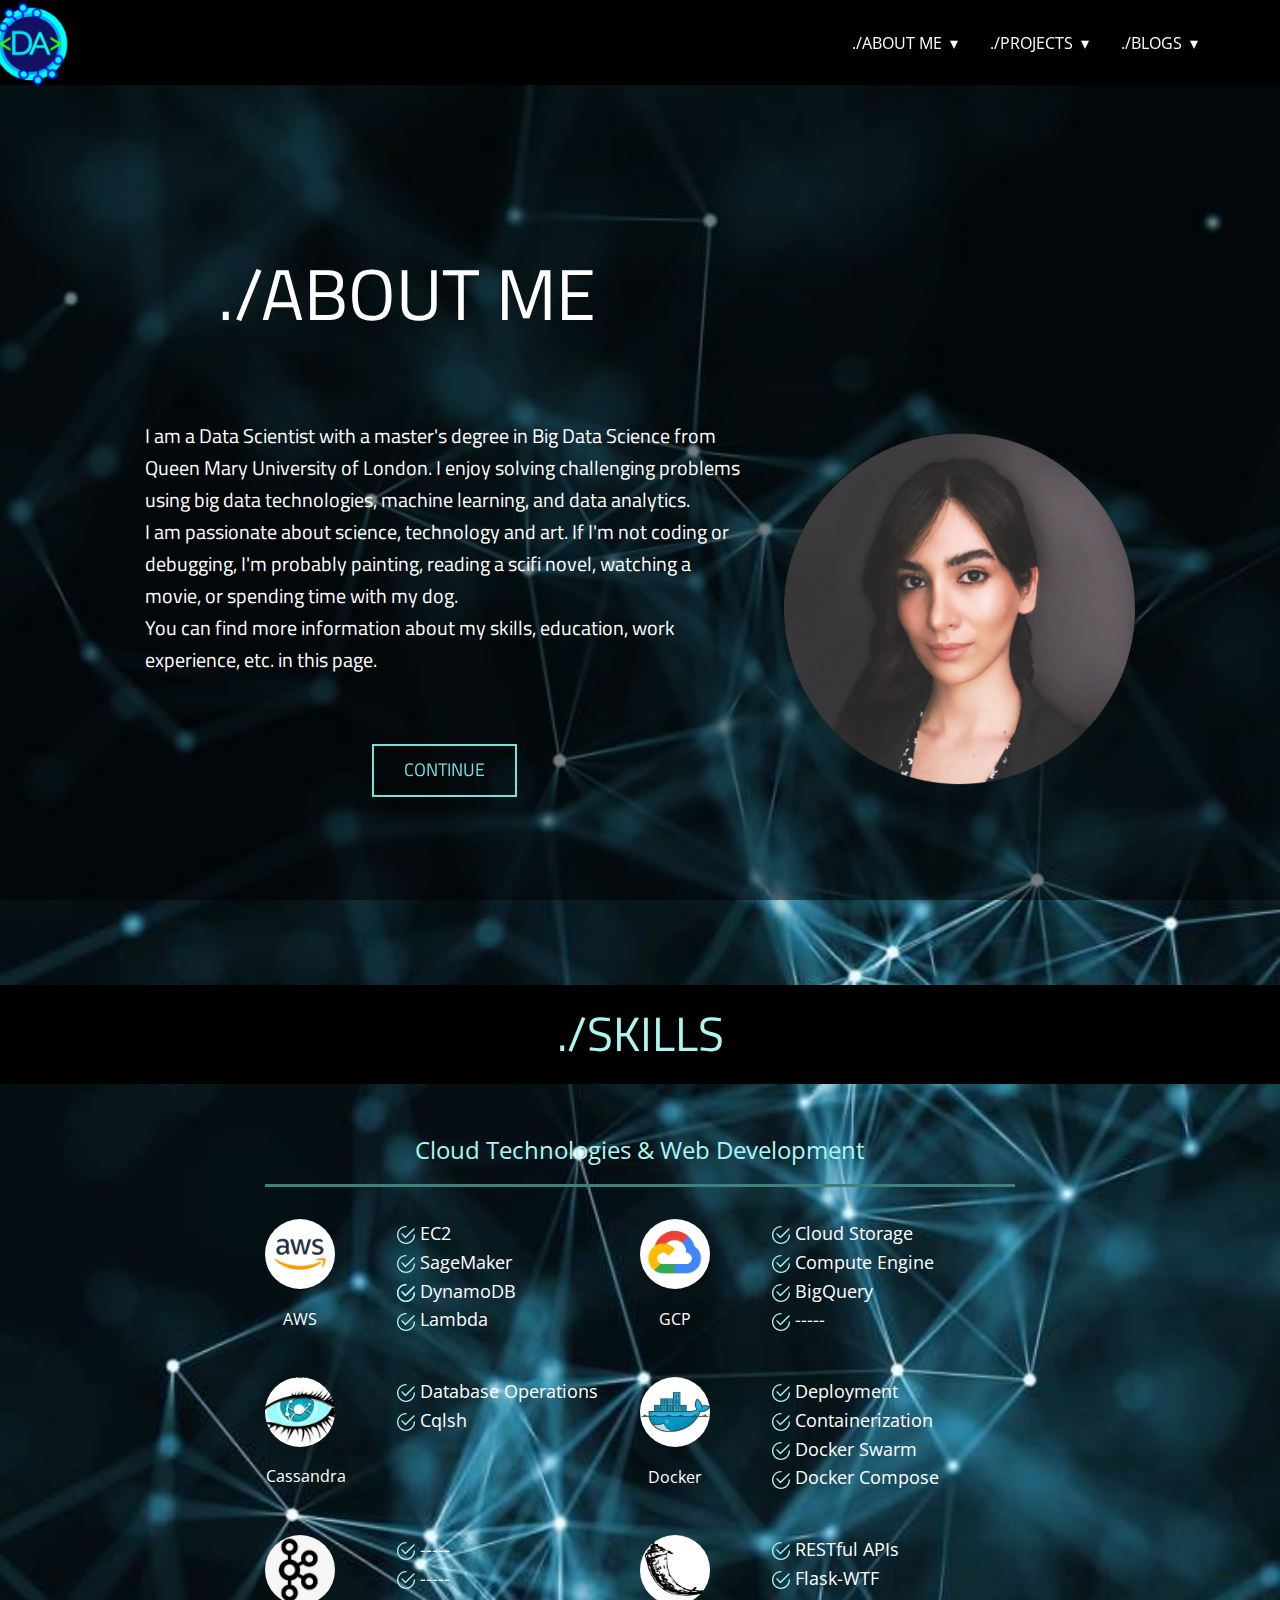
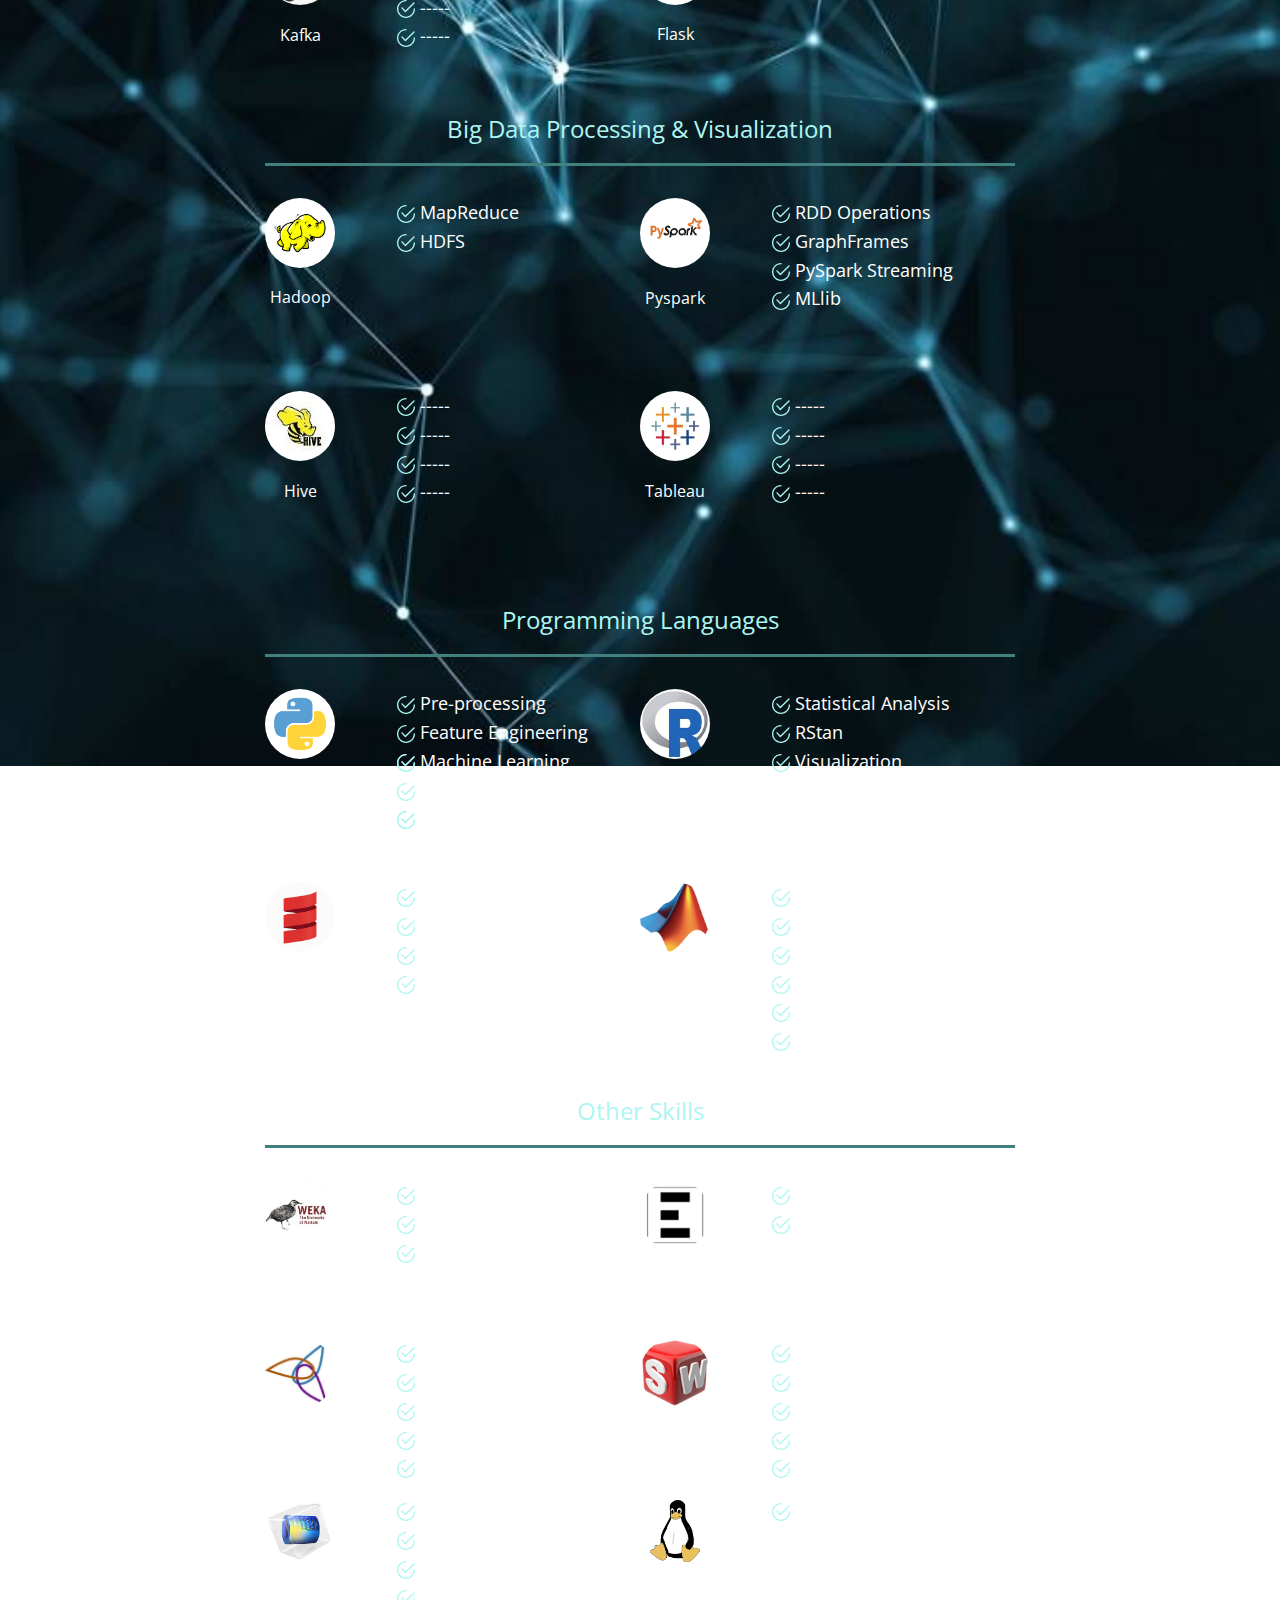
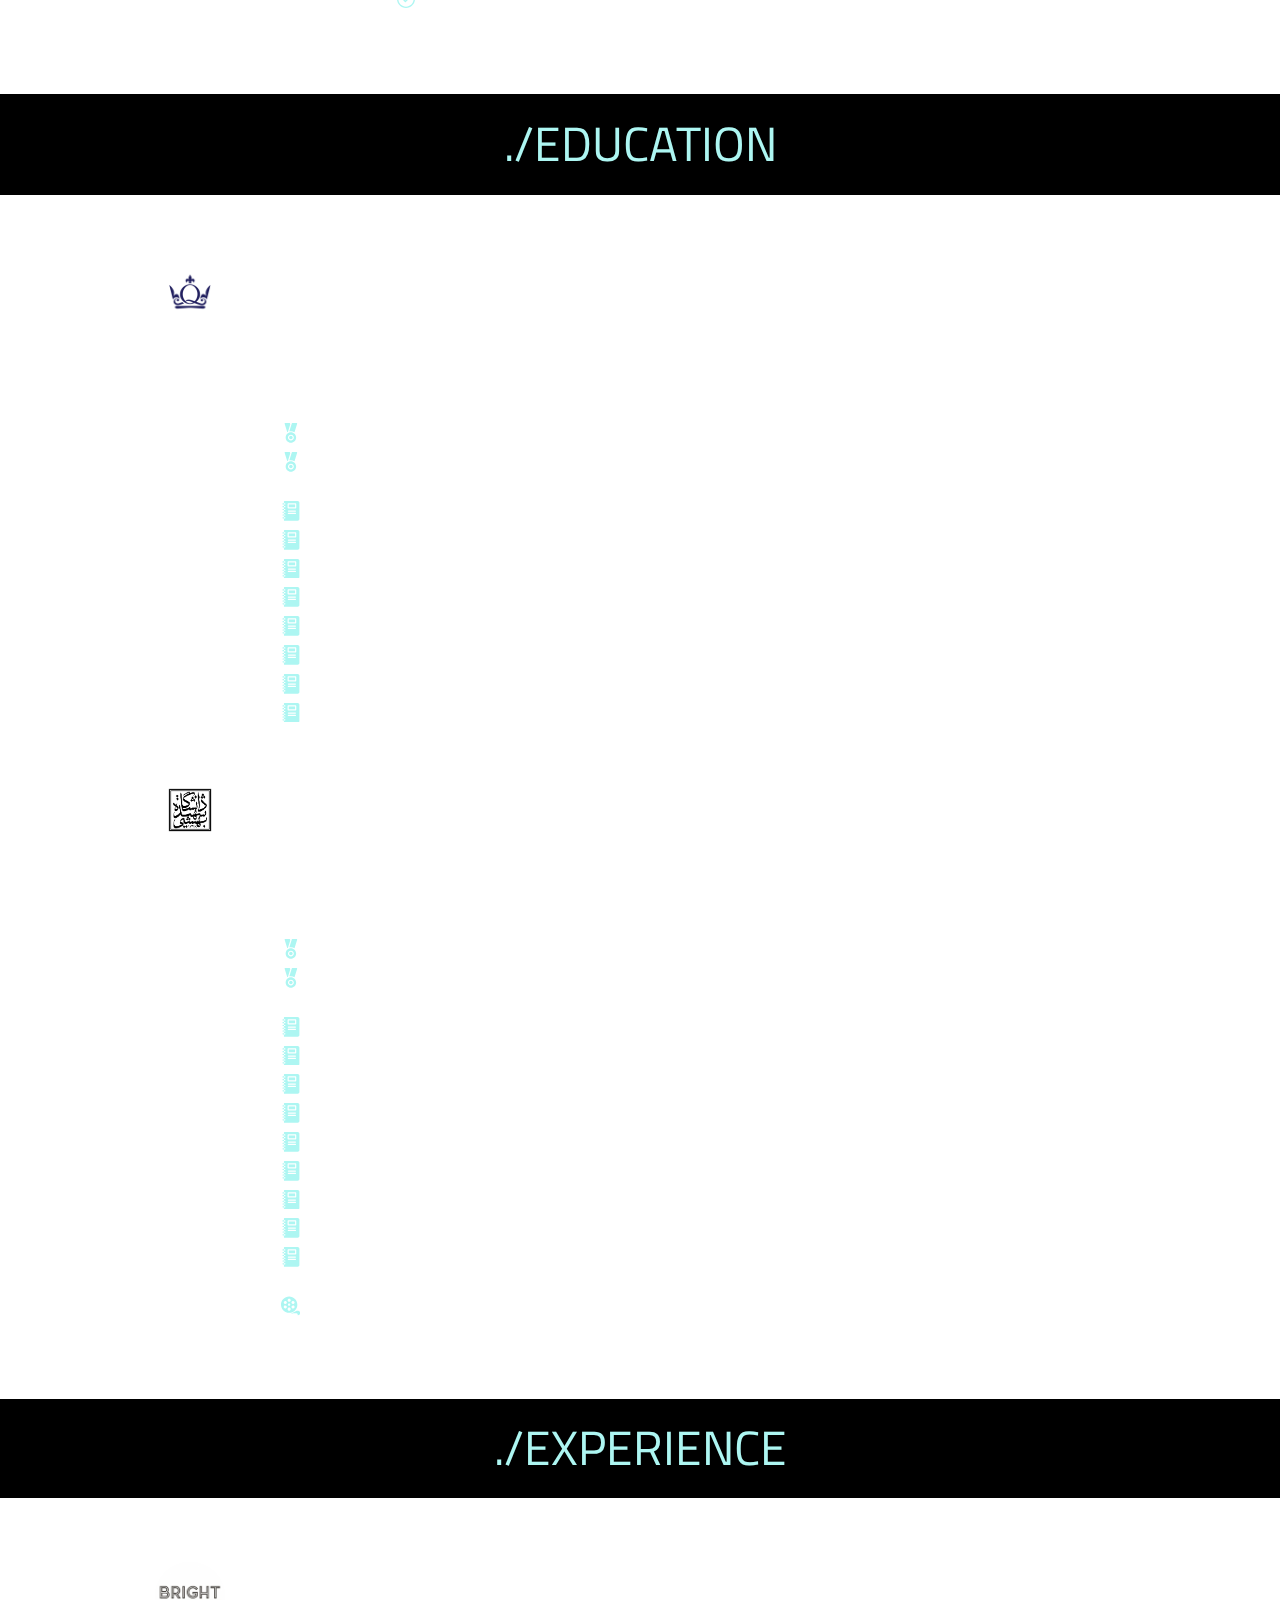
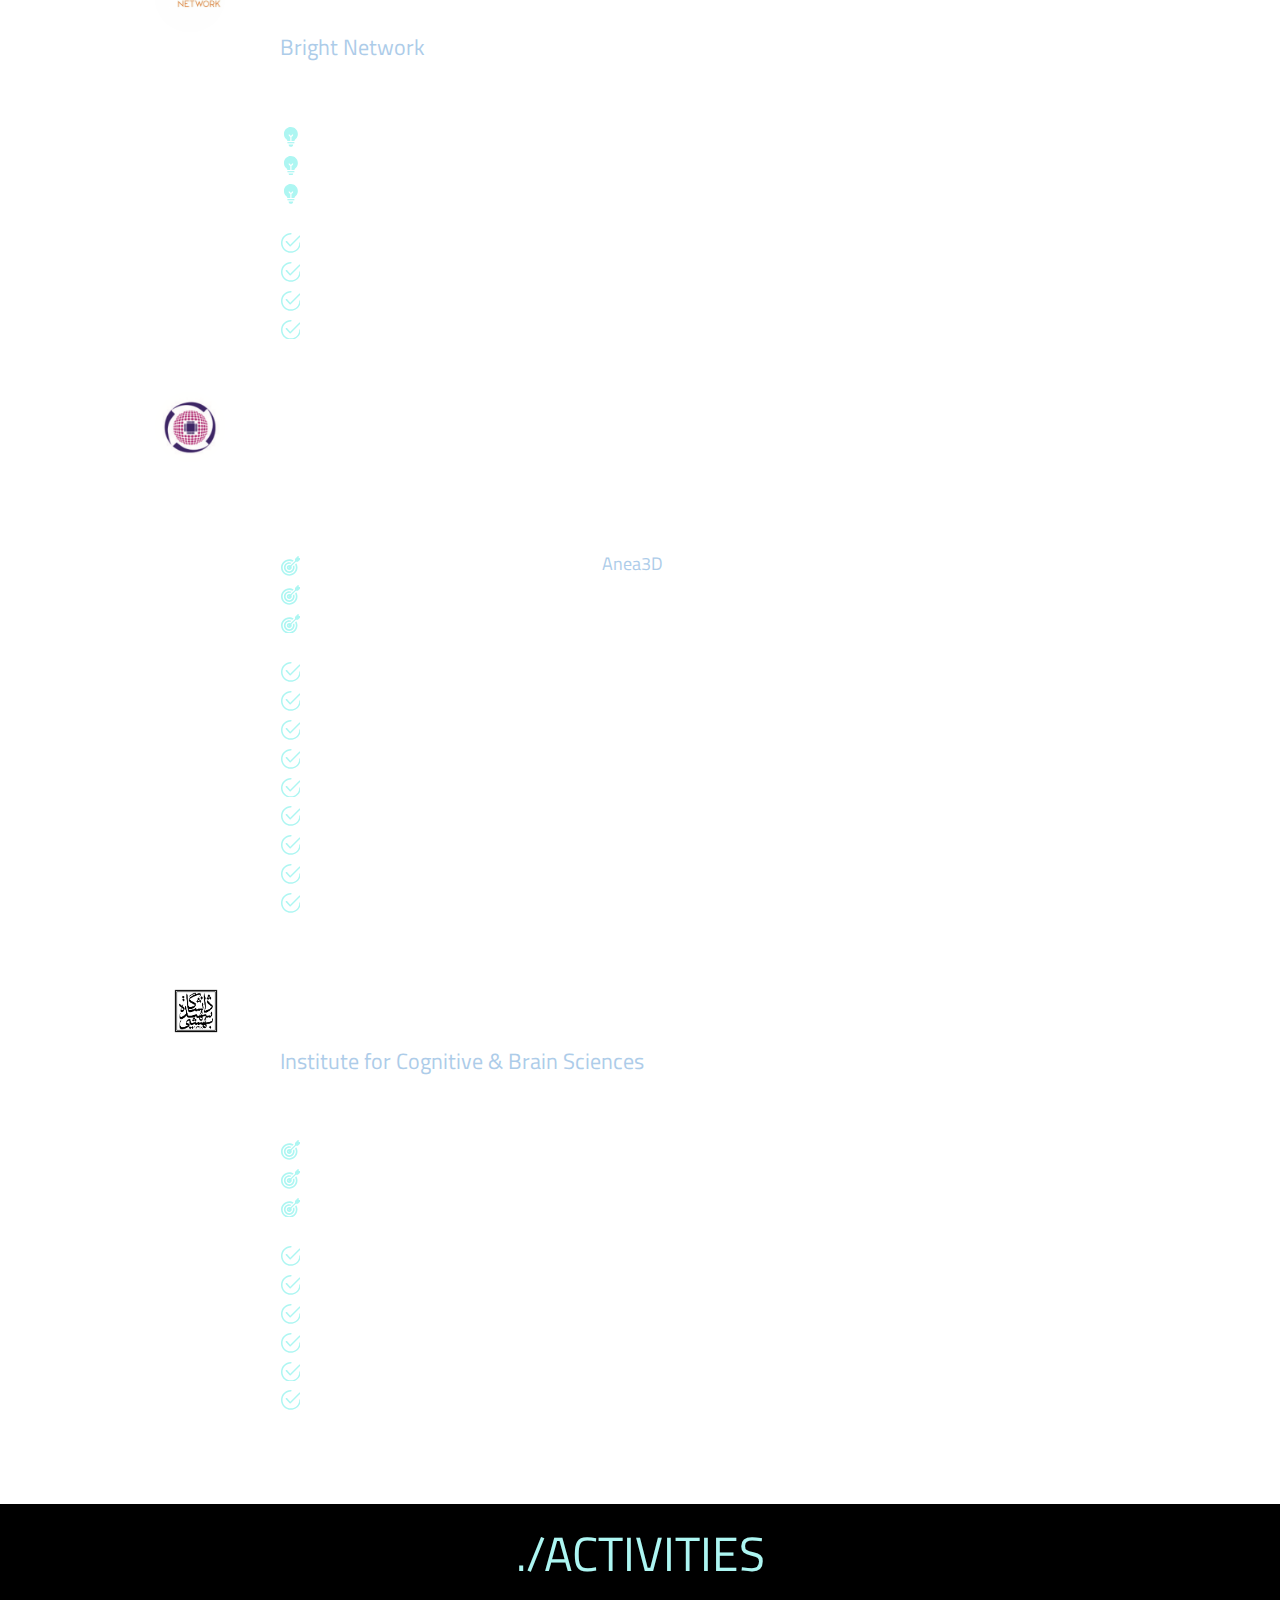
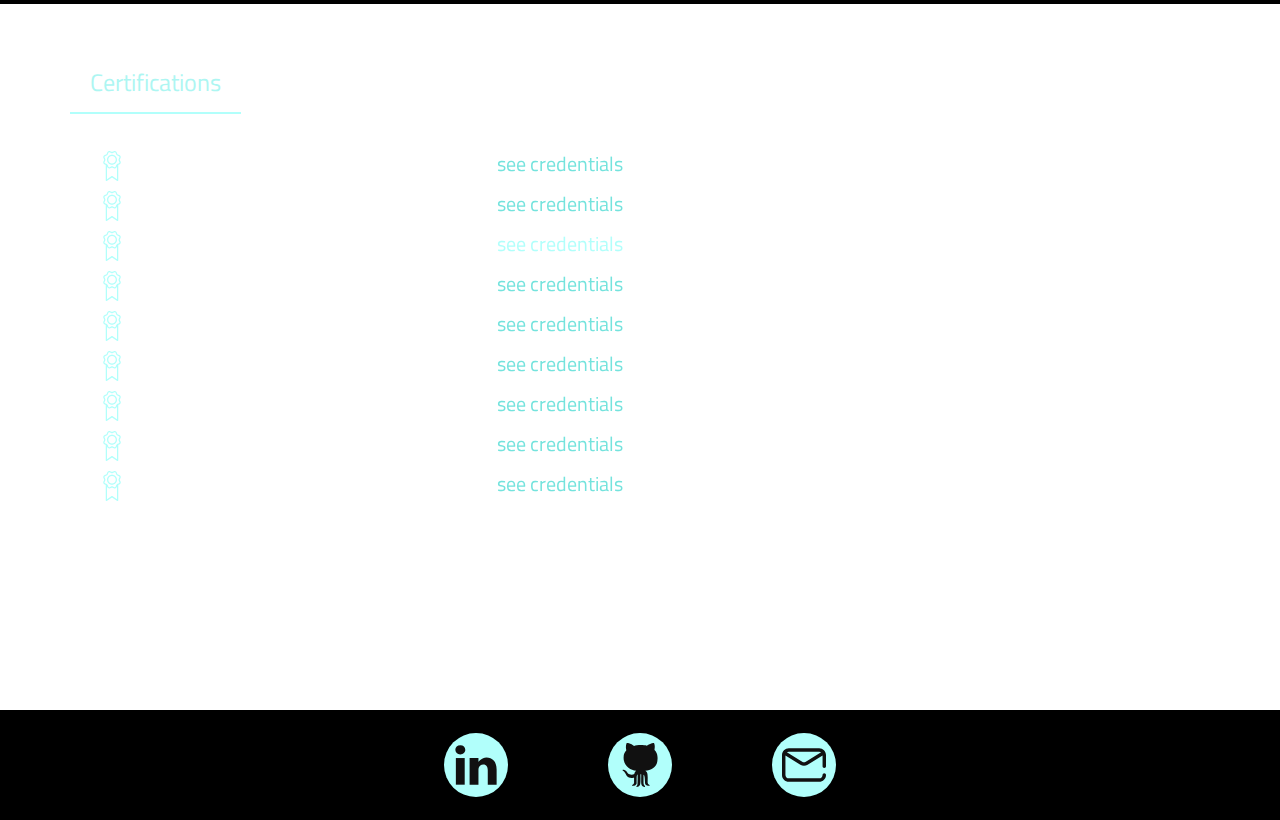
<file: index.html>
<!DOCTYPE html>
<html style="font-size: 16px;">
  <head>
<!-- Global site tag (gtag.js) - Google Analytics -->
<script async src="https://www.googletagmanager.com/gtag/js?id=UA-170207661-1"></script>
<script>
  window.dataLayer = window.dataLayer || [];
  function gtag(){dataLayer.push(arguments);}
  gtag('js', new Date());

  gtag('config', 'UA-170207661-1');
</script>

    <meta name="viewport" content="width=device-width, initial-scale=1.0">
    <meta charset="utf-8">
    <meta name="keywords" content="./About Me">
    <meta name="description" content="">
    <meta name="page_type" content="np-template-header-footer-from-plugin">
    <title>Dorsa Arezooji</title>
    <link rel="stylesheet" href="DA.css" media="screen">
<link rel="stylesheet" href="Dorsa-Arezooji.css" media="screen">
    <script class="u-script" type="text/javascript" src="jquery-1.9.1.min.js" defer=""></script>
    <script class="u-script" type="text/javascript" src="DA.js" defer=""></script>
    <link rel="icon" href="images/favicon.png">

    <link id="u-theme-google-font" rel="stylesheet" href="https://fonts.googleapis.com/css?family=Roboto:100,100i,300,300i,400,400i,500,500i,700,700i,900,900i|Open+Sans:300,300i,400,400i,600,600i,700,700i,800,800i">
    <link id="u-page-google-font" rel="stylesheet" href="https://fonts.googleapis.com/css?family=Titillium+Web:200,200i,300,300i,400,400i,600,600i,700,700i,900">
    <script type="application/ld+json">{
		"@context": "http://schema.org",
		"@type": "Organization",
		"name": "Dorsa Arezooji",
		"url": "index.html",
		"logo": "images/LogoMakr_0hVVUG.png"
}</script>
    <meta property="og:title" content="Dorsa Arezooji">
    <meta property="og:type" content="website">
    <meta name="theme-color" content="#478ac9">
    <link rel="canonical" href="index.html">
    <meta property="og:url" content="index.html">
  </head>
  <body data-home-page="https://dorsa-arezooji.github.io/Dorsa-Arezooji.html" data-home-page-title="Dorsa Arezooji" class="u-body"><header class="u-black u-clearfix u-header u-sticky u-header" id="sec-0e94"><div class="u-clearfix u-sheet u-valign-top u-sheet-1">
        <a href="https://dorsa-arezooji.github.io/" class="u-image u-logo u-image-1" data-animation-name="rotateIn" data-animation-duration="1000" data-animation-delay="0" data-animation-direction="" title="Home">
          <img src="images/LogoMakr_0hVVUG.png" class="u-logo-image u-logo-image-1" data-image-width="84.889">
        </a>
        <nav class="u-dropdown-icon u-menu u-menu-dropdown u-offcanvas u-menu-1" data-responsive-from="SM">
          <div class="menu-collapse" style="font-size: 1rem; letter-spacing: 0;">
            <a class="u-button-style u-custom-left-right-menu-spacing u-custom-padding-bottom u-custom-text-color u-custom-top-bottom-menu-spacing u-nav-link u-text-active-palette-4-dark-1 u-text-custom-color-3 u-text-hover-custom-color-8" href="#">
              <svg><use xlink:href="#menu-hamburger"></use></svg>
              <svg version="1.1" xmlns="http://www.w3.org/2000/svg" xmlns:xlink="http://www.w3.org/1999/xlink"><defs><symbol id="menu-hamburger" viewBox="0 0 16 16" style="width: 16px; height: 16px;"><rect y="1" width="16" height="2"></rect><rect y="7" width="16" height="2"></rect><rect y="13" width="16" height="2"></rect>
</symbol>
</defs></svg>
            </a>
          </div>
          <div class="u-custom-menu u-nav-container">
            <ul class="u-nav u-unstyled u-nav-1"><li class="u-nav-item"><a class="u-button-style u-nav-link u-text-active-palette-4-dark-1 u-text-hover-custom-color-8" href="Dorsa-Arezooji.html" style="padding: 10px 20px;">./ABOUT ME</a><div class="u-nav-popup"><ul class="u-h-spacing-20 u-nav u-unstyled u-v-spacing-10"><li class="u-nav-item"><a class="u-active-black u-black u-button-style u-hover-black u-nav-link u-text-active-custom-color-3 u-text-hover-custom-color-7" href="https://dorsa-arezooji.github.io/Dorsa-Arezooji.html#sec-d4dc">./SKILLS</a>
</li><li class="u-nav-item"><a class="u-active-black u-black u-button-style u-hover-black u-nav-link u-text-active-custom-color-3 u-text-hover-custom-color-7" href="https://dorsa-arezooji.github.io/Dorsa-Arezooji.html#carousel_36c3">./EDUCATION</a>
</li><li class="u-nav-item"><a class="u-active-black u-black u-button-style u-hover-black u-nav-link u-text-active-custom-color-3 u-text-hover-custom-color-7" href="https://dorsa-arezooji.github.io/Dorsa-Arezooji.html#carousel_4bec">./EXPERIENCE</a>
</li><li class="u-nav-item"><a class="u-active-black u-black u-button-style u-hover-black u-nav-link u-text-active-custom-color-3 u-text-hover-custom-color-7" href="https://dorsa-arezooji.github.io/Dorsa-Arezooji.html#carousel_cfe0">./ACTIVITIES</a>
</li></ul>
</div>
</li><li class="u-nav-item"><a class="u-button-style u-nav-link u-text-active-palette-4-dark-1 u-text-hover-custom-color-8" href="Projects.html" style="padding: 10px 20px;">./PROJECTS</a><div class="u-nav-popup"><ul class="u-h-spacing-20 u-nav u-unstyled u-v-spacing-10"><li class="u-nav-item"><a class="u-active-black u-black u-button-style u-hover-black u-nav-link u-text-active-custom-color-3 u-text-hover-custom-color-7" href="https://dorsa-arezooji.github.io/Projects.html#sec-4ec2">./BIG DATA &amp; CLOUD</a>
</li><li class="u-nav-item"><a class="u-active-black u-black u-button-style u-hover-black u-nav-link u-text-active-custom-color-3 u-text-hover-custom-color-7" href="https://dorsa-arezooji.github.io/Projects.html#carousel_4449">./ML &amp; DATA ANALYSIS</a>
</li><li class="u-nav-item"><a class="u-active-black u-black u-button-style u-hover-black u-nav-link u-text-active-custom-color-3 u-text-hover-custom-color-7" href="https://dorsa-arezooji.github.io/Projects.html#carousel_ae33">./SEMANTIC WEB</a>
</li></ul>
</div>
</li><li class="u-nav-item"><a class="u-button-style u-nav-link u-text-active-palette-4-dark-1 u-text-hover-custom-color-8" href="Blog.html" style="padding: 10px 20px;">./BLOGS</a><div class="u-nav-popup"><ul class="u-h-spacing-20 u-nav u-unstyled u-v-spacing-10"><li class="u-nav-item"><a class="u-active-black u-black u-button-style u-hover-black u-nav-link u-text-active-custom-color-3 u-text-hover-custom-color-7" href="https://dorsa-arezooji.github.io/Blog.html#sec-ffcf">./TUTORIALS</a>
</li><li class="u-nav-item"><a class="u-active-black u-black u-button-style u-hover-black u-nav-link u-text-active-custom-color-3 u-text-hover-custom-color-7" href="https://dorsa-arezooji.github.io/Blog.html#carousel_3698">./LEARNING &amp; EDUCATION</a>
</li><li class="u-nav-item"><a class="u-active-black u-black u-button-style u-hover-black u-nav-link u-text-active-custom-color-3 u-text-hover-custom-color-7" href="https://dorsa-arezooji.github.io/Blog.html#carousel_9bf7">./PERSONAL DEVELOPMENT</a>
</li><li class="u-nav-item"><a class="u-active-black u-black u-button-style u-hover-black u-nav-link u-text-active-custom-color-3 u-text-hover-custom-color-7" href="https://dorsa-arezooji.github.io/Blog.html#carousel_2ea1">./PERSONAL</a>
</li></ul>
</div>
</li></ul>
          </div>
          <div class="u-custom-menu u-nav-container-collapse">
            <div class="u-black u-container-style u-inner-container-layout u-opacity u-opacity-95 u-sidenav">
              <div class="u-menu-close"></div>
              <ul class="u-align-left u-custom-font u-font-titillium-Web u-nav u-popupmenu-items u-text-active-custom-color-1 u-text-hover-custom-color-4 u-text-palette-4-light-3 u-unstyled u-nav-5"><li class="u-nav-item"><a class="u-button-style u-nav-link" href="Dorsa-Arezooji.html" style="padding: 10px 20px;">./ABOUT ME</a><div class="u-nav-popup"><ul class="u-h-spacing-20 u-nav u-unstyled u-v-spacing-10"><li class="u-nav-item"><a class="u-button-style u-nav-link" href="https://dorsa-arezooji.github.io/Dorsa-Arezooji.html#sec-d4dc">./SKILLS</a>
</li><li class="u-nav-item"><a class="u-button-style u-nav-link" href="https://dorsa-arezooji.github.io/Dorsa-Arezooji.html#carousel_36c3">./EDUCATION</a>
</li><li class="u-nav-item"><a class="u-button-style u-nav-link" href="https://dorsa-arezooji.github.io/Dorsa-Arezooji.html#carousel_4bec">./EXPERIENCE</a>
</li><li class="u-nav-item"><a class="u-button-style u-nav-link" href="https://dorsa-arezooji.github.io/Dorsa-Arezooji.html#carousel_cfe0">./ACTIVITIES</a>
</li></ul>
</div>
</li><li class="u-nav-item"><a class="u-button-style u-nav-link" href="Projects.html" style="padding: 10px 20px;">./PROJECTS</a><div class="u-nav-popup"><ul class="u-h-spacing-20 u-nav u-unstyled u-v-spacing-10"><li class="u-nav-item"><a class="u-button-style u-nav-link" href="https://dorsa-arezooji.github.io/Projects.html#sec-4ec2">./BIG DATA &amp; CLOUD</a>
</li><li class="u-nav-item"><a class="u-button-style u-nav-link" href="https://dorsa-arezooji.github.io/Projects.html#carousel_4449">./ML &amp; DATA ANALYSIS</a>
</li><li class="u-nav-item"><a class="u-button-style u-nav-link" href="https://dorsa-arezooji.github.io/Projects.html#carousel_ae33">./SEMANTIC WEB</a>
</li></ul>
</div>
</li><li class="u-nav-item"><a class="u-button-style u-nav-link" href="Blog.html" style="padding: 10px 20px;">./BLOGS</a><div class="u-nav-popup"><ul class="u-h-spacing-20 u-nav u-unstyled u-v-spacing-10"><li class="u-nav-item"><a class="u-button-style u-nav-link" href="https://dorsa-arezooji.github.io/Blog.html#sec-ffcf">./TUTORIALS</a>
</li><li class="u-nav-item"><a class="u-button-style u-nav-link" href="https://dorsa-arezooji.github.io/Blog.html#carousel_3698">./LEARNING &amp; EDUCATION</a>
</li><li class="u-nav-item"><a class="u-button-style u-nav-link" href="https://dorsa-arezooji.github.io/Blog.html#carousel_9bf7">./PERSONAL DEVELOPMENT</a>
</li><li class="u-nav-item"><a class="u-button-style u-nav-link" href="https://dorsa-arezooji.github.io/Blog.html#carousel_2ea1">./PERSONAL</a>
</li></ul>
</div>
</li></ul>
            </div>
            <div class="u-black u-menu-overlay u-opacity u-opacity-60"></div>
          </div>
        </nav>
      </div></header>
    <section class="skrollable u-align-left u-clearfix u-image u-parallax u-shading u-section-1" id="sec-e92e" data-image-width="720" data-image-height="1280">
      <div class="u-clearfix u-sheet u-sheet-1">
        <p class="u-align-center-xl u-align-left-lg u-align-left-md u-align-left-sm u-align-left-xs u-custom-font u-font-titillium-Web u-text u-text-1">./ABOUT ME</p>
        <img alt="" class="u-image u-image-contain u-image-default u-image-1" data-image-width="387" data-image-height="415" src="images/profile_pic1.png" data-animation-name="fadeIn" data-animation-duration="1000" data-animation-delay="0">
        <p class="u-custom-font u-font-titillium-Web u-text u-text-2">I am a Data Scientist with a master's degree in Big Data Science from Queen Mary University of London. I enjoy solving challenging problems using big data technologies, machine learning, and data analytics.<br>I am passionate about science, technology and art. If I'm not coding or debugging, I'm probably painting, reading a scifi novel, watching a movie, or spending time with my dog.<br>You can find more information about my skills, education, work experience, etc. in this page.&nbsp;
        </p>
        <a href="#sec-d4dc" class="u-border-2 u-border-custom-color-1 u-border-hover-custom-color-4 u-btn u-btn-rectangle u-button-style u-custom-font u-font-titillium-Web u-none u-btn-1" data-animation-name="zoomIn" data-animation-duration="1000" data-animation-delay="0" data-animation-direction="">CONTINUE</a>
      </div>
    </section>
    <section class="u-align-left u-black u-clearfix u-section-2" id="sec-d4dc">
      <div class="u-clearfix u-sheet u-valign-middle u-sheet-1">
        <h1 class="u-align-center u-text u-text-default u-text-1" data-animation-name="fadeIn" data-animation-duration="1000" data-animation-delay="0" data-animation-direction="">./SKILLS</h1>
      </div>
    </section>
    <section class="skrollable u-align-left u-clearfix u-image u-parallax u-shading u-section-3" id="carousel_e64d" data-image-width="720" data-image-height="1280">
      <div class="u-clearfix u-sheet u-sheet-1">
        <div class="u-clearfix u-layout-wrap u-layout-wrap-1">
          <div class="u-layout">
            <div class="u-layout-row">
              <div class="u-size-60">
                <div class="u-layout-col">
                  <div class="u-size-15">
                    <div class="u-layout-row">
                      <div class="u-container-style u-layout-cell u-right-cell u-size-60 u-layout-cell-1">
                        <div class="u-container-layout u-container-layout-1">
                          <p class="u-align-center u-text u-text-palette-4-light-2 u-text-1">Cloud Technologies &amp; Web Development</p>
                          <div class="u-border-3 u-border-palette-4-dark-2 u-expanded-width-xs u-line u-line-horizontal u-line-1"></div>
                        </div>
                      </div>
                    </div>
                  </div>
                  <div class="u-size-15">
                    <div class="u-layout-row">
                      <div class="u-container-style u-layout-cell u-size-30 u-layout-cell-2">
                        <div class="u-container-layout u-container-layout-2">
                          <div alt="" class="u-image u-image-circle u-image-1" data-image-width="640" data-image-height="640"></div>
                          <ul class="u-align-left u-custom-list u-text u-text-2">
                            <li>
                              <div class="u-list-icon u-text-palette-4-light-2">
                                <svg xmlns="http://www.w3.org/2000/svg" xmlns:xlink="http://www.w3.org/1999/xlink" version="1.1" xml:space="preserve" class="u-svg-content" viewBox="0 0 512 512" x="0px" y="0px" id="svg-26da" style="font-size: 1em; margin: -1em;"><g><g><path d="M497.36,69.995c-7.532-7.545-19.753-7.558-27.285-0.032L238.582,300.845l-83.522-90.713    c-7.217-7.834-19.419-8.342-27.266-1.126c-7.841,7.217-8.343,19.425-1.126,27.266l97.126,105.481    c3.557,3.866,8.535,6.111,13.784,6.22c0.141,0.006,0.277,0.006,0.412,0.006c5.101,0,10.008-2.026,13.623-5.628L497.322,97.286    C504.873,89.761,504.886,77.54,497.36,69.995z"></path>
</g>
</g><g><g><path d="M492.703,236.703c-10.658,0-19.296,8.638-19.296,19.297c0,119.883-97.524,217.407-217.407,217.407    c-119.876,0-217.407-97.524-217.407-217.407c0-119.876,97.531-217.407,217.407-217.407c10.658,0,19.297-8.638,19.297-19.296    C275.297,8.638,266.658,0,256,0C114.84,0,0,114.84,0,256c0,141.154,114.84,256,256,256c141.154,0,256-114.846,256-256    C512,245.342,503.362,236.703,492.703,236.703z"></path>
</g>
</g></svg>
                              </div>EC2
                            </li>
                            <li>
                              <div class="u-list-icon u-text-palette-4-light-2">
                                <svg xmlns="http://www.w3.org/2000/svg" xmlns:xlink="http://www.w3.org/1999/xlink" version="1.1" xml:space="preserve" class="u-svg-content" viewBox="0 0 512 512" x="0px" y="0px" id="svg-26da" style="font-size: 1em; margin: -1em;"><g><g><path d="M497.36,69.995c-7.532-7.545-19.753-7.558-27.285-0.032L238.582,300.845l-83.522-90.713    c-7.217-7.834-19.419-8.342-27.266-1.126c-7.841,7.217-8.343,19.425-1.126,27.266l97.126,105.481    c3.557,3.866,8.535,6.111,13.784,6.22c0.141,0.006,0.277,0.006,0.412,0.006c5.101,0,10.008-2.026,13.623-5.628L497.322,97.286    C504.873,89.761,504.886,77.54,497.36,69.995z"></path>
</g>
</g><g><g><path d="M492.703,236.703c-10.658,0-19.296,8.638-19.296,19.297c0,119.883-97.524,217.407-217.407,217.407    c-119.876,0-217.407-97.524-217.407-217.407c0-119.876,97.531-217.407,217.407-217.407c10.658,0,19.297-8.638,19.297-19.296    C275.297,8.638,266.658,0,256,0C114.84,0,0,114.84,0,256c0,141.154,114.84,256,256,256c141.154,0,256-114.846,256-256    C512,245.342,503.362,236.703,492.703,236.703z"></path>
</g>
</g></svg>
                              </div>SageMaker
                            </li>
                            <li>
                              <div class="u-list-icon u-text-palette-4-light-2">
                                <svg xmlns="http://www.w3.org/2000/svg" xmlns:xlink="http://www.w3.org/1999/xlink" version="1.1" xml:space="preserve" class="u-svg-content" viewBox="0 0 512 512" x="0px" y="0px" id="svg-26da" style="font-size: 1em; margin: -1em;"><g><g><path d="M497.36,69.995c-7.532-7.545-19.753-7.558-27.285-0.032L238.582,300.845l-83.522-90.713    c-7.217-7.834-19.419-8.342-27.266-1.126c-7.841,7.217-8.343,19.425-1.126,27.266l97.126,105.481    c3.557,3.866,8.535,6.111,13.784,6.22c0.141,0.006,0.277,0.006,0.412,0.006c5.101,0,10.008-2.026,13.623-5.628L497.322,97.286    C504.873,89.761,504.886,77.54,497.36,69.995z"></path>
</g>
</g><g><g><path d="M492.703,236.703c-10.658,0-19.296,8.638-19.296,19.297c0,119.883-97.524,217.407-217.407,217.407    c-119.876,0-217.407-97.524-217.407-217.407c0-119.876,97.531-217.407,217.407-217.407c10.658,0,19.297-8.638,19.297-19.296    C275.297,8.638,266.658,0,256,0C114.84,0,0,114.84,0,256c0,141.154,114.84,256,256,256c141.154,0,256-114.846,256-256    C512,245.342,503.362,236.703,492.703,236.703z"></path>
</g>
</g></svg>
                              </div>
                              <div class="u-list-icon u-text-palette-4-light-2">
                                <svg xmlns="http://www.w3.org/2000/svg" xmlns:xlink="http://www.w3.org/1999/xlink" version="1.1" xml:space="preserve" class="u-svg-content" viewBox="0 0 512 512" x="0px" y="0px" id="svg-26da" style="font-size: 1em; margin: -1em;"><g><g><path d="M497.36,69.995c-7.532-7.545-19.753-7.558-27.285-0.032L238.582,300.845l-83.522-90.713    c-7.217-7.834-19.419-8.342-27.266-1.126c-7.841,7.217-8.343,19.425-1.126,27.266l97.126,105.481    c3.557,3.866,8.535,6.111,13.784,6.22c0.141,0.006,0.277,0.006,0.412,0.006c5.101,0,10.008-2.026,13.623-5.628L497.322,97.286    C504.873,89.761,504.886,77.54,497.36,69.995z"></path>
</g>
</g><g><g><path d="M492.703,236.703c-10.658,0-19.296,8.638-19.296,19.297c0,119.883-97.524,217.407-217.407,217.407    c-119.876,0-217.407-97.524-217.407-217.407c0-119.876,97.531-217.407,217.407-217.407c10.658,0,19.297-8.638,19.297-19.296    C275.297,8.638,266.658,0,256,0C114.84,0,0,114.84,0,256c0,141.154,114.84,256,256,256c141.154,0,256-114.846,256-256    C512,245.342,503.362,236.703,492.703,236.703z"></path>
</g>
</g></svg>
                              </div>DynamoDB
                            </li>
                            <li>
                              <div class="u-list-icon u-text-palette-4-light-2">
                                <svg xmlns="http://www.w3.org/2000/svg" xmlns:xlink="http://www.w3.org/1999/xlink" version="1.1" xml:space="preserve" class="u-svg-content" viewBox="0 0 512 512" x="0px" y="0px" id="svg-26da" style="font-size: 1em; margin: -1em;"><g><g><path d="M497.36,69.995c-7.532-7.545-19.753-7.558-27.285-0.032L238.582,300.845l-83.522-90.713    c-7.217-7.834-19.419-8.342-27.266-1.126c-7.841,7.217-8.343,19.425-1.126,27.266l97.126,105.481    c3.557,3.866,8.535,6.111,13.784,6.22c0.141,0.006,0.277,0.006,0.412,0.006c5.101,0,10.008-2.026,13.623-5.628L497.322,97.286    C504.873,89.761,504.886,77.54,497.36,69.995z"></path>
</g>
</g><g><g><path d="M492.703,236.703c-10.658,0-19.296,8.638-19.296,19.297c0,119.883-97.524,217.407-217.407,217.407    c-119.876,0-217.407-97.524-217.407-217.407c0-119.876,97.531-217.407,217.407-217.407c10.658,0,19.297-8.638,19.297-19.296    C275.297,8.638,266.658,0,256,0C114.84,0,0,114.84,0,256c0,141.154,114.84,256,256,256c141.154,0,256-114.846,256-256    C512,245.342,503.362,236.703,492.703,236.703z"></path>
</g>
</g></svg>
                              </div>Lambda
                            </li>
                          </ul>
                          <p class="u-align-center u-text u-text-3">AWS</p>
                        </div>
                      </div>
                      <div class="u-container-style u-layout-cell u-right-cell u-size-30 u-layout-cell-3">
                        <div class="u-container-layout u-container-layout-3">
                          <div alt="" class="u-image u-image-circle u-image-2" data-image-width="161" data-image-height="161"></div>
                          <ul class="u-align-left u-custom-list u-text u-text-4">
                            <li>
                              <div class="u-list-icon u-text-palette-4-light-2">
                                <svg xmlns="http://www.w3.org/2000/svg" xmlns:xlink="http://www.w3.org/1999/xlink" version="1.1" xml:space="preserve" class="u-svg-content" viewBox="0 0 512 512" x="0px" y="0px" id="svg-5144" style="font-size: 1em; margin: -1em;"><g><g><path d="M497.36,69.995c-7.532-7.545-19.753-7.558-27.285-0.032L238.582,300.845l-83.522-90.713    c-7.217-7.834-19.419-8.342-27.266-1.126c-7.841,7.217-8.343,19.425-1.126,27.266l97.126,105.481    c3.557,3.866,8.535,6.111,13.784,6.22c0.141,0.006,0.277,0.006,0.412,0.006c5.101,0,10.008-2.026,13.623-5.628L497.322,97.286    C504.873,89.761,504.886,77.54,497.36,69.995z"></path>
</g>
</g><g><g><path d="M492.703,236.703c-10.658,0-19.296,8.638-19.296,19.297c0,119.883-97.524,217.407-217.407,217.407    c-119.876,0-217.407-97.524-217.407-217.407c0-119.876,97.531-217.407,217.407-217.407c10.658,0,19.297-8.638,19.297-19.296    C275.297,8.638,266.658,0,256,0C114.84,0,0,114.84,0,256c0,141.154,114.84,256,256,256c141.154,0,256-114.846,256-256    C512,245.342,503.362,236.703,492.703,236.703z"></path>
</g>
</g></svg>
                              </div>Cloud Storage
                            </li>
                            <li>
                              <div class="u-list-icon u-text-palette-4-light-2">
                                <svg xmlns="http://www.w3.org/2000/svg" xmlns:xlink="http://www.w3.org/1999/xlink" version="1.1" xml:space="preserve" class="u-svg-content" viewBox="0 0 512 512" x="0px" y="0px" id="svg-5144" style="font-size: 1em; margin: -1em;"><g><g><path d="M497.36,69.995c-7.532-7.545-19.753-7.558-27.285-0.032L238.582,300.845l-83.522-90.713    c-7.217-7.834-19.419-8.342-27.266-1.126c-7.841,7.217-8.343,19.425-1.126,27.266l97.126,105.481    c3.557,3.866,8.535,6.111,13.784,6.22c0.141,0.006,0.277,0.006,0.412,0.006c5.101,0,10.008-2.026,13.623-5.628L497.322,97.286    C504.873,89.761,504.886,77.54,497.36,69.995z"></path>
</g>
</g><g><g><path d="M492.703,236.703c-10.658,0-19.296,8.638-19.296,19.297c0,119.883-97.524,217.407-217.407,217.407    c-119.876,0-217.407-97.524-217.407-217.407c0-119.876,97.531-217.407,217.407-217.407c10.658,0,19.297-8.638,19.297-19.296    C275.297,8.638,266.658,0,256,0C114.84,0,0,114.84,0,256c0,141.154,114.84,256,256,256c141.154,0,256-114.846,256-256    C512,245.342,503.362,236.703,492.703,236.703z"></path>
</g>
</g></svg>
                              </div>Compute Engine
                            </li>
                            <li>
                              <div class="u-list-icon u-text-palette-4-light-2">
                                <svg xmlns="http://www.w3.org/2000/svg" xmlns:xlink="http://www.w3.org/1999/xlink" version="1.1" xml:space="preserve" class="u-svg-content" viewBox="0 0 512 512" x="0px" y="0px" id="svg-5144" style="font-size: 1em; margin: -1em;"><g><g><path d="M497.36,69.995c-7.532-7.545-19.753-7.558-27.285-0.032L238.582,300.845l-83.522-90.713    c-7.217-7.834-19.419-8.342-27.266-1.126c-7.841,7.217-8.343,19.425-1.126,27.266l97.126,105.481    c3.557,3.866,8.535,6.111,13.784,6.22c0.141,0.006,0.277,0.006,0.412,0.006c5.101,0,10.008-2.026,13.623-5.628L497.322,97.286    C504.873,89.761,504.886,77.54,497.36,69.995z"></path>
</g>
</g><g><g><path d="M492.703,236.703c-10.658,0-19.296,8.638-19.296,19.297c0,119.883-97.524,217.407-217.407,217.407    c-119.876,0-217.407-97.524-217.407-217.407c0-119.876,97.531-217.407,217.407-217.407c10.658,0,19.297-8.638,19.297-19.296    C275.297,8.638,266.658,0,256,0C114.84,0,0,114.84,0,256c0,141.154,114.84,256,256,256c141.154,0,256-114.846,256-256    C512,245.342,503.362,236.703,492.703,236.703z"></path>
</g>
</g></svg>
                              </div>BigQuery
                            </li>
                            <li>
                              <div class="u-list-icon u-text-palette-4-light-2">
                                <svg xmlns="http://www.w3.org/2000/svg" xmlns:xlink="http://www.w3.org/1999/xlink" version="1.1" xml:space="preserve" class="u-svg-content" viewBox="0 0 512 512" x="0px" y="0px" id="svg-5144" style="font-size: 1em; margin: -1em;"><g><g><path d="M497.36,69.995c-7.532-7.545-19.753-7.558-27.285-0.032L238.582,300.845l-83.522-90.713    c-7.217-7.834-19.419-8.342-27.266-1.126c-7.841,7.217-8.343,19.425-1.126,27.266l97.126,105.481    c3.557,3.866,8.535,6.111,13.784,6.22c0.141,0.006,0.277,0.006,0.412,0.006c5.101,0,10.008-2.026,13.623-5.628L497.322,97.286    C504.873,89.761,504.886,77.54,497.36,69.995z"></path>
</g>
</g><g><g><path d="M492.703,236.703c-10.658,0-19.296,8.638-19.296,19.297c0,119.883-97.524,217.407-217.407,217.407    c-119.876,0-217.407-97.524-217.407-217.407c0-119.876,97.531-217.407,217.407-217.407c10.658,0,19.297-8.638,19.297-19.296    C275.297,8.638,266.658,0,256,0C114.84,0,0,114.84,0,256c0,141.154,114.84,256,256,256c141.154,0,256-114.846,256-256    C512,245.342,503.362,236.703,492.703,236.703z"></path>
</g>
</g></svg>
                              </div>-----
                            </li>
                          </ul>
                          <p class="u-align-center u-text u-text-5">GCP</p>
                        </div>
                      </div>
                    </div>
                  </div>
                  <div class="u-size-15">
                    <div class="u-layout-row">
                      <div class="u-container-style u-layout-cell u-size-30 u-layout-cell-4">
                        <div class="u-container-layout u-valign-top u-container-layout-4">
                          <div alt="" class="u-image u-image-circle u-image-3"></div>
                          <ul class="u-align-left u-custom-list u-text u-text-6">
                            <li>
                              <div class="u-list-icon u-text-palette-4-light-2">
                                <svg xmlns="http://www.w3.org/2000/svg" xmlns:xlink="http://www.w3.org/1999/xlink" version="1.1" xml:space="preserve" class="u-svg-content" viewBox="0 0 512 512" x="0px" y="0px" id="svg-26da" style="font-size: 1em; margin: -1em;"><g><g><path d="M497.36,69.995c-7.532-7.545-19.753-7.558-27.285-0.032L238.582,300.845l-83.522-90.713    c-7.217-7.834-19.419-8.342-27.266-1.126c-7.841,7.217-8.343,19.425-1.126,27.266l97.126,105.481    c3.557,3.866,8.535,6.111,13.784,6.22c0.141,0.006,0.277,0.006,0.412,0.006c5.101,0,10.008-2.026,13.623-5.628L497.322,97.286    C504.873,89.761,504.886,77.54,497.36,69.995z"></path>
</g>
</g><g><g><path d="M492.703,236.703c-10.658,0-19.296,8.638-19.296,19.297c0,119.883-97.524,217.407-217.407,217.407    c-119.876,0-217.407-97.524-217.407-217.407c0-119.876,97.531-217.407,217.407-217.407c10.658,0,19.297-8.638,19.297-19.296    C275.297,8.638,266.658,0,256,0C114.84,0,0,114.84,0,256c0,141.154,114.84,256,256,256c141.154,0,256-114.846,256-256    C512,245.342,503.362,236.703,492.703,236.703z"></path>
</g>
</g></svg>
                              </div>Database Operations
                            </li>
                            <li>
                              <div class="u-list-icon u-text-palette-4-light-2">
                                <svg xmlns="http://www.w3.org/2000/svg" xmlns:xlink="http://www.w3.org/1999/xlink" version="1.1" xml:space="preserve" class="u-svg-content" viewBox="0 0 512 512" x="0px" y="0px" id="svg-26da" style="font-size: 1em; margin: -1em;"><g><g><path d="M497.36,69.995c-7.532-7.545-19.753-7.558-27.285-0.032L238.582,300.845l-83.522-90.713    c-7.217-7.834-19.419-8.342-27.266-1.126c-7.841,7.217-8.343,19.425-1.126,27.266l97.126,105.481    c3.557,3.866,8.535,6.111,13.784,6.22c0.141,0.006,0.277,0.006,0.412,0.006c5.101,0,10.008-2.026,13.623-5.628L497.322,97.286    C504.873,89.761,504.886,77.54,497.36,69.995z"></path>
</g>
</g><g><g><path d="M492.703,236.703c-10.658,0-19.296,8.638-19.296,19.297c0,119.883-97.524,217.407-217.407,217.407    c-119.876,0-217.407-97.524-217.407-217.407c0-119.876,97.531-217.407,217.407-217.407c10.658,0,19.297-8.638,19.297-19.296    C275.297,8.638,266.658,0,256,0C114.84,0,0,114.84,0,256c0,141.154,114.84,256,256,256c141.154,0,256-114.846,256-256    C512,245.342,503.362,236.703,492.703,236.703z"></path>
</g>
</g></svg>
                              </div>Cqlsh
                            </li>
                          </ul>
                          <p class="u-align-center u-text u-text-7">Cassandra</p>
                        </div>
                      </div>
                      <div class="u-container-style u-layout-cell u-right-cell u-size-30 u-layout-cell-5">
                        <div class="u-container-layout u-container-layout-5">
                          <div alt="" class="u-image u-image-circle u-image-4" data-image-width="225" data-image-height="225"></div>
                          <ul class="u-align-left u-custom-list u-text u-text-8">
                            <li>
                              <div class="u-list-icon u-text-palette-4-light-2">
                                <svg xmlns="http://www.w3.org/2000/svg" xmlns:xlink="http://www.w3.org/1999/xlink" version="1.1" xml:space="preserve" class="u-svg-content" viewBox="0 0 512 512" x="0px" y="0px" id="svg-5144" style="font-size: 1em; margin: -1em;"><g><g><path d="M497.36,69.995c-7.532-7.545-19.753-7.558-27.285-0.032L238.582,300.845l-83.522-90.713    c-7.217-7.834-19.419-8.342-27.266-1.126c-7.841,7.217-8.343,19.425-1.126,27.266l97.126,105.481    c3.557,3.866,8.535,6.111,13.784,6.22c0.141,0.006,0.277,0.006,0.412,0.006c5.101,0,10.008-2.026,13.623-5.628L497.322,97.286    C504.873,89.761,504.886,77.54,497.36,69.995z"></path>
</g>
</g><g><g><path d="M492.703,236.703c-10.658,0-19.296,8.638-19.296,19.297c0,119.883-97.524,217.407-217.407,217.407    c-119.876,0-217.407-97.524-217.407-217.407c0-119.876,97.531-217.407,217.407-217.407c10.658,0,19.297-8.638,19.297-19.296    C275.297,8.638,266.658,0,256,0C114.84,0,0,114.84,0,256c0,141.154,114.84,256,256,256c141.154,0,256-114.846,256-256    C512,245.342,503.362,236.703,492.703,236.703z"></path>
</g>
</g></svg>
                              </div>
                            </li>
                            <li>Deployment</li>
                            <li>
                              <div class="u-list-icon u-text-palette-4-light-2">
                                <svg xmlns="http://www.w3.org/2000/svg" xmlns:xlink="http://www.w3.org/1999/xlink" version="1.1" xml:space="preserve" class="u-svg-content" viewBox="0 0 512 512" x="0px" y="0px" id="svg-5144" style="font-size: 1em; margin: -1em;"><g><g><path d="M497.36,69.995c-7.532-7.545-19.753-7.558-27.285-0.032L238.582,300.845l-83.522-90.713    c-7.217-7.834-19.419-8.342-27.266-1.126c-7.841,7.217-8.343,19.425-1.126,27.266l97.126,105.481    c3.557,3.866,8.535,6.111,13.784,6.22c0.141,0.006,0.277,0.006,0.412,0.006c5.101,0,10.008-2.026,13.623-5.628L497.322,97.286    C504.873,89.761,504.886,77.54,497.36,69.995z"></path>
</g>
</g><g><g><path d="M492.703,236.703c-10.658,0-19.296,8.638-19.296,19.297c0,119.883-97.524,217.407-217.407,217.407    c-119.876,0-217.407-97.524-217.407-217.407c0-119.876,97.531-217.407,217.407-217.407c10.658,0,19.297-8.638,19.297-19.296    C275.297,8.638,266.658,0,256,0C114.84,0,0,114.84,0,256c0,141.154,114.84,256,256,256c141.154,0,256-114.846,256-256    C512,245.342,503.362,236.703,492.703,236.703z"></path>
</g>
</g></svg>
                              </div>Containerization
                            </li>
                            <li>
                              <div class="u-list-icon u-text-palette-4-light-2">
                                <svg xmlns="http://www.w3.org/2000/svg" xmlns:xlink="http://www.w3.org/1999/xlink" version="1.1" xml:space="preserve" class="u-svg-content" viewBox="0 0 512 512" x="0px" y="0px" id="svg-5144" style="font-size: 1em; margin: -1em;"><g><g><path d="M497.36,69.995c-7.532-7.545-19.753-7.558-27.285-0.032L238.582,300.845l-83.522-90.713    c-7.217-7.834-19.419-8.342-27.266-1.126c-7.841,7.217-8.343,19.425-1.126,27.266l97.126,105.481    c3.557,3.866,8.535,6.111,13.784,6.22c0.141,0.006,0.277,0.006,0.412,0.006c5.101,0,10.008-2.026,13.623-5.628L497.322,97.286    C504.873,89.761,504.886,77.54,497.36,69.995z"></path>
</g>
</g><g><g><path d="M492.703,236.703c-10.658,0-19.296,8.638-19.296,19.297c0,119.883-97.524,217.407-217.407,217.407    c-119.876,0-217.407-97.524-217.407-217.407c0-119.876,97.531-217.407,217.407-217.407c10.658,0,19.297-8.638,19.297-19.296    C275.297,8.638,266.658,0,256,0C114.84,0,0,114.84,0,256c0,141.154,114.84,256,256,256c141.154,0,256-114.846,256-256    C512,245.342,503.362,236.703,492.703,236.703z"></path>
</g>
</g></svg>
                              </div>Docker Swarm
                            </li>
                            <li>
                              <div class="u-list-icon u-text-palette-4-light-2">
                                <svg xmlns="http://www.w3.org/2000/svg" xmlns:xlink="http://www.w3.org/1999/xlink" version="1.1" xml:space="preserve" class="u-svg-content" viewBox="0 0 512 512" x="0px" y="0px" id="svg-5144" style="font-size: 1em; margin: -1em;"><g><g><path d="M497.36,69.995c-7.532-7.545-19.753-7.558-27.285-0.032L238.582,300.845l-83.522-90.713    c-7.217-7.834-19.419-8.342-27.266-1.126c-7.841,7.217-8.343,19.425-1.126,27.266l97.126,105.481    c3.557,3.866,8.535,6.111,13.784,6.22c0.141,0.006,0.277,0.006,0.412,0.006c5.101,0,10.008-2.026,13.623-5.628L497.322,97.286    C504.873,89.761,504.886,77.54,497.36,69.995z"></path>
</g>
</g><g><g><path d="M492.703,236.703c-10.658,0-19.296,8.638-19.296,19.297c0,119.883-97.524,217.407-217.407,217.407    c-119.876,0-217.407-97.524-217.407-217.407c0-119.876,97.531-217.407,217.407-217.407c10.658,0,19.297-8.638,19.297-19.296    C275.297,8.638,266.658,0,256,0C114.84,0,0,114.84,0,256c0,141.154,114.84,256,256,256c141.154,0,256-114.846,256-256    C512,245.342,503.362,236.703,492.703,236.703z"></path>
</g>
</g></svg>
                              </div>Docker Compose
                            </li>
                          </ul>
                          <p class="u-align-center u-text u-text-9">Docker</p>
                        </div>
                      </div>
                    </div>
                  </div>
                  <div class="u-size-15">
                    <div class="u-layout-row">
                      <div class="u-container-style u-layout-cell u-size-30 u-layout-cell-6">
                        <div class="u-container-layout u-valign-top-xs u-container-layout-6">
                          <div alt="" class="u-image u-image-circle u-image-5"></div>
                          <ul class="u-align-left u-custom-list u-text u-text-10">
                            <li style="">
                              <div class="u-list-icon u-text-palette-4-light-2">
                                <svg xmlns="http://www.w3.org/2000/svg" xmlns:xlink="http://www.w3.org/1999/xlink" version="1.1" xml:space="preserve" class="u-svg-content" viewBox="0 0 512 512" x="0px" y="0px" id="svg-5144" style="font-size: 1em; margin: -1em;"><g><g><path d="M497.36,69.995c-7.532-7.545-19.753-7.558-27.285-0.032L238.582,300.845l-83.522-90.713    c-7.217-7.834-19.419-8.342-27.266-1.126c-7.841,7.217-8.343,19.425-1.126,27.266l97.126,105.481    c3.557,3.866,8.535,6.111,13.784,6.22c0.141,0.006,0.277,0.006,0.412,0.006c5.101,0,10.008-2.026,13.623-5.628L497.322,97.286    C504.873,89.761,504.886,77.54,497.36,69.995z"></path>
</g>
</g><g><g><path d="M492.703,236.703c-10.658,0-19.296,8.638-19.296,19.297c0,119.883-97.524,217.407-217.407,217.407    c-119.876,0-217.407-97.524-217.407-217.407c0-119.876,97.531-217.407,217.407-217.407c10.658,0,19.297-8.638,19.297-19.296    C275.297,8.638,266.658,0,256,0C114.84,0,0,114.84,0,256c0,141.154,114.84,256,256,256c141.154,0,256-114.846,256-256    C512,245.342,503.362,236.703,492.703,236.703z"></path>
</g>
</g></svg>
                              </div>-----
                            </li>
                            <li style="">
                              <div class="u-list-icon u-text-palette-4-light-2">
                                <svg xmlns="http://www.w3.org/2000/svg" xmlns:xlink="http://www.w3.org/1999/xlink" version="1.1" xml:space="preserve" class="u-svg-content" viewBox="0 0 512 512" x="0px" y="0px" id="svg-5144" style="font-size: 1em; margin: -1em;"><g><g><path d="M497.36,69.995c-7.532-7.545-19.753-7.558-27.285-0.032L238.582,300.845l-83.522-90.713    c-7.217-7.834-19.419-8.342-27.266-1.126c-7.841,7.217-8.343,19.425-1.126,27.266l97.126,105.481    c3.557,3.866,8.535,6.111,13.784,6.22c0.141,0.006,0.277,0.006,0.412,0.006c5.101,0,10.008-2.026,13.623-5.628L497.322,97.286    C504.873,89.761,504.886,77.54,497.36,69.995z"></path>
</g>
</g><g><g><path d="M492.703,236.703c-10.658,0-19.296,8.638-19.296,19.297c0,119.883-97.524,217.407-217.407,217.407    c-119.876,0-217.407-97.524-217.407-217.407c0-119.876,97.531-217.407,217.407-217.407c10.658,0,19.297-8.638,19.297-19.296    C275.297,8.638,266.658,0,256,0C114.84,0,0,114.84,0,256c0,141.154,114.84,256,256,256c141.154,0,256-114.846,256-256    C512,245.342,503.362,236.703,492.703,236.703z"></path>
</g>
</g></svg>
                              </div>-----
                            </li>
                            <li style="">
                              <div class="u-list-icon u-text-palette-4-light-2">
                                <svg xmlns="http://www.w3.org/2000/svg" xmlns:xlink="http://www.w3.org/1999/xlink" version="1.1" xml:space="preserve" class="u-svg-content" viewBox="0 0 512 512" x="0px" y="0px" id="svg-5144" style="font-size: 1em; margin: -1em;"><g><g><path d="M497.36,69.995c-7.532-7.545-19.753-7.558-27.285-0.032L238.582,300.845l-83.522-90.713    c-7.217-7.834-19.419-8.342-27.266-1.126c-7.841,7.217-8.343,19.425-1.126,27.266l97.126,105.481    c3.557,3.866,8.535,6.111,13.784,6.22c0.141,0.006,0.277,0.006,0.412,0.006c5.101,0,10.008-2.026,13.623-5.628L497.322,97.286    C504.873,89.761,504.886,77.54,497.36,69.995z"></path>
</g>
</g><g><g><path d="M492.703,236.703c-10.658,0-19.296,8.638-19.296,19.297c0,119.883-97.524,217.407-217.407,217.407    c-119.876,0-217.407-97.524-217.407-217.407c0-119.876,97.531-217.407,217.407-217.407c10.658,0,19.297-8.638,19.297-19.296    C275.297,8.638,266.658,0,256,0C114.84,0,0,114.84,0,256c0,141.154,114.84,256,256,256c141.154,0,256-114.846,256-256    C512,245.342,503.362,236.703,492.703,236.703z"></path>
</g>
</g></svg>
                              </div>-----
                            </li>
                            <li style="">
                              <div class="u-list-icon u-text-palette-4-light-2">
                                <svg xmlns="http://www.w3.org/2000/svg" xmlns:xlink="http://www.w3.org/1999/xlink" version="1.1" xml:space="preserve" class="u-svg-content" viewBox="0 0 512 512" x="0px" y="0px" id="svg-5144" style="font-size: 1em; margin: -1em;"><g><g><path d="M497.36,69.995c-7.532-7.545-19.753-7.558-27.285-0.032L238.582,300.845l-83.522-90.713    c-7.217-7.834-19.419-8.342-27.266-1.126c-7.841,7.217-8.343,19.425-1.126,27.266l97.126,105.481    c3.557,3.866,8.535,6.111,13.784,6.22c0.141,0.006,0.277,0.006,0.412,0.006c5.101,0,10.008-2.026,13.623-5.628L497.322,97.286    C504.873,89.761,504.886,77.54,497.36,69.995z"></path>
</g>
</g><g><g><path d="M492.703,236.703c-10.658,0-19.296,8.638-19.296,19.297c0,119.883-97.524,217.407-217.407,217.407    c-119.876,0-217.407-97.524-217.407-217.407c0-119.876,97.531-217.407,217.407-217.407c10.658,0,19.297-8.638,19.297-19.296    C275.297,8.638,266.658,0,256,0C114.84,0,0,114.84,0,256c0,141.154,114.84,256,256,256c141.154,0,256-114.846,256-256    C512,245.342,503.362,236.703,492.703,236.703z"></path>
</g>
</g></svg>
                              </div>-----
                            </li>
                          </ul>
                          <p class="u-align-center u-text u-text-11">Kafka</p>
                        </div>
                      </div>
                      <div class="u-container-style u-layout-cell u-right-cell u-size-30 u-layout-cell-7">
                        <div class="u-container-layout u-container-layout-7">
                          <div alt="" class="u-image u-image-circle u-image-6" data-image-width="400" data-image-height="400"></div>
                          <ul class="u-align-left u-custom-list u-text u-text-12">
                            <li>
                              <div class="u-list-icon u-text-palette-4-light-2">
                                <svg xmlns="http://www.w3.org/2000/svg" xmlns:xlink="http://www.w3.org/1999/xlink" version="1.1" xml:space="preserve" class="u-svg-content" viewBox="0 0 512 512" x="0px" y="0px" id="svg-5144" style="font-size: 1em; margin: -1em;"><g><g><path d="M497.36,69.995c-7.532-7.545-19.753-7.558-27.285-0.032L238.582,300.845l-83.522-90.713    c-7.217-7.834-19.419-8.342-27.266-1.126c-7.841,7.217-8.343,19.425-1.126,27.266l97.126,105.481    c3.557,3.866,8.535,6.111,13.784,6.22c0.141,0.006,0.277,0.006,0.412,0.006c5.101,0,10.008-2.026,13.623-5.628L497.322,97.286    C504.873,89.761,504.886,77.54,497.36,69.995z"></path>
</g>
</g><g><g><path d="M492.703,236.703c-10.658,0-19.296,8.638-19.296,19.297c0,119.883-97.524,217.407-217.407,217.407    c-119.876,0-217.407-97.524-217.407-217.407c0-119.876,97.531-217.407,217.407-217.407c10.658,0,19.297-8.638,19.297-19.296    C275.297,8.638,266.658,0,256,0C114.84,0,0,114.84,0,256c0,141.154,114.84,256,256,256c141.154,0,256-114.846,256-256    C512,245.342,503.362,236.703,492.703,236.703z"></path>
</g>
</g></svg>
                              </div>RESTful APIs
                            </li>
                            <li>
                              <div class="u-list-icon u-text-palette-4-light-2">
                                <svg xmlns="http://www.w3.org/2000/svg" xmlns:xlink="http://www.w3.org/1999/xlink" version="1.1" xml:space="preserve" class="u-svg-content" viewBox="0 0 512 512" x="0px" y="0px" id="svg-5144" style="font-size: 1em; margin: -1em;"><g><g><path d="M497.36,69.995c-7.532-7.545-19.753-7.558-27.285-0.032L238.582,300.845l-83.522-90.713    c-7.217-7.834-19.419-8.342-27.266-1.126c-7.841,7.217-8.343,19.425-1.126,27.266l97.126,105.481    c3.557,3.866,8.535,6.111,13.784,6.22c0.141,0.006,0.277,0.006,0.412,0.006c5.101,0,10.008-2.026,13.623-5.628L497.322,97.286    C504.873,89.761,504.886,77.54,497.36,69.995z"></path>
</g>
</g><g><g><path d="M492.703,236.703c-10.658,0-19.296,8.638-19.296,19.297c0,119.883-97.524,217.407-217.407,217.407    c-119.876,0-217.407-97.524-217.407-217.407c0-119.876,97.531-217.407,217.407-217.407c10.658,0,19.297-8.638,19.297-19.296    C275.297,8.638,266.658,0,256,0C114.84,0,0,114.84,0,256c0,141.154,114.84,256,256,256c141.154,0,256-114.846,256-256    C512,245.342,503.362,236.703,492.703,236.703z"></path>
</g>
</g></svg>
                              </div>Flask-WTF
                            </li>
                          </ul>
                          <p class="u-align-center u-text u-text-13">Flask</p>
                        </div>
                      </div>
                    </div>
                  </div>
                </div>
              </div>
            </div>
          </div>
        </div>
        <div class="u-clearfix u-layout-wrap u-layout-wrap-2">
          <div class="u-layout">
            <div class="u-layout-row">
              <div class="u-size-60">
                <div class="u-layout-col">
                  <div class="u-size-20">
                    <div class="u-layout-row">
                      <div class="u-container-style u-layout-cell u-right-cell u-size-60 u-layout-cell-8">
                        <div class="u-container-layout u-container-layout-8">
                          <p class="u-align-center u-text u-text-palette-4-light-2 u-text-14">Big Data Processing &amp; Visualization</p>
                          <div class="u-border-3 u-border-palette-4-dark-2 u-expanded-width-xs u-line u-line-horizontal u-line-2"></div>
                        </div>
                      </div>
                    </div>
                  </div>
                  <div class="u-size-20">
                    <div class="u-layout-row">
                      <div class="u-container-style u-layout-cell u-size-30 u-layout-cell-9">
                        <div class="u-container-layout u-container-layout-9">
                          <div alt="" class="u-image u-image-circle u-image-7"></div>
                          <ul class="u-align-left u-custom-list u-text u-text-15">
                            <li>
                              <div class="u-list-icon u-text-palette-4-light-2">
                                <svg xmlns="http://www.w3.org/2000/svg" xmlns:xlink="http://www.w3.org/1999/xlink" version="1.1" xml:space="preserve" class="u-svg-content" viewBox="0 0 512 512" x="0px" y="0px" id="svg-26da" style="font-size: 1em; margin: -1em;"><g><g><path d="M497.36,69.995c-7.532-7.545-19.753-7.558-27.285-0.032L238.582,300.845l-83.522-90.713    c-7.217-7.834-19.419-8.342-27.266-1.126c-7.841,7.217-8.343,19.425-1.126,27.266l97.126,105.481    c3.557,3.866,8.535,6.111,13.784,6.22c0.141,0.006,0.277,0.006,0.412,0.006c5.101,0,10.008-2.026,13.623-5.628L497.322,97.286    C504.873,89.761,504.886,77.54,497.36,69.995z"></path>
</g>
</g><g><g><path d="M492.703,236.703c-10.658,0-19.296,8.638-19.296,19.297c0,119.883-97.524,217.407-217.407,217.407    c-119.876,0-217.407-97.524-217.407-217.407c0-119.876,97.531-217.407,217.407-217.407c10.658,0,19.297-8.638,19.297-19.296    C275.297,8.638,266.658,0,256,0C114.84,0,0,114.84,0,256c0,141.154,114.84,256,256,256c141.154,0,256-114.846,256-256    C512,245.342,503.362,236.703,492.703,236.703z"></path>
</g>
</g></svg>
                              </div>MapReduce
                            </li>
                            <li>
                              <div class="u-list-icon u-text-palette-4-light-2">
                                <svg xmlns="http://www.w3.org/2000/svg" xmlns:xlink="http://www.w3.org/1999/xlink" version="1.1" xml:space="preserve" class="u-svg-content" viewBox="0 0 512 512" x="0px" y="0px" id="svg-26da" style="font-size: 1em; margin: -1em;"><g><g><path d="M497.36,69.995c-7.532-7.545-19.753-7.558-27.285-0.032L238.582,300.845l-83.522-90.713    c-7.217-7.834-19.419-8.342-27.266-1.126c-7.841,7.217-8.343,19.425-1.126,27.266l97.126,105.481    c3.557,3.866,8.535,6.111,13.784,6.22c0.141,0.006,0.277,0.006,0.412,0.006c5.101,0,10.008-2.026,13.623-5.628L497.322,97.286    C504.873,89.761,504.886,77.54,497.36,69.995z"></path>
</g>
</g><g><g><path d="M492.703,236.703c-10.658,0-19.296,8.638-19.296,19.297c0,119.883-97.524,217.407-217.407,217.407    c-119.876,0-217.407-97.524-217.407-217.407c0-119.876,97.531-217.407,217.407-217.407c10.658,0,19.297-8.638,19.297-19.296    C275.297,8.638,266.658,0,256,0C114.84,0,0,114.84,0,256c0,141.154,114.84,256,256,256c141.154,0,256-114.846,256-256    C512,245.342,503.362,236.703,492.703,236.703z"></path>
</g>
</g></svg>
                              </div>HDFS
                            </li>
                          </ul>
                          <p class="u-align-center u-text u-text-16">Hadoop</p>
                        </div>
                      </div>
                      <div class="u-container-style u-layout-cell u-right-cell u-size-30 u-layout-cell-10">
                        <div class="u-container-layout u-container-layout-10">
                          <div alt="" class="u-image u-image-circle u-image-8"></div>
                          <ul class="u-align-left u-custom-list u-text u-text-17">
                            <li>
                              <div class="u-list-icon u-text-palette-4-light-2">
                                <svg xmlns="http://www.w3.org/2000/svg" xmlns:xlink="http://www.w3.org/1999/xlink" version="1.1" xml:space="preserve" class="u-svg-content" viewBox="0 0 512 512" x="0px" y="0px" id="svg-5144" style="font-size: 1em; margin: -1em;"><g><g><path d="M497.36,69.995c-7.532-7.545-19.753-7.558-27.285-0.032L238.582,300.845l-83.522-90.713    c-7.217-7.834-19.419-8.342-27.266-1.126c-7.841,7.217-8.343,19.425-1.126,27.266l97.126,105.481    c3.557,3.866,8.535,6.111,13.784,6.22c0.141,0.006,0.277,0.006,0.412,0.006c5.101,0,10.008-2.026,13.623-5.628L497.322,97.286    C504.873,89.761,504.886,77.54,497.36,69.995z"></path>
</g>
</g><g><g><path d="M492.703,236.703c-10.658,0-19.296,8.638-19.296,19.297c0,119.883-97.524,217.407-217.407,217.407    c-119.876,0-217.407-97.524-217.407-217.407c0-119.876,97.531-217.407,217.407-217.407c10.658,0,19.297-8.638,19.297-19.296    C275.297,8.638,266.658,0,256,0C114.84,0,0,114.84,0,256c0,141.154,114.84,256,256,256c141.154,0,256-114.846,256-256    C512,245.342,503.362,236.703,492.703,236.703z"></path>
</g>
</g></svg>
                              </div>RDD Operations
                            </li>
                            <li>
                              <div class="u-list-icon u-text-palette-4-light-2">
                                <svg xmlns="http://www.w3.org/2000/svg" xmlns:xlink="http://www.w3.org/1999/xlink" version="1.1" xml:space="preserve" class="u-svg-content" viewBox="0 0 512 512" x="0px" y="0px" id="svg-5144" style="font-size: 1em; margin: -1em;"><g><g><path d="M497.36,69.995c-7.532-7.545-19.753-7.558-27.285-0.032L238.582,300.845l-83.522-90.713    c-7.217-7.834-19.419-8.342-27.266-1.126c-7.841,7.217-8.343,19.425-1.126,27.266l97.126,105.481    c3.557,3.866,8.535,6.111,13.784,6.22c0.141,0.006,0.277,0.006,0.412,0.006c5.101,0,10.008-2.026,13.623-5.628L497.322,97.286    C504.873,89.761,504.886,77.54,497.36,69.995z"></path>
</g>
</g><g><g><path d="M492.703,236.703c-10.658,0-19.296,8.638-19.296,19.297c0,119.883-97.524,217.407-217.407,217.407    c-119.876,0-217.407-97.524-217.407-217.407c0-119.876,97.531-217.407,217.407-217.407c10.658,0,19.297-8.638,19.297-19.296    C275.297,8.638,266.658,0,256,0C114.84,0,0,114.84,0,256c0,141.154,114.84,256,256,256c141.154,0,256-114.846,256-256    C512,245.342,503.362,236.703,492.703,236.703z"></path>
</g>
</g></svg>
                              </div>GraphFrames
                            </li>
                            <li>
                              <div class="u-list-icon u-text-palette-4-light-2">
                                <svg xmlns="http://www.w3.org/2000/svg" xmlns:xlink="http://www.w3.org/1999/xlink" version="1.1" xml:space="preserve" class="u-svg-content" viewBox="0 0 512 512" x="0px" y="0px" id="svg-5144" style="font-size: 1em; margin: -1em;"><g><g><path d="M497.36,69.995c-7.532-7.545-19.753-7.558-27.285-0.032L238.582,300.845l-83.522-90.713    c-7.217-7.834-19.419-8.342-27.266-1.126c-7.841,7.217-8.343,19.425-1.126,27.266l97.126,105.481    c3.557,3.866,8.535,6.111,13.784,6.22c0.141,0.006,0.277,0.006,0.412,0.006c5.101,0,10.008-2.026,13.623-5.628L497.322,97.286    C504.873,89.761,504.886,77.54,497.36,69.995z"></path>
</g>
</g><g><g><path d="M492.703,236.703c-10.658,0-19.296,8.638-19.296,19.297c0,119.883-97.524,217.407-217.407,217.407    c-119.876,0-217.407-97.524-217.407-217.407c0-119.876,97.531-217.407,217.407-217.407c10.658,0,19.297-8.638,19.297-19.296    C275.297,8.638,266.658,0,256,0C114.84,0,0,114.84,0,256c0,141.154,114.84,256,256,256c141.154,0,256-114.846,256-256    C512,245.342,503.362,236.703,492.703,236.703z"></path>
</g>
</g></svg>
                              </div>PySpark Streaming
                            </li>
                            <li>
                              <div class="u-list-icon u-text-palette-4-light-2">
                                <svg xmlns="http://www.w3.org/2000/svg" xmlns:xlink="http://www.w3.org/1999/xlink" version="1.1" xml:space="preserve" class="u-svg-content" viewBox="0 0 512 512" x="0px" y="0px" id="svg-5144" style="font-size: 1em; margin: -1em;"><g><g><path d="M497.36,69.995c-7.532-7.545-19.753-7.558-27.285-0.032L238.582,300.845l-83.522-90.713    c-7.217-7.834-19.419-8.342-27.266-1.126c-7.841,7.217-8.343,19.425-1.126,27.266l97.126,105.481    c3.557,3.866,8.535,6.111,13.784,6.22c0.141,0.006,0.277,0.006,0.412,0.006c5.101,0,10.008-2.026,13.623-5.628L497.322,97.286    C504.873,89.761,504.886,77.54,497.36,69.995z"></path>
</g>
</g><g><g><path d="M492.703,236.703c-10.658,0-19.296,8.638-19.296,19.297c0,119.883-97.524,217.407-217.407,217.407    c-119.876,0-217.407-97.524-217.407-217.407c0-119.876,97.531-217.407,217.407-217.407c10.658,0,19.297-8.638,19.297-19.296    C275.297,8.638,266.658,0,256,0C114.84,0,0,114.84,0,256c0,141.154,114.84,256,256,256c141.154,0,256-114.846,256-256    C512,245.342,503.362,236.703,492.703,236.703z"></path>
</g>
</g></svg>
                              </div>MLlib
                            </li>
                          </ul>
                          <p class="u-align-center u-text u-text-18">Pyspark</p>
                        </div>
                      </div>
                    </div>
                  </div>
                  <div class="u-size-20">
                    <div class="u-layout-row">
                      <div class="u-container-style u-layout-cell u-size-30 u-layout-cell-11">
                        <div class="u-container-layout u-valign-top u-container-layout-11">
                          <div alt="" class="u-image u-image-circle u-image-9"></div>
                          <ul class="u-align-left u-custom-list u-text u-text-19">
                            <li>
                              <div class="u-list-icon u-text-palette-4-light-2">
                                <svg xmlns="http://www.w3.org/2000/svg" xmlns:xlink="http://www.w3.org/1999/xlink" version="1.1" xml:space="preserve" class="u-svg-content" viewBox="0 0 512 512" x="0px" y="0px" id="svg-26da" style="font-size: 1em; margin: -1em;"><g><g><path d="M497.36,69.995c-7.532-7.545-19.753-7.558-27.285-0.032L238.582,300.845l-83.522-90.713    c-7.217-7.834-19.419-8.342-27.266-1.126c-7.841,7.217-8.343,19.425-1.126,27.266l97.126,105.481    c3.557,3.866,8.535,6.111,13.784,6.22c0.141,0.006,0.277,0.006,0.412,0.006c5.101,0,10.008-2.026,13.623-5.628L497.322,97.286    C504.873,89.761,504.886,77.54,497.36,69.995z"></path>
</g>
</g><g><g><path d="M492.703,236.703c-10.658,0-19.296,8.638-19.296,19.297c0,119.883-97.524,217.407-217.407,217.407    c-119.876,0-217.407-97.524-217.407-217.407c0-119.876,97.531-217.407,217.407-217.407c10.658,0,19.297-8.638,19.297-19.296    C275.297,8.638,266.658,0,256,0C114.84,0,0,114.84,0,256c0,141.154,114.84,256,256,256c141.154,0,256-114.846,256-256    C512,245.342,503.362,236.703,492.703,236.703z"></path>
</g>
</g></svg>
                              </div>-----
                            </li>
                            <li>
                              <div class="u-list-icon u-text-palette-4-light-2">
                                <svg xmlns="http://www.w3.org/2000/svg" xmlns:xlink="http://www.w3.org/1999/xlink" version="1.1" xml:space="preserve" class="u-svg-content" viewBox="0 0 512 512" x="0px" y="0px" id="svg-26da" style="font-size: 1em; margin: -1em;"><g><g><path d="M497.36,69.995c-7.532-7.545-19.753-7.558-27.285-0.032L238.582,300.845l-83.522-90.713    c-7.217-7.834-19.419-8.342-27.266-1.126c-7.841,7.217-8.343,19.425-1.126,27.266l97.126,105.481    c3.557,3.866,8.535,6.111,13.784,6.22c0.141,0.006,0.277,0.006,0.412,0.006c5.101,0,10.008-2.026,13.623-5.628L497.322,97.286    C504.873,89.761,504.886,77.54,497.36,69.995z"></path>
</g>
</g><g><g><path d="M492.703,236.703c-10.658,0-19.296,8.638-19.296,19.297c0,119.883-97.524,217.407-217.407,217.407    c-119.876,0-217.407-97.524-217.407-217.407c0-119.876,97.531-217.407,217.407-217.407c10.658,0,19.297-8.638,19.297-19.296    C275.297,8.638,266.658,0,256,0C114.84,0,0,114.84,0,256c0,141.154,114.84,256,256,256c141.154,0,256-114.846,256-256    C512,245.342,503.362,236.703,492.703,236.703z"></path>
</g>
</g></svg>
                              </div>-----
                            </li>
                            <li>
                              <div class="u-list-icon u-text-palette-4-light-2">
                                <svg xmlns="http://www.w3.org/2000/svg" xmlns:xlink="http://www.w3.org/1999/xlink" version="1.1" xml:space="preserve" class="u-svg-content" viewBox="0 0 512 512" x="0px" y="0px" id="svg-26da" style="font-size: 1em; margin: -1em;"><g><g><path d="M497.36,69.995c-7.532-7.545-19.753-7.558-27.285-0.032L238.582,300.845l-83.522-90.713    c-7.217-7.834-19.419-8.342-27.266-1.126c-7.841,7.217-8.343,19.425-1.126,27.266l97.126,105.481    c3.557,3.866,8.535,6.111,13.784,6.22c0.141,0.006,0.277,0.006,0.412,0.006c5.101,0,10.008-2.026,13.623-5.628L497.322,97.286    C504.873,89.761,504.886,77.54,497.36,69.995z"></path>
</g>
</g><g><g><path d="M492.703,236.703c-10.658,0-19.296,8.638-19.296,19.297c0,119.883-97.524,217.407-217.407,217.407    c-119.876,0-217.407-97.524-217.407-217.407c0-119.876,97.531-217.407,217.407-217.407c10.658,0,19.297-8.638,19.297-19.296    C275.297,8.638,266.658,0,256,0C114.84,0,0,114.84,0,256c0,141.154,114.84,256,256,256c141.154,0,256-114.846,256-256    C512,245.342,503.362,236.703,492.703,236.703z"></path>
</g>
</g></svg>
                              </div>-----
                            </li>
                            <li>
                              <div class="u-list-icon u-text-palette-4-light-2">
                                <svg xmlns="http://www.w3.org/2000/svg" xmlns:xlink="http://www.w3.org/1999/xlink" version="1.1" xml:space="preserve" class="u-svg-content" viewBox="0 0 512 512" x="0px" y="0px" id="svg-26da" style="font-size: 1em; margin: -1em;"><g><g><path d="M497.36,69.995c-7.532-7.545-19.753-7.558-27.285-0.032L238.582,300.845l-83.522-90.713    c-7.217-7.834-19.419-8.342-27.266-1.126c-7.841,7.217-8.343,19.425-1.126,27.266l97.126,105.481    c3.557,3.866,8.535,6.111,13.784,6.22c0.141,0.006,0.277,0.006,0.412,0.006c5.101,0,10.008-2.026,13.623-5.628L497.322,97.286    C504.873,89.761,504.886,77.54,497.36,69.995z"></path>
</g>
</g><g><g><path d="M492.703,236.703c-10.658,0-19.296,8.638-19.296,19.297c0,119.883-97.524,217.407-217.407,217.407    c-119.876,0-217.407-97.524-217.407-217.407c0-119.876,97.531-217.407,217.407-217.407c10.658,0,19.297-8.638,19.297-19.296    C275.297,8.638,266.658,0,256,0C114.84,0,0,114.84,0,256c0,141.154,114.84,256,256,256c141.154,0,256-114.846,256-256    C512,245.342,503.362,236.703,492.703,236.703z"></path>
</g>
</g></svg>
                              </div>-----
                            </li>
                          </ul>
                          <p class="u-align-center u-text u-text-20">Hive</p>
                        </div>
                      </div>
                      <div class="u-container-style u-layout-cell u-right-cell u-size-30 u-layout-cell-12">
                        <div class="u-container-layout u-container-layout-12">
                          <div alt="" class="u-image u-image-circle u-image-10"></div>
                          <ul class="u-align-left u-custom-list u-text u-text-21">
                            <li>
                              <div class="u-list-icon u-text-palette-4-light-2">
                                <svg xmlns="http://www.w3.org/2000/svg" xmlns:xlink="http://www.w3.org/1999/xlink" version="1.1" xml:space="preserve" class="u-svg-content" viewBox="0 0 512 512" x="0px" y="0px" id="svg-5144" style="font-size: 1em; margin: -1em;"><g><g><path d="M497.36,69.995c-7.532-7.545-19.753-7.558-27.285-0.032L238.582,300.845l-83.522-90.713    c-7.217-7.834-19.419-8.342-27.266-1.126c-7.841,7.217-8.343,19.425-1.126,27.266l97.126,105.481    c3.557,3.866,8.535,6.111,13.784,6.22c0.141,0.006,0.277,0.006,0.412,0.006c5.101,0,10.008-2.026,13.623-5.628L497.322,97.286    C504.873,89.761,504.886,77.54,497.36,69.995z"></path>
</g>
</g><g><g><path d="M492.703,236.703c-10.658,0-19.296,8.638-19.296,19.297c0,119.883-97.524,217.407-217.407,217.407    c-119.876,0-217.407-97.524-217.407-217.407c0-119.876,97.531-217.407,217.407-217.407c10.658,0,19.297-8.638,19.297-19.296    C275.297,8.638,266.658,0,256,0C114.84,0,0,114.84,0,256c0,141.154,114.84,256,256,256c141.154,0,256-114.846,256-256    C512,245.342,503.362,236.703,492.703,236.703z"></path>
</g>
</g></svg>
                              </div>
                            </li>
                            <li>-----</li>
                            <li>
                              <div class="u-list-icon u-text-palette-4-light-2">
                                <svg xmlns="http://www.w3.org/2000/svg" xmlns:xlink="http://www.w3.org/1999/xlink" version="1.1" xml:space="preserve" class="u-svg-content" viewBox="0 0 512 512" x="0px" y="0px" id="svg-5144" style="font-size: 1em; margin: -1em;"><g><g><path d="M497.36,69.995c-7.532-7.545-19.753-7.558-27.285-0.032L238.582,300.845l-83.522-90.713    c-7.217-7.834-19.419-8.342-27.266-1.126c-7.841,7.217-8.343,19.425-1.126,27.266l97.126,105.481    c3.557,3.866,8.535,6.111,13.784,6.22c0.141,0.006,0.277,0.006,0.412,0.006c5.101,0,10.008-2.026,13.623-5.628L497.322,97.286    C504.873,89.761,504.886,77.54,497.36,69.995z"></path>
</g>
</g><g><g><path d="M492.703,236.703c-10.658,0-19.296,8.638-19.296,19.297c0,119.883-97.524,217.407-217.407,217.407    c-119.876,0-217.407-97.524-217.407-217.407c0-119.876,97.531-217.407,217.407-217.407c10.658,0,19.297-8.638,19.297-19.296    C275.297,8.638,266.658,0,256,0C114.84,0,0,114.84,0,256c0,141.154,114.84,256,256,256c141.154,0,256-114.846,256-256    C512,245.342,503.362,236.703,492.703,236.703z"></path>
</g>
</g></svg>
                              </div>-----
                            </li>
                            <li>
                              <div class="u-list-icon u-text-palette-4-light-2">
                                <svg xmlns="http://www.w3.org/2000/svg" xmlns:xlink="http://www.w3.org/1999/xlink" version="1.1" xml:space="preserve" class="u-svg-content" viewBox="0 0 512 512" x="0px" y="0px" id="svg-5144" style="font-size: 1em; margin: -1em;"><g><g><path d="M497.36,69.995c-7.532-7.545-19.753-7.558-27.285-0.032L238.582,300.845l-83.522-90.713    c-7.217-7.834-19.419-8.342-27.266-1.126c-7.841,7.217-8.343,19.425-1.126,27.266l97.126,105.481    c3.557,3.866,8.535,6.111,13.784,6.22c0.141,0.006,0.277,0.006,0.412,0.006c5.101,0,10.008-2.026,13.623-5.628L497.322,97.286    C504.873,89.761,504.886,77.54,497.36,69.995z"></path>
</g>
</g><g><g><path d="M492.703,236.703c-10.658,0-19.296,8.638-19.296,19.297c0,119.883-97.524,217.407-217.407,217.407    c-119.876,0-217.407-97.524-217.407-217.407c0-119.876,97.531-217.407,217.407-217.407c10.658,0,19.297-8.638,19.297-19.296    C275.297,8.638,266.658,0,256,0C114.84,0,0,114.84,0,256c0,141.154,114.84,256,256,256c141.154,0,256-114.846,256-256    C512,245.342,503.362,236.703,492.703,236.703z"></path>
</g>
</g></svg>
                              </div>-----
                            </li>
                            <li>
                              <div class="u-list-icon u-text-palette-4-light-2">
                                <svg xmlns="http://www.w3.org/2000/svg" xmlns:xlink="http://www.w3.org/1999/xlink" version="1.1" xml:space="preserve" class="u-svg-content" viewBox="0 0 512 512" x="0px" y="0px" id="svg-5144" style="font-size: 1em; margin: -1em;"><g><g><path d="M497.36,69.995c-7.532-7.545-19.753-7.558-27.285-0.032L238.582,300.845l-83.522-90.713    c-7.217-7.834-19.419-8.342-27.266-1.126c-7.841,7.217-8.343,19.425-1.126,27.266l97.126,105.481    c3.557,3.866,8.535,6.111,13.784,6.22c0.141,0.006,0.277,0.006,0.412,0.006c5.101,0,10.008-2.026,13.623-5.628L497.322,97.286    C504.873,89.761,504.886,77.54,497.36,69.995z"></path>
</g>
</g><g><g><path d="M492.703,236.703c-10.658,0-19.296,8.638-19.296,19.297c0,119.883-97.524,217.407-217.407,217.407    c-119.876,0-217.407-97.524-217.407-217.407c0-119.876,97.531-217.407,217.407-217.407c10.658,0,19.297-8.638,19.297-19.296    C275.297,8.638,266.658,0,256,0C114.84,0,0,114.84,0,256c0,141.154,114.84,256,256,256c141.154,0,256-114.846,256-256    C512,245.342,503.362,236.703,492.703,236.703z"></path>
</g>
</g></svg>
                              </div>-----
                            </li>
                          </ul>
                          <p class="u-align-center u-text u-text-22">Tableau</p>
                        </div>
                      </div>
                    </div>
                  </div>
                </div>
              </div>
            </div>
          </div>
        </div>
        <div class="u-clearfix u-layout-wrap u-layout-wrap-3">
          <div class="u-layout">
            <div class="u-layout-row">
              <div class="u-size-60">
                <div class="u-layout-col">
                  <div class="u-size-20">
                    <div class="u-layout-row">
                      <div class="u-container-style u-layout-cell u-right-cell u-size-60 u-layout-cell-13">
                        <div class="u-container-layout u-container-layout-13">
                          <p class="u-align-center u-text u-text-palette-4-light-2 u-text-23">Programming Languages</p>
                          <div class="u-border-3 u-border-palette-4-dark-2 u-expanded-width-xs u-line u-line-horizontal u-line-3"></div>
                        </div>
                      </div>
                    </div>
                  </div>
                  <div class="u-size-20">
                    <div class="u-layout-row">
                      <div class="u-container-style u-layout-cell u-size-30 u-layout-cell-14">
                        <div class="u-container-layout u-container-layout-14">
                          <div alt="" class="u-image u-image-circle u-image-11"></div>
                          <ul class="u-align-left u-custom-list u-text u-text-24">
                            <li>
                              <div class="u-list-icon u-text-palette-4-light-2">
                                <svg xmlns="http://www.w3.org/2000/svg" xmlns:xlink="http://www.w3.org/1999/xlink" version="1.1" xml:space="preserve" class="u-svg-content" viewBox="0 0 512 512" x="0px" y="0px" id="svg-26da" style="font-size: 1em; margin: -1em;"><g><g><path d="M497.36,69.995c-7.532-7.545-19.753-7.558-27.285-0.032L238.582,300.845l-83.522-90.713    c-7.217-7.834-19.419-8.342-27.266-1.126c-7.841,7.217-8.343,19.425-1.126,27.266l97.126,105.481    c3.557,3.866,8.535,6.111,13.784,6.22c0.141,0.006,0.277,0.006,0.412,0.006c5.101,0,10.008-2.026,13.623-5.628L497.322,97.286    C504.873,89.761,504.886,77.54,497.36,69.995z"></path>
</g>
</g><g><g><path d="M492.703,236.703c-10.658,0-19.296,8.638-19.296,19.297c0,119.883-97.524,217.407-217.407,217.407    c-119.876,0-217.407-97.524-217.407-217.407c0-119.876,97.531-217.407,217.407-217.407c10.658,0,19.297-8.638,19.297-19.296    C275.297,8.638,266.658,0,256,0C114.84,0,0,114.84,0,256c0,141.154,114.84,256,256,256c141.154,0,256-114.846,256-256    C512,245.342,503.362,236.703,492.703,236.703z"></path>
</g>
</g></svg>
                              </div>Pre-processing
                            </li>
                            <li>
                              <div class="u-list-icon u-text-palette-4-light-2">
                                <svg xmlns="http://www.w3.org/2000/svg" xmlns:xlink="http://www.w3.org/1999/xlink" version="1.1" xml:space="preserve" class="u-svg-content" viewBox="0 0 512 512" x="0px" y="0px" id="svg-26da" style="font-size: 1em; margin: -1em;"><g><g><path d="M497.36,69.995c-7.532-7.545-19.753-7.558-27.285-0.032L238.582,300.845l-83.522-90.713    c-7.217-7.834-19.419-8.342-27.266-1.126c-7.841,7.217-8.343,19.425-1.126,27.266l97.126,105.481    c3.557,3.866,8.535,6.111,13.784,6.22c0.141,0.006,0.277,0.006,0.412,0.006c5.101,0,10.008-2.026,13.623-5.628L497.322,97.286    C504.873,89.761,504.886,77.54,497.36,69.995z"></path>
</g>
</g><g><g><path d="M492.703,236.703c-10.658,0-19.296,8.638-19.296,19.297c0,119.883-97.524,217.407-217.407,217.407    c-119.876,0-217.407-97.524-217.407-217.407c0-119.876,97.531-217.407,217.407-217.407c10.658,0,19.297-8.638,19.297-19.296    C275.297,8.638,266.658,0,256,0C114.84,0,0,114.84,0,256c0,141.154,114.84,256,256,256c141.154,0,256-114.846,256-256    C512,245.342,503.362,236.703,492.703,236.703z"></path>
</g>
</g></svg>
                              </div>Feature Engineering
                            </li>
                            <li>
                              <div class="u-list-icon u-text-palette-4-light-2">
                                <svg xmlns="http://www.w3.org/2000/svg" xmlns:xlink="http://www.w3.org/1999/xlink" version="1.1" xml:space="preserve" class="u-svg-content" viewBox="0 0 512 512" x="0px" y="0px" id="svg-26da" style="font-size: 1em; margin: -1em;"><g><g><path d="M497.36,69.995c-7.532-7.545-19.753-7.558-27.285-0.032L238.582,300.845l-83.522-90.713    c-7.217-7.834-19.419-8.342-27.266-1.126c-7.841,7.217-8.343,19.425-1.126,27.266l97.126,105.481    c3.557,3.866,8.535,6.111,13.784,6.22c0.141,0.006,0.277,0.006,0.412,0.006c5.101,0,10.008-2.026,13.623-5.628L497.322,97.286    C504.873,89.761,504.886,77.54,497.36,69.995z"></path>
</g>
</g><g><g><path d="M492.703,236.703c-10.658,0-19.296,8.638-19.296,19.297c0,119.883-97.524,217.407-217.407,217.407    c-119.876,0-217.407-97.524-217.407-217.407c0-119.876,97.531-217.407,217.407-217.407c10.658,0,19.297-8.638,19.297-19.296    C275.297,8.638,266.658,0,256,0C114.84,0,0,114.84,0,256c0,141.154,114.84,256,256,256c141.154,0,256-114.846,256-256    C512,245.342,503.362,236.703,492.703,236.703z"></path>
</g>
</g></svg>
                              </div>
                              <div class="u-list-icon u-text-palette-4-light-2">
                                <svg xmlns="http://www.w3.org/2000/svg" xmlns:xlink="http://www.w3.org/1999/xlink" version="1.1" xml:space="preserve" class="u-svg-content" viewBox="0 0 512 512" x="0px" y="0px" id="svg-26da" style="font-size: 1em; margin: -1em;"><g><g><path d="M497.36,69.995c-7.532-7.545-19.753-7.558-27.285-0.032L238.582,300.845l-83.522-90.713    c-7.217-7.834-19.419-8.342-27.266-1.126c-7.841,7.217-8.343,19.425-1.126,27.266l97.126,105.481    c3.557,3.866,8.535,6.111,13.784,6.22c0.141,0.006,0.277,0.006,0.412,0.006c5.101,0,10.008-2.026,13.623-5.628L497.322,97.286    C504.873,89.761,504.886,77.54,497.36,69.995z"></path>
</g>
</g><g><g><path d="M492.703,236.703c-10.658,0-19.296,8.638-19.296,19.297c0,119.883-97.524,217.407-217.407,217.407    c-119.876,0-217.407-97.524-217.407-217.407c0-119.876,97.531-217.407,217.407-217.407c10.658,0,19.297-8.638,19.297-19.296    C275.297,8.638,266.658,0,256,0C114.84,0,0,114.84,0,256c0,141.154,114.84,256,256,256c141.154,0,256-114.846,256-256    C512,245.342,503.362,236.703,492.703,236.703z"></path>
</g>
</g></svg>
                              </div>Machine Learning
                            </li>
                            <li>
                              <div class="u-list-icon u-text-palette-4-light-2">
                                <svg xmlns="http://www.w3.org/2000/svg" xmlns:xlink="http://www.w3.org/1999/xlink" version="1.1" xml:space="preserve" class="u-svg-content" viewBox="0 0 512 512" x="0px" y="0px" id="svg-26da" style="font-size: 1em; margin: -1em;"><g><g><path d="M497.36,69.995c-7.532-7.545-19.753-7.558-27.285-0.032L238.582,300.845l-83.522-90.713    c-7.217-7.834-19.419-8.342-27.266-1.126c-7.841,7.217-8.343,19.425-1.126,27.266l97.126,105.481    c3.557,3.866,8.535,6.111,13.784,6.22c0.141,0.006,0.277,0.006,0.412,0.006c5.101,0,10.008-2.026,13.623-5.628L497.322,97.286    C504.873,89.761,504.886,77.54,497.36,69.995z"></path>
</g>
</g><g><g><path d="M492.703,236.703c-10.658,0-19.296,8.638-19.296,19.297c0,119.883-97.524,217.407-217.407,217.407    c-119.876,0-217.407-97.524-217.407-217.407c0-119.876,97.531-217.407,217.407-217.407c10.658,0,19.297-8.638,19.297-19.296    C275.297,8.638,266.658,0,256,0C114.84,0,0,114.84,0,256c0,141.154,114.84,256,256,256c141.154,0,256-114.846,256-256    C512,245.342,503.362,236.703,492.703,236.703z"></path>
</g>
</g></svg>
                              </div>Analysis
                            </li>
                            <li>
                              <div class="u-list-icon u-text-palette-4-light-2">
                                <svg xmlns="http://www.w3.org/2000/svg" xmlns:xlink="http://www.w3.org/1999/xlink" version="1.1" xml:space="preserve" class="u-svg-content" viewBox="0 0 512 512" x="0px" y="0px" id="svg-26da" style="font-size: 1em; margin: -1em;"><g><g><path d="M497.36,69.995c-7.532-7.545-19.753-7.558-27.285-0.032L238.582,300.845l-83.522-90.713    c-7.217-7.834-19.419-8.342-27.266-1.126c-7.841,7.217-8.343,19.425-1.126,27.266l97.126,105.481    c3.557,3.866,8.535,6.111,13.784,6.22c0.141,0.006,0.277,0.006,0.412,0.006c5.101,0,10.008-2.026,13.623-5.628L497.322,97.286    C504.873,89.761,504.886,77.54,497.36,69.995z"></path>
</g>
</g><g><g><path d="M492.703,236.703c-10.658,0-19.296,8.638-19.296,19.297c0,119.883-97.524,217.407-217.407,217.407    c-119.876,0-217.407-97.524-217.407-217.407c0-119.876,97.531-217.407,217.407-217.407c10.658,0,19.297-8.638,19.297-19.296    C275.297,8.638,266.658,0,256,0C114.84,0,0,114.84,0,256c0,141.154,114.84,256,256,256c141.154,0,256-114.846,256-256    C512,245.342,503.362,236.703,492.703,236.703z"></path>
</g>
</g></svg>
                              </div>
                              <div class="u-list-icon u-text-palette-4-light-2">
                                <svg xmlns="http://www.w3.org/2000/svg" xmlns:xlink="http://www.w3.org/1999/xlink" version="1.1" xml:space="preserve" class="u-svg-content" viewBox="0 0 512 512" x="0px" y="0px" id="svg-26da" style="font-size: 1em; margin: -1em;"><g><g><path d="M497.36,69.995c-7.532-7.545-19.753-7.558-27.285-0.032L238.582,300.845l-83.522-90.713    c-7.217-7.834-19.419-8.342-27.266-1.126c-7.841,7.217-8.343,19.425-1.126,27.266l97.126,105.481    c3.557,3.866,8.535,6.111,13.784,6.22c0.141,0.006,0.277,0.006,0.412,0.006c5.101,0,10.008-2.026,13.623-5.628L497.322,97.286    C504.873,89.761,504.886,77.54,497.36,69.995z"></path>
</g>
</g><g><g><path d="M492.703,236.703c-10.658,0-19.296,8.638-19.296,19.297c0,119.883-97.524,217.407-217.407,217.407    c-119.876,0-217.407-97.524-217.407-217.407c0-119.876,97.531-217.407,217.407-217.407c10.658,0,19.297-8.638,19.297-19.296    C275.297,8.638,266.658,0,256,0C114.84,0,0,114.84,0,256c0,141.154,114.84,256,256,256c141.154,0,256-114.846,256-256    C512,245.342,503.362,236.703,492.703,236.703z"></path>
</g>
</g></svg>
                              </div>Visualization
                            </li>
                          </ul>
                          <p class="u-align-center u-text u-text-25">Python</p>
                        </div>
                      </div>
                      <div class="u-container-style u-layout-cell u-right-cell u-size-30 u-layout-cell-15">
                        <div class="u-container-layout u-container-layout-15">
                          <div alt="" class="u-image u-image-circle u-image-12"></div>
                          <ul class="u-align-left u-custom-list u-text u-text-26">
                            <li>
                              <div class="u-list-icon u-text-palette-4-light-2">
                                <svg xmlns="http://www.w3.org/2000/svg" xmlns:xlink="http://www.w3.org/1999/xlink" version="1.1" xml:space="preserve" class="u-svg-content" viewBox="0 0 512 512" x="0px" y="0px" id="svg-5144" style="font-size: 1em; margin: -1em;"><g><g><path d="M497.36,69.995c-7.532-7.545-19.753-7.558-27.285-0.032L238.582,300.845l-83.522-90.713    c-7.217-7.834-19.419-8.342-27.266-1.126c-7.841,7.217-8.343,19.425-1.126,27.266l97.126,105.481    c3.557,3.866,8.535,6.111,13.784,6.22c0.141,0.006,0.277,0.006,0.412,0.006c5.101,0,10.008-2.026,13.623-5.628L497.322,97.286    C504.873,89.761,504.886,77.54,497.36,69.995z"></path>
</g>
</g><g><g><path d="M492.703,236.703c-10.658,0-19.296,8.638-19.296,19.297c0,119.883-97.524,217.407-217.407,217.407    c-119.876,0-217.407-97.524-217.407-217.407c0-119.876,97.531-217.407,217.407-217.407c10.658,0,19.297-8.638,19.297-19.296    C275.297,8.638,266.658,0,256,0C114.84,0,0,114.84,0,256c0,141.154,114.84,256,256,256c141.154,0,256-114.846,256-256    C512,245.342,503.362,236.703,492.703,236.703z"></path>
</g>
</g></svg>
                              </div>Statistical Analysis
                            </li>
                            <li>
                              <div class="u-list-icon u-text-palette-4-light-2">
                                <svg xmlns="http://www.w3.org/2000/svg" xmlns:xlink="http://www.w3.org/1999/xlink" version="1.1" xml:space="preserve" class="u-svg-content" viewBox="0 0 512 512" x="0px" y="0px" id="svg-5144" style="font-size: 1em; margin: -1em;"><g><g><path d="M497.36,69.995c-7.532-7.545-19.753-7.558-27.285-0.032L238.582,300.845l-83.522-90.713    c-7.217-7.834-19.419-8.342-27.266-1.126c-7.841,7.217-8.343,19.425-1.126,27.266l97.126,105.481    c3.557,3.866,8.535,6.111,13.784,6.22c0.141,0.006,0.277,0.006,0.412,0.006c5.101,0,10.008-2.026,13.623-5.628L497.322,97.286    C504.873,89.761,504.886,77.54,497.36,69.995z"></path>
</g>
</g><g><g><path d="M492.703,236.703c-10.658,0-19.296,8.638-19.296,19.297c0,119.883-97.524,217.407-217.407,217.407    c-119.876,0-217.407-97.524-217.407-217.407c0-119.876,97.531-217.407,217.407-217.407c10.658,0,19.297-8.638,19.297-19.296    C275.297,8.638,266.658,0,256,0C114.84,0,0,114.84,0,256c0,141.154,114.84,256,256,256c141.154,0,256-114.846,256-256    C512,245.342,503.362,236.703,492.703,236.703z"></path>
</g>
</g></svg>
                              </div>RStan
                            </li>
                            <li>
                              <div class="u-list-icon u-text-palette-4-light-2">
                                <svg xmlns="http://www.w3.org/2000/svg" xmlns:xlink="http://www.w3.org/1999/xlink" version="1.1" xml:space="preserve" class="u-svg-content" viewBox="0 0 512 512" x="0px" y="0px" id="svg-5144" style="font-size: 1em; margin: -1em;"><g><g><path d="M497.36,69.995c-7.532-7.545-19.753-7.558-27.285-0.032L238.582,300.845l-83.522-90.713    c-7.217-7.834-19.419-8.342-27.266-1.126c-7.841,7.217-8.343,19.425-1.126,27.266l97.126,105.481    c3.557,3.866,8.535,6.111,13.784,6.22c0.141,0.006,0.277,0.006,0.412,0.006c5.101,0,10.008-2.026,13.623-5.628L497.322,97.286    C504.873,89.761,504.886,77.54,497.36,69.995z"></path>
</g>
</g><g><g><path d="M492.703,236.703c-10.658,0-19.296,8.638-19.296,19.297c0,119.883-97.524,217.407-217.407,217.407    c-119.876,0-217.407-97.524-217.407-217.407c0-119.876,97.531-217.407,217.407-217.407c10.658,0,19.297-8.638,19.297-19.296    C275.297,8.638,266.658,0,256,0C114.84,0,0,114.84,0,256c0,141.154,114.84,256,256,256c141.154,0,256-114.846,256-256    C512,245.342,503.362,236.703,492.703,236.703z"></path>
</g>
</g></svg>
                              </div>Visualization
                            </li>
                          </ul>
                          <p class="u-align-center u-text u-text-27">R</p>
                        </div>
                      </div>
                    </div>
                  </div>
                  <div class="u-size-20">
                    <div class="u-layout-row">
                      <div class="u-container-style u-layout-cell u-size-30 u-layout-cell-16">
                        <div class="u-container-layout u-valign-top u-container-layout-16">
                          <div alt="" class="u-image u-image-circle u-image-13"></div>
                          <ul class="u-align-left u-custom-list u-text u-text-28">
                            <li>
                              <div class="u-list-icon u-text-palette-4-light-2">
                                <svg xmlns="http://www.w3.org/2000/svg" xmlns:xlink="http://www.w3.org/1999/xlink" version="1.1" xml:space="preserve" class="u-svg-content" viewBox="0 0 512 512" x="0px" y="0px" id="svg-26da" style="font-size: 1em; margin: -1em;"><g><g><path d="M497.36,69.995c-7.532-7.545-19.753-7.558-27.285-0.032L238.582,300.845l-83.522-90.713    c-7.217-7.834-19.419-8.342-27.266-1.126c-7.841,7.217-8.343,19.425-1.126,27.266l97.126,105.481    c3.557,3.866,8.535,6.111,13.784,6.22c0.141,0.006,0.277,0.006,0.412,0.006c5.101,0,10.008-2.026,13.623-5.628L497.322,97.286    C504.873,89.761,504.886,77.54,497.36,69.995z"></path>
</g>
</g><g><g><path d="M492.703,236.703c-10.658,0-19.296,8.638-19.296,19.297c0,119.883-97.524,217.407-217.407,217.407    c-119.876,0-217.407-97.524-217.407-217.407c0-119.876,97.531-217.407,217.407-217.407c10.658,0,19.297-8.638,19.297-19.296    C275.297,8.638,266.658,0,256,0C114.84,0,0,114.84,0,256c0,141.154,114.84,256,256,256c141.154,0,256-114.846,256-256    C512,245.342,503.362,236.703,492.703,236.703z"></path>
</g>
</g></svg>
                              </div>-----
                            </li>
                            <li>
                              <div class="u-list-icon u-text-palette-4-light-2">
                                <svg xmlns="http://www.w3.org/2000/svg" xmlns:xlink="http://www.w3.org/1999/xlink" version="1.1" xml:space="preserve" class="u-svg-content" viewBox="0 0 512 512" x="0px" y="0px" id="svg-26da" style="font-size: 1em; margin: -1em;"><g><g><path d="M497.36,69.995c-7.532-7.545-19.753-7.558-27.285-0.032L238.582,300.845l-83.522-90.713    c-7.217-7.834-19.419-8.342-27.266-1.126c-7.841,7.217-8.343,19.425-1.126,27.266l97.126,105.481    c3.557,3.866,8.535,6.111,13.784,6.22c0.141,0.006,0.277,0.006,0.412,0.006c5.101,0,10.008-2.026,13.623-5.628L497.322,97.286    C504.873,89.761,504.886,77.54,497.36,69.995z"></path>
</g>
</g><g><g><path d="M492.703,236.703c-10.658,0-19.296,8.638-19.296,19.297c0,119.883-97.524,217.407-217.407,217.407    c-119.876,0-217.407-97.524-217.407-217.407c0-119.876,97.531-217.407,217.407-217.407c10.658,0,19.297-8.638,19.297-19.296    C275.297,8.638,266.658,0,256,0C114.84,0,0,114.84,0,256c0,141.154,114.84,256,256,256c141.154,0,256-114.846,256-256    C512,245.342,503.362,236.703,492.703,236.703z"></path>
</g>
</g></svg>
                              </div>-----
                            </li>
                            <li>
                              <div class="u-list-icon u-text-palette-4-light-2">
                                <svg xmlns="http://www.w3.org/2000/svg" xmlns:xlink="http://www.w3.org/1999/xlink" version="1.1" xml:space="preserve" class="u-svg-content" viewBox="0 0 512 512" x="0px" y="0px" id="svg-26da" style="font-size: 1em; margin: -1em;"><g><g><path d="M497.36,69.995c-7.532-7.545-19.753-7.558-27.285-0.032L238.582,300.845l-83.522-90.713    c-7.217-7.834-19.419-8.342-27.266-1.126c-7.841,7.217-8.343,19.425-1.126,27.266l97.126,105.481    c3.557,3.866,8.535,6.111,13.784,6.22c0.141,0.006,0.277,0.006,0.412,0.006c5.101,0,10.008-2.026,13.623-5.628L497.322,97.286    C504.873,89.761,504.886,77.54,497.36,69.995z"></path>
</g>
</g><g><g><path d="M492.703,236.703c-10.658,0-19.296,8.638-19.296,19.297c0,119.883-97.524,217.407-217.407,217.407    c-119.876,0-217.407-97.524-217.407-217.407c0-119.876,97.531-217.407,217.407-217.407c10.658,0,19.297-8.638,19.297-19.296    C275.297,8.638,266.658,0,256,0C114.84,0,0,114.84,0,256c0,141.154,114.84,256,256,256c141.154,0,256-114.846,256-256    C512,245.342,503.362,236.703,492.703,236.703z"></path>
</g>
</g></svg>
                              </div>-----
                            </li>
                            <li>
                              <div class="u-list-icon u-text-palette-4-light-2">
                                <svg xmlns="http://www.w3.org/2000/svg" xmlns:xlink="http://www.w3.org/1999/xlink" version="1.1" xml:space="preserve" class="u-svg-content" viewBox="0 0 512 512" x="0px" y="0px" id="svg-26da" style="font-size: 1em; margin: -1em;"><g><g><path d="M497.36,69.995c-7.532-7.545-19.753-7.558-27.285-0.032L238.582,300.845l-83.522-90.713    c-7.217-7.834-19.419-8.342-27.266-1.126c-7.841,7.217-8.343,19.425-1.126,27.266l97.126,105.481    c3.557,3.866,8.535,6.111,13.784,6.22c0.141,0.006,0.277,0.006,0.412,0.006c5.101,0,10.008-2.026,13.623-5.628L497.322,97.286    C504.873,89.761,504.886,77.54,497.36,69.995z"></path>
</g>
</g><g><g><path d="M492.703,236.703c-10.658,0-19.296,8.638-19.296,19.297c0,119.883-97.524,217.407-217.407,217.407    c-119.876,0-217.407-97.524-217.407-217.407c0-119.876,97.531-217.407,217.407-217.407c10.658,0,19.297-8.638,19.297-19.296    C275.297,8.638,266.658,0,256,0C114.84,0,0,114.84,0,256c0,141.154,114.84,256,256,256c141.154,0,256-114.846,256-256    C512,245.342,503.362,236.703,492.703,236.703z"></path>
</g>
</g></svg>
                              </div>-----
                            </li>
                          </ul>
                          <p class="u-align-center u-text u-text-29">Scala</p>
                        </div>
                      </div>
                      <div class="u-container-style u-layout-cell u-right-cell u-size-30 u-layout-cell-17">
                        <div class="u-container-layout u-container-layout-17">
                          <div alt="" class="u-image u-image-circle u-image-14"></div>
                          <ul class="u-align-left u-custom-list u-text u-text-30">
                            <li>
                              <div class="u-list-icon u-text-palette-4-light-2">
                                <svg xmlns="http://www.w3.org/2000/svg" xmlns:xlink="http://www.w3.org/1999/xlink" version="1.1" xml:space="preserve" class="u-svg-content" viewBox="0 0 512 512" x="0px" y="0px" id="svg-5144" style="font-size: 1em; margin: -1em;"><g><g><path d="M497.36,69.995c-7.532-7.545-19.753-7.558-27.285-0.032L238.582,300.845l-83.522-90.713    c-7.217-7.834-19.419-8.342-27.266-1.126c-7.841,7.217-8.343,19.425-1.126,27.266l97.126,105.481    c3.557,3.866,8.535,6.111,13.784,6.22c0.141,0.006,0.277,0.006,0.412,0.006c5.101,0,10.008-2.026,13.623-5.628L497.322,97.286    C504.873,89.761,504.886,77.54,497.36,69.995z"></path>
</g>
</g><g><g><path d="M492.703,236.703c-10.658,0-19.296,8.638-19.296,19.297c0,119.883-97.524,217.407-217.407,217.407    c-119.876,0-217.407-97.524-217.407-217.407c0-119.876,97.531-217.407,217.407-217.407c10.658,0,19.297-8.638,19.297-19.296    C275.297,8.638,266.658,0,256,0C114.84,0,0,114.84,0,256c0,141.154,114.84,256,256,256c141.154,0,256-114.846,256-256    C512,245.342,503.362,236.703,492.703,236.703z"></path>
</g>
</g></svg>
                              </div>
                            </li>
                            <li>Matrix Operations</li>
                            <li>
                              <div class="u-list-icon u-text-palette-4-light-2">
                                <svg xmlns="http://www.w3.org/2000/svg" xmlns:xlink="http://www.w3.org/1999/xlink" version="1.1" xml:space="preserve" class="u-svg-content" viewBox="0 0 512 512" x="0px" y="0px" id="svg-5144" style="font-size: 1em; margin: -1em;"><g><g><path d="M497.36,69.995c-7.532-7.545-19.753-7.558-27.285-0.032L238.582,300.845l-83.522-90.713    c-7.217-7.834-19.419-8.342-27.266-1.126c-7.841,7.217-8.343,19.425-1.126,27.266l97.126,105.481    c3.557,3.866,8.535,6.111,13.784,6.22c0.141,0.006,0.277,0.006,0.412,0.006c5.101,0,10.008-2.026,13.623-5.628L497.322,97.286    C504.873,89.761,504.886,77.54,497.36,69.995z"></path>
</g>
</g><g><g><path d="M492.703,236.703c-10.658,0-19.296,8.638-19.296,19.297c0,119.883-97.524,217.407-217.407,217.407    c-119.876,0-217.407-97.524-217.407-217.407c0-119.876,97.531-217.407,217.407-217.407c10.658,0,19.297-8.638,19.297-19.296    C275.297,8.638,266.658,0,256,0C114.84,0,0,114.84,0,256c0,141.154,114.84,256,256,256c141.154,0,256-114.846,256-256    C512,245.342,503.362,236.703,492.703,236.703z"></path>
</g>
</g></svg>
                              </div>Symbolic Math
                            </li>
                            <li>
                              <div class="u-list-icon u-text-palette-4-light-2">
                                <svg xmlns="http://www.w3.org/2000/svg" xmlns:xlink="http://www.w3.org/1999/xlink" version="1.1" xml:space="preserve" class="u-svg-content" viewBox="0 0 512 512" x="0px" y="0px" id="svg-5144" style="font-size: 1em; margin: -1em;"><g><g><path d="M497.36,69.995c-7.532-7.545-19.753-7.558-27.285-0.032L238.582,300.845l-83.522-90.713    c-7.217-7.834-19.419-8.342-27.266-1.126c-7.841,7.217-8.343,19.425-1.126,27.266l97.126,105.481    c3.557,3.866,8.535,6.111,13.784,6.22c0.141,0.006,0.277,0.006,0.412,0.006c5.101,0,10.008-2.026,13.623-5.628L497.322,97.286    C504.873,89.761,504.886,77.54,497.36,69.995z"></path>
</g>
</g><g><g><path d="M492.703,236.703c-10.658,0-19.296,8.638-19.296,19.297c0,119.883-97.524,217.407-217.407,217.407    c-119.876,0-217.407-97.524-217.407-217.407c0-119.876,97.531-217.407,217.407-217.407c10.658,0,19.297-8.638,19.297-19.296    C275.297,8.638,266.658,0,256,0C114.84,0,0,114.84,0,256c0,141.154,114.84,256,256,256c141.154,0,256-114.846,256-256    C512,245.342,503.362,236.703,492.703,236.703z"></path>
</g>
</g></svg>
                              </div>Machine Learning
                            </li>
                            <li>
                              <div class="u-list-icon u-text-palette-4-light-2">
                                <svg xmlns="http://www.w3.org/2000/svg" xmlns:xlink="http://www.w3.org/1999/xlink" version="1.1" xml:space="preserve" class="u-svg-content" viewBox="0 0 512 512" x="0px" y="0px" id="svg-5144" style="font-size: 1em; margin: -1em;"><g><g><path d="M497.36,69.995c-7.532-7.545-19.753-7.558-27.285-0.032L238.582,300.845l-83.522-90.713    c-7.217-7.834-19.419-8.342-27.266-1.126c-7.841,7.217-8.343,19.425-1.126,27.266l97.126,105.481    c3.557,3.866,8.535,6.111,13.784,6.22c0.141,0.006,0.277,0.006,0.412,0.006c5.101,0,10.008-2.026,13.623-5.628L497.322,97.286    C504.873,89.761,504.886,77.54,497.36,69.995z"></path>
</g>
</g><g><g><path d="M492.703,236.703c-10.658,0-19.296,8.638-19.296,19.297c0,119.883-97.524,217.407-217.407,217.407    c-119.876,0-217.407-97.524-217.407-217.407c0-119.876,97.531-217.407,217.407-217.407c10.658,0,19.297-8.638,19.297-19.296    C275.297,8.638,266.658,0,256,0C114.84,0,0,114.84,0,256c0,141.154,114.84,256,256,256c141.154,0,256-114.846,256-256    C512,245.342,503.362,236.703,492.703,236.703z"></path>
</g>
</g></svg>
                              </div>Visualization
                            </li>
                            <li>
                              <div class="u-list-icon u-text-palette-4-light-2">
                                <svg xmlns="http://www.w3.org/2000/svg" xmlns:xlink="http://www.w3.org/1999/xlink" version="1.1" xml:space="preserve" class="u-svg-content" viewBox="0 0 512 512" x="0px" y="0px" id="svg-5144" style="font-size: 1em; margin: -1em;"><g><g><path d="M497.36,69.995c-7.532-7.545-19.753-7.558-27.285-0.032L238.582,300.845l-83.522-90.713    c-7.217-7.834-19.419-8.342-27.266-1.126c-7.841,7.217-8.343,19.425-1.126,27.266l97.126,105.481    c3.557,3.866,8.535,6.111,13.784,6.22c0.141,0.006,0.277,0.006,0.412,0.006c5.101,0,10.008-2.026,13.623-5.628L497.322,97.286    C504.873,89.761,504.886,77.54,497.36,69.995z"></path>
</g>
</g><g><g><path d="M492.703,236.703c-10.658,0-19.296,8.638-19.296,19.297c0,119.883-97.524,217.407-217.407,217.407    c-119.876,0-217.407-97.524-217.407-217.407c0-119.876,97.531-217.407,217.407-217.407c10.658,0,19.297-8.638,19.297-19.296    C275.297,8.638,266.658,0,256,0C114.84,0,0,114.84,0,256c0,141.154,114.84,256,256,256c141.154,0,256-114.846,256-256    C512,245.342,503.362,236.703,492.703,236.703z"></path>
</g>
</g></svg>
                              </div>Control Systems
                            </li>
                            <li>
                              <div class="u-list-icon u-text-palette-4-light-2">
                                <svg xmlns="http://www.w3.org/2000/svg" xmlns:xlink="http://www.w3.org/1999/xlink" version="1.1" xml:space="preserve" class="u-svg-content" viewBox="0 0 512 512" x="0px" y="0px" id="svg-5144" style="font-size: 1em; margin: -1em;"><g><g><path d="M497.36,69.995c-7.532-7.545-19.753-7.558-27.285-0.032L238.582,300.845l-83.522-90.713    c-7.217-7.834-19.419-8.342-27.266-1.126c-7.841,7.217-8.343,19.425-1.126,27.266l97.126,105.481    c3.557,3.866,8.535,6.111,13.784,6.22c0.141,0.006,0.277,0.006,0.412,0.006c5.101,0,10.008-2.026,13.623-5.628L497.322,97.286    C504.873,89.761,504.886,77.54,497.36,69.995z"></path>
</g>
</g><g><g><path d="M492.703,236.703c-10.658,0-19.296,8.638-19.296,19.297c0,119.883-97.524,217.407-217.407,217.407    c-119.876,0-217.407-97.524-217.407-217.407c0-119.876,97.531-217.407,217.407-217.407c10.658,0,19.297-8.638,19.297-19.296    C275.297,8.638,266.658,0,256,0C114.84,0,0,114.84,0,256c0,141.154,114.84,256,256,256c141.154,0,256-114.846,256-256    C512,245.342,503.362,236.703,492.703,236.703z"></path>
</g>
</g></svg>
                              </div>EEGLAB
                            </li>
                          </ul>
                          <p class="u-align-center u-text u-text-31">Matlab</p>
                        </div>
                      </div>
                    </div>
                  </div>
                </div>
              </div>
            </div>
          </div>
        </div>
        <div class="u-clearfix u-layout-wrap u-layout-wrap-4">
          <div class="u-layout" style="">
            <div class="u-layout-row" style="">
              <div class="u-size-60" style="">
                <div class="u-layout-col" style="">
                  <div class="u-size-15">
                    <div class="u-layout-row">
                      <div class="u-container-style u-layout-cell u-right-cell u-size-60 u-layout-cell-18">
                        <div class="u-container-layout u-container-layout-18">
                          <p class="u-align-center u-text u-text-palette-4-light-2 u-text-32">Other Skills</p>
                          <div class="u-border-3 u-border-palette-4-dark-2 u-expanded-width-xs u-line u-line-horizontal u-line-4"></div>
                        </div>
                      </div>
                    </div>
                  </div>
                  <div class="u-size-15" style="">
                    <div class="u-layout-row" style="">
                      <div class="u-container-style u-layout-cell u-size-30 u-layout-cell-19">
                        <div class="u-container-layout u-container-layout-19">
                          <div alt="" class="u-image u-image-circle u-image-15"></div>
                          <ul class="u-align-left u-custom-list u-text u-text-33">
                            <li style="">
                              <div class="u-list-icon u-text-palette-4-light-2">
                                <svg xmlns="http://www.w3.org/2000/svg" xmlns:xlink="http://www.w3.org/1999/xlink" version="1.1" xml:space="preserve" class="u-svg-content" viewBox="0 0 512 512" x="0px" y="0px" id="svg-26da" style="font-size: 1em; margin: -1em;"><g><g><path d="M497.36,69.995c-7.532-7.545-19.753-7.558-27.285-0.032L238.582,300.845l-83.522-90.713    c-7.217-7.834-19.419-8.342-27.266-1.126c-7.841,7.217-8.343,19.425-1.126,27.266l97.126,105.481    c3.557,3.866,8.535,6.111,13.784,6.22c0.141,0.006,0.277,0.006,0.412,0.006c5.101,0,10.008-2.026,13.623-5.628L497.322,97.286    C504.873,89.761,504.886,77.54,497.36,69.995z"></path>
</g>
</g><g><g><path d="M492.703,236.703c-10.658,0-19.296,8.638-19.296,19.297c0,119.883-97.524,217.407-217.407,217.407    c-119.876,0-217.407-97.524-217.407-217.407c0-119.876,97.531-217.407,217.407-217.407c10.658,0,19.297-8.638,19.297-19.296    C275.297,8.638,266.658,0,256,0C114.84,0,0,114.84,0,256c0,141.154,114.84,256,256,256c141.154,0,256-114.846,256-256    C512,245.342,503.362,236.703,492.703,236.703z"></path>
</g>
</g></svg>
                              </div>Feature Selection
                            </li>
                            <li style="">
                              <div class="u-list-icon u-text-palette-4-light-2">
                                <svg xmlns="http://www.w3.org/2000/svg" xmlns:xlink="http://www.w3.org/1999/xlink" version="1.1" xml:space="preserve" class="u-svg-content" viewBox="0 0 512 512" x="0px" y="0px" id="svg-26da" style="font-size: 1em; margin: -1em;"><g><g><path d="M497.36,69.995c-7.532-7.545-19.753-7.558-27.285-0.032L238.582,300.845l-83.522-90.713    c-7.217-7.834-19.419-8.342-27.266-1.126c-7.841,7.217-8.343,19.425-1.126,27.266l97.126,105.481    c3.557,3.866,8.535,6.111,13.784,6.22c0.141,0.006,0.277,0.006,0.412,0.006c5.101,0,10.008-2.026,13.623-5.628L497.322,97.286    C504.873,89.761,504.886,77.54,497.36,69.995z"></path>
</g>
</g><g><g><path d="M492.703,236.703c-10.658,0-19.296,8.638-19.296,19.297c0,119.883-97.524,217.407-217.407,217.407    c-119.876,0-217.407-97.524-217.407-217.407c0-119.876,97.531-217.407,217.407-217.407c10.658,0,19.297-8.638,19.297-19.296    C275.297,8.638,266.658,0,256,0C114.84,0,0,114.84,0,256c0,141.154,114.84,256,256,256c141.154,0,256-114.846,256-256    C512,245.342,503.362,236.703,492.703,236.703z"></path>
</g>
</g></svg>
                              </div>Feature Engineering
                            </li>
                            <li style="">
                              <div class="u-list-icon u-text-palette-4-light-2">
                                <svg xmlns="http://www.w3.org/2000/svg" xmlns:xlink="http://www.w3.org/1999/xlink" version="1.1" xml:space="preserve" class="u-svg-content" viewBox="0 0 512 512" x="0px" y="0px" id="svg-26da" style="font-size: 1em; margin: -1em;"><g><g><path d="M497.36,69.995c-7.532-7.545-19.753-7.558-27.285-0.032L238.582,300.845l-83.522-90.713    c-7.217-7.834-19.419-8.342-27.266-1.126c-7.841,7.217-8.343,19.425-1.126,27.266l97.126,105.481    c3.557,3.866,8.535,6.111,13.784,6.22c0.141,0.006,0.277,0.006,0.412,0.006c5.101,0,10.008-2.026,13.623-5.628L497.322,97.286    C504.873,89.761,504.886,77.54,497.36,69.995z"></path>
</g>
</g><g><g><path d="M492.703,236.703c-10.658,0-19.296,8.638-19.296,19.297c0,119.883-97.524,217.407-217.407,217.407    c-119.876,0-217.407-97.524-217.407-217.407c0-119.876,97.531-217.407,217.407-217.407c10.658,0,19.297-8.638,19.297-19.296    C275.297,8.638,266.658,0,256,0C114.84,0,0,114.84,0,256c0,141.154,114.84,256,256,256c141.154,0,256-114.846,256-256    C512,245.342,503.362,236.703,492.703,236.703z"></path>
</g>
</g></svg>
                              </div>Machine Learning<br>
                            </li>
                          </ul>
                          <p class="u-align-center u-text u-text-34">Weka</p>
                        </div>
                      </div>
                      <div class="u-container-style u-layout-cell u-right-cell u-size-30 u-layout-cell-20">
                        <div class="u-container-layout u-container-layout-20">
                          <div alt="" class="u-image u-image-circle u-image-16" data-image-width="377" data-image-height="373"></div>
                          <ul class="u-align-left u-custom-list u-text u-text-35">
                            <li>
                              <div class="u-list-icon u-text-palette-4-light-2">
                                <svg xmlns="http://www.w3.org/2000/svg" xmlns:xlink="http://www.w3.org/1999/xlink" version="1.1" xml:space="preserve" class="u-svg-content" viewBox="0 0 512 512" x="0px" y="0px" id="svg-5144" style="font-size: 1em; margin: -1em;"><g><g><path d="M497.36,69.995c-7.532-7.545-19.753-7.558-27.285-0.032L238.582,300.845l-83.522-90.713    c-7.217-7.834-19.419-8.342-27.266-1.126c-7.841,7.217-8.343,19.425-1.126,27.266l97.126,105.481    c3.557,3.866,8.535,6.111,13.784,6.22c0.141,0.006,0.277,0.006,0.412,0.006c5.101,0,10.008-2.026,13.623-5.628L497.322,97.286    C504.873,89.761,504.886,77.54,497.36,69.995z"></path>
</g>
</g><g><g><path d="M492.703,236.703c-10.658,0-19.296,8.638-19.296,19.297c0,119.883-97.524,217.407-217.407,217.407    c-119.876,0-217.407-97.524-217.407-217.407c0-119.876,97.531-217.407,217.407-217.407c10.658,0,19.297-8.638,19.297-19.296    C275.297,8.638,266.658,0,256,0C114.84,0,0,114.84,0,256c0,141.154,114.84,256,256,256c141.154,0,256-114.846,256-256    C512,245.342,503.362,236.703,492.703,236.703z"></path>
</g>
</g></svg>
                              </div>
                            </li>
                            <li>Bayesian Nets</li>
                            <li>
                              <div class="u-list-icon u-text-palette-4-light-2">
                                <svg xmlns="http://www.w3.org/2000/svg" xmlns:xlink="http://www.w3.org/1999/xlink" version="1.1" xml:space="preserve" class="u-svg-content" viewBox="0 0 512 512" x="0px" y="0px" id="svg-5144" style="font-size: 1em; margin: -1em;"><g><g><path d="M497.36,69.995c-7.532-7.545-19.753-7.558-27.285-0.032L238.582,300.845l-83.522-90.713    c-7.217-7.834-19.419-8.342-27.266-1.126c-7.841,7.217-8.343,19.425-1.126,27.266l97.126,105.481    c3.557,3.866,8.535,6.111,13.784,6.22c0.141,0.006,0.277,0.006,0.412,0.006c5.101,0,10.008-2.026,13.623-5.628L497.322,97.286    C504.873,89.761,504.886,77.54,497.36,69.995z"></path>
</g>
</g><g><g><path d="M492.703,236.703c-10.658,0-19.296,8.638-19.296,19.297c0,119.883-97.524,217.407-217.407,217.407    c-119.876,0-217.407-97.524-217.407-217.407c0-119.876,97.531-217.407,217.407-217.407c10.658,0,19.297-8.638,19.297-19.296    C275.297,8.638,266.658,0,256,0C114.84,0,0,114.84,0,256c0,141.154,114.84,256,256,256c141.154,0,256-114.846,256-256    C512,245.342,503.362,236.703,492.703,236.703z"></path>
</g>
</g></svg>
                              </div>Risk Assessment<br>
                            </li>
                          </ul>
                          <p class="u-align-center u-text u-text-36">Agenarisk</p>
                        </div>
                      </div>
                    </div>
                  </div>
                  <div class="u-size-15">
                    <div class="u-layout-row">
                      <div class="u-container-style u-layout-cell u-size-30 u-layout-cell-21">
                        <div class="u-container-layout u-valign-top u-container-layout-21">
                          <div alt="" class="u-image u-image-circle u-image-17"></div>
                          <ul class="u-align-left u-custom-list u-text u-text-37">
                            <li style="">
                              <div class="u-list-icon u-text-palette-4-light-2">
                                <svg xmlns="http://www.w3.org/2000/svg" xmlns:xlink="http://www.w3.org/1999/xlink" version="1.1" xml:space="preserve" class="u-svg-content" viewBox="0 0 512 512" x="0px" y="0px" id="svg-26da" style="font-size: 1em; margin: -1em;"><g><g><path d="M497.36,69.995c-7.532-7.545-19.753-7.558-27.285-0.032L238.582,300.845l-83.522-90.713    c-7.217-7.834-19.419-8.342-27.266-1.126c-7.841,7.217-8.343,19.425-1.126,27.266l97.126,105.481    c3.557,3.866,8.535,6.111,13.784,6.22c0.141,0.006,0.277,0.006,0.412,0.006c5.101,0,10.008-2.026,13.623-5.628L497.322,97.286    C504.873,89.761,504.886,77.54,497.36,69.995z"></path>
</g>
</g><g><g><path d="M492.703,236.703c-10.658,0-19.296,8.638-19.296,19.297c0,119.883-97.524,217.407-217.407,217.407    c-119.876,0-217.407-97.524-217.407-217.407c0-119.876,97.531-217.407,217.407-217.407c10.658,0,19.297-8.638,19.297-19.296    C275.297,8.638,266.658,0,256,0C114.84,0,0,114.84,0,256c0,141.154,114.84,256,256,256c141.154,0,256-114.846,256-256    C512,245.342,503.362,236.703,492.703,236.703z"></path>
</g>
</g></svg>
                              </div>Ontology Design
                            </li>
                            <li style="">
                              <div class="u-list-icon u-text-palette-4-light-2">
                                <svg xmlns="http://www.w3.org/2000/svg" xmlns:xlink="http://www.w3.org/1999/xlink" version="1.1" xml:space="preserve" class="u-svg-content" viewBox="0 0 512 512" x="0px" y="0px" id="svg-26da" style="font-size: 1em; margin: -1em;"><g><g><path d="M497.36,69.995c-7.532-7.545-19.753-7.558-27.285-0.032L238.582,300.845l-83.522-90.713    c-7.217-7.834-19.419-8.342-27.266-1.126c-7.841,7.217-8.343,19.425-1.126,27.266l97.126,105.481    c3.557,3.866,8.535,6.111,13.784,6.22c0.141,0.006,0.277,0.006,0.412,0.006c5.101,0,10.008-2.026,13.623-5.628L497.322,97.286    C504.873,89.761,504.886,77.54,497.36,69.995z"></path>
</g>
</g><g><g><path d="M492.703,236.703c-10.658,0-19.296,8.638-19.296,19.297c0,119.883-97.524,217.407-217.407,217.407    c-119.876,0-217.407-97.524-217.407-217.407c0-119.876,97.531-217.407,217.407-217.407c10.658,0,19.297-8.638,19.297-19.296    C275.297,8.638,266.658,0,256,0C114.84,0,0,114.84,0,256c0,141.154,114.84,256,256,256c141.154,0,256-114.846,256-256    C512,245.342,503.362,236.703,492.703,236.703z"></path>
</g>
</g></svg>
                              </div>owl
                            </li>
                            <li style="">
                              <div class="u-list-icon u-text-palette-4-light-2">
                                <svg xmlns="http://www.w3.org/2000/svg" xmlns:xlink="http://www.w3.org/1999/xlink" version="1.1" xml:space="preserve" class="u-svg-content" viewBox="0 0 512 512" x="0px" y="0px" id="svg-26da" style="font-size: 1em; margin: -1em;"><g><g><path d="M497.36,69.995c-7.532-7.545-19.753-7.558-27.285-0.032L238.582,300.845l-83.522-90.713    c-7.217-7.834-19.419-8.342-27.266-1.126c-7.841,7.217-8.343,19.425-1.126,27.266l97.126,105.481    c3.557,3.866,8.535,6.111,13.784,6.22c0.141,0.006,0.277,0.006,0.412,0.006c5.101,0,10.008-2.026,13.623-5.628L497.322,97.286    C504.873,89.761,504.886,77.54,497.36,69.995z"></path>
</g>
</g><g><g><path d="M492.703,236.703c-10.658,0-19.296,8.638-19.296,19.297c0,119.883-97.524,217.407-217.407,217.407    c-119.876,0-217.407-97.524-217.407-217.407c0-119.876,97.531-217.407,217.407-217.407c10.658,0,19.297-8.638,19.297-19.296    C275.297,8.638,266.658,0,256,0C114.84,0,0,114.84,0,256c0,141.154,114.84,256,256,256c141.154,0,256-114.846,256-256    C512,245.342,503.362,236.703,492.703,236.703z"></path>
</g>
</g></svg>
                              </div>SWRL
                            </li>
                            <li style="">
                              <div class="u-list-icon u-text-palette-4-light-2">
                                <svg xmlns="http://www.w3.org/2000/svg" xmlns:xlink="http://www.w3.org/1999/xlink" version="1.1" xml:space="preserve" class="u-svg-content" viewBox="0 0 512 512" x="0px" y="0px" id="svg-26da" style="font-size: 1em; margin: -1em;"><g><g><path d="M497.36,69.995c-7.532-7.545-19.753-7.558-27.285-0.032L238.582,300.845l-83.522-90.713    c-7.217-7.834-19.419-8.342-27.266-1.126c-7.841,7.217-8.343,19.425-1.126,27.266l97.126,105.481    c3.557,3.866,8.535,6.111,13.784,6.22c0.141,0.006,0.277,0.006,0.412,0.006c5.101,0,10.008-2.026,13.623-5.628L497.322,97.286    C504.873,89.761,504.886,77.54,497.36,69.995z"></path>
</g>
</g><g><g><path d="M492.703,236.703c-10.658,0-19.296,8.638-19.296,19.297c0,119.883-97.524,217.407-217.407,217.407    c-119.876,0-217.407-97.524-217.407-217.407c0-119.876,97.531-217.407,217.407-217.407c10.658,0,19.297-8.638,19.297-19.296    C275.297,8.638,266.658,0,256,0C114.84,0,0,114.84,0,256c0,141.154,114.84,256,256,256c141.154,0,256-114.846,256-256    C512,245.342,503.362,236.703,492.703,236.703z"></path>
</g>
</g></svg>
                              </div>Reasoners
                            </li>
                            <li style="">
                              <div class="u-list-icon u-text-palette-4-light-2">
                                <svg xmlns="http://www.w3.org/2000/svg" xmlns:xlink="http://www.w3.org/1999/xlink" version="1.1" xml:space="preserve" class="u-svg-content" viewBox="0 0 512 512" x="0px" y="0px" id="svg-26da" style="font-size: 1em; margin: -1em;"><g><g><path d="M497.36,69.995c-7.532-7.545-19.753-7.558-27.285-0.032L238.582,300.845l-83.522-90.713    c-7.217-7.834-19.419-8.342-27.266-1.126c-7.841,7.217-8.343,19.425-1.126,27.266l97.126,105.481    c3.557,3.866,8.535,6.111,13.784,6.22c0.141,0.006,0.277,0.006,0.412,0.006c5.101,0,10.008-2.026,13.623-5.628L497.322,97.286    C504.873,89.761,504.886,77.54,497.36,69.995z"></path>
</g>
</g><g><g><path d="M492.703,236.703c-10.658,0-19.296,8.638-19.296,19.297c0,119.883-97.524,217.407-217.407,217.407    c-119.876,0-217.407-97.524-217.407-217.407c0-119.876,97.531-217.407,217.407-217.407c10.658,0,19.297-8.638,19.297-19.296    C275.297,8.638,266.658,0,256,0C114.84,0,0,114.84,0,256c0,141.154,114.84,256,256,256c141.154,0,256-114.846,256-256    C512,245.342,503.362,236.703,492.703,236.703z"></path>
</g>
</g></svg>
                              </div>SPARQL<br>
                            </li>
                          </ul>
                          <p class="u-align-center u-text u-text-38">Protege</p>
                        </div>
                      </div>
                      <div class="u-container-style u-layout-cell u-right-cell u-size-30 u-layout-cell-22">
                        <div class="u-container-layout u-container-layout-22">
                          <div alt="" class="u-image u-image-circle u-image-18"></div>
                          <ul class="u-align-left u-custom-list u-text u-text-39">
                            <li>
                              <div class="u-list-icon u-text-palette-4-light-2">
                                <svg xmlns="http://www.w3.org/2000/svg" xmlns:xlink="http://www.w3.org/1999/xlink" version="1.1" xml:space="preserve" class="u-svg-content" viewBox="0 0 512 512" x="0px" y="0px" id="svg-5144" style="font-size: 1em; margin: -1em;"><g><g><path d="M497.36,69.995c-7.532-7.545-19.753-7.558-27.285-0.032L238.582,300.845l-83.522-90.713    c-7.217-7.834-19.419-8.342-27.266-1.126c-7.841,7.217-8.343,19.425-1.126,27.266l97.126,105.481    c3.557,3.866,8.535,6.111,13.784,6.22c0.141,0.006,0.277,0.006,0.412,0.006c5.101,0,10.008-2.026,13.623-5.628L497.322,97.286    C504.873,89.761,504.886,77.54,497.36,69.995z"></path>
</g>
</g><g><g><path d="M492.703,236.703c-10.658,0-19.296,8.638-19.296,19.297c0,119.883-97.524,217.407-217.407,217.407    c-119.876,0-217.407-97.524-217.407-217.407c0-119.876,97.531-217.407,217.407-217.407c10.658,0,19.297-8.638,19.297-19.296    C275.297,8.638,266.658,0,256,0C114.84,0,0,114.84,0,256c0,141.154,114.84,256,256,256c141.154,0,256-114.846,256-256    C512,245.342,503.362,236.703,492.703,236.703z"></path>
</g>
</g></svg>
                              </div>
                            </li>
                            <li style="">Part Design</li>
                            <li style="">
                              <div class="u-list-icon u-text-palette-4-light-2">
                                <svg xmlns="http://www.w3.org/2000/svg" xmlns:xlink="http://www.w3.org/1999/xlink" version="1.1" xml:space="preserve" class="u-svg-content" viewBox="0 0 512 512" x="0px" y="0px" id="svg-5144" style="font-size: 1em; margin: -1em;"><g><g><path d="M497.36,69.995c-7.532-7.545-19.753-7.558-27.285-0.032L238.582,300.845l-83.522-90.713    c-7.217-7.834-19.419-8.342-27.266-1.126c-7.841,7.217-8.343,19.425-1.126,27.266l97.126,105.481    c3.557,3.866,8.535,6.111,13.784,6.22c0.141,0.006,0.277,0.006,0.412,0.006c5.101,0,10.008-2.026,13.623-5.628L497.322,97.286    C504.873,89.761,504.886,77.54,497.36,69.995z"></path>
</g>
</g><g><g><path d="M492.703,236.703c-10.658,0-19.296,8.638-19.296,19.297c0,119.883-97.524,217.407-217.407,217.407    c-119.876,0-217.407-97.524-217.407-217.407c0-119.876,97.531-217.407,217.407-217.407c10.658,0,19.297-8.638,19.297-19.296    C275.297,8.638,266.658,0,256,0C114.84,0,0,114.84,0,256c0,141.154,114.84,256,256,256c141.154,0,256-114.846,256-256    C512,245.342,503.362,236.703,492.703,236.703z"></path>
</g>
</g></svg>
                              </div>Mechanisms
                            </li>
                            <li style="">
                              <div class="u-list-icon u-text-palette-4-light-2">
                                <svg xmlns="http://www.w3.org/2000/svg" xmlns:xlink="http://www.w3.org/1999/xlink" version="1.1" xml:space="preserve" class="u-svg-content" viewBox="0 0 512 512" x="0px" y="0px" id="svg-5144" style="font-size: 1em; margin: -1em;"><g><g><path d="M497.36,69.995c-7.532-7.545-19.753-7.558-27.285-0.032L238.582,300.845l-83.522-90.713    c-7.217-7.834-19.419-8.342-27.266-1.126c-7.841,7.217-8.343,19.425-1.126,27.266l97.126,105.481    c3.557,3.866,8.535,6.111,13.784,6.22c0.141,0.006,0.277,0.006,0.412,0.006c5.101,0,10.008-2.026,13.623-5.628L497.322,97.286    C504.873,89.761,504.886,77.54,497.36,69.995z"></path>
</g>
</g><g><g><path d="M492.703,236.703c-10.658,0-19.296,8.638-19.296,19.297c0,119.883-97.524,217.407-217.407,217.407    c-119.876,0-217.407-97.524-217.407-217.407c0-119.876,97.531-217.407,217.407-217.407c10.658,0,19.297-8.638,19.297-19.296    C275.297,8.638,266.658,0,256,0C114.84,0,0,114.84,0,256c0,141.154,114.84,256,256,256c141.154,0,256-114.846,256-256    C512,245.342,503.362,236.703,492.703,236.703z"></path>
</g>
</g></svg>
                              </div>3D Modelling
                            </li>
                            <li style="">
                              <div class="u-list-icon u-text-palette-4-light-2">
                                <svg xmlns="http://www.w3.org/2000/svg" xmlns:xlink="http://www.w3.org/1999/xlink" version="1.1" xml:space="preserve" class="u-svg-content" viewBox="0 0 512 512" x="0px" y="0px" id="svg-5144" style="font-size: 1em; margin: -1em;"><g><g><path d="M497.36,69.995c-7.532-7.545-19.753-7.558-27.285-0.032L238.582,300.845l-83.522-90.713    c-7.217-7.834-19.419-8.342-27.266-1.126c-7.841,7.217-8.343,19.425-1.126,27.266l97.126,105.481    c3.557,3.866,8.535,6.111,13.784,6.22c0.141,0.006,0.277,0.006,0.412,0.006c5.101,0,10.008-2.026,13.623-5.628L497.322,97.286    C504.873,89.761,504.886,77.54,497.36,69.995z"></path>
</g>
</g><g><g><path d="M492.703,236.703c-10.658,0-19.296,8.638-19.296,19.297c0,119.883-97.524,217.407-217.407,217.407    c-119.876,0-217.407-97.524-217.407-217.407c0-119.876,97.531-217.407,217.407-217.407c10.658,0,19.297-8.638,19.297-19.296    C275.297,8.638,266.658,0,256,0C114.84,0,0,114.84,0,256c0,141.154,114.84,256,256,256c141.154,0,256-114.846,256-256    C512,245.342,503.362,236.703,492.703,236.703z"></path>
</g>
</g></svg>
                              </div>2D Drawing
                            </li>
                            <li style="">
                              <div class="u-list-icon u-text-palette-4-light-2">
                                <svg xmlns="http://www.w3.org/2000/svg" xmlns:xlink="http://www.w3.org/1999/xlink" version="1.1" xml:space="preserve" class="u-svg-content" viewBox="0 0 512 512" x="0px" y="0px" id="svg-5144" style="font-size: 1em; margin: -1em;"><g><g><path d="M497.36,69.995c-7.532-7.545-19.753-7.558-27.285-0.032L238.582,300.845l-83.522-90.713    c-7.217-7.834-19.419-8.342-27.266-1.126c-7.841,7.217-8.343,19.425-1.126,27.266l97.126,105.481    c3.557,3.866,8.535,6.111,13.784,6.22c0.141,0.006,0.277,0.006,0.412,0.006c5.101,0,10.008-2.026,13.623-5.628L497.322,97.286    C504.873,89.761,504.886,77.54,497.36,69.995z"></path>
</g>
</g><g><g><path d="M492.703,236.703c-10.658,0-19.296,8.638-19.296,19.297c0,119.883-97.524,217.407-217.407,217.407    c-119.876,0-217.407-97.524-217.407-217.407c0-119.876,97.531-217.407,217.407-217.407c10.658,0,19.297-8.638,19.297-19.296    C275.297,8.638,266.658,0,256,0C114.84,0,0,114.84,0,256c0,141.154,114.84,256,256,256c141.154,0,256-114.846,256-256    C512,245.342,503.362,236.703,492.703,236.703z"></path>
</g>
</g></svg>
                              </div>Rendering<br>
                            </li>
                          </ul>
                          <p class="u-align-center u-text u-text-40">SolidWorks</p>
                        </div>
                      </div>
                    </div>
                  </div>
                  <div class="u-size-15">
                    <div class="u-layout-row">
                      <div class="u-container-style u-layout-cell u-size-30 u-layout-cell-23">
                        <div class="u-container-layout u-valign-top-xs u-container-layout-23">
                          <div alt="" class="u-image u-image-circle u-image-19"></div>
                          <ul class="u-align-left u-custom-list u-text u-text-41">
                            <li style="">
                              <div class="u-list-icon u-text-palette-4-light-2">
                                <svg xmlns="http://www.w3.org/2000/svg" xmlns:xlink="http://www.w3.org/1999/xlink" version="1.1" xml:space="preserve" class="u-svg-content" viewBox="0 0 512 512" x="0px" y="0px" id="svg-5144" style="font-size: 1em; margin: -1em;"><g><g><path d="M497.36,69.995c-7.532-7.545-19.753-7.558-27.285-0.032L238.582,300.845l-83.522-90.713    c-7.217-7.834-19.419-8.342-27.266-1.126c-7.841,7.217-8.343,19.425-1.126,27.266l97.126,105.481    c3.557,3.866,8.535,6.111,13.784,6.22c0.141,0.006,0.277,0.006,0.412,0.006c5.101,0,10.008-2.026,13.623-5.628L497.322,97.286    C504.873,89.761,504.886,77.54,497.36,69.995z"></path>
</g>
</g><g><g><path d="M492.703,236.703c-10.658,0-19.296,8.638-19.296,19.297c0,119.883-97.524,217.407-217.407,217.407    c-119.876,0-217.407-97.524-217.407-217.407c0-119.876,97.531-217.407,217.407-217.407c10.658,0,19.297-8.638,19.297-19.296    C275.297,8.638,266.658,0,256,0C114.84,0,0,114.84,0,256c0,141.154,114.84,256,256,256c141.154,0,256-114.846,256-256    C512,245.342,503.362,236.703,492.703,236.703z"></path>
</g>
</g></svg>
                              </div>Mechanical Sim
                            </li>
                            <li style="">
                              <div class="u-list-icon u-text-palette-4-light-2">
                                <svg xmlns="http://www.w3.org/2000/svg" xmlns:xlink="http://www.w3.org/1999/xlink" version="1.1" xml:space="preserve" class="u-svg-content" viewBox="0 0 512 512" x="0px" y="0px" id="svg-5144" style="font-size: 1em; margin: -1em;"><g><g><path d="M497.36,69.995c-7.532-7.545-19.753-7.558-27.285-0.032L238.582,300.845l-83.522-90.713    c-7.217-7.834-19.419-8.342-27.266-1.126c-7.841,7.217-8.343,19.425-1.126,27.266l97.126,105.481    c3.557,3.866,8.535,6.111,13.784,6.22c0.141,0.006,0.277,0.006,0.412,0.006c5.101,0,10.008-2.026,13.623-5.628L497.322,97.286    C504.873,89.761,504.886,77.54,497.36,69.995z"></path>
</g>
</g><g><g><path d="M492.703,236.703c-10.658,0-19.296,8.638-19.296,19.297c0,119.883-97.524,217.407-217.407,217.407    c-119.876,0-217.407-97.524-217.407-217.407c0-119.876,97.531-217.407,217.407-217.407c10.658,0,19.297-8.638,19.297-19.296    C275.297,8.638,266.658,0,256,0C114.84,0,0,114.84,0,256c0,141.154,114.84,256,256,256c141.154,0,256-114.846,256-256    C512,245.342,503.362,236.703,492.703,236.703z"></path>
</g>
</g></svg>
                              </div>ElectroMechanical Sim
                            </li>
                            <li style="">
                              <div class="u-list-icon u-text-palette-4-light-2">
                                <svg xmlns="http://www.w3.org/2000/svg" xmlns:xlink="http://www.w3.org/1999/xlink" version="1.1" xml:space="preserve" class="u-svg-content" viewBox="0 0 512 512" x="0px" y="0px" id="svg-5144" style="font-size: 1em; margin: -1em;"><g><g><path d="M497.36,69.995c-7.532-7.545-19.753-7.558-27.285-0.032L238.582,300.845l-83.522-90.713    c-7.217-7.834-19.419-8.342-27.266-1.126c-7.841,7.217-8.343,19.425-1.126,27.266l97.126,105.481    c3.557,3.866,8.535,6.111,13.784,6.22c0.141,0.006,0.277,0.006,0.412,0.006c5.101,0,10.008-2.026,13.623-5.628L497.322,97.286    C504.873,89.761,504.886,77.54,497.36,69.995z"></path>
</g>
</g><g><g><path d="M492.703,236.703c-10.658,0-19.296,8.638-19.296,19.297c0,119.883-97.524,217.407-217.407,217.407    c-119.876,0-217.407-97.524-217.407-217.407c0-119.876,97.531-217.407,217.407-217.407c10.658,0,19.297-8.638,19.297-19.296    C275.297,8.638,266.658,0,256,0C114.84,0,0,114.84,0,256c0,141.154,114.84,256,256,256c141.154,0,256-114.846,256-256    C512,245.342,503.362,236.703,492.703,236.703z"></path>
</g>
</g></svg>
                              </div>Structural Analysis
                            </li>
                            <li style="">
                              <div class="u-list-icon u-text-palette-4-light-2">
                                <svg xmlns="http://www.w3.org/2000/svg" xmlns:xlink="http://www.w3.org/1999/xlink" version="1.1" xml:space="preserve" class="u-svg-content" viewBox="0 0 512 512" x="0px" y="0px" id="svg-5144" style="font-size: 1em; margin: -1em;"><g><g><path d="M497.36,69.995c-7.532-7.545-19.753-7.558-27.285-0.032L238.582,300.845l-83.522-90.713    c-7.217-7.834-19.419-8.342-27.266-1.126c-7.841,7.217-8.343,19.425-1.126,27.266l97.126,105.481    c3.557,3.866,8.535,6.111,13.784,6.22c0.141,0.006,0.277,0.006,0.412,0.006c5.101,0,10.008-2.026,13.623-5.628L497.322,97.286    C504.873,89.761,504.886,77.54,497.36,69.995z"></path>
</g>
</g><g><g><path d="M492.703,236.703c-10.658,0-19.296,8.638-19.296,19.297c0,119.883-97.524,217.407-217.407,217.407    c-119.876,0-217.407-97.524-217.407-217.407c0-119.876,97.531-217.407,217.407-217.407c10.658,0,19.297-8.638,19.297-19.296    C275.297,8.638,266.658,0,256,0C114.84,0,0,114.84,0,256c0,141.154,114.84,256,256,256c141.154,0,256-114.846,256-256    C512,245.342,503.362,236.703,492.703,236.703z"></path>
</g>
</g></svg>
                              </div>Optimization
                            </li>
                          </ul>
                          <p class="u-align-center u-text u-text-42">Comsol</p>
                        </div>
                      </div>
                      <div class="u-container-style u-layout-cell u-right-cell u-size-30 u-layout-cell-24">
                        <div class="u-container-layout u-container-layout-24">
                          <div alt="" class="u-image u-image-circle u-image-20"></div>
                          <ul class="u-align-left u-custom-list u-text u-text-43">
                            <li>
                              <div class="u-list-icon u-text-palette-4-light-2">
                                <svg xmlns="http://www.w3.org/2000/svg" xmlns:xlink="http://www.w3.org/1999/xlink" version="1.1" xml:space="preserve" class="u-svg-content" viewBox="0 0 512 512" x="0px" y="0px" id="svg-5144" style="font-size: 1em; margin: -1em;"><g><g><path d="M497.36,69.995c-7.532-7.545-19.753-7.558-27.285-0.032L238.582,300.845l-83.522-90.713    c-7.217-7.834-19.419-8.342-27.266-1.126c-7.841,7.217-8.343,19.425-1.126,27.266l97.126,105.481    c3.557,3.866,8.535,6.111,13.784,6.22c0.141,0.006,0.277,0.006,0.412,0.006c5.101,0,10.008-2.026,13.623-5.628L497.322,97.286    C504.873,89.761,504.886,77.54,497.36,69.995z"></path>
</g>
</g><g><g><path d="M492.703,236.703c-10.658,0-19.296,8.638-19.296,19.297c0,119.883-97.524,217.407-217.407,217.407    c-119.876,0-217.407-97.524-217.407-217.407c0-119.876,97.531-217.407,217.407-217.407c10.658,0,19.297-8.638,19.297-19.296    C275.297,8.638,266.658,0,256,0C114.84,0,0,114.84,0,256c0,141.154,114.84,256,256,256c141.154,0,256-114.846,256-256    C512,245.342,503.362,236.703,492.703,236.703z"></path>
</g>
</g></svg>
                              </div>Linux Shell<br>
                            </li>
                          </ul>
                          <p class="u-align-center u-text u-text-44">Linux</p>
                        </div>
                      </div>
                    </div>
                  </div>
                </div>
              </div>
            </div>
          </div>
        </div>
      </div>
    </section>
    <section class="u-align-left u-black u-clearfix u-section-4" id="carousel_36c3">
      <div class="u-clearfix u-sheet u-valign-middle u-sheet-1">
        <h1 class="u-align-center u-text u-text-1" data-animation-name="fadeIn" data-animation-duration="1000" data-animation-delay="0">./EDUCATION</h1>
      </div>
    </section>
    <section class="skrollable u-align-left u-clearfix u-image u-parallax u-shading u-section-5" id="carousel_38f9" data-image-width="720" data-image-height="1280">
      <div class="u-clearfix u-sheet u-sheet-1">
        <div class="u-clearfix u-layout-wrap u-layout-wrap-1">
          <div class="u-layout">
            <div class="u-layout-row">
              <div class="u-container-style u-layout-cell u-left-cell u-size-7 u-layout-cell-1">
                <div class="u-container-layout u-valign-top u-container-layout-1">
                  <div alt="" class="u-image u-image-circle u-image-1" data-image-width="1200" data-image-height="1200"></div>
                </div>
              </div>
              <div class="u-container-style u-layout-cell u-right-cell u-size-53 u-layout-cell-2">
                <div class="u-container-layout u-container-layout-2">
                  <p class="u-custom-font u-font-titillium-Web u-text u-text-1">M.Sc Big Data Science</p>
                  <p class="u-custom-font u-font-titillium-Web u-text u-text-2"><b>Queen Mary University of London</b>, London, UK<br>Sep 2019 - Sep 2020
                  </p>
                  <ul class="u-custom-list u-text u-text-3">
                    <li style="">
                      <div class="u-list-icon u-text-palette-4-light-2">
                        <svg xmlns="http://www.w3.org/2000/svg" xmlns:xlink="http://www.w3.org/1999/xlink" version="1.1" xml:space="preserve" class="u-svg-content" viewBox="0 0 512 512" id="svg-a82d" style="font-size: 1.1em; margin: -1.1em;"><g id="XMLID_110_"><path id="XMLID_340_" d="m180.448 229.277 59.865-195.455-7.11-23.214c-1.932-6.304-7.752-10.608-14.344-10.608h-110.253c-4.757 0-9.231 2.256-12.061 6.081-2.828 3.824-3.675 8.764-2.282 13.312l67.689 221.006c5.902-4.09 12.075-7.814 18.496-11.122z"></path><path id="XMLID_359_" d="m403.394 0h-110.253c-6.592 0-12.412 4.304-14.343 10.607l-62.883 205.312c12.84-3.206 26.265-4.919 40.085-4.919 34.909 0 67.321 10.874 94.047 29.398l67.689-221.006c1.393-4.548.546-9.487-2.282-13.312-2.829-3.824-7.304-6.08-12.06-6.08z"></path><path id="XMLID_362_" d="m256 241c-74.715 0-135.5 60.785-135.5 135.5s60.785 135.5 135.5 135.5 135.5-60.785 135.5-135.5-60.785-135.5-135.5-135.5zm0 210.75c-41.493 0-75.25-33.757-75.25-75.25s33.757-75.25 75.25-75.25 75.25 33.757 75.25 75.25-33.757 75.25-75.25 75.25z"></path><circle id="XMLID_363_" cx="256" cy="376.5" r="45.25"></circle>
</g></svg>
                      </div>First Class Honors -<b>&nbsp;93/100</b>
                    </li>
                    <li style="">
                      <div class="u-list-icon u-text-palette-4-light-2">
                        <svg xmlns="http://www.w3.org/2000/svg" xmlns:xlink="http://www.w3.org/1999/xlink" version="1.1" xml:space="preserve" class="u-svg-content" viewBox="0 0 512 512" id="svg-a82d" style="font-size: 1.1em; margin: -1.1em;"><g id="XMLID_110_"><path id="XMLID_340_" d="m180.448 229.277 59.865-195.455-7.11-23.214c-1.932-6.304-7.752-10.608-14.344-10.608h-110.253c-4.757 0-9.231 2.256-12.061 6.081-2.828 3.824-3.675 8.764-2.282 13.312l67.689 221.006c5.902-4.09 12.075-7.814 18.496-11.122z"></path><path id="XMLID_359_" d="m403.394 0h-110.253c-6.592 0-12.412 4.304-14.343 10.607l-62.883 205.312c12.84-3.206 26.265-4.919 40.085-4.919 34.909 0 67.321 10.874 94.047 29.398l67.689-221.006c1.393-4.548.546-9.487-2.282-13.312-2.829-3.824-7.304-6.08-12.06-6.08z"></path><path id="XMLID_362_" d="m256 241c-74.715 0-135.5 60.785-135.5 135.5s60.785 135.5 135.5 135.5 135.5-60.785 135.5-135.5-60.785-135.5-135.5-135.5zm0 210.75c-41.493 0-75.25-33.757-75.25-75.25s33.757-75.25 75.25-75.25 75.25 33.757 75.25 75.25-33.757 75.25-75.25 75.25z"></path><circle id="XMLID_363_" cx="256" cy="376.5" r="45.25"></circle>
</g></svg>
                      </div>Recipient of the<b>&nbsp;Queen Mary International Science and Engineering Excellence Award</b>
                      <br>
                    </li>
                  </ul>
                  <ul class="u-custom-list u-text u-text-4">
                    <li style="">
                      <div class="u-list-icon u-text-palette-4-light-2">
                        <svg xmlns="http://www.w3.org/2000/svg" xmlns:xlink="http://www.w3.org/1999/xlink" version="1.1" xml:space="preserve" class="u-svg-content" viewBox="0 0 511.997 511.997" id="svg-cea6" style="font-size: 1.1em; margin: -1.1em;"><g><path d="m199.957 89.992h164.59v71.759h-164.59z"></path><path d="m430.694 0h-340.391c-8.284 0-15 6.716-15 15v44.751h-24c-8.284 0-15 6.716-15 15s6.716 15 15 15h24v42h-24c-8.284 0-15 6.716-15 15s6.716 15 15 15h24v42h-24c-8.284 0-15 6.716-15 15s6.716 15 15 15h24v42h-24c-8.284 0-15 6.716-15 15s6.716 15 15 15h24v42h-24c-8.284 0-15 6.716-15 15s6.716 15 15 15h24v42h-24c-8.284 0-15 6.716-15 15s6.716 15 15 15h24v47.246c0 8.284 6.716 15 15 15h340.391c24.813 0 45-20.187 45-45v-421.997c0-24.813-20.187-45-45-45zm-329.391 449.751h-25v-30h25c8.284 0 15 6.716 15 15s-6.716 15-15 15zm0-72h-25v-30h25c8.284 0 15 6.716 15 15s-6.716 15-15 15zm0-72h-25v-30h25c8.284 0 15 6.716 15 15s-6.716 15-15 15zm0-72h-25v-30h25c8.284 0 15 6.716 15 15s-6.716 15-15 15zm0-72h-25v-30h25c8.284 0 15 6.716 15 15s-6.716 15-15 15zm0-72h-25v-30h25c8.284 0 15 6.716 15 15s-6.716 15-15 15zm271.711 246h-182.605c-8.284 0-15-6.716-15-15s6.716-15 15-15h182.604c8.284 0 15 6.716 15 15 .001 8.284-6.715 15-14.999 15zm0-60h-182.605c-8.284 0-15-6.716-15-15s6.716-15 15-15h182.604c8.284 0 15 6.716 15 15 .001 8.284-6.715 15-14.999 15zm21.533-99c0 8.284-6.716 15-15 15h-194.59c-8.284 0-15-6.716-15-15v-101.759c0-8.284 6.716-15 15-15h194.59c8.284 0 15 6.716 15 15z"></path>
</g></svg>
                      </div>Big Data Processing
                    </li>
                    <li style="">
                      <div class="u-list-icon u-text-palette-4-light-2">
                        <svg xmlns="http://www.w3.org/2000/svg" xmlns:xlink="http://www.w3.org/1999/xlink" version="1.1" xml:space="preserve" class="u-svg-content" viewBox="0 0 511.997 511.997" id="svg-cea6" style="font-size: 1.1em; margin: -1.1em;"><g><path d="m199.957 89.992h164.59v71.759h-164.59z"></path><path d="m430.694 0h-340.391c-8.284 0-15 6.716-15 15v44.751h-24c-8.284 0-15 6.716-15 15s6.716 15 15 15h24v42h-24c-8.284 0-15 6.716-15 15s6.716 15 15 15h24v42h-24c-8.284 0-15 6.716-15 15s6.716 15 15 15h24v42h-24c-8.284 0-15 6.716-15 15s6.716 15 15 15h24v42h-24c-8.284 0-15 6.716-15 15s6.716 15 15 15h24v42h-24c-8.284 0-15 6.716-15 15s6.716 15 15 15h24v47.246c0 8.284 6.716 15 15 15h340.391c24.813 0 45-20.187 45-45v-421.997c0-24.813-20.187-45-45-45zm-329.391 449.751h-25v-30h25c8.284 0 15 6.716 15 15s-6.716 15-15 15zm0-72h-25v-30h25c8.284 0 15 6.716 15 15s-6.716 15-15 15zm0-72h-25v-30h25c8.284 0 15 6.716 15 15s-6.716 15-15 15zm0-72h-25v-30h25c8.284 0 15 6.716 15 15s-6.716 15-15 15zm0-72h-25v-30h25c8.284 0 15 6.716 15 15s-6.716 15-15 15zm0-72h-25v-30h25c8.284 0 15 6.716 15 15s-6.716 15-15 15zm271.711 246h-182.605c-8.284 0-15-6.716-15-15s6.716-15 15-15h182.604c8.284 0 15 6.716 15 15 .001 8.284-6.715 15-14.999 15zm0-60h-182.605c-8.284 0-15-6.716-15-15s6.716-15 15-15h182.604c8.284 0 15 6.716 15 15 .001 8.284-6.715 15-14.999 15zm21.533-99c0 8.284-6.716 15-15 15h-194.59c-8.284 0-15-6.716-15-15v-101.759c0-8.284 6.716-15 15-15h194.59c8.284 0 15 6.716 15 15z"></path>
</g></svg>
                      </div>Machine Learning
                    </li>
                    <li style="">
                      <div class="u-list-icon u-text-palette-4-light-2">
                        <svg xmlns="http://www.w3.org/2000/svg" xmlns:xlink="http://www.w3.org/1999/xlink" version="1.1" xml:space="preserve" class="u-svg-content" viewBox="0 0 511.997 511.997" id="svg-cea6" style="font-size: 1.1em; margin: -1.1em;"><g><path d="m199.957 89.992h164.59v71.759h-164.59z"></path><path d="m430.694 0h-340.391c-8.284 0-15 6.716-15 15v44.751h-24c-8.284 0-15 6.716-15 15s6.716 15 15 15h24v42h-24c-8.284 0-15 6.716-15 15s6.716 15 15 15h24v42h-24c-8.284 0-15 6.716-15 15s6.716 15 15 15h24v42h-24c-8.284 0-15 6.716-15 15s6.716 15 15 15h24v42h-24c-8.284 0-15 6.716-15 15s6.716 15 15 15h24v42h-24c-8.284 0-15 6.716-15 15s6.716 15 15 15h24v47.246c0 8.284 6.716 15 15 15h340.391c24.813 0 45-20.187 45-45v-421.997c0-24.813-20.187-45-45-45zm-329.391 449.751h-25v-30h25c8.284 0 15 6.716 15 15s-6.716 15-15 15zm0-72h-25v-30h25c8.284 0 15 6.716 15 15s-6.716 15-15 15zm0-72h-25v-30h25c8.284 0 15 6.716 15 15s-6.716 15-15 15zm0-72h-25v-30h25c8.284 0 15 6.716 15 15s-6.716 15-15 15zm0-72h-25v-30h25c8.284 0 15 6.716 15 15s-6.716 15-15 15zm0-72h-25v-30h25c8.284 0 15 6.716 15 15s-6.716 15-15 15zm271.711 246h-182.605c-8.284 0-15-6.716-15-15s6.716-15 15-15h182.604c8.284 0 15 6.716 15 15 .001 8.284-6.715 15-14.999 15zm0-60h-182.605c-8.284 0-15-6.716-15-15s6.716-15 15-15h182.604c8.284 0 15 6.716 15 15 .001 8.284-6.715 15-14.999 15zm21.533-99c0 8.284-6.716 15-15 15h-194.59c-8.284 0-15-6.716-15-15v-101.759c0-8.284 6.716-15 15-15h194.59c8.284 0 15 6.716 15 15z"></path>
</g></svg>
                      </div>Cloud Computing
                    </li>
                    <li style="">
                      <div class="u-list-icon u-text-palette-4-light-2">
                        <svg xmlns="http://www.w3.org/2000/svg" xmlns:xlink="http://www.w3.org/1999/xlink" version="1.1" xml:space="preserve" class="u-svg-content" viewBox="0 0 511.997 511.997" id="svg-cea6" style="font-size: 1.1em; margin: -1.1em;"><g><path d="m199.957 89.992h164.59v71.759h-164.59z"></path><path d="m430.694 0h-340.391c-8.284 0-15 6.716-15 15v44.751h-24c-8.284 0-15 6.716-15 15s6.716 15 15 15h24v42h-24c-8.284 0-15 6.716-15 15s6.716 15 15 15h24v42h-24c-8.284 0-15 6.716-15 15s6.716 15 15 15h24v42h-24c-8.284 0-15 6.716-15 15s6.716 15 15 15h24v42h-24c-8.284 0-15 6.716-15 15s6.716 15 15 15h24v42h-24c-8.284 0-15 6.716-15 15s6.716 15 15 15h24v47.246c0 8.284 6.716 15 15 15h340.391c24.813 0 45-20.187 45-45v-421.997c0-24.813-20.187-45-45-45zm-329.391 449.751h-25v-30h25c8.284 0 15 6.716 15 15s-6.716 15-15 15zm0-72h-25v-30h25c8.284 0 15 6.716 15 15s-6.716 15-15 15zm0-72h-25v-30h25c8.284 0 15 6.716 15 15s-6.716 15-15 15zm0-72h-25v-30h25c8.284 0 15 6.716 15 15s-6.716 15-15 15zm0-72h-25v-30h25c8.284 0 15 6.716 15 15s-6.716 15-15 15zm0-72h-25v-30h25c8.284 0 15 6.716 15 15s-6.716 15-15 15zm271.711 246h-182.605c-8.284 0-15-6.716-15-15s6.716-15 15-15h182.604c8.284 0 15 6.716 15 15 .001 8.284-6.715 15-14.999 15zm0-60h-182.605c-8.284 0-15-6.716-15-15s6.716-15 15-15h182.604c8.284 0 15 6.716 15 15 .001 8.284-6.715 15-14.999 15zm21.533-99c0 8.284-6.716 15-15 15h-194.59c-8.284 0-15-6.716-15-15v-101.759c0-8.284 6.716-15 15-15h194.59c8.284 0 15 6.716 15 15z"></path>
</g></svg>
                      </div>Data Analytics
                    </li>
                    <li style="">
                      <div class="u-list-icon u-text-palette-4-light-2">
                        <svg xmlns="http://www.w3.org/2000/svg" xmlns:xlink="http://www.w3.org/1999/xlink" version="1.1" xml:space="preserve" class="u-svg-content" viewBox="0 0 511.997 511.997" id="svg-cea6" style="font-size: 1.1em; margin: -1.1em;"><g><path d="m199.957 89.992h164.59v71.759h-164.59z"></path><path d="m430.694 0h-340.391c-8.284 0-15 6.716-15 15v44.751h-24c-8.284 0-15 6.716-15 15s6.716 15 15 15h24v42h-24c-8.284 0-15 6.716-15 15s6.716 15 15 15h24v42h-24c-8.284 0-15 6.716-15 15s6.716 15 15 15h24v42h-24c-8.284 0-15 6.716-15 15s6.716 15 15 15h24v42h-24c-8.284 0-15 6.716-15 15s6.716 15 15 15h24v42h-24c-8.284 0-15 6.716-15 15s6.716 15 15 15h24v47.246c0 8.284 6.716 15 15 15h340.391c24.813 0 45-20.187 45-45v-421.997c0-24.813-20.187-45-45-45zm-329.391 449.751h-25v-30h25c8.284 0 15 6.716 15 15s-6.716 15-15 15zm0-72h-25v-30h25c8.284 0 15 6.716 15 15s-6.716 15-15 15zm0-72h-25v-30h25c8.284 0 15 6.716 15 15s-6.716 15-15 15zm0-72h-25v-30h25c8.284 0 15 6.716 15 15s-6.716 15-15 15zm0-72h-25v-30h25c8.284 0 15 6.716 15 15s-6.716 15-15 15zm0-72h-25v-30h25c8.284 0 15 6.716 15 15s-6.716 15-15 15zm271.711 246h-182.605c-8.284 0-15-6.716-15-15s6.716-15 15-15h182.604c8.284 0 15 6.716 15 15 .001 8.284-6.715 15-14.999 15zm0-60h-182.605c-8.284 0-15-6.716-15-15s6.716-15 15-15h182.604c8.284 0 15 6.716 15 15 .001 8.284-6.715 15-14.999 15zm21.533-99c0 8.284-6.716 15-15 15h-194.59c-8.284 0-15-6.716-15-15v-101.759c0-8.284 6.716-15 15-15h194.59c8.284 0 15 6.716 15 15z"></path>
</g></svg>
                      </div>Data Mining
                    </li>
                    <li style="">
                      <div class="u-list-icon u-text-palette-4-light-2">
                        <svg xmlns="http://www.w3.org/2000/svg" xmlns:xlink="http://www.w3.org/1999/xlink" version="1.1" xml:space="preserve" class="u-svg-content" viewBox="0 0 511.997 511.997" id="svg-cea6" style="font-size: 1.1em; margin: -1.1em;"><g><path d="m199.957 89.992h164.59v71.759h-164.59z"></path><path d="m430.694 0h-340.391c-8.284 0-15 6.716-15 15v44.751h-24c-8.284 0-15 6.716-15 15s6.716 15 15 15h24v42h-24c-8.284 0-15 6.716-15 15s6.716 15 15 15h24v42h-24c-8.284 0-15 6.716-15 15s6.716 15 15 15h24v42h-24c-8.284 0-15 6.716-15 15s6.716 15 15 15h24v42h-24c-8.284 0-15 6.716-15 15s6.716 15 15 15h24v42h-24c-8.284 0-15 6.716-15 15s6.716 15 15 15h24v47.246c0 8.284 6.716 15 15 15h340.391c24.813 0 45-20.187 45-45v-421.997c0-24.813-20.187-45-45-45zm-329.391 449.751h-25v-30h25c8.284 0 15 6.716 15 15s-6.716 15-15 15zm0-72h-25v-30h25c8.284 0 15 6.716 15 15s-6.716 15-15 15zm0-72h-25v-30h25c8.284 0 15 6.716 15 15s-6.716 15-15 15zm0-72h-25v-30h25c8.284 0 15 6.716 15 15s-6.716 15-15 15zm0-72h-25v-30h25c8.284 0 15 6.716 15 15s-6.716 15-15 15zm0-72h-25v-30h25c8.284 0 15 6.716 15 15s-6.716 15-15 15zm271.711 246h-182.605c-8.284 0-15-6.716-15-15s6.716-15 15-15h182.604c8.284 0 15 6.716 15 15 .001 8.284-6.715 15-14.999 15zm0-60h-182.605c-8.284 0-15-6.716-15-15s6.716-15 15-15h182.604c8.284 0 15 6.716 15 15 .001 8.284-6.715 15-14.999 15zm21.533-99c0 8.284-6.716 15-15 15h-194.59c-8.284 0-15-6.716-15-15v-101.759c0-8.284 6.716-15 15-15h194.59c8.284 0 15 6.716 15 15z"></path>
</g></svg>
                      </div>Bayesian Decision &amp; Risk Analysis
                    </li>
                    <li style="">
                      <div class="u-list-icon u-text-palette-4-light-2">
                        <svg xmlns="http://www.w3.org/2000/svg" xmlns:xlink="http://www.w3.org/1999/xlink" version="1.1" xml:space="preserve" class="u-svg-content" viewBox="0 0 511.997 511.997" id="svg-cea6" style="font-size: 1.1em; margin: -1.1em;"><g><path d="m199.957 89.992h164.59v71.759h-164.59z"></path><path d="m430.694 0h-340.391c-8.284 0-15 6.716-15 15v44.751h-24c-8.284 0-15 6.716-15 15s6.716 15 15 15h24v42h-24c-8.284 0-15 6.716-15 15s6.716 15 15 15h24v42h-24c-8.284 0-15 6.716-15 15s6.716 15 15 15h24v42h-24c-8.284 0-15 6.716-15 15s6.716 15 15 15h24v42h-24c-8.284 0-15 6.716-15 15s6.716 15 15 15h24v42h-24c-8.284 0-15 6.716-15 15s6.716 15 15 15h24v47.246c0 8.284 6.716 15 15 15h340.391c24.813 0 45-20.187 45-45v-421.997c0-24.813-20.187-45-45-45zm-329.391 449.751h-25v-30h25c8.284 0 15 6.716 15 15s-6.716 15-15 15zm0-72h-25v-30h25c8.284 0 15 6.716 15 15s-6.716 15-15 15zm0-72h-25v-30h25c8.284 0 15 6.716 15 15s-6.716 15-15 15zm0-72h-25v-30h25c8.284 0 15 6.716 15 15s-6.716 15-15 15zm0-72h-25v-30h25c8.284 0 15 6.716 15 15s-6.716 15-15 15zm0-72h-25v-30h25c8.284 0 15 6.716 15 15s-6.716 15-15 15zm271.711 246h-182.605c-8.284 0-15-6.716-15-15s6.716-15 15-15h182.604c8.284 0 15 6.716 15 15 .001 8.284-6.715 15-14.999 15zm0-60h-182.605c-8.284 0-15-6.716-15-15s6.716-15 15-15h182.604c8.284 0 15 6.716 15 15 .001 8.284-6.715 15-14.999 15zm21.533-99c0 8.284-6.716 15-15 15h-194.59c-8.284 0-15-6.716-15-15v-101.759c0-8.284 6.716-15 15-15h194.59c8.284 0 15 6.716 15 15z"></path>
</g></svg>
                      </div>Applied Statistics
                    </li>
                    <li style="">
                      <div class="u-list-icon u-text-palette-4-light-2">
                        <svg xmlns="http://www.w3.org/2000/svg" xmlns:xlink="http://www.w3.org/1999/xlink" version="1.1" xml:space="preserve" class="u-svg-content" viewBox="0 0 511.997 511.997" id="svg-cea6" style="font-size: 1.1em; margin: -1.1em;"><g><path d="m199.957 89.992h164.59v71.759h-164.59z"></path><path d="m430.694 0h-340.391c-8.284 0-15 6.716-15 15v44.751h-24c-8.284 0-15 6.716-15 15s6.716 15 15 15h24v42h-24c-8.284 0-15 6.716-15 15s6.716 15 15 15h24v42h-24c-8.284 0-15 6.716-15 15s6.716 15 15 15h24v42h-24c-8.284 0-15 6.716-15 15s6.716 15 15 15h24v42h-24c-8.284 0-15 6.716-15 15s6.716 15 15 15h24v42h-24c-8.284 0-15 6.716-15 15s6.716 15 15 15h24v47.246c0 8.284 6.716 15 15 15h340.391c24.813 0 45-20.187 45-45v-421.997c0-24.813-20.187-45-45-45zm-329.391 449.751h-25v-30h25c8.284 0 15 6.716 15 15s-6.716 15-15 15zm0-72h-25v-30h25c8.284 0 15 6.716 15 15s-6.716 15-15 15zm0-72h-25v-30h25c8.284 0 15 6.716 15 15s-6.716 15-15 15zm0-72h-25v-30h25c8.284 0 15 6.716 15 15s-6.716 15-15 15zm0-72h-25v-30h25c8.284 0 15 6.716 15 15s-6.716 15-15 15zm0-72h-25v-30h25c8.284 0 15 6.716 15 15s-6.716 15-15 15zm271.711 246h-182.605c-8.284 0-15-6.716-15-15s6.716-15 15-15h182.604c8.284 0 15 6.716 15 15 .001 8.284-6.715 15-14.999 15zm0-60h-182.605c-8.284 0-15-6.716-15-15s6.716-15 15-15h182.604c8.284 0 15 6.716 15 15 .001 8.284-6.715 15-14.999 15zm21.533-99c0 8.284-6.716 15-15 15h-194.59c-8.284 0-15-6.716-15-15v-101.759c0-8.284 6.716-15 15-15h194.59c8.284 0 15 6.716 15 15z"></path>
</g></svg>
                      </div>Semantic Web
                    </li>
                  </ul>
                </div>
              </div>
            </div>
          </div>
        </div>
        <div class="u-clearfix u-expanded-width-md u-expanded-width-sm u-expanded-width-xs u-layout-wrap u-layout-wrap-2">
          <div class="u-layout">
            <div class="u-layout-row">
              <div class="u-container-style u-layout-cell u-left-cell u-size-7 u-layout-cell-3">
                <div class="u-container-layout u-valign-top u-container-layout-3">
                  <div alt="" class="u-image u-image-circle u-image-2"></div>
                </div>
              </div>
              <div class="u-container-style u-layout-cell u-right-cell u-size-53 u-layout-cell-4">
                <div class="u-container-layout u-container-layout-4">
                  <p class="u-custom-font u-font-titillium-Web u-text u-text-5">B.Sc Mechanical Engineering</p>
                  <p class="u-custom-font u-font-titillium-Web u-text u-text-6">&nbsp;Shahid Beheshti University, Tehran, Iran<br>Sep 2014 - Sep 2018
                  </p>
                  <ul class="u-custom-font u-custom-list u-font-titillium-Web u-text u-text-7">
                    <li style="">
                      <div class="u-list-icon u-text-palette-4-light-2">
                        <svg xmlns="http://www.w3.org/2000/svg" xmlns:xlink="http://www.w3.org/1999/xlink" version="1.1" xml:space="preserve" class="u-svg-content" viewBox="0 0 512 512" id="svg-a82d" style="font-size: 1.1em; margin: -1.1em;"><g id="XMLID_110_"><path id="XMLID_340_" d="m180.448 229.277 59.865-195.455-7.11-23.214c-1.932-6.304-7.752-10.608-14.344-10.608h-110.253c-4.757 0-9.231 2.256-12.061 6.081-2.828 3.824-3.675 8.764-2.282 13.312l67.689 221.006c5.902-4.09 12.075-7.814 18.496-11.122z"></path><path id="XMLID_359_" d="m403.394 0h-110.253c-6.592 0-12.412 4.304-14.343 10.607l-62.883 205.312c12.84-3.206 26.265-4.919 40.085-4.919 34.909 0 67.321 10.874 94.047 29.398l67.689-221.006c1.393-4.548.546-9.487-2.282-13.312-2.829-3.824-7.304-6.08-12.06-6.08z"></path><path id="XMLID_362_" d="m256 241c-74.715 0-135.5 60.785-135.5 135.5s60.785 135.5 135.5 135.5 135.5-60.785 135.5-135.5-60.785-135.5-135.5-135.5zm0 210.75c-41.493 0-75.25-33.757-75.25-75.25s33.757-75.25 75.25-75.25 75.25 33.757 75.25 75.25-33.757 75.25-75.25 75.25z"></path><circle id="XMLID_363_" cx="256" cy="376.5" r="45.25"></circle>
</g></svg>
                      </div>First Class Honors -&nbsp;86/100
                    </li>
                    <li style="">
                      <div class="u-list-icon u-text-palette-4-light-2">
                        <svg xmlns="http://www.w3.org/2000/svg" xmlns:xlink="http://www.w3.org/1999/xlink" version="1.1" xml:space="preserve" class="u-svg-content" viewBox="0 0 512 512" id="svg-a82d" style="font-size: 1.1em; margin: -1.1em;"><g id="XMLID_110_"><path id="XMLID_340_" d="m180.448 229.277 59.865-195.455-7.11-23.214c-1.932-6.304-7.752-10.608-14.344-10.608h-110.253c-4.757 0-9.231 2.256-12.061 6.081-2.828 3.824-3.675 8.764-2.282 13.312l67.689 221.006c5.902-4.09 12.075-7.814 18.496-11.122z"></path><path id="XMLID_359_" d="m403.394 0h-110.253c-6.592 0-12.412 4.304-14.343 10.607l-62.883 205.312c12.84-3.206 26.265-4.919 40.085-4.919 34.909 0 67.321 10.874 94.047 29.398l67.689-221.006c1.393-4.548.546-9.487-2.282-13.312-2.829-3.824-7.304-6.08-12.06-6.08z"></path><path id="XMLID_362_" d="m256 241c-74.715 0-135.5 60.785-135.5 135.5s60.785 135.5 135.5 135.5 135.5-60.785 135.5-135.5-60.785-135.5-135.5-135.5zm0 210.75c-41.493 0-75.25-33.757-75.25-75.25s33.757-75.25 75.25-75.25 75.25 33.757 75.25 75.25-33.757 75.25-75.25 75.25z"></path><circle id="XMLID_363_" cx="256" cy="376.5" r="45.25"></circle>
</g></svg>
                      </div>Graduated in the top 15%<br>
                    </li>
                  </ul>
                  <ul class="u-custom-font u-custom-list u-font-titillium-Web u-text u-text-8">
                    <li style="">
                      <div class="u-list-icon u-text-palette-4-light-2">
                        <svg xmlns="http://www.w3.org/2000/svg" xmlns:xlink="http://www.w3.org/1999/xlink" version="1.1" xml:space="preserve" class="u-svg-content" viewBox="0 0 511.997 511.997" id="svg-cea6" style="font-size: 1.1em; margin: -1.1em;"><g><path d="m199.957 89.992h164.59v71.759h-164.59z"></path><path d="m430.694 0h-340.391c-8.284 0-15 6.716-15 15v44.751h-24c-8.284 0-15 6.716-15 15s6.716 15 15 15h24v42h-24c-8.284 0-15 6.716-15 15s6.716 15 15 15h24v42h-24c-8.284 0-15 6.716-15 15s6.716 15 15 15h24v42h-24c-8.284 0-15 6.716-15 15s6.716 15 15 15h24v42h-24c-8.284 0-15 6.716-15 15s6.716 15 15 15h24v42h-24c-8.284 0-15 6.716-15 15s6.716 15 15 15h24v47.246c0 8.284 6.716 15 15 15h340.391c24.813 0 45-20.187 45-45v-421.997c0-24.813-20.187-45-45-45zm-329.391 449.751h-25v-30h25c8.284 0 15 6.716 15 15s-6.716 15-15 15zm0-72h-25v-30h25c8.284 0 15 6.716 15 15s-6.716 15-15 15zm0-72h-25v-30h25c8.284 0 15 6.716 15 15s-6.716 15-15 15zm0-72h-25v-30h25c8.284 0 15 6.716 15 15s-6.716 15-15 15zm0-72h-25v-30h25c8.284 0 15 6.716 15 15s-6.716 15-15 15zm0-72h-25v-30h25c8.284 0 15 6.716 15 15s-6.716 15-15 15zm271.711 246h-182.605c-8.284 0-15-6.716-15-15s6.716-15 15-15h182.604c8.284 0 15 6.716 15 15 .001 8.284-6.715 15-14.999 15zm0-60h-182.605c-8.284 0-15-6.716-15-15s6.716-15 15-15h182.604c8.284 0 15 6.716 15 15 .001 8.284-6.715 15-14.999 15zm21.533-99c0 8.284-6.716 15-15 15h-194.59c-8.284 0-15-6.716-15-15v-101.759c0-8.284 6.716-15 15-15h194.59c8.284 0 15 6.716 15 15z"></path>
</g></svg>
                      </div>Signal Processing
                    </li>
                    <li style="">
                      <div class="u-list-icon u-text-palette-4-light-2">
                        <svg xmlns="http://www.w3.org/2000/svg" xmlns:xlink="http://www.w3.org/1999/xlink" version="1.1" xml:space="preserve" class="u-svg-content" viewBox="0 0 511.997 511.997" id="svg-cea6" style="font-size: 1.1em; margin: -1.1em;"><g><path d="m199.957 89.992h164.59v71.759h-164.59z"></path><path d="m430.694 0h-340.391c-8.284 0-15 6.716-15 15v44.751h-24c-8.284 0-15 6.716-15 15s6.716 15 15 15h24v42h-24c-8.284 0-15 6.716-15 15s6.716 15 15 15h24v42h-24c-8.284 0-15 6.716-15 15s6.716 15 15 15h24v42h-24c-8.284 0-15 6.716-15 15s6.716 15 15 15h24v42h-24c-8.284 0-15 6.716-15 15s6.716 15 15 15h24v42h-24c-8.284 0-15 6.716-15 15s6.716 15 15 15h24v47.246c0 8.284 6.716 15 15 15h340.391c24.813 0 45-20.187 45-45v-421.997c0-24.813-20.187-45-45-45zm-329.391 449.751h-25v-30h25c8.284 0 15 6.716 15 15s-6.716 15-15 15zm0-72h-25v-30h25c8.284 0 15 6.716 15 15s-6.716 15-15 15zm0-72h-25v-30h25c8.284 0 15 6.716 15 15s-6.716 15-15 15zm0-72h-25v-30h25c8.284 0 15 6.716 15 15s-6.716 15-15 15zm0-72h-25v-30h25c8.284 0 15 6.716 15 15s-6.716 15-15 15zm0-72h-25v-30h25c8.284 0 15 6.716 15 15s-6.716 15-15 15zm271.711 246h-182.605c-8.284 0-15-6.716-15-15s6.716-15 15-15h182.604c8.284 0 15 6.716 15 15 .001 8.284-6.715 15-14.999 15zm0-60h-182.605c-8.284 0-15-6.716-15-15s6.716-15 15-15h182.604c8.284 0 15 6.716 15 15 .001 8.284-6.715 15-14.999 15zm21.533-99c0 8.284-6.716 15-15 15h-194.59c-8.284 0-15-6.716-15-15v-101.759c0-8.284 6.716-15 15-15h194.59c8.284 0 15 6.716 15 15z"></path>
</g></svg>
                      </div>Automatic Control Systems
                    </li>
                    <li style="">
                      <div class="u-list-icon u-text-palette-4-light-2">
                        <svg xmlns="http://www.w3.org/2000/svg" xmlns:xlink="http://www.w3.org/1999/xlink" version="1.1" xml:space="preserve" class="u-svg-content" viewBox="0 0 511.997 511.997" id="svg-cea6" style="font-size: 1.1em; margin: -1.1em;"><g><path d="m199.957 89.992h164.59v71.759h-164.59z"></path><path d="m430.694 0h-340.391c-8.284 0-15 6.716-15 15v44.751h-24c-8.284 0-15 6.716-15 15s6.716 15 15 15h24v42h-24c-8.284 0-15 6.716-15 15s6.716 15 15 15h24v42h-24c-8.284 0-15 6.716-15 15s6.716 15 15 15h24v42h-24c-8.284 0-15 6.716-15 15s6.716 15 15 15h24v42h-24c-8.284 0-15 6.716-15 15s6.716 15 15 15h24v42h-24c-8.284 0-15 6.716-15 15s6.716 15 15 15h24v47.246c0 8.284 6.716 15 15 15h340.391c24.813 0 45-20.187 45-45v-421.997c0-24.813-20.187-45-45-45zm-329.391 449.751h-25v-30h25c8.284 0 15 6.716 15 15s-6.716 15-15 15zm0-72h-25v-30h25c8.284 0 15 6.716 15 15s-6.716 15-15 15zm0-72h-25v-30h25c8.284 0 15 6.716 15 15s-6.716 15-15 15zm0-72h-25v-30h25c8.284 0 15 6.716 15 15s-6.716 15-15 15zm0-72h-25v-30h25c8.284 0 15 6.716 15 15s-6.716 15-15 15zm0-72h-25v-30h25c8.284 0 15 6.716 15 15s-6.716 15-15 15zm271.711 246h-182.605c-8.284 0-15-6.716-15-15s6.716-15 15-15h182.604c8.284 0 15 6.716 15 15 .001 8.284-6.715 15-14.999 15zm0-60h-182.605c-8.284 0-15-6.716-15-15s6.716-15 15-15h182.604c8.284 0 15 6.716 15 15 .001 8.284-6.715 15-14.999 15zm21.533-99c0 8.284-6.716 15-15 15h-194.59c-8.284 0-15-6.716-15-15v-101.759c0-8.284 6.716-15 15-15h194.59c8.284 0 15 6.716 15 15z"></path>
</g></svg>
                      </div>Machine Dynamics
                    </li>
                    <li style="">
                      <div class="u-list-icon u-text-palette-4-light-2">
                        <svg xmlns="http://www.w3.org/2000/svg" xmlns:xlink="http://www.w3.org/1999/xlink" version="1.1" xml:space="preserve" class="u-svg-content" viewBox="0 0 511.997 511.997" id="svg-cea6" style="font-size: 1.1em; margin: -1.1em;"><g><path d="m199.957 89.992h164.59v71.759h-164.59z"></path><path d="m430.694 0h-340.391c-8.284 0-15 6.716-15 15v44.751h-24c-8.284 0-15 6.716-15 15s6.716 15 15 15h24v42h-24c-8.284 0-15 6.716-15 15s6.716 15 15 15h24v42h-24c-8.284 0-15 6.716-15 15s6.716 15 15 15h24v42h-24c-8.284 0-15 6.716-15 15s6.716 15 15 15h24v42h-24c-8.284 0-15 6.716-15 15s6.716 15 15 15h24v42h-24c-8.284 0-15 6.716-15 15s6.716 15 15 15h24v47.246c0 8.284 6.716 15 15 15h340.391c24.813 0 45-20.187 45-45v-421.997c0-24.813-20.187-45-45-45zm-329.391 449.751h-25v-30h25c8.284 0 15 6.716 15 15s-6.716 15-15 15zm0-72h-25v-30h25c8.284 0 15 6.716 15 15s-6.716 15-15 15zm0-72h-25v-30h25c8.284 0 15 6.716 15 15s-6.716 15-15 15zm0-72h-25v-30h25c8.284 0 15 6.716 15 15s-6.716 15-15 15zm0-72h-25v-30h25c8.284 0 15 6.716 15 15s-6.716 15-15 15zm0-72h-25v-30h25c8.284 0 15 6.716 15 15s-6.716 15-15 15zm271.711 246h-182.605c-8.284 0-15-6.716-15-15s6.716-15 15-15h182.604c8.284 0 15 6.716 15 15 .001 8.284-6.715 15-14.999 15zm0-60h-182.605c-8.284 0-15-6.716-15-15s6.716-15 15-15h182.604c8.284 0 15 6.716 15 15 .001 8.284-6.715 15-14.999 15zm21.533-99c0 8.284-6.716 15-15 15h-194.59c-8.284 0-15-6.716-15-15v-101.759c0-8.284 6.716-15 15-15h194.59c8.284 0 15 6.716 15 15z"></path>
</g></svg>
                      </div>Finite Element Method (FEM)
                    </li>
                    <li style="">
                      <div class="u-list-icon u-text-palette-4-light-2">
                        <svg xmlns="http://www.w3.org/2000/svg" xmlns:xlink="http://www.w3.org/1999/xlink" version="1.1" xml:space="preserve" class="u-svg-content" viewBox="0 0 511.997 511.997" id="svg-cea6" style="font-size: 1.1em; margin: -1.1em;"><g><path d="m199.957 89.992h164.59v71.759h-164.59z"></path><path d="m430.694 0h-340.391c-8.284 0-15 6.716-15 15v44.751h-24c-8.284 0-15 6.716-15 15s6.716 15 15 15h24v42h-24c-8.284 0-15 6.716-15 15s6.716 15 15 15h24v42h-24c-8.284 0-15 6.716-15 15s6.716 15 15 15h24v42h-24c-8.284 0-15 6.716-15 15s6.716 15 15 15h24v42h-24c-8.284 0-15 6.716-15 15s6.716 15 15 15h24v42h-24c-8.284 0-15 6.716-15 15s6.716 15 15 15h24v47.246c0 8.284 6.716 15 15 15h340.391c24.813 0 45-20.187 45-45v-421.997c0-24.813-20.187-45-45-45zm-329.391 449.751h-25v-30h25c8.284 0 15 6.716 15 15s-6.716 15-15 15zm0-72h-25v-30h25c8.284 0 15 6.716 15 15s-6.716 15-15 15zm0-72h-25v-30h25c8.284 0 15 6.716 15 15s-6.716 15-15 15zm0-72h-25v-30h25c8.284 0 15 6.716 15 15s-6.716 15-15 15zm0-72h-25v-30h25c8.284 0 15 6.716 15 15s-6.716 15-15 15zm0-72h-25v-30h25c8.284 0 15 6.716 15 15s-6.716 15-15 15zm271.711 246h-182.605c-8.284 0-15-6.716-15-15s6.716-15 15-15h182.604c8.284 0 15 6.716 15 15 .001 8.284-6.715 15-14.999 15zm0-60h-182.605c-8.284 0-15-6.716-15-15s6.716-15 15-15h182.604c8.284 0 15 6.716 15 15 .001 8.284-6.715 15-14.999 15zm21.533-99c0 8.284-6.716 15-15 15h-194.59c-8.284 0-15-6.716-15-15v-101.759c0-8.284 6.716-15 15-15h194.59c8.284 0 15 6.716 15 15z"></path>
</g></svg>
                      </div>Mechanical Part Design I &amp; II
                    </li>
                    <li style="">
                      <div class="u-list-icon u-text-palette-4-light-2">
                        <svg xmlns="http://www.w3.org/2000/svg" xmlns:xlink="http://www.w3.org/1999/xlink" version="1.1" xml:space="preserve" class="u-svg-content" viewBox="0 0 511.997 511.997" id="svg-cea6" style="font-size: 1.1em; margin: -1.1em;"><g><path d="m199.957 89.992h164.59v71.759h-164.59z"></path><path d="m430.694 0h-340.391c-8.284 0-15 6.716-15 15v44.751h-24c-8.284 0-15 6.716-15 15s6.716 15 15 15h24v42h-24c-8.284 0-15 6.716-15 15s6.716 15 15 15h24v42h-24c-8.284 0-15 6.716-15 15s6.716 15 15 15h24v42h-24c-8.284 0-15 6.716-15 15s6.716 15 15 15h24v42h-24c-8.284 0-15 6.716-15 15s6.716 15 15 15h24v42h-24c-8.284 0-15 6.716-15 15s6.716 15 15 15h24v47.246c0 8.284 6.716 15 15 15h340.391c24.813 0 45-20.187 45-45v-421.997c0-24.813-20.187-45-45-45zm-329.391 449.751h-25v-30h25c8.284 0 15 6.716 15 15s-6.716 15-15 15zm0-72h-25v-30h25c8.284 0 15 6.716 15 15s-6.716 15-15 15zm0-72h-25v-30h25c8.284 0 15 6.716 15 15s-6.716 15-15 15zm0-72h-25v-30h25c8.284 0 15 6.716 15 15s-6.716 15-15 15zm0-72h-25v-30h25c8.284 0 15 6.716 15 15s-6.716 15-15 15zm0-72h-25v-30h25c8.284 0 15 6.716 15 15s-6.716 15-15 15zm271.711 246h-182.605c-8.284 0-15-6.716-15-15s6.716-15 15-15h182.604c8.284 0 15 6.716 15 15 .001 8.284-6.715 15-14.999 15zm0-60h-182.605c-8.284 0-15-6.716-15-15s6.716-15 15-15h182.604c8.284 0 15 6.716 15 15 .001 8.284-6.715 15-14.999 15zm21.533-99c0 8.284-6.716 15-15 15h-194.59c-8.284 0-15-6.716-15-15v-101.759c0-8.284 6.716-15 15-15h194.59c8.284 0 15 6.716 15 15z"></path>
</g></svg>
                      </div>Computational Fluid Dynamics (CFD)
                    </li>
                    <li style="">
                      <div class="u-list-icon u-text-palette-4-light-2">
                        <svg xmlns="http://www.w3.org/2000/svg" xmlns:xlink="http://www.w3.org/1999/xlink" version="1.1" xml:space="preserve" class="u-svg-content" viewBox="0 0 511.997 511.997" id="svg-cea6" style="font-size: 1.1em; margin: -1.1em;"><g><path d="m199.957 89.992h164.59v71.759h-164.59z"></path><path d="m430.694 0h-340.391c-8.284 0-15 6.716-15 15v44.751h-24c-8.284 0-15 6.716-15 15s6.716 15 15 15h24v42h-24c-8.284 0-15 6.716-15 15s6.716 15 15 15h24v42h-24c-8.284 0-15 6.716-15 15s6.716 15 15 15h24v42h-24c-8.284 0-15 6.716-15 15s6.716 15 15 15h24v42h-24c-8.284 0-15 6.716-15 15s6.716 15 15 15h24v42h-24c-8.284 0-15 6.716-15 15s6.716 15 15 15h24v47.246c0 8.284 6.716 15 15 15h340.391c24.813 0 45-20.187 45-45v-421.997c0-24.813-20.187-45-45-45zm-329.391 449.751h-25v-30h25c8.284 0 15 6.716 15 15s-6.716 15-15 15zm0-72h-25v-30h25c8.284 0 15 6.716 15 15s-6.716 15-15 15zm0-72h-25v-30h25c8.284 0 15 6.716 15 15s-6.716 15-15 15zm0-72h-25v-30h25c8.284 0 15 6.716 15 15s-6.716 15-15 15zm0-72h-25v-30h25c8.284 0 15 6.716 15 15s-6.716 15-15 15zm0-72h-25v-30h25c8.284 0 15 6.716 15 15s-6.716 15-15 15zm271.711 246h-182.605c-8.284 0-15-6.716-15-15s6.716-15 15-15h182.604c8.284 0 15 6.716 15 15 .001 8.284-6.715 15-14.999 15zm0-60h-182.605c-8.284 0-15-6.716-15-15s6.716-15 15-15h182.604c8.284 0 15 6.716 15 15 .001 8.284-6.715 15-14.999 15zm21.533-99c0 8.284-6.716 15-15 15h-194.59c-8.284 0-15-6.716-15-15v-101.759c0-8.284 6.716-15 15-15h194.59c8.284 0 15 6.716 15 15z"></path>
</g></svg>
                      </div>Fluid Mechanics I &amp; II
                    </li>
                    <li style="">
                      <div class="u-list-icon u-text-palette-4-light-2">
                        <svg xmlns="http://www.w3.org/2000/svg" xmlns:xlink="http://www.w3.org/1999/xlink" version="1.1" xml:space="preserve" class="u-svg-content" viewBox="0 0 511.997 511.997" id="svg-cea6" style="font-size: 1.1em; margin: -1.1em;"><g><path d="m199.957 89.992h164.59v71.759h-164.59z"></path><path d="m430.694 0h-340.391c-8.284 0-15 6.716-15 15v44.751h-24c-8.284 0-15 6.716-15 15s6.716 15 15 15h24v42h-24c-8.284 0-15 6.716-15 15s6.716 15 15 15h24v42h-24c-8.284 0-15 6.716-15 15s6.716 15 15 15h24v42h-24c-8.284 0-15 6.716-15 15s6.716 15 15 15h24v42h-24c-8.284 0-15 6.716-15 15s6.716 15 15 15h24v42h-24c-8.284 0-15 6.716-15 15s6.716 15 15 15h24v47.246c0 8.284 6.716 15 15 15h340.391c24.813 0 45-20.187 45-45v-421.997c0-24.813-20.187-45-45-45zm-329.391 449.751h-25v-30h25c8.284 0 15 6.716 15 15s-6.716 15-15 15zm0-72h-25v-30h25c8.284 0 15 6.716 15 15s-6.716 15-15 15zm0-72h-25v-30h25c8.284 0 15 6.716 15 15s-6.716 15-15 15zm0-72h-25v-30h25c8.284 0 15 6.716 15 15s-6.716 15-15 15zm0-72h-25v-30h25c8.284 0 15 6.716 15 15s-6.716 15-15 15zm0-72h-25v-30h25c8.284 0 15 6.716 15 15s-6.716 15-15 15zm271.711 246h-182.605c-8.284 0-15-6.716-15-15s6.716-15 15-15h182.604c8.284 0 15 6.716 15 15 .001 8.284-6.715 15-14.999 15zm0-60h-182.605c-8.284 0-15-6.716-15-15s6.716-15 15-15h182.604c8.284 0 15 6.716 15 15 .001 8.284-6.715 15-14.999 15zm21.533-99c0 8.284-6.716 15-15 15h-194.59c-8.284 0-15-6.716-15-15v-101.759c0-8.284 6.716-15 15-15h194.59c8.284 0 15 6.716 15 15z"></path>
</g></svg>
                      </div>Materials Science
                    </li>
                    <li style="">
                      <div class="u-list-icon u-text-palette-4-light-2">
                        <svg xmlns="http://www.w3.org/2000/svg" xmlns:xlink="http://www.w3.org/1999/xlink" version="1.1" xml:space="preserve" class="u-svg-content" viewBox="0 0 511.997 511.997" id="svg-cea6" style="font-size: 1.1em; margin: -1.1em;"><g><path d="m199.957 89.992h164.59v71.759h-164.59z"></path><path d="m430.694 0h-340.391c-8.284 0-15 6.716-15 15v44.751h-24c-8.284 0-15 6.716-15 15s6.716 15 15 15h24v42h-24c-8.284 0-15 6.716-15 15s6.716 15 15 15h24v42h-24c-8.284 0-15 6.716-15 15s6.716 15 15 15h24v42h-24c-8.284 0-15 6.716-15 15s6.716 15 15 15h24v42h-24c-8.284 0-15 6.716-15 15s6.716 15 15 15h24v42h-24c-8.284 0-15 6.716-15 15s6.716 15 15 15h24v47.246c0 8.284 6.716 15 15 15h340.391c24.813 0 45-20.187 45-45v-421.997c0-24.813-20.187-45-45-45zm-329.391 449.751h-25v-30h25c8.284 0 15 6.716 15 15s-6.716 15-15 15zm0-72h-25v-30h25c8.284 0 15 6.716 15 15s-6.716 15-15 15zm0-72h-25v-30h25c8.284 0 15 6.716 15 15s-6.716 15-15 15zm0-72h-25v-30h25c8.284 0 15 6.716 15 15s-6.716 15-15 15zm0-72h-25v-30h25c8.284 0 15 6.716 15 15s-6.716 15-15 15zm0-72h-25v-30h25c8.284 0 15 6.716 15 15s-6.716 15-15 15zm271.711 246h-182.605c-8.284 0-15-6.716-15-15s6.716-15 15-15h182.604c8.284 0 15 6.716 15 15 .001 8.284-6.715 15-14.999 15zm0-60h-182.605c-8.284 0-15-6.716-15-15s6.716-15 15-15h182.604c8.284 0 15 6.716 15 15 .001 8.284-6.715 15-14.999 15zm21.533-99c0 8.284-6.716 15-15 15h-194.59c-8.284 0-15-6.716-15-15v-101.759c0-8.284 6.716-15 15-15h194.59c8.284 0 15 6.716 15 15z"></path>
</g></svg>
                      </div>Project Management<br>
                    </li>
                  </ul>
                  <ul class="u-custom-font u-custom-list u-font-titillium-Web u-text u-text-9">
                    <li>
                      <div class="class u-list-icon u-text-palette-4-light-2">
                        <svg xmlns="http://www.w3.org/2000/svg" xmlns:xlink="http://www.w3.org/1999/xlink" version="1.1" xml:space="preserve" class="u-svg-content" viewBox="0 0 422.726 422.726" x="0px" y="0px" id="svg-6bb5" style="font-size: 1.1em; margin: -1.1em;"><g><g><g><path d="M348.8,185.703c-0.001-96.318-78.083-174.399-174.401-174.399C78.08,11.305-0.001,89.387,0,185.705     c0,46.254,18.375,90.613,51.081,123.319c32.672,32.759,77.054,51.142,123.32,51.08v0     C270.72,360.103,348.801,282.021,348.8,185.703z M240.361,109.464c15.784-9.156,36.002-3.783,45.158,12.001     c9.156,15.784,3.783,36.002-12.001,45.158c-15.783,9.156-36,3.784-45.157-11.999     C219.227,138.837,224.595,118.635,240.361,109.464z M108.558,261.863c-15.783,9.156-36,3.784-45.157-11.999     c-9.157-15.783-3.785-36.002,11.998-45.159c0.001,0,0.001-0.001,0.002-0.001c15.784-9.156,36.002-3.783,45.158,12.001     C129.715,232.489,124.342,252.707,108.558,261.863z M120.558,154.705c-9.157,15.783-29.374,21.155-45.157,11.999     c-15.766-9.171-21.134-29.373-12-45.16c9.157-15.783,29.375-21.155,45.159-11.998     C124.344,118.703,129.715,138.921,120.558,154.705z M174.401,314.024c-18.247,0-33.04-14.792-33.04-33.04     s14.792-33.04,33.04-33.04s33.04,14.792,33.04,33.04S192.649,314.024,174.401,314.024z M149.721,185.704     c0-13.63,11.05-24.68,24.68-24.68s24.68,11.05,24.68,24.68s-11.05,24.68-24.68,24.68S149.721,199.334,149.721,185.704z      M174.401,123.464c-18.247,0-33.04-14.793-33.04-33.04c0-18.247,14.792-33.04,33.04-33.04s33.04,14.792,33.04,33.04     S192.649,123.464,174.401,123.464z M285.518,249.985c-9.157,15.783-29.374,21.155-45.157,11.999     c-15.795-9.144-21.2-29.352-12.08-45.16h0.08c9.157-15.784,29.375-21.155,45.159-11.998     C289.304,213.983,294.675,234.201,285.518,249.985z"></path><path d="M418.761,355.304c-3.212-6.355-7.41-12.16-12.44-17.2c-5.827-5.913-12.583-10.832-20-14.56     c-18.28-9.16-42.56-12-70.64,1.92c-8.186,3.985-16.68,7.303-25.4,9.92c-23.683,18.383-51.411,30.848-80.88,36.36     c26.6,4,55.72,1.12,81.24-1.32c12.892-1.524,25.858-2.339,38.84-2.44c28.56,0.72,27,30.96,26.72,34.32     c-0.617,4.375,2.429,8.422,6.804,9.039c1.8,0.254,3.633-0.113,5.196-1.039l49.72-28.8c1.36-0.785,2.459-1.954,3.16-3.36     C423.921,372.424,423.041,364.024,418.761,355.304z"></path>
</g>
</g>
</g></svg>
                      </div>Executive Member of The Abbaspoor College of Engineering Film Club
                    </li>
                  </ul>
                </div>
              </div>
            </div>
          </div>
        </div>
      </div>
    </section>
    <section class="u-align-left u-black u-clearfix u-section-6" id="carousel_4bec">
      <div class="u-clearfix u-sheet u-valign-middle u-sheet-1">
        <h1 class="u-align-center u-text u-text-1" data-animation-name="fadeIn" data-animation-duration="1000" data-animation-delay="0">./EXPERIENCE</h1>
      </div>
    </section>
    <section class="skrollable u-align-left u-clearfix u-image u-parallax u-shading u-section-7" id="carousel_4357" data-image-width="720" data-image-height="1280">
      <div class="u-clearfix u-sheet u-sheet-1">
        <div class="u-clearfix u-layout-wrap u-layout-wrap-1">
          <div class="u-layout">
            <div class="u-layout-row">
              <div class="u-container-style u-layout-cell u-left-cell u-size-7 u-layout-cell-1">
                <div class="u-container-layout u-valign-top u-container-layout-1">
                  <div alt="" class="u-image u-image-circle u-image-1"></div>
                </div>
              </div>
              <div class="u-container-style u-layout-cell u-right-cell u-size-53 u-layout-cell-2">
                <div class="u-container-layout u-container-layout-2">
                  <p class="u-custom-font u-font-titillium-Web u-text u-text-1"><b>Technology Intern - IEUK</b>
                  </p>
                  <p class="u-custom-font u-font-titillium-Web u-text u-text-2">
                    <a href="https://www.brightnetwork.co.uk/" target="_blank">Bright Network</a>, London, UK<br>Jun 2020 - Jul 2020<br>
                  </p>
                  <ul class="u-custom-list u-text u-text-3">
                    <li style="">
                      <div class="u-list-icon u-text-palette-4-light-2">
                        <svg xmlns="http://www.w3.org/2000/svg" xmlns:xlink="http://www.w3.org/1999/xlink" version="1.1" xml:space="preserve" class="u-svg-content" viewBox="0 0 511.98 511.98" id="svg-3f7e" style="font-size: 1.1em; margin: -1.1em;"><g><path d="m139.702 317.377c13.119 11.113 21.818 26.169 24.961 42.604h76.327v-106.899c-25.849-6.678-45-30.195-45-58.102h30c0 16.542 13.458 30 30 30s30-13.458 30-30h30c0 27.906-19.151 51.424-45 58.102v106.898h76.344c3.177-16.431 11.959-31.562 25.202-42.823 40.326-34.29 63.454-84.289 63.454-137.177 0-161.352-196.781-240.593-308.844-125.467-73.136 75.138-66.884 195.57 12.556 262.864z"></path><path d="m255.99 511.98c33.084 0 60-26.916 60-60h-120c0 33.084 26.916 60 60 60z"></path><path d="m165.99 389.98h180v32h-180z"></path>
</g></svg>
                      </div>
                    </li>
                    <li style=""><b>Virtual</b> Internship
                    </li>
                    <li style="">
                      <div class="u-list-icon u-text-palette-4-light-2">
                        <svg xmlns="http://www.w3.org/2000/svg" xmlns:xlink="http://www.w3.org/1999/xlink" version="1.1" xml:space="preserve" class="u-svg-content" viewBox="0 0 511.98 511.98" id="svg-3f7e" style="font-size: 1.1em; margin: -1.1em;"><g><path d="m139.702 317.377c13.119 11.113 21.818 26.169 24.961 42.604h76.327v-106.899c-25.849-6.678-45-30.195-45-58.102h30c0 16.542 13.458 30 30 30s30-13.458 30-30h30c0 27.906-19.151 51.424-45 58.102v106.898h76.344c3.177-16.431 11.959-31.562 25.202-42.823 40.326-34.29 63.454-84.289 63.454-137.177 0-161.352-196.781-240.593-308.844-125.467-73.136 75.138-66.884 195.57 12.556 262.864z"></path><path d="m255.99 511.98c33.084 0 60-26.916 60-60h-120c0 33.084 26.916 60 60 60z"></path><path d="m165.99 389.98h180v32h-180z"></path>
</g></svg>
                      </div>Seminar Sessions providing insight into the tech industry&nbsp;
                    </li>
                    <li style="">
                      <div class="u-list-icon u-text-palette-4-light-2">
                        <svg xmlns="http://www.w3.org/2000/svg" xmlns:xlink="http://www.w3.org/1999/xlink" version="1.1" xml:space="preserve" class="u-svg-content" viewBox="0 0 511.98 511.98" id="svg-3f7e" style="font-size: 1.1em; margin: -1.1em;"><g><path d="m139.702 317.377c13.119 11.113 21.818 26.169 24.961 42.604h76.327v-106.899c-25.849-6.678-45-30.195-45-58.102h30c0 16.542 13.458 30 30 30s30-13.458 30-30h30c0 27.906-19.151 51.424-45 58.102v106.898h76.344c3.177-16.431 11.959-31.562 25.202-42.823 40.326-34.29 63.454-84.289 63.454-137.177 0-161.352-196.781-240.593-308.844-125.467-73.136 75.138-66.884 195.57 12.556 262.864z"></path><path d="m255.99 511.98c33.084 0 60-26.916 60-60h-120c0 33.084 26.916 60 60 60z"></path><path d="m165.99 389.98h180v32h-180z"></path>
</g></svg>
                      </div>Partner Companies: <b>Google, Amazon, Bloomberg, Goldman Sachs, Accenture, Vodafone</b>
                      <br>
                    </li>
                  </ul>
                  <ul class="u-custom-list u-text u-text-4">
                    <li style="">
                      <div class="u-list-icon u-text-palette-4-light-2">
                        <svg xmlns="http://www.w3.org/2000/svg" xmlns:xlink="http://www.w3.org/1999/xlink" version="1.1" xml:space="preserve" class="u-svg-content" viewBox="0 0 512 512" x="0px" y="0px" id="svg-5ab1" style="font-size: 1.1em; margin: -1.1em;"><g><g><path d="M497.36,69.995c-7.532-7.545-19.753-7.558-27.285-0.032L238.582,300.845l-83.522-90.713    c-7.217-7.834-19.419-8.342-27.266-1.126c-7.841,7.217-8.343,19.425-1.126,27.266l97.126,105.481    c3.557,3.866,8.535,6.111,13.784,6.22c0.141,0.006,0.277,0.006,0.412,0.006c5.101,0,10.008-2.026,13.623-5.628L497.322,97.286    C504.873,89.761,504.886,77.54,497.36,69.995z"></path>
</g>
</g><g><g><path d="M492.703,236.703c-10.658,0-19.296,8.638-19.296,19.297c0,119.883-97.524,217.407-217.407,217.407    c-119.876,0-217.407-97.524-217.407-217.407c0-119.876,97.531-217.407,217.407-217.407c10.658,0,19.297-8.638,19.297-19.296    C275.297,8.638,266.658,0,256,0C114.84,0,0,114.84,0,256c0,141.154,114.84,256,256,256c141.154,0,256-114.846,256-256    C512,245.342,503.362,236.703,492.703,236.703z"></path>
</g>
</g></svg>
                      </div>Research (ML Algorithms - Market Research)
                    </li>
                    <li style="">
                      <div class="u-list-icon u-text-palette-4-light-2">
                        <svg xmlns="http://www.w3.org/2000/svg" xmlns:xlink="http://www.w3.org/1999/xlink" version="1.1" xml:space="preserve" class="u-svg-content" viewBox="0 0 512 512" x="0px" y="0px" id="svg-5ab1" style="font-size: 1.1em; margin: -1.1em;"><g><g><path d="M497.36,69.995c-7.532-7.545-19.753-7.558-27.285-0.032L238.582,300.845l-83.522-90.713    c-7.217-7.834-19.419-8.342-27.266-1.126c-7.841,7.217-8.343,19.425-1.126,27.266l97.126,105.481    c3.557,3.866,8.535,6.111,13.784,6.22c0.141,0.006,0.277,0.006,0.412,0.006c5.101,0,10.008-2.026,13.623-5.628L497.322,97.286    C504.873,89.761,504.886,77.54,497.36,69.995z"></path>
</g>
</g><g><g><path d="M492.703,236.703c-10.658,0-19.296,8.638-19.296,19.297c0,119.883-97.524,217.407-217.407,217.407    c-119.876,0-217.407-97.524-217.407-217.407c0-119.876,97.531-217.407,217.407-217.407c10.658,0,19.297-8.638,19.297-19.296    C275.297,8.638,266.658,0,256,0C114.84,0,0,114.84,0,256c0,141.154,114.84,256,256,256c141.154,0,256-114.846,256-256    C512,245.342,503.362,236.703,492.703,236.703z"></path>
</g>
</g></svg>
                      </div>User Stories
                    </li>
                    <li style="">
                      <div class="u-list-icon u-text-palette-4-light-2">
                        <svg xmlns="http://www.w3.org/2000/svg" xmlns:xlink="http://www.w3.org/1999/xlink" version="1.1" xml:space="preserve" class="u-svg-content" viewBox="0 0 512 512" x="0px" y="0px" id="svg-5ab1" style="font-size: 1.1em; margin: -1.1em;"><g><g><path d="M497.36,69.995c-7.532-7.545-19.753-7.558-27.285-0.032L238.582,300.845l-83.522-90.713    c-7.217-7.834-19.419-8.342-27.266-1.126c-7.841,7.217-8.343,19.425-1.126,27.266l97.126,105.481    c3.557,3.866,8.535,6.111,13.784,6.22c0.141,0.006,0.277,0.006,0.412,0.006c5.101,0,10.008-2.026,13.623-5.628L497.322,97.286    C504.873,89.761,504.886,77.54,497.36,69.995z"></path>
</g>
</g><g><g><path d="M492.703,236.703c-10.658,0-19.296,8.638-19.296,19.297c0,119.883-97.524,217.407-217.407,217.407    c-119.876,0-217.407-97.524-217.407-217.407c0-119.876,97.531-217.407,217.407-217.407c10.658,0,19.297-8.638,19.297-19.296    C275.297,8.638,266.658,0,256,0C114.84,0,0,114.84,0,256c0,141.154,114.84,256,256,256c141.154,0,256-114.846,256-256    C512,245.342,503.362,236.703,492.703,236.703z"></path>
</g>
</g></svg>
                      </div>Project Management Planning
                    </li>
                    <li style="">
                      <div class="u-list-icon u-text-palette-4-light-2">
                        <svg xmlns="http://www.w3.org/2000/svg" xmlns:xlink="http://www.w3.org/1999/xlink" version="1.1" xml:space="preserve" class="u-svg-content" viewBox="0 0 512 512" x="0px" y="0px" id="svg-5ab1" style="font-size: 1.1em; margin: -1.1em;"><g><g><path d="M497.36,69.995c-7.532-7.545-19.753-7.558-27.285-0.032L238.582,300.845l-83.522-90.713    c-7.217-7.834-19.419-8.342-27.266-1.126c-7.841,7.217-8.343,19.425-1.126,27.266l97.126,105.481    c3.557,3.866,8.535,6.111,13.784,6.22c0.141,0.006,0.277,0.006,0.412,0.006c5.101,0,10.008-2.026,13.623-5.628L497.322,97.286    C504.873,89.761,504.886,77.54,497.36,69.995z"></path>
</g>
</g><g><g><path d="M492.703,236.703c-10.658,0-19.296,8.638-19.296,19.297c0,119.883-97.524,217.407-217.407,217.407    c-119.876,0-217.407-97.524-217.407-217.407c0-119.876,97.531-217.407,217.407-217.407c10.658,0,19.297-8.638,19.297-19.296    C275.297,8.638,266.658,0,256,0C114.84,0,0,114.84,0,256c0,141.154,114.84,256,256,256c141.154,0,256-114.846,256-256    C512,245.342,503.362,236.703,492.703,236.703z"></path>
</g>
</g></svg>
                      </div>Communications Planning<br>
                    </li>
                  </ul>
                </div>
              </div>
            </div>
          </div>
        </div>
        <div class="u-clearfix u-expanded-width-md u-expanded-width-sm u-expanded-width-xs u-layout-wrap u-layout-wrap-2">
          <div class="u-layout" style="">
            <div class="u-layout-row" style="">
              <div class="u-container-style u-layout-cell u-left-cell u-size-7 u-layout-cell-3">
                <div class="u-container-layout u-valign-top u-container-layout-3">
                  <div alt="" class="u-image u-image-circle u-image-2"></div>
                </div>
              </div>
              <div class="u-container-style u-layout-cell u-right-cell u-size-53 u-layout-cell-4">
                <div class="u-container-layout u-container-layout-4">
                  <p class="u-custom-font u-font-titillium-Web u-text u-text-5">R&amp;D Engineer</p>
                  <p class="u-custom-font u-font-titillium-Web u-text u-text-6">PATRA Vision, Tehran, Iran<br>Mar 2019 - Sep 2019
                  </p>
                  <ul class="u-custom-font u-custom-list u-font-titillium-Web u-text u-text-7">
                    <li style="">
                      <div class="u-list-icon u-text-palette-4-light-2">
                        <svg xmlns="http://www.w3.org/2000/svg" xmlns:xlink="http://www.w3.org/1999/xlink" version="1.1" xml:space="preserve" class="u-svg-content" viewBox="0 0 24 24" id="svg-4a4a" style="font-size: 1.1em; margin: -1.1em;"><path d="m18.48 8.7-1.46 1.46c.62 1.14.98 2.45.98 3.84 0 4.41-3.59 8-8 8s-8-3.59-8-8 3.59-8 8-8c1.39 0 2.7.36 3.84.98l1.46-1.46c-1.53-.96-3.35-1.52-5.3-1.52-5.51 0-10 4.49-10 10s4.49 10 10 10 10-4.49 10-10c0-1.95-.56-3.77-1.52-5.3z"></path><path d="m15.9 11.28-1.56 1.56c.11.37.16.76.16 1.16 0 2.48-2.02 4.5-4.5 4.5s-4.5-2.02-4.5-4.5 2.02-4.5 4.5-4.5c.4 0 .79.05 1.16.16l1.56-1.56c-.83-.39-1.75-.6-2.72-.6-3.58 0-6.5 2.92-6.5 6.5s2.92 6.5 6.5 6.5 6.5-2.92 6.5-6.5c0-.97-.21-1.89-.6-2.72z"></path><path d="m10 17c-1.654 0-3-1.346-3-3s1.346-3 3-3 3 1.346 3 3-1.346 3-3 3zm0-4c-.551 0-1 .449-1 1s.449 1 1 1 1-.449 1-1-.449-1-1-1z"></path><path d="m10 14.75c-.192 0-.384-.073-.53-.22-.293-.293-.293-.768 0-1.061l7.5-7.5c.293-.293.768-.293 1.061 0s.293.768 0 1.061l-7.5 7.5c-.147.147-.339.22-.531.22z"></path><path d="m20.25 7h-2.5c-.414 0-.75-.336-.75-.75v-2.5c0-.199.079-.39.22-.53l3-3c.215-.215.538-.278.817-.163.28.116.463.39.463.693v1.75h1.75c.303 0 .577.183.693.463s.052.603-.163.817l-3 3c-.14.141-.331.22-.53.22z"></path></svg>
                      </div>
                    </li>
                    <li style=""><b>Optimized</b> the mechanical structure of <a href="http://anea3d.com/?lang=en" target="_blank">Anea3D</a> products using FEM analysis (COMSOL Multiphysics)
                    </li>
                    <li style="">
                      <div class="u-list-icon u-text-palette-4-light-2">
                        <svg xmlns="http://www.w3.org/2000/svg" xmlns:xlink="http://www.w3.org/1999/xlink" version="1.1" xml:space="preserve" class="u-svg-content" viewBox="0 0 24 24" id="svg-4a4a" style="font-size: 1.1em; margin: -1.1em;"><path d="m18.48 8.7-1.46 1.46c.62 1.14.98 2.45.98 3.84 0 4.41-3.59 8-8 8s-8-3.59-8-8 3.59-8 8-8c1.39 0 2.7.36 3.84.98l1.46-1.46c-1.53-.96-3.35-1.52-5.3-1.52-5.51 0-10 4.49-10 10s4.49 10 10 10 10-4.49 10-10c0-1.95-.56-3.77-1.52-5.3z"></path><path d="m15.9 11.28-1.56 1.56c.11.37.16.76.16 1.16 0 2.48-2.02 4.5-4.5 4.5s-4.5-2.02-4.5-4.5 2.02-4.5 4.5-4.5c.4 0 .79.05 1.16.16l1.56-1.56c-.83-.39-1.75-.6-2.72-.6-3.58 0-6.5 2.92-6.5 6.5s2.92 6.5 6.5 6.5 6.5-2.92 6.5-6.5c0-.97-.21-1.89-.6-2.72z"></path><path d="m10 17c-1.654 0-3-1.346-3-3s1.346-3 3-3 3 1.346 3 3-1.346 3-3 3zm0-4c-.551 0-1 .449-1 1s.449 1 1 1 1-.449 1-1-.449-1-1-1z"></path><path d="m10 14.75c-.192 0-.384-.073-.53-.22-.293-.293-.293-.768 0-1.061l7.5-7.5c.293-.293.768-.293 1.061 0s.293.768 0 1.061l-7.5 7.5c-.147.147-.339.22-.531.22z"></path><path d="m20.25 7h-2.5c-.414 0-.75-.336-.75-.75v-2.5c0-.199.079-.39.22-.53l3-3c.215-.215.538-.278.817-.163.28.116.463.39.463.693v1.75h1.75c.303 0 .577.183.693.463s.052.603-.163.817l-3 3c-.14.141-.331.22-.53.22z"></path></svg>
                      </div>Reduced the weight of Anea3D products by<b> ~35%</b> as a result of <b>topology optimization</b>
                    </li>
                    <li style="">
                      <div class="u-list-icon u-text-palette-4-light-2">
                        <svg xmlns="http://www.w3.org/2000/svg" xmlns:xlink="http://www.w3.org/1999/xlink" version="1.1" xml:space="preserve" class="u-svg-content" viewBox="0 0 24 24" id="svg-4a4a" style="font-size: 1.1em; margin: -1.1em;"><path d="m18.48 8.7-1.46 1.46c.62 1.14.98 2.45.98 3.84 0 4.41-3.59 8-8 8s-8-3.59-8-8 3.59-8 8-8c1.39 0 2.7.36 3.84.98l1.46-1.46c-1.53-.96-3.35-1.52-5.3-1.52-5.51 0-10 4.49-10 10s4.49 10 10 10 10-4.49 10-10c0-1.95-.56-3.77-1.52-5.3z"></path><path d="m15.9 11.28-1.56 1.56c.11.37.16.76.16 1.16 0 2.48-2.02 4.5-4.5 4.5s-4.5-2.02-4.5-4.5 2.02-4.5 4.5-4.5c.4 0 .79.05 1.16.16l1.56-1.56c-.83-.39-1.75-.6-2.72-.6-3.58 0-6.5 2.92-6.5 6.5s2.92 6.5 6.5 6.5 6.5-2.92 6.5-6.5c0-.97-.21-1.89-.6-2.72z"></path><path d="m10 17c-1.654 0-3-1.346-3-3s1.346-3 3-3 3 1.346 3 3-1.346 3-3 3zm0-4c-.551 0-1 .449-1 1s.449 1 1 1 1-.449 1-1-.449-1-1-1z"></path><path d="m10 14.75c-.192 0-.384-.073-.53-.22-.293-.293-.293-.768 0-1.061l7.5-7.5c.293-.293.768-.293 1.061 0s.293.768 0 1.061l-7.5 7.5c-.147.147-.339.22-.531.22z"></path><path d="m20.25 7h-2.5c-.414 0-.75-.336-.75-.75v-2.5c0-.199.079-.39.22-.53l3-3c.215-.215.538-.278.817-.163.28.116.463.39.463.693v1.75h1.75c.303 0 .577.183.693.463s.052.603-.163.817l-3 3c-.14.141-.331.22-.53.22z"></path></svg>
                      </div><b>Led a small team </b>of 3 assigned to the Anea3D redesign project<b>
                        <br></b>
                    </li>
                  </ul>
                  <ul class="u-custom-font u-custom-list u-font-titillium-Web u-text u-text-8">
                    <li style="">
                      <div class="u-list-icon u-text-palette-4-light-2">
                        <svg xmlns="http://www.w3.org/2000/svg" xmlns:xlink="http://www.w3.org/1999/xlink" version="1.1" xml:space="preserve" class="u-svg-content" viewBox="0 0 512 512" x="0px" y="0px" id="svg-9d1f" style="font-size: 1.1em; margin: -1.1em;"><g><g><path d="M497.36,69.995c-7.532-7.545-19.753-7.558-27.285-0.032L238.582,300.845l-83.522-90.713    c-7.217-7.834-19.419-8.342-27.266-1.126c-7.841,7.217-8.343,19.425-1.126,27.266l97.126,105.481    c3.557,3.866,8.535,6.111,13.784,6.22c0.141,0.006,0.277,0.006,0.412,0.006c5.101,0,10.008-2.026,13.623-5.628L497.322,97.286    C504.873,89.761,504.886,77.54,497.36,69.995z"></path>
</g>
</g><g><g><path d="M492.703,236.703c-10.658,0-19.296,8.638-19.296,19.297c0,119.883-97.524,217.407-217.407,217.407    c-119.876,0-217.407-97.524-217.407-217.407c0-119.876,97.531-217.407,217.407-217.407c10.658,0,19.297-8.638,19.297-19.296    C275.297,8.638,266.658,0,256,0C114.84,0,0,114.84,0,256c0,141.154,114.84,256,256,256c141.154,0,256-114.846,256-256    C512,245.342,503.362,236.703,492.703,236.703z"></path>
</g>
</g></svg>
                      </div>
                    </li>
                    <li style="">Structural Modelling &amp; Analysis</li>
                    <li style="">
                      <div class="u-list-icon u-text-palette-4-light-2">
                        <svg xmlns="http://www.w3.org/2000/svg" xmlns:xlink="http://www.w3.org/1999/xlink" version="1.1" xml:space="preserve" class="u-svg-content" viewBox="0 0 512 512" x="0px" y="0px" id="svg-9d1f" style="font-size: 1.1em; margin: -1.1em;"><g><g><path d="M497.36,69.995c-7.532-7.545-19.753-7.558-27.285-0.032L238.582,300.845l-83.522-90.713    c-7.217-7.834-19.419-8.342-27.266-1.126c-7.841,7.217-8.343,19.425-1.126,27.266l97.126,105.481    c3.557,3.866,8.535,6.111,13.784,6.22c0.141,0.006,0.277,0.006,0.412,0.006c5.101,0,10.008-2.026,13.623-5.628L497.322,97.286    C504.873,89.761,504.886,77.54,497.36,69.995z"></path>
</g>
</g><g><g><path d="M492.703,236.703c-10.658,0-19.296,8.638-19.296,19.297c0,119.883-97.524,217.407-217.407,217.407    c-119.876,0-217.407-97.524-217.407-217.407c0-119.876,97.531-217.407,217.407-217.407c10.658,0,19.297-8.638,19.297-19.296    C275.297,8.638,266.658,0,256,0C114.84,0,0,114.84,0,256c0,141.154,114.84,256,256,256c141.154,0,256-114.846,256-256    C512,245.342,503.362,236.703,492.703,236.703z"></path>
</g>
</g></svg>
                      </div>Topology Optimization
                    </li>
                    <li style="">
                      <div class="u-list-icon u-text-palette-4-light-2">
                        <svg xmlns="http://www.w3.org/2000/svg" xmlns:xlink="http://www.w3.org/1999/xlink" version="1.1" xml:space="preserve" class="u-svg-content" viewBox="0 0 512 512" x="0px" y="0px" id="svg-9d1f" style="font-size: 1.1em; margin: -1.1em;"><g><g><path d="M497.36,69.995c-7.532-7.545-19.753-7.558-27.285-0.032L238.582,300.845l-83.522-90.713    c-7.217-7.834-19.419-8.342-27.266-1.126c-7.841,7.217-8.343,19.425-1.126,27.266l97.126,105.481    c3.557,3.866,8.535,6.111,13.784,6.22c0.141,0.006,0.277,0.006,0.412,0.006c5.101,0,10.008-2.026,13.623-5.628L497.322,97.286    C504.873,89.761,504.886,77.54,497.36,69.995z"></path>
</g>
</g><g><g><path d="M492.703,236.703c-10.658,0-19.296,8.638-19.296,19.297c0,119.883-97.524,217.407-217.407,217.407    c-119.876,0-217.407-97.524-217.407-217.407c0-119.876,97.531-217.407,217.407-217.407c10.658,0,19.297-8.638,19.297-19.296    C275.297,8.638,266.658,0,256,0C114.84,0,0,114.84,0,256c0,141.154,114.84,256,256,256c141.154,0,256-114.846,256-256    C512,245.342,503.362,236.703,492.703,236.703z"></path>
</g>
</g></svg>
                      </div>3D Part Modelling
                    </li>
                    <li style="">
                      <div class="u-list-icon u-text-palette-4-light-2">
                        <svg xmlns="http://www.w3.org/2000/svg" xmlns:xlink="http://www.w3.org/1999/xlink" version="1.1" xml:space="preserve" class="u-svg-content" viewBox="0 0 512 512" x="0px" y="0px" id="svg-9d1f" style="font-size: 1.1em; margin: -1.1em;"><g><g><path d="M497.36,69.995c-7.532-7.545-19.753-7.558-27.285-0.032L238.582,300.845l-83.522-90.713    c-7.217-7.834-19.419-8.342-27.266-1.126c-7.841,7.217-8.343,19.425-1.126,27.266l97.126,105.481    c3.557,3.866,8.535,6.111,13.784,6.22c0.141,0.006,0.277,0.006,0.412,0.006c5.101,0,10.008-2.026,13.623-5.628L497.322,97.286    C504.873,89.761,504.886,77.54,497.36,69.995z"></path>
</g>
</g><g><g><path d="M492.703,236.703c-10.658,0-19.296,8.638-19.296,19.297c0,119.883-97.524,217.407-217.407,217.407    c-119.876,0-217.407-97.524-217.407-217.407c0-119.876,97.531-217.407,217.407-217.407c10.658,0,19.297-8.638,19.297-19.296    C275.297,8.638,266.658,0,256,0C114.84,0,0,114.84,0,256c0,141.154,114.84,256,256,256c141.154,0,256-114.846,256-256    C512,245.342,503.362,236.703,492.703,236.703z"></path>
</g>
</g></svg>
                      </div>Conceptual Design
                    </li>
                    <li style="">
                      <div class="u-list-icon u-text-palette-4-light-2">
                        <svg xmlns="http://www.w3.org/2000/svg" xmlns:xlink="http://www.w3.org/1999/xlink" version="1.1" xml:space="preserve" class="u-svg-content" viewBox="0 0 512 512" x="0px" y="0px" id="svg-9d1f" style="font-size: 1.1em; margin: -1.1em;"><g><g><path d="M497.36,69.995c-7.532-7.545-19.753-7.558-27.285-0.032L238.582,300.845l-83.522-90.713    c-7.217-7.834-19.419-8.342-27.266-1.126c-7.841,7.217-8.343,19.425-1.126,27.266l97.126,105.481    c3.557,3.866,8.535,6.111,13.784,6.22c0.141,0.006,0.277,0.006,0.412,0.006c5.101,0,10.008-2.026,13.623-5.628L497.322,97.286    C504.873,89.761,504.886,77.54,497.36,69.995z"></path>
</g>
</g><g><g><path d="M492.703,236.703c-10.658,0-19.296,8.638-19.296,19.297c0,119.883-97.524,217.407-217.407,217.407    c-119.876,0-217.407-97.524-217.407-217.407c0-119.876,97.531-217.407,217.407-217.407c10.658,0,19.297-8.638,19.297-19.296    C275.297,8.638,266.658,0,256,0C114.84,0,0,114.84,0,256c0,141.154,114.84,256,256,256c141.154,0,256-114.846,256-256    C512,245.342,503.362,236.703,492.703,236.703z"></path>
</g>
</g></svg>
                      </div>Mechanical Drawings
                    </li>
                    <li style="">
                      <div class="u-list-icon u-text-palette-4-light-2">
                        <svg xmlns="http://www.w3.org/2000/svg" xmlns:xlink="http://www.w3.org/1999/xlink" version="1.1" xml:space="preserve" class="u-svg-content" viewBox="0 0 512 512" x="0px" y="0px" id="svg-9d1f" style="font-size: 1.1em; margin: -1.1em;"><g><g><path d="M497.36,69.995c-7.532-7.545-19.753-7.558-27.285-0.032L238.582,300.845l-83.522-90.713    c-7.217-7.834-19.419-8.342-27.266-1.126c-7.841,7.217-8.343,19.425-1.126,27.266l97.126,105.481    c3.557,3.866,8.535,6.111,13.784,6.22c0.141,0.006,0.277,0.006,0.412,0.006c5.101,0,10.008-2.026,13.623-5.628L497.322,97.286    C504.873,89.761,504.886,77.54,497.36,69.995z"></path>
</g>
</g><g><g><path d="M492.703,236.703c-10.658,0-19.296,8.638-19.296,19.297c0,119.883-97.524,217.407-217.407,217.407    c-119.876,0-217.407-97.524-217.407-217.407c0-119.876,97.531-217.407,217.407-217.407c10.658,0,19.297-8.638,19.297-19.296    C275.297,8.638,266.658,0,256,0C114.84,0,0,114.84,0,256c0,141.154,114.84,256,256,256c141.154,0,256-114.846,256-256    C512,245.342,503.362,236.703,492.703,236.703z"></path>
</g>
</g></svg>
                      </div>Writing Assembly Manuals
                    </li>
                    <li style="">
                      <div class="u-list-icon u-text-palette-4-light-2">
                        <svg xmlns="http://www.w3.org/2000/svg" xmlns:xlink="http://www.w3.org/1999/xlink" version="1.1" xml:space="preserve" class="u-svg-content" viewBox="0 0 512 512" x="0px" y="0px" id="svg-9d1f" style="font-size: 1.1em; margin: -1.1em;"><g><g><path d="M497.36,69.995c-7.532-7.545-19.753-7.558-27.285-0.032L238.582,300.845l-83.522-90.713    c-7.217-7.834-19.419-8.342-27.266-1.126c-7.841,7.217-8.343,19.425-1.126,27.266l97.126,105.481    c3.557,3.866,8.535,6.111,13.784,6.22c0.141,0.006,0.277,0.006,0.412,0.006c5.101,0,10.008-2.026,13.623-5.628L497.322,97.286    C504.873,89.761,504.886,77.54,497.36,69.995z"></path>
</g>
</g><g><g><path d="M492.703,236.703c-10.658,0-19.296,8.638-19.296,19.297c0,119.883-97.524,217.407-217.407,217.407    c-119.876,0-217.407-97.524-217.407-217.407c0-119.876,97.531-217.407,217.407-217.407c10.658,0,19.297-8.638,19.297-19.296    C275.297,8.638,266.658,0,256,0C114.84,0,0,114.84,0,256c0,141.154,114.84,256,256,256c141.154,0,256-114.846,256-256    C512,245.342,503.362,236.703,492.703,236.703z"></path>
</g>
</g></svg>
                      </div>Project Management &amp; Planning
                    </li>
                    <li style="">
                      <div class="u-list-icon u-text-palette-4-light-2">
                        <svg xmlns="http://www.w3.org/2000/svg" xmlns:xlink="http://www.w3.org/1999/xlink" version="1.1" xml:space="preserve" class="u-svg-content" viewBox="0 0 512 512" x="0px" y="0px" id="svg-9d1f" style="font-size: 1.1em; margin: -1.1em;"><g><g><path d="M497.36,69.995c-7.532-7.545-19.753-7.558-27.285-0.032L238.582,300.845l-83.522-90.713    c-7.217-7.834-19.419-8.342-27.266-1.126c-7.841,7.217-8.343,19.425-1.126,27.266l97.126,105.481    c3.557,3.866,8.535,6.111,13.784,6.22c0.141,0.006,0.277,0.006,0.412,0.006c5.101,0,10.008-2.026,13.623-5.628L497.322,97.286    C504.873,89.761,504.886,77.54,497.36,69.995z"></path>
</g>
</g><g><g><path d="M492.703,236.703c-10.658,0-19.296,8.638-19.296,19.297c0,119.883-97.524,217.407-217.407,217.407    c-119.876,0-217.407-97.524-217.407-217.407c0-119.876,97.531-217.407,217.407-217.407c10.658,0,19.297-8.638,19.297-19.296    C275.297,8.638,266.658,0,256,0C114.84,0,0,114.84,0,256c0,141.154,114.84,256,256,256c141.154,0,256-114.846,256-256    C512,245.342,503.362,236.703,492.703,236.703z"></path>
</g>
</g></svg>
                      </div>Research
                    </li>
                    <li style="">
                      <div class="u-list-icon u-text-palette-4-light-2">
                        <svg xmlns="http://www.w3.org/2000/svg" xmlns:xlink="http://www.w3.org/1999/xlink" version="1.1" xml:space="preserve" class="u-svg-content" viewBox="0 0 512 512" x="0px" y="0px" id="svg-9d1f" style="font-size: 1.1em; margin: -1.1em;"><g><g><path d="M497.36,69.995c-7.532-7.545-19.753-7.558-27.285-0.032L238.582,300.845l-83.522-90.713    c-7.217-7.834-19.419-8.342-27.266-1.126c-7.841,7.217-8.343,19.425-1.126,27.266l97.126,105.481    c3.557,3.866,8.535,6.111,13.784,6.22c0.141,0.006,0.277,0.006,0.412,0.006c5.101,0,10.008-2.026,13.623-5.628L497.322,97.286    C504.873,89.761,504.886,77.54,497.36,69.995z"></path>
</g>
</g><g><g><path d="M492.703,236.703c-10.658,0-19.296,8.638-19.296,19.297c0,119.883-97.524,217.407-217.407,217.407    c-119.876,0-217.407-97.524-217.407-217.407c0-119.876,97.531-217.407,217.407-217.407c10.658,0,19.297-8.638,19.297-19.296    C275.297,8.638,266.658,0,256,0C114.84,0,0,114.84,0,256c0,141.154,114.84,256,256,256c141.154,0,256-114.846,256-256    C512,245.342,503.362,236.703,492.703,236.703z"></path>
</g>
</g></svg>
                      </div>Leadership<br>
                    </li>
                  </ul>
                </div>
              </div>
            </div>
          </div>
        </div>
        <div class="u-clearfix u-expanded-width-md u-expanded-width-sm u-expanded-width-xs u-layout-wrap u-layout-wrap-3">
          <div class="u-layout" style="">
            <div class="u-layout-row" style="">
              <div class="u-container-style u-layout-cell u-left-cell u-size-7 u-layout-cell-5">
                <div class="u-container-layout u-valign-top u-container-layout-5">
                  <div alt="" class="u-image u-image-circle u-image-3" data-image-width="225" data-image-height="225"></div>
                </div>
              </div>
              <div class="u-container-style u-layout-cell u-right-cell u-size-53 u-layout-cell-6">
                <div class="u-container-layout u-container-layout-6">
                  <p class="u-custom-font u-font-titillium-Web u-text u-text-9">Research Assistant</p>
                  <p class="u-custom-font u-font-titillium-Web u-text u-text-10">
                    <a href="http://en.sbu.ac.ir/Research_Institutes/Institute%20for%20Brain_cognitiveScience/Pages/default.aspx" target="_blank">Institute for Cognitive &amp; Brain Sciences</a>, Shahid Beheshti University, Tehran, Iran<br>Jun 2018 - Jul 2019
                  </p>
                  <ul class="u-custom-font u-custom-list u-font-titillium-Web u-text u-text-11">
                    <li style="">
                      <div class="u-list-icon u-text-palette-4-light-2">
                        <svg xmlns="http://www.w3.org/2000/svg" xmlns:xlink="http://www.w3.org/1999/xlink" version="1.1" xml:space="preserve" class="u-svg-content" viewBox="0 0 24 24" id="svg-4a4a" style="font-size: 1.1em; margin: -1.1em;"><path d="m18.48 8.7-1.46 1.46c.62 1.14.98 2.45.98 3.84 0 4.41-3.59 8-8 8s-8-3.59-8-8 3.59-8 8-8c1.39 0 2.7.36 3.84.98l1.46-1.46c-1.53-.96-3.35-1.52-5.3-1.52-5.51 0-10 4.49-10 10s4.49 10 10 10 10-4.49 10-10c0-1.95-.56-3.77-1.52-5.3z"></path><path d="m15.9 11.28-1.56 1.56c.11.37.16.76.16 1.16 0 2.48-2.02 4.5-4.5 4.5s-4.5-2.02-4.5-4.5 2.02-4.5 4.5-4.5c.4 0 .79.05 1.16.16l1.56-1.56c-.83-.39-1.75-.6-2.72-.6-3.58 0-6.5 2.92-6.5 6.5s2.92 6.5 6.5 6.5 6.5-2.92 6.5-6.5c0-.97-.21-1.89-.6-2.72z"></path><path d="m10 17c-1.654 0-3-1.346-3-3s1.346-3 3-3 3 1.346 3 3-1.346 3-3 3zm0-4c-.551 0-1 .449-1 1s.449 1 1 1 1-.449 1-1-.449-1-1-1z"></path><path d="m10 14.75c-.192 0-.384-.073-.53-.22-.293-.293-.293-.768 0-1.061l7.5-7.5c.293-.293.768-.293 1.061 0s.293.768 0 1.061l-7.5 7.5c-.147.147-.339.22-.531.22z"></path><path d="m20.25 7h-2.5c-.414 0-.75-.336-.75-.75v-2.5c0-.199.079-.39.22-.53l3-3c.215-.215.538-.278.817-.163.28.116.463.39.463.693v1.75h1.75c.303 0 .577.183.693.463s.052.603-.163.817l-3 3c-.14.141-.331.22-.53.22z"></path></svg>
                      </div>
                    </li>
                    <li style="">Performed <b>signal processing</b> and <b>fractal analysis</b> on EEG data
                    </li>
                    <li style="">
                      <div class="u-list-icon u-text-palette-4-light-2">
                        <svg xmlns="http://www.w3.org/2000/svg" xmlns:xlink="http://www.w3.org/1999/xlink" version="1.1" xml:space="preserve" class="u-svg-content" viewBox="0 0 24 24" id="svg-4a4a" style="font-size: 1.1em; margin: -1.1em;"><path d="m18.48 8.7-1.46 1.46c.62 1.14.98 2.45.98 3.84 0 4.41-3.59 8-8 8s-8-3.59-8-8 3.59-8 8-8c1.39 0 2.7.36 3.84.98l1.46-1.46c-1.53-.96-3.35-1.52-5.3-1.52-5.51 0-10 4.49-10 10s4.49 10 10 10 10-4.49 10-10c0-1.95-.56-3.77-1.52-5.3z"></path><path d="m15.9 11.28-1.56 1.56c.11.37.16.76.16 1.16 0 2.48-2.02 4.5-4.5 4.5s-4.5-2.02-4.5-4.5 2.02-4.5 4.5-4.5c.4 0 .79.05 1.16.16l1.56-1.56c-.83-.39-1.75-.6-2.72-.6-3.58 0-6.5 2.92-6.5 6.5s2.92 6.5 6.5 6.5 6.5-2.92 6.5-6.5c0-.97-.21-1.89-.6-2.72z"></path><path d="m10 17c-1.654 0-3-1.346-3-3s1.346-3 3-3 3 1.346 3 3-1.346 3-3 3zm0-4c-.551 0-1 .449-1 1s.449 1 1 1 1-.449 1-1-.449-1-1-1z"></path><path d="m10 14.75c-.192 0-.384-.073-.53-.22-.293-.293-.293-.768 0-1.061l7.5-7.5c.293-.293.768-.293 1.061 0s.293.768 0 1.061l-7.5 7.5c-.147.147-.339.22-.531.22z"></path><path d="m20.25 7h-2.5c-.414 0-.75-.336-.75-.75v-2.5c0-.199.079-.39.22-.53l3-3c.215-.215.538-.278.817-.163.28.116.463.39.463.693v1.75h1.75c.303 0 .577.183.693.463s.052.603-.163.817l-3 3c-.14.141-.331.22-.53.22z"></path></svg>
                      </div>Implemented<b> ML</b> algorithms to classify OCD individuals
                    </li>
                    <li style="">
                      <div class="u-list-icon u-text-palette-4-light-2">
                        <svg xmlns="http://www.w3.org/2000/svg" xmlns:xlink="http://www.w3.org/1999/xlink" version="1.1" xml:space="preserve" class="u-svg-content" viewBox="0 0 24 24" id="svg-4a4a" style="font-size: 1.1em; margin: -1.1em;"><path d="m18.48 8.7-1.46 1.46c.62 1.14.98 2.45.98 3.84 0 4.41-3.59 8-8 8s-8-3.59-8-8 3.59-8 8-8c1.39 0 2.7.36 3.84.98l1.46-1.46c-1.53-.96-3.35-1.52-5.3-1.52-5.51 0-10 4.49-10 10s4.49 10 10 10 10-4.49 10-10c0-1.95-.56-3.77-1.52-5.3z"></path><path d="m15.9 11.28-1.56 1.56c.11.37.16.76.16 1.16 0 2.48-2.02 4.5-4.5 4.5s-4.5-2.02-4.5-4.5 2.02-4.5 4.5-4.5c.4 0 .79.05 1.16.16l1.56-1.56c-.83-.39-1.75-.6-2.72-.6-3.58 0-6.5 2.92-6.5 6.5s2.92 6.5 6.5 6.5 6.5-2.92 6.5-6.5c0-.97-.21-1.89-.6-2.72z"></path><path d="m10 17c-1.654 0-3-1.346-3-3s1.346-3 3-3 3 1.346 3 3-1.346 3-3 3zm0-4c-.551 0-1 .449-1 1s.449 1 1 1 1-.449 1-1-.449-1-1-1z"></path><path d="m10 14.75c-.192 0-.384-.073-.53-.22-.293-.293-.293-.768 0-1.061l7.5-7.5c.293-.293.768-.293 1.061 0s.293.768 0 1.061l-7.5 7.5c-.147.147-.339.22-.531.22z"></path><path d="m20.25 7h-2.5c-.414 0-.75-.336-.75-.75v-2.5c0-.199.079-.39.22-.53l3-3c.215-.215.538-.278.817-.163.28.116.463.39.463.693v1.75h1.75c.303 0 .577.183.693.463s.052.603-.163.817l-3 3c-.14.141-.331.22-.53.22z"></path></svg>
                      </div>Collaborated on 2 <b>research papers</b>
                      <br>
                    </li>
                  </ul>
                  <ul class="u-custom-font u-custom-list u-font-titillium-Web u-text u-text-12">
                    <li style="">
                      <div class="u-list-icon u-text-palette-4-light-2">
                        <svg xmlns="http://www.w3.org/2000/svg" xmlns:xlink="http://www.w3.org/1999/xlink" version="1.1" xml:space="preserve" class="u-svg-content" viewBox="0 0 512 512" x="0px" y="0px" id="svg-9d1f" style="font-size: 1.1em; margin: -1.1em;"><g><g><path d="M497.36,69.995c-7.532-7.545-19.753-7.558-27.285-0.032L238.582,300.845l-83.522-90.713    c-7.217-7.834-19.419-8.342-27.266-1.126c-7.841,7.217-8.343,19.425-1.126,27.266l97.126,105.481    c3.557,3.866,8.535,6.111,13.784,6.22c0.141,0.006,0.277,0.006,0.412,0.006c5.101,0,10.008-2.026,13.623-5.628L497.322,97.286    C504.873,89.761,504.886,77.54,497.36,69.995z"></path>
</g>
</g><g><g><path d="M492.703,236.703c-10.658,0-19.296,8.638-19.296,19.297c0,119.883-97.524,217.407-217.407,217.407    c-119.876,0-217.407-97.524-217.407-217.407c0-119.876,97.531-217.407,217.407-217.407c10.658,0,19.297-8.638,19.297-19.296    C275.297,8.638,266.658,0,256,0C114.84,0,0,114.84,0,256c0,141.154,114.84,256,256,256c141.154,0,256-114.846,256-256    C512,245.342,503.362,236.703,492.703,236.703z"></path>
</g>
</g></svg>
                      </div>
                    </li>
                    <li style="">Research (BCIs, Neuroscience, EEG, fMRI, Signal Processing, Machine Learning)</li>
                    <li style="">
                      <div class="u-list-icon u-text-palette-4-light-2">
                        <svg xmlns="http://www.w3.org/2000/svg" xmlns:xlink="http://www.w3.org/1999/xlink" version="1.1" xml:space="preserve" class="u-svg-content" viewBox="0 0 512 512" x="0px" y="0px" id="svg-9d1f" style="font-size: 1.1em; margin: -1.1em;"><g><g><path d="M497.36,69.995c-7.532-7.545-19.753-7.558-27.285-0.032L238.582,300.845l-83.522-90.713    c-7.217-7.834-19.419-8.342-27.266-1.126c-7.841,7.217-8.343,19.425-1.126,27.266l97.126,105.481    c3.557,3.866,8.535,6.111,13.784,6.22c0.141,0.006,0.277,0.006,0.412,0.006c5.101,0,10.008-2.026,13.623-5.628L497.322,97.286    C504.873,89.761,504.886,77.54,497.36,69.995z"></path>
</g>
</g><g><g><path d="M492.703,236.703c-10.658,0-19.296,8.638-19.296,19.297c0,119.883-97.524,217.407-217.407,217.407    c-119.876,0-217.407-97.524-217.407-217.407c0-119.876,97.531-217.407,217.407-217.407c10.658,0,19.297-8.638,19.297-19.296    C275.297,8.638,266.658,0,256,0C114.84,0,0,114.84,0,256c0,141.154,114.84,256,256,256c141.154,0,256-114.846,256-256    C512,245.342,503.362,236.703,492.703,236.703z"></path>
</g>
</g></svg>
                      </div>EEG Signal Processing
                    </li>
                    <li style="">
                      <div class="u-list-icon u-text-palette-4-light-2">
                        <svg xmlns="http://www.w3.org/2000/svg" xmlns:xlink="http://www.w3.org/1999/xlink" version="1.1" xml:space="preserve" class="u-svg-content" viewBox="0 0 512 512" x="0px" y="0px" id="svg-9d1f" style="font-size: 1.1em; margin: -1.1em;"><g><g><path d="M497.36,69.995c-7.532-7.545-19.753-7.558-27.285-0.032L238.582,300.845l-83.522-90.713    c-7.217-7.834-19.419-8.342-27.266-1.126c-7.841,7.217-8.343,19.425-1.126,27.266l97.126,105.481    c3.557,3.866,8.535,6.111,13.784,6.22c0.141,0.006,0.277,0.006,0.412,0.006c5.101,0,10.008-2.026,13.623-5.628L497.322,97.286    C504.873,89.761,504.886,77.54,497.36,69.995z"></path>
</g>
</g><g><g><path d="M492.703,236.703c-10.658,0-19.296,8.638-19.296,19.297c0,119.883-97.524,217.407-217.407,217.407    c-119.876,0-217.407-97.524-217.407-217.407c0-119.876,97.531-217.407,217.407-217.407c10.658,0,19.297-8.638,19.297-19.296    C275.297,8.638,266.658,0,256,0C114.84,0,0,114.84,0,256c0,141.154,114.84,256,256,256c141.154,0,256-114.846,256-256    C512,245.342,503.362,236.703,492.703,236.703z"></path>
</g>
</g></svg>
                      </div>Fractal Analysis
                    </li>
                    <li style="">
                      <div class="u-list-icon u-text-palette-4-light-2">
                        <svg xmlns="http://www.w3.org/2000/svg" xmlns:xlink="http://www.w3.org/1999/xlink" version="1.1" xml:space="preserve" class="u-svg-content" viewBox="0 0 512 512" x="0px" y="0px" id="svg-9d1f" style="font-size: 1.1em; margin: -1.1em;"><g><g><path d="M497.36,69.995c-7.532-7.545-19.753-7.558-27.285-0.032L238.582,300.845l-83.522-90.713    c-7.217-7.834-19.419-8.342-27.266-1.126c-7.841,7.217-8.343,19.425-1.126,27.266l97.126,105.481    c3.557,3.866,8.535,6.111,13.784,6.22c0.141,0.006,0.277,0.006,0.412,0.006c5.101,0,10.008-2.026,13.623-5.628L497.322,97.286    C504.873,89.761,504.886,77.54,497.36,69.995z"></path>
</g>
</g><g><g><path d="M492.703,236.703c-10.658,0-19.296,8.638-19.296,19.297c0,119.883-97.524,217.407-217.407,217.407    c-119.876,0-217.407-97.524-217.407-217.407c0-119.876,97.531-217.407,217.407-217.407c10.658,0,19.297-8.638,19.297-19.296    C275.297,8.638,266.658,0,256,0C114.84,0,0,114.84,0,256c0,141.154,114.84,256,256,256c141.154,0,256-114.846,256-256    C512,245.342,503.362,236.703,492.703,236.703z"></path>
</g>
</g></svg>
                      </div>Machine Learning
                    </li>
                    <li style="">
                      <div class="u-list-icon u-text-palette-4-light-2">
                        <svg xmlns="http://www.w3.org/2000/svg" xmlns:xlink="http://www.w3.org/1999/xlink" version="1.1" xml:space="preserve" class="u-svg-content" viewBox="0 0 512 512" x="0px" y="0px" id="svg-9d1f" style="font-size: 1.1em; margin: -1.1em;"><g><g><path d="M497.36,69.995c-7.532-7.545-19.753-7.558-27.285-0.032L238.582,300.845l-83.522-90.713    c-7.217-7.834-19.419-8.342-27.266-1.126c-7.841,7.217-8.343,19.425-1.126,27.266l97.126,105.481    c3.557,3.866,8.535,6.111,13.784,6.22c0.141,0.006,0.277,0.006,0.412,0.006c5.101,0,10.008-2.026,13.623-5.628L497.322,97.286    C504.873,89.761,504.886,77.54,497.36,69.995z"></path>
</g>
</g><g><g><path d="M492.703,236.703c-10.658,0-19.296,8.638-19.296,19.297c0,119.883-97.524,217.407-217.407,217.407    c-119.876,0-217.407-97.524-217.407-217.407c0-119.876,97.531-217.407,217.407-217.407c10.658,0,19.297-8.638,19.297-19.296    C275.297,8.638,266.658,0,256,0C114.84,0,0,114.84,0,256c0,141.154,114.84,256,256,256c141.154,0,256-114.846,256-256    C512,245.342,503.362,236.703,492.703,236.703z"></path>
</g>
</g></svg>
                      </div>Scientific Writing
                    </li>
                    <li style="">
                      <div class="u-list-icon u-text-palette-4-light-2">
                        <svg xmlns="http://www.w3.org/2000/svg" xmlns:xlink="http://www.w3.org/1999/xlink" version="1.1" xml:space="preserve" class="u-svg-content" viewBox="0 0 512 512" x="0px" y="0px" id="svg-9d1f" style="font-size: 1.1em; margin: -1.1em;"><g><g><path d="M497.36,69.995c-7.532-7.545-19.753-7.558-27.285-0.032L238.582,300.845l-83.522-90.713    c-7.217-7.834-19.419-8.342-27.266-1.126c-7.841,7.217-8.343,19.425-1.126,27.266l97.126,105.481    c3.557,3.866,8.535,6.111,13.784,6.22c0.141,0.006,0.277,0.006,0.412,0.006c5.101,0,10.008-2.026,13.623-5.628L497.322,97.286    C504.873,89.761,504.886,77.54,497.36,69.995z"></path>
</g>
</g><g><g><path d="M492.703,236.703c-10.658,0-19.296,8.638-19.296,19.297c0,119.883-97.524,217.407-217.407,217.407    c-119.876,0-217.407-97.524-217.407-217.407c0-119.876,97.531-217.407,217.407-217.407c10.658,0,19.297-8.638,19.297-19.296    C275.297,8.638,266.658,0,256,0C114.84,0,0,114.84,0,256c0,141.154,114.84,256,256,256c141.154,0,256-114.846,256-256    C512,245.342,503.362,236.703,492.703,236.703z"></path>
</g>
</g></svg>
                      </div>Data Visualization &amp; Analysis<br>
                    </li>
                  </ul>
                </div>
              </div>
            </div>
          </div>
        </div>
      </div>
    </section>
    <section class="u-align-left u-black u-clearfix u-section-8" id="carousel_cfe0">
      <div class="u-clearfix u-sheet u-valign-middle u-sheet-1">
        <h1 class="u-align-center u-text u-text-1" data-animation-name="fadeIn" data-animation-duration="1000" data-animation-delay="0">./ACTIVITIES</h1>
      </div>
    </section>
    <section class="skrollable u-align-left u-clearfix u-image u-parallax u-shading u-section-9" id="carousel_2a6e" data-image-width="720" data-image-height="1280">
      <div class="u-clearfix u-sheet u-valign-middle-lg u-valign-middle-xl u-sheet-1">
        <div class="u-expanded-width-md u-expanded-width-sm u-expanded-width-xs u-tabs u-tabs-1">
          <ul class="u-tab-list u-unstyled" role="tablist">
            <li class="u-tab-item" role="presentation">
              <a class="active u-border-2 u-border-active-custom-color-3 u-border-hover-custom-color-7 u-border-no-left u-border-no-right u-border-no-top u-button-style u-custom-font u-font-titillium-Web u-tab-link u-text-active-palette-4-light-2 u-text-hover-custom-color-7 u-tab-link-1" id="link-tab-ec33" href="#tab-ec33" role="tab" aria-controls="tab-ec33" aria-selected="true">Certifications</a>
            </li>
            <li class="u-tab-item" role="presentation">
              <a class="u-border-2 u-border-active-custom-color-3 u-border-hover-custom-color-7 u-border-no-left u-border-no-right u-border-no-top u-button-style u-custom-font u-font-titillium-Web u-tab-link u-text-active-palette-4-light-2 u-text-hover-custom-color-7 u-tab-link-2" id="link-tab-cf98" href="#tab-cf98" role="tab" aria-controls="tab-cf98" aria-selected="false">Conferences &amp; Webinaras</a>
            </li>
            <li class="u-tab-item u-tab-item-3" role="presentation">
              <a class="u-border-2 u-border-active-custom-color-3 u-border-hover-custom-color-7 u-border-no-left u-border-no-right u-border-no-top u-button-style u-custom-font u-font-titillium-Web u-tab-link u-text-active-palette-4-light-2 u-text-hover-custom-color-7 u-tab-link-3" id="tab-325a" href="#link-tab-325a" role="tab" aria-controls="link-tab-325a" aria-selected="false">Hackathons<br>
              </a>
            </li>
            <li class="u-tab-item u-tab-item-4" role="presentation">
              <a class="u-border-2 u-border-active-custom-color-3 u-border-hover-custom-color-7 u-border-no-left u-border-no-right u-border-no-top u-button-style u-custom-font u-font-titillium-Web u-tab-link u-text-active-palette-4-light-2 u-text-hover-custom-color-7 u-tab-link-4" id="link-tab-d66b" href="#tab-d66b" role="tab" aria-controls="tab-d66b" aria-selected="false">Publications</a>
            </li>
          </ul>
          <div class="u-tab-content">
            <div class="u-container-style u-tab-active u-tab-pane" id="tab-ec33" role="tabpanel" aria-labelledby="link-tab-ec33">
              <div class="u-container-layout u-container-layout-1">
                <ul class="u-custom-font u-custom-list u-font-titillium-Web u-text u-text-1" data-animation-name="fadeIn" data-animation-duration="1000" data-animation-delay="0">
                  <li style="margin-left: 1.6em;">
                    <div class="u-list-icon u-text-custom-color-3">
                      <svg xmlns="http://www.w3.org/2000/svg" xmlns:xlink="http://www.w3.org/1999/xlink" version="1.1" xml:space="preserve" class="u-svg-content" viewBox="0 0 24 24" id="svg-739d" style="font-size: 1.5em; margin: -1.5em;"><path d="m16.5 24c-.097 0-.194-.028-.277-.084l-4.223-2.815-4.223 2.815c-.153.102-.352.111-.513.025-.162-.087-.264-.256-.264-.441v-12.715c0-.276.224-.5.5-.5s.5.224.5.5v11.781l3.723-2.482c.168-.112.387-.112.555 0l3.722 2.482v-11.781c0-.276.224-.5.5-.5s.5.224.5.5v12.715c0 .185-.102.354-.264.441-.074.039-.155.059-.236.059z"></path><path d="m14.173 14c-.248 0-.496-.052-.725-.156l-1.138-.517c-.196-.089-.423-.09-.623 0l-1.137.517c-.44.199-.95.208-1.396.023-.447-.185-.8-.551-.971-1.003l-.438-1.169c-.076-.204-.237-.364-.44-.441l-1.169-.438c-.453-.17-.819-.524-1.004-.971-.183-.448-.174-.956.026-1.396l.517-1.137c.09-.198.09-.425 0-.623l-.517-1.137c-.2-.44-.209-.949-.024-1.395.184-.447.55-.801 1.003-.971l1.169-.438c.204-.076.364-.237.44-.44l.438-1.17c.17-.453.524-.818.97-1.003.448-.185.956-.177 1.396.024l1.138.517c.197.09.424.09.623 0l1.137-.517c.44-.202.948-.209 1.396-.024.446.185.8.551.97 1.003l.438 1.169c.076.204.237.364.44.44l1.17.438c.453.17.819.524 1.004.971.185.446.176.955-.024 1.395l-.517 1.137c-.09.198-.09.424 0 .623l.517 1.137c.2.44.209.948.024 1.395s-.551.801-1.004.971l-1.169.438c-.204.076-.364.237-.44.44l-.438 1.169c-.17.453-.524.819-.971 1.004-.214.091-.443.135-.671.135zm-2.173-1.741c.247 0 .495.052.725.157l1.138.517c.191.086.404.09.599.01.195-.081.343-.234.417-.431l.438-1.169c.178-.473.551-.847 1.025-1.025l1.169-.439c.197-.074.351-.222.431-.417.081-.194.077-.407-.01-.599l-.517-1.137c-.209-.461-.209-.989 0-1.45l.517-1.138c.087-.191.091-.404.01-.599s-.234-.343-.431-.417l-1.169-.438c-.474-.178-.848-.552-1.025-1.026l-.438-1.169c-.074-.197-.222-.35-.417-.431-.196-.082-.409-.077-.6.01l-1.137.517c-.46.21-.989.21-1.449 0l-1.138-.517c-.19-.087-.405-.091-.599-.01-.195.081-.343.234-.417.431l-.438 1.169c-.178.474-.552.848-1.026 1.026l-1.169.439c-.197.074-.351.222-.431.417-.081.194-.077.407.01.599l.517 1.137c.209.461.209.989 0 1.45l-.517 1.137c-.087.192-.091.404-.01.599s.233.343.431.417l1.169.438c.474.178.848.552 1.025 1.025l.438 1.169c.074.197.222.351.417.431.194.08.406.077.599-.01l1.137-.517c.231-.103.479-.156.726-.156zm.518-11.129h.01z"></path><path d="m12 11c-2.206 0-4-1.794-4-4s1.794-4 4-4 4 1.794 4 4-1.794 4-4 4zm0-7c-1.654 0-3 1.346-3 3s1.346 3 3 3 3-1.346 3-3-1.346-3-3-3z"></path></svg>
                    </div>"Certification" from "Organization" --/--/-- <a href="-----link to credential-----" class="u-btn u-button-style u-none u-text-custom-color-1 u-btn-1">see credentials</a>
                  </li>
                  <li style="margin-left: 1.6em;">
                    <div class="u-list-icon u-text-custom-color-3">
                      <svg xmlns="http://www.w3.org/2000/svg" xmlns:xlink="http://www.w3.org/1999/xlink" version="1.1" xml:space="preserve" class="u-svg-content" viewBox="0 0 24 24" id="svg-739d" style="font-size: 1.5em; margin: -1.5em;"><path d="m16.5 24c-.097 0-.194-.028-.277-.084l-4.223-2.815-4.223 2.815c-.153.102-.352.111-.513.025-.162-.087-.264-.256-.264-.441v-12.715c0-.276.224-.5.5-.5s.5.224.5.5v11.781l3.723-2.482c.168-.112.387-.112.555 0l3.722 2.482v-11.781c0-.276.224-.5.5-.5s.5.224.5.5v12.715c0 .185-.102.354-.264.441-.074.039-.155.059-.236.059z"></path><path d="m14.173 14c-.248 0-.496-.052-.725-.156l-1.138-.517c-.196-.089-.423-.09-.623 0l-1.137.517c-.44.199-.95.208-1.396.023-.447-.185-.8-.551-.971-1.003l-.438-1.169c-.076-.204-.237-.364-.44-.441l-1.169-.438c-.453-.17-.819-.524-1.004-.971-.183-.448-.174-.956.026-1.396l.517-1.137c.09-.198.09-.425 0-.623l-.517-1.137c-.2-.44-.209-.949-.024-1.395.184-.447.55-.801 1.003-.971l1.169-.438c.204-.076.364-.237.44-.44l.438-1.17c.17-.453.524-.818.97-1.003.448-.185.956-.177 1.396.024l1.138.517c.197.09.424.09.623 0l1.137-.517c.44-.202.948-.209 1.396-.024.446.185.8.551.97 1.003l.438 1.169c.076.204.237.364.44.44l1.17.438c.453.17.819.524 1.004.971.185.446.176.955-.024 1.395l-.517 1.137c-.09.198-.09.424 0 .623l.517 1.137c.2.44.209.948.024 1.395s-.551.801-1.004.971l-1.169.438c-.204.076-.364.237-.44.44l-.438 1.169c-.17.453-.524.819-.971 1.004-.214.091-.443.135-.671.135zm-2.173-1.741c.247 0 .495.052.725.157l1.138.517c.191.086.404.09.599.01.195-.081.343-.234.417-.431l.438-1.169c.178-.473.551-.847 1.025-1.025l1.169-.439c.197-.074.351-.222.431-.417.081-.194.077-.407-.01-.599l-.517-1.137c-.209-.461-.209-.989 0-1.45l.517-1.138c.087-.191.091-.404.01-.599s-.234-.343-.431-.417l-1.169-.438c-.474-.178-.848-.552-1.025-1.026l-.438-1.169c-.074-.197-.222-.35-.417-.431-.196-.082-.409-.077-.6.01l-1.137.517c-.46.21-.989.21-1.449 0l-1.138-.517c-.19-.087-.405-.091-.599-.01-.195.081-.343.234-.417.431l-.438 1.169c-.178.474-.552.848-1.026 1.026l-1.169.439c-.197.074-.351.222-.431.417-.081.194-.077.407.01.599l.517 1.137c.209.461.209.989 0 1.45l-.517 1.137c-.087.192-.091.404-.01.599s.233.343.431.417l1.169.438c.474.178.848.552 1.025 1.025l.438 1.169c.074.197.222.351.417.431.194.08.406.077.599-.01l1.137-.517c.231-.103.479-.156.726-.156zm.518-11.129h.01z"></path><path d="m12 11c-2.206 0-4-1.794-4-4s1.794-4 4-4 4 1.794 4 4-1.794 4-4 4zm0-7c-1.654 0-3 1.346-3 3s1.346 3 3 3 3-1.346 3-3-1.346-3-3-3z"></path></svg>
                    </div>"Certification" from "Organization" --/--/--&nbsp;<a href="-----link to credential-----" class="u-btn u-button-style u-none u-text-custom-color-1 u-btn-2">see credentials</a>
                    <br>
                  </li>
                  <li style="margin-left: 1.6em;">
                    <div class="u-list-icon u-text-custom-color-3">
                      <svg xmlns="http://www.w3.org/2000/svg" xmlns:xlink="http://www.w3.org/1999/xlink" version="1.1" xml:space="preserve" class="u-svg-content" viewBox="0 0 24 24" id="svg-739d" style="font-size: 1.5em; margin: -1.5em;"><path d="m16.5 24c-.097 0-.194-.028-.277-.084l-4.223-2.815-4.223 2.815c-.153.102-.352.111-.513.025-.162-.087-.264-.256-.264-.441v-12.715c0-.276.224-.5.5-.5s.5.224.5.5v11.781l3.723-2.482c.168-.112.387-.112.555 0l3.722 2.482v-11.781c0-.276.224-.5.5-.5s.5.224.5.5v12.715c0 .185-.102.354-.264.441-.074.039-.155.059-.236.059z"></path><path d="m14.173 14c-.248 0-.496-.052-.725-.156l-1.138-.517c-.196-.089-.423-.09-.623 0l-1.137.517c-.44.199-.95.208-1.396.023-.447-.185-.8-.551-.971-1.003l-.438-1.169c-.076-.204-.237-.364-.44-.441l-1.169-.438c-.453-.17-.819-.524-1.004-.971-.183-.448-.174-.956.026-1.396l.517-1.137c.09-.198.09-.425 0-.623l-.517-1.137c-.2-.44-.209-.949-.024-1.395.184-.447.55-.801 1.003-.971l1.169-.438c.204-.076.364-.237.44-.44l.438-1.17c.17-.453.524-.818.97-1.003.448-.185.956-.177 1.396.024l1.138.517c.197.09.424.09.623 0l1.137-.517c.44-.202.948-.209 1.396-.024.446.185.8.551.97 1.003l.438 1.169c.076.204.237.364.44.44l1.17.438c.453.17.819.524 1.004.971.185.446.176.955-.024 1.395l-.517 1.137c-.09.198-.09.424 0 .623l.517 1.137c.2.44.209.948.024 1.395s-.551.801-1.004.971l-1.169.438c-.204.076-.364.237-.44.44l-.438 1.169c-.17.453-.524.819-.971 1.004-.214.091-.443.135-.671.135zm-2.173-1.741c.247 0 .495.052.725.157l1.138.517c.191.086.404.09.599.01.195-.081.343-.234.417-.431l.438-1.169c.178-.473.551-.847 1.025-1.025l1.169-.439c.197-.074.351-.222.431-.417.081-.194.077-.407-.01-.599l-.517-1.137c-.209-.461-.209-.989 0-1.45l.517-1.138c.087-.191.091-.404.01-.599s-.234-.343-.431-.417l-1.169-.438c-.474-.178-.848-.552-1.025-1.026l-.438-1.169c-.074-.197-.222-.35-.417-.431-.196-.082-.409-.077-.6.01l-1.137.517c-.46.21-.989.21-1.449 0l-1.138-.517c-.19-.087-.405-.091-.599-.01-.195.081-.343.234-.417.431l-.438 1.169c-.178.474-.552.848-1.026 1.026l-1.169.439c-.197.074-.351.222-.431.417-.081.194-.077.407.01.599l.517 1.137c.209.461.209.989 0 1.45l-.517 1.137c-.087.192-.091.404-.01.599s.233.343.431.417l1.169.438c.474.178.848.552 1.025 1.025l.438 1.169c.074.197.222.351.417.431.194.08.406.077.599-.01l1.137-.517c.231-.103.479-.156.726-.156zm.518-11.129h.01z"></path><path d="m12 11c-2.206 0-4-1.794-4-4s1.794-4 4-4 4 1.794 4 4-1.794 4-4 4zm0-7c-1.654 0-3 1.346-3 3s1.346 3 3 3 3-1.346 3-3-1.346-3-3-3z"></path></svg>
                    </div>"Certification" from "Organization" --/--/--&nbsp;<a href="-----link to credential-----" class="u-btn u-button-style u-none u-text-custom-color-3 u-btn-3">see credentials</a>
                  </li>
                  <li style="margin-left: 1.6em;">
                    <div class="u-list-icon u-text-custom-color-3">
                      <svg xmlns="http://www.w3.org/2000/svg" xmlns:xlink="http://www.w3.org/1999/xlink" version="1.1" xml:space="preserve" class="u-svg-content" viewBox="0 0 24 24" id="svg-739d" style="font-size: 1.5em; margin: -1.5em;"><path d="m16.5 24c-.097 0-.194-.028-.277-.084l-4.223-2.815-4.223 2.815c-.153.102-.352.111-.513.025-.162-.087-.264-.256-.264-.441v-12.715c0-.276.224-.5.5-.5s.5.224.5.5v11.781l3.723-2.482c.168-.112.387-.112.555 0l3.722 2.482v-11.781c0-.276.224-.5.5-.5s.5.224.5.5v12.715c0 .185-.102.354-.264.441-.074.039-.155.059-.236.059z"></path><path d="m14.173 14c-.248 0-.496-.052-.725-.156l-1.138-.517c-.196-.089-.423-.09-.623 0l-1.137.517c-.44.199-.95.208-1.396.023-.447-.185-.8-.551-.971-1.003l-.438-1.169c-.076-.204-.237-.364-.44-.441l-1.169-.438c-.453-.17-.819-.524-1.004-.971-.183-.448-.174-.956.026-1.396l.517-1.137c.09-.198.09-.425 0-.623l-.517-1.137c-.2-.44-.209-.949-.024-1.395.184-.447.55-.801 1.003-.971l1.169-.438c.204-.076.364-.237.44-.44l.438-1.17c.17-.453.524-.818.97-1.003.448-.185.956-.177 1.396.024l1.138.517c.197.09.424.09.623 0l1.137-.517c.44-.202.948-.209 1.396-.024.446.185.8.551.97 1.003l.438 1.169c.076.204.237.364.44.44l1.17.438c.453.17.819.524 1.004.971.185.446.176.955-.024 1.395l-.517 1.137c-.09.198-.09.424 0 .623l.517 1.137c.2.44.209.948.024 1.395s-.551.801-1.004.971l-1.169.438c-.204.076-.364.237-.44.44l-.438 1.169c-.17.453-.524.819-.971 1.004-.214.091-.443.135-.671.135zm-2.173-1.741c.247 0 .495.052.725.157l1.138.517c.191.086.404.09.599.01.195-.081.343-.234.417-.431l.438-1.169c.178-.473.551-.847 1.025-1.025l1.169-.439c.197-.074.351-.222.431-.417.081-.194.077-.407-.01-.599l-.517-1.137c-.209-.461-.209-.989 0-1.45l.517-1.138c.087-.191.091-.404.01-.599s-.234-.343-.431-.417l-1.169-.438c-.474-.178-.848-.552-1.025-1.026l-.438-1.169c-.074-.197-.222-.35-.417-.431-.196-.082-.409-.077-.6.01l-1.137.517c-.46.21-.989.21-1.449 0l-1.138-.517c-.19-.087-.405-.091-.599-.01-.195.081-.343.234-.417.431l-.438 1.169c-.178.474-.552.848-1.026 1.026l-1.169.439c-.197.074-.351.222-.431.417-.081.194-.077.407.01.599l.517 1.137c.209.461.209.989 0 1.45l-.517 1.137c-.087.192-.091.404-.01.599s.233.343.431.417l1.169.438c.474.178.848.552 1.025 1.025l.438 1.169c.074.197.222.351.417.431.194.08.406.077.599-.01l1.137-.517c.231-.103.479-.156.726-.156zm.518-11.129h.01z"></path><path d="m12 11c-2.206 0-4-1.794-4-4s1.794-4 4-4 4 1.794 4 4-1.794 4-4 4zm0-7c-1.654 0-3 1.346-3 3s1.346 3 3 3 3-1.346 3-3-1.346-3-3-3z"></path></svg>
                    </div>"Certification" from "Organization" --/--/--&nbsp;<a href="-----link to credential-----" class="u-btn u-button-style u-none u-text-custom-color-1 u-btn-4">see credentials</a>
                  </li>
                  <li style="margin-left: 1.6em;">
                    <div class="u-list-icon u-text-custom-color-3">
                      <svg xmlns="http://www.w3.org/2000/svg" xmlns:xlink="http://www.w3.org/1999/xlink" version="1.1" xml:space="preserve" class="u-svg-content" viewBox="0 0 24 24" id="svg-739d" style="font-size: 1.5em; margin: -1.5em;"><path d="m16.5 24c-.097 0-.194-.028-.277-.084l-4.223-2.815-4.223 2.815c-.153.102-.352.111-.513.025-.162-.087-.264-.256-.264-.441v-12.715c0-.276.224-.5.5-.5s.5.224.5.5v11.781l3.723-2.482c.168-.112.387-.112.555 0l3.722 2.482v-11.781c0-.276.224-.5.5-.5s.5.224.5.5v12.715c0 .185-.102.354-.264.441-.074.039-.155.059-.236.059z"></path><path d="m14.173 14c-.248 0-.496-.052-.725-.156l-1.138-.517c-.196-.089-.423-.09-.623 0l-1.137.517c-.44.199-.95.208-1.396.023-.447-.185-.8-.551-.971-1.003l-.438-1.169c-.076-.204-.237-.364-.44-.441l-1.169-.438c-.453-.17-.819-.524-1.004-.971-.183-.448-.174-.956.026-1.396l.517-1.137c.09-.198.09-.425 0-.623l-.517-1.137c-.2-.44-.209-.949-.024-1.395.184-.447.55-.801 1.003-.971l1.169-.438c.204-.076.364-.237.44-.44l.438-1.17c.17-.453.524-.818.97-1.003.448-.185.956-.177 1.396.024l1.138.517c.197.09.424.09.623 0l1.137-.517c.44-.202.948-.209 1.396-.024.446.185.8.551.97 1.003l.438 1.169c.076.204.237.364.44.44l1.17.438c.453.17.819.524 1.004.971.185.446.176.955-.024 1.395l-.517 1.137c-.09.198-.09.424 0 .623l.517 1.137c.2.44.209.948.024 1.395s-.551.801-1.004.971l-1.169.438c-.204.076-.364.237-.44.44l-.438 1.169c-.17.453-.524.819-.971 1.004-.214.091-.443.135-.671.135zm-2.173-1.741c.247 0 .495.052.725.157l1.138.517c.191.086.404.09.599.01.195-.081.343-.234.417-.431l.438-1.169c.178-.473.551-.847 1.025-1.025l1.169-.439c.197-.074.351-.222.431-.417.081-.194.077-.407-.01-.599l-.517-1.137c-.209-.461-.209-.989 0-1.45l.517-1.138c.087-.191.091-.404.01-.599s-.234-.343-.431-.417l-1.169-.438c-.474-.178-.848-.552-1.025-1.026l-.438-1.169c-.074-.197-.222-.35-.417-.431-.196-.082-.409-.077-.6.01l-1.137.517c-.46.21-.989.21-1.449 0l-1.138-.517c-.19-.087-.405-.091-.599-.01-.195.081-.343.234-.417.431l-.438 1.169c-.178.474-.552.848-1.026 1.026l-1.169.439c-.197.074-.351.222-.431.417-.081.194-.077.407.01.599l.517 1.137c.209.461.209.989 0 1.45l-.517 1.137c-.087.192-.091.404-.01.599s.233.343.431.417l1.169.438c.474.178.848.552 1.025 1.025l.438 1.169c.074.197.222.351.417.431.194.08.406.077.599-.01l1.137-.517c.231-.103.479-.156.726-.156zm.518-11.129h.01z"></path><path d="m12 11c-2.206 0-4-1.794-4-4s1.794-4 4-4 4 1.794 4 4-1.794 4-4 4zm0-7c-1.654 0-3 1.346-3 3s1.346 3 3 3 3-1.346 3-3-1.346-3-3-3z"></path></svg>
                    </div>"Certification" from "Organization" --/--/--&nbsp;<a href="-----link to credential-----" class="u-btn u-button-style u-none u-text-custom-color-1 u-btn-5">see credentials</a>
                  </li>
                  <li style="margin-left: 1.6em;">
                    <div class="u-list-icon u-text-custom-color-3">
                      <svg xmlns="http://www.w3.org/2000/svg" xmlns:xlink="http://www.w3.org/1999/xlink" version="1.1" xml:space="preserve" class="u-svg-content" viewBox="0 0 24 24" id="svg-739d" style="font-size: 1.5em; margin: -1.5em;"><path d="m16.5 24c-.097 0-.194-.028-.277-.084l-4.223-2.815-4.223 2.815c-.153.102-.352.111-.513.025-.162-.087-.264-.256-.264-.441v-12.715c0-.276.224-.5.5-.5s.5.224.5.5v11.781l3.723-2.482c.168-.112.387-.112.555 0l3.722 2.482v-11.781c0-.276.224-.5.5-.5s.5.224.5.5v12.715c0 .185-.102.354-.264.441-.074.039-.155.059-.236.059z"></path><path d="m14.173 14c-.248 0-.496-.052-.725-.156l-1.138-.517c-.196-.089-.423-.09-.623 0l-1.137.517c-.44.199-.95.208-1.396.023-.447-.185-.8-.551-.971-1.003l-.438-1.169c-.076-.204-.237-.364-.44-.441l-1.169-.438c-.453-.17-.819-.524-1.004-.971-.183-.448-.174-.956.026-1.396l.517-1.137c.09-.198.09-.425 0-.623l-.517-1.137c-.2-.44-.209-.949-.024-1.395.184-.447.55-.801 1.003-.971l1.169-.438c.204-.076.364-.237.44-.44l.438-1.17c.17-.453.524-.818.97-1.003.448-.185.956-.177 1.396.024l1.138.517c.197.09.424.09.623 0l1.137-.517c.44-.202.948-.209 1.396-.024.446.185.8.551.97 1.003l.438 1.169c.076.204.237.364.44.44l1.17.438c.453.17.819.524 1.004.971.185.446.176.955-.024 1.395l-.517 1.137c-.09.198-.09.424 0 .623l.517 1.137c.2.44.209.948.024 1.395s-.551.801-1.004.971l-1.169.438c-.204.076-.364.237-.44.44l-.438 1.169c-.17.453-.524.819-.971 1.004-.214.091-.443.135-.671.135zm-2.173-1.741c.247 0 .495.052.725.157l1.138.517c.191.086.404.09.599.01.195-.081.343-.234.417-.431l.438-1.169c.178-.473.551-.847 1.025-1.025l1.169-.439c.197-.074.351-.222.431-.417.081-.194.077-.407-.01-.599l-.517-1.137c-.209-.461-.209-.989 0-1.45l.517-1.138c.087-.191.091-.404.01-.599s-.234-.343-.431-.417l-1.169-.438c-.474-.178-.848-.552-1.025-1.026l-.438-1.169c-.074-.197-.222-.35-.417-.431-.196-.082-.409-.077-.6.01l-1.137.517c-.46.21-.989.21-1.449 0l-1.138-.517c-.19-.087-.405-.091-.599-.01-.195.081-.343.234-.417.431l-.438 1.169c-.178.474-.552.848-1.026 1.026l-1.169.439c-.197.074-.351.222-.431.417-.081.194-.077.407.01.599l.517 1.137c.209.461.209.989 0 1.45l-.517 1.137c-.087.192-.091.404-.01.599s.233.343.431.417l1.169.438c.474.178.848.552 1.025 1.025l.438 1.169c.074.197.222.351.417.431.194.08.406.077.599-.01l1.137-.517c.231-.103.479-.156.726-.156zm.518-11.129h.01z"></path><path d="m12 11c-2.206 0-4-1.794-4-4s1.794-4 4-4 4 1.794 4 4-1.794 4-4 4zm0-7c-1.654 0-3 1.346-3 3s1.346 3 3 3 3-1.346 3-3-1.346-3-3-3z"></path></svg>
                    </div>"Certification" from "Organization" --/--/--&nbsp;<a href="-----link to credential-----" class="u-btn u-button-style u-none u-text-custom-color-1 u-btn-6">see credentials</a>
                    <br>
                  </li>
                  <li style="margin-left: 1.6em;">
                    <div class="u-list-icon u-text-custom-color-3">
                      <svg xmlns="http://www.w3.org/2000/svg" xmlns:xlink="http://www.w3.org/1999/xlink" version="1.1" xml:space="preserve" class="u-svg-content" viewBox="0 0 24 24" id="svg-739d" style="font-size: 1.5em; margin: -1.5em;"><path d="m16.5 24c-.097 0-.194-.028-.277-.084l-4.223-2.815-4.223 2.815c-.153.102-.352.111-.513.025-.162-.087-.264-.256-.264-.441v-12.715c0-.276.224-.5.5-.5s.5.224.5.5v11.781l3.723-2.482c.168-.112.387-.112.555 0l3.722 2.482v-11.781c0-.276.224-.5.5-.5s.5.224.5.5v12.715c0 .185-.102.354-.264.441-.074.039-.155.059-.236.059z"></path><path d="m14.173 14c-.248 0-.496-.052-.725-.156l-1.138-.517c-.196-.089-.423-.09-.623 0l-1.137.517c-.44.199-.95.208-1.396.023-.447-.185-.8-.551-.971-1.003l-.438-1.169c-.076-.204-.237-.364-.44-.441l-1.169-.438c-.453-.17-.819-.524-1.004-.971-.183-.448-.174-.956.026-1.396l.517-1.137c.09-.198.09-.425 0-.623l-.517-1.137c-.2-.44-.209-.949-.024-1.395.184-.447.55-.801 1.003-.971l1.169-.438c.204-.076.364-.237.44-.44l.438-1.17c.17-.453.524-.818.97-1.003.448-.185.956-.177 1.396.024l1.138.517c.197.09.424.09.623 0l1.137-.517c.44-.202.948-.209 1.396-.024.446.185.8.551.97 1.003l.438 1.169c.076.204.237.364.44.44l1.17.438c.453.17.819.524 1.004.971.185.446.176.955-.024 1.395l-.517 1.137c-.09.198-.09.424 0 .623l.517 1.137c.2.44.209.948.024 1.395s-.551.801-1.004.971l-1.169.438c-.204.076-.364.237-.44.44l-.438 1.169c-.17.453-.524.819-.971 1.004-.214.091-.443.135-.671.135zm-2.173-1.741c.247 0 .495.052.725.157l1.138.517c.191.086.404.09.599.01.195-.081.343-.234.417-.431l.438-1.169c.178-.473.551-.847 1.025-1.025l1.169-.439c.197-.074.351-.222.431-.417.081-.194.077-.407-.01-.599l-.517-1.137c-.209-.461-.209-.989 0-1.45l.517-1.138c.087-.191.091-.404.01-.599s-.234-.343-.431-.417l-1.169-.438c-.474-.178-.848-.552-1.025-1.026l-.438-1.169c-.074-.197-.222-.35-.417-.431-.196-.082-.409-.077-.6.01l-1.137.517c-.46.21-.989.21-1.449 0l-1.138-.517c-.19-.087-.405-.091-.599-.01-.195.081-.343.234-.417.431l-.438 1.169c-.178.474-.552.848-1.026 1.026l-1.169.439c-.197.074-.351.222-.431.417-.081.194-.077.407.01.599l.517 1.137c.209.461.209.989 0 1.45l-.517 1.137c-.087.192-.091.404-.01.599s.233.343.431.417l1.169.438c.474.178.848.552 1.025 1.025l.438 1.169c.074.197.222.351.417.431.194.08.406.077.599-.01l1.137-.517c.231-.103.479-.156.726-.156zm.518-11.129h.01z"></path><path d="m12 11c-2.206 0-4-1.794-4-4s1.794-4 4-4 4 1.794 4 4-1.794 4-4 4zm0-7c-1.654 0-3 1.346-3 3s1.346 3 3 3 3-1.346 3-3-1.346-3-3-3z"></path></svg>
                    </div>"Certification" from "Organization" --/--/--&nbsp;<a href="-----link to credential-----" class="u-btn u-button-style u-none u-text-custom-color-1 u-btn-7">see credentials</a>
                  </li>
                  <li style="margin-left: 1.6em;">
                    <div class="u-list-icon u-text-custom-color-3">
                      <svg xmlns="http://www.w3.org/2000/svg" xmlns:xlink="http://www.w3.org/1999/xlink" version="1.1" xml:space="preserve" class="u-svg-content" viewBox="0 0 24 24" id="svg-739d" style="font-size: 1.5em; margin: -1.5em;"><path d="m16.5 24c-.097 0-.194-.028-.277-.084l-4.223-2.815-4.223 2.815c-.153.102-.352.111-.513.025-.162-.087-.264-.256-.264-.441v-12.715c0-.276.224-.5.5-.5s.5.224.5.5v11.781l3.723-2.482c.168-.112.387-.112.555 0l3.722 2.482v-11.781c0-.276.224-.5.5-.5s.5.224.5.5v12.715c0 .185-.102.354-.264.441-.074.039-.155.059-.236.059z"></path><path d="m14.173 14c-.248 0-.496-.052-.725-.156l-1.138-.517c-.196-.089-.423-.09-.623 0l-1.137.517c-.44.199-.95.208-1.396.023-.447-.185-.8-.551-.971-1.003l-.438-1.169c-.076-.204-.237-.364-.44-.441l-1.169-.438c-.453-.17-.819-.524-1.004-.971-.183-.448-.174-.956.026-1.396l.517-1.137c.09-.198.09-.425 0-.623l-.517-1.137c-.2-.44-.209-.949-.024-1.395.184-.447.55-.801 1.003-.971l1.169-.438c.204-.076.364-.237.44-.44l.438-1.17c.17-.453.524-.818.97-1.003.448-.185.956-.177 1.396.024l1.138.517c.197.09.424.09.623 0l1.137-.517c.44-.202.948-.209 1.396-.024.446.185.8.551.97 1.003l.438 1.169c.076.204.237.364.44.44l1.17.438c.453.17.819.524 1.004.971.185.446.176.955-.024 1.395l-.517 1.137c-.09.198-.09.424 0 .623l.517 1.137c.2.44.209.948.024 1.395s-.551.801-1.004.971l-1.169.438c-.204.076-.364.237-.44.44l-.438 1.169c-.17.453-.524.819-.971 1.004-.214.091-.443.135-.671.135zm-2.173-1.741c.247 0 .495.052.725.157l1.138.517c.191.086.404.09.599.01.195-.081.343-.234.417-.431l.438-1.169c.178-.473.551-.847 1.025-1.025l1.169-.439c.197-.074.351-.222.431-.417.081-.194.077-.407-.01-.599l-.517-1.137c-.209-.461-.209-.989 0-1.45l.517-1.138c.087-.191.091-.404.01-.599s-.234-.343-.431-.417l-1.169-.438c-.474-.178-.848-.552-1.025-1.026l-.438-1.169c-.074-.197-.222-.35-.417-.431-.196-.082-.409-.077-.6.01l-1.137.517c-.46.21-.989.21-1.449 0l-1.138-.517c-.19-.087-.405-.091-.599-.01-.195.081-.343.234-.417.431l-.438 1.169c-.178.474-.552.848-1.026 1.026l-1.169.439c-.197.074-.351.222-.431.417-.081.194-.077.407.01.599l.517 1.137c.209.461.209.989 0 1.45l-.517 1.137c-.087.192-.091.404-.01.599s.233.343.431.417l1.169.438c.474.178.848.552 1.025 1.025l.438 1.169c.074.197.222.351.417.431.194.08.406.077.599-.01l1.137-.517c.231-.103.479-.156.726-.156zm.518-11.129h.01z"></path><path d="m12 11c-2.206 0-4-1.794-4-4s1.794-4 4-4 4 1.794 4 4-1.794 4-4 4zm0-7c-1.654 0-3 1.346-3 3s1.346 3 3 3 3-1.346 3-3-1.346-3-3-3z"></path></svg>
                    </div>"Certification" from "Organization" --/--/--&nbsp;<a href="-----link to credential-----" class="u-btn u-button-style u-none u-text-custom-color-1 u-btn-8">see credentials</a>
                  </li>
                  <li style="margin-left: 1.6em;">
                    <div class="u-list-icon u-text-custom-color-3">
                      <svg xmlns="http://www.w3.org/2000/svg" xmlns:xlink="http://www.w3.org/1999/xlink" version="1.1" xml:space="preserve" class="u-svg-content" viewBox="0 0 24 24" id="svg-739d" style="font-size: 1.5em; margin: -1.5em;"><path d="m16.5 24c-.097 0-.194-.028-.277-.084l-4.223-2.815-4.223 2.815c-.153.102-.352.111-.513.025-.162-.087-.264-.256-.264-.441v-12.715c0-.276.224-.5.5-.5s.5.224.5.5v11.781l3.723-2.482c.168-.112.387-.112.555 0l3.722 2.482v-11.781c0-.276.224-.5.5-.5s.5.224.5.5v12.715c0 .185-.102.354-.264.441-.074.039-.155.059-.236.059z"></path><path d="m14.173 14c-.248 0-.496-.052-.725-.156l-1.138-.517c-.196-.089-.423-.09-.623 0l-1.137.517c-.44.199-.95.208-1.396.023-.447-.185-.8-.551-.971-1.003l-.438-1.169c-.076-.204-.237-.364-.44-.441l-1.169-.438c-.453-.17-.819-.524-1.004-.971-.183-.448-.174-.956.026-1.396l.517-1.137c.09-.198.09-.425 0-.623l-.517-1.137c-.2-.44-.209-.949-.024-1.395.184-.447.55-.801 1.003-.971l1.169-.438c.204-.076.364-.237.44-.44l.438-1.17c.17-.453.524-.818.97-1.003.448-.185.956-.177 1.396.024l1.138.517c.197.09.424.09.623 0l1.137-.517c.44-.202.948-.209 1.396-.024.446.185.8.551.97 1.003l.438 1.169c.076.204.237.364.44.44l1.17.438c.453.17.819.524 1.004.971.185.446.176.955-.024 1.395l-.517 1.137c-.09.198-.09.424 0 .623l.517 1.137c.2.44.209.948.024 1.395s-.551.801-1.004.971l-1.169.438c-.204.076-.364.237-.44.44l-.438 1.169c-.17.453-.524.819-.971 1.004-.214.091-.443.135-.671.135zm-2.173-1.741c.247 0 .495.052.725.157l1.138.517c.191.086.404.09.599.01.195-.081.343-.234.417-.431l.438-1.169c.178-.473.551-.847 1.025-1.025l1.169-.439c.197-.074.351-.222.431-.417.081-.194.077-.407-.01-.599l-.517-1.137c-.209-.461-.209-.989 0-1.45l.517-1.138c.087-.191.091-.404.01-.599s-.234-.343-.431-.417l-1.169-.438c-.474-.178-.848-.552-1.025-1.026l-.438-1.169c-.074-.197-.222-.35-.417-.431-.196-.082-.409-.077-.6.01l-1.137.517c-.46.21-.989.21-1.449 0l-1.138-.517c-.19-.087-.405-.091-.599-.01-.195.081-.343.234-.417.431l-.438 1.169c-.178.474-.552.848-1.026 1.026l-1.169.439c-.197.074-.351.222-.431.417-.081.194-.077.407.01.599l.517 1.137c.209.461.209.989 0 1.45l-.517 1.137c-.087.192-.091.404-.01.599s.233.343.431.417l1.169.438c.474.178.848.552 1.025 1.025l.438 1.169c.074.197.222.351.417.431.194.08.406.077.599-.01l1.137-.517c.231-.103.479-.156.726-.156zm.518-11.129h.01z"></path><path d="m12 11c-2.206 0-4-1.794-4-4s1.794-4 4-4 4 1.794 4 4-1.794 4-4 4zm0-7c-1.654 0-3 1.346-3 3s1.346 3 3 3 3-1.346 3-3-1.346-3-3-3z"></path></svg>
                    </div>"Certification" from "Organization" --/--/--&nbsp;<a href="-----link to credential-----" class="u-btn u-button-style u-none u-text-custom-color-1 u-btn-9">see credentials</a>
                    <br>
                  </li>
                </ul>
              </div>
            </div>
            <div class="u-container-style u-tab-pane" id="tab-cf98" role="tabpanel" aria-labelledby="link-tab-cf98">
              <div class="u-container-layout u-valign-top u-container-layout-2">
                <ul class="u-custom-font u-custom-list u-font-titillium-Web u-text u-text-2" data-animation-name="fadeIn" data-animation-duration="1000" data-animation-delay="0">
                  <li style="margin-left: 1.6em;">
                    <div class="u-list-icon u-text-custom-color-1">
                      <svg xmlns="http://www.w3.org/2000/svg" xmlns:xlink="http://www.w3.org/1999/xlink" version="1.1" xml:space="preserve" class="u-svg-content" viewBox="0 0 64 64" id="svg-3a71" style="font-size: 1.5em; margin: -1.5em;"><path d="m25 15c0 .55273.44775 1 1 1h12c.55225 0 1-.44727 1-1 0-2.80066-1.65747-5.21588-4.03973-6.33405.63922-.70916 1.03973-1.63806 1.03973-2.66595 0-2.20605-1.79443-4-4-4s-4 1.79395-4 4c0 1.02789.40051 1.95679 1.03973 2.66595-2.38226 1.11817-4.03973 3.53339-4.03973 6.33405zm5-9c0-1.10254.89697-2 2-2s2 .89746 2 2-.89697 2-2 2-2-.89746-2-2zm2 4c2.41455 0 4.43506 1.7207 4.89941 4h-9.79883c.46436-2.2793 2.48487-4 4.89942-4z"></path><path d="m41 22c0 .55273.44775 1 1 1h12c.55225 0 1-.44727 1-1 0-2.80066-1.65747-5.21588-4.03973-6.33405.63922-.70916 1.03973-1.63806 1.03973-2.66595 0-2.20605-1.79443-4-4-4s-4 1.79395-4 4c0 1.02789.40051 1.95679 1.03973 2.66595-2.38226 1.11817-4.03973 3.53339-4.03973 6.33405zm5-9c0-1.10254.89697-2 2-2s2 .89746 2 2-.89697 2-2 2-2-.89746-2-2zm2 4c2.41455 0 4.43506 1.7207 4.89941 4h-9.79883c.46436-2.2793 2.48487-4 4.89942-4z"></path><path d="m48 41c-2.20557 0-4 1.79395-4 4 0 1.02789.40051 1.95679 1.03973 2.66595-2.38226 1.11817-4.03973 3.53339-4.03973 6.33405 0 .55273.44775 1 1 1h12c.55225 0 1-.44727 1-1 0-2.80066-1.65747-5.21588-4.03973-6.33405.63922-.70916 1.03973-1.63806 1.03973-2.66595 0-2.20605-1.79443-4-4-4zm-2 4c0-1.10254.89697-2 2-2s2 .89746 2 2-.89697 2-2 2-2-.89746-2-2zm6.89941 8h-9.79883c.46436-2.2793 2.48486-4 4.89941-4s4.43507 1.7207 4.89942 4z"></path><path d="m25 61c0 .55273.44775 1 1 1h12c.55225 0 1-.44727 1-1 0-2.80066-1.65747-5.21588-4.03973-6.33405.63922-.70916 1.03973-1.63806 1.03973-2.66595 0-2.20605-1.79443-4-4-4s-4 1.79395-4 4c0 1.02789.40051 1.95679 1.03973 2.66595-2.38226 1.11817-4.03973 3.53339-4.03973 6.33405zm5-9c0-1.10254.89697-2 2-2s2 .89746 2 2-.89697 2-2 2-2-.89746-2-2zm2 4c2.41455 0 4.43506 1.7207 4.89941 4h-9.79883c.46436-2.2793 2.48487-4 4.89942-4z"></path><path d="m57.96027 31.66595c.63922-.70916 1.03973-1.63806 1.03973-2.66595 0-2.20605-1.79443-4-4-4s-4 1.79395-4 4c0 1.02789.40051 1.95679 1.03973 2.66595-2.38226 1.11817-4.03973 3.53339-4.03973 6.33405 0 .55273.44775 1 1 1h12c.55225 0 1-.44727 1-1 0-2.80066-1.65747-5.21588-4.03973-6.33405zm-4.96027-2.66595c0-1.10254.89697-2 2-2s2 .89746 2 2-.89697 2-2 2-2-.89746-2-2zm-2.89941 8c.46436-2.2793 2.48486-4 4.89941-4s4.43506 1.7207 4.89941 4z"></path><path d="m9 22c0 .55273.44775 1 1 1h12c.55225 0 1-.44727 1-1 0-2.80066-1.65747-5.21588-4.03973-6.33405.63922-.70916 1.03973-1.63806 1.03973-2.66595 0-2.20605-1.79443-4-4-4s-4 1.79395-4 4c0 1.02789.40051 1.95679 1.03973 2.66595-2.38226 1.11817-4.03973 3.53339-4.03973 6.33405zm5-9c0-1.10254.89697-2 2-2s2 .89746 2 2-.89697 2-2 2-2-.89746-2-2zm2 4c2.41455 0 4.43506 1.7207 4.89941 4h-9.79883c.46436-2.2793 2.48487-4 4.89942-4z"></path><path d="m9 54c0 .55273.44775 1 1 1h12c.55225 0 1-.44727 1-1 0-2.80066-1.65747-5.21588-4.03973-6.33405.63922-.70916 1.03973-1.63806 1.03973-2.66595 0-2.20605-1.79443-4-4-4s-4 1.79395-4 4c0 1.02789.40051 1.95679 1.03973 2.66595-2.38226 1.11817-4.03973 3.53339-4.03973 6.33405zm5-9c0-1.10254.89697-2 2-2s2 .89746 2 2-.89697 2-2 2-2-.89746-2-2zm2 4c2.41455 0 4.43506 1.7207 4.89941 4h-9.79883c.46436-2.2793 2.48487-4 4.89942-4z"></path><path d="m2 38c0 .55273.44775 1 1 1h12c.55225 0 1-.44727 1-1 0-2.80066-1.65747-5.21588-4.03973-6.33405.63922-.70916 1.03973-1.63806 1.03973-2.66595 0-2.20605-1.79443-4-4-4s-4 1.79395-4 4c0 1.02789.40051 1.95679 1.03973 2.66595-2.38226 1.11817-4.03973 3.53339-4.03973 6.33405zm5-9c0-1.10254.89697-2 2-2s2 .89746 2 2-.89697 2-2 2-2-.89746-2-2zm2 4c2.41455 0 4.43506 1.7207 4.89941 4h-9.79882c.46435-2.2793 2.48486-4 4.89941-4z"></path><path d="m21 32c0 6.06543 4.93457 11 11 11s11-4.93457 11-11-4.93457-11-11-11-11 4.93457-11 11zm11-9c4.9624 0 9 4.03711 9 9s-4.0376 9-9 9-9-4.03711-9-9 4.0376-9 9-9z"></path></svg>
                    </div>"Conference or Webinar" on --/--/--&nbsp;
                  </li>
                  <li style="margin-left: 1.6em;">
                    <div class="u-list-icon u-text-custom-color-1">
                      <svg xmlns="http://www.w3.org/2000/svg" xmlns:xlink="http://www.w3.org/1999/xlink" version="1.1" xml:space="preserve" class="u-svg-content" viewBox="0 0 64 64" id="svg-3a71" style="font-size: 1.5em; margin: -1.5em;"><path d="m25 15c0 .55273.44775 1 1 1h12c.55225 0 1-.44727 1-1 0-2.80066-1.65747-5.21588-4.03973-6.33405.63922-.70916 1.03973-1.63806 1.03973-2.66595 0-2.20605-1.79443-4-4-4s-4 1.79395-4 4c0 1.02789.40051 1.95679 1.03973 2.66595-2.38226 1.11817-4.03973 3.53339-4.03973 6.33405zm5-9c0-1.10254.89697-2 2-2s2 .89746 2 2-.89697 2-2 2-2-.89746-2-2zm2 4c2.41455 0 4.43506 1.7207 4.89941 4h-9.79883c.46436-2.2793 2.48487-4 4.89942-4z"></path><path d="m41 22c0 .55273.44775 1 1 1h12c.55225 0 1-.44727 1-1 0-2.80066-1.65747-5.21588-4.03973-6.33405.63922-.70916 1.03973-1.63806 1.03973-2.66595 0-2.20605-1.79443-4-4-4s-4 1.79395-4 4c0 1.02789.40051 1.95679 1.03973 2.66595-2.38226 1.11817-4.03973 3.53339-4.03973 6.33405zm5-9c0-1.10254.89697-2 2-2s2 .89746 2 2-.89697 2-2 2-2-.89746-2-2zm2 4c2.41455 0 4.43506 1.7207 4.89941 4h-9.79883c.46436-2.2793 2.48487-4 4.89942-4z"></path><path d="m48 41c-2.20557 0-4 1.79395-4 4 0 1.02789.40051 1.95679 1.03973 2.66595-2.38226 1.11817-4.03973 3.53339-4.03973 6.33405 0 .55273.44775 1 1 1h12c.55225 0 1-.44727 1-1 0-2.80066-1.65747-5.21588-4.03973-6.33405.63922-.70916 1.03973-1.63806 1.03973-2.66595 0-2.20605-1.79443-4-4-4zm-2 4c0-1.10254.89697-2 2-2s2 .89746 2 2-.89697 2-2 2-2-.89746-2-2zm6.89941 8h-9.79883c.46436-2.2793 2.48486-4 4.89941-4s4.43507 1.7207 4.89942 4z"></path><path d="m25 61c0 .55273.44775 1 1 1h12c.55225 0 1-.44727 1-1 0-2.80066-1.65747-5.21588-4.03973-6.33405.63922-.70916 1.03973-1.63806 1.03973-2.66595 0-2.20605-1.79443-4-4-4s-4 1.79395-4 4c0 1.02789.40051 1.95679 1.03973 2.66595-2.38226 1.11817-4.03973 3.53339-4.03973 6.33405zm5-9c0-1.10254.89697-2 2-2s2 .89746 2 2-.89697 2-2 2-2-.89746-2-2zm2 4c2.41455 0 4.43506 1.7207 4.89941 4h-9.79883c.46436-2.2793 2.48487-4 4.89942-4z"></path><path d="m57.96027 31.66595c.63922-.70916 1.03973-1.63806 1.03973-2.66595 0-2.20605-1.79443-4-4-4s-4 1.79395-4 4c0 1.02789.40051 1.95679 1.03973 2.66595-2.38226 1.11817-4.03973 3.53339-4.03973 6.33405 0 .55273.44775 1 1 1h12c.55225 0 1-.44727 1-1 0-2.80066-1.65747-5.21588-4.03973-6.33405zm-4.96027-2.66595c0-1.10254.89697-2 2-2s2 .89746 2 2-.89697 2-2 2-2-.89746-2-2zm-2.89941 8c.46436-2.2793 2.48486-4 4.89941-4s4.43506 1.7207 4.89941 4z"></path><path d="m9 22c0 .55273.44775 1 1 1h12c.55225 0 1-.44727 1-1 0-2.80066-1.65747-5.21588-4.03973-6.33405.63922-.70916 1.03973-1.63806 1.03973-2.66595 0-2.20605-1.79443-4-4-4s-4 1.79395-4 4c0 1.02789.40051 1.95679 1.03973 2.66595-2.38226 1.11817-4.03973 3.53339-4.03973 6.33405zm5-9c0-1.10254.89697-2 2-2s2 .89746 2 2-.89697 2-2 2-2-.89746-2-2zm2 4c2.41455 0 4.43506 1.7207 4.89941 4h-9.79883c.46436-2.2793 2.48487-4 4.89942-4z"></path><path d="m9 54c0 .55273.44775 1 1 1h12c.55225 0 1-.44727 1-1 0-2.80066-1.65747-5.21588-4.03973-6.33405.63922-.70916 1.03973-1.63806 1.03973-2.66595 0-2.20605-1.79443-4-4-4s-4 1.79395-4 4c0 1.02789.40051 1.95679 1.03973 2.66595-2.38226 1.11817-4.03973 3.53339-4.03973 6.33405zm5-9c0-1.10254.89697-2 2-2s2 .89746 2 2-.89697 2-2 2-2-.89746-2-2zm2 4c2.41455 0 4.43506 1.7207 4.89941 4h-9.79883c.46436-2.2793 2.48487-4 4.89942-4z"></path><path d="m2 38c0 .55273.44775 1 1 1h12c.55225 0 1-.44727 1-1 0-2.80066-1.65747-5.21588-4.03973-6.33405.63922-.70916 1.03973-1.63806 1.03973-2.66595 0-2.20605-1.79443-4-4-4s-4 1.79395-4 4c0 1.02789.40051 1.95679 1.03973 2.66595-2.38226 1.11817-4.03973 3.53339-4.03973 6.33405zm5-9c0-1.10254.89697-2 2-2s2 .89746 2 2-.89697 2-2 2-2-.89746-2-2zm2 4c2.41455 0 4.43506 1.7207 4.89941 4h-9.79882c.46435-2.2793 2.48486-4 4.89941-4z"></path><path d="m21 32c0 6.06543 4.93457 11 11 11s11-4.93457 11-11-4.93457-11-11-11-11 4.93457-11 11zm11-9c4.9624 0 9 4.03711 9 9s-4.0376 9-9 9-9-4.03711-9-9 4.0376-9 9-9z"></path></svg>
                    </div>
                  </li>
                  <li style="margin-left: 1.6em;">"Conference or Webinar" on --/--/--</li>
                  <li style="margin-left: 1.6em;">
                    <div class="u-list-icon u-text-custom-color-1">
                      <svg xmlns="http://www.w3.org/2000/svg" xmlns:xlink="http://www.w3.org/1999/xlink" version="1.1" xml:space="preserve" class="u-svg-content" viewBox="0 0 64 64" id="svg-3a71" style="font-size: 1.5em; margin: -1.5em;"><path d="m25 15c0 .55273.44775 1 1 1h12c.55225 0 1-.44727 1-1 0-2.80066-1.65747-5.21588-4.03973-6.33405.63922-.70916 1.03973-1.63806 1.03973-2.66595 0-2.20605-1.79443-4-4-4s-4 1.79395-4 4c0 1.02789.40051 1.95679 1.03973 2.66595-2.38226 1.11817-4.03973 3.53339-4.03973 6.33405zm5-9c0-1.10254.89697-2 2-2s2 .89746 2 2-.89697 2-2 2-2-.89746-2-2zm2 4c2.41455 0 4.43506 1.7207 4.89941 4h-9.79883c.46436-2.2793 2.48487-4 4.89942-4z"></path><path d="m41 22c0 .55273.44775 1 1 1h12c.55225 0 1-.44727 1-1 0-2.80066-1.65747-5.21588-4.03973-6.33405.63922-.70916 1.03973-1.63806 1.03973-2.66595 0-2.20605-1.79443-4-4-4s-4 1.79395-4 4c0 1.02789.40051 1.95679 1.03973 2.66595-2.38226 1.11817-4.03973 3.53339-4.03973 6.33405zm5-9c0-1.10254.89697-2 2-2s2 .89746 2 2-.89697 2-2 2-2-.89746-2-2zm2 4c2.41455 0 4.43506 1.7207 4.89941 4h-9.79883c.46436-2.2793 2.48487-4 4.89942-4z"></path><path d="m48 41c-2.20557 0-4 1.79395-4 4 0 1.02789.40051 1.95679 1.03973 2.66595-2.38226 1.11817-4.03973 3.53339-4.03973 6.33405 0 .55273.44775 1 1 1h12c.55225 0 1-.44727 1-1 0-2.80066-1.65747-5.21588-4.03973-6.33405.63922-.70916 1.03973-1.63806 1.03973-2.66595 0-2.20605-1.79443-4-4-4zm-2 4c0-1.10254.89697-2 2-2s2 .89746 2 2-.89697 2-2 2-2-.89746-2-2zm6.89941 8h-9.79883c.46436-2.2793 2.48486-4 4.89941-4s4.43507 1.7207 4.89942 4z"></path><path d="m25 61c0 .55273.44775 1 1 1h12c.55225 0 1-.44727 1-1 0-2.80066-1.65747-5.21588-4.03973-6.33405.63922-.70916 1.03973-1.63806 1.03973-2.66595 0-2.20605-1.79443-4-4-4s-4 1.79395-4 4c0 1.02789.40051 1.95679 1.03973 2.66595-2.38226 1.11817-4.03973 3.53339-4.03973 6.33405zm5-9c0-1.10254.89697-2 2-2s2 .89746 2 2-.89697 2-2 2-2-.89746-2-2zm2 4c2.41455 0 4.43506 1.7207 4.89941 4h-9.79883c.46436-2.2793 2.48487-4 4.89942-4z"></path><path d="m57.96027 31.66595c.63922-.70916 1.03973-1.63806 1.03973-2.66595 0-2.20605-1.79443-4-4-4s-4 1.79395-4 4c0 1.02789.40051 1.95679 1.03973 2.66595-2.38226 1.11817-4.03973 3.53339-4.03973 6.33405 0 .55273.44775 1 1 1h12c.55225 0 1-.44727 1-1 0-2.80066-1.65747-5.21588-4.03973-6.33405zm-4.96027-2.66595c0-1.10254.89697-2 2-2s2 .89746 2 2-.89697 2-2 2-2-.89746-2-2zm-2.89941 8c.46436-2.2793 2.48486-4 4.89941-4s4.43506 1.7207 4.89941 4z"></path><path d="m9 22c0 .55273.44775 1 1 1h12c.55225 0 1-.44727 1-1 0-2.80066-1.65747-5.21588-4.03973-6.33405.63922-.70916 1.03973-1.63806 1.03973-2.66595 0-2.20605-1.79443-4-4-4s-4 1.79395-4 4c0 1.02789.40051 1.95679 1.03973 2.66595-2.38226 1.11817-4.03973 3.53339-4.03973 6.33405zm5-9c0-1.10254.89697-2 2-2s2 .89746 2 2-.89697 2-2 2-2-.89746-2-2zm2 4c2.41455 0 4.43506 1.7207 4.89941 4h-9.79883c.46436-2.2793 2.48487-4 4.89942-4z"></path><path d="m9 54c0 .55273.44775 1 1 1h12c.55225 0 1-.44727 1-1 0-2.80066-1.65747-5.21588-4.03973-6.33405.63922-.70916 1.03973-1.63806 1.03973-2.66595 0-2.20605-1.79443-4-4-4s-4 1.79395-4 4c0 1.02789.40051 1.95679 1.03973 2.66595-2.38226 1.11817-4.03973 3.53339-4.03973 6.33405zm5-9c0-1.10254.89697-2 2-2s2 .89746 2 2-.89697 2-2 2-2-.89746-2-2zm2 4c2.41455 0 4.43506 1.7207 4.89941 4h-9.79883c.46436-2.2793 2.48487-4 4.89942-4z"></path><path d="m2 38c0 .55273.44775 1 1 1h12c.55225 0 1-.44727 1-1 0-2.80066-1.65747-5.21588-4.03973-6.33405.63922-.70916 1.03973-1.63806 1.03973-2.66595 0-2.20605-1.79443-4-4-4s-4 1.79395-4 4c0 1.02789.40051 1.95679 1.03973 2.66595-2.38226 1.11817-4.03973 3.53339-4.03973 6.33405zm5-9c0-1.10254.89697-2 2-2s2 .89746 2 2-.89697 2-2 2-2-.89746-2-2zm2 4c2.41455 0 4.43506 1.7207 4.89941 4h-9.79882c.46435-2.2793 2.48486-4 4.89941-4z"></path><path d="m21 32c0 6.06543 4.93457 11 11 11s11-4.93457 11-11-4.93457-11-11-11-11 4.93457-11 11zm11-9c4.9624 0 9 4.03711 9 9s-4.0376 9-9 9-9-4.03711-9-9 4.0376-9 9-9z"></path></svg>
                    </div>"Conference or Webinar" on --/--/--<br>
                  </li>
                  <li style="margin-left: 1.6em;">
                    <div class="u-list-icon u-text-custom-color-1">
                      <svg xmlns="http://www.w3.org/2000/svg" xmlns:xlink="http://www.w3.org/1999/xlink" version="1.1" xml:space="preserve" class="u-svg-content" viewBox="0 0 64 64" id="svg-3a71" style="font-size: 1.5em; margin: -1.5em;"><path d="m25 15c0 .55273.44775 1 1 1h12c.55225 0 1-.44727 1-1 0-2.80066-1.65747-5.21588-4.03973-6.33405.63922-.70916 1.03973-1.63806 1.03973-2.66595 0-2.20605-1.79443-4-4-4s-4 1.79395-4 4c0 1.02789.40051 1.95679 1.03973 2.66595-2.38226 1.11817-4.03973 3.53339-4.03973 6.33405zm5-9c0-1.10254.89697-2 2-2s2 .89746 2 2-.89697 2-2 2-2-.89746-2-2zm2 4c2.41455 0 4.43506 1.7207 4.89941 4h-9.79883c.46436-2.2793 2.48487-4 4.89942-4z"></path><path d="m41 22c0 .55273.44775 1 1 1h12c.55225 0 1-.44727 1-1 0-2.80066-1.65747-5.21588-4.03973-6.33405.63922-.70916 1.03973-1.63806 1.03973-2.66595 0-2.20605-1.79443-4-4-4s-4 1.79395-4 4c0 1.02789.40051 1.95679 1.03973 2.66595-2.38226 1.11817-4.03973 3.53339-4.03973 6.33405zm5-9c0-1.10254.89697-2 2-2s2 .89746 2 2-.89697 2-2 2-2-.89746-2-2zm2 4c2.41455 0 4.43506 1.7207 4.89941 4h-9.79883c.46436-2.2793 2.48487-4 4.89942-4z"></path><path d="m48 41c-2.20557 0-4 1.79395-4 4 0 1.02789.40051 1.95679 1.03973 2.66595-2.38226 1.11817-4.03973 3.53339-4.03973 6.33405 0 .55273.44775 1 1 1h12c.55225 0 1-.44727 1-1 0-2.80066-1.65747-5.21588-4.03973-6.33405.63922-.70916 1.03973-1.63806 1.03973-2.66595 0-2.20605-1.79443-4-4-4zm-2 4c0-1.10254.89697-2 2-2s2 .89746 2 2-.89697 2-2 2-2-.89746-2-2zm6.89941 8h-9.79883c.46436-2.2793 2.48486-4 4.89941-4s4.43507 1.7207 4.89942 4z"></path><path d="m25 61c0 .55273.44775 1 1 1h12c.55225 0 1-.44727 1-1 0-2.80066-1.65747-5.21588-4.03973-6.33405.63922-.70916 1.03973-1.63806 1.03973-2.66595 0-2.20605-1.79443-4-4-4s-4 1.79395-4 4c0 1.02789.40051 1.95679 1.03973 2.66595-2.38226 1.11817-4.03973 3.53339-4.03973 6.33405zm5-9c0-1.10254.89697-2 2-2s2 .89746 2 2-.89697 2-2 2-2-.89746-2-2zm2 4c2.41455 0 4.43506 1.7207 4.89941 4h-9.79883c.46436-2.2793 2.48487-4 4.89942-4z"></path><path d="m57.96027 31.66595c.63922-.70916 1.03973-1.63806 1.03973-2.66595 0-2.20605-1.79443-4-4-4s-4 1.79395-4 4c0 1.02789.40051 1.95679 1.03973 2.66595-2.38226 1.11817-4.03973 3.53339-4.03973 6.33405 0 .55273.44775 1 1 1h12c.55225 0 1-.44727 1-1 0-2.80066-1.65747-5.21588-4.03973-6.33405zm-4.96027-2.66595c0-1.10254.89697-2 2-2s2 .89746 2 2-.89697 2-2 2-2-.89746-2-2zm-2.89941 8c.46436-2.2793 2.48486-4 4.89941-4s4.43506 1.7207 4.89941 4z"></path><path d="m9 22c0 .55273.44775 1 1 1h12c.55225 0 1-.44727 1-1 0-2.80066-1.65747-5.21588-4.03973-6.33405.63922-.70916 1.03973-1.63806 1.03973-2.66595 0-2.20605-1.79443-4-4-4s-4 1.79395-4 4c0 1.02789.40051 1.95679 1.03973 2.66595-2.38226 1.11817-4.03973 3.53339-4.03973 6.33405zm5-9c0-1.10254.89697-2 2-2s2 .89746 2 2-.89697 2-2 2-2-.89746-2-2zm2 4c2.41455 0 4.43506 1.7207 4.89941 4h-9.79883c.46436-2.2793 2.48487-4 4.89942-4z"></path><path d="m9 54c0 .55273.44775 1 1 1h12c.55225 0 1-.44727 1-1 0-2.80066-1.65747-5.21588-4.03973-6.33405.63922-.70916 1.03973-1.63806 1.03973-2.66595 0-2.20605-1.79443-4-4-4s-4 1.79395-4 4c0 1.02789.40051 1.95679 1.03973 2.66595-2.38226 1.11817-4.03973 3.53339-4.03973 6.33405zm5-9c0-1.10254.89697-2 2-2s2 .89746 2 2-.89697 2-2 2-2-.89746-2-2zm2 4c2.41455 0 4.43506 1.7207 4.89941 4h-9.79883c.46436-2.2793 2.48487-4 4.89942-4z"></path><path d="m2 38c0 .55273.44775 1 1 1h12c.55225 0 1-.44727 1-1 0-2.80066-1.65747-5.21588-4.03973-6.33405.63922-.70916 1.03973-1.63806 1.03973-2.66595 0-2.20605-1.79443-4-4-4s-4 1.79395-4 4c0 1.02789.40051 1.95679 1.03973 2.66595-2.38226 1.11817-4.03973 3.53339-4.03973 6.33405zm5-9c0-1.10254.89697-2 2-2s2 .89746 2 2-.89697 2-2 2-2-.89746-2-2zm2 4c2.41455 0 4.43506 1.7207 4.89941 4h-9.79882c.46435-2.2793 2.48486-4 4.89941-4z"></path><path d="m21 32c0 6.06543 4.93457 11 11 11s11-4.93457 11-11-4.93457-11-11-11-11 4.93457-11 11zm11-9c4.9624 0 9 4.03711 9 9s-4.0376 9-9 9-9-4.03711-9-9 4.0376-9 9-9z"></path></svg>
                    </div>"Conference or Webinar" on --/--/--<br>
                  </li>
                  <li style="margin-left: 1.6em;">
                    <div class="u-list-icon u-text-custom-color-1">
                      <svg xmlns="http://www.w3.org/2000/svg" xmlns:xlink="http://www.w3.org/1999/xlink" version="1.1" xml:space="preserve" class="u-svg-content" viewBox="0 0 64 64" id="svg-3a71" style="font-size: 1.5em; margin: -1.5em;"><path d="m25 15c0 .55273.44775 1 1 1h12c.55225 0 1-.44727 1-1 0-2.80066-1.65747-5.21588-4.03973-6.33405.63922-.70916 1.03973-1.63806 1.03973-2.66595 0-2.20605-1.79443-4-4-4s-4 1.79395-4 4c0 1.02789.40051 1.95679 1.03973 2.66595-2.38226 1.11817-4.03973 3.53339-4.03973 6.33405zm5-9c0-1.10254.89697-2 2-2s2 .89746 2 2-.89697 2-2 2-2-.89746-2-2zm2 4c2.41455 0 4.43506 1.7207 4.89941 4h-9.79883c.46436-2.2793 2.48487-4 4.89942-4z"></path><path d="m41 22c0 .55273.44775 1 1 1h12c.55225 0 1-.44727 1-1 0-2.80066-1.65747-5.21588-4.03973-6.33405.63922-.70916 1.03973-1.63806 1.03973-2.66595 0-2.20605-1.79443-4-4-4s-4 1.79395-4 4c0 1.02789.40051 1.95679 1.03973 2.66595-2.38226 1.11817-4.03973 3.53339-4.03973 6.33405zm5-9c0-1.10254.89697-2 2-2s2 .89746 2 2-.89697 2-2 2-2-.89746-2-2zm2 4c2.41455 0 4.43506 1.7207 4.89941 4h-9.79883c.46436-2.2793 2.48487-4 4.89942-4z"></path><path d="m48 41c-2.20557 0-4 1.79395-4 4 0 1.02789.40051 1.95679 1.03973 2.66595-2.38226 1.11817-4.03973 3.53339-4.03973 6.33405 0 .55273.44775 1 1 1h12c.55225 0 1-.44727 1-1 0-2.80066-1.65747-5.21588-4.03973-6.33405.63922-.70916 1.03973-1.63806 1.03973-2.66595 0-2.20605-1.79443-4-4-4zm-2 4c0-1.10254.89697-2 2-2s2 .89746 2 2-.89697 2-2 2-2-.89746-2-2zm6.89941 8h-9.79883c.46436-2.2793 2.48486-4 4.89941-4s4.43507 1.7207 4.89942 4z"></path><path d="m25 61c0 .55273.44775 1 1 1h12c.55225 0 1-.44727 1-1 0-2.80066-1.65747-5.21588-4.03973-6.33405.63922-.70916 1.03973-1.63806 1.03973-2.66595 0-2.20605-1.79443-4-4-4s-4 1.79395-4 4c0 1.02789.40051 1.95679 1.03973 2.66595-2.38226 1.11817-4.03973 3.53339-4.03973 6.33405zm5-9c0-1.10254.89697-2 2-2s2 .89746 2 2-.89697 2-2 2-2-.89746-2-2zm2 4c2.41455 0 4.43506 1.7207 4.89941 4h-9.79883c.46436-2.2793 2.48487-4 4.89942-4z"></path><path d="m57.96027 31.66595c.63922-.70916 1.03973-1.63806 1.03973-2.66595 0-2.20605-1.79443-4-4-4s-4 1.79395-4 4c0 1.02789.40051 1.95679 1.03973 2.66595-2.38226 1.11817-4.03973 3.53339-4.03973 6.33405 0 .55273.44775 1 1 1h12c.55225 0 1-.44727 1-1 0-2.80066-1.65747-5.21588-4.03973-6.33405zm-4.96027-2.66595c0-1.10254.89697-2 2-2s2 .89746 2 2-.89697 2-2 2-2-.89746-2-2zm-2.89941 8c.46436-2.2793 2.48486-4 4.89941-4s4.43506 1.7207 4.89941 4z"></path><path d="m9 22c0 .55273.44775 1 1 1h12c.55225 0 1-.44727 1-1 0-2.80066-1.65747-5.21588-4.03973-6.33405.63922-.70916 1.03973-1.63806 1.03973-2.66595 0-2.20605-1.79443-4-4-4s-4 1.79395-4 4c0 1.02789.40051 1.95679 1.03973 2.66595-2.38226 1.11817-4.03973 3.53339-4.03973 6.33405zm5-9c0-1.10254.89697-2 2-2s2 .89746 2 2-.89697 2-2 2-2-.89746-2-2zm2 4c2.41455 0 4.43506 1.7207 4.89941 4h-9.79883c.46436-2.2793 2.48487-4 4.89942-4z"></path><path d="m9 54c0 .55273.44775 1 1 1h12c.55225 0 1-.44727 1-1 0-2.80066-1.65747-5.21588-4.03973-6.33405.63922-.70916 1.03973-1.63806 1.03973-2.66595 0-2.20605-1.79443-4-4-4s-4 1.79395-4 4c0 1.02789.40051 1.95679 1.03973 2.66595-2.38226 1.11817-4.03973 3.53339-4.03973 6.33405zm5-9c0-1.10254.89697-2 2-2s2 .89746 2 2-.89697 2-2 2-2-.89746-2-2zm2 4c2.41455 0 4.43506 1.7207 4.89941 4h-9.79883c.46436-2.2793 2.48487-4 4.89942-4z"></path><path d="m2 38c0 .55273.44775 1 1 1h12c.55225 0 1-.44727 1-1 0-2.80066-1.65747-5.21588-4.03973-6.33405.63922-.70916 1.03973-1.63806 1.03973-2.66595 0-2.20605-1.79443-4-4-4s-4 1.79395-4 4c0 1.02789.40051 1.95679 1.03973 2.66595-2.38226 1.11817-4.03973 3.53339-4.03973 6.33405zm5-9c0-1.10254.89697-2 2-2s2 .89746 2 2-.89697 2-2 2-2-.89746-2-2zm2 4c2.41455 0 4.43506 1.7207 4.89941 4h-9.79882c.46435-2.2793 2.48486-4 4.89941-4z"></path><path d="m21 32c0 6.06543 4.93457 11 11 11s11-4.93457 11-11-4.93457-11-11-11-11 4.93457-11 11zm11-9c4.9624 0 9 4.03711 9 9s-4.0376 9-9 9-9-4.03711-9-9 4.0376-9 9-9z"></path></svg>
                    </div>"Conference or Webinar" on --/--/--<br>
                  </li>
                </ul>
              </div>
            </div>
            <div class="u-container-style u-tab-pane u-tab-pane-3" id="link-tab-325a" role="tabpanel" aria-labelledby="tab-325a">
              <div class="u-container-layout u-container-layout-3">
                <ul class="u-custom-font u-custom-list u-font-titillium-Web u-text u-text-3" data-animation-name="fadeIn" data-animation-duration="1000" data-animation-delay="0">
                  <li style="margin-left: 1.6em;">
                    <div class="u-list-icon u-text-custom-color-1">
                      <svg xmlns="http://www.w3.org/2000/svg" xmlns:xlink="http://www.w3.org/1999/xlink" version="1.1" xml:space="preserve" class="u-svg-content" viewBox="0 0 24 24" id="svg-8a9a" style="font-size: 1.5em; margin: -1.5em;"><path d="m6.75 18c-.192 0-.384-.073-.53-.22-.293-.293-.293-.768 0-1.061l2.719-2.719-2.72-2.72c-.293-.293-.293-.768 0-1.061s.768-.293 1.061 0l3.25 3.25c.293.293.293.768 0 1.061l-3.25 3.25c-.146.147-.338.22-.53.22z"></path><path d="m17.25 18h-4.5c-.414 0-.75-.336-.75-.75s.336-.75.75-.75h4.5c.414 0 .75.336.75.75s-.336.75-.75.75z"></path><path d="m21.25 23h-18.5c-1.517 0-2.75-1.233-2.75-2.75v-16.5c0-1.517 1.233-2.75 2.75-2.75h18.5c1.517 0 2.75 1.233 2.75 2.75v16.5c0 1.517-1.233 2.75-2.75 2.75zm-18.5-20.5c-.689 0-1.25.561-1.25 1.25v16.5c0 .689.561 1.25 1.25 1.25h18.5c.689 0 1.25-.561 1.25-1.25v-16.5c0-.689-.561-1.25-1.25-1.25z"></path><path d="m23.25 6h-22.5c-.414 0-.75-.336-.75-.75s.336-.75.75-.75h22.5c.414 0 .75.336.75.75s-.336.75-.75.75z"></path></svg>
                    </div>"Hackathon"&nbsp; on --/--/--
                  </li>
                  <li style="margin-left: 1.6em;">
                    <div class="u-list-icon u-text-custom-color-1">
                      <svg xmlns="http://www.w3.org/2000/svg" xmlns:xlink="http://www.w3.org/1999/xlink" version="1.1" xml:space="preserve" class="u-svg-content" viewBox="0 0 24 24" id="svg-8a9a" style="font-size: 1.5em; margin: -1.5em;"><path d="m6.75 18c-.192 0-.384-.073-.53-.22-.293-.293-.293-.768 0-1.061l2.719-2.719-2.72-2.72c-.293-.293-.293-.768 0-1.061s.768-.293 1.061 0l3.25 3.25c.293.293.293.768 0 1.061l-3.25 3.25c-.146.147-.338.22-.53.22z"></path><path d="m17.25 18h-4.5c-.414 0-.75-.336-.75-.75s.336-.75.75-.75h4.5c.414 0 .75.336.75.75s-.336.75-.75.75z"></path><path d="m21.25 23h-18.5c-1.517 0-2.75-1.233-2.75-2.75v-16.5c0-1.517 1.233-2.75 2.75-2.75h18.5c1.517 0 2.75 1.233 2.75 2.75v16.5c0 1.517-1.233 2.75-2.75 2.75zm-18.5-20.5c-.689 0-1.25.561-1.25 1.25v16.5c0 .689.561 1.25 1.25 1.25h18.5c.689 0 1.25-.561 1.25-1.25v-16.5c0-.689-.561-1.25-1.25-1.25z"></path><path d="m23.25 6h-22.5c-.414 0-.75-.336-.75-.75s.336-.75.75-.75h22.5c.414 0 .75.336.75.75s-.336.75-.75.75z"></path></svg>
                    </div>"Hackathon"&nbsp; on --/--/--
                  </li>
                  <li style="margin-left: 1.6em;">
                    <div class="u-list-icon u-text-custom-color-1">
                      <svg xmlns="http://www.w3.org/2000/svg" xmlns:xlink="http://www.w3.org/1999/xlink" version="1.1" xml:space="preserve" class="u-svg-content" viewBox="0 0 24 24" id="svg-8a9a" style="font-size: 1.5em; margin: -1.5em;"><path d="m6.75 18c-.192 0-.384-.073-.53-.22-.293-.293-.293-.768 0-1.061l2.719-2.719-2.72-2.72c-.293-.293-.293-.768 0-1.061s.768-.293 1.061 0l3.25 3.25c.293.293.293.768 0 1.061l-3.25 3.25c-.146.147-.338.22-.53.22z"></path><path d="m17.25 18h-4.5c-.414 0-.75-.336-.75-.75s.336-.75.75-.75h4.5c.414 0 .75.336.75.75s-.336.75-.75.75z"></path><path d="m21.25 23h-18.5c-1.517 0-2.75-1.233-2.75-2.75v-16.5c0-1.517 1.233-2.75 2.75-2.75h18.5c1.517 0 2.75 1.233 2.75 2.75v16.5c0 1.517-1.233 2.75-2.75 2.75zm-18.5-20.5c-.689 0-1.25.561-1.25 1.25v16.5c0 .689.561 1.25 1.25 1.25h18.5c.689 0 1.25-.561 1.25-1.25v-16.5c0-.689-.561-1.25-1.25-1.25z"></path><path d="m23.25 6h-22.5c-.414 0-.75-.336-.75-.75s.336-.75.75-.75h22.5c.414 0 .75.336.75.75s-.336.75-.75.75z"></path></svg>
                    </div>"Hackathon"&nbsp; on --/--/--
                  </li>
                  <li style="margin-left: 1.6em;">
                    <div class="u-list-icon u-text-custom-color-1">
                      <svg xmlns="http://www.w3.org/2000/svg" xmlns:xlink="http://www.w3.org/1999/xlink" version="1.1" xml:space="preserve" class="u-svg-content" viewBox="0 0 24 24" id="svg-8a9a" style="font-size: 1.5em; margin: -1.5em;"><path d="m6.75 18c-.192 0-.384-.073-.53-.22-.293-.293-.293-.768 0-1.061l2.719-2.719-2.72-2.72c-.293-.293-.293-.768 0-1.061s.768-.293 1.061 0l3.25 3.25c.293.293.293.768 0 1.061l-3.25 3.25c-.146.147-.338.22-.53.22z"></path><path d="m17.25 18h-4.5c-.414 0-.75-.336-.75-.75s.336-.75.75-.75h4.5c.414 0 .75.336.75.75s-.336.75-.75.75z"></path><path d="m21.25 23h-18.5c-1.517 0-2.75-1.233-2.75-2.75v-16.5c0-1.517 1.233-2.75 2.75-2.75h18.5c1.517 0 2.75 1.233 2.75 2.75v16.5c0 1.517-1.233 2.75-2.75 2.75zm-18.5-20.5c-.689 0-1.25.561-1.25 1.25v16.5c0 .689.561 1.25 1.25 1.25h18.5c.689 0 1.25-.561 1.25-1.25v-16.5c0-.689-.561-1.25-1.25-1.25z"></path><path d="m23.25 6h-22.5c-.414 0-.75-.336-.75-.75s.336-.75.75-.75h22.5c.414 0 .75.336.75.75s-.336.75-.75.75z"></path></svg>
                    </div>"Hackathon"&nbsp; on --/--/--<br>
                  </li>
                </ul>
              </div>
            </div>
            <div class="u-container-style u-tab-pane u-tab-pane-4" id="tab-d66b" role="tabpanel" aria-labelledby="link-tab-d66b">
              <div class="u-container-layout u-container-layout-4">
                <ul class="u-custom-font u-custom-list u-font-titillium-Web u-text u-text-4" data-animation-name="fadeIn" data-animation-duration="1000" data-animation-delay="0">
                  <li style="margin-left: 1.6em;">
                    <div class="u-list-icon u-text-custom-color-1">
                      <svg xmlns="http://www.w3.org/2000/svg" xmlns:xlink="http://www.w3.org/1999/xlink" version="1.1" xml:space="preserve" class="u-svg-content" viewBox="0 0 512 512" x="0px" y="0px" id="svg-0be1" style="font-size: 1.5em; margin: -1.5em;"><g><g><path d="M498.791,161.127c-17.545-17.546-46.094-17.545-63.645,0.004c-5.398,5.403-39.863,39.896-45.128,45.166V87.426    c0-12.02-4.681-23.32-13.181-31.819L334.412,13.18C325.913,4.68,314.612,0,302.592,0H45.018c-24.813,0-45,20.187-45,45v422    c0,24.813,20.187,45,45,45h300c24.813,0,45-20.187,45-45V333.631L498.79,224.767C516.377,207.181,516.381,178.715,498.791,161.127    z M300.019,30c2.834,0,8.295-0.491,13.18,4.393l42.426,42.427c4.76,4.761,4.394,9.978,4.394,13.18h-60V30z M360.018,467    c0,8.271-6.728,15-15,15h-300c-8.271,0-15-6.729-15-15V45c0-8.271,6.729-15,15-15h225v75c0,8.284,6.716,15,15,15h75v116.323    c0,0-44.254,44.292-44.256,44.293l-21.203,21.204c-1.646,1.646-2.888,3.654-3.624,5.863l-21.214,63.64    c-1.797,5.39-0.394,11.333,3.624,15.35c4.023,4.023,9.968,5.419,15.35,3.624l63.64-21.213c2.209-0.736,4.217-1.977,5.863-3.624    l1.82-1.82V467z M326.378,312.427l21.213,21.213l-8.103,8.103l-31.819,10.606l10.606-31.82L326.378,312.427z M368.8,312.422    l-21.213-21.213c11.296-11.305,61.465-61.517,72.105-72.166l21.213,21.213L368.8,312.422z M477.573,203.558l-15.463,15.476    l-21.213-21.213l15.468-15.481c5.852-5.849,15.366-5.848,21.214,0C483.426,188.19,483.457,197.673,477.573,203.558z"></path>
</g>
</g><g><g><path d="M285.018,150h-210c-8.284,0-15,6.716-15,15s6.716,15,15,15h210c8.284,0,15-6.716,15-15S293.302,150,285.018,150z"></path>
</g>
</g><g><g><path d="M225.018,210h-150c-8.284,0-15,6.716-15,15s6.716,15,15,15h150c8.284,0,15-6.716,15-15S233.302,210,225.018,210z"></path>
</g>
</g><g><g><path d="M225.018,270h-150c-8.284,0-15,6.716-15,15s6.716,15,15,15h150c8.284,0,15-6.716,15-15S233.302,270,225.018,270z"></path>
</g>
</g><g><g><path d="M225.018,330h-150c-8.284,0-15,6.716-15,15s6.716,15,15,15h150c8.284,0,15-6.716,15-15S233.302,330,225.018,330z"></path>
</g>
</g><g><g><path d="M285.018,422h-90c-8.284,0-15,6.716-15,15s6.716,15,15,15h90c8.284,0,15-6.716,15-15S293.302,422,285.018,422z"></path>
</g>
</g></svg>
                    </div>Yazdi-Ravandi, S., <b>Mohammadi Arezooji, D.</b>, Matinnia, N., Ghaleiha, A. &amp; Khosrowabadi, R. “Complexity of information processing in obsessive-compulsive disorder based on fractal analysis of EEG signal”. Fractals. 2020. (Under review)<br>
                  </li>
                  <li style="margin-left: 1.6em;">
                    <div class="u-list-icon u-text-custom-color-1">
                      <svg xmlns="http://www.w3.org/2000/svg" xmlns:xlink="http://www.w3.org/1999/xlink" version="1.1" xml:space="preserve" class="u-svg-content" viewBox="0 0 512 512" x="0px" y="0px" id="svg-0be1" style="font-size: 1.5em; margin: -1.5em;"><g><g><path d="M498.791,161.127c-17.545-17.546-46.094-17.545-63.645,0.004c-5.398,5.403-39.863,39.896-45.128,45.166V87.426    c0-12.02-4.681-23.32-13.181-31.819L334.412,13.18C325.913,4.68,314.612,0,302.592,0H45.018c-24.813,0-45,20.187-45,45v422    c0,24.813,20.187,45,45,45h300c24.813,0,45-20.187,45-45V333.631L498.79,224.767C516.377,207.181,516.381,178.715,498.791,161.127    z M300.019,30c2.834,0,8.295-0.491,13.18,4.393l42.426,42.427c4.76,4.761,4.394,9.978,4.394,13.18h-60V30z M360.018,467    c0,8.271-6.728,15-15,15h-300c-8.271,0-15-6.729-15-15V45c0-8.271,6.729-15,15-15h225v75c0,8.284,6.716,15,15,15h75v116.323    c0,0-44.254,44.292-44.256,44.293l-21.203,21.204c-1.646,1.646-2.888,3.654-3.624,5.863l-21.214,63.64    c-1.797,5.39-0.394,11.333,3.624,15.35c4.023,4.023,9.968,5.419,15.35,3.624l63.64-21.213c2.209-0.736,4.217-1.977,5.863-3.624    l1.82-1.82V467z M326.378,312.427l21.213,21.213l-8.103,8.103l-31.819,10.606l10.606-31.82L326.378,312.427z M368.8,312.422    l-21.213-21.213c11.296-11.305,61.465-61.517,72.105-72.166l21.213,21.213L368.8,312.422z M477.573,203.558l-15.463,15.476    l-21.213-21.213l15.468-15.481c5.852-5.849,15.366-5.848,21.214,0C483.426,188.19,483.457,197.673,477.573,203.558z"></path>
</g>
</g><g><g><path d="M285.018,150h-210c-8.284,0-15,6.716-15,15s6.716,15,15,15h210c8.284,0,15-6.716,15-15S293.302,150,285.018,150z"></path>
</g>
</g><g><g><path d="M225.018,210h-150c-8.284,0-15,6.716-15,15s6.716,15,15,15h150c8.284,0,15-6.716,15-15S233.302,210,225.018,210z"></path>
</g>
</g><g><g><path d="M225.018,270h-150c-8.284,0-15,6.716-15,15s6.716,15,15,15h150c8.284,0,15-6.716,15-15S233.302,270,225.018,270z"></path>
</g>
</g><g><g><path d="M225.018,330h-150c-8.284,0-15,6.716-15,15s6.716,15,15,15h150c8.284,0,15-6.716,15-15S233.302,330,225.018,330z"></path>
</g>
</g><g><g><path d="M285.018,422h-90c-8.284,0-15,6.716-15,15s6.716,15,15,15h90c8.284,0,15-6.716,15-15S293.302,422,285.018,422z"></path>
</g>
</g></svg>
                    </div><b>Mohammadi Arezooji, D.</b>, Khosrowabadi, R. “Increase of information complexity in EEG signal helps to profile obsessive compulsive disorder”. 1 st Sharif Neuroscience Symposium. 2019.<br>
                  </li>
                  <li style="margin-left: 1.6em;">
                    <div class="u-list-icon u-text-custom-color-1">
                      <svg xmlns="http://www.w3.org/2000/svg" xmlns:xlink="http://www.w3.org/1999/xlink" version="1.1" xml:space="preserve" class="u-svg-content" viewBox="0 0 512 512" x="0px" y="0px" id="svg-0be1" style="font-size: 1.5em; margin: -1.5em;"><g><g><path d="M498.791,161.127c-17.545-17.546-46.094-17.545-63.645,0.004c-5.398,5.403-39.863,39.896-45.128,45.166V87.426    c0-12.02-4.681-23.32-13.181-31.819L334.412,13.18C325.913,4.68,314.612,0,302.592,0H45.018c-24.813,0-45,20.187-45,45v422    c0,24.813,20.187,45,45,45h300c24.813,0,45-20.187,45-45V333.631L498.79,224.767C516.377,207.181,516.381,178.715,498.791,161.127    z M300.019,30c2.834,0,8.295-0.491,13.18,4.393l42.426,42.427c4.76,4.761,4.394,9.978,4.394,13.18h-60V30z M360.018,467    c0,8.271-6.728,15-15,15h-300c-8.271,0-15-6.729-15-15V45c0-8.271,6.729-15,15-15h225v75c0,8.284,6.716,15,15,15h75v116.323    c0,0-44.254,44.292-44.256,44.293l-21.203,21.204c-1.646,1.646-2.888,3.654-3.624,5.863l-21.214,63.64    c-1.797,5.39-0.394,11.333,3.624,15.35c4.023,4.023,9.968,5.419,15.35,3.624l63.64-21.213c2.209-0.736,4.217-1.977,5.863-3.624    l1.82-1.82V467z M326.378,312.427l21.213,21.213l-8.103,8.103l-31.819,10.606l10.606-31.82L326.378,312.427z M368.8,312.422    l-21.213-21.213c11.296-11.305,61.465-61.517,72.105-72.166l21.213,21.213L368.8,312.422z M477.573,203.558l-15.463,15.476    l-21.213-21.213l15.468-15.481c5.852-5.849,15.366-5.848,21.214,0C483.426,188.19,483.457,197.673,477.573,203.558z"></path>
</g>
</g><g><g><path d="M285.018,150h-210c-8.284,0-15,6.716-15,15s6.716,15,15,15h210c8.284,0,15-6.716,15-15S293.302,150,285.018,150z"></path>
</g>
</g><g><g><path d="M225.018,210h-150c-8.284,0-15,6.716-15,15s6.716,15,15,15h150c8.284,0,15-6.716,15-15S233.302,210,225.018,210z"></path>
</g>
</g><g><g><path d="M225.018,270h-150c-8.284,0-15,6.716-15,15s6.716,15,15,15h150c8.284,0,15-6.716,15-15S233.302,270,225.018,270z"></path>
</g>
</g><g><g><path d="M225.018,330h-150c-8.284,0-15,6.716-15,15s6.716,15,15,15h150c8.284,0,15-6.716,15-15S233.302,330,225.018,330z"></path>
</g>
</g><g><g><path d="M285.018,422h-90c-8.284,0-15,6.716-15,15s6.716,15,15,15h90c8.284,0,15-6.716,15-15S293.302,422,285.018,422z"></path>
</g>
</g></svg>
                    </div><b>Mohammadi Arezooji, D.</b> “Designing an MRI-compatible Biopsy and Intervention 3DOF Robot with DEA actuation” (Bachelor’s dissertation). Shahid Beheshti University. 2018<br>
                  </li>
                </ul>
              </div>
            </div>
          </div>
        </div>
      </div>
    </section>
    <section class="u-align-left u-black u-clearfix u-section-10" id="carousel_5e65">
      <div class="u-clearfix u-sheet u-valign-middle u-sheet-1">
        <div class="u-clearfix u-expanded-width-xs u-layout-wrap u-layout-wrap-1">
          <div class="u-layout">
            <div class="u-layout-row">
              <div class="u-container-style u-layout-cell u-left-cell u-size-20 u-layout-cell-1">
                <div class="u-container-layout u-valign-middle u-container-layout-1">
                  <span class="u-custom-color-3 u-icon u-icon-circle u-spacing-10 u-icon-1" data-href="www.linkedin.com/in/dorsa-arezooji" data-target="_blank">
                    <svg class="u-svg-link" preserveAspectRatio="xMidYMin slice" viewBox="0 0 682.6666870117188 682" style=""><use xlink:href="#svg-fb3e"></use></svg>
                    <svg xmlns="http://www.w3.org/2000/svg" xmlns:xlink="http://www.w3.org/1999/xlink" version="1.1" xml:space="preserve" class="u-svg-content" viewBox="0 0 682.6666870117188 682" id="svg-fb3e"><g transform="translate(21, 35)"><path d="m77.613281-.667969c-46.929687 0-77.613281 30.816407-77.613281 71.320313 0 39.609375 29.769531 71.304687 75.8125 71.304687h.890625c47.847656 0 77.625-31.695312 77.625-71.304687-.894531-40.503906-29.777344-71.320313-76.714844-71.320313zm0 0"></path><path d="m8.109375 198.3125h137.195313v412.757812h-137.195313zm0 0"></path><path d="m482.054688 188.625c-74.011719 0-123.640626 69.546875-123.640626 69.546875v-59.859375h-137.199218v412.757812h137.191406v-230.5c0-12.339843.894531-24.660156 4.519531-33.484374 9.917969-24.640626 32.488281-50.167969 70.390625-50.167969 49.644532 0 69.5 37.851562 69.5 93.339843v220.8125h137.183594v-236.667968c0-126.78125-67.6875-185.777344-157.945312-185.777344zm0 0"></path>
</g></svg>
                  </span>
                </div>
              </div>
              <div class="u-container-style u-layout-cell u-size-20 u-layout-cell-2">
                <div class="u-container-layout u-valign-middle u-container-layout-2">
                  <span class="u-custom-color-3 u-icon u-icon-circle u-spacing-10 u-icon-2" data-href="https://github.com/Dorsa-Arezooji" data-target="_blank">
                    <svg class="u-svg-link" preserveAspectRatio="xMidYMin slice" viewBox="0 0 478.613 478.613" style=""><use xlink:href="#svg-5a18"></use></svg>
                    <svg xmlns="http://www.w3.org/2000/svg" xmlns:xlink="http://www.w3.org/1999/xlink" version="1.1" xml:space="preserve" class="u-svg-content" viewBox="0 0 478.613 478.613" x="0px" y="0px" id="svg-5a18" style="enable-background:new 0 0 478.613 478.613;"><g id="XMLID_122_"><g><path d="M427.501,200.695c1.776-11.238,2.884-23.56,3.163-37.377c-0.107-59.246-28.468-80.21-33.925-90.038    c8.037-44.89-1.331-65.309-5.688-72.299c-16.07-5.704-55.91,14.722-77.678,29.101c-35.491-10.389-110.494-9.375-138.621,2.689    C122.856-4.389,95.408,1.277,95.408,1.277s-17.745,31.82-4.691,78.371c-17.075,21.759-29.802,37.143-29.802,77.949    c0,9.773,0.607,19.008,1.637,27.893c14.705,77.318,75.97,110.674,136.15,116.426c-9.056,6.881-19.928,19.903-21.432,34.992    c-11.379,7.357-34.268,9.789-52.067,4.193c-24.939-7.88-34.486-57.266-71.833-50.221c-8.081,1.512-6.475,6.842,0.523,11.386    c11.378,7.38,22.094,16.554,30.354,36.185c6.344,15.072,19.687,41.982,61.873,41.982c16.747,0,28.477-1.979,28.477-1.979    s0.319,38.406,0.319,53.385c0,17.238-23.264,22.078-23.264,30.348c0,3.289,7.7,3.601,13.888,3.601    c12.229,0,37.673-10.186,37.673-28.103c0-14.237,0.227-62.081,0.227-70.46c0-18.307,9.811-24.136,9.811-24.136    s1.201,97.727-2.361,110.829c-4.177,15.408-11.744,13.219-11.744,20.076c0,10.233,30.589,2.502,40.735-19.897    c7.849-17.495,4.334-113.331,4.334-113.331l8.183-0.178c0,0,0.094,43.892-0.188,63.944c-0.295,20.769-2.438,47.025,9.898,59.417    c8.097,8.15,32.903,22.451,32.903,9.382c0-7.574-17.371-13.833-17.371-34.353V344.45c10.553,0,12.734,31.072,12.734,31.072    l3.804,57.727c0,0-2.526,21.065,22.756,29.856c8.925,3.126,28.018,3.976,28.913-1.271c0.897-5.26-22.99-13.038-23.217-29.342    c-0.123-9.93,0.445-15.742,0.445-58.934c0-43.168-5.799-59.137-26.007-71.863C355.669,295.681,416.536,269.51,427.501,200.695z"></path>
</g>
</g></svg>
                  </span>
                </div>
              </div>
              <div class="u-container-style u-layout-cell u-right-cell u-size-20 u-layout-cell-3">
                <div class="u-container-layout u-valign-middle u-container-layout-3">
                  <span class="u-custom-color-3 u-icon u-icon-circle u-spacing-10 u-icon-3" data-href="mailto:dorsa.arezooji4jobs@gmail.com">
                    <svg class="u-svg-link" preserveAspectRatio="xMidYMin slice" viewBox="0 0 512 512" style=""><use xlink:href="#svg-f8e7"></use></svg>
                    <svg xmlns="http://www.w3.org/2000/svg" xmlns:xlink="http://www.w3.org/1999/xlink" version="1.1" xml:space="preserve" class="u-svg-content" viewBox="0 0 512 512" x="0px" y="0px" id="svg-f8e7" style="enable-background:new 0 0 512 512;"><g><g><path d="M492,291.5c11.046,0,20-8.954,20-20v-131c0-44.112-35.888-80-80-80H80c-44.112,0-80,35.888-80,80v231    c0,44.112,35.888,80,80,80h352c44.112,0,80-35.888,80-80c0-11.046-8.954-20-20-20c-11.046,0-20,8.954-20,20    c0,22.056-17.944,40-40,40H80c-22.056,0-40-17.944-40-40V144.738l173.755,108.045c13.029,8.101,27.637,12.152,42.245,12.152    c14.608,0,29.216-4.051,42.245-12.152L472,144.738V271.5C472,282.546,480.954,291.5,492,291.5z M277.122,218.814    c-13.028,8.101-29.216,8.102-42.244,0L56.689,108.012c6.568-4.726,14.62-7.512,23.311-7.512h352    c8.691,0,16.743,2.787,23.311,7.513L277.122,218.814z"></path>
</g>
</g></svg>
                  </span>
                </div>
              </div>
            </div>
          </div>
        </div>
      </div>
    </section>
    
    <span style="height: 72px; width: 72px; margin-left: 0; margin-right: auto; margin-top: 0; right: 20px; bottom: 20px;" class="u-back-to-top u-border-5 u-border-palette-4-light-2 u-icon u-icon-circle u-spacing-19 u-text-custom-color-8" data-href="#">
      <svg class="u-svg-link" preserveAspectRatio="xMidYMin slice" viewBox="0 0 551.13 551.13"><use xmlns:xlink="http://www.w3.org/1999/xlink" xlink:href="#svg-1d98"></use></svg>
      <svg class="u-svg-content" enable-background="new 0 0 551.13 551.13" viewBox="0 0 551.13 551.13" xmlns="http://www.w3.org/2000/svg" id="svg-1d98"><path d="m275.565 189.451 223.897 223.897h51.668l-275.565-275.565-275.565 275.565h51.668z"></path></svg>
    </span>
  </body>
</html>
</file>
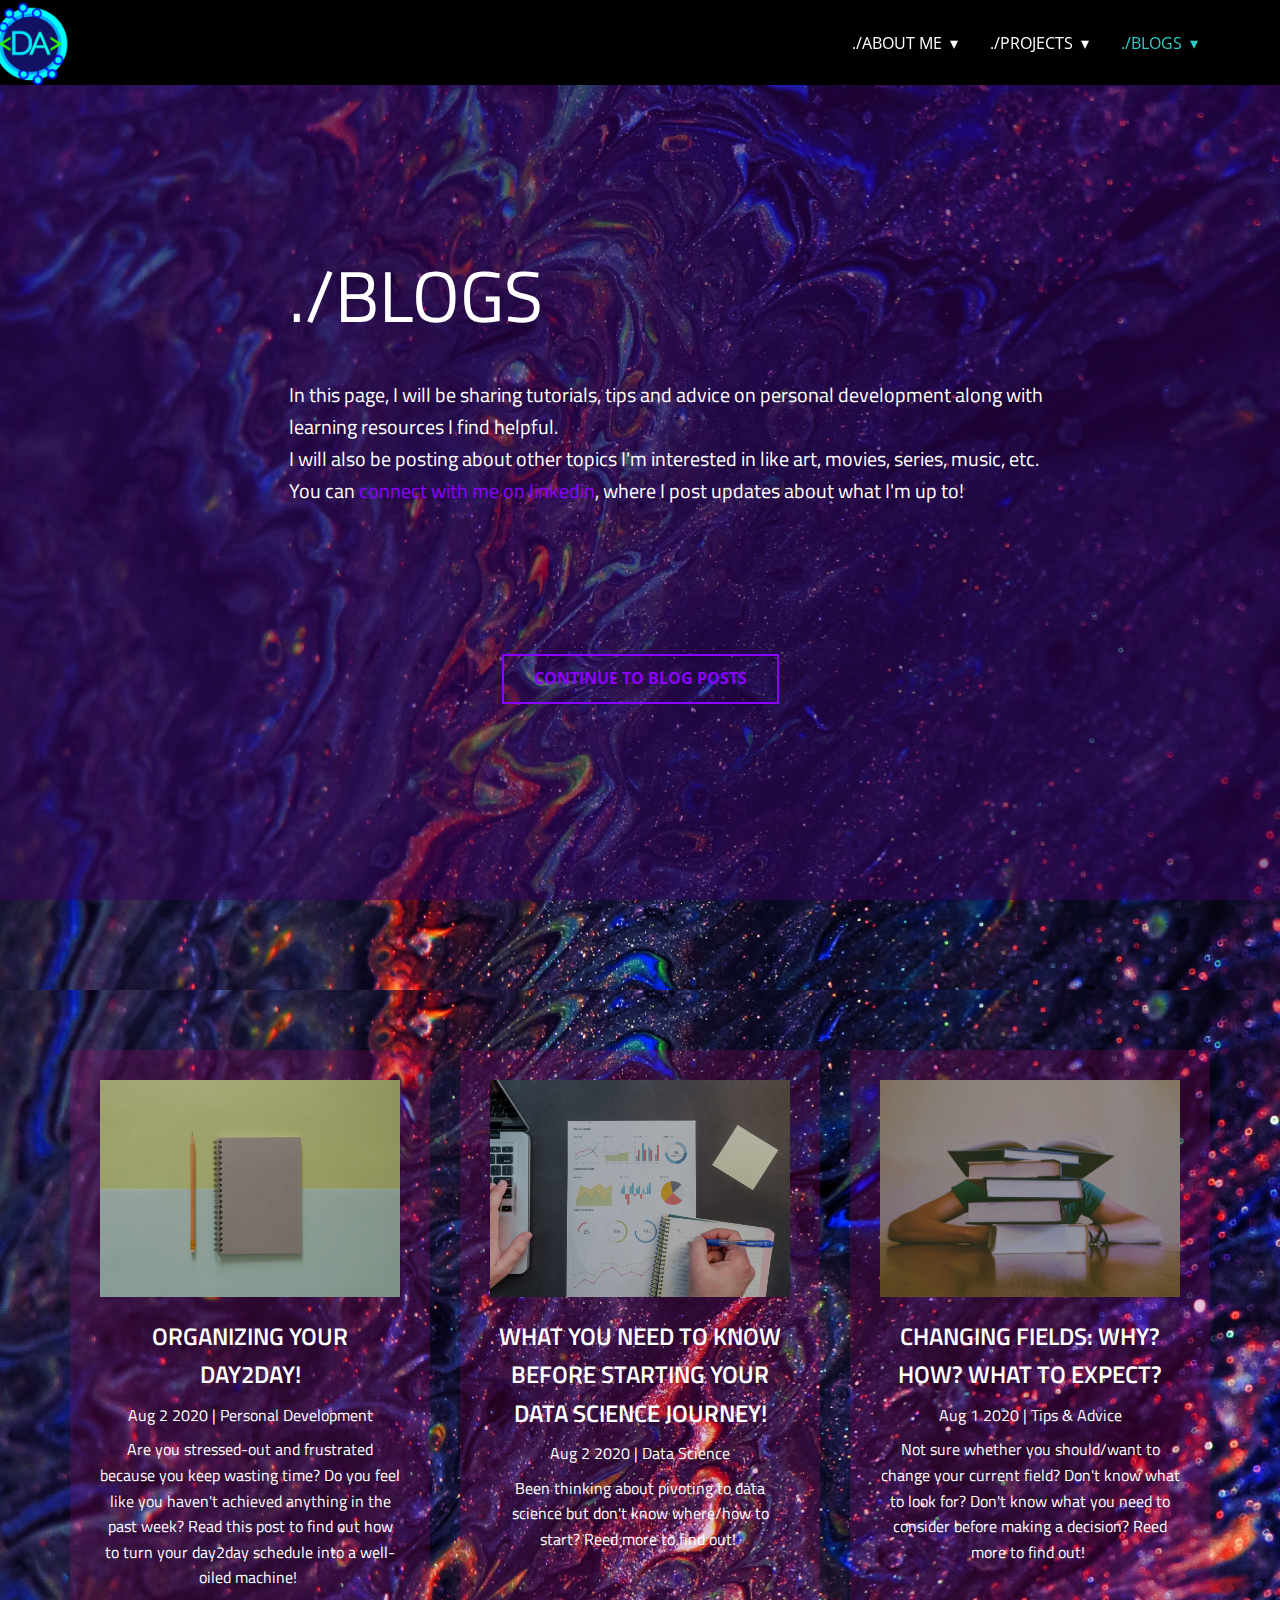
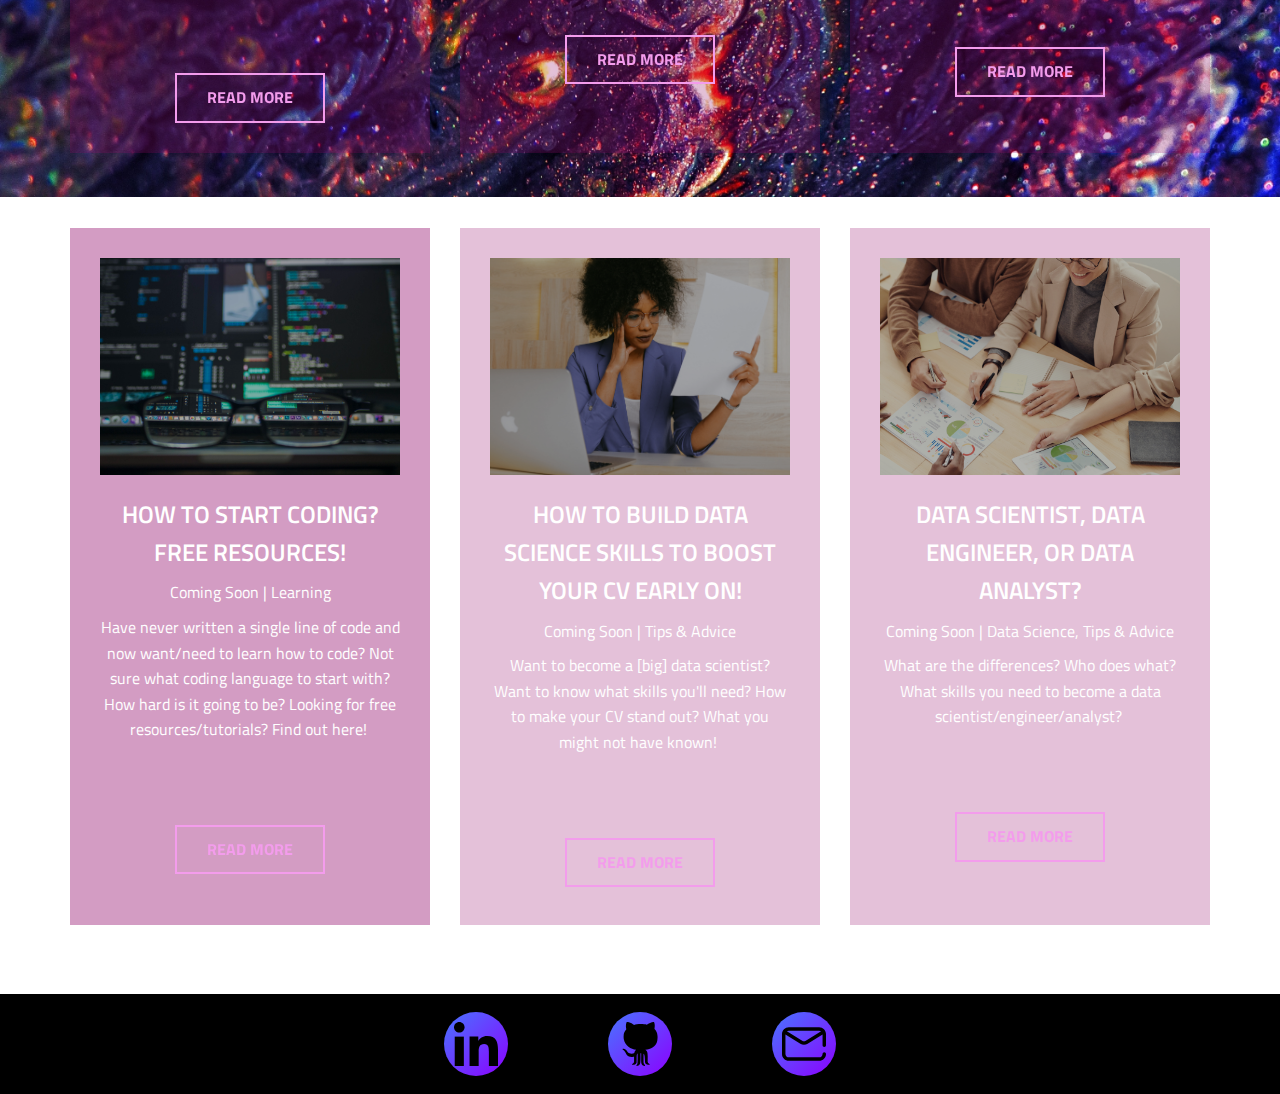
<file: Blog.html>
<!DOCTYPE html>
<html style="font-size: 16px;">
  <head>
<!-- Global site tag (gtag.js) - Google Analytics -->
<script async src="https://www.googletagmanager.com/gtag/js?id=UA-170207661-1"></script>
<script>
  window.dataLayer = window.dataLayer || [];
  function gtag(){dataLayer.push(arguments);}
  gtag('js', new Date());

  gtag('config', 'UA-170207661-1');
</script>

    <meta name="viewport" content="width=device-width, initial-scale=1.0">
    <meta charset="utf-8">
    <meta name="keywords" content="Data Scientist, Data Engineer, Big Data, Hire, Machine Learning, AWS Engineer, Cloud Engineer, GCP Engineer, M.Sc, Graduate, Canada, UK, Experienced">
    <meta name="description" content="">
    <meta name="page_type" content="np-template-header-footer-from-plugin">
    <title>Dorsa Arezooji | Blogs</title>
    <link rel="stylesheet" href="DA.css" media="screen">
<link rel="stylesheet" href="Blog.css" media="screen">
    <script class="u-script" type="text/javascript" src="jquery-1.9.1.min.js" defer=""></script>
    <script class="u-script" type="text/javascript" src="DA.js" defer=""></script>
    <link rel="icon" href="images/favicon.png">
    
    <link id="u-theme-google-font" rel="stylesheet" href="https://fonts.googleapis.com/css?family=Roboto:100,100i,300,300i,400,400i,500,500i,700,700i,900,900i|Open+Sans:300,300i,400,400i,600,600i,700,700i,800,800i">
    <link id="u-page-google-font" rel="stylesheet" href="https://fonts.googleapis.com/css?family=Titillium+Web:200,200i,300,300i,400,400i,600,600i,700,700i,900">
    <script type="application/ld+json">{
		"@context": "http://schema.org",
		"@type": "Organization",
		"name": "Dorsa Arezooji",
		"url": "index.html",
		"logo": "images/LogoMakr_0hVVUG.png"
}</script>
    <meta property="og:title" content="Blog">
    <meta property="og:type" content="website">
    <meta name="theme-color" content="#478ac9">
    <link rel="canonical" href="index.html">
    <meta property="og:url" content="index.html">
  </head>
  <body class="u-body"><header class="u-black u-clearfix u-header u-sticky u-header" id="sec-0e94"><div class="u-clearfix u-sheet u-valign-top u-sheet-1">
        <a href="https://dorsa-arezooji.github.io/" class="u-image u-logo u-image-1" data-animation-name="rotateIn" data-animation-duration="1000" data-animation-delay="0" data-animation-direction="" title="Home">
          <img src="images/LogoMakr_0hVVUG.png" class="u-logo-image u-logo-image-1" data-image-width="84.889">
        </a>
        <nav class="u-dropdown-icon u-menu u-menu-dropdown u-offcanvas u-menu-1" data-responsive-from="SM">
          <div class="menu-collapse" style="font-size: 1rem; letter-spacing: 0;">
            <a class="u-button-style u-custom-left-right-menu-spacing u-custom-padding-bottom u-custom-text-color u-custom-top-bottom-menu-spacing u-nav-link u-text-active-palette-4-dark-1 u-text-custom-color-3 u-text-hover-custom-color-8" href="#">
              <svg><use xlink:href="#menu-hamburger"></use></svg>
              <svg version="1.1" xmlns="http://www.w3.org/2000/svg" xmlns:xlink="http://www.w3.org/1999/xlink"><defs><symbol id="menu-hamburger" viewBox="0 0 16 16" style="width: 16px; height: 16px;"><rect y="1" width="16" height="2"></rect><rect y="7" width="16" height="2"></rect><rect y="13" width="16" height="2"></rect>
</symbol>
</defs></svg>
            </a>
          </div>
          <div class="u-custom-menu u-nav-container">
            <ul class="u-nav u-unstyled u-nav-1"><li class="u-nav-item"><a class="u-button-style u-nav-link u-text-active-palette-4-dark-1 u-text-hover-custom-color-8" href="Dorsa-Arezooji.html" style="padding: 10px 20px;">./ABOUT ME</a><div class="u-nav-popup"><ul class="u-h-spacing-20 u-nav u-unstyled u-v-spacing-10"><li class="u-nav-item"><a class="u-active-black u-black u-button-style u-hover-black u-nav-link u-text-active-custom-color-3 u-text-hover-custom-color-7" href="https://dorsa-arezooji.github.io/Dorsa-Arezooji.html#sec-d4dc">./SKILLS</a>
</li><li class="u-nav-item"><a class="u-active-black u-black u-button-style u-hover-black u-nav-link u-text-active-custom-color-3 u-text-hover-custom-color-7" href="https://dorsa-arezooji.github.io/Dorsa-Arezooji.html#carousel_36c3">./EDUCATION</a>
</li><li class="u-nav-item"><a class="u-active-black u-black u-button-style u-hover-black u-nav-link u-text-active-custom-color-3 u-text-hover-custom-color-7" href="https://dorsa-arezooji.github.io/Dorsa-Arezooji.html#carousel_4bec">./EXPERIENCE</a>
</li><li class="u-nav-item"><a class="u-active-black u-black u-button-style u-hover-black u-nav-link u-text-active-custom-color-3 u-text-hover-custom-color-7" href="https://dorsa-arezooji.github.io/Dorsa-Arezooji.html#carousel_cfe0">./ACTIVITIES</a>
</li></ul>
</div>
</li><li class="u-nav-item"><a class="u-button-style u-nav-link u-text-active-palette-4-dark-1 u-text-hover-custom-color-8" href="Projects.html" style="padding: 10px 20px;">./PROJECTS</a><div class="u-nav-popup"><ul class="u-h-spacing-20 u-nav u-unstyled u-v-spacing-10"><li class="u-nav-item"><a class="u-active-black u-black u-button-style u-hover-black u-nav-link u-text-active-custom-color-3 u-text-hover-custom-color-7" href="https://dorsa-arezooji.github.io/Projects.html#sec-4ec2">./BIG DATA &amp; CLOUD</a>
</li><li class="u-nav-item"><a class="u-active-black u-black u-button-style u-hover-black u-nav-link u-text-active-custom-color-3 u-text-hover-custom-color-7" href="https://dorsa-arezooji.github.io/Projects.html#carousel_4449">./ML &amp; DATA ANALYSIS</a>
</li><li class="u-nav-item"><a class="u-active-black u-black u-button-style u-hover-black u-nav-link u-text-active-custom-color-3 u-text-hover-custom-color-7" href="https://dorsa-arezooji.github.io/Projects.html#carousel_ae33">./SEMANTIC WEB</a>
</li></ul>
</div>
</li><li class="u-nav-item"><a class="u-button-style u-nav-link u-text-active-palette-4-dark-1 u-text-hover-custom-color-8" href="Blog.html" style="padding: 10px 20px;">./BLOGS</a><div class="u-nav-popup">
</div>
</li></ul>
          </div>
          <div class="u-custom-menu u-nav-container-collapse">
            <div class="u-black u-container-style u-inner-container-layout u-opacity u-opacity-95 u-sidenav">
              <div class="u-menu-close"></div>
              <ul class="u-align-left u-custom-font u-font-titillium-Web u-nav u-popupmenu-items u-text-active-custom-color-1 u-text-hover-custom-color-4 u-text-palette-4-light-3 u-unstyled u-nav-5"><li class="u-nav-item"><a class="u-button-style u-nav-link" href="Dorsa-Arezooji.html" style="padding: 10px 20px;">./ABOUT ME</a><div class="u-nav-popup"><ul class="u-h-spacing-20 u-nav u-unstyled u-v-spacing-10"><li class="u-nav-item"><a class="u-button-style u-nav-link" href="https://dorsa-arezooji.github.io/Dorsa-Arezooji.html#sec-d4dc">./SKILLS</a>
</li><li class="u-nav-item"><a class="u-button-style u-nav-link" href="https://dorsa-arezooji.github.io/Dorsa-Arezooji.html#carousel_36c3">./EDUCATION</a>
</li><li class="u-nav-item"><a class="u-button-style u-nav-link" href="https://dorsa-arezooji.github.io/Dorsa-Arezooji.html#carousel_4bec">./EXPERIENCE</a>
</li><li class="u-nav-item"><a class="u-button-style u-nav-link" href="https://dorsa-arezooji.github.io/Dorsa-Arezooji.html#carousel_cfe0">./ACTIVITIES</a>
</li></ul>
</div>
</li><li class="u-nav-item"><a class="u-button-style u-nav-link" href="Projects.html" style="padding: 10px 20px;">./PROJECTS</a><div class="u-nav-popup"><ul class="u-h-spacing-20 u-nav u-unstyled u-v-spacing-10"><li class="u-nav-item"><a class="u-button-style u-nav-link" href="https://dorsa-arezooji.github.io/Projects.html#sec-4ec2">./BIG DATA &amp; CLOUD</a>
</li><li class="u-nav-item"><a class="u-button-style u-nav-link" href="https://dorsa-arezooji.github.io/Projects.html#carousel_4449">./ML &amp; DATA ANALYSIS</a>
</li><li class="u-nav-item"><a class="u-button-style u-nav-link" href="https://dorsa-arezooji.github.io/Projects.html#carousel_ae33">./SEMANTIC WEB</a>
</li></ul>
</div>
</li><li class="u-nav-item"><a class="u-button-style u-nav-link" href="Blog.html" style="padding: 10px 20px;">./BLOGS</a><div class="u-nav-popup">
            </div>
            <div class="u-black u-menu-overlay u-opacity u-opacity-60"></div>
          </div>
        </nav>
      </div></header>
    <section class="skrollable u-align-left u-clearfix u-image u-parallax u-shading u-section-1" src="" id="sec-4f90" data-image-width="1080" data-image-height="1920">
      <div class="u-clearfix u-sheet u-sheet-1">
        <h1 class="u-custom-font u-font-titillium-Web u-text u-text-default u-title u-text-1">./BLOGS</h1>
        <p class="u-custom-font u-font-titillium-Web u-large-text u-text u-text-variant u-text-2">In this page, I will be sharing tutorials, tips and advice on personal development along with learning resources I find helpful.&nbsp;<br>I will also be posting about other topics I'm interested in like art, movies, series, music, etc.<br>You can&nbsp;<a href="www.linkedin.com/in/dorsa-arezooji" class="u-btn u-button-style u-none u-text-custom-color-4 u-text-hover-custom-color-3 u-btn-1" target="_blank">connect with me on linkedin</a>, where I post updates about what I'm up to!
        </p>
        <a href="#carousel_3e10" class="u-border-2 u-border-custom-color-4 u-border-hover-custom-color-3 u-btn u-btn-rectangle u-button-style u-none u-btn-2">Continue To Blog Posts</a>
      </div>
    </section>

    <section class="skrollable u-clearfix u-image u-parallax u-shading u-section-3" id="carousel_3e10" data-image-width="1080" data-image-height="1920">
      <div class="u-clearfix u-sheet u-sheet-1">
        <div class="u-clearfix u-expanded-width u-gutter-30 u-layout-wrap u-layout-wrap-1">
          <div class="u-layout">
            <div class="u-layout-row">
              <div class="u-container-style u-custom-color-14 u-layout-cell u-left-cell u-opacity u-opacity-25 u-size-20 u-layout-cell-1">
                <div class="u-container-layout u-container-layout-1">
                  <img src="images/b1.jpg" alt="" class="u-expanded-width-lg u-expanded-width-md u-expanded-width-sm u-expanded-width-xs u-image u-image-default u-image-1" data-image-width="1920" data-image-height="1080">
                  <p class="u-align-center u-custom-font u-font-titillium-Web u-text u-text-white u-text-1">ORGANIZING YOUR DAY2DAY!</p>
                  <p class="u-align-center u-custom-font u-font-titillium-Web u-text u-text-2">Aug 2 2020 | Personal Development</p>
                  <p class="u-align-center u-custom-font u-font-titillium-Web u-text u-text-default u-text-3">Are you stressed-out and frustrated because you keep wasting time? Do you feel like you haven't achieved anything in the past week? Read this post to find out how to turn your day2day schedule into a well-oiled machine!&nbsp;</p>
                  <a href="ComingSoon.html" class="u-border-2 u-border-custom-color-15 u-border-hover-custom-color-3 u-btn u-btn-rectangle u-button-style u-custom-font u-font-titillium-Web u-none u-btn-1" data-animation-name="fadeIn" data-animation-duration="1000" data-animation-delay="0" data-animation-direction="">READ MORE</a>
                </div>
              </div>
              <div class="u-container-style u-custom-color-14 u-layout-cell u-left-cell u-opacity u-opacity-25 u-size-20 u-layout-cell-2">
                <div class="u-container-layout u-container-layout-2">
                  <img src="images/b2.jpg" alt="" class="u-expanded-width-lg u-expanded-width-md u-expanded-width-sm u-expanded-width-xs u-image u-image-default u-image-2" data-image-width="1920" data-image-height="1080">
                  <p class="u-align-center u-custom-font u-font-titillium-Web u-text u-text-white u-text-4">WHAT YOU NEED TO KNOW BEFORE STARTING YOUR DATA SCIENCE JOURNEY!</p>
                  <p class="u-align-center u-custom-font u-font-titillium-Web u-text u-text-5">Aug 2 2020 | Data Science</p>
                  <p class="u-align-center u-custom-font u-font-titillium-Web u-text u-text-default u-text-6">Been thinking about pivoting to data science but don't know where/how to start? Reed more to find out!&nbsp;</p>
                  <a href="ComingSoon.html" class="u-border-2 u-border-custom-color-15 u-border-hover-custom-color-3 u-btn u-btn-rectangle u-button-style u-custom-font u-font-titillium-Web u-none u-btn-2" data-animation-name="fadeIn" data-animation-duration="1000" data-animation-delay="0" data-animation-direction="">READ MORE</a>
                </div>
              </div>
              <div class="u-container-style u-custom-color-14 u-layout-cell u-left-cell u-opacity u-opacity-25 u-size-20 u-layout-cell-3">
                <div class="u-container-layout u-container-layout-3">
                  <img src="images/b3.jpg" alt="" class="u-expanded-width-lg u-expanded-width-md u-expanded-width-sm u-expanded-width-xs u-image u-image-default u-image-3" data-image-width="1920" data-image-height="1080">
                  <p class="u-align-center u-custom-font u-font-titillium-Web u-text u-text-white u-text-7">CHANGING FIELDS: WHY? HOW? WHAT TO EXPECT? </p>
                  <p class="u-align-center u-custom-font u-font-titillium-Web u-text u-text-8">Aug 1 2020 | Tips & Advice</p>
                  <p class="u-align-center u-custom-font u-font-titillium-Web u-text u-text-default u-text-9">Not sure whether you should/want to change your current field? Don't know what to look for? Don't know what you need to consider before making a decision? Reed more to find out!&nbsp;</p>
                  <a href="ComingSoon.html" class="u-border-2 u-border-custom-color-15 u-border-hover-custom-color-3 u-btn u-btn-rectangle u-button-style u-custom-font u-font-titillium-Web u-none u-btn-3" data-animation-name="fadeIn" data-animation-duration="1000" data-animation-delay="0" data-animation-direction="">READ MORE</a>
                </div>
              </div>
            </div>
          </div>
        </div>
<div class="u-clearfix u-expanded-width u-gutter-30 u-layout-wrap u-layout-wrap-2">
          <div class="u-layout">
            <div class="u-layout-row">
              <div class="u-container-style u-custom-color-14 u-layout-cell u-left-cell u-opacity u-opacity-40 u-size-20 u-layout-cell-4">
                <div class="u-container-layout u-container-layout-4">
                  <img src="images/b4.jpg" alt="" class="u-expanded-width-lg u-expanded-width-md u-expanded-width-sm u-expanded-width-xs u-image u-image-default u-image-4" data-image-width="1920" data-image-height="1080">
                  <p class="u-align-center u-custom-font u-font-titillium-Web u-text u-text-white u-text-10">HOW TO START CODING? FREE RESOURCES!</p>
                  <p class="u-align-center u-custom-font u-font-titillium-Web u-text u-text-11">Coming Soon | Learning</p>
                  <p class="u-align-center u-custom-font u-font-titillium-Web u-text u-text-default u-text-12">Have never written a single line of code and now want/need to learn how to code? Not sure what coding language to start with? How hard is it going to be? Looking for free resources/tutorials? Find out here!&nbsp;</p>
                  <a href="ComingSoon.html" class="u-border-2 u-border-custom-color-15 u-border-hover-custom-color-3 u-btn u-btn-rectangle u-button-style u-custom-font u-font-titillium-Web u-none u-btn-4" data-animation-name="fadeIn" data-animation-duration="1000" data-animation-delay="0" data-animation-direction="">READ MORE</a>
                </div>
              </div>
              <div class="u-container-style u-custom-color-14 u-layout-cell u-left-cell u-opacity u-opacity-25 u-size-20 u-layout-cell-5">
                <div class="u-container-layout u-container-layout-5">
                  <img src="images/b5.jpg" alt="" class="u-expanded-width-lg u-expanded-width-md u-expanded-width-sm u-expanded-width-xs u-image u-image-default u-image-5" data-image-width="1920" data-image-height="1080">
                  <p class="u-align-center u-custom-font u-font-titillium-Web u-text u-text-white u-text-13">HOW TO BUILD DATA SCIENCE SKILLS TO BOOST YOUR CV EARLY ON!</p>
                  <p class="u-align-center u-custom-font u-font-titillium-Web u-text u-text-14">Coming Soon | Tips & Advice</p>
                  <p class="u-align-center u-custom-font u-font-titillium-Web u-text u-text-default u-text-15">Want to become a [big] data scientist? Want to know what skills you'll need? How to make your CV stand out? What you might not have known!&nbsp;</p>
                  <a href="ComingSoon.html" class="u-border-2 u-border-custom-color-15 u-border-hover-custom-color-3 u-btn u-btn-rectangle u-button-style u-custom-font u-font-titillium-Web u-none u-btn-5" data-animation-name="fadeIn" data-animation-duration="1000" data-animation-delay="0" data-animation-direction="">READ MORE</a>
                </div>
              </div>
              <div class="u-container-style u-custom-color-14 u-layout-cell u-left-cell u-opacity u-opacity-25 u-size-20 u-layout-cell-6">
                <div class="u-container-layout u-container-layout-6">
                  <img src="images/b6.jpg" alt="" class="u-expanded-width-lg u-expanded-width-md u-expanded-width-sm u-expanded-width-xs u-image u-image-default u-image-6" data-image-width="1920" data-image-height="1080">
                  <p class="u-align-center u-custom-font u-font-titillium-Web u-text u-text-white u-text-16">DATA SCIENTIST, DATA ENGINEER, OR DATA ANALYST?</p>
                  <p class="u-align-center u-custom-font u-font-titillium-Web u-text u-text-17">Coming Soon | Data Science, Tips & Advice</p>
                  <p class="u-align-center u-custom-font u-font-titillium-Web u-text u-text-default u-text-18">What are the differences? Who does what? What skills you need to become a data scientist/engineer/analyst?&nbsp;</p>
                  <a href="ComingSoon.html" class="u-border-2 u-border-custom-color-15 u-border-hover-custom-color-3 u-btn u-btn-rectangle u-button-style u-custom-font u-font-titillium-Web u-none u-btn-6" data-animation-name="fadeIn" data-animation-duration="1000" data-animation-delay="0" data-animation-direction="">READ MORE</a>
                </div>
              </div>
            </div>
          </div>
        </div>
      </div>

    </section>
    
    
    <footer class="u-align-left u-black u-clearfix u-footer" id="sec-5977"><div class="u-clearfix u-sheet u-sheet-1">
        <div class="u-clearfix u-layout-wrap u-layout-wrap-1">
          <div class="u-layout">
            <div class="u-layout-row">
              <div class="u-container-style u-layout-cell u-left-cell u-size-20 u-layout-cell-1">
                <div class="u-container-layout u-valign-middle u-container-layout-1">
                  <span class="u-gradient u-icon u-icon-circle u-spacing-10 u-text-black u-icon-1" data-href="www.linkedin.com/in/dorsa-arezooji" data-target="_blank">
                    <svg class="u-svg-link" preserveAspectRatio="xMidYMin slice" viewBox="0 0 24 24" style=""><use xlink:href="#svg-a6f5"></use></svg>
                    <svg xmlns="http://www.w3.org/2000/svg" xmlns:xlink="http://www.w3.org/1999/xlink" version="1.1" xml:space="preserve" class="u-svg-content" viewBox="0 0 24 24" id="svg-a6f5"><path d="m23.994 24v-.001h.006v-8.802c0-4.306-.927-7.623-5.961-7.623-2.42 0-4.044 1.328-4.707 2.587h-.07v-2.185h-4.773v16.023h4.97v-7.934c0-2.089.396-4.109 2.983-4.109 2.549 0 2.587 2.384 2.587 4.243v7.801z"></path><path d="m.396 7.977h4.976v16.023h-4.976z"></path><path d="m2.882 0c-1.591 0-2.882 1.291-2.882 2.882s1.291 2.909 2.882 2.909 2.882-1.318 2.882-2.909c-.001-1.591-1.292-2.882-2.882-2.882z"></path></svg>
                  </span>
                </div>
              </div>
              <div class="u-container-style u-layout-cell u-size-20 u-layout-cell-2">
                <div class="u-container-layout u-valign-middle u-container-layout-2">
                  <span class="u-gradient u-icon u-icon-circle u-spacing-10 u-text-black u-icon-2" data-href="https://github.com/Dorsa-Arezooji" data-target="_blank">
                    <svg class="u-svg-link" preserveAspectRatio="xMidYMin slice" viewBox="0 0 478.613 478.613" style=""><use xlink:href="#svg-53f0"></use></svg>
                    <svg xmlns="http://www.w3.org/2000/svg" xmlns:xlink="http://www.w3.org/1999/xlink" version="1.1" xml:space="preserve" class="u-svg-content" viewBox="0 0 478.613 478.613" x="0px" y="0px" id="svg-53f0" style="enable-background:new 0 0 478.613 478.613;"><g id="XMLID_122_"><g><path d="M427.501,200.695c1.776-11.238,2.884-23.56,3.163-37.377c-0.107-59.246-28.468-80.21-33.925-90.038    c8.037-44.89-1.331-65.309-5.688-72.299c-16.07-5.704-55.91,14.722-77.678,29.101c-35.491-10.389-110.494-9.375-138.621,2.689    C122.856-4.389,95.408,1.277,95.408,1.277s-17.745,31.82-4.691,78.371c-17.075,21.759-29.802,37.143-29.802,77.949    c0,9.773,0.607,19.008,1.637,27.893c14.705,77.318,75.97,110.674,136.15,116.426c-9.056,6.881-19.928,19.903-21.432,34.992    c-11.379,7.357-34.268,9.789-52.067,4.193c-24.939-7.88-34.486-57.266-71.833-50.221c-8.081,1.512-6.475,6.842,0.523,11.386    c11.378,7.38,22.094,16.554,30.354,36.185c6.344,15.072,19.687,41.982,61.873,41.982c16.747,0,28.477-1.979,28.477-1.979    s0.319,38.406,0.319,53.385c0,17.238-23.264,22.078-23.264,30.348c0,3.289,7.7,3.601,13.888,3.601    c12.229,0,37.673-10.186,37.673-28.103c0-14.237,0.227-62.081,0.227-70.46c0-18.307,9.811-24.136,9.811-24.136    s1.201,97.727-2.361,110.829c-4.177,15.408-11.744,13.219-11.744,20.076c0,10.233,30.589,2.502,40.735-19.897    c7.849-17.495,4.334-113.331,4.334-113.331l8.183-0.178c0,0,0.094,43.892-0.188,63.944c-0.295,20.769-2.438,47.025,9.898,59.417    c8.097,8.15,32.903,22.451,32.903,9.382c0-7.574-17.371-13.833-17.371-34.353V344.45c10.553,0,12.734,31.072,12.734,31.072    l3.804,57.727c0,0-2.526,21.065,22.756,29.856c8.925,3.126,28.018,3.976,28.913-1.271c0.897-5.26-22.99-13.038-23.217-29.342    c-0.123-9.93,0.445-15.742,0.445-58.934c0-43.168-5.799-59.137-26.007-71.863C355.669,295.681,416.536,269.51,427.501,200.695z"></path>
</g>
</g></svg>
                  </span>
                </div>
              </div>
              <div class="u-container-style u-layout-cell u-right-cell u-size-20 u-layout-cell-3">
                <div class="u-container-layout u-valign-middle u-container-layout-3">
                  <span class="u-gradient u-icon u-icon-circle u-spacing-10 u-text-black u-icon-3" data-href="mailto:dorsa.arezooji4jobs@gmail.com">
                    <svg class="u-svg-link" preserveAspectRatio="xMidYMin slice" viewBox="0 0 512 512" style=""><use xlink:href="#svg-c900"></use></svg>
                    <svg xmlns="http://www.w3.org/2000/svg" xmlns:xlink="http://www.w3.org/1999/xlink" version="1.1" xml:space="preserve" class="u-svg-content" viewBox="0 0 512 512" x="0px" y="0px" id="svg-c900" style="enable-background:new 0 0 512 512;"><g><g><path d="M492,291.5c11.046,0,20-8.954,20-20v-131c0-44.112-35.888-80-80-80H80c-44.112,0-80,35.888-80,80v231    c0,44.112,35.888,80,80,80h352c44.112,0,80-35.888,80-80c0-11.046-8.954-20-20-20c-11.046,0-20,8.954-20,20    c0,22.056-17.944,40-40,40H80c-22.056,0-40-17.944-40-40V144.738l173.755,108.045c13.029,8.101,27.637,12.152,42.245,12.152    c14.608,0,29.216-4.051,42.245-12.152L472,144.738V271.5C472,282.546,480.954,291.5,492,291.5z M277.122,218.814    c-13.028,8.101-29.216,8.102-42.244,0L56.689,108.012c6.568-4.726,14.62-7.512,23.311-7.512h352    c8.691,0,16.743,2.787,23.311,7.513L277.122,218.814z"></path>
</g>
</g></svg>
                  </span>
                </div>
              </div>
            </div>
          </div>
        </div>
      </div></footer>
    <span style="height: 72px; width: 72px; margin-left: 0; margin-right: auto; margin-top: 0; right: 20px; bottom: 20px;" class="u-back-to-top u-border-5 u-border-palette-4-light-2 u-icon u-icon-circle u-spacing-19 u-text-custom-color-8" data-href="#">
      <svg class="u-svg-link" preserveAspectRatio="xMidYMin slice" viewBox="0 0 551.13 551.13"><use xmlns:xlink="http://www.w3.org/1999/xlink" xlink:href="#svg-1d98"></use></svg>
      <svg class="u-svg-content" enable-background="new 0 0 551.13 551.13" viewBox="0 0 551.13 551.13" xmlns="http://www.w3.org/2000/svg" id="svg-1d98"><path d="m275.565 189.451 223.897 223.897h51.668l-275.565-275.565-275.565 275.565h51.668z"></path></svg>
    </span>
  </body>
</html>
</file>
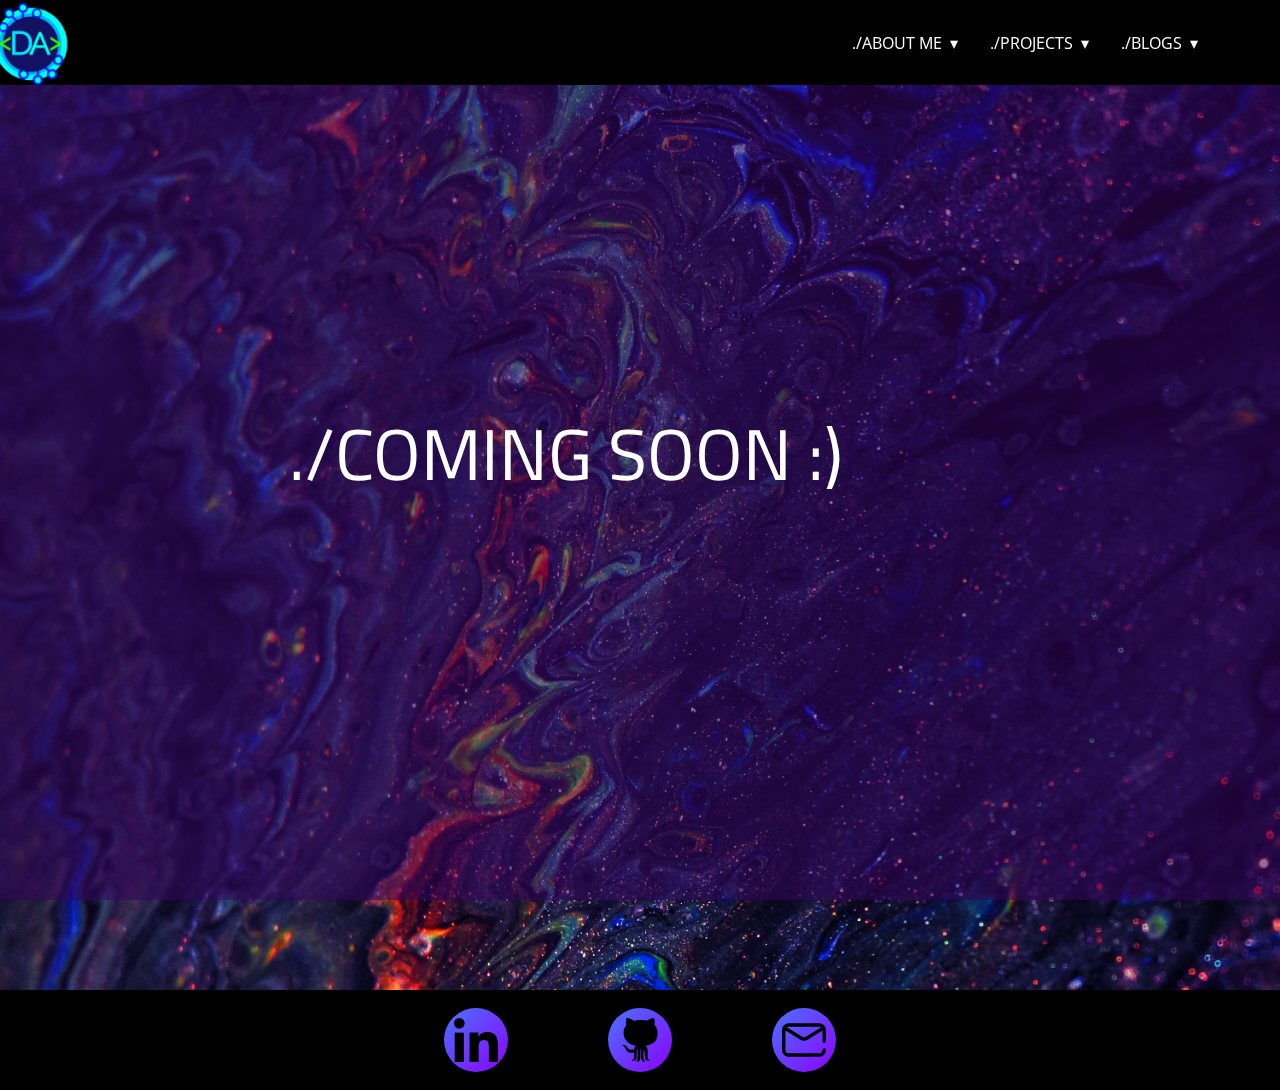
<file: ComingSoon.html>
<!DOCTYPE html>
<html style="font-size: 16px;">
  <head>
<!-- Global site tag (gtag.js) - Google Analytics -->
<script async src="https://www.googletagmanager.com/gtag/js?id=UA-170207661-1"></script>
<script>
  window.dataLayer = window.dataLayer || [];
  function gtag(){dataLayer.push(arguments);}
  gtag('js', new Date());

  gtag('config', 'UA-170207661-1');
</script>

    <meta name="viewport" content="width=device-width, initial-scale=1.0">
    <meta charset="utf-8">
    <meta name="keywords" content="Data Scientist, Data Engineer, Big Data, Hire, Machine Learning, AWS Engineer, Cloud Engineer, GCP Engineer, M.Sc, Graduate, Canada, UK, Experienced">
    <meta name="description" content="">
    <meta name="page_type" content="np-template-header-footer-from-plugin">
    <title>Coming Soon!</title>
    <link rel="stylesheet" href="DA.css" media="screen">
<link rel="stylesheet" href="Blog.css" media="screen">
    <script class="u-script" type="text/javascript" src="jquery-1.9.1.min.js" defer=""></script>
    <script class="u-script" type="text/javascript" src="DA.js" defer=""></script>
    <link rel="icon" href="images/favicon.png">
    
    <link id="u-theme-google-font" rel="stylesheet" href="https://fonts.googleapis.com/css?family=Roboto:100,100i,300,300i,400,400i,500,500i,700,700i,900,900i|Open+Sans:300,300i,400,400i,600,600i,700,700i,800,800i">
    <link id="u-page-google-font" rel="stylesheet" href="https://fonts.googleapis.com/css?family=Titillium+Web:200,200i,300,300i,400,400i,600,600i,700,700i,900">
    <script type="application/ld+json">{
		"@context": "http://schema.org",
		"@type": "Organization",
		"name": "Dorsa Arezooji",
		"url": "index.html",
		"logo": "images/LogoMakr_0hVVUG.png"
}</script>
    <meta property="og:title" content="Blog">
    <meta property="og:type" content="website">
    <meta name="theme-color" content="#478ac9">
    <link rel="canonical" href="index.html">
    <meta property="og:url" content="index.html">
  </head>
  <body class="u-body"><header class="u-black u-clearfix u-header u-sticky u-header" id="sec-0e94"><div class="u-clearfix u-sheet u-valign-top u-sheet-1">
        <a href="https://dorsa-arezooji.github.io/" class="u-image u-logo u-image-1" data-animation-name="rotateIn" data-animation-duration="1000" data-animation-delay="0" data-animation-direction="" title="Home">
          <img src="images/LogoMakr_0hVVUG.png" class="u-logo-image u-logo-image-1" data-image-width="84.889">
        </a>
        <nav class="u-dropdown-icon u-menu u-menu-dropdown u-offcanvas u-menu-1" data-responsive-from="SM">
          <div class="menu-collapse" style="font-size: 1rem; letter-spacing: 0;">
            <a class="u-button-style u-custom-left-right-menu-spacing u-custom-padding-bottom u-custom-text-color u-custom-top-bottom-menu-spacing u-nav-link u-text-active-palette-4-dark-1 u-text-custom-color-3 u-text-hover-custom-color-8" href="#">
              <svg><use xlink:href="#menu-hamburger"></use></svg>
              <svg version="1.1" xmlns="http://www.w3.org/2000/svg" xmlns:xlink="http://www.w3.org/1999/xlink"><defs><symbol id="menu-hamburger" viewBox="0 0 16 16" style="width: 16px; height: 16px;"><rect y="1" width="16" height="2"></rect><rect y="7" width="16" height="2"></rect><rect y="13" width="16" height="2"></rect>
</symbol>
</defs></svg>
            </a>
          </div>
          <div class="u-custom-menu u-nav-container">
            <ul class="u-nav u-unstyled u-nav-1"><li class="u-nav-item"><a class="u-button-style u-nav-link u-text-active-palette-4-dark-1 u-text-hover-custom-color-8" href="Dorsa-Arezooji.html" style="padding: 10px 20px;">./ABOUT ME</a><div class="u-nav-popup"><ul class="u-h-spacing-20 u-nav u-unstyled u-v-spacing-10"><li class="u-nav-item"><a class="u-active-black u-black u-button-style u-hover-black u-nav-link u-text-active-custom-color-3 u-text-hover-custom-color-7" href="https://dorsa-arezooji.github.io/Dorsa-Arezooji.html#sec-d4dc">./SKILLS</a>
</li><li class="u-nav-item"><a class="u-active-black u-black u-button-style u-hover-black u-nav-link u-text-active-custom-color-3 u-text-hover-custom-color-7" href="https://dorsa-arezooji.github.io/Dorsa-Arezooji.html#carousel_36c3">./EDUCATION</a>
</li><li class="u-nav-item"><a class="u-active-black u-black u-button-style u-hover-black u-nav-link u-text-active-custom-color-3 u-text-hover-custom-color-7" href="https://dorsa-arezooji.github.io/Dorsa-Arezooji.html#carousel_4bec">./EXPERIENCE</a>
</li><li class="u-nav-item"><a class="u-active-black u-black u-button-style u-hover-black u-nav-link u-text-active-custom-color-3 u-text-hover-custom-color-7" href="https://dorsa-arezooji.github.io/Dorsa-Arezooji.html#carousel_cfe0">./ACTIVITIES</a>
</li></ul>
</div>
</li><li class="u-nav-item"><a class="u-button-style u-nav-link u-text-active-palette-4-dark-1 u-text-hover-custom-color-8" href="Projects.html" style="padding: 10px 20px;">./PROJECTS</a><div class="u-nav-popup"><ul class="u-h-spacing-20 u-nav u-unstyled u-v-spacing-10"><li class="u-nav-item"><a class="u-active-black u-black u-button-style u-hover-black u-nav-link u-text-active-custom-color-3 u-text-hover-custom-color-7" href="https://dorsa-arezooji.github.io/Projects.html#sec-4ec2">./BIG DATA &amp; CLOUD</a>
</li><li class="u-nav-item"><a class="u-active-black u-black u-button-style u-hover-black u-nav-link u-text-active-custom-color-3 u-text-hover-custom-color-7" href="https://dorsa-arezooji.github.io/Projects.html#carousel_4449">./ML &amp; DATA ANALYSIS</a>
</li><li class="u-nav-item"><a class="u-active-black u-black u-button-style u-hover-black u-nav-link u-text-active-custom-color-3 u-text-hover-custom-color-7" href="https://dorsa-arezooji.github.io/Projects.html#carousel_ae33">./SEMANTIC WEB</a>
</li></ul>
</div>
</li><li class="u-nav-item"><a class="u-button-style u-nav-link u-text-active-palette-4-dark-1 u-text-hover-custom-color-8" href="Blog.html" style="padding: 10px 20px;">./BLOGS</a><div class="u-nav-popup">
</div>
</li></ul>
          </div>
          <div class="u-custom-menu u-nav-container-collapse">
            <div class="u-black u-container-style u-inner-container-layout u-opacity u-opacity-95 u-sidenav">
              <div class="u-menu-close"></div>
              <ul class="u-align-left u-custom-font u-font-titillium-Web u-nav u-popupmenu-items u-text-active-custom-color-1 u-text-hover-custom-color-4 u-text-palette-4-light-3 u-unstyled u-nav-5"><li class="u-nav-item"><a class="u-button-style u-nav-link" href="Dorsa-Arezooji.html" style="padding: 10px 20px;">./ABOUT ME</a><div class="u-nav-popup"><ul class="u-h-spacing-20 u-nav u-unstyled u-v-spacing-10"><li class="u-nav-item"><a class="u-button-style u-nav-link" href="https://dorsa-arezooji.github.io/Dorsa-Arezooji.html#sec-d4dc">./SKILLS</a>
</li><li class="u-nav-item"><a class="u-button-style u-nav-link" href="https://dorsa-arezooji.github.io/Dorsa-Arezooji.html#carousel_36c3">./EDUCATION</a>
</li><li class="u-nav-item"><a class="u-button-style u-nav-link" href="https://dorsa-arezooji.github.io/Dorsa-Arezooji.html#carousel_4bec">./EXPERIENCE</a>
</li><li class="u-nav-item"><a class="u-button-style u-nav-link" href="https://dorsa-arezooji.github.io/Dorsa-Arezooji.html#carousel_cfe0">./ACTIVITIES</a>
</li></ul>
</div>
</li><li class="u-nav-item"><a class="u-button-style u-nav-link" href="Projects.html" style="padding: 10px 20px;">./PROJECTS</a><div class="u-nav-popup"><ul class="u-h-spacing-20 u-nav u-unstyled u-v-spacing-10"><li class="u-nav-item"><a class="u-button-style u-nav-link" href="https://dorsa-arezooji.github.io/Projects.html#sec-4ec2">./BIG DATA &amp; CLOUD</a>
</li><li class="u-nav-item"><a class="u-button-style u-nav-link" href="https://dorsa-arezooji.github.io/Projects.html#carousel_4449">./ML &amp; DATA ANALYSIS</a>
</li><li class="u-nav-item"><a class="u-button-style u-nav-link" href="https://dorsa-arezooji.github.io/Projects.html#carousel_ae33">./SEMANTIC WEB</a>
</li></ul>
</div>
</li><li class="u-nav-item"><a class="u-button-style u-nav-link" href="Blog.html" style="padding: 10px 20px;">./BLOGS</a><div class="u-nav-popup">
            </div>
            <div class="u-black u-menu-overlay u-opacity u-opacity-60"></div>
          </div>
        </nav>
      </div></header>
    <section class="skrollable u-align-left u-clearfix u-image u-parallax u-shading u-section-1" src="" id="sec-4f90" data-image-width="1080" data-image-height="1920">
      <div class="u-clearfix u-sheet u-sheet-1">
        <h1 class="u-custom-font u-font-titillium-Web u-text u-text-default u-title u-text-1"><br><br>./COMING SOON :)</h1>
      </div>
    </section>
        <footer class="u-align-left u-black u-clearfix u-footer" id="sec-5977"><div class="u-clearfix u-sheet u-sheet-1">
        <div class="u-clearfix u-layout-wrap u-layout-wrap-1">
          <div class="u-layout">
            <div class="u-layout-row">
              <div class="u-container-style u-layout-cell u-left-cell u-size-20 u-layout-cell-1">
                <div class="u-container-layout u-valign-middle u-container-layout-1">
                  <span class="u-gradient u-icon u-icon-circle u-spacing-10 u-text-black u-icon-1" data-href="www.linkedin.com/in/dorsa-arezooji" data-target="_blank">
                    <svg class="u-svg-link" preserveAspectRatio="xMidYMin slice" viewBox="0 0 24 24" style=""><use xlink:href="#svg-a6f5"></use></svg>
                    <svg xmlns="http://www.w3.org/2000/svg" xmlns:xlink="http://www.w3.org/1999/xlink" version="1.1" xml:space="preserve" class="u-svg-content" viewBox="0 0 24 24" id="svg-a6f5"><path d="m23.994 24v-.001h.006v-8.802c0-4.306-.927-7.623-5.961-7.623-2.42 0-4.044 1.328-4.707 2.587h-.07v-2.185h-4.773v16.023h4.97v-7.934c0-2.089.396-4.109 2.983-4.109 2.549 0 2.587 2.384 2.587 4.243v7.801z"></path><path d="m.396 7.977h4.976v16.023h-4.976z"></path><path d="m2.882 0c-1.591 0-2.882 1.291-2.882 2.882s1.291 2.909 2.882 2.909 2.882-1.318 2.882-2.909c-.001-1.591-1.292-2.882-2.882-2.882z"></path></svg>
                  </span>
                </div>
              </div>
              <div class="u-container-style u-layout-cell u-size-20 u-layout-cell-2">
                <div class="u-container-layout u-valign-middle u-container-layout-2">
                  <span class="u-gradient u-icon u-icon-circle u-spacing-10 u-text-black u-icon-2" data-href="https://github.com/Dorsa-Arezooji" data-target="_blank">
                    <svg class="u-svg-link" preserveAspectRatio="xMidYMin slice" viewBox="0 0 478.613 478.613" style=""><use xlink:href="#svg-53f0"></use></svg>
                    <svg xmlns="http://www.w3.org/2000/svg" xmlns:xlink="http://www.w3.org/1999/xlink" version="1.1" xml:space="preserve" class="u-svg-content" viewBox="0 0 478.613 478.613" x="0px" y="0px" id="svg-53f0" style="enable-background:new 0 0 478.613 478.613;"><g id="XMLID_122_"><g><path d="M427.501,200.695c1.776-11.238,2.884-23.56,3.163-37.377c-0.107-59.246-28.468-80.21-33.925-90.038    c8.037-44.89-1.331-65.309-5.688-72.299c-16.07-5.704-55.91,14.722-77.678,29.101c-35.491-10.389-110.494-9.375-138.621,2.689    C122.856-4.389,95.408,1.277,95.408,1.277s-17.745,31.82-4.691,78.371c-17.075,21.759-29.802,37.143-29.802,77.949    c0,9.773,0.607,19.008,1.637,27.893c14.705,77.318,75.97,110.674,136.15,116.426c-9.056,6.881-19.928,19.903-21.432,34.992    c-11.379,7.357-34.268,9.789-52.067,4.193c-24.939-7.88-34.486-57.266-71.833-50.221c-8.081,1.512-6.475,6.842,0.523,11.386    c11.378,7.38,22.094,16.554,30.354,36.185c6.344,15.072,19.687,41.982,61.873,41.982c16.747,0,28.477-1.979,28.477-1.979    s0.319,38.406,0.319,53.385c0,17.238-23.264,22.078-23.264,30.348c0,3.289,7.7,3.601,13.888,3.601    c12.229,0,37.673-10.186,37.673-28.103c0-14.237,0.227-62.081,0.227-70.46c0-18.307,9.811-24.136,9.811-24.136    s1.201,97.727-2.361,110.829c-4.177,15.408-11.744,13.219-11.744,20.076c0,10.233,30.589,2.502,40.735-19.897    c7.849-17.495,4.334-113.331,4.334-113.331l8.183-0.178c0,0,0.094,43.892-0.188,63.944c-0.295,20.769-2.438,47.025,9.898,59.417    c8.097,8.15,32.903,22.451,32.903,9.382c0-7.574-17.371-13.833-17.371-34.353V344.45c10.553,0,12.734,31.072,12.734,31.072    l3.804,57.727c0,0-2.526,21.065,22.756,29.856c8.925,3.126,28.018,3.976,28.913-1.271c0.897-5.26-22.99-13.038-23.217-29.342    c-0.123-9.93,0.445-15.742,0.445-58.934c0-43.168-5.799-59.137-26.007-71.863C355.669,295.681,416.536,269.51,427.501,200.695z"></path>
</g>
</g></svg>
                  </span>
                </div>
              </div>
              <div class="u-container-style u-layout-cell u-right-cell u-size-20 u-layout-cell-3">
                <div class="u-container-layout u-valign-middle u-container-layout-3">
                  <span class="u-gradient u-icon u-icon-circle u-spacing-10 u-text-black u-icon-3" data-href="mailto:dorsa.arezooji4jobs@gmail.com">
                    <svg class="u-svg-link" preserveAspectRatio="xMidYMin slice" viewBox="0 0 512 512" style=""><use xlink:href="#svg-c900"></use></svg>
                    <svg xmlns="http://www.w3.org/2000/svg" xmlns:xlink="http://www.w3.org/1999/xlink" version="1.1" xml:space="preserve" class="u-svg-content" viewBox="0 0 512 512" x="0px" y="0px" id="svg-c900" style="enable-background:new 0 0 512 512;"><g><g><path d="M492,291.5c11.046,0,20-8.954,20-20v-131c0-44.112-35.888-80-80-80H80c-44.112,0-80,35.888-80,80v231    c0,44.112,35.888,80,80,80h352c44.112,0,80-35.888,80-80c0-11.046-8.954-20-20-20c-11.046,0-20,8.954-20,20    c0,22.056-17.944,40-40,40H80c-22.056,0-40-17.944-40-40V144.738l173.755,108.045c13.029,8.101,27.637,12.152,42.245,12.152    c14.608,0,29.216-4.051,42.245-12.152L472,144.738V271.5C472,282.546,480.954,291.5,492,291.5z M277.122,218.814    c-13.028,8.101-29.216,8.102-42.244,0L56.689,108.012c6.568-4.726,14.62-7.512,23.311-7.512h352    c8.691,0,16.743,2.787,23.311,7.513L277.122,218.814z"></path>
</g>
</g></svg>
                  </span>
                </div>
              </div>
            </div>
          </div>
        </div>
      </div></footer>
    <span style="height: 72px; width: 72px; margin-left: 0; margin-right: auto; margin-top: 0; right: 20px; bottom: 20px;" class="u-back-to-top u-border-5 u-border-palette-4-light-2 u-icon u-icon-circle u-spacing-19 u-text-custom-color-8" data-href="#">
      <svg class="u-svg-link" preserveAspectRatio="xMidYMin slice" viewBox="0 0 551.13 551.13"><use xmlns:xlink="http://www.w3.org/1999/xlink" xlink:href="#svg-1d98"></use></svg>
      <svg class="u-svg-content" enable-background="new 0 0 551.13 551.13" viewBox="0 0 551.13 551.13" xmlns="http://www.w3.org/2000/svg" id="svg-1d98"><path d="m275.565 189.451 223.897 223.897h51.668l-275.565-275.565-275.565 275.565h51.668z"></path></svg>
    </span>
  </body>
</html>
</file>
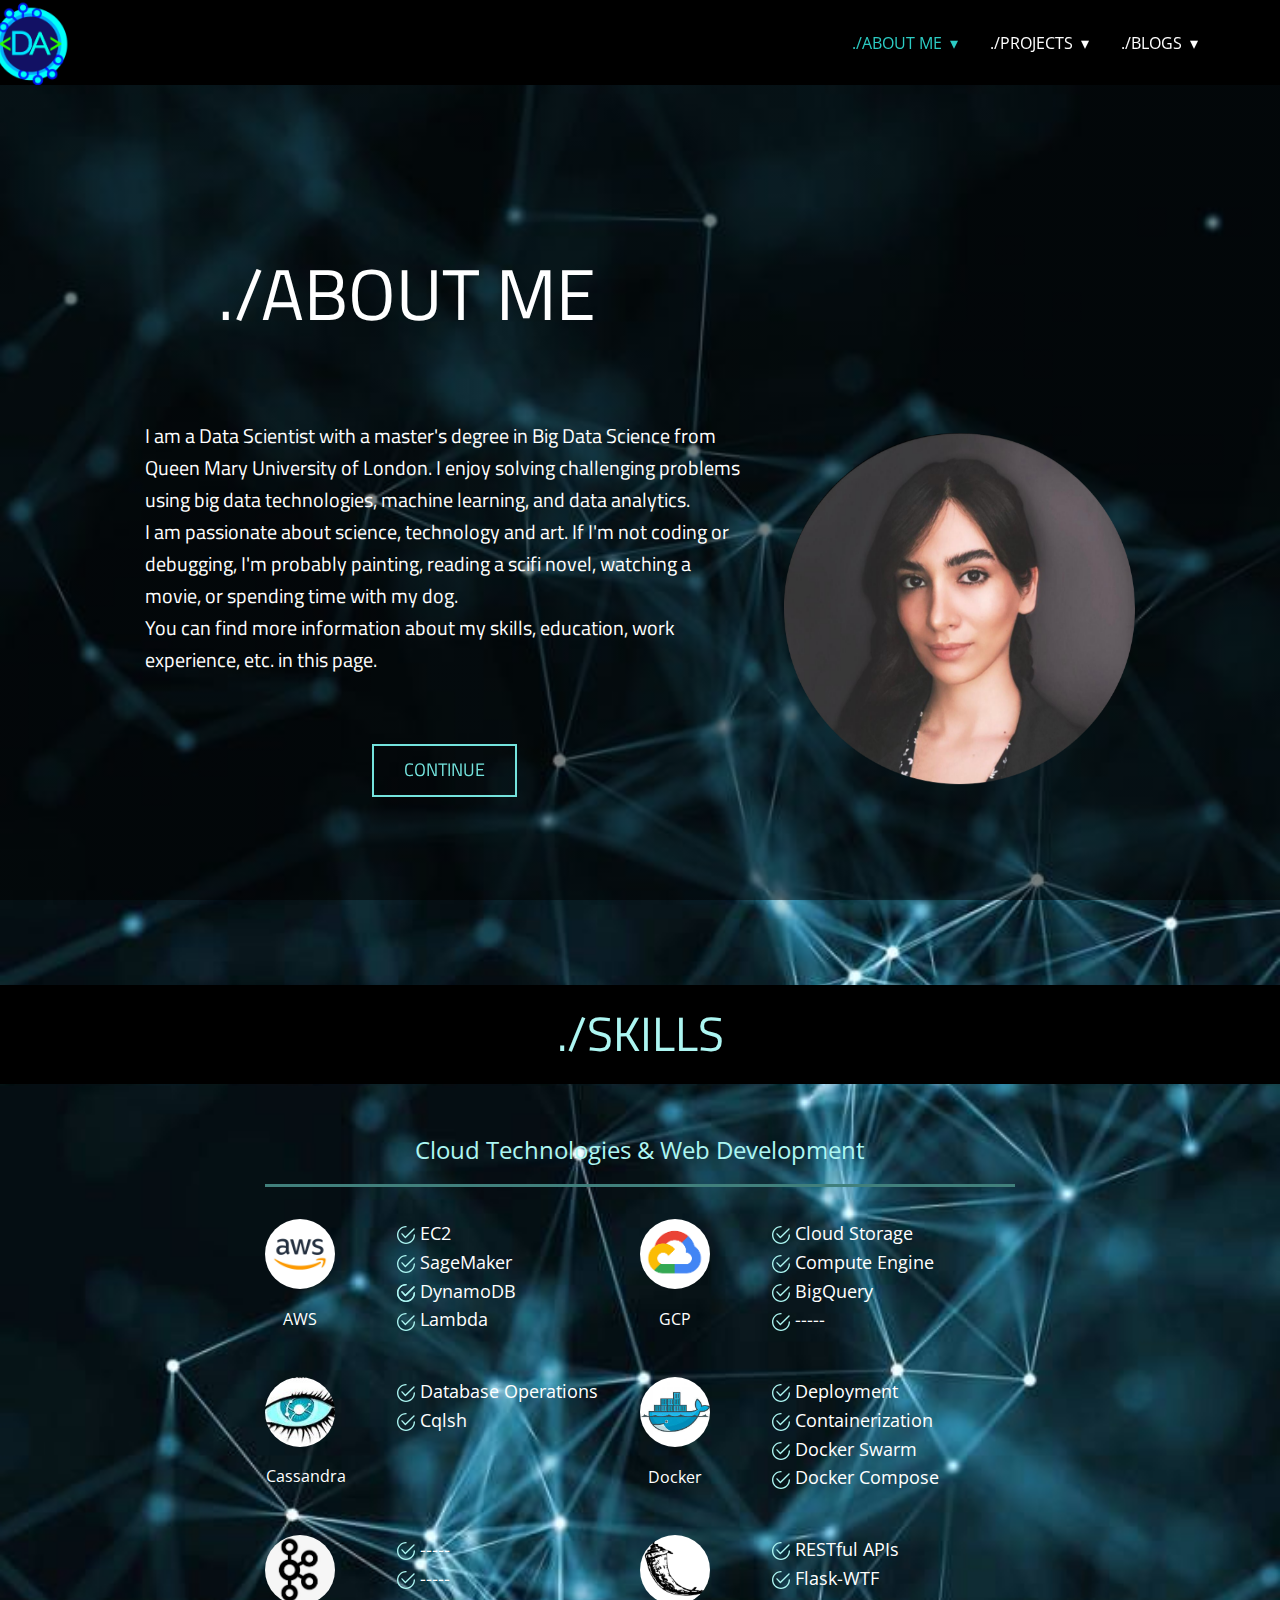
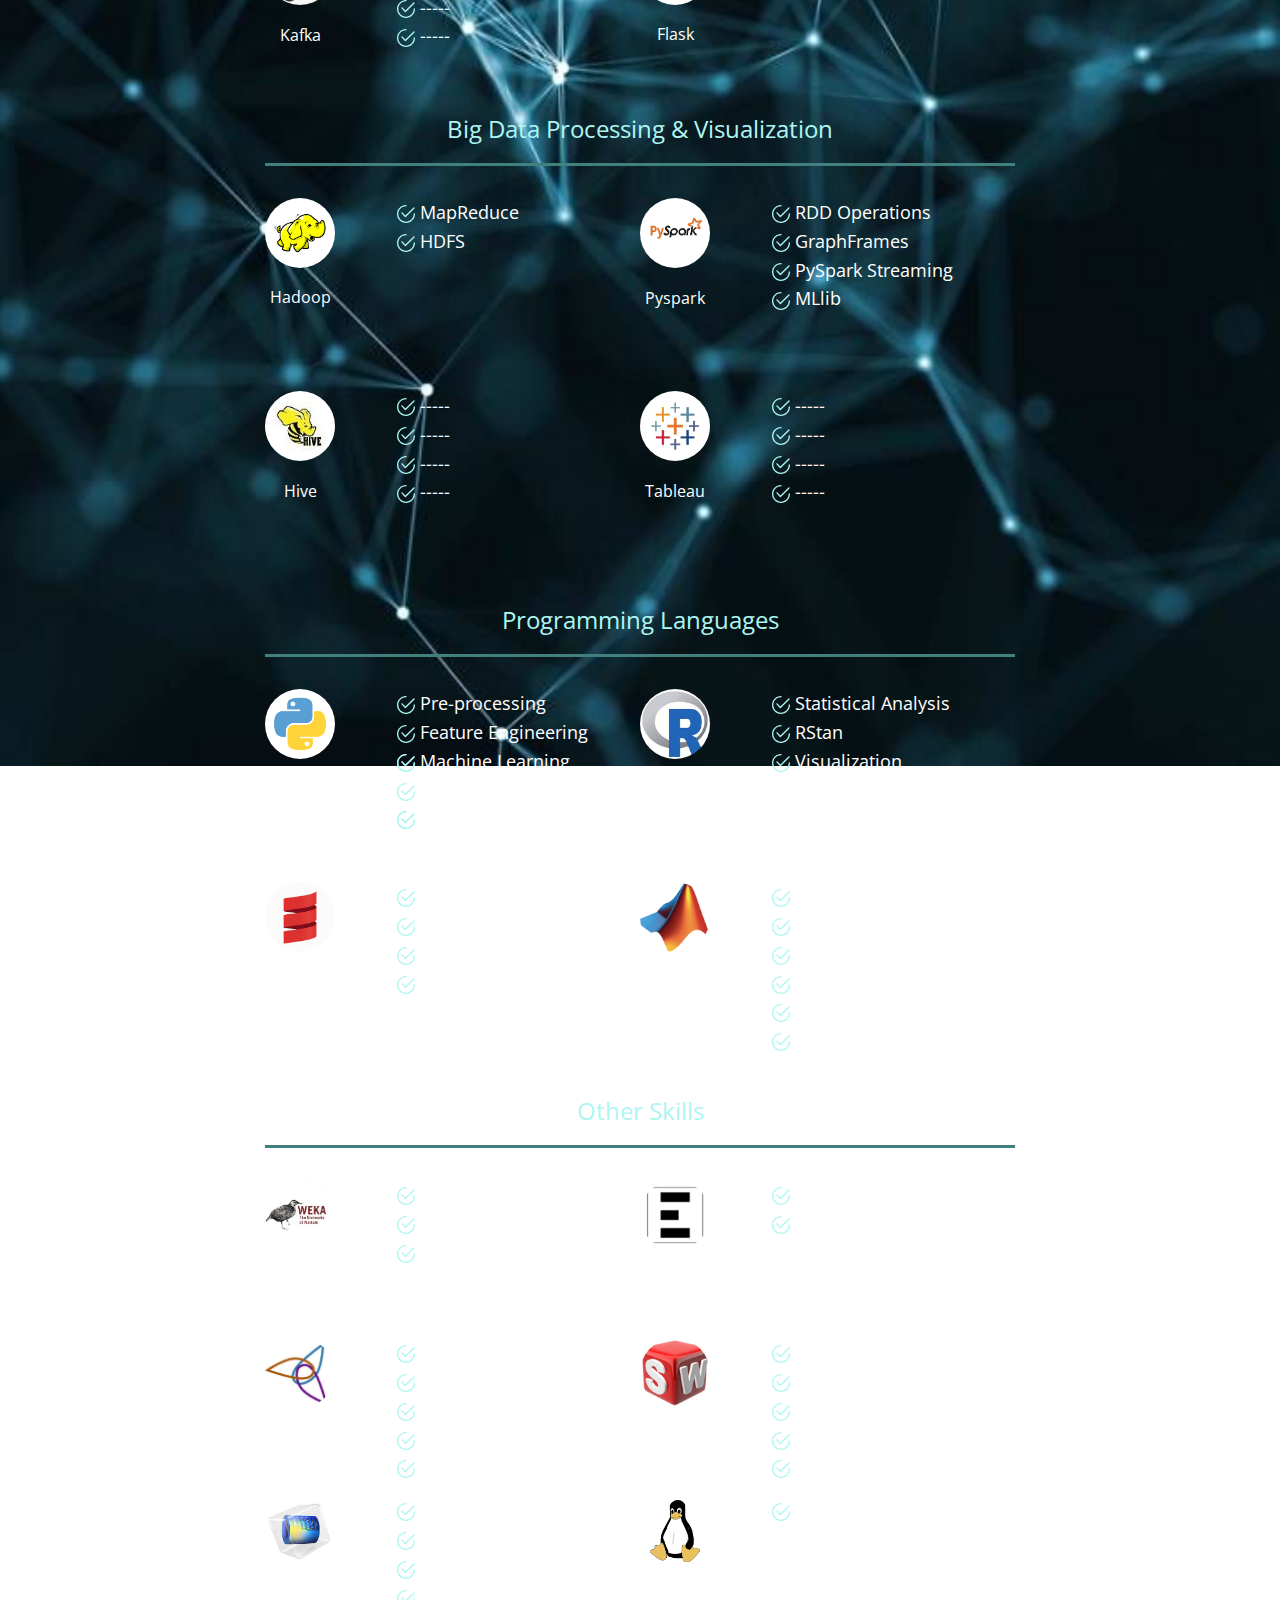
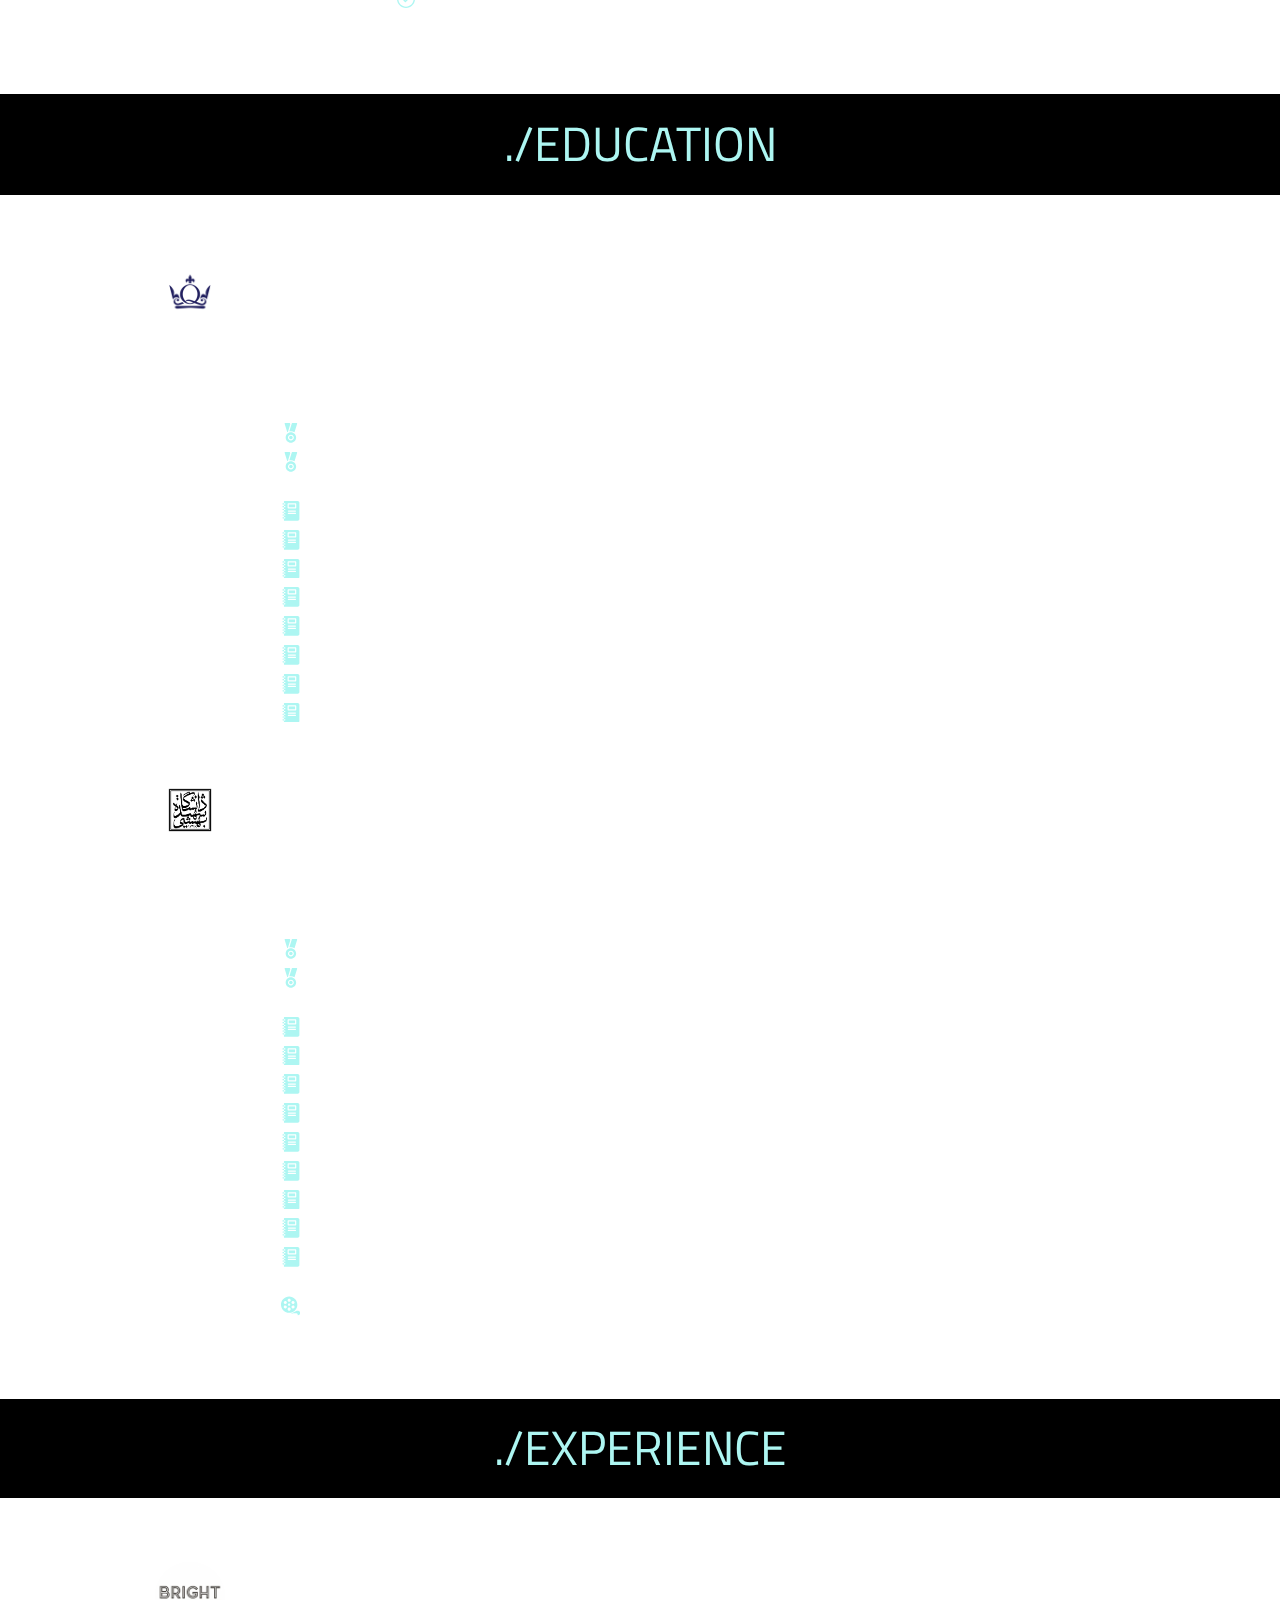
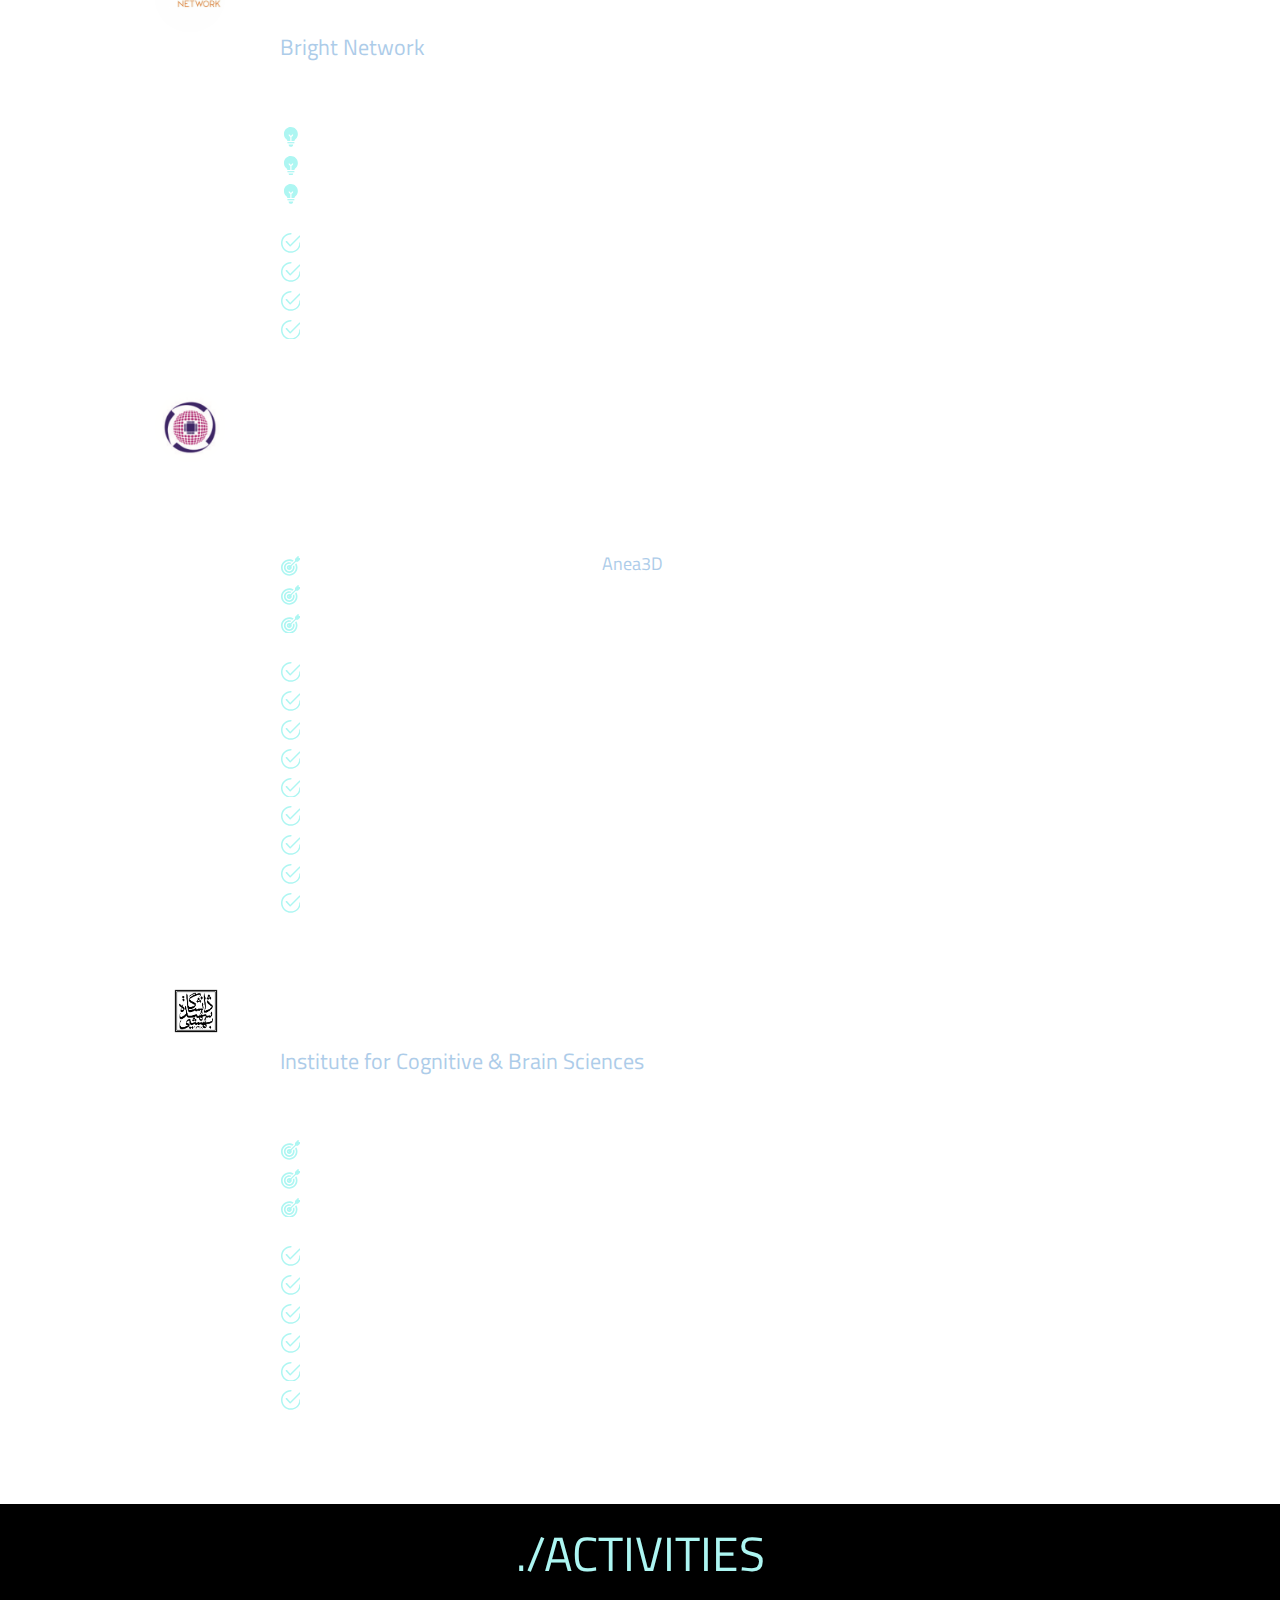
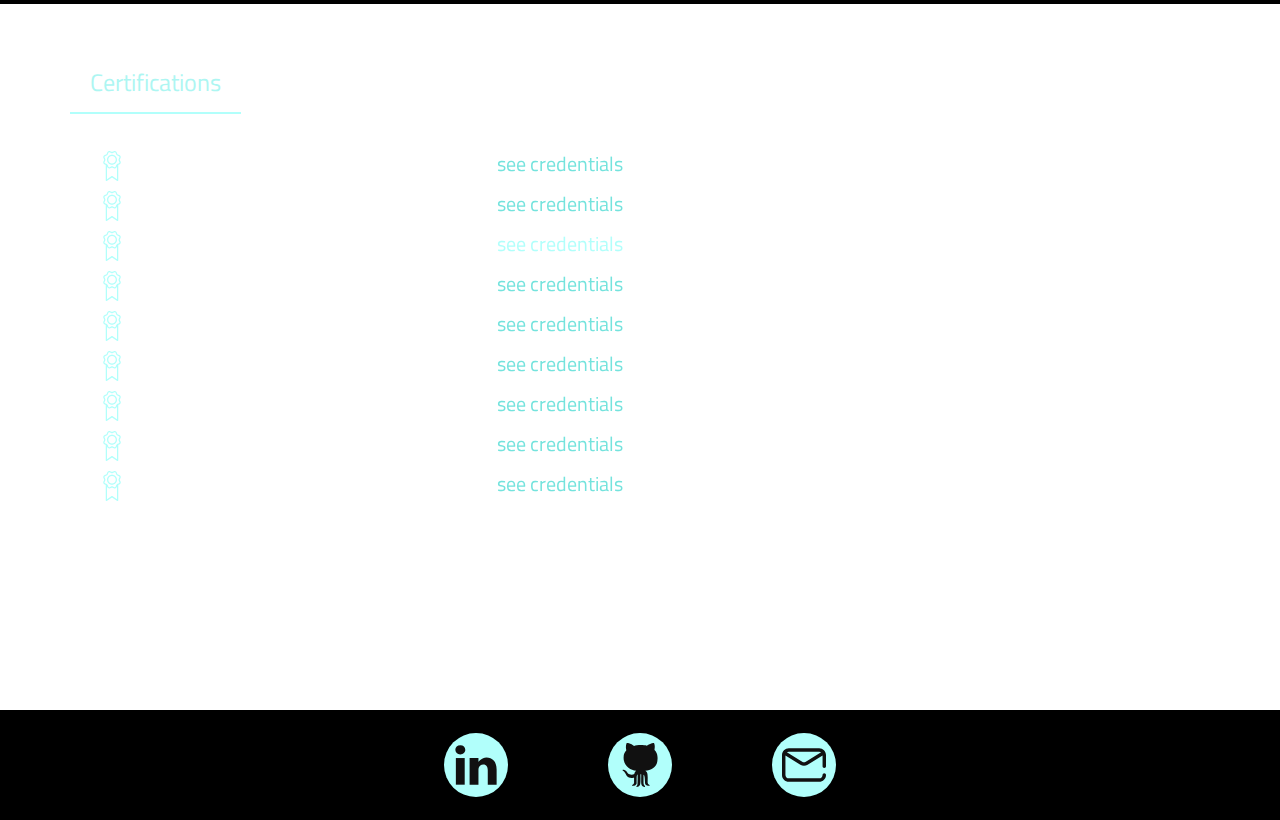
<file: Dorsa-Arezooji.html>
<!DOCTYPE html>
<html style="font-size: 16px;">
  <head>
<!-- Global site tag (gtag.js) - Google Analytics -->
<script async src="https://www.googletagmanager.com/gtag/js?id=UA-170207661-1"></script>
<script>
  window.dataLayer = window.dataLayer || [];
  function gtag(){dataLayer.push(arguments);}
  gtag('js', new Date());

  gtag('config', 'UA-170207661-1');
</script>
  
    <meta name="viewport" content="width=device-width, initial-scale=1.0">
    <meta charset="utf-8">
    <meta name="keywords" content="./About Me">
    <meta name="description" content="">
    <meta name="page_type" content="np-template-header-footer-from-plugin">
    <title>Dorsa Arezooji</title>
    <link rel="stylesheet" href="DA.css" media="screen">
<link rel="stylesheet" href="Dorsa-Arezooji.css" media="screen">
    <script class="u-script" type="text/javascript" src="jquery-1.9.1.min.js" defer=""></script>
    <script class="u-script" type="text/javascript" src="DA.js" defer=""></script>
    <link rel="icon" href="images/favicon.png">
    
    <link id="u-theme-google-font" rel="stylesheet" href="https://fonts.googleapis.com/css?family=Roboto:100,100i,300,300i,400,400i,500,500i,700,700i,900,900i|Open+Sans:300,300i,400,400i,600,600i,700,700i,800,800i">
    <link id="u-page-google-font" rel="stylesheet" href="https://fonts.googleapis.com/css?family=Titillium+Web:200,200i,300,300i,400,400i,600,600i,700,700i,900">
    <script type="application/ld+json">{
		"@context": "http://schema.org",
		"@type": "Organization",
		"name": "Dorsa Arezooji",
		"url": "index.html",
		"logo": "images/LogoMakr_0hVVUG.png"
}</script>
    <meta property="og:title" content="Dorsa Arezooji">
    <meta property="og:type" content="website">
    <meta name="theme-color" content="#478ac9">
    <link rel="canonical" href="index.html">
    <meta property="og:url" content="index.html">
  </head>
  <body class="u-body"><header class="u-black u-clearfix u-header u-sticky u-header" id="sec-0e94"><div class="u-clearfix u-sheet u-valign-top u-sheet-1">
        <a href="https://dorsa-arezooji.github.io/" class="u-image u-logo u-image-1" data-animation-name="rotateIn" data-animation-duration="1000" data-animation-delay="0" data-animation-direction="" title="Home">
          <img src="images/LogoMakr_0hVVUG.png" class="u-logo-image u-logo-image-1" data-image-width="84.889">
        </a>
        <nav class="u-dropdown-icon u-menu u-menu-dropdown u-offcanvas u-menu-1" data-responsive-from="SM">
          <div class="menu-collapse" style="font-size: 1rem; letter-spacing: 0;">
            <a class="u-button-style u-custom-left-right-menu-spacing u-custom-padding-bottom u-custom-text-color u-custom-top-bottom-menu-spacing u-nav-link u-text-active-palette-4-dark-1 u-text-custom-color-3 u-text-hover-custom-color-8" href="#">
              <svg><use xlink:href="#menu-hamburger"></use></svg>
              <svg version="1.1" xmlns="http://www.w3.org/2000/svg" xmlns:xlink="http://www.w3.org/1999/xlink"><defs><symbol id="menu-hamburger" viewBox="0 0 16 16" style="width: 16px; height: 16px;"><rect y="1" width="16" height="2"></rect><rect y="7" width="16" height="2"></rect><rect y="13" width="16" height="2"></rect>
</symbol>
</defs></svg>
            </a>
          </div>
          <div class="u-custom-menu u-nav-container">
            <ul class="u-nav u-unstyled u-nav-1"><li class="u-nav-item"><a class="u-button-style u-nav-link u-text-active-palette-4-dark-1 u-text-hover-custom-color-8" href="Dorsa-Arezooji.html" style="padding: 10px 20px;">./ABOUT ME</a><div class="u-nav-popup"><ul class="u-h-spacing-20 u-nav u-unstyled u-v-spacing-10"><li class="u-nav-item"><a class="u-active-black u-black u-button-style u-hover-black u-nav-link u-text-active-custom-color-3 u-text-hover-custom-color-7" href="https://dorsa-arezooji.github.io/Dorsa-Arezooji.html#sec-d4dc">./SKILLS</a>
</li><li class="u-nav-item"><a class="u-active-black u-black u-button-style u-hover-black u-nav-link u-text-active-custom-color-3 u-text-hover-custom-color-7" href="https://dorsa-arezooji.github.io/Dorsa-Arezooji.html#carousel_36c3">./EDUCATION</a>
</li><li class="u-nav-item"><a class="u-active-black u-black u-button-style u-hover-black u-nav-link u-text-active-custom-color-3 u-text-hover-custom-color-7" href="https://dorsa-arezooji.github.io/Dorsa-Arezooji.html#carousel_4bec">./EXPERIENCE</a>
</li><li class="u-nav-item"><a class="u-active-black u-black u-button-style u-hover-black u-nav-link u-text-active-custom-color-3 u-text-hover-custom-color-7" href="https://dorsa-arezooji.github.io/Dorsa-Arezooji.html#carousel_cfe0">./ACTIVITIES</a>
</li></ul>
</div>
</li><li class="u-nav-item"><a class="u-button-style u-nav-link u-text-active-palette-4-dark-1 u-text-hover-custom-color-8" href="Projects.html" style="padding: 10px 20px;">./PROJECTS</a><div class="u-nav-popup"><ul class="u-h-spacing-20 u-nav u-unstyled u-v-spacing-10"><li class="u-nav-item"><a class="u-active-black u-black u-button-style u-hover-black u-nav-link u-text-active-custom-color-3 u-text-hover-custom-color-7" href="https://dorsa-arezooji.github.io/Projects.html#sec-4ec2">./BIG DATA &amp; CLOUD</a>
</li><li class="u-nav-item"><a class="u-active-black u-black u-button-style u-hover-black u-nav-link u-text-active-custom-color-3 u-text-hover-custom-color-7" href="https://dorsa-arezooji.github.io/Projects.html#carousel_4449">./ML &amp; DATA ANALYSIS</a>
</li><li class="u-nav-item"><a class="u-active-black u-black u-button-style u-hover-black u-nav-link u-text-active-custom-color-3 u-text-hover-custom-color-7" href="https://dorsa-arezooji.github.io/Projects.html#carousel_ae33">./SEMANTIC WEB</a>
</li></ul>
</div>
</li><li class="u-nav-item"><a class="u-button-style u-nav-link u-text-active-palette-4-dark-1 u-text-hover-custom-color-8" href="Blog.html" style="padding: 10px 20px;">./BLOGS</a><div class="u-nav-popup"><ul class="u-h-spacing-20 u-nav u-unstyled u-v-spacing-10"><li class="u-nav-item"><a class="u-active-black u-black u-button-style u-hover-black u-nav-link u-text-active-custom-color-3 u-text-hover-custom-color-7" href="https://dorsa-arezooji.github.io/Blog.html#sec-ffcf">./TUTORIALS</a>
</li><li class="u-nav-item"><a class="u-active-black u-black u-button-style u-hover-black u-nav-link u-text-active-custom-color-3 u-text-hover-custom-color-7" href="https://dorsa-arezooji.github.io/Blog.html#carousel_3698">./LEARNING &amp; EDUCATION</a>
</li><li class="u-nav-item"><a class="u-active-black u-black u-button-style u-hover-black u-nav-link u-text-active-custom-color-3 u-text-hover-custom-color-7" href="https://dorsa-arezooji.github.io/Blog.html#carousel_9bf7">./PERSONAL DEVELOPMENT</a>
</li><li class="u-nav-item"><a class="u-active-black u-black u-button-style u-hover-black u-nav-link u-text-active-custom-color-3 u-text-hover-custom-color-7" href="https://dorsa-arezooji.github.io/Blog.html#carousel_2ea1">./PERSONAL</a>
</li></ul>
</div>
</li></ul>
          </div>
          <div class="u-custom-menu u-nav-container-collapse">
            <div class="u-black u-container-style u-inner-container-layout u-opacity u-opacity-95 u-sidenav">
              <div class="u-menu-close"></div>
              <ul class="u-align-left u-custom-font u-font-titillium-Web u-nav u-popupmenu-items u-text-active-custom-color-1 u-text-hover-custom-color-4 u-text-palette-4-light-3 u-unstyled u-nav-5"><li class="u-nav-item"><a class="u-button-style u-nav-link" href="Dorsa-Arezooji.html" style="padding: 10px 20px;">./ABOUT ME</a><div class="u-nav-popup"><ul class="u-h-spacing-20 u-nav u-unstyled u-v-spacing-10"><li class="u-nav-item"><a class="u-button-style u-nav-link" href="https://dorsa-arezooji.github.io/Dorsa-Arezooji.html#sec-d4dc">./SKILLS</a>
</li><li class="u-nav-item"><a class="u-button-style u-nav-link" href="https://dorsa-arezooji.github.io/Dorsa-Arezooji.html#carousel_36c3">./EDUCATION</a>
</li><li class="u-nav-item"><a class="u-button-style u-nav-link" href="https://dorsa-arezooji.github.io/Dorsa-Arezooji.html#carousel_4bec">./EXPERIENCE</a>
</li><li class="u-nav-item"><a class="u-button-style u-nav-link" href="https://dorsa-arezooji.github.io/Dorsa-Arezooji.html#carousel_cfe0">./ACTIVITIES</a>
</li></ul>
</div>
</li><li class="u-nav-item"><a class="u-button-style u-nav-link" href="Projects.html" style="padding: 10px 20px;">./PROJECTS</a><div class="u-nav-popup"><ul class="u-h-spacing-20 u-nav u-unstyled u-v-spacing-10"><li class="u-nav-item"><a class="u-button-style u-nav-link" href="https://dorsa-arezooji.github.io/Projects.html#sec-4ec2">./BIG DATA &amp; CLOUD</a>
</li><li class="u-nav-item"><a class="u-button-style u-nav-link" href="https://dorsa-arezooji.github.io/Projects.html#carousel_4449">./ML &amp; DATA ANALYSIS</a>
</li><li class="u-nav-item"><a class="u-button-style u-nav-link" href="https://dorsa-arezooji.github.io/Projects.html#carousel_ae33">./SEMANTIC WEB</a>
</li></ul>
</div>
</li><li class="u-nav-item"><a class="u-button-style u-nav-link" href="Blog.html" style="padding: 10px 20px;">./BLOGS</a><div class="u-nav-popup"><ul class="u-h-spacing-20 u-nav u-unstyled u-v-spacing-10"><li class="u-nav-item"><a class="u-button-style u-nav-link" href="https://dorsa-arezooji.github.io/Blog.html#sec-ffcf">./TUTORIALS</a>
</li><li class="u-nav-item"><a class="u-button-style u-nav-link" href="https://dorsa-arezooji.github.io/Blog.html#carousel_3698">./LEARNING &amp; EDUCATION</a>
</li><li class="u-nav-item"><a class="u-button-style u-nav-link" href="https://dorsa-arezooji.github.io/Blog.html#carousel_9bf7">./PERSONAL DEVELOPMENT</a>
</li><li class="u-nav-item"><a class="u-button-style u-nav-link" href="https://dorsa-arezooji.github.io/Blog.html#carousel_2ea1">./PERSONAL</a>
</li></ul>
</div>
</li></ul>
            </div>
            <div class="u-black u-menu-overlay u-opacity u-opacity-60"></div>
          </div>
        </nav>
      </div></header>
    <section class="skrollable u-align-left u-clearfix u-image u-parallax u-shading u-section-1" id="sec-e92e" data-image-width="720" data-image-height="1280">
      <div class="u-clearfix u-sheet u-sheet-1">
        <p class="u-align-center-xl u-align-left-lg u-align-left-md u-align-left-sm u-align-left-xs u-custom-font u-font-titillium-Web u-text u-text-1">./ABOUT ME</p>
        <img alt="" class="u-image u-image-contain u-image-default u-image-1" data-image-width="387" data-image-height="415" src="images/profile_pic1.png" data-animation-name="fadeIn" data-animation-duration="1000" data-animation-delay="0">
        <p class="u-custom-font u-font-titillium-Web u-text u-text-2">I am a Data Scientist with a master's degree in Big Data Science from Queen Mary University of London. I enjoy solving challenging problems using big data technologies, machine learning, and data analytics.<br>I am passionate about science, technology and art. If I'm not coding or debugging, I'm probably painting, reading a scifi novel, watching a movie, or spending time with my dog.<br>You can find more information about my skills, education, work experience, etc. in this page.&nbsp;
        </p>
        <a href="#sec-d4dc" class="u-border-2 u-border-custom-color-1 u-border-hover-custom-color-4 u-btn u-btn-rectangle u-button-style u-custom-font u-font-titillium-Web u-none u-btn-1" data-animation-name="zoomIn" data-animation-duration="1000" data-animation-delay="0" data-animation-direction="">CONTINUE</a>
      </div>
    </section>
    <section class="u-align-left u-black u-clearfix u-section-2" id="sec-d4dc">
      <div class="u-clearfix u-sheet u-valign-middle u-sheet-1">
        <h1 class="u-align-center u-text u-text-default u-text-1" data-animation-name="fadeIn" data-animation-duration="1000" data-animation-delay="0" data-animation-direction="">./SKILLS</h1>
      </div>
    </section>
    <section class="skrollable u-align-left u-clearfix u-image u-parallax u-shading u-section-3" id="carousel_e64d" data-image-width="720" data-image-height="1280">
      <div class="u-clearfix u-sheet u-sheet-1">
        <div class="u-clearfix u-layout-wrap u-layout-wrap-1">
          <div class="u-layout">
            <div class="u-layout-row">
              <div class="u-size-60">
                <div class="u-layout-col">
                  <div class="u-size-15">
                    <div class="u-layout-row">
                      <div class="u-container-style u-layout-cell u-right-cell u-size-60 u-layout-cell-1">
                        <div class="u-container-layout u-container-layout-1">
                          <p class="u-align-center u-text u-text-palette-4-light-2 u-text-1">Cloud Technologies &amp; Web Development</p>
                          <div class="u-border-3 u-border-palette-4-dark-2 u-expanded-width-xs u-line u-line-horizontal u-line-1"></div>
                        </div>
                      </div>
                    </div>
                  </div>
                  <div class="u-size-15">
                    <div class="u-layout-row">
                      <div class="u-container-style u-layout-cell u-size-30 u-layout-cell-2">
                        <div class="u-container-layout u-container-layout-2">
                          <div alt="" class="u-image u-image-circle u-image-1" data-image-width="640" data-image-height="640"></div>
                          <ul class="u-align-left u-custom-list u-text u-text-2">
                            <li>
                              <div class="u-list-icon u-text-palette-4-light-2">
                                <svg xmlns="http://www.w3.org/2000/svg" xmlns:xlink="http://www.w3.org/1999/xlink" version="1.1" xml:space="preserve" class="u-svg-content" viewBox="0 0 512 512" x="0px" y="0px" id="svg-26da" style="font-size: 1em; margin: -1em;"><g><g><path d="M497.36,69.995c-7.532-7.545-19.753-7.558-27.285-0.032L238.582,300.845l-83.522-90.713    c-7.217-7.834-19.419-8.342-27.266-1.126c-7.841,7.217-8.343,19.425-1.126,27.266l97.126,105.481    c3.557,3.866,8.535,6.111,13.784,6.22c0.141,0.006,0.277,0.006,0.412,0.006c5.101,0,10.008-2.026,13.623-5.628L497.322,97.286    C504.873,89.761,504.886,77.54,497.36,69.995z"></path>
</g>
</g><g><g><path d="M492.703,236.703c-10.658,0-19.296,8.638-19.296,19.297c0,119.883-97.524,217.407-217.407,217.407    c-119.876,0-217.407-97.524-217.407-217.407c0-119.876,97.531-217.407,217.407-217.407c10.658,0,19.297-8.638,19.297-19.296    C275.297,8.638,266.658,0,256,0C114.84,0,0,114.84,0,256c0,141.154,114.84,256,256,256c141.154,0,256-114.846,256-256    C512,245.342,503.362,236.703,492.703,236.703z"></path>
</g>
</g></svg>
                              </div>EC2
                            </li>
                            <li>
                              <div class="u-list-icon u-text-palette-4-light-2">
                                <svg xmlns="http://www.w3.org/2000/svg" xmlns:xlink="http://www.w3.org/1999/xlink" version="1.1" xml:space="preserve" class="u-svg-content" viewBox="0 0 512 512" x="0px" y="0px" id="svg-26da" style="font-size: 1em; margin: -1em;"><g><g><path d="M497.36,69.995c-7.532-7.545-19.753-7.558-27.285-0.032L238.582,300.845l-83.522-90.713    c-7.217-7.834-19.419-8.342-27.266-1.126c-7.841,7.217-8.343,19.425-1.126,27.266l97.126,105.481    c3.557,3.866,8.535,6.111,13.784,6.22c0.141,0.006,0.277,0.006,0.412,0.006c5.101,0,10.008-2.026,13.623-5.628L497.322,97.286    C504.873,89.761,504.886,77.54,497.36,69.995z"></path>
</g>
</g><g><g><path d="M492.703,236.703c-10.658,0-19.296,8.638-19.296,19.297c0,119.883-97.524,217.407-217.407,217.407    c-119.876,0-217.407-97.524-217.407-217.407c0-119.876,97.531-217.407,217.407-217.407c10.658,0,19.297-8.638,19.297-19.296    C275.297,8.638,266.658,0,256,0C114.84,0,0,114.84,0,256c0,141.154,114.84,256,256,256c141.154,0,256-114.846,256-256    C512,245.342,503.362,236.703,492.703,236.703z"></path>
</g>
</g></svg>
                              </div>SageMaker
                            </li>
                            <li>
                              <div class="u-list-icon u-text-palette-4-light-2">
                                <svg xmlns="http://www.w3.org/2000/svg" xmlns:xlink="http://www.w3.org/1999/xlink" version="1.1" xml:space="preserve" class="u-svg-content" viewBox="0 0 512 512" x="0px" y="0px" id="svg-26da" style="font-size: 1em; margin: -1em;"><g><g><path d="M497.36,69.995c-7.532-7.545-19.753-7.558-27.285-0.032L238.582,300.845l-83.522-90.713    c-7.217-7.834-19.419-8.342-27.266-1.126c-7.841,7.217-8.343,19.425-1.126,27.266l97.126,105.481    c3.557,3.866,8.535,6.111,13.784,6.22c0.141,0.006,0.277,0.006,0.412,0.006c5.101,0,10.008-2.026,13.623-5.628L497.322,97.286    C504.873,89.761,504.886,77.54,497.36,69.995z"></path>
</g>
</g><g><g><path d="M492.703,236.703c-10.658,0-19.296,8.638-19.296,19.297c0,119.883-97.524,217.407-217.407,217.407    c-119.876,0-217.407-97.524-217.407-217.407c0-119.876,97.531-217.407,217.407-217.407c10.658,0,19.297-8.638,19.297-19.296    C275.297,8.638,266.658,0,256,0C114.84,0,0,114.84,0,256c0,141.154,114.84,256,256,256c141.154,0,256-114.846,256-256    C512,245.342,503.362,236.703,492.703,236.703z"></path>
</g>
</g></svg>
                              </div>
                              <div class="u-list-icon u-text-palette-4-light-2">
                                <svg xmlns="http://www.w3.org/2000/svg" xmlns:xlink="http://www.w3.org/1999/xlink" version="1.1" xml:space="preserve" class="u-svg-content" viewBox="0 0 512 512" x="0px" y="0px" id="svg-26da" style="font-size: 1em; margin: -1em;"><g><g><path d="M497.36,69.995c-7.532-7.545-19.753-7.558-27.285-0.032L238.582,300.845l-83.522-90.713    c-7.217-7.834-19.419-8.342-27.266-1.126c-7.841,7.217-8.343,19.425-1.126,27.266l97.126,105.481    c3.557,3.866,8.535,6.111,13.784,6.22c0.141,0.006,0.277,0.006,0.412,0.006c5.101,0,10.008-2.026,13.623-5.628L497.322,97.286    C504.873,89.761,504.886,77.54,497.36,69.995z"></path>
</g>
</g><g><g><path d="M492.703,236.703c-10.658,0-19.296,8.638-19.296,19.297c0,119.883-97.524,217.407-217.407,217.407    c-119.876,0-217.407-97.524-217.407-217.407c0-119.876,97.531-217.407,217.407-217.407c10.658,0,19.297-8.638,19.297-19.296    C275.297,8.638,266.658,0,256,0C114.84,0,0,114.84,0,256c0,141.154,114.84,256,256,256c141.154,0,256-114.846,256-256    C512,245.342,503.362,236.703,492.703,236.703z"></path>
</g>
</g></svg>
                              </div>DynamoDB
                            </li>
                            <li>
                              <div class="u-list-icon u-text-palette-4-light-2">
                                <svg xmlns="http://www.w3.org/2000/svg" xmlns:xlink="http://www.w3.org/1999/xlink" version="1.1" xml:space="preserve" class="u-svg-content" viewBox="0 0 512 512" x="0px" y="0px" id="svg-26da" style="font-size: 1em; margin: -1em;"><g><g><path d="M497.36,69.995c-7.532-7.545-19.753-7.558-27.285-0.032L238.582,300.845l-83.522-90.713    c-7.217-7.834-19.419-8.342-27.266-1.126c-7.841,7.217-8.343,19.425-1.126,27.266l97.126,105.481    c3.557,3.866,8.535,6.111,13.784,6.22c0.141,0.006,0.277,0.006,0.412,0.006c5.101,0,10.008-2.026,13.623-5.628L497.322,97.286    C504.873,89.761,504.886,77.54,497.36,69.995z"></path>
</g>
</g><g><g><path d="M492.703,236.703c-10.658,0-19.296,8.638-19.296,19.297c0,119.883-97.524,217.407-217.407,217.407    c-119.876,0-217.407-97.524-217.407-217.407c0-119.876,97.531-217.407,217.407-217.407c10.658,0,19.297-8.638,19.297-19.296    C275.297,8.638,266.658,0,256,0C114.84,0,0,114.84,0,256c0,141.154,114.84,256,256,256c141.154,0,256-114.846,256-256    C512,245.342,503.362,236.703,492.703,236.703z"></path>
</g>
</g></svg>
                              </div>Lambda
                            </li>
                          </ul>
                          <p class="u-align-center u-text u-text-3">AWS</p>
                        </div>
                      </div>
                      <div class="u-container-style u-layout-cell u-right-cell u-size-30 u-layout-cell-3">
                        <div class="u-container-layout u-container-layout-3">
                          <div alt="" class="u-image u-image-circle u-image-2" data-image-width="161" data-image-height="161"></div>
                          <ul class="u-align-left u-custom-list u-text u-text-4">
                            <li>
                              <div class="u-list-icon u-text-palette-4-light-2">
                                <svg xmlns="http://www.w3.org/2000/svg" xmlns:xlink="http://www.w3.org/1999/xlink" version="1.1" xml:space="preserve" class="u-svg-content" viewBox="0 0 512 512" x="0px" y="0px" id="svg-5144" style="font-size: 1em; margin: -1em;"><g><g><path d="M497.36,69.995c-7.532-7.545-19.753-7.558-27.285-0.032L238.582,300.845l-83.522-90.713    c-7.217-7.834-19.419-8.342-27.266-1.126c-7.841,7.217-8.343,19.425-1.126,27.266l97.126,105.481    c3.557,3.866,8.535,6.111,13.784,6.22c0.141,0.006,0.277,0.006,0.412,0.006c5.101,0,10.008-2.026,13.623-5.628L497.322,97.286    C504.873,89.761,504.886,77.54,497.36,69.995z"></path>
</g>
</g><g><g><path d="M492.703,236.703c-10.658,0-19.296,8.638-19.296,19.297c0,119.883-97.524,217.407-217.407,217.407    c-119.876,0-217.407-97.524-217.407-217.407c0-119.876,97.531-217.407,217.407-217.407c10.658,0,19.297-8.638,19.297-19.296    C275.297,8.638,266.658,0,256,0C114.84,0,0,114.84,0,256c0,141.154,114.84,256,256,256c141.154,0,256-114.846,256-256    C512,245.342,503.362,236.703,492.703,236.703z"></path>
</g>
</g></svg>
                              </div>Cloud Storage
                            </li>
                            <li>
                              <div class="u-list-icon u-text-palette-4-light-2">
                                <svg xmlns="http://www.w3.org/2000/svg" xmlns:xlink="http://www.w3.org/1999/xlink" version="1.1" xml:space="preserve" class="u-svg-content" viewBox="0 0 512 512" x="0px" y="0px" id="svg-5144" style="font-size: 1em; margin: -1em;"><g><g><path d="M497.36,69.995c-7.532-7.545-19.753-7.558-27.285-0.032L238.582,300.845l-83.522-90.713    c-7.217-7.834-19.419-8.342-27.266-1.126c-7.841,7.217-8.343,19.425-1.126,27.266l97.126,105.481    c3.557,3.866,8.535,6.111,13.784,6.22c0.141,0.006,0.277,0.006,0.412,0.006c5.101,0,10.008-2.026,13.623-5.628L497.322,97.286    C504.873,89.761,504.886,77.54,497.36,69.995z"></path>
</g>
</g><g><g><path d="M492.703,236.703c-10.658,0-19.296,8.638-19.296,19.297c0,119.883-97.524,217.407-217.407,217.407    c-119.876,0-217.407-97.524-217.407-217.407c0-119.876,97.531-217.407,217.407-217.407c10.658,0,19.297-8.638,19.297-19.296    C275.297,8.638,266.658,0,256,0C114.84,0,0,114.84,0,256c0,141.154,114.84,256,256,256c141.154,0,256-114.846,256-256    C512,245.342,503.362,236.703,492.703,236.703z"></path>
</g>
</g></svg>
                              </div>Compute Engine
                            </li>
                            <li>
                              <div class="u-list-icon u-text-palette-4-light-2">
                                <svg xmlns="http://www.w3.org/2000/svg" xmlns:xlink="http://www.w3.org/1999/xlink" version="1.1" xml:space="preserve" class="u-svg-content" viewBox="0 0 512 512" x="0px" y="0px" id="svg-5144" style="font-size: 1em; margin: -1em;"><g><g><path d="M497.36,69.995c-7.532-7.545-19.753-7.558-27.285-0.032L238.582,300.845l-83.522-90.713    c-7.217-7.834-19.419-8.342-27.266-1.126c-7.841,7.217-8.343,19.425-1.126,27.266l97.126,105.481    c3.557,3.866,8.535,6.111,13.784,6.22c0.141,0.006,0.277,0.006,0.412,0.006c5.101,0,10.008-2.026,13.623-5.628L497.322,97.286    C504.873,89.761,504.886,77.54,497.36,69.995z"></path>
</g>
</g><g><g><path d="M492.703,236.703c-10.658,0-19.296,8.638-19.296,19.297c0,119.883-97.524,217.407-217.407,217.407    c-119.876,0-217.407-97.524-217.407-217.407c0-119.876,97.531-217.407,217.407-217.407c10.658,0,19.297-8.638,19.297-19.296    C275.297,8.638,266.658,0,256,0C114.84,0,0,114.84,0,256c0,141.154,114.84,256,256,256c141.154,0,256-114.846,256-256    C512,245.342,503.362,236.703,492.703,236.703z"></path>
</g>
</g></svg>
                              </div>BigQuery
                            </li>
                            <li>
                              <div class="u-list-icon u-text-palette-4-light-2">
                                <svg xmlns="http://www.w3.org/2000/svg" xmlns:xlink="http://www.w3.org/1999/xlink" version="1.1" xml:space="preserve" class="u-svg-content" viewBox="0 0 512 512" x="0px" y="0px" id="svg-5144" style="font-size: 1em; margin: -1em;"><g><g><path d="M497.36,69.995c-7.532-7.545-19.753-7.558-27.285-0.032L238.582,300.845l-83.522-90.713    c-7.217-7.834-19.419-8.342-27.266-1.126c-7.841,7.217-8.343,19.425-1.126,27.266l97.126,105.481    c3.557,3.866,8.535,6.111,13.784,6.22c0.141,0.006,0.277,0.006,0.412,0.006c5.101,0,10.008-2.026,13.623-5.628L497.322,97.286    C504.873,89.761,504.886,77.54,497.36,69.995z"></path>
</g>
</g><g><g><path d="M492.703,236.703c-10.658,0-19.296,8.638-19.296,19.297c0,119.883-97.524,217.407-217.407,217.407    c-119.876,0-217.407-97.524-217.407-217.407c0-119.876,97.531-217.407,217.407-217.407c10.658,0,19.297-8.638,19.297-19.296    C275.297,8.638,266.658,0,256,0C114.84,0,0,114.84,0,256c0,141.154,114.84,256,256,256c141.154,0,256-114.846,256-256    C512,245.342,503.362,236.703,492.703,236.703z"></path>
</g>
</g></svg>
                              </div>-----
                            </li>
                          </ul>
                          <p class="u-align-center u-text u-text-5">GCP</p>
                        </div>
                      </div>
                    </div>
                  </div>
                  <div class="u-size-15">
                    <div class="u-layout-row">
                      <div class="u-container-style u-layout-cell u-size-30 u-layout-cell-4">
                        <div class="u-container-layout u-valign-top u-container-layout-4">
                          <div alt="" class="u-image u-image-circle u-image-3"></div>
                          <ul class="u-align-left u-custom-list u-text u-text-6">
                            <li>
                              <div class="u-list-icon u-text-palette-4-light-2">
                                <svg xmlns="http://www.w3.org/2000/svg" xmlns:xlink="http://www.w3.org/1999/xlink" version="1.1" xml:space="preserve" class="u-svg-content" viewBox="0 0 512 512" x="0px" y="0px" id="svg-26da" style="font-size: 1em; margin: -1em;"><g><g><path d="M497.36,69.995c-7.532-7.545-19.753-7.558-27.285-0.032L238.582,300.845l-83.522-90.713    c-7.217-7.834-19.419-8.342-27.266-1.126c-7.841,7.217-8.343,19.425-1.126,27.266l97.126,105.481    c3.557,3.866,8.535,6.111,13.784,6.22c0.141,0.006,0.277,0.006,0.412,0.006c5.101,0,10.008-2.026,13.623-5.628L497.322,97.286    C504.873,89.761,504.886,77.54,497.36,69.995z"></path>
</g>
</g><g><g><path d="M492.703,236.703c-10.658,0-19.296,8.638-19.296,19.297c0,119.883-97.524,217.407-217.407,217.407    c-119.876,0-217.407-97.524-217.407-217.407c0-119.876,97.531-217.407,217.407-217.407c10.658,0,19.297-8.638,19.297-19.296    C275.297,8.638,266.658,0,256,0C114.84,0,0,114.84,0,256c0,141.154,114.84,256,256,256c141.154,0,256-114.846,256-256    C512,245.342,503.362,236.703,492.703,236.703z"></path>
</g>
</g></svg>
                              </div>Database Operations
                            </li>
                            <li>
                              <div class="u-list-icon u-text-palette-4-light-2">
                                <svg xmlns="http://www.w3.org/2000/svg" xmlns:xlink="http://www.w3.org/1999/xlink" version="1.1" xml:space="preserve" class="u-svg-content" viewBox="0 0 512 512" x="0px" y="0px" id="svg-26da" style="font-size: 1em; margin: -1em;"><g><g><path d="M497.36,69.995c-7.532-7.545-19.753-7.558-27.285-0.032L238.582,300.845l-83.522-90.713    c-7.217-7.834-19.419-8.342-27.266-1.126c-7.841,7.217-8.343,19.425-1.126,27.266l97.126,105.481    c3.557,3.866,8.535,6.111,13.784,6.22c0.141,0.006,0.277,0.006,0.412,0.006c5.101,0,10.008-2.026,13.623-5.628L497.322,97.286    C504.873,89.761,504.886,77.54,497.36,69.995z"></path>
</g>
</g><g><g><path d="M492.703,236.703c-10.658,0-19.296,8.638-19.296,19.297c0,119.883-97.524,217.407-217.407,217.407    c-119.876,0-217.407-97.524-217.407-217.407c0-119.876,97.531-217.407,217.407-217.407c10.658,0,19.297-8.638,19.297-19.296    C275.297,8.638,266.658,0,256,0C114.84,0,0,114.84,0,256c0,141.154,114.84,256,256,256c141.154,0,256-114.846,256-256    C512,245.342,503.362,236.703,492.703,236.703z"></path>
</g>
</g></svg>
                              </div>Cqlsh
                            </li>
                          </ul>
                          <p class="u-align-center u-text u-text-7">Cassandra</p>
                        </div>
                      </div>
                      <div class="u-container-style u-layout-cell u-right-cell u-size-30 u-layout-cell-5">
                        <div class="u-container-layout u-container-layout-5">
                          <div alt="" class="u-image u-image-circle u-image-4" data-image-width="225" data-image-height="225"></div>
                          <ul class="u-align-left u-custom-list u-text u-text-8">
                            <li>
                              <div class="u-list-icon u-text-palette-4-light-2">
                                <svg xmlns="http://www.w3.org/2000/svg" xmlns:xlink="http://www.w3.org/1999/xlink" version="1.1" xml:space="preserve" class="u-svg-content" viewBox="0 0 512 512" x="0px" y="0px" id="svg-5144" style="font-size: 1em; margin: -1em;"><g><g><path d="M497.36,69.995c-7.532-7.545-19.753-7.558-27.285-0.032L238.582,300.845l-83.522-90.713    c-7.217-7.834-19.419-8.342-27.266-1.126c-7.841,7.217-8.343,19.425-1.126,27.266l97.126,105.481    c3.557,3.866,8.535,6.111,13.784,6.22c0.141,0.006,0.277,0.006,0.412,0.006c5.101,0,10.008-2.026,13.623-5.628L497.322,97.286    C504.873,89.761,504.886,77.54,497.36,69.995z"></path>
</g>
</g><g><g><path d="M492.703,236.703c-10.658,0-19.296,8.638-19.296,19.297c0,119.883-97.524,217.407-217.407,217.407    c-119.876,0-217.407-97.524-217.407-217.407c0-119.876,97.531-217.407,217.407-217.407c10.658,0,19.297-8.638,19.297-19.296    C275.297,8.638,266.658,0,256,0C114.84,0,0,114.84,0,256c0,141.154,114.84,256,256,256c141.154,0,256-114.846,256-256    C512,245.342,503.362,236.703,492.703,236.703z"></path>
</g>
</g></svg>
                              </div>
                            </li>
                            <li>Deployment</li>
                            <li>
                              <div class="u-list-icon u-text-palette-4-light-2">
                                <svg xmlns="http://www.w3.org/2000/svg" xmlns:xlink="http://www.w3.org/1999/xlink" version="1.1" xml:space="preserve" class="u-svg-content" viewBox="0 0 512 512" x="0px" y="0px" id="svg-5144" style="font-size: 1em; margin: -1em;"><g><g><path d="M497.36,69.995c-7.532-7.545-19.753-7.558-27.285-0.032L238.582,300.845l-83.522-90.713    c-7.217-7.834-19.419-8.342-27.266-1.126c-7.841,7.217-8.343,19.425-1.126,27.266l97.126,105.481    c3.557,3.866,8.535,6.111,13.784,6.22c0.141,0.006,0.277,0.006,0.412,0.006c5.101,0,10.008-2.026,13.623-5.628L497.322,97.286    C504.873,89.761,504.886,77.54,497.36,69.995z"></path>
</g>
</g><g><g><path d="M492.703,236.703c-10.658,0-19.296,8.638-19.296,19.297c0,119.883-97.524,217.407-217.407,217.407    c-119.876,0-217.407-97.524-217.407-217.407c0-119.876,97.531-217.407,217.407-217.407c10.658,0,19.297-8.638,19.297-19.296    C275.297,8.638,266.658,0,256,0C114.84,0,0,114.84,0,256c0,141.154,114.84,256,256,256c141.154,0,256-114.846,256-256    C512,245.342,503.362,236.703,492.703,236.703z"></path>
</g>
</g></svg>
                              </div>Containerization
                            </li>
                            <li>
                              <div class="u-list-icon u-text-palette-4-light-2">
                                <svg xmlns="http://www.w3.org/2000/svg" xmlns:xlink="http://www.w3.org/1999/xlink" version="1.1" xml:space="preserve" class="u-svg-content" viewBox="0 0 512 512" x="0px" y="0px" id="svg-5144" style="font-size: 1em; margin: -1em;"><g><g><path d="M497.36,69.995c-7.532-7.545-19.753-7.558-27.285-0.032L238.582,300.845l-83.522-90.713    c-7.217-7.834-19.419-8.342-27.266-1.126c-7.841,7.217-8.343,19.425-1.126,27.266l97.126,105.481    c3.557,3.866,8.535,6.111,13.784,6.22c0.141,0.006,0.277,0.006,0.412,0.006c5.101,0,10.008-2.026,13.623-5.628L497.322,97.286    C504.873,89.761,504.886,77.54,497.36,69.995z"></path>
</g>
</g><g><g><path d="M492.703,236.703c-10.658,0-19.296,8.638-19.296,19.297c0,119.883-97.524,217.407-217.407,217.407    c-119.876,0-217.407-97.524-217.407-217.407c0-119.876,97.531-217.407,217.407-217.407c10.658,0,19.297-8.638,19.297-19.296    C275.297,8.638,266.658,0,256,0C114.84,0,0,114.84,0,256c0,141.154,114.84,256,256,256c141.154,0,256-114.846,256-256    C512,245.342,503.362,236.703,492.703,236.703z"></path>
</g>
</g></svg>
                              </div>Docker Swarm
                            </li>
                            <li>
                              <div class="u-list-icon u-text-palette-4-light-2">
                                <svg xmlns="http://www.w3.org/2000/svg" xmlns:xlink="http://www.w3.org/1999/xlink" version="1.1" xml:space="preserve" class="u-svg-content" viewBox="0 0 512 512" x="0px" y="0px" id="svg-5144" style="font-size: 1em; margin: -1em;"><g><g><path d="M497.36,69.995c-7.532-7.545-19.753-7.558-27.285-0.032L238.582,300.845l-83.522-90.713    c-7.217-7.834-19.419-8.342-27.266-1.126c-7.841,7.217-8.343,19.425-1.126,27.266l97.126,105.481    c3.557,3.866,8.535,6.111,13.784,6.22c0.141,0.006,0.277,0.006,0.412,0.006c5.101,0,10.008-2.026,13.623-5.628L497.322,97.286    C504.873,89.761,504.886,77.54,497.36,69.995z"></path>
</g>
</g><g><g><path d="M492.703,236.703c-10.658,0-19.296,8.638-19.296,19.297c0,119.883-97.524,217.407-217.407,217.407    c-119.876,0-217.407-97.524-217.407-217.407c0-119.876,97.531-217.407,217.407-217.407c10.658,0,19.297-8.638,19.297-19.296    C275.297,8.638,266.658,0,256,0C114.84,0,0,114.84,0,256c0,141.154,114.84,256,256,256c141.154,0,256-114.846,256-256    C512,245.342,503.362,236.703,492.703,236.703z"></path>
</g>
</g></svg>
                              </div>Docker Compose
                            </li>
                          </ul>
                          <p class="u-align-center u-text u-text-9">Docker</p>
                        </div>
                      </div>
                    </div>
                  </div>
                  <div class="u-size-15">
                    <div class="u-layout-row">
                      <div class="u-container-style u-layout-cell u-size-30 u-layout-cell-6">
                        <div class="u-container-layout u-valign-top-xs u-container-layout-6">
                          <div alt="" class="u-image u-image-circle u-image-5"></div>
                          <ul class="u-align-left u-custom-list u-text u-text-10">
                            <li style="">
                              <div class="u-list-icon u-text-palette-4-light-2">
                                <svg xmlns="http://www.w3.org/2000/svg" xmlns:xlink="http://www.w3.org/1999/xlink" version="1.1" xml:space="preserve" class="u-svg-content" viewBox="0 0 512 512" x="0px" y="0px" id="svg-5144" style="font-size: 1em; margin: -1em;"><g><g><path d="M497.36,69.995c-7.532-7.545-19.753-7.558-27.285-0.032L238.582,300.845l-83.522-90.713    c-7.217-7.834-19.419-8.342-27.266-1.126c-7.841,7.217-8.343,19.425-1.126,27.266l97.126,105.481    c3.557,3.866,8.535,6.111,13.784,6.22c0.141,0.006,0.277,0.006,0.412,0.006c5.101,0,10.008-2.026,13.623-5.628L497.322,97.286    C504.873,89.761,504.886,77.54,497.36,69.995z"></path>
</g>
</g><g><g><path d="M492.703,236.703c-10.658,0-19.296,8.638-19.296,19.297c0,119.883-97.524,217.407-217.407,217.407    c-119.876,0-217.407-97.524-217.407-217.407c0-119.876,97.531-217.407,217.407-217.407c10.658,0,19.297-8.638,19.297-19.296    C275.297,8.638,266.658,0,256,0C114.84,0,0,114.84,0,256c0,141.154,114.84,256,256,256c141.154,0,256-114.846,256-256    C512,245.342,503.362,236.703,492.703,236.703z"></path>
</g>
</g></svg>
                              </div>-----
                            </li>
                            <li style="">
                              <div class="u-list-icon u-text-palette-4-light-2">
                                <svg xmlns="http://www.w3.org/2000/svg" xmlns:xlink="http://www.w3.org/1999/xlink" version="1.1" xml:space="preserve" class="u-svg-content" viewBox="0 0 512 512" x="0px" y="0px" id="svg-5144" style="font-size: 1em; margin: -1em;"><g><g><path d="M497.36,69.995c-7.532-7.545-19.753-7.558-27.285-0.032L238.582,300.845l-83.522-90.713    c-7.217-7.834-19.419-8.342-27.266-1.126c-7.841,7.217-8.343,19.425-1.126,27.266l97.126,105.481    c3.557,3.866,8.535,6.111,13.784,6.22c0.141,0.006,0.277,0.006,0.412,0.006c5.101,0,10.008-2.026,13.623-5.628L497.322,97.286    C504.873,89.761,504.886,77.54,497.36,69.995z"></path>
</g>
</g><g><g><path d="M492.703,236.703c-10.658,0-19.296,8.638-19.296,19.297c0,119.883-97.524,217.407-217.407,217.407    c-119.876,0-217.407-97.524-217.407-217.407c0-119.876,97.531-217.407,217.407-217.407c10.658,0,19.297-8.638,19.297-19.296    C275.297,8.638,266.658,0,256,0C114.84,0,0,114.84,0,256c0,141.154,114.84,256,256,256c141.154,0,256-114.846,256-256    C512,245.342,503.362,236.703,492.703,236.703z"></path>
</g>
</g></svg>
                              </div>-----
                            </li>
                            <li style="">
                              <div class="u-list-icon u-text-palette-4-light-2">
                                <svg xmlns="http://www.w3.org/2000/svg" xmlns:xlink="http://www.w3.org/1999/xlink" version="1.1" xml:space="preserve" class="u-svg-content" viewBox="0 0 512 512" x="0px" y="0px" id="svg-5144" style="font-size: 1em; margin: -1em;"><g><g><path d="M497.36,69.995c-7.532-7.545-19.753-7.558-27.285-0.032L238.582,300.845l-83.522-90.713    c-7.217-7.834-19.419-8.342-27.266-1.126c-7.841,7.217-8.343,19.425-1.126,27.266l97.126,105.481    c3.557,3.866,8.535,6.111,13.784,6.22c0.141,0.006,0.277,0.006,0.412,0.006c5.101,0,10.008-2.026,13.623-5.628L497.322,97.286    C504.873,89.761,504.886,77.54,497.36,69.995z"></path>
</g>
</g><g><g><path d="M492.703,236.703c-10.658,0-19.296,8.638-19.296,19.297c0,119.883-97.524,217.407-217.407,217.407    c-119.876,0-217.407-97.524-217.407-217.407c0-119.876,97.531-217.407,217.407-217.407c10.658,0,19.297-8.638,19.297-19.296    C275.297,8.638,266.658,0,256,0C114.84,0,0,114.84,0,256c0,141.154,114.84,256,256,256c141.154,0,256-114.846,256-256    C512,245.342,503.362,236.703,492.703,236.703z"></path>
</g>
</g></svg>
                              </div>-----
                            </li>
                            <li style="">
                              <div class="u-list-icon u-text-palette-4-light-2">
                                <svg xmlns="http://www.w3.org/2000/svg" xmlns:xlink="http://www.w3.org/1999/xlink" version="1.1" xml:space="preserve" class="u-svg-content" viewBox="0 0 512 512" x="0px" y="0px" id="svg-5144" style="font-size: 1em; margin: -1em;"><g><g><path d="M497.36,69.995c-7.532-7.545-19.753-7.558-27.285-0.032L238.582,300.845l-83.522-90.713    c-7.217-7.834-19.419-8.342-27.266-1.126c-7.841,7.217-8.343,19.425-1.126,27.266l97.126,105.481    c3.557,3.866,8.535,6.111,13.784,6.22c0.141,0.006,0.277,0.006,0.412,0.006c5.101,0,10.008-2.026,13.623-5.628L497.322,97.286    C504.873,89.761,504.886,77.54,497.36,69.995z"></path>
</g>
</g><g><g><path d="M492.703,236.703c-10.658,0-19.296,8.638-19.296,19.297c0,119.883-97.524,217.407-217.407,217.407    c-119.876,0-217.407-97.524-217.407-217.407c0-119.876,97.531-217.407,217.407-217.407c10.658,0,19.297-8.638,19.297-19.296    C275.297,8.638,266.658,0,256,0C114.84,0,0,114.84,0,256c0,141.154,114.84,256,256,256c141.154,0,256-114.846,256-256    C512,245.342,503.362,236.703,492.703,236.703z"></path>
</g>
</g></svg>
                              </div>-----
                            </li>
                          </ul>
                          <p class="u-align-center u-text u-text-11">Kafka</p>
                        </div>
                      </div>
                      <div class="u-container-style u-layout-cell u-right-cell u-size-30 u-layout-cell-7">
                        <div class="u-container-layout u-container-layout-7">
                          <div alt="" class="u-image u-image-circle u-image-6" data-image-width="400" data-image-height="400"></div>
                          <ul class="u-align-left u-custom-list u-text u-text-12">
                            <li>
                              <div class="u-list-icon u-text-palette-4-light-2">
                                <svg xmlns="http://www.w3.org/2000/svg" xmlns:xlink="http://www.w3.org/1999/xlink" version="1.1" xml:space="preserve" class="u-svg-content" viewBox="0 0 512 512" x="0px" y="0px" id="svg-5144" style="font-size: 1em; margin: -1em;"><g><g><path d="M497.36,69.995c-7.532-7.545-19.753-7.558-27.285-0.032L238.582,300.845l-83.522-90.713    c-7.217-7.834-19.419-8.342-27.266-1.126c-7.841,7.217-8.343,19.425-1.126,27.266l97.126,105.481    c3.557,3.866,8.535,6.111,13.784,6.22c0.141,0.006,0.277,0.006,0.412,0.006c5.101,0,10.008-2.026,13.623-5.628L497.322,97.286    C504.873,89.761,504.886,77.54,497.36,69.995z"></path>
</g>
</g><g><g><path d="M492.703,236.703c-10.658,0-19.296,8.638-19.296,19.297c0,119.883-97.524,217.407-217.407,217.407    c-119.876,0-217.407-97.524-217.407-217.407c0-119.876,97.531-217.407,217.407-217.407c10.658,0,19.297-8.638,19.297-19.296    C275.297,8.638,266.658,0,256,0C114.84,0,0,114.84,0,256c0,141.154,114.84,256,256,256c141.154,0,256-114.846,256-256    C512,245.342,503.362,236.703,492.703,236.703z"></path>
</g>
</g></svg>
                              </div>RESTful APIs
                            </li>
                            <li>
                              <div class="u-list-icon u-text-palette-4-light-2">
                                <svg xmlns="http://www.w3.org/2000/svg" xmlns:xlink="http://www.w3.org/1999/xlink" version="1.1" xml:space="preserve" class="u-svg-content" viewBox="0 0 512 512" x="0px" y="0px" id="svg-5144" style="font-size: 1em; margin: -1em;"><g><g><path d="M497.36,69.995c-7.532-7.545-19.753-7.558-27.285-0.032L238.582,300.845l-83.522-90.713    c-7.217-7.834-19.419-8.342-27.266-1.126c-7.841,7.217-8.343,19.425-1.126,27.266l97.126,105.481    c3.557,3.866,8.535,6.111,13.784,6.22c0.141,0.006,0.277,0.006,0.412,0.006c5.101,0,10.008-2.026,13.623-5.628L497.322,97.286    C504.873,89.761,504.886,77.54,497.36,69.995z"></path>
</g>
</g><g><g><path d="M492.703,236.703c-10.658,0-19.296,8.638-19.296,19.297c0,119.883-97.524,217.407-217.407,217.407    c-119.876,0-217.407-97.524-217.407-217.407c0-119.876,97.531-217.407,217.407-217.407c10.658,0,19.297-8.638,19.297-19.296    C275.297,8.638,266.658,0,256,0C114.84,0,0,114.84,0,256c0,141.154,114.84,256,256,256c141.154,0,256-114.846,256-256    C512,245.342,503.362,236.703,492.703,236.703z"></path>
</g>
</g></svg>
                              </div>Flask-WTF
                            </li>
                          </ul>
                          <p class="u-align-center u-text u-text-13">Flask</p>
                        </div>
                      </div>
                    </div>
                  </div>
                </div>
              </div>
            </div>
          </div>
        </div>
        <div class="u-clearfix u-layout-wrap u-layout-wrap-2">
          <div class="u-layout">
            <div class="u-layout-row">
              <div class="u-size-60">
                <div class="u-layout-col">
                  <div class="u-size-20">
                    <div class="u-layout-row">
                      <div class="u-container-style u-layout-cell u-right-cell u-size-60 u-layout-cell-8">
                        <div class="u-container-layout u-container-layout-8">
                          <p class="u-align-center u-text u-text-palette-4-light-2 u-text-14">Big Data Processing &amp; Visualization</p>
                          <div class="u-border-3 u-border-palette-4-dark-2 u-expanded-width-xs u-line u-line-horizontal u-line-2"></div>
                        </div>
                      </div>
                    </div>
                  </div>
                  <div class="u-size-20">
                    <div class="u-layout-row">
                      <div class="u-container-style u-layout-cell u-size-30 u-layout-cell-9">
                        <div class="u-container-layout u-container-layout-9">
                          <div alt="" class="u-image u-image-circle u-image-7"></div>
                          <ul class="u-align-left u-custom-list u-text u-text-15">
                            <li>
                              <div class="u-list-icon u-text-palette-4-light-2">
                                <svg xmlns="http://www.w3.org/2000/svg" xmlns:xlink="http://www.w3.org/1999/xlink" version="1.1" xml:space="preserve" class="u-svg-content" viewBox="0 0 512 512" x="0px" y="0px" id="svg-26da" style="font-size: 1em; margin: -1em;"><g><g><path d="M497.36,69.995c-7.532-7.545-19.753-7.558-27.285-0.032L238.582,300.845l-83.522-90.713    c-7.217-7.834-19.419-8.342-27.266-1.126c-7.841,7.217-8.343,19.425-1.126,27.266l97.126,105.481    c3.557,3.866,8.535,6.111,13.784,6.22c0.141,0.006,0.277,0.006,0.412,0.006c5.101,0,10.008-2.026,13.623-5.628L497.322,97.286    C504.873,89.761,504.886,77.54,497.36,69.995z"></path>
</g>
</g><g><g><path d="M492.703,236.703c-10.658,0-19.296,8.638-19.296,19.297c0,119.883-97.524,217.407-217.407,217.407    c-119.876,0-217.407-97.524-217.407-217.407c0-119.876,97.531-217.407,217.407-217.407c10.658,0,19.297-8.638,19.297-19.296    C275.297,8.638,266.658,0,256,0C114.84,0,0,114.84,0,256c0,141.154,114.84,256,256,256c141.154,0,256-114.846,256-256    C512,245.342,503.362,236.703,492.703,236.703z"></path>
</g>
</g></svg>
                              </div>MapReduce
                            </li>
                            <li>
                              <div class="u-list-icon u-text-palette-4-light-2">
                                <svg xmlns="http://www.w3.org/2000/svg" xmlns:xlink="http://www.w3.org/1999/xlink" version="1.1" xml:space="preserve" class="u-svg-content" viewBox="0 0 512 512" x="0px" y="0px" id="svg-26da" style="font-size: 1em; margin: -1em;"><g><g><path d="M497.36,69.995c-7.532-7.545-19.753-7.558-27.285-0.032L238.582,300.845l-83.522-90.713    c-7.217-7.834-19.419-8.342-27.266-1.126c-7.841,7.217-8.343,19.425-1.126,27.266l97.126,105.481    c3.557,3.866,8.535,6.111,13.784,6.22c0.141,0.006,0.277,0.006,0.412,0.006c5.101,0,10.008-2.026,13.623-5.628L497.322,97.286    C504.873,89.761,504.886,77.54,497.36,69.995z"></path>
</g>
</g><g><g><path d="M492.703,236.703c-10.658,0-19.296,8.638-19.296,19.297c0,119.883-97.524,217.407-217.407,217.407    c-119.876,0-217.407-97.524-217.407-217.407c0-119.876,97.531-217.407,217.407-217.407c10.658,0,19.297-8.638,19.297-19.296    C275.297,8.638,266.658,0,256,0C114.84,0,0,114.84,0,256c0,141.154,114.84,256,256,256c141.154,0,256-114.846,256-256    C512,245.342,503.362,236.703,492.703,236.703z"></path>
</g>
</g></svg>
                              </div>HDFS
                            </li>
                          </ul>
                          <p class="u-align-center u-text u-text-16">Hadoop</p>
                        </div>
                      </div>
                      <div class="u-container-style u-layout-cell u-right-cell u-size-30 u-layout-cell-10">
                        <div class="u-container-layout u-container-layout-10">
                          <div alt="" class="u-image u-image-circle u-image-8"></div>
                          <ul class="u-align-left u-custom-list u-text u-text-17">
                            <li>
                              <div class="u-list-icon u-text-palette-4-light-2">
                                <svg xmlns="http://www.w3.org/2000/svg" xmlns:xlink="http://www.w3.org/1999/xlink" version="1.1" xml:space="preserve" class="u-svg-content" viewBox="0 0 512 512" x="0px" y="0px" id="svg-5144" style="font-size: 1em; margin: -1em;"><g><g><path d="M497.36,69.995c-7.532-7.545-19.753-7.558-27.285-0.032L238.582,300.845l-83.522-90.713    c-7.217-7.834-19.419-8.342-27.266-1.126c-7.841,7.217-8.343,19.425-1.126,27.266l97.126,105.481    c3.557,3.866,8.535,6.111,13.784,6.22c0.141,0.006,0.277,0.006,0.412,0.006c5.101,0,10.008-2.026,13.623-5.628L497.322,97.286    C504.873,89.761,504.886,77.54,497.36,69.995z"></path>
</g>
</g><g><g><path d="M492.703,236.703c-10.658,0-19.296,8.638-19.296,19.297c0,119.883-97.524,217.407-217.407,217.407    c-119.876,0-217.407-97.524-217.407-217.407c0-119.876,97.531-217.407,217.407-217.407c10.658,0,19.297-8.638,19.297-19.296    C275.297,8.638,266.658,0,256,0C114.84,0,0,114.84,0,256c0,141.154,114.84,256,256,256c141.154,0,256-114.846,256-256    C512,245.342,503.362,236.703,492.703,236.703z"></path>
</g>
</g></svg>
                              </div>RDD Operations
                            </li>
                            <li>
                              <div class="u-list-icon u-text-palette-4-light-2">
                                <svg xmlns="http://www.w3.org/2000/svg" xmlns:xlink="http://www.w3.org/1999/xlink" version="1.1" xml:space="preserve" class="u-svg-content" viewBox="0 0 512 512" x="0px" y="0px" id="svg-5144" style="font-size: 1em; margin: -1em;"><g><g><path d="M497.36,69.995c-7.532-7.545-19.753-7.558-27.285-0.032L238.582,300.845l-83.522-90.713    c-7.217-7.834-19.419-8.342-27.266-1.126c-7.841,7.217-8.343,19.425-1.126,27.266l97.126,105.481    c3.557,3.866,8.535,6.111,13.784,6.22c0.141,0.006,0.277,0.006,0.412,0.006c5.101,0,10.008-2.026,13.623-5.628L497.322,97.286    C504.873,89.761,504.886,77.54,497.36,69.995z"></path>
</g>
</g><g><g><path d="M492.703,236.703c-10.658,0-19.296,8.638-19.296,19.297c0,119.883-97.524,217.407-217.407,217.407    c-119.876,0-217.407-97.524-217.407-217.407c0-119.876,97.531-217.407,217.407-217.407c10.658,0,19.297-8.638,19.297-19.296    C275.297,8.638,266.658,0,256,0C114.84,0,0,114.84,0,256c0,141.154,114.84,256,256,256c141.154,0,256-114.846,256-256    C512,245.342,503.362,236.703,492.703,236.703z"></path>
</g>
</g></svg>
                              </div>GraphFrames
                            </li>
                            <li>
                              <div class="u-list-icon u-text-palette-4-light-2">
                                <svg xmlns="http://www.w3.org/2000/svg" xmlns:xlink="http://www.w3.org/1999/xlink" version="1.1" xml:space="preserve" class="u-svg-content" viewBox="0 0 512 512" x="0px" y="0px" id="svg-5144" style="font-size: 1em; margin: -1em;"><g><g><path d="M497.36,69.995c-7.532-7.545-19.753-7.558-27.285-0.032L238.582,300.845l-83.522-90.713    c-7.217-7.834-19.419-8.342-27.266-1.126c-7.841,7.217-8.343,19.425-1.126,27.266l97.126,105.481    c3.557,3.866,8.535,6.111,13.784,6.22c0.141,0.006,0.277,0.006,0.412,0.006c5.101,0,10.008-2.026,13.623-5.628L497.322,97.286    C504.873,89.761,504.886,77.54,497.36,69.995z"></path>
</g>
</g><g><g><path d="M492.703,236.703c-10.658,0-19.296,8.638-19.296,19.297c0,119.883-97.524,217.407-217.407,217.407    c-119.876,0-217.407-97.524-217.407-217.407c0-119.876,97.531-217.407,217.407-217.407c10.658,0,19.297-8.638,19.297-19.296    C275.297,8.638,266.658,0,256,0C114.84,0,0,114.84,0,256c0,141.154,114.84,256,256,256c141.154,0,256-114.846,256-256    C512,245.342,503.362,236.703,492.703,236.703z"></path>
</g>
</g></svg>
                              </div>PySpark Streaming
                            </li>
                            <li>
                              <div class="u-list-icon u-text-palette-4-light-2">
                                <svg xmlns="http://www.w3.org/2000/svg" xmlns:xlink="http://www.w3.org/1999/xlink" version="1.1" xml:space="preserve" class="u-svg-content" viewBox="0 0 512 512" x="0px" y="0px" id="svg-5144" style="font-size: 1em; margin: -1em;"><g><g><path d="M497.36,69.995c-7.532-7.545-19.753-7.558-27.285-0.032L238.582,300.845l-83.522-90.713    c-7.217-7.834-19.419-8.342-27.266-1.126c-7.841,7.217-8.343,19.425-1.126,27.266l97.126,105.481    c3.557,3.866,8.535,6.111,13.784,6.22c0.141,0.006,0.277,0.006,0.412,0.006c5.101,0,10.008-2.026,13.623-5.628L497.322,97.286    C504.873,89.761,504.886,77.54,497.36,69.995z"></path>
</g>
</g><g><g><path d="M492.703,236.703c-10.658,0-19.296,8.638-19.296,19.297c0,119.883-97.524,217.407-217.407,217.407    c-119.876,0-217.407-97.524-217.407-217.407c0-119.876,97.531-217.407,217.407-217.407c10.658,0,19.297-8.638,19.297-19.296    C275.297,8.638,266.658,0,256,0C114.84,0,0,114.84,0,256c0,141.154,114.84,256,256,256c141.154,0,256-114.846,256-256    C512,245.342,503.362,236.703,492.703,236.703z"></path>
</g>
</g></svg>
                              </div>MLlib
                            </li>
                          </ul>
                          <p class="u-align-center u-text u-text-18">Pyspark</p>
                        </div>
                      </div>
                    </div>
                  </div>
                  <div class="u-size-20">
                    <div class="u-layout-row">
                      <div class="u-container-style u-layout-cell u-size-30 u-layout-cell-11">
                        <div class="u-container-layout u-valign-top u-container-layout-11">
                          <div alt="" class="u-image u-image-circle u-image-9"></div>
                          <ul class="u-align-left u-custom-list u-text u-text-19">
                            <li>
                              <div class="u-list-icon u-text-palette-4-light-2">
                                <svg xmlns="http://www.w3.org/2000/svg" xmlns:xlink="http://www.w3.org/1999/xlink" version="1.1" xml:space="preserve" class="u-svg-content" viewBox="0 0 512 512" x="0px" y="0px" id="svg-26da" style="font-size: 1em; margin: -1em;"><g><g><path d="M497.36,69.995c-7.532-7.545-19.753-7.558-27.285-0.032L238.582,300.845l-83.522-90.713    c-7.217-7.834-19.419-8.342-27.266-1.126c-7.841,7.217-8.343,19.425-1.126,27.266l97.126,105.481    c3.557,3.866,8.535,6.111,13.784,6.22c0.141,0.006,0.277,0.006,0.412,0.006c5.101,0,10.008-2.026,13.623-5.628L497.322,97.286    C504.873,89.761,504.886,77.54,497.36,69.995z"></path>
</g>
</g><g><g><path d="M492.703,236.703c-10.658,0-19.296,8.638-19.296,19.297c0,119.883-97.524,217.407-217.407,217.407    c-119.876,0-217.407-97.524-217.407-217.407c0-119.876,97.531-217.407,217.407-217.407c10.658,0,19.297-8.638,19.297-19.296    C275.297,8.638,266.658,0,256,0C114.84,0,0,114.84,0,256c0,141.154,114.84,256,256,256c141.154,0,256-114.846,256-256    C512,245.342,503.362,236.703,492.703,236.703z"></path>
</g>
</g></svg>
                              </div>-----
                            </li>
                            <li>
                              <div class="u-list-icon u-text-palette-4-light-2">
                                <svg xmlns="http://www.w3.org/2000/svg" xmlns:xlink="http://www.w3.org/1999/xlink" version="1.1" xml:space="preserve" class="u-svg-content" viewBox="0 0 512 512" x="0px" y="0px" id="svg-26da" style="font-size: 1em; margin: -1em;"><g><g><path d="M497.36,69.995c-7.532-7.545-19.753-7.558-27.285-0.032L238.582,300.845l-83.522-90.713    c-7.217-7.834-19.419-8.342-27.266-1.126c-7.841,7.217-8.343,19.425-1.126,27.266l97.126,105.481    c3.557,3.866,8.535,6.111,13.784,6.22c0.141,0.006,0.277,0.006,0.412,0.006c5.101,0,10.008-2.026,13.623-5.628L497.322,97.286    C504.873,89.761,504.886,77.54,497.36,69.995z"></path>
</g>
</g><g><g><path d="M492.703,236.703c-10.658,0-19.296,8.638-19.296,19.297c0,119.883-97.524,217.407-217.407,217.407    c-119.876,0-217.407-97.524-217.407-217.407c0-119.876,97.531-217.407,217.407-217.407c10.658,0,19.297-8.638,19.297-19.296    C275.297,8.638,266.658,0,256,0C114.84,0,0,114.84,0,256c0,141.154,114.84,256,256,256c141.154,0,256-114.846,256-256    C512,245.342,503.362,236.703,492.703,236.703z"></path>
</g>
</g></svg>
                              </div>-----
                            </li>
                            <li>
                              <div class="u-list-icon u-text-palette-4-light-2">
                                <svg xmlns="http://www.w3.org/2000/svg" xmlns:xlink="http://www.w3.org/1999/xlink" version="1.1" xml:space="preserve" class="u-svg-content" viewBox="0 0 512 512" x="0px" y="0px" id="svg-26da" style="font-size: 1em; margin: -1em;"><g><g><path d="M497.36,69.995c-7.532-7.545-19.753-7.558-27.285-0.032L238.582,300.845l-83.522-90.713    c-7.217-7.834-19.419-8.342-27.266-1.126c-7.841,7.217-8.343,19.425-1.126,27.266l97.126,105.481    c3.557,3.866,8.535,6.111,13.784,6.22c0.141,0.006,0.277,0.006,0.412,0.006c5.101,0,10.008-2.026,13.623-5.628L497.322,97.286    C504.873,89.761,504.886,77.54,497.36,69.995z"></path>
</g>
</g><g><g><path d="M492.703,236.703c-10.658,0-19.296,8.638-19.296,19.297c0,119.883-97.524,217.407-217.407,217.407    c-119.876,0-217.407-97.524-217.407-217.407c0-119.876,97.531-217.407,217.407-217.407c10.658,0,19.297-8.638,19.297-19.296    C275.297,8.638,266.658,0,256,0C114.84,0,0,114.84,0,256c0,141.154,114.84,256,256,256c141.154,0,256-114.846,256-256    C512,245.342,503.362,236.703,492.703,236.703z"></path>
</g>
</g></svg>
                              </div>-----
                            </li>
                            <li>
                              <div class="u-list-icon u-text-palette-4-light-2">
                                <svg xmlns="http://www.w3.org/2000/svg" xmlns:xlink="http://www.w3.org/1999/xlink" version="1.1" xml:space="preserve" class="u-svg-content" viewBox="0 0 512 512" x="0px" y="0px" id="svg-26da" style="font-size: 1em; margin: -1em;"><g><g><path d="M497.36,69.995c-7.532-7.545-19.753-7.558-27.285-0.032L238.582,300.845l-83.522-90.713    c-7.217-7.834-19.419-8.342-27.266-1.126c-7.841,7.217-8.343,19.425-1.126,27.266l97.126,105.481    c3.557,3.866,8.535,6.111,13.784,6.22c0.141,0.006,0.277,0.006,0.412,0.006c5.101,0,10.008-2.026,13.623-5.628L497.322,97.286    C504.873,89.761,504.886,77.54,497.36,69.995z"></path>
</g>
</g><g><g><path d="M492.703,236.703c-10.658,0-19.296,8.638-19.296,19.297c0,119.883-97.524,217.407-217.407,217.407    c-119.876,0-217.407-97.524-217.407-217.407c0-119.876,97.531-217.407,217.407-217.407c10.658,0,19.297-8.638,19.297-19.296    C275.297,8.638,266.658,0,256,0C114.84,0,0,114.84,0,256c0,141.154,114.84,256,256,256c141.154,0,256-114.846,256-256    C512,245.342,503.362,236.703,492.703,236.703z"></path>
</g>
</g></svg>
                              </div>-----
                            </li>
                          </ul>
                          <p class="u-align-center u-text u-text-20">Hive</p>
                        </div>
                      </div>
                      <div class="u-container-style u-layout-cell u-right-cell u-size-30 u-layout-cell-12">
                        <div class="u-container-layout u-container-layout-12">
                          <div alt="" class="u-image u-image-circle u-image-10"></div>
                          <ul class="u-align-left u-custom-list u-text u-text-21">
                            <li>
                              <div class="u-list-icon u-text-palette-4-light-2">
                                <svg xmlns="http://www.w3.org/2000/svg" xmlns:xlink="http://www.w3.org/1999/xlink" version="1.1" xml:space="preserve" class="u-svg-content" viewBox="0 0 512 512" x="0px" y="0px" id="svg-5144" style="font-size: 1em; margin: -1em;"><g><g><path d="M497.36,69.995c-7.532-7.545-19.753-7.558-27.285-0.032L238.582,300.845l-83.522-90.713    c-7.217-7.834-19.419-8.342-27.266-1.126c-7.841,7.217-8.343,19.425-1.126,27.266l97.126,105.481    c3.557,3.866,8.535,6.111,13.784,6.22c0.141,0.006,0.277,0.006,0.412,0.006c5.101,0,10.008-2.026,13.623-5.628L497.322,97.286    C504.873,89.761,504.886,77.54,497.36,69.995z"></path>
</g>
</g><g><g><path d="M492.703,236.703c-10.658,0-19.296,8.638-19.296,19.297c0,119.883-97.524,217.407-217.407,217.407    c-119.876,0-217.407-97.524-217.407-217.407c0-119.876,97.531-217.407,217.407-217.407c10.658,0,19.297-8.638,19.297-19.296    C275.297,8.638,266.658,0,256,0C114.84,0,0,114.84,0,256c0,141.154,114.84,256,256,256c141.154,0,256-114.846,256-256    C512,245.342,503.362,236.703,492.703,236.703z"></path>
</g>
</g></svg>
                              </div>
                            </li>
                            <li>-----</li>
                            <li>
                              <div class="u-list-icon u-text-palette-4-light-2">
                                <svg xmlns="http://www.w3.org/2000/svg" xmlns:xlink="http://www.w3.org/1999/xlink" version="1.1" xml:space="preserve" class="u-svg-content" viewBox="0 0 512 512" x="0px" y="0px" id="svg-5144" style="font-size: 1em; margin: -1em;"><g><g><path d="M497.36,69.995c-7.532-7.545-19.753-7.558-27.285-0.032L238.582,300.845l-83.522-90.713    c-7.217-7.834-19.419-8.342-27.266-1.126c-7.841,7.217-8.343,19.425-1.126,27.266l97.126,105.481    c3.557,3.866,8.535,6.111,13.784,6.22c0.141,0.006,0.277,0.006,0.412,0.006c5.101,0,10.008-2.026,13.623-5.628L497.322,97.286    C504.873,89.761,504.886,77.54,497.36,69.995z"></path>
</g>
</g><g><g><path d="M492.703,236.703c-10.658,0-19.296,8.638-19.296,19.297c0,119.883-97.524,217.407-217.407,217.407    c-119.876,0-217.407-97.524-217.407-217.407c0-119.876,97.531-217.407,217.407-217.407c10.658,0,19.297-8.638,19.297-19.296    C275.297,8.638,266.658,0,256,0C114.84,0,0,114.84,0,256c0,141.154,114.84,256,256,256c141.154,0,256-114.846,256-256    C512,245.342,503.362,236.703,492.703,236.703z"></path>
</g>
</g></svg>
                              </div>-----
                            </li>
                            <li>
                              <div class="u-list-icon u-text-palette-4-light-2">
                                <svg xmlns="http://www.w3.org/2000/svg" xmlns:xlink="http://www.w3.org/1999/xlink" version="1.1" xml:space="preserve" class="u-svg-content" viewBox="0 0 512 512" x="0px" y="0px" id="svg-5144" style="font-size: 1em; margin: -1em;"><g><g><path d="M497.36,69.995c-7.532-7.545-19.753-7.558-27.285-0.032L238.582,300.845l-83.522-90.713    c-7.217-7.834-19.419-8.342-27.266-1.126c-7.841,7.217-8.343,19.425-1.126,27.266l97.126,105.481    c3.557,3.866,8.535,6.111,13.784,6.22c0.141,0.006,0.277,0.006,0.412,0.006c5.101,0,10.008-2.026,13.623-5.628L497.322,97.286    C504.873,89.761,504.886,77.54,497.36,69.995z"></path>
</g>
</g><g><g><path d="M492.703,236.703c-10.658,0-19.296,8.638-19.296,19.297c0,119.883-97.524,217.407-217.407,217.407    c-119.876,0-217.407-97.524-217.407-217.407c0-119.876,97.531-217.407,217.407-217.407c10.658,0,19.297-8.638,19.297-19.296    C275.297,8.638,266.658,0,256,0C114.84,0,0,114.84,0,256c0,141.154,114.84,256,256,256c141.154,0,256-114.846,256-256    C512,245.342,503.362,236.703,492.703,236.703z"></path>
</g>
</g></svg>
                              </div>-----
                            </li>
                            <li>
                              <div class="u-list-icon u-text-palette-4-light-2">
                                <svg xmlns="http://www.w3.org/2000/svg" xmlns:xlink="http://www.w3.org/1999/xlink" version="1.1" xml:space="preserve" class="u-svg-content" viewBox="0 0 512 512" x="0px" y="0px" id="svg-5144" style="font-size: 1em; margin: -1em;"><g><g><path d="M497.36,69.995c-7.532-7.545-19.753-7.558-27.285-0.032L238.582,300.845l-83.522-90.713    c-7.217-7.834-19.419-8.342-27.266-1.126c-7.841,7.217-8.343,19.425-1.126,27.266l97.126,105.481    c3.557,3.866,8.535,6.111,13.784,6.22c0.141,0.006,0.277,0.006,0.412,0.006c5.101,0,10.008-2.026,13.623-5.628L497.322,97.286    C504.873,89.761,504.886,77.54,497.36,69.995z"></path>
</g>
</g><g><g><path d="M492.703,236.703c-10.658,0-19.296,8.638-19.296,19.297c0,119.883-97.524,217.407-217.407,217.407    c-119.876,0-217.407-97.524-217.407-217.407c0-119.876,97.531-217.407,217.407-217.407c10.658,0,19.297-8.638,19.297-19.296    C275.297,8.638,266.658,0,256,0C114.84,0,0,114.84,0,256c0,141.154,114.84,256,256,256c141.154,0,256-114.846,256-256    C512,245.342,503.362,236.703,492.703,236.703z"></path>
</g>
</g></svg>
                              </div>-----
                            </li>
                          </ul>
                          <p class="u-align-center u-text u-text-22">Tableau</p>
                        </div>
                      </div>
                    </div>
                  </div>
                </div>
              </div>
            </div>
          </div>
        </div>
        <div class="u-clearfix u-layout-wrap u-layout-wrap-3">
          <div class="u-layout">
            <div class="u-layout-row">
              <div class="u-size-60">
                <div class="u-layout-col">
                  <div class="u-size-20">
                    <div class="u-layout-row">
                      <div class="u-container-style u-layout-cell u-right-cell u-size-60 u-layout-cell-13">
                        <div class="u-container-layout u-container-layout-13">
                          <p class="u-align-center u-text u-text-palette-4-light-2 u-text-23">Programming Languages</p>
                          <div class="u-border-3 u-border-palette-4-dark-2 u-expanded-width-xs u-line u-line-horizontal u-line-3"></div>
                        </div>
                      </div>
                    </div>
                  </div>
                  <div class="u-size-20">
                    <div class="u-layout-row">
                      <div class="u-container-style u-layout-cell u-size-30 u-layout-cell-14">
                        <div class="u-container-layout u-container-layout-14">
                          <div alt="" class="u-image u-image-circle u-image-11"></div>
                          <ul class="u-align-left u-custom-list u-text u-text-24">
                            <li>
                              <div class="u-list-icon u-text-palette-4-light-2">
                                <svg xmlns="http://www.w3.org/2000/svg" xmlns:xlink="http://www.w3.org/1999/xlink" version="1.1" xml:space="preserve" class="u-svg-content" viewBox="0 0 512 512" x="0px" y="0px" id="svg-26da" style="font-size: 1em; margin: -1em;"><g><g><path d="M497.36,69.995c-7.532-7.545-19.753-7.558-27.285-0.032L238.582,300.845l-83.522-90.713    c-7.217-7.834-19.419-8.342-27.266-1.126c-7.841,7.217-8.343,19.425-1.126,27.266l97.126,105.481    c3.557,3.866,8.535,6.111,13.784,6.22c0.141,0.006,0.277,0.006,0.412,0.006c5.101,0,10.008-2.026,13.623-5.628L497.322,97.286    C504.873,89.761,504.886,77.54,497.36,69.995z"></path>
</g>
</g><g><g><path d="M492.703,236.703c-10.658,0-19.296,8.638-19.296,19.297c0,119.883-97.524,217.407-217.407,217.407    c-119.876,0-217.407-97.524-217.407-217.407c0-119.876,97.531-217.407,217.407-217.407c10.658,0,19.297-8.638,19.297-19.296    C275.297,8.638,266.658,0,256,0C114.84,0,0,114.84,0,256c0,141.154,114.84,256,256,256c141.154,0,256-114.846,256-256    C512,245.342,503.362,236.703,492.703,236.703z"></path>
</g>
</g></svg>
                              </div>Pre-processing
                            </li>
                            <li>
                              <div class="u-list-icon u-text-palette-4-light-2">
                                <svg xmlns="http://www.w3.org/2000/svg" xmlns:xlink="http://www.w3.org/1999/xlink" version="1.1" xml:space="preserve" class="u-svg-content" viewBox="0 0 512 512" x="0px" y="0px" id="svg-26da" style="font-size: 1em; margin: -1em;"><g><g><path d="M497.36,69.995c-7.532-7.545-19.753-7.558-27.285-0.032L238.582,300.845l-83.522-90.713    c-7.217-7.834-19.419-8.342-27.266-1.126c-7.841,7.217-8.343,19.425-1.126,27.266l97.126,105.481    c3.557,3.866,8.535,6.111,13.784,6.22c0.141,0.006,0.277,0.006,0.412,0.006c5.101,0,10.008-2.026,13.623-5.628L497.322,97.286    C504.873,89.761,504.886,77.54,497.36,69.995z"></path>
</g>
</g><g><g><path d="M492.703,236.703c-10.658,0-19.296,8.638-19.296,19.297c0,119.883-97.524,217.407-217.407,217.407    c-119.876,0-217.407-97.524-217.407-217.407c0-119.876,97.531-217.407,217.407-217.407c10.658,0,19.297-8.638,19.297-19.296    C275.297,8.638,266.658,0,256,0C114.84,0,0,114.84,0,256c0,141.154,114.84,256,256,256c141.154,0,256-114.846,256-256    C512,245.342,503.362,236.703,492.703,236.703z"></path>
</g>
</g></svg>
                              </div>Feature Engineering
                            </li>
                            <li>
                              <div class="u-list-icon u-text-palette-4-light-2">
                                <svg xmlns="http://www.w3.org/2000/svg" xmlns:xlink="http://www.w3.org/1999/xlink" version="1.1" xml:space="preserve" class="u-svg-content" viewBox="0 0 512 512" x="0px" y="0px" id="svg-26da" style="font-size: 1em; margin: -1em;"><g><g><path d="M497.36,69.995c-7.532-7.545-19.753-7.558-27.285-0.032L238.582,300.845l-83.522-90.713    c-7.217-7.834-19.419-8.342-27.266-1.126c-7.841,7.217-8.343,19.425-1.126,27.266l97.126,105.481    c3.557,3.866,8.535,6.111,13.784,6.22c0.141,0.006,0.277,0.006,0.412,0.006c5.101,0,10.008-2.026,13.623-5.628L497.322,97.286    C504.873,89.761,504.886,77.54,497.36,69.995z"></path>
</g>
</g><g><g><path d="M492.703,236.703c-10.658,0-19.296,8.638-19.296,19.297c0,119.883-97.524,217.407-217.407,217.407    c-119.876,0-217.407-97.524-217.407-217.407c0-119.876,97.531-217.407,217.407-217.407c10.658,0,19.297-8.638,19.297-19.296    C275.297,8.638,266.658,0,256,0C114.84,0,0,114.84,0,256c0,141.154,114.84,256,256,256c141.154,0,256-114.846,256-256    C512,245.342,503.362,236.703,492.703,236.703z"></path>
</g>
</g></svg>
                              </div>
                              <div class="u-list-icon u-text-palette-4-light-2">
                                <svg xmlns="http://www.w3.org/2000/svg" xmlns:xlink="http://www.w3.org/1999/xlink" version="1.1" xml:space="preserve" class="u-svg-content" viewBox="0 0 512 512" x="0px" y="0px" id="svg-26da" style="font-size: 1em; margin: -1em;"><g><g><path d="M497.36,69.995c-7.532-7.545-19.753-7.558-27.285-0.032L238.582,300.845l-83.522-90.713    c-7.217-7.834-19.419-8.342-27.266-1.126c-7.841,7.217-8.343,19.425-1.126,27.266l97.126,105.481    c3.557,3.866,8.535,6.111,13.784,6.22c0.141,0.006,0.277,0.006,0.412,0.006c5.101,0,10.008-2.026,13.623-5.628L497.322,97.286    C504.873,89.761,504.886,77.54,497.36,69.995z"></path>
</g>
</g><g><g><path d="M492.703,236.703c-10.658,0-19.296,8.638-19.296,19.297c0,119.883-97.524,217.407-217.407,217.407    c-119.876,0-217.407-97.524-217.407-217.407c0-119.876,97.531-217.407,217.407-217.407c10.658,0,19.297-8.638,19.297-19.296    C275.297,8.638,266.658,0,256,0C114.84,0,0,114.84,0,256c0,141.154,114.84,256,256,256c141.154,0,256-114.846,256-256    C512,245.342,503.362,236.703,492.703,236.703z"></path>
</g>
</g></svg>
                              </div>Machine Learning
                            </li>
                            <li>
                              <div class="u-list-icon u-text-palette-4-light-2">
                                <svg xmlns="http://www.w3.org/2000/svg" xmlns:xlink="http://www.w3.org/1999/xlink" version="1.1" xml:space="preserve" class="u-svg-content" viewBox="0 0 512 512" x="0px" y="0px" id="svg-26da" style="font-size: 1em; margin: -1em;"><g><g><path d="M497.36,69.995c-7.532-7.545-19.753-7.558-27.285-0.032L238.582,300.845l-83.522-90.713    c-7.217-7.834-19.419-8.342-27.266-1.126c-7.841,7.217-8.343,19.425-1.126,27.266l97.126,105.481    c3.557,3.866,8.535,6.111,13.784,6.22c0.141,0.006,0.277,0.006,0.412,0.006c5.101,0,10.008-2.026,13.623-5.628L497.322,97.286    C504.873,89.761,504.886,77.54,497.36,69.995z"></path>
</g>
</g><g><g><path d="M492.703,236.703c-10.658,0-19.296,8.638-19.296,19.297c0,119.883-97.524,217.407-217.407,217.407    c-119.876,0-217.407-97.524-217.407-217.407c0-119.876,97.531-217.407,217.407-217.407c10.658,0,19.297-8.638,19.297-19.296    C275.297,8.638,266.658,0,256,0C114.84,0,0,114.84,0,256c0,141.154,114.84,256,256,256c141.154,0,256-114.846,256-256    C512,245.342,503.362,236.703,492.703,236.703z"></path>
</g>
</g></svg>
                              </div>Analysis
                            </li>
                            <li>
                              <div class="u-list-icon u-text-palette-4-light-2">
                                <svg xmlns="http://www.w3.org/2000/svg" xmlns:xlink="http://www.w3.org/1999/xlink" version="1.1" xml:space="preserve" class="u-svg-content" viewBox="0 0 512 512" x="0px" y="0px" id="svg-26da" style="font-size: 1em; margin: -1em;"><g><g><path d="M497.36,69.995c-7.532-7.545-19.753-7.558-27.285-0.032L238.582,300.845l-83.522-90.713    c-7.217-7.834-19.419-8.342-27.266-1.126c-7.841,7.217-8.343,19.425-1.126,27.266l97.126,105.481    c3.557,3.866,8.535,6.111,13.784,6.22c0.141,0.006,0.277,0.006,0.412,0.006c5.101,0,10.008-2.026,13.623-5.628L497.322,97.286    C504.873,89.761,504.886,77.54,497.36,69.995z"></path>
</g>
</g><g><g><path d="M492.703,236.703c-10.658,0-19.296,8.638-19.296,19.297c0,119.883-97.524,217.407-217.407,217.407    c-119.876,0-217.407-97.524-217.407-217.407c0-119.876,97.531-217.407,217.407-217.407c10.658,0,19.297-8.638,19.297-19.296    C275.297,8.638,266.658,0,256,0C114.84,0,0,114.84,0,256c0,141.154,114.84,256,256,256c141.154,0,256-114.846,256-256    C512,245.342,503.362,236.703,492.703,236.703z"></path>
</g>
</g></svg>
                              </div>
                              <div class="u-list-icon u-text-palette-4-light-2">
                                <svg xmlns="http://www.w3.org/2000/svg" xmlns:xlink="http://www.w3.org/1999/xlink" version="1.1" xml:space="preserve" class="u-svg-content" viewBox="0 0 512 512" x="0px" y="0px" id="svg-26da" style="font-size: 1em; margin: -1em;"><g><g><path d="M497.36,69.995c-7.532-7.545-19.753-7.558-27.285-0.032L238.582,300.845l-83.522-90.713    c-7.217-7.834-19.419-8.342-27.266-1.126c-7.841,7.217-8.343,19.425-1.126,27.266l97.126,105.481    c3.557,3.866,8.535,6.111,13.784,6.22c0.141,0.006,0.277,0.006,0.412,0.006c5.101,0,10.008-2.026,13.623-5.628L497.322,97.286    C504.873,89.761,504.886,77.54,497.36,69.995z"></path>
</g>
</g><g><g><path d="M492.703,236.703c-10.658,0-19.296,8.638-19.296,19.297c0,119.883-97.524,217.407-217.407,217.407    c-119.876,0-217.407-97.524-217.407-217.407c0-119.876,97.531-217.407,217.407-217.407c10.658,0,19.297-8.638,19.297-19.296    C275.297,8.638,266.658,0,256,0C114.84,0,0,114.84,0,256c0,141.154,114.84,256,256,256c141.154,0,256-114.846,256-256    C512,245.342,503.362,236.703,492.703,236.703z"></path>
</g>
</g></svg>
                              </div>Visualization
                            </li>
                          </ul>
                          <p class="u-align-center u-text u-text-25">Python</p>
                        </div>
                      </div>
                      <div class="u-container-style u-layout-cell u-right-cell u-size-30 u-layout-cell-15">
                        <div class="u-container-layout u-container-layout-15">
                          <div alt="" class="u-image u-image-circle u-image-12"></div>
                          <ul class="u-align-left u-custom-list u-text u-text-26">
                            <li>
                              <div class="u-list-icon u-text-palette-4-light-2">
                                <svg xmlns="http://www.w3.org/2000/svg" xmlns:xlink="http://www.w3.org/1999/xlink" version="1.1" xml:space="preserve" class="u-svg-content" viewBox="0 0 512 512" x="0px" y="0px" id="svg-5144" style="font-size: 1em; margin: -1em;"><g><g><path d="M497.36,69.995c-7.532-7.545-19.753-7.558-27.285-0.032L238.582,300.845l-83.522-90.713    c-7.217-7.834-19.419-8.342-27.266-1.126c-7.841,7.217-8.343,19.425-1.126,27.266l97.126,105.481    c3.557,3.866,8.535,6.111,13.784,6.22c0.141,0.006,0.277,0.006,0.412,0.006c5.101,0,10.008-2.026,13.623-5.628L497.322,97.286    C504.873,89.761,504.886,77.54,497.36,69.995z"></path>
</g>
</g><g><g><path d="M492.703,236.703c-10.658,0-19.296,8.638-19.296,19.297c0,119.883-97.524,217.407-217.407,217.407    c-119.876,0-217.407-97.524-217.407-217.407c0-119.876,97.531-217.407,217.407-217.407c10.658,0,19.297-8.638,19.297-19.296    C275.297,8.638,266.658,0,256,0C114.84,0,0,114.84,0,256c0,141.154,114.84,256,256,256c141.154,0,256-114.846,256-256    C512,245.342,503.362,236.703,492.703,236.703z"></path>
</g>
</g></svg>
                              </div>Statistical Analysis
                            </li>
                            <li>
                              <div class="u-list-icon u-text-palette-4-light-2">
                                <svg xmlns="http://www.w3.org/2000/svg" xmlns:xlink="http://www.w3.org/1999/xlink" version="1.1" xml:space="preserve" class="u-svg-content" viewBox="0 0 512 512" x="0px" y="0px" id="svg-5144" style="font-size: 1em; margin: -1em;"><g><g><path d="M497.36,69.995c-7.532-7.545-19.753-7.558-27.285-0.032L238.582,300.845l-83.522-90.713    c-7.217-7.834-19.419-8.342-27.266-1.126c-7.841,7.217-8.343,19.425-1.126,27.266l97.126,105.481    c3.557,3.866,8.535,6.111,13.784,6.22c0.141,0.006,0.277,0.006,0.412,0.006c5.101,0,10.008-2.026,13.623-5.628L497.322,97.286    C504.873,89.761,504.886,77.54,497.36,69.995z"></path>
</g>
</g><g><g><path d="M492.703,236.703c-10.658,0-19.296,8.638-19.296,19.297c0,119.883-97.524,217.407-217.407,217.407    c-119.876,0-217.407-97.524-217.407-217.407c0-119.876,97.531-217.407,217.407-217.407c10.658,0,19.297-8.638,19.297-19.296    C275.297,8.638,266.658,0,256,0C114.84,0,0,114.84,0,256c0,141.154,114.84,256,256,256c141.154,0,256-114.846,256-256    C512,245.342,503.362,236.703,492.703,236.703z"></path>
</g>
</g></svg>
                              </div>RStan
                            </li>
                            <li>
                              <div class="u-list-icon u-text-palette-4-light-2">
                                <svg xmlns="http://www.w3.org/2000/svg" xmlns:xlink="http://www.w3.org/1999/xlink" version="1.1" xml:space="preserve" class="u-svg-content" viewBox="0 0 512 512" x="0px" y="0px" id="svg-5144" style="font-size: 1em; margin: -1em;"><g><g><path d="M497.36,69.995c-7.532-7.545-19.753-7.558-27.285-0.032L238.582,300.845l-83.522-90.713    c-7.217-7.834-19.419-8.342-27.266-1.126c-7.841,7.217-8.343,19.425-1.126,27.266l97.126,105.481    c3.557,3.866,8.535,6.111,13.784,6.22c0.141,0.006,0.277,0.006,0.412,0.006c5.101,0,10.008-2.026,13.623-5.628L497.322,97.286    C504.873,89.761,504.886,77.54,497.36,69.995z"></path>
</g>
</g><g><g><path d="M492.703,236.703c-10.658,0-19.296,8.638-19.296,19.297c0,119.883-97.524,217.407-217.407,217.407    c-119.876,0-217.407-97.524-217.407-217.407c0-119.876,97.531-217.407,217.407-217.407c10.658,0,19.297-8.638,19.297-19.296    C275.297,8.638,266.658,0,256,0C114.84,0,0,114.84,0,256c0,141.154,114.84,256,256,256c141.154,0,256-114.846,256-256    C512,245.342,503.362,236.703,492.703,236.703z"></path>
</g>
</g></svg>
                              </div>Visualization
                            </li>
                          </ul>
                          <p class="u-align-center u-text u-text-27">R</p>
                        </div>
                      </div>
                    </div>
                  </div>
                  <div class="u-size-20">
                    <div class="u-layout-row">
                      <div class="u-container-style u-layout-cell u-size-30 u-layout-cell-16">
                        <div class="u-container-layout u-valign-top u-container-layout-16">
                          <div alt="" class="u-image u-image-circle u-image-13"></div>
                          <ul class="u-align-left u-custom-list u-text u-text-28">
                            <li>
                              <div class="u-list-icon u-text-palette-4-light-2">
                                <svg xmlns="http://www.w3.org/2000/svg" xmlns:xlink="http://www.w3.org/1999/xlink" version="1.1" xml:space="preserve" class="u-svg-content" viewBox="0 0 512 512" x="0px" y="0px" id="svg-26da" style="font-size: 1em; margin: -1em;"><g><g><path d="M497.36,69.995c-7.532-7.545-19.753-7.558-27.285-0.032L238.582,300.845l-83.522-90.713    c-7.217-7.834-19.419-8.342-27.266-1.126c-7.841,7.217-8.343,19.425-1.126,27.266l97.126,105.481    c3.557,3.866,8.535,6.111,13.784,6.22c0.141,0.006,0.277,0.006,0.412,0.006c5.101,0,10.008-2.026,13.623-5.628L497.322,97.286    C504.873,89.761,504.886,77.54,497.36,69.995z"></path>
</g>
</g><g><g><path d="M492.703,236.703c-10.658,0-19.296,8.638-19.296,19.297c0,119.883-97.524,217.407-217.407,217.407    c-119.876,0-217.407-97.524-217.407-217.407c0-119.876,97.531-217.407,217.407-217.407c10.658,0,19.297-8.638,19.297-19.296    C275.297,8.638,266.658,0,256,0C114.84,0,0,114.84,0,256c0,141.154,114.84,256,256,256c141.154,0,256-114.846,256-256    C512,245.342,503.362,236.703,492.703,236.703z"></path>
</g>
</g></svg>
                              </div>-----
                            </li>
                            <li>
                              <div class="u-list-icon u-text-palette-4-light-2">
                                <svg xmlns="http://www.w3.org/2000/svg" xmlns:xlink="http://www.w3.org/1999/xlink" version="1.1" xml:space="preserve" class="u-svg-content" viewBox="0 0 512 512" x="0px" y="0px" id="svg-26da" style="font-size: 1em; margin: -1em;"><g><g><path d="M497.36,69.995c-7.532-7.545-19.753-7.558-27.285-0.032L238.582,300.845l-83.522-90.713    c-7.217-7.834-19.419-8.342-27.266-1.126c-7.841,7.217-8.343,19.425-1.126,27.266l97.126,105.481    c3.557,3.866,8.535,6.111,13.784,6.22c0.141,0.006,0.277,0.006,0.412,0.006c5.101,0,10.008-2.026,13.623-5.628L497.322,97.286    C504.873,89.761,504.886,77.54,497.36,69.995z"></path>
</g>
</g><g><g><path d="M492.703,236.703c-10.658,0-19.296,8.638-19.296,19.297c0,119.883-97.524,217.407-217.407,217.407    c-119.876,0-217.407-97.524-217.407-217.407c0-119.876,97.531-217.407,217.407-217.407c10.658,0,19.297-8.638,19.297-19.296    C275.297,8.638,266.658,0,256,0C114.84,0,0,114.84,0,256c0,141.154,114.84,256,256,256c141.154,0,256-114.846,256-256    C512,245.342,503.362,236.703,492.703,236.703z"></path>
</g>
</g></svg>
                              </div>-----
                            </li>
                            <li>
                              <div class="u-list-icon u-text-palette-4-light-2">
                                <svg xmlns="http://www.w3.org/2000/svg" xmlns:xlink="http://www.w3.org/1999/xlink" version="1.1" xml:space="preserve" class="u-svg-content" viewBox="0 0 512 512" x="0px" y="0px" id="svg-26da" style="font-size: 1em; margin: -1em;"><g><g><path d="M497.36,69.995c-7.532-7.545-19.753-7.558-27.285-0.032L238.582,300.845l-83.522-90.713    c-7.217-7.834-19.419-8.342-27.266-1.126c-7.841,7.217-8.343,19.425-1.126,27.266l97.126,105.481    c3.557,3.866,8.535,6.111,13.784,6.22c0.141,0.006,0.277,0.006,0.412,0.006c5.101,0,10.008-2.026,13.623-5.628L497.322,97.286    C504.873,89.761,504.886,77.54,497.36,69.995z"></path>
</g>
</g><g><g><path d="M492.703,236.703c-10.658,0-19.296,8.638-19.296,19.297c0,119.883-97.524,217.407-217.407,217.407    c-119.876,0-217.407-97.524-217.407-217.407c0-119.876,97.531-217.407,217.407-217.407c10.658,0,19.297-8.638,19.297-19.296    C275.297,8.638,266.658,0,256,0C114.84,0,0,114.84,0,256c0,141.154,114.84,256,256,256c141.154,0,256-114.846,256-256    C512,245.342,503.362,236.703,492.703,236.703z"></path>
</g>
</g></svg>
                              </div>-----
                            </li>
                            <li>
                              <div class="u-list-icon u-text-palette-4-light-2">
                                <svg xmlns="http://www.w3.org/2000/svg" xmlns:xlink="http://www.w3.org/1999/xlink" version="1.1" xml:space="preserve" class="u-svg-content" viewBox="0 0 512 512" x="0px" y="0px" id="svg-26da" style="font-size: 1em; margin: -1em;"><g><g><path d="M497.36,69.995c-7.532-7.545-19.753-7.558-27.285-0.032L238.582,300.845l-83.522-90.713    c-7.217-7.834-19.419-8.342-27.266-1.126c-7.841,7.217-8.343,19.425-1.126,27.266l97.126,105.481    c3.557,3.866,8.535,6.111,13.784,6.22c0.141,0.006,0.277,0.006,0.412,0.006c5.101,0,10.008-2.026,13.623-5.628L497.322,97.286    C504.873,89.761,504.886,77.54,497.36,69.995z"></path>
</g>
</g><g><g><path d="M492.703,236.703c-10.658,0-19.296,8.638-19.296,19.297c0,119.883-97.524,217.407-217.407,217.407    c-119.876,0-217.407-97.524-217.407-217.407c0-119.876,97.531-217.407,217.407-217.407c10.658,0,19.297-8.638,19.297-19.296    C275.297,8.638,266.658,0,256,0C114.84,0,0,114.84,0,256c0,141.154,114.84,256,256,256c141.154,0,256-114.846,256-256    C512,245.342,503.362,236.703,492.703,236.703z"></path>
</g>
</g></svg>
                              </div>-----
                            </li>
                          </ul>
                          <p class="u-align-center u-text u-text-29">Scala</p>
                        </div>
                      </div>
                      <div class="u-container-style u-layout-cell u-right-cell u-size-30 u-layout-cell-17">
                        <div class="u-container-layout u-container-layout-17">
                          <div alt="" class="u-image u-image-circle u-image-14"></div>
                          <ul class="u-align-left u-custom-list u-text u-text-30">
                            <li>
                              <div class="u-list-icon u-text-palette-4-light-2">
                                <svg xmlns="http://www.w3.org/2000/svg" xmlns:xlink="http://www.w3.org/1999/xlink" version="1.1" xml:space="preserve" class="u-svg-content" viewBox="0 0 512 512" x="0px" y="0px" id="svg-5144" style="font-size: 1em; margin: -1em;"><g><g><path d="M497.36,69.995c-7.532-7.545-19.753-7.558-27.285-0.032L238.582,300.845l-83.522-90.713    c-7.217-7.834-19.419-8.342-27.266-1.126c-7.841,7.217-8.343,19.425-1.126,27.266l97.126,105.481    c3.557,3.866,8.535,6.111,13.784,6.22c0.141,0.006,0.277,0.006,0.412,0.006c5.101,0,10.008-2.026,13.623-5.628L497.322,97.286    C504.873,89.761,504.886,77.54,497.36,69.995z"></path>
</g>
</g><g><g><path d="M492.703,236.703c-10.658,0-19.296,8.638-19.296,19.297c0,119.883-97.524,217.407-217.407,217.407    c-119.876,0-217.407-97.524-217.407-217.407c0-119.876,97.531-217.407,217.407-217.407c10.658,0,19.297-8.638,19.297-19.296    C275.297,8.638,266.658,0,256,0C114.84,0,0,114.84,0,256c0,141.154,114.84,256,256,256c141.154,0,256-114.846,256-256    C512,245.342,503.362,236.703,492.703,236.703z"></path>
</g>
</g></svg>
                              </div>
                            </li>
                            <li>Matrix Operations</li>
                            <li>
                              <div class="u-list-icon u-text-palette-4-light-2">
                                <svg xmlns="http://www.w3.org/2000/svg" xmlns:xlink="http://www.w3.org/1999/xlink" version="1.1" xml:space="preserve" class="u-svg-content" viewBox="0 0 512 512" x="0px" y="0px" id="svg-5144" style="font-size: 1em; margin: -1em;"><g><g><path d="M497.36,69.995c-7.532-7.545-19.753-7.558-27.285-0.032L238.582,300.845l-83.522-90.713    c-7.217-7.834-19.419-8.342-27.266-1.126c-7.841,7.217-8.343,19.425-1.126,27.266l97.126,105.481    c3.557,3.866,8.535,6.111,13.784,6.22c0.141,0.006,0.277,0.006,0.412,0.006c5.101,0,10.008-2.026,13.623-5.628L497.322,97.286    C504.873,89.761,504.886,77.54,497.36,69.995z"></path>
</g>
</g><g><g><path d="M492.703,236.703c-10.658,0-19.296,8.638-19.296,19.297c0,119.883-97.524,217.407-217.407,217.407    c-119.876,0-217.407-97.524-217.407-217.407c0-119.876,97.531-217.407,217.407-217.407c10.658,0,19.297-8.638,19.297-19.296    C275.297,8.638,266.658,0,256,0C114.84,0,0,114.84,0,256c0,141.154,114.84,256,256,256c141.154,0,256-114.846,256-256    C512,245.342,503.362,236.703,492.703,236.703z"></path>
</g>
</g></svg>
                              </div>Symbolic Math
                            </li>
                            <li>
                              <div class="u-list-icon u-text-palette-4-light-2">
                                <svg xmlns="http://www.w3.org/2000/svg" xmlns:xlink="http://www.w3.org/1999/xlink" version="1.1" xml:space="preserve" class="u-svg-content" viewBox="0 0 512 512" x="0px" y="0px" id="svg-5144" style="font-size: 1em; margin: -1em;"><g><g><path d="M497.36,69.995c-7.532-7.545-19.753-7.558-27.285-0.032L238.582,300.845l-83.522-90.713    c-7.217-7.834-19.419-8.342-27.266-1.126c-7.841,7.217-8.343,19.425-1.126,27.266l97.126,105.481    c3.557,3.866,8.535,6.111,13.784,6.22c0.141,0.006,0.277,0.006,0.412,0.006c5.101,0,10.008-2.026,13.623-5.628L497.322,97.286    C504.873,89.761,504.886,77.54,497.36,69.995z"></path>
</g>
</g><g><g><path d="M492.703,236.703c-10.658,0-19.296,8.638-19.296,19.297c0,119.883-97.524,217.407-217.407,217.407    c-119.876,0-217.407-97.524-217.407-217.407c0-119.876,97.531-217.407,217.407-217.407c10.658,0,19.297-8.638,19.297-19.296    C275.297,8.638,266.658,0,256,0C114.84,0,0,114.84,0,256c0,141.154,114.84,256,256,256c141.154,0,256-114.846,256-256    C512,245.342,503.362,236.703,492.703,236.703z"></path>
</g>
</g></svg>
                              </div>Machine Learning
                            </li>
                            <li>
                              <div class="u-list-icon u-text-palette-4-light-2">
                                <svg xmlns="http://www.w3.org/2000/svg" xmlns:xlink="http://www.w3.org/1999/xlink" version="1.1" xml:space="preserve" class="u-svg-content" viewBox="0 0 512 512" x="0px" y="0px" id="svg-5144" style="font-size: 1em; margin: -1em;"><g><g><path d="M497.36,69.995c-7.532-7.545-19.753-7.558-27.285-0.032L238.582,300.845l-83.522-90.713    c-7.217-7.834-19.419-8.342-27.266-1.126c-7.841,7.217-8.343,19.425-1.126,27.266l97.126,105.481    c3.557,3.866,8.535,6.111,13.784,6.22c0.141,0.006,0.277,0.006,0.412,0.006c5.101,0,10.008-2.026,13.623-5.628L497.322,97.286    C504.873,89.761,504.886,77.54,497.36,69.995z"></path>
</g>
</g><g><g><path d="M492.703,236.703c-10.658,0-19.296,8.638-19.296,19.297c0,119.883-97.524,217.407-217.407,217.407    c-119.876,0-217.407-97.524-217.407-217.407c0-119.876,97.531-217.407,217.407-217.407c10.658,0,19.297-8.638,19.297-19.296    C275.297,8.638,266.658,0,256,0C114.84,0,0,114.84,0,256c0,141.154,114.84,256,256,256c141.154,0,256-114.846,256-256    C512,245.342,503.362,236.703,492.703,236.703z"></path>
</g>
</g></svg>
                              </div>Visualization
                            </li>
                            <li>
                              <div class="u-list-icon u-text-palette-4-light-2">
                                <svg xmlns="http://www.w3.org/2000/svg" xmlns:xlink="http://www.w3.org/1999/xlink" version="1.1" xml:space="preserve" class="u-svg-content" viewBox="0 0 512 512" x="0px" y="0px" id="svg-5144" style="font-size: 1em; margin: -1em;"><g><g><path d="M497.36,69.995c-7.532-7.545-19.753-7.558-27.285-0.032L238.582,300.845l-83.522-90.713    c-7.217-7.834-19.419-8.342-27.266-1.126c-7.841,7.217-8.343,19.425-1.126,27.266l97.126,105.481    c3.557,3.866,8.535,6.111,13.784,6.22c0.141,0.006,0.277,0.006,0.412,0.006c5.101,0,10.008-2.026,13.623-5.628L497.322,97.286    C504.873,89.761,504.886,77.54,497.36,69.995z"></path>
</g>
</g><g><g><path d="M492.703,236.703c-10.658,0-19.296,8.638-19.296,19.297c0,119.883-97.524,217.407-217.407,217.407    c-119.876,0-217.407-97.524-217.407-217.407c0-119.876,97.531-217.407,217.407-217.407c10.658,0,19.297-8.638,19.297-19.296    C275.297,8.638,266.658,0,256,0C114.84,0,0,114.84,0,256c0,141.154,114.84,256,256,256c141.154,0,256-114.846,256-256    C512,245.342,503.362,236.703,492.703,236.703z"></path>
</g>
</g></svg>
                              </div>Control Systems
                            </li>
                            <li>
                              <div class="u-list-icon u-text-palette-4-light-2">
                                <svg xmlns="http://www.w3.org/2000/svg" xmlns:xlink="http://www.w3.org/1999/xlink" version="1.1" xml:space="preserve" class="u-svg-content" viewBox="0 0 512 512" x="0px" y="0px" id="svg-5144" style="font-size: 1em; margin: -1em;"><g><g><path d="M497.36,69.995c-7.532-7.545-19.753-7.558-27.285-0.032L238.582,300.845l-83.522-90.713    c-7.217-7.834-19.419-8.342-27.266-1.126c-7.841,7.217-8.343,19.425-1.126,27.266l97.126,105.481    c3.557,3.866,8.535,6.111,13.784,6.22c0.141,0.006,0.277,0.006,0.412,0.006c5.101,0,10.008-2.026,13.623-5.628L497.322,97.286    C504.873,89.761,504.886,77.54,497.36,69.995z"></path>
</g>
</g><g><g><path d="M492.703,236.703c-10.658,0-19.296,8.638-19.296,19.297c0,119.883-97.524,217.407-217.407,217.407    c-119.876,0-217.407-97.524-217.407-217.407c0-119.876,97.531-217.407,217.407-217.407c10.658,0,19.297-8.638,19.297-19.296    C275.297,8.638,266.658,0,256,0C114.84,0,0,114.84,0,256c0,141.154,114.84,256,256,256c141.154,0,256-114.846,256-256    C512,245.342,503.362,236.703,492.703,236.703z"></path>
</g>
</g></svg>
                              </div>EEGLAB
                            </li>
                          </ul>
                          <p class="u-align-center u-text u-text-31">Matlab</p>
                        </div>
                      </div>
                    </div>
                  </div>
                </div>
              </div>
            </div>
          </div>
        </div>
        <div class="u-clearfix u-layout-wrap u-layout-wrap-4">
          <div class="u-layout" style="">
            <div class="u-layout-row" style="">
              <div class="u-size-60" style="">
                <div class="u-layout-col" style="">
                  <div class="u-size-15">
                    <div class="u-layout-row">
                      <div class="u-container-style u-layout-cell u-right-cell u-size-60 u-layout-cell-18">
                        <div class="u-container-layout u-container-layout-18">
                          <p class="u-align-center u-text u-text-palette-4-light-2 u-text-32">Other Skills</p>
                          <div class="u-border-3 u-border-palette-4-dark-2 u-expanded-width-xs u-line u-line-horizontal u-line-4"></div>
                        </div>
                      </div>
                    </div>
                  </div>
                  <div class="u-size-15" style="">
                    <div class="u-layout-row" style="">
                      <div class="u-container-style u-layout-cell u-size-30 u-layout-cell-19">
                        <div class="u-container-layout u-container-layout-19">
                          <div alt="" class="u-image u-image-circle u-image-15"></div>
                          <ul class="u-align-left u-custom-list u-text u-text-33">
                            <li style="">
                              <div class="u-list-icon u-text-palette-4-light-2">
                                <svg xmlns="http://www.w3.org/2000/svg" xmlns:xlink="http://www.w3.org/1999/xlink" version="1.1" xml:space="preserve" class="u-svg-content" viewBox="0 0 512 512" x="0px" y="0px" id="svg-26da" style="font-size: 1em; margin: -1em;"><g><g><path d="M497.36,69.995c-7.532-7.545-19.753-7.558-27.285-0.032L238.582,300.845l-83.522-90.713    c-7.217-7.834-19.419-8.342-27.266-1.126c-7.841,7.217-8.343,19.425-1.126,27.266l97.126,105.481    c3.557,3.866,8.535,6.111,13.784,6.22c0.141,0.006,0.277,0.006,0.412,0.006c5.101,0,10.008-2.026,13.623-5.628L497.322,97.286    C504.873,89.761,504.886,77.54,497.36,69.995z"></path>
</g>
</g><g><g><path d="M492.703,236.703c-10.658,0-19.296,8.638-19.296,19.297c0,119.883-97.524,217.407-217.407,217.407    c-119.876,0-217.407-97.524-217.407-217.407c0-119.876,97.531-217.407,217.407-217.407c10.658,0,19.297-8.638,19.297-19.296    C275.297,8.638,266.658,0,256,0C114.84,0,0,114.84,0,256c0,141.154,114.84,256,256,256c141.154,0,256-114.846,256-256    C512,245.342,503.362,236.703,492.703,236.703z"></path>
</g>
</g></svg>
                              </div>Feature Selection
                            </li>
                            <li style="">
                              <div class="u-list-icon u-text-palette-4-light-2">
                                <svg xmlns="http://www.w3.org/2000/svg" xmlns:xlink="http://www.w3.org/1999/xlink" version="1.1" xml:space="preserve" class="u-svg-content" viewBox="0 0 512 512" x="0px" y="0px" id="svg-26da" style="font-size: 1em; margin: -1em;"><g><g><path d="M497.36,69.995c-7.532-7.545-19.753-7.558-27.285-0.032L238.582,300.845l-83.522-90.713    c-7.217-7.834-19.419-8.342-27.266-1.126c-7.841,7.217-8.343,19.425-1.126,27.266l97.126,105.481    c3.557,3.866,8.535,6.111,13.784,6.22c0.141,0.006,0.277,0.006,0.412,0.006c5.101,0,10.008-2.026,13.623-5.628L497.322,97.286    C504.873,89.761,504.886,77.54,497.36,69.995z"></path>
</g>
</g><g><g><path d="M492.703,236.703c-10.658,0-19.296,8.638-19.296,19.297c0,119.883-97.524,217.407-217.407,217.407    c-119.876,0-217.407-97.524-217.407-217.407c0-119.876,97.531-217.407,217.407-217.407c10.658,0,19.297-8.638,19.297-19.296    C275.297,8.638,266.658,0,256,0C114.84,0,0,114.84,0,256c0,141.154,114.84,256,256,256c141.154,0,256-114.846,256-256    C512,245.342,503.362,236.703,492.703,236.703z"></path>
</g>
</g></svg>
                              </div>Feature Engineering
                            </li>
                            <li style="">
                              <div class="u-list-icon u-text-palette-4-light-2">
                                <svg xmlns="http://www.w3.org/2000/svg" xmlns:xlink="http://www.w3.org/1999/xlink" version="1.1" xml:space="preserve" class="u-svg-content" viewBox="0 0 512 512" x="0px" y="0px" id="svg-26da" style="font-size: 1em; margin: -1em;"><g><g><path d="M497.36,69.995c-7.532-7.545-19.753-7.558-27.285-0.032L238.582,300.845l-83.522-90.713    c-7.217-7.834-19.419-8.342-27.266-1.126c-7.841,7.217-8.343,19.425-1.126,27.266l97.126,105.481    c3.557,3.866,8.535,6.111,13.784,6.22c0.141,0.006,0.277,0.006,0.412,0.006c5.101,0,10.008-2.026,13.623-5.628L497.322,97.286    C504.873,89.761,504.886,77.54,497.36,69.995z"></path>
</g>
</g><g><g><path d="M492.703,236.703c-10.658,0-19.296,8.638-19.296,19.297c0,119.883-97.524,217.407-217.407,217.407    c-119.876,0-217.407-97.524-217.407-217.407c0-119.876,97.531-217.407,217.407-217.407c10.658,0,19.297-8.638,19.297-19.296    C275.297,8.638,266.658,0,256,0C114.84,0,0,114.84,0,256c0,141.154,114.84,256,256,256c141.154,0,256-114.846,256-256    C512,245.342,503.362,236.703,492.703,236.703z"></path>
</g>
</g></svg>
                              </div>Machine Learning<br>
                            </li>
                          </ul>
                          <p class="u-align-center u-text u-text-34">Weka</p>
                        </div>
                      </div>
                      <div class="u-container-style u-layout-cell u-right-cell u-size-30 u-layout-cell-20">
                        <div class="u-container-layout u-container-layout-20">
                          <div alt="" class="u-image u-image-circle u-image-16" data-image-width="377" data-image-height="373"></div>
                          <ul class="u-align-left u-custom-list u-text u-text-35">
                            <li>
                              <div class="u-list-icon u-text-palette-4-light-2">
                                <svg xmlns="http://www.w3.org/2000/svg" xmlns:xlink="http://www.w3.org/1999/xlink" version="1.1" xml:space="preserve" class="u-svg-content" viewBox="0 0 512 512" x="0px" y="0px" id="svg-5144" style="font-size: 1em; margin: -1em;"><g><g><path d="M497.36,69.995c-7.532-7.545-19.753-7.558-27.285-0.032L238.582,300.845l-83.522-90.713    c-7.217-7.834-19.419-8.342-27.266-1.126c-7.841,7.217-8.343,19.425-1.126,27.266l97.126,105.481    c3.557,3.866,8.535,6.111,13.784,6.22c0.141,0.006,0.277,0.006,0.412,0.006c5.101,0,10.008-2.026,13.623-5.628L497.322,97.286    C504.873,89.761,504.886,77.54,497.36,69.995z"></path>
</g>
</g><g><g><path d="M492.703,236.703c-10.658,0-19.296,8.638-19.296,19.297c0,119.883-97.524,217.407-217.407,217.407    c-119.876,0-217.407-97.524-217.407-217.407c0-119.876,97.531-217.407,217.407-217.407c10.658,0,19.297-8.638,19.297-19.296    C275.297,8.638,266.658,0,256,0C114.84,0,0,114.84,0,256c0,141.154,114.84,256,256,256c141.154,0,256-114.846,256-256    C512,245.342,503.362,236.703,492.703,236.703z"></path>
</g>
</g></svg>
                              </div>
                            </li>
                            <li>Bayesian Nets</li>
                            <li>
                              <div class="u-list-icon u-text-palette-4-light-2">
                                <svg xmlns="http://www.w3.org/2000/svg" xmlns:xlink="http://www.w3.org/1999/xlink" version="1.1" xml:space="preserve" class="u-svg-content" viewBox="0 0 512 512" x="0px" y="0px" id="svg-5144" style="font-size: 1em; margin: -1em;"><g><g><path d="M497.36,69.995c-7.532-7.545-19.753-7.558-27.285-0.032L238.582,300.845l-83.522-90.713    c-7.217-7.834-19.419-8.342-27.266-1.126c-7.841,7.217-8.343,19.425-1.126,27.266l97.126,105.481    c3.557,3.866,8.535,6.111,13.784,6.22c0.141,0.006,0.277,0.006,0.412,0.006c5.101,0,10.008-2.026,13.623-5.628L497.322,97.286    C504.873,89.761,504.886,77.54,497.36,69.995z"></path>
</g>
</g><g><g><path d="M492.703,236.703c-10.658,0-19.296,8.638-19.296,19.297c0,119.883-97.524,217.407-217.407,217.407    c-119.876,0-217.407-97.524-217.407-217.407c0-119.876,97.531-217.407,217.407-217.407c10.658,0,19.297-8.638,19.297-19.296    C275.297,8.638,266.658,0,256,0C114.84,0,0,114.84,0,256c0,141.154,114.84,256,256,256c141.154,0,256-114.846,256-256    C512,245.342,503.362,236.703,492.703,236.703z"></path>
</g>
</g></svg>
                              </div>Risk Assessment<br>
                            </li>
                          </ul>
                          <p class="u-align-center u-text u-text-36">Agenarisk</p>
                        </div>
                      </div>
                    </div>
                  </div>
                  <div class="u-size-15">
                    <div class="u-layout-row">
                      <div class="u-container-style u-layout-cell u-size-30 u-layout-cell-21">
                        <div class="u-container-layout u-valign-top u-container-layout-21">
                          <div alt="" class="u-image u-image-circle u-image-17"></div>
                          <ul class="u-align-left u-custom-list u-text u-text-37">
                            <li style="">
                              <div class="u-list-icon u-text-palette-4-light-2">
                                <svg xmlns="http://www.w3.org/2000/svg" xmlns:xlink="http://www.w3.org/1999/xlink" version="1.1" xml:space="preserve" class="u-svg-content" viewBox="0 0 512 512" x="0px" y="0px" id="svg-26da" style="font-size: 1em; margin: -1em;"><g><g><path d="M497.36,69.995c-7.532-7.545-19.753-7.558-27.285-0.032L238.582,300.845l-83.522-90.713    c-7.217-7.834-19.419-8.342-27.266-1.126c-7.841,7.217-8.343,19.425-1.126,27.266l97.126,105.481    c3.557,3.866,8.535,6.111,13.784,6.22c0.141,0.006,0.277,0.006,0.412,0.006c5.101,0,10.008-2.026,13.623-5.628L497.322,97.286    C504.873,89.761,504.886,77.54,497.36,69.995z"></path>
</g>
</g><g><g><path d="M492.703,236.703c-10.658,0-19.296,8.638-19.296,19.297c0,119.883-97.524,217.407-217.407,217.407    c-119.876,0-217.407-97.524-217.407-217.407c0-119.876,97.531-217.407,217.407-217.407c10.658,0,19.297-8.638,19.297-19.296    C275.297,8.638,266.658,0,256,0C114.84,0,0,114.84,0,256c0,141.154,114.84,256,256,256c141.154,0,256-114.846,256-256    C512,245.342,503.362,236.703,492.703,236.703z"></path>
</g>
</g></svg>
                              </div>Ontology Design
                            </li>
                            <li style="">
                              <div class="u-list-icon u-text-palette-4-light-2">
                                <svg xmlns="http://www.w3.org/2000/svg" xmlns:xlink="http://www.w3.org/1999/xlink" version="1.1" xml:space="preserve" class="u-svg-content" viewBox="0 0 512 512" x="0px" y="0px" id="svg-26da" style="font-size: 1em; margin: -1em;"><g><g><path d="M497.36,69.995c-7.532-7.545-19.753-7.558-27.285-0.032L238.582,300.845l-83.522-90.713    c-7.217-7.834-19.419-8.342-27.266-1.126c-7.841,7.217-8.343,19.425-1.126,27.266l97.126,105.481    c3.557,3.866,8.535,6.111,13.784,6.22c0.141,0.006,0.277,0.006,0.412,0.006c5.101,0,10.008-2.026,13.623-5.628L497.322,97.286    C504.873,89.761,504.886,77.54,497.36,69.995z"></path>
</g>
</g><g><g><path d="M492.703,236.703c-10.658,0-19.296,8.638-19.296,19.297c0,119.883-97.524,217.407-217.407,217.407    c-119.876,0-217.407-97.524-217.407-217.407c0-119.876,97.531-217.407,217.407-217.407c10.658,0,19.297-8.638,19.297-19.296    C275.297,8.638,266.658,0,256,0C114.84,0,0,114.84,0,256c0,141.154,114.84,256,256,256c141.154,0,256-114.846,256-256    C512,245.342,503.362,236.703,492.703,236.703z"></path>
</g>
</g></svg>
                              </div>owl
                            </li>
                            <li style="">
                              <div class="u-list-icon u-text-palette-4-light-2">
                                <svg xmlns="http://www.w3.org/2000/svg" xmlns:xlink="http://www.w3.org/1999/xlink" version="1.1" xml:space="preserve" class="u-svg-content" viewBox="0 0 512 512" x="0px" y="0px" id="svg-26da" style="font-size: 1em; margin: -1em;"><g><g><path d="M497.36,69.995c-7.532-7.545-19.753-7.558-27.285-0.032L238.582,300.845l-83.522-90.713    c-7.217-7.834-19.419-8.342-27.266-1.126c-7.841,7.217-8.343,19.425-1.126,27.266l97.126,105.481    c3.557,3.866,8.535,6.111,13.784,6.22c0.141,0.006,0.277,0.006,0.412,0.006c5.101,0,10.008-2.026,13.623-5.628L497.322,97.286    C504.873,89.761,504.886,77.54,497.36,69.995z"></path>
</g>
</g><g><g><path d="M492.703,236.703c-10.658,0-19.296,8.638-19.296,19.297c0,119.883-97.524,217.407-217.407,217.407    c-119.876,0-217.407-97.524-217.407-217.407c0-119.876,97.531-217.407,217.407-217.407c10.658,0,19.297-8.638,19.297-19.296    C275.297,8.638,266.658,0,256,0C114.84,0,0,114.84,0,256c0,141.154,114.84,256,256,256c141.154,0,256-114.846,256-256    C512,245.342,503.362,236.703,492.703,236.703z"></path>
</g>
</g></svg>
                              </div>SWRL
                            </li>
                            <li style="">
                              <div class="u-list-icon u-text-palette-4-light-2">
                                <svg xmlns="http://www.w3.org/2000/svg" xmlns:xlink="http://www.w3.org/1999/xlink" version="1.1" xml:space="preserve" class="u-svg-content" viewBox="0 0 512 512" x="0px" y="0px" id="svg-26da" style="font-size: 1em; margin: -1em;"><g><g><path d="M497.36,69.995c-7.532-7.545-19.753-7.558-27.285-0.032L238.582,300.845l-83.522-90.713    c-7.217-7.834-19.419-8.342-27.266-1.126c-7.841,7.217-8.343,19.425-1.126,27.266l97.126,105.481    c3.557,3.866,8.535,6.111,13.784,6.22c0.141,0.006,0.277,0.006,0.412,0.006c5.101,0,10.008-2.026,13.623-5.628L497.322,97.286    C504.873,89.761,504.886,77.54,497.36,69.995z"></path>
</g>
</g><g><g><path d="M492.703,236.703c-10.658,0-19.296,8.638-19.296,19.297c0,119.883-97.524,217.407-217.407,217.407    c-119.876,0-217.407-97.524-217.407-217.407c0-119.876,97.531-217.407,217.407-217.407c10.658,0,19.297-8.638,19.297-19.296    C275.297,8.638,266.658,0,256,0C114.84,0,0,114.84,0,256c0,141.154,114.84,256,256,256c141.154,0,256-114.846,256-256    C512,245.342,503.362,236.703,492.703,236.703z"></path>
</g>
</g></svg>
                              </div>Reasoners
                            </li>
                            <li style="">
                              <div class="u-list-icon u-text-palette-4-light-2">
                                <svg xmlns="http://www.w3.org/2000/svg" xmlns:xlink="http://www.w3.org/1999/xlink" version="1.1" xml:space="preserve" class="u-svg-content" viewBox="0 0 512 512" x="0px" y="0px" id="svg-26da" style="font-size: 1em; margin: -1em;"><g><g><path d="M497.36,69.995c-7.532-7.545-19.753-7.558-27.285-0.032L238.582,300.845l-83.522-90.713    c-7.217-7.834-19.419-8.342-27.266-1.126c-7.841,7.217-8.343,19.425-1.126,27.266l97.126,105.481    c3.557,3.866,8.535,6.111,13.784,6.22c0.141,0.006,0.277,0.006,0.412,0.006c5.101,0,10.008-2.026,13.623-5.628L497.322,97.286    C504.873,89.761,504.886,77.54,497.36,69.995z"></path>
</g>
</g><g><g><path d="M492.703,236.703c-10.658,0-19.296,8.638-19.296,19.297c0,119.883-97.524,217.407-217.407,217.407    c-119.876,0-217.407-97.524-217.407-217.407c0-119.876,97.531-217.407,217.407-217.407c10.658,0,19.297-8.638,19.297-19.296    C275.297,8.638,266.658,0,256,0C114.84,0,0,114.84,0,256c0,141.154,114.84,256,256,256c141.154,0,256-114.846,256-256    C512,245.342,503.362,236.703,492.703,236.703z"></path>
</g>
</g></svg>
                              </div>SPARQL<br>
                            </li>
                          </ul>
                          <p class="u-align-center u-text u-text-38">Protege</p>
                        </div>
                      </div>
                      <div class="u-container-style u-layout-cell u-right-cell u-size-30 u-layout-cell-22">
                        <div class="u-container-layout u-container-layout-22">
                          <div alt="" class="u-image u-image-circle u-image-18"></div>
                          <ul class="u-align-left u-custom-list u-text u-text-39">
                            <li>
                              <div class="u-list-icon u-text-palette-4-light-2">
                                <svg xmlns="http://www.w3.org/2000/svg" xmlns:xlink="http://www.w3.org/1999/xlink" version="1.1" xml:space="preserve" class="u-svg-content" viewBox="0 0 512 512" x="0px" y="0px" id="svg-5144" style="font-size: 1em; margin: -1em;"><g><g><path d="M497.36,69.995c-7.532-7.545-19.753-7.558-27.285-0.032L238.582,300.845l-83.522-90.713    c-7.217-7.834-19.419-8.342-27.266-1.126c-7.841,7.217-8.343,19.425-1.126,27.266l97.126,105.481    c3.557,3.866,8.535,6.111,13.784,6.22c0.141,0.006,0.277,0.006,0.412,0.006c5.101,0,10.008-2.026,13.623-5.628L497.322,97.286    C504.873,89.761,504.886,77.54,497.36,69.995z"></path>
</g>
</g><g><g><path d="M492.703,236.703c-10.658,0-19.296,8.638-19.296,19.297c0,119.883-97.524,217.407-217.407,217.407    c-119.876,0-217.407-97.524-217.407-217.407c0-119.876,97.531-217.407,217.407-217.407c10.658,0,19.297-8.638,19.297-19.296    C275.297,8.638,266.658,0,256,0C114.84,0,0,114.84,0,256c0,141.154,114.84,256,256,256c141.154,0,256-114.846,256-256    C512,245.342,503.362,236.703,492.703,236.703z"></path>
</g>
</g></svg>
                              </div>
                            </li>
                            <li style="">Part Design</li>
                            <li style="">
                              <div class="u-list-icon u-text-palette-4-light-2">
                                <svg xmlns="http://www.w3.org/2000/svg" xmlns:xlink="http://www.w3.org/1999/xlink" version="1.1" xml:space="preserve" class="u-svg-content" viewBox="0 0 512 512" x="0px" y="0px" id="svg-5144" style="font-size: 1em; margin: -1em;"><g><g><path d="M497.36,69.995c-7.532-7.545-19.753-7.558-27.285-0.032L238.582,300.845l-83.522-90.713    c-7.217-7.834-19.419-8.342-27.266-1.126c-7.841,7.217-8.343,19.425-1.126,27.266l97.126,105.481    c3.557,3.866,8.535,6.111,13.784,6.22c0.141,0.006,0.277,0.006,0.412,0.006c5.101,0,10.008-2.026,13.623-5.628L497.322,97.286    C504.873,89.761,504.886,77.54,497.36,69.995z"></path>
</g>
</g><g><g><path d="M492.703,236.703c-10.658,0-19.296,8.638-19.296,19.297c0,119.883-97.524,217.407-217.407,217.407    c-119.876,0-217.407-97.524-217.407-217.407c0-119.876,97.531-217.407,217.407-217.407c10.658,0,19.297-8.638,19.297-19.296    C275.297,8.638,266.658,0,256,0C114.84,0,0,114.84,0,256c0,141.154,114.84,256,256,256c141.154,0,256-114.846,256-256    C512,245.342,503.362,236.703,492.703,236.703z"></path>
</g>
</g></svg>
                              </div>Mechanisms
                            </li>
                            <li style="">
                              <div class="u-list-icon u-text-palette-4-light-2">
                                <svg xmlns="http://www.w3.org/2000/svg" xmlns:xlink="http://www.w3.org/1999/xlink" version="1.1" xml:space="preserve" class="u-svg-content" viewBox="0 0 512 512" x="0px" y="0px" id="svg-5144" style="font-size: 1em; margin: -1em;"><g><g><path d="M497.36,69.995c-7.532-7.545-19.753-7.558-27.285-0.032L238.582,300.845l-83.522-90.713    c-7.217-7.834-19.419-8.342-27.266-1.126c-7.841,7.217-8.343,19.425-1.126,27.266l97.126,105.481    c3.557,3.866,8.535,6.111,13.784,6.22c0.141,0.006,0.277,0.006,0.412,0.006c5.101,0,10.008-2.026,13.623-5.628L497.322,97.286    C504.873,89.761,504.886,77.54,497.36,69.995z"></path>
</g>
</g><g><g><path d="M492.703,236.703c-10.658,0-19.296,8.638-19.296,19.297c0,119.883-97.524,217.407-217.407,217.407    c-119.876,0-217.407-97.524-217.407-217.407c0-119.876,97.531-217.407,217.407-217.407c10.658,0,19.297-8.638,19.297-19.296    C275.297,8.638,266.658,0,256,0C114.84,0,0,114.84,0,256c0,141.154,114.84,256,256,256c141.154,0,256-114.846,256-256    C512,245.342,503.362,236.703,492.703,236.703z"></path>
</g>
</g></svg>
                              </div>3D Modelling
                            </li>
                            <li style="">
                              <div class="u-list-icon u-text-palette-4-light-2">
                                <svg xmlns="http://www.w3.org/2000/svg" xmlns:xlink="http://www.w3.org/1999/xlink" version="1.1" xml:space="preserve" class="u-svg-content" viewBox="0 0 512 512" x="0px" y="0px" id="svg-5144" style="font-size: 1em; margin: -1em;"><g><g><path d="M497.36,69.995c-7.532-7.545-19.753-7.558-27.285-0.032L238.582,300.845l-83.522-90.713    c-7.217-7.834-19.419-8.342-27.266-1.126c-7.841,7.217-8.343,19.425-1.126,27.266l97.126,105.481    c3.557,3.866,8.535,6.111,13.784,6.22c0.141,0.006,0.277,0.006,0.412,0.006c5.101,0,10.008-2.026,13.623-5.628L497.322,97.286    C504.873,89.761,504.886,77.54,497.36,69.995z"></path>
</g>
</g><g><g><path d="M492.703,236.703c-10.658,0-19.296,8.638-19.296,19.297c0,119.883-97.524,217.407-217.407,217.407    c-119.876,0-217.407-97.524-217.407-217.407c0-119.876,97.531-217.407,217.407-217.407c10.658,0,19.297-8.638,19.297-19.296    C275.297,8.638,266.658,0,256,0C114.84,0,0,114.84,0,256c0,141.154,114.84,256,256,256c141.154,0,256-114.846,256-256    C512,245.342,503.362,236.703,492.703,236.703z"></path>
</g>
</g></svg>
                              </div>2D Drawing
                            </li>
                            <li style="">
                              <div class="u-list-icon u-text-palette-4-light-2">
                                <svg xmlns="http://www.w3.org/2000/svg" xmlns:xlink="http://www.w3.org/1999/xlink" version="1.1" xml:space="preserve" class="u-svg-content" viewBox="0 0 512 512" x="0px" y="0px" id="svg-5144" style="font-size: 1em; margin: -1em;"><g><g><path d="M497.36,69.995c-7.532-7.545-19.753-7.558-27.285-0.032L238.582,300.845l-83.522-90.713    c-7.217-7.834-19.419-8.342-27.266-1.126c-7.841,7.217-8.343,19.425-1.126,27.266l97.126,105.481    c3.557,3.866,8.535,6.111,13.784,6.22c0.141,0.006,0.277,0.006,0.412,0.006c5.101,0,10.008-2.026,13.623-5.628L497.322,97.286    C504.873,89.761,504.886,77.54,497.36,69.995z"></path>
</g>
</g><g><g><path d="M492.703,236.703c-10.658,0-19.296,8.638-19.296,19.297c0,119.883-97.524,217.407-217.407,217.407    c-119.876,0-217.407-97.524-217.407-217.407c0-119.876,97.531-217.407,217.407-217.407c10.658,0,19.297-8.638,19.297-19.296    C275.297,8.638,266.658,0,256,0C114.84,0,0,114.84,0,256c0,141.154,114.84,256,256,256c141.154,0,256-114.846,256-256    C512,245.342,503.362,236.703,492.703,236.703z"></path>
</g>
</g></svg>
                              </div>Rendering<br>
                            </li>
                          </ul>
                          <p class="u-align-center u-text u-text-40">SolidWorks</p>
                        </div>
                      </div>
                    </div>
                  </div>
                  <div class="u-size-15">
                    <div class="u-layout-row">
                      <div class="u-container-style u-layout-cell u-size-30 u-layout-cell-23">
                        <div class="u-container-layout u-valign-top-xs u-container-layout-23">
                          <div alt="" class="u-image u-image-circle u-image-19"></div>
                          <ul class="u-align-left u-custom-list u-text u-text-41">
                            <li style="">
                              <div class="u-list-icon u-text-palette-4-light-2">
                                <svg xmlns="http://www.w3.org/2000/svg" xmlns:xlink="http://www.w3.org/1999/xlink" version="1.1" xml:space="preserve" class="u-svg-content" viewBox="0 0 512 512" x="0px" y="0px" id="svg-5144" style="font-size: 1em; margin: -1em;"><g><g><path d="M497.36,69.995c-7.532-7.545-19.753-7.558-27.285-0.032L238.582,300.845l-83.522-90.713    c-7.217-7.834-19.419-8.342-27.266-1.126c-7.841,7.217-8.343,19.425-1.126,27.266l97.126,105.481    c3.557,3.866,8.535,6.111,13.784,6.22c0.141,0.006,0.277,0.006,0.412,0.006c5.101,0,10.008-2.026,13.623-5.628L497.322,97.286    C504.873,89.761,504.886,77.54,497.36,69.995z"></path>
</g>
</g><g><g><path d="M492.703,236.703c-10.658,0-19.296,8.638-19.296,19.297c0,119.883-97.524,217.407-217.407,217.407    c-119.876,0-217.407-97.524-217.407-217.407c0-119.876,97.531-217.407,217.407-217.407c10.658,0,19.297-8.638,19.297-19.296    C275.297,8.638,266.658,0,256,0C114.84,0,0,114.84,0,256c0,141.154,114.84,256,256,256c141.154,0,256-114.846,256-256    C512,245.342,503.362,236.703,492.703,236.703z"></path>
</g>
</g></svg>
                              </div>Mechanical Sim
                            </li>
                            <li style="">
                              <div class="u-list-icon u-text-palette-4-light-2">
                                <svg xmlns="http://www.w3.org/2000/svg" xmlns:xlink="http://www.w3.org/1999/xlink" version="1.1" xml:space="preserve" class="u-svg-content" viewBox="0 0 512 512" x="0px" y="0px" id="svg-5144" style="font-size: 1em; margin: -1em;"><g><g><path d="M497.36,69.995c-7.532-7.545-19.753-7.558-27.285-0.032L238.582,300.845l-83.522-90.713    c-7.217-7.834-19.419-8.342-27.266-1.126c-7.841,7.217-8.343,19.425-1.126,27.266l97.126,105.481    c3.557,3.866,8.535,6.111,13.784,6.22c0.141,0.006,0.277,0.006,0.412,0.006c5.101,0,10.008-2.026,13.623-5.628L497.322,97.286    C504.873,89.761,504.886,77.54,497.36,69.995z"></path>
</g>
</g><g><g><path d="M492.703,236.703c-10.658,0-19.296,8.638-19.296,19.297c0,119.883-97.524,217.407-217.407,217.407    c-119.876,0-217.407-97.524-217.407-217.407c0-119.876,97.531-217.407,217.407-217.407c10.658,0,19.297-8.638,19.297-19.296    C275.297,8.638,266.658,0,256,0C114.84,0,0,114.84,0,256c0,141.154,114.84,256,256,256c141.154,0,256-114.846,256-256    C512,245.342,503.362,236.703,492.703,236.703z"></path>
</g>
</g></svg>
                              </div>ElectroMechanical Sim
                            </li>
                            <li style="">
                              <div class="u-list-icon u-text-palette-4-light-2">
                                <svg xmlns="http://www.w3.org/2000/svg" xmlns:xlink="http://www.w3.org/1999/xlink" version="1.1" xml:space="preserve" class="u-svg-content" viewBox="0 0 512 512" x="0px" y="0px" id="svg-5144" style="font-size: 1em; margin: -1em;"><g><g><path d="M497.36,69.995c-7.532-7.545-19.753-7.558-27.285-0.032L238.582,300.845l-83.522-90.713    c-7.217-7.834-19.419-8.342-27.266-1.126c-7.841,7.217-8.343,19.425-1.126,27.266l97.126,105.481    c3.557,3.866,8.535,6.111,13.784,6.22c0.141,0.006,0.277,0.006,0.412,0.006c5.101,0,10.008-2.026,13.623-5.628L497.322,97.286    C504.873,89.761,504.886,77.54,497.36,69.995z"></path>
</g>
</g><g><g><path d="M492.703,236.703c-10.658,0-19.296,8.638-19.296,19.297c0,119.883-97.524,217.407-217.407,217.407    c-119.876,0-217.407-97.524-217.407-217.407c0-119.876,97.531-217.407,217.407-217.407c10.658,0,19.297-8.638,19.297-19.296    C275.297,8.638,266.658,0,256,0C114.84,0,0,114.84,0,256c0,141.154,114.84,256,256,256c141.154,0,256-114.846,256-256    C512,245.342,503.362,236.703,492.703,236.703z"></path>
</g>
</g></svg>
                              </div>Structural Analysis
                            </li>
                            <li style="">
                              <div class="u-list-icon u-text-palette-4-light-2">
                                <svg xmlns="http://www.w3.org/2000/svg" xmlns:xlink="http://www.w3.org/1999/xlink" version="1.1" xml:space="preserve" class="u-svg-content" viewBox="0 0 512 512" x="0px" y="0px" id="svg-5144" style="font-size: 1em; margin: -1em;"><g><g><path d="M497.36,69.995c-7.532-7.545-19.753-7.558-27.285-0.032L238.582,300.845l-83.522-90.713    c-7.217-7.834-19.419-8.342-27.266-1.126c-7.841,7.217-8.343,19.425-1.126,27.266l97.126,105.481    c3.557,3.866,8.535,6.111,13.784,6.22c0.141,0.006,0.277,0.006,0.412,0.006c5.101,0,10.008-2.026,13.623-5.628L497.322,97.286    C504.873,89.761,504.886,77.54,497.36,69.995z"></path>
</g>
</g><g><g><path d="M492.703,236.703c-10.658,0-19.296,8.638-19.296,19.297c0,119.883-97.524,217.407-217.407,217.407    c-119.876,0-217.407-97.524-217.407-217.407c0-119.876,97.531-217.407,217.407-217.407c10.658,0,19.297-8.638,19.297-19.296    C275.297,8.638,266.658,0,256,0C114.84,0,0,114.84,0,256c0,141.154,114.84,256,256,256c141.154,0,256-114.846,256-256    C512,245.342,503.362,236.703,492.703,236.703z"></path>
</g>
</g></svg>
                              </div>Optimization
                            </li>
                          </ul>
                          <p class="u-align-center u-text u-text-42">Comsol</p>
                        </div>
                      </div>
                      <div class="u-container-style u-layout-cell u-right-cell u-size-30 u-layout-cell-24">
                        <div class="u-container-layout u-container-layout-24">
                          <div alt="" class="u-image u-image-circle u-image-20"></div>
                          <ul class="u-align-left u-custom-list u-text u-text-43">
                            <li>
                              <div class="u-list-icon u-text-palette-4-light-2">
                                <svg xmlns="http://www.w3.org/2000/svg" xmlns:xlink="http://www.w3.org/1999/xlink" version="1.1" xml:space="preserve" class="u-svg-content" viewBox="0 0 512 512" x="0px" y="0px" id="svg-5144" style="font-size: 1em; margin: -1em;"><g><g><path d="M497.36,69.995c-7.532-7.545-19.753-7.558-27.285-0.032L238.582,300.845l-83.522-90.713    c-7.217-7.834-19.419-8.342-27.266-1.126c-7.841,7.217-8.343,19.425-1.126,27.266l97.126,105.481    c3.557,3.866,8.535,6.111,13.784,6.22c0.141,0.006,0.277,0.006,0.412,0.006c5.101,0,10.008-2.026,13.623-5.628L497.322,97.286    C504.873,89.761,504.886,77.54,497.36,69.995z"></path>
</g>
</g><g><g><path d="M492.703,236.703c-10.658,0-19.296,8.638-19.296,19.297c0,119.883-97.524,217.407-217.407,217.407    c-119.876,0-217.407-97.524-217.407-217.407c0-119.876,97.531-217.407,217.407-217.407c10.658,0,19.297-8.638,19.297-19.296    C275.297,8.638,266.658,0,256,0C114.84,0,0,114.84,0,256c0,141.154,114.84,256,256,256c141.154,0,256-114.846,256-256    C512,245.342,503.362,236.703,492.703,236.703z"></path>
</g>
</g></svg>
                              </div>Linux Shell<br>
                            </li>
                          </ul>
                          <p class="u-align-center u-text u-text-44">Linux</p>
                        </div>
                      </div>
                    </div>
                  </div>
                </div>
              </div>
            </div>
          </div>
        </div>
      </div>
    </section>
    <section class="u-align-left u-black u-clearfix u-section-4" id="carousel_36c3">
      <div class="u-clearfix u-sheet u-valign-middle u-sheet-1">
        <h1 class="u-align-center u-text u-text-1" data-animation-name="fadeIn" data-animation-duration="1000" data-animation-delay="0">./EDUCATION</h1>
      </div>
    </section>
    <section class="skrollable u-align-left u-clearfix u-image u-parallax u-shading u-section-5" id="carousel_38f9" data-image-width="720" data-image-height="1280">
      <div class="u-clearfix u-sheet u-sheet-1">
        <div class="u-clearfix u-layout-wrap u-layout-wrap-1">
          <div class="u-layout">
            <div class="u-layout-row">
              <div class="u-container-style u-layout-cell u-left-cell u-size-7 u-layout-cell-1">
                <div class="u-container-layout u-valign-top u-container-layout-1">
                  <div alt="" class="u-image u-image-circle u-image-1" data-image-width="1200" data-image-height="1200"></div>
                </div>
              </div>
              <div class="u-container-style u-layout-cell u-right-cell u-size-53 u-layout-cell-2">
                <div class="u-container-layout u-container-layout-2">
                  <p class="u-custom-font u-font-titillium-Web u-text u-text-1">M.Sc Big Data Science</p>
                  <p class="u-custom-font u-font-titillium-Web u-text u-text-2"><b>Queen Mary University of London</b>, London, UK<br>Sep 2019 - Sep 2020
                  </p>
                  <ul class="u-custom-list u-text u-text-3">
                    <li style="">
                      <div class="u-list-icon u-text-palette-4-light-2">
                        <svg xmlns="http://www.w3.org/2000/svg" xmlns:xlink="http://www.w3.org/1999/xlink" version="1.1" xml:space="preserve" class="u-svg-content" viewBox="0 0 512 512" id="svg-a82d" style="font-size: 1.1em; margin: -1.1em;"><g id="XMLID_110_"><path id="XMLID_340_" d="m180.448 229.277 59.865-195.455-7.11-23.214c-1.932-6.304-7.752-10.608-14.344-10.608h-110.253c-4.757 0-9.231 2.256-12.061 6.081-2.828 3.824-3.675 8.764-2.282 13.312l67.689 221.006c5.902-4.09 12.075-7.814 18.496-11.122z"></path><path id="XMLID_359_" d="m403.394 0h-110.253c-6.592 0-12.412 4.304-14.343 10.607l-62.883 205.312c12.84-3.206 26.265-4.919 40.085-4.919 34.909 0 67.321 10.874 94.047 29.398l67.689-221.006c1.393-4.548.546-9.487-2.282-13.312-2.829-3.824-7.304-6.08-12.06-6.08z"></path><path id="XMLID_362_" d="m256 241c-74.715 0-135.5 60.785-135.5 135.5s60.785 135.5 135.5 135.5 135.5-60.785 135.5-135.5-60.785-135.5-135.5-135.5zm0 210.75c-41.493 0-75.25-33.757-75.25-75.25s33.757-75.25 75.25-75.25 75.25 33.757 75.25 75.25-33.757 75.25-75.25 75.25z"></path><circle id="XMLID_363_" cx="256" cy="376.5" r="45.25"></circle>
</g></svg>
                      </div>First Class Honors -<b>&nbsp;93/100</b>
                    </li>
                    <li style="">
                      <div class="u-list-icon u-text-palette-4-light-2">
                        <svg xmlns="http://www.w3.org/2000/svg" xmlns:xlink="http://www.w3.org/1999/xlink" version="1.1" xml:space="preserve" class="u-svg-content" viewBox="0 0 512 512" id="svg-a82d" style="font-size: 1.1em; margin: -1.1em;"><g id="XMLID_110_"><path id="XMLID_340_" d="m180.448 229.277 59.865-195.455-7.11-23.214c-1.932-6.304-7.752-10.608-14.344-10.608h-110.253c-4.757 0-9.231 2.256-12.061 6.081-2.828 3.824-3.675 8.764-2.282 13.312l67.689 221.006c5.902-4.09 12.075-7.814 18.496-11.122z"></path><path id="XMLID_359_" d="m403.394 0h-110.253c-6.592 0-12.412 4.304-14.343 10.607l-62.883 205.312c12.84-3.206 26.265-4.919 40.085-4.919 34.909 0 67.321 10.874 94.047 29.398l67.689-221.006c1.393-4.548.546-9.487-2.282-13.312-2.829-3.824-7.304-6.08-12.06-6.08z"></path><path id="XMLID_362_" d="m256 241c-74.715 0-135.5 60.785-135.5 135.5s60.785 135.5 135.5 135.5 135.5-60.785 135.5-135.5-60.785-135.5-135.5-135.5zm0 210.75c-41.493 0-75.25-33.757-75.25-75.25s33.757-75.25 75.25-75.25 75.25 33.757 75.25 75.25-33.757 75.25-75.25 75.25z"></path><circle id="XMLID_363_" cx="256" cy="376.5" r="45.25"></circle>
</g></svg>
                      </div>Recipient of the<b>&nbsp;Queen Mary International Science and Engineering Excellence Award</b>
                      <br>
                    </li>
                  </ul>
                  <ul class="u-custom-list u-text u-text-4">
                    <li style="">
                      <div class="u-list-icon u-text-palette-4-light-2">
                        <svg xmlns="http://www.w3.org/2000/svg" xmlns:xlink="http://www.w3.org/1999/xlink" version="1.1" xml:space="preserve" class="u-svg-content" viewBox="0 0 511.997 511.997" id="svg-cea6" style="font-size: 1.1em; margin: -1.1em;"><g><path d="m199.957 89.992h164.59v71.759h-164.59z"></path><path d="m430.694 0h-340.391c-8.284 0-15 6.716-15 15v44.751h-24c-8.284 0-15 6.716-15 15s6.716 15 15 15h24v42h-24c-8.284 0-15 6.716-15 15s6.716 15 15 15h24v42h-24c-8.284 0-15 6.716-15 15s6.716 15 15 15h24v42h-24c-8.284 0-15 6.716-15 15s6.716 15 15 15h24v42h-24c-8.284 0-15 6.716-15 15s6.716 15 15 15h24v42h-24c-8.284 0-15 6.716-15 15s6.716 15 15 15h24v47.246c0 8.284 6.716 15 15 15h340.391c24.813 0 45-20.187 45-45v-421.997c0-24.813-20.187-45-45-45zm-329.391 449.751h-25v-30h25c8.284 0 15 6.716 15 15s-6.716 15-15 15zm0-72h-25v-30h25c8.284 0 15 6.716 15 15s-6.716 15-15 15zm0-72h-25v-30h25c8.284 0 15 6.716 15 15s-6.716 15-15 15zm0-72h-25v-30h25c8.284 0 15 6.716 15 15s-6.716 15-15 15zm0-72h-25v-30h25c8.284 0 15 6.716 15 15s-6.716 15-15 15zm0-72h-25v-30h25c8.284 0 15 6.716 15 15s-6.716 15-15 15zm271.711 246h-182.605c-8.284 0-15-6.716-15-15s6.716-15 15-15h182.604c8.284 0 15 6.716 15 15 .001 8.284-6.715 15-14.999 15zm0-60h-182.605c-8.284 0-15-6.716-15-15s6.716-15 15-15h182.604c8.284 0 15 6.716 15 15 .001 8.284-6.715 15-14.999 15zm21.533-99c0 8.284-6.716 15-15 15h-194.59c-8.284 0-15-6.716-15-15v-101.759c0-8.284 6.716-15 15-15h194.59c8.284 0 15 6.716 15 15z"></path>
</g></svg>
                      </div>Big Data Processing
                    </li>
                    <li style="">
                      <div class="u-list-icon u-text-palette-4-light-2">
                        <svg xmlns="http://www.w3.org/2000/svg" xmlns:xlink="http://www.w3.org/1999/xlink" version="1.1" xml:space="preserve" class="u-svg-content" viewBox="0 0 511.997 511.997" id="svg-cea6" style="font-size: 1.1em; margin: -1.1em;"><g><path d="m199.957 89.992h164.59v71.759h-164.59z"></path><path d="m430.694 0h-340.391c-8.284 0-15 6.716-15 15v44.751h-24c-8.284 0-15 6.716-15 15s6.716 15 15 15h24v42h-24c-8.284 0-15 6.716-15 15s6.716 15 15 15h24v42h-24c-8.284 0-15 6.716-15 15s6.716 15 15 15h24v42h-24c-8.284 0-15 6.716-15 15s6.716 15 15 15h24v42h-24c-8.284 0-15 6.716-15 15s6.716 15 15 15h24v42h-24c-8.284 0-15 6.716-15 15s6.716 15 15 15h24v47.246c0 8.284 6.716 15 15 15h340.391c24.813 0 45-20.187 45-45v-421.997c0-24.813-20.187-45-45-45zm-329.391 449.751h-25v-30h25c8.284 0 15 6.716 15 15s-6.716 15-15 15zm0-72h-25v-30h25c8.284 0 15 6.716 15 15s-6.716 15-15 15zm0-72h-25v-30h25c8.284 0 15 6.716 15 15s-6.716 15-15 15zm0-72h-25v-30h25c8.284 0 15 6.716 15 15s-6.716 15-15 15zm0-72h-25v-30h25c8.284 0 15 6.716 15 15s-6.716 15-15 15zm0-72h-25v-30h25c8.284 0 15 6.716 15 15s-6.716 15-15 15zm271.711 246h-182.605c-8.284 0-15-6.716-15-15s6.716-15 15-15h182.604c8.284 0 15 6.716 15 15 .001 8.284-6.715 15-14.999 15zm0-60h-182.605c-8.284 0-15-6.716-15-15s6.716-15 15-15h182.604c8.284 0 15 6.716 15 15 .001 8.284-6.715 15-14.999 15zm21.533-99c0 8.284-6.716 15-15 15h-194.59c-8.284 0-15-6.716-15-15v-101.759c0-8.284 6.716-15 15-15h194.59c8.284 0 15 6.716 15 15z"></path>
</g></svg>
                      </div>Machine Learning
                    </li>
                    <li style="">
                      <div class="u-list-icon u-text-palette-4-light-2">
                        <svg xmlns="http://www.w3.org/2000/svg" xmlns:xlink="http://www.w3.org/1999/xlink" version="1.1" xml:space="preserve" class="u-svg-content" viewBox="0 0 511.997 511.997" id="svg-cea6" style="font-size: 1.1em; margin: -1.1em;"><g><path d="m199.957 89.992h164.59v71.759h-164.59z"></path><path d="m430.694 0h-340.391c-8.284 0-15 6.716-15 15v44.751h-24c-8.284 0-15 6.716-15 15s6.716 15 15 15h24v42h-24c-8.284 0-15 6.716-15 15s6.716 15 15 15h24v42h-24c-8.284 0-15 6.716-15 15s6.716 15 15 15h24v42h-24c-8.284 0-15 6.716-15 15s6.716 15 15 15h24v42h-24c-8.284 0-15 6.716-15 15s6.716 15 15 15h24v42h-24c-8.284 0-15 6.716-15 15s6.716 15 15 15h24v47.246c0 8.284 6.716 15 15 15h340.391c24.813 0 45-20.187 45-45v-421.997c0-24.813-20.187-45-45-45zm-329.391 449.751h-25v-30h25c8.284 0 15 6.716 15 15s-6.716 15-15 15zm0-72h-25v-30h25c8.284 0 15 6.716 15 15s-6.716 15-15 15zm0-72h-25v-30h25c8.284 0 15 6.716 15 15s-6.716 15-15 15zm0-72h-25v-30h25c8.284 0 15 6.716 15 15s-6.716 15-15 15zm0-72h-25v-30h25c8.284 0 15 6.716 15 15s-6.716 15-15 15zm0-72h-25v-30h25c8.284 0 15 6.716 15 15s-6.716 15-15 15zm271.711 246h-182.605c-8.284 0-15-6.716-15-15s6.716-15 15-15h182.604c8.284 0 15 6.716 15 15 .001 8.284-6.715 15-14.999 15zm0-60h-182.605c-8.284 0-15-6.716-15-15s6.716-15 15-15h182.604c8.284 0 15 6.716 15 15 .001 8.284-6.715 15-14.999 15zm21.533-99c0 8.284-6.716 15-15 15h-194.59c-8.284 0-15-6.716-15-15v-101.759c0-8.284 6.716-15 15-15h194.59c8.284 0 15 6.716 15 15z"></path>
</g></svg>
                      </div>Cloud Computing
                    </li>
                    <li style="">
                      <div class="u-list-icon u-text-palette-4-light-2">
                        <svg xmlns="http://www.w3.org/2000/svg" xmlns:xlink="http://www.w3.org/1999/xlink" version="1.1" xml:space="preserve" class="u-svg-content" viewBox="0 0 511.997 511.997" id="svg-cea6" style="font-size: 1.1em; margin: -1.1em;"><g><path d="m199.957 89.992h164.59v71.759h-164.59z"></path><path d="m430.694 0h-340.391c-8.284 0-15 6.716-15 15v44.751h-24c-8.284 0-15 6.716-15 15s6.716 15 15 15h24v42h-24c-8.284 0-15 6.716-15 15s6.716 15 15 15h24v42h-24c-8.284 0-15 6.716-15 15s6.716 15 15 15h24v42h-24c-8.284 0-15 6.716-15 15s6.716 15 15 15h24v42h-24c-8.284 0-15 6.716-15 15s6.716 15 15 15h24v42h-24c-8.284 0-15 6.716-15 15s6.716 15 15 15h24v47.246c0 8.284 6.716 15 15 15h340.391c24.813 0 45-20.187 45-45v-421.997c0-24.813-20.187-45-45-45zm-329.391 449.751h-25v-30h25c8.284 0 15 6.716 15 15s-6.716 15-15 15zm0-72h-25v-30h25c8.284 0 15 6.716 15 15s-6.716 15-15 15zm0-72h-25v-30h25c8.284 0 15 6.716 15 15s-6.716 15-15 15zm0-72h-25v-30h25c8.284 0 15 6.716 15 15s-6.716 15-15 15zm0-72h-25v-30h25c8.284 0 15 6.716 15 15s-6.716 15-15 15zm0-72h-25v-30h25c8.284 0 15 6.716 15 15s-6.716 15-15 15zm271.711 246h-182.605c-8.284 0-15-6.716-15-15s6.716-15 15-15h182.604c8.284 0 15 6.716 15 15 .001 8.284-6.715 15-14.999 15zm0-60h-182.605c-8.284 0-15-6.716-15-15s6.716-15 15-15h182.604c8.284 0 15 6.716 15 15 .001 8.284-6.715 15-14.999 15zm21.533-99c0 8.284-6.716 15-15 15h-194.59c-8.284 0-15-6.716-15-15v-101.759c0-8.284 6.716-15 15-15h194.59c8.284 0 15 6.716 15 15z"></path>
</g></svg>
                      </div>Data Analytics
                    </li>
                    <li style="">
                      <div class="u-list-icon u-text-palette-4-light-2">
                        <svg xmlns="http://www.w3.org/2000/svg" xmlns:xlink="http://www.w3.org/1999/xlink" version="1.1" xml:space="preserve" class="u-svg-content" viewBox="0 0 511.997 511.997" id="svg-cea6" style="font-size: 1.1em; margin: -1.1em;"><g><path d="m199.957 89.992h164.59v71.759h-164.59z"></path><path d="m430.694 0h-340.391c-8.284 0-15 6.716-15 15v44.751h-24c-8.284 0-15 6.716-15 15s6.716 15 15 15h24v42h-24c-8.284 0-15 6.716-15 15s6.716 15 15 15h24v42h-24c-8.284 0-15 6.716-15 15s6.716 15 15 15h24v42h-24c-8.284 0-15 6.716-15 15s6.716 15 15 15h24v42h-24c-8.284 0-15 6.716-15 15s6.716 15 15 15h24v42h-24c-8.284 0-15 6.716-15 15s6.716 15 15 15h24v47.246c0 8.284 6.716 15 15 15h340.391c24.813 0 45-20.187 45-45v-421.997c0-24.813-20.187-45-45-45zm-329.391 449.751h-25v-30h25c8.284 0 15 6.716 15 15s-6.716 15-15 15zm0-72h-25v-30h25c8.284 0 15 6.716 15 15s-6.716 15-15 15zm0-72h-25v-30h25c8.284 0 15 6.716 15 15s-6.716 15-15 15zm0-72h-25v-30h25c8.284 0 15 6.716 15 15s-6.716 15-15 15zm0-72h-25v-30h25c8.284 0 15 6.716 15 15s-6.716 15-15 15zm0-72h-25v-30h25c8.284 0 15 6.716 15 15s-6.716 15-15 15zm271.711 246h-182.605c-8.284 0-15-6.716-15-15s6.716-15 15-15h182.604c8.284 0 15 6.716 15 15 .001 8.284-6.715 15-14.999 15zm0-60h-182.605c-8.284 0-15-6.716-15-15s6.716-15 15-15h182.604c8.284 0 15 6.716 15 15 .001 8.284-6.715 15-14.999 15zm21.533-99c0 8.284-6.716 15-15 15h-194.59c-8.284 0-15-6.716-15-15v-101.759c0-8.284 6.716-15 15-15h194.59c8.284 0 15 6.716 15 15z"></path>
</g></svg>
                      </div>Data Mining
                    </li>
                    <li style="">
                      <div class="u-list-icon u-text-palette-4-light-2">
                        <svg xmlns="http://www.w3.org/2000/svg" xmlns:xlink="http://www.w3.org/1999/xlink" version="1.1" xml:space="preserve" class="u-svg-content" viewBox="0 0 511.997 511.997" id="svg-cea6" style="font-size: 1.1em; margin: -1.1em;"><g><path d="m199.957 89.992h164.59v71.759h-164.59z"></path><path d="m430.694 0h-340.391c-8.284 0-15 6.716-15 15v44.751h-24c-8.284 0-15 6.716-15 15s6.716 15 15 15h24v42h-24c-8.284 0-15 6.716-15 15s6.716 15 15 15h24v42h-24c-8.284 0-15 6.716-15 15s6.716 15 15 15h24v42h-24c-8.284 0-15 6.716-15 15s6.716 15 15 15h24v42h-24c-8.284 0-15 6.716-15 15s6.716 15 15 15h24v42h-24c-8.284 0-15 6.716-15 15s6.716 15 15 15h24v47.246c0 8.284 6.716 15 15 15h340.391c24.813 0 45-20.187 45-45v-421.997c0-24.813-20.187-45-45-45zm-329.391 449.751h-25v-30h25c8.284 0 15 6.716 15 15s-6.716 15-15 15zm0-72h-25v-30h25c8.284 0 15 6.716 15 15s-6.716 15-15 15zm0-72h-25v-30h25c8.284 0 15 6.716 15 15s-6.716 15-15 15zm0-72h-25v-30h25c8.284 0 15 6.716 15 15s-6.716 15-15 15zm0-72h-25v-30h25c8.284 0 15 6.716 15 15s-6.716 15-15 15zm0-72h-25v-30h25c8.284 0 15 6.716 15 15s-6.716 15-15 15zm271.711 246h-182.605c-8.284 0-15-6.716-15-15s6.716-15 15-15h182.604c8.284 0 15 6.716 15 15 .001 8.284-6.715 15-14.999 15zm0-60h-182.605c-8.284 0-15-6.716-15-15s6.716-15 15-15h182.604c8.284 0 15 6.716 15 15 .001 8.284-6.715 15-14.999 15zm21.533-99c0 8.284-6.716 15-15 15h-194.59c-8.284 0-15-6.716-15-15v-101.759c0-8.284 6.716-15 15-15h194.59c8.284 0 15 6.716 15 15z"></path>
</g></svg>
                      </div>Bayesian Decision &amp; Risk Analysis
                    </li>
                    <li style="">
                      <div class="u-list-icon u-text-palette-4-light-2">
                        <svg xmlns="http://www.w3.org/2000/svg" xmlns:xlink="http://www.w3.org/1999/xlink" version="1.1" xml:space="preserve" class="u-svg-content" viewBox="0 0 511.997 511.997" id="svg-cea6" style="font-size: 1.1em; margin: -1.1em;"><g><path d="m199.957 89.992h164.59v71.759h-164.59z"></path><path d="m430.694 0h-340.391c-8.284 0-15 6.716-15 15v44.751h-24c-8.284 0-15 6.716-15 15s6.716 15 15 15h24v42h-24c-8.284 0-15 6.716-15 15s6.716 15 15 15h24v42h-24c-8.284 0-15 6.716-15 15s6.716 15 15 15h24v42h-24c-8.284 0-15 6.716-15 15s6.716 15 15 15h24v42h-24c-8.284 0-15 6.716-15 15s6.716 15 15 15h24v42h-24c-8.284 0-15 6.716-15 15s6.716 15 15 15h24v47.246c0 8.284 6.716 15 15 15h340.391c24.813 0 45-20.187 45-45v-421.997c0-24.813-20.187-45-45-45zm-329.391 449.751h-25v-30h25c8.284 0 15 6.716 15 15s-6.716 15-15 15zm0-72h-25v-30h25c8.284 0 15 6.716 15 15s-6.716 15-15 15zm0-72h-25v-30h25c8.284 0 15 6.716 15 15s-6.716 15-15 15zm0-72h-25v-30h25c8.284 0 15 6.716 15 15s-6.716 15-15 15zm0-72h-25v-30h25c8.284 0 15 6.716 15 15s-6.716 15-15 15zm0-72h-25v-30h25c8.284 0 15 6.716 15 15s-6.716 15-15 15zm271.711 246h-182.605c-8.284 0-15-6.716-15-15s6.716-15 15-15h182.604c8.284 0 15 6.716 15 15 .001 8.284-6.715 15-14.999 15zm0-60h-182.605c-8.284 0-15-6.716-15-15s6.716-15 15-15h182.604c8.284 0 15 6.716 15 15 .001 8.284-6.715 15-14.999 15zm21.533-99c0 8.284-6.716 15-15 15h-194.59c-8.284 0-15-6.716-15-15v-101.759c0-8.284 6.716-15 15-15h194.59c8.284 0 15 6.716 15 15z"></path>
</g></svg>
                      </div>Applied Statistics
                    </li>
                    <li style="">
                      <div class="u-list-icon u-text-palette-4-light-2">
                        <svg xmlns="http://www.w3.org/2000/svg" xmlns:xlink="http://www.w3.org/1999/xlink" version="1.1" xml:space="preserve" class="u-svg-content" viewBox="0 0 511.997 511.997" id="svg-cea6" style="font-size: 1.1em; margin: -1.1em;"><g><path d="m199.957 89.992h164.59v71.759h-164.59z"></path><path d="m430.694 0h-340.391c-8.284 0-15 6.716-15 15v44.751h-24c-8.284 0-15 6.716-15 15s6.716 15 15 15h24v42h-24c-8.284 0-15 6.716-15 15s6.716 15 15 15h24v42h-24c-8.284 0-15 6.716-15 15s6.716 15 15 15h24v42h-24c-8.284 0-15 6.716-15 15s6.716 15 15 15h24v42h-24c-8.284 0-15 6.716-15 15s6.716 15 15 15h24v42h-24c-8.284 0-15 6.716-15 15s6.716 15 15 15h24v47.246c0 8.284 6.716 15 15 15h340.391c24.813 0 45-20.187 45-45v-421.997c0-24.813-20.187-45-45-45zm-329.391 449.751h-25v-30h25c8.284 0 15 6.716 15 15s-6.716 15-15 15zm0-72h-25v-30h25c8.284 0 15 6.716 15 15s-6.716 15-15 15zm0-72h-25v-30h25c8.284 0 15 6.716 15 15s-6.716 15-15 15zm0-72h-25v-30h25c8.284 0 15 6.716 15 15s-6.716 15-15 15zm0-72h-25v-30h25c8.284 0 15 6.716 15 15s-6.716 15-15 15zm0-72h-25v-30h25c8.284 0 15 6.716 15 15s-6.716 15-15 15zm271.711 246h-182.605c-8.284 0-15-6.716-15-15s6.716-15 15-15h182.604c8.284 0 15 6.716 15 15 .001 8.284-6.715 15-14.999 15zm0-60h-182.605c-8.284 0-15-6.716-15-15s6.716-15 15-15h182.604c8.284 0 15 6.716 15 15 .001 8.284-6.715 15-14.999 15zm21.533-99c0 8.284-6.716 15-15 15h-194.59c-8.284 0-15-6.716-15-15v-101.759c0-8.284 6.716-15 15-15h194.59c8.284 0 15 6.716 15 15z"></path>
</g></svg>
                      </div>Semantic Web
                    </li>
                  </ul>
                </div>
              </div>
            </div>
          </div>
        </div>
        <div class="u-clearfix u-expanded-width-md u-expanded-width-sm u-expanded-width-xs u-layout-wrap u-layout-wrap-2">
          <div class="u-layout">
            <div class="u-layout-row">
              <div class="u-container-style u-layout-cell u-left-cell u-size-7 u-layout-cell-3">
                <div class="u-container-layout u-valign-top u-container-layout-3">
                  <div alt="" class="u-image u-image-circle u-image-2"></div>
                </div>
              </div>
              <div class="u-container-style u-layout-cell u-right-cell u-size-53 u-layout-cell-4">
                <div class="u-container-layout u-container-layout-4">
                  <p class="u-custom-font u-font-titillium-Web u-text u-text-5">B.Sc Mechanical Engineering</p>
                  <p class="u-custom-font u-font-titillium-Web u-text u-text-6">&nbsp;Shahid Beheshti University, Tehran, Iran<br>Sep 2014 - Sep 2018
                  </p>
                  <ul class="u-custom-font u-custom-list u-font-titillium-Web u-text u-text-7">
                    <li style="">
                      <div class="u-list-icon u-text-palette-4-light-2">
                        <svg xmlns="http://www.w3.org/2000/svg" xmlns:xlink="http://www.w3.org/1999/xlink" version="1.1" xml:space="preserve" class="u-svg-content" viewBox="0 0 512 512" id="svg-a82d" style="font-size: 1.1em; margin: -1.1em;"><g id="XMLID_110_"><path id="XMLID_340_" d="m180.448 229.277 59.865-195.455-7.11-23.214c-1.932-6.304-7.752-10.608-14.344-10.608h-110.253c-4.757 0-9.231 2.256-12.061 6.081-2.828 3.824-3.675 8.764-2.282 13.312l67.689 221.006c5.902-4.09 12.075-7.814 18.496-11.122z"></path><path id="XMLID_359_" d="m403.394 0h-110.253c-6.592 0-12.412 4.304-14.343 10.607l-62.883 205.312c12.84-3.206 26.265-4.919 40.085-4.919 34.909 0 67.321 10.874 94.047 29.398l67.689-221.006c1.393-4.548.546-9.487-2.282-13.312-2.829-3.824-7.304-6.08-12.06-6.08z"></path><path id="XMLID_362_" d="m256 241c-74.715 0-135.5 60.785-135.5 135.5s60.785 135.5 135.5 135.5 135.5-60.785 135.5-135.5-60.785-135.5-135.5-135.5zm0 210.75c-41.493 0-75.25-33.757-75.25-75.25s33.757-75.25 75.25-75.25 75.25 33.757 75.25 75.25-33.757 75.25-75.25 75.25z"></path><circle id="XMLID_363_" cx="256" cy="376.5" r="45.25"></circle>
</g></svg>
                      </div>First Class Honors -&nbsp;86/100
                    </li>
                    <li style="">
                      <div class="u-list-icon u-text-palette-4-light-2">
                        <svg xmlns="http://www.w3.org/2000/svg" xmlns:xlink="http://www.w3.org/1999/xlink" version="1.1" xml:space="preserve" class="u-svg-content" viewBox="0 0 512 512" id="svg-a82d" style="font-size: 1.1em; margin: -1.1em;"><g id="XMLID_110_"><path id="XMLID_340_" d="m180.448 229.277 59.865-195.455-7.11-23.214c-1.932-6.304-7.752-10.608-14.344-10.608h-110.253c-4.757 0-9.231 2.256-12.061 6.081-2.828 3.824-3.675 8.764-2.282 13.312l67.689 221.006c5.902-4.09 12.075-7.814 18.496-11.122z"></path><path id="XMLID_359_" d="m403.394 0h-110.253c-6.592 0-12.412 4.304-14.343 10.607l-62.883 205.312c12.84-3.206 26.265-4.919 40.085-4.919 34.909 0 67.321 10.874 94.047 29.398l67.689-221.006c1.393-4.548.546-9.487-2.282-13.312-2.829-3.824-7.304-6.08-12.06-6.08z"></path><path id="XMLID_362_" d="m256 241c-74.715 0-135.5 60.785-135.5 135.5s60.785 135.5 135.5 135.5 135.5-60.785 135.5-135.5-60.785-135.5-135.5-135.5zm0 210.75c-41.493 0-75.25-33.757-75.25-75.25s33.757-75.25 75.25-75.25 75.25 33.757 75.25 75.25-33.757 75.25-75.25 75.25z"></path><circle id="XMLID_363_" cx="256" cy="376.5" r="45.25"></circle>
</g></svg>
                      </div>Graduated in the top 15%<br>
                    </li>
                  </ul>
                  <ul class="u-custom-font u-custom-list u-font-titillium-Web u-text u-text-8">
                    <li style="">
                      <div class="u-list-icon u-text-palette-4-light-2">
                        <svg xmlns="http://www.w3.org/2000/svg" xmlns:xlink="http://www.w3.org/1999/xlink" version="1.1" xml:space="preserve" class="u-svg-content" viewBox="0 0 511.997 511.997" id="svg-cea6" style="font-size: 1.1em; margin: -1.1em;"><g><path d="m199.957 89.992h164.59v71.759h-164.59z"></path><path d="m430.694 0h-340.391c-8.284 0-15 6.716-15 15v44.751h-24c-8.284 0-15 6.716-15 15s6.716 15 15 15h24v42h-24c-8.284 0-15 6.716-15 15s6.716 15 15 15h24v42h-24c-8.284 0-15 6.716-15 15s6.716 15 15 15h24v42h-24c-8.284 0-15 6.716-15 15s6.716 15 15 15h24v42h-24c-8.284 0-15 6.716-15 15s6.716 15 15 15h24v42h-24c-8.284 0-15 6.716-15 15s6.716 15 15 15h24v47.246c0 8.284 6.716 15 15 15h340.391c24.813 0 45-20.187 45-45v-421.997c0-24.813-20.187-45-45-45zm-329.391 449.751h-25v-30h25c8.284 0 15 6.716 15 15s-6.716 15-15 15zm0-72h-25v-30h25c8.284 0 15 6.716 15 15s-6.716 15-15 15zm0-72h-25v-30h25c8.284 0 15 6.716 15 15s-6.716 15-15 15zm0-72h-25v-30h25c8.284 0 15 6.716 15 15s-6.716 15-15 15zm0-72h-25v-30h25c8.284 0 15 6.716 15 15s-6.716 15-15 15zm0-72h-25v-30h25c8.284 0 15 6.716 15 15s-6.716 15-15 15zm271.711 246h-182.605c-8.284 0-15-6.716-15-15s6.716-15 15-15h182.604c8.284 0 15 6.716 15 15 .001 8.284-6.715 15-14.999 15zm0-60h-182.605c-8.284 0-15-6.716-15-15s6.716-15 15-15h182.604c8.284 0 15 6.716 15 15 .001 8.284-6.715 15-14.999 15zm21.533-99c0 8.284-6.716 15-15 15h-194.59c-8.284 0-15-6.716-15-15v-101.759c0-8.284 6.716-15 15-15h194.59c8.284 0 15 6.716 15 15z"></path>
</g></svg>
                      </div>Signal Processing
                    </li>
                    <li style="">
                      <div class="u-list-icon u-text-palette-4-light-2">
                        <svg xmlns="http://www.w3.org/2000/svg" xmlns:xlink="http://www.w3.org/1999/xlink" version="1.1" xml:space="preserve" class="u-svg-content" viewBox="0 0 511.997 511.997" id="svg-cea6" style="font-size: 1.1em; margin: -1.1em;"><g><path d="m199.957 89.992h164.59v71.759h-164.59z"></path><path d="m430.694 0h-340.391c-8.284 0-15 6.716-15 15v44.751h-24c-8.284 0-15 6.716-15 15s6.716 15 15 15h24v42h-24c-8.284 0-15 6.716-15 15s6.716 15 15 15h24v42h-24c-8.284 0-15 6.716-15 15s6.716 15 15 15h24v42h-24c-8.284 0-15 6.716-15 15s6.716 15 15 15h24v42h-24c-8.284 0-15 6.716-15 15s6.716 15 15 15h24v42h-24c-8.284 0-15 6.716-15 15s6.716 15 15 15h24v47.246c0 8.284 6.716 15 15 15h340.391c24.813 0 45-20.187 45-45v-421.997c0-24.813-20.187-45-45-45zm-329.391 449.751h-25v-30h25c8.284 0 15 6.716 15 15s-6.716 15-15 15zm0-72h-25v-30h25c8.284 0 15 6.716 15 15s-6.716 15-15 15zm0-72h-25v-30h25c8.284 0 15 6.716 15 15s-6.716 15-15 15zm0-72h-25v-30h25c8.284 0 15 6.716 15 15s-6.716 15-15 15zm0-72h-25v-30h25c8.284 0 15 6.716 15 15s-6.716 15-15 15zm0-72h-25v-30h25c8.284 0 15 6.716 15 15s-6.716 15-15 15zm271.711 246h-182.605c-8.284 0-15-6.716-15-15s6.716-15 15-15h182.604c8.284 0 15 6.716 15 15 .001 8.284-6.715 15-14.999 15zm0-60h-182.605c-8.284 0-15-6.716-15-15s6.716-15 15-15h182.604c8.284 0 15 6.716 15 15 .001 8.284-6.715 15-14.999 15zm21.533-99c0 8.284-6.716 15-15 15h-194.59c-8.284 0-15-6.716-15-15v-101.759c0-8.284 6.716-15 15-15h194.59c8.284 0 15 6.716 15 15z"></path>
</g></svg>
                      </div>Automatic Control Systems
                    </li>
                    <li style="">
                      <div class="u-list-icon u-text-palette-4-light-2">
                        <svg xmlns="http://www.w3.org/2000/svg" xmlns:xlink="http://www.w3.org/1999/xlink" version="1.1" xml:space="preserve" class="u-svg-content" viewBox="0 0 511.997 511.997" id="svg-cea6" style="font-size: 1.1em; margin: -1.1em;"><g><path d="m199.957 89.992h164.59v71.759h-164.59z"></path><path d="m430.694 0h-340.391c-8.284 0-15 6.716-15 15v44.751h-24c-8.284 0-15 6.716-15 15s6.716 15 15 15h24v42h-24c-8.284 0-15 6.716-15 15s6.716 15 15 15h24v42h-24c-8.284 0-15 6.716-15 15s6.716 15 15 15h24v42h-24c-8.284 0-15 6.716-15 15s6.716 15 15 15h24v42h-24c-8.284 0-15 6.716-15 15s6.716 15 15 15h24v42h-24c-8.284 0-15 6.716-15 15s6.716 15 15 15h24v47.246c0 8.284 6.716 15 15 15h340.391c24.813 0 45-20.187 45-45v-421.997c0-24.813-20.187-45-45-45zm-329.391 449.751h-25v-30h25c8.284 0 15 6.716 15 15s-6.716 15-15 15zm0-72h-25v-30h25c8.284 0 15 6.716 15 15s-6.716 15-15 15zm0-72h-25v-30h25c8.284 0 15 6.716 15 15s-6.716 15-15 15zm0-72h-25v-30h25c8.284 0 15 6.716 15 15s-6.716 15-15 15zm0-72h-25v-30h25c8.284 0 15 6.716 15 15s-6.716 15-15 15zm0-72h-25v-30h25c8.284 0 15 6.716 15 15s-6.716 15-15 15zm271.711 246h-182.605c-8.284 0-15-6.716-15-15s6.716-15 15-15h182.604c8.284 0 15 6.716 15 15 .001 8.284-6.715 15-14.999 15zm0-60h-182.605c-8.284 0-15-6.716-15-15s6.716-15 15-15h182.604c8.284 0 15 6.716 15 15 .001 8.284-6.715 15-14.999 15zm21.533-99c0 8.284-6.716 15-15 15h-194.59c-8.284 0-15-6.716-15-15v-101.759c0-8.284 6.716-15 15-15h194.59c8.284 0 15 6.716 15 15z"></path>
</g></svg>
                      </div>Machine Dynamics
                    </li>
                    <li style="">
                      <div class="u-list-icon u-text-palette-4-light-2">
                        <svg xmlns="http://www.w3.org/2000/svg" xmlns:xlink="http://www.w3.org/1999/xlink" version="1.1" xml:space="preserve" class="u-svg-content" viewBox="0 0 511.997 511.997" id="svg-cea6" style="font-size: 1.1em; margin: -1.1em;"><g><path d="m199.957 89.992h164.59v71.759h-164.59z"></path><path d="m430.694 0h-340.391c-8.284 0-15 6.716-15 15v44.751h-24c-8.284 0-15 6.716-15 15s6.716 15 15 15h24v42h-24c-8.284 0-15 6.716-15 15s6.716 15 15 15h24v42h-24c-8.284 0-15 6.716-15 15s6.716 15 15 15h24v42h-24c-8.284 0-15 6.716-15 15s6.716 15 15 15h24v42h-24c-8.284 0-15 6.716-15 15s6.716 15 15 15h24v42h-24c-8.284 0-15 6.716-15 15s6.716 15 15 15h24v47.246c0 8.284 6.716 15 15 15h340.391c24.813 0 45-20.187 45-45v-421.997c0-24.813-20.187-45-45-45zm-329.391 449.751h-25v-30h25c8.284 0 15 6.716 15 15s-6.716 15-15 15zm0-72h-25v-30h25c8.284 0 15 6.716 15 15s-6.716 15-15 15zm0-72h-25v-30h25c8.284 0 15 6.716 15 15s-6.716 15-15 15zm0-72h-25v-30h25c8.284 0 15 6.716 15 15s-6.716 15-15 15zm0-72h-25v-30h25c8.284 0 15 6.716 15 15s-6.716 15-15 15zm0-72h-25v-30h25c8.284 0 15 6.716 15 15s-6.716 15-15 15zm271.711 246h-182.605c-8.284 0-15-6.716-15-15s6.716-15 15-15h182.604c8.284 0 15 6.716 15 15 .001 8.284-6.715 15-14.999 15zm0-60h-182.605c-8.284 0-15-6.716-15-15s6.716-15 15-15h182.604c8.284 0 15 6.716 15 15 .001 8.284-6.715 15-14.999 15zm21.533-99c0 8.284-6.716 15-15 15h-194.59c-8.284 0-15-6.716-15-15v-101.759c0-8.284 6.716-15 15-15h194.59c8.284 0 15 6.716 15 15z"></path>
</g></svg>
                      </div>Finite Element Method (FEM)
                    </li>
                    <li style="">
                      <div class="u-list-icon u-text-palette-4-light-2">
                        <svg xmlns="http://www.w3.org/2000/svg" xmlns:xlink="http://www.w3.org/1999/xlink" version="1.1" xml:space="preserve" class="u-svg-content" viewBox="0 0 511.997 511.997" id="svg-cea6" style="font-size: 1.1em; margin: -1.1em;"><g><path d="m199.957 89.992h164.59v71.759h-164.59z"></path><path d="m430.694 0h-340.391c-8.284 0-15 6.716-15 15v44.751h-24c-8.284 0-15 6.716-15 15s6.716 15 15 15h24v42h-24c-8.284 0-15 6.716-15 15s6.716 15 15 15h24v42h-24c-8.284 0-15 6.716-15 15s6.716 15 15 15h24v42h-24c-8.284 0-15 6.716-15 15s6.716 15 15 15h24v42h-24c-8.284 0-15 6.716-15 15s6.716 15 15 15h24v42h-24c-8.284 0-15 6.716-15 15s6.716 15 15 15h24v47.246c0 8.284 6.716 15 15 15h340.391c24.813 0 45-20.187 45-45v-421.997c0-24.813-20.187-45-45-45zm-329.391 449.751h-25v-30h25c8.284 0 15 6.716 15 15s-6.716 15-15 15zm0-72h-25v-30h25c8.284 0 15 6.716 15 15s-6.716 15-15 15zm0-72h-25v-30h25c8.284 0 15 6.716 15 15s-6.716 15-15 15zm0-72h-25v-30h25c8.284 0 15 6.716 15 15s-6.716 15-15 15zm0-72h-25v-30h25c8.284 0 15 6.716 15 15s-6.716 15-15 15zm0-72h-25v-30h25c8.284 0 15 6.716 15 15s-6.716 15-15 15zm271.711 246h-182.605c-8.284 0-15-6.716-15-15s6.716-15 15-15h182.604c8.284 0 15 6.716 15 15 .001 8.284-6.715 15-14.999 15zm0-60h-182.605c-8.284 0-15-6.716-15-15s6.716-15 15-15h182.604c8.284 0 15 6.716 15 15 .001 8.284-6.715 15-14.999 15zm21.533-99c0 8.284-6.716 15-15 15h-194.59c-8.284 0-15-6.716-15-15v-101.759c0-8.284 6.716-15 15-15h194.59c8.284 0 15 6.716 15 15z"></path>
</g></svg>
                      </div>Mechanical Part Design I &amp; II
                    </li>
                    <li style="">
                      <div class="u-list-icon u-text-palette-4-light-2">
                        <svg xmlns="http://www.w3.org/2000/svg" xmlns:xlink="http://www.w3.org/1999/xlink" version="1.1" xml:space="preserve" class="u-svg-content" viewBox="0 0 511.997 511.997" id="svg-cea6" style="font-size: 1.1em; margin: -1.1em;"><g><path d="m199.957 89.992h164.59v71.759h-164.59z"></path><path d="m430.694 0h-340.391c-8.284 0-15 6.716-15 15v44.751h-24c-8.284 0-15 6.716-15 15s6.716 15 15 15h24v42h-24c-8.284 0-15 6.716-15 15s6.716 15 15 15h24v42h-24c-8.284 0-15 6.716-15 15s6.716 15 15 15h24v42h-24c-8.284 0-15 6.716-15 15s6.716 15 15 15h24v42h-24c-8.284 0-15 6.716-15 15s6.716 15 15 15h24v42h-24c-8.284 0-15 6.716-15 15s6.716 15 15 15h24v47.246c0 8.284 6.716 15 15 15h340.391c24.813 0 45-20.187 45-45v-421.997c0-24.813-20.187-45-45-45zm-329.391 449.751h-25v-30h25c8.284 0 15 6.716 15 15s-6.716 15-15 15zm0-72h-25v-30h25c8.284 0 15 6.716 15 15s-6.716 15-15 15zm0-72h-25v-30h25c8.284 0 15 6.716 15 15s-6.716 15-15 15zm0-72h-25v-30h25c8.284 0 15 6.716 15 15s-6.716 15-15 15zm0-72h-25v-30h25c8.284 0 15 6.716 15 15s-6.716 15-15 15zm0-72h-25v-30h25c8.284 0 15 6.716 15 15s-6.716 15-15 15zm271.711 246h-182.605c-8.284 0-15-6.716-15-15s6.716-15 15-15h182.604c8.284 0 15 6.716 15 15 .001 8.284-6.715 15-14.999 15zm0-60h-182.605c-8.284 0-15-6.716-15-15s6.716-15 15-15h182.604c8.284 0 15 6.716 15 15 .001 8.284-6.715 15-14.999 15zm21.533-99c0 8.284-6.716 15-15 15h-194.59c-8.284 0-15-6.716-15-15v-101.759c0-8.284 6.716-15 15-15h194.59c8.284 0 15 6.716 15 15z"></path>
</g></svg>
                      </div>Computational Fluid Dynamics (CFD)
                    </li>
                    <li style="">
                      <div class="u-list-icon u-text-palette-4-light-2">
                        <svg xmlns="http://www.w3.org/2000/svg" xmlns:xlink="http://www.w3.org/1999/xlink" version="1.1" xml:space="preserve" class="u-svg-content" viewBox="0 0 511.997 511.997" id="svg-cea6" style="font-size: 1.1em; margin: -1.1em;"><g><path d="m199.957 89.992h164.59v71.759h-164.59z"></path><path d="m430.694 0h-340.391c-8.284 0-15 6.716-15 15v44.751h-24c-8.284 0-15 6.716-15 15s6.716 15 15 15h24v42h-24c-8.284 0-15 6.716-15 15s6.716 15 15 15h24v42h-24c-8.284 0-15 6.716-15 15s6.716 15 15 15h24v42h-24c-8.284 0-15 6.716-15 15s6.716 15 15 15h24v42h-24c-8.284 0-15 6.716-15 15s6.716 15 15 15h24v42h-24c-8.284 0-15 6.716-15 15s6.716 15 15 15h24v47.246c0 8.284 6.716 15 15 15h340.391c24.813 0 45-20.187 45-45v-421.997c0-24.813-20.187-45-45-45zm-329.391 449.751h-25v-30h25c8.284 0 15 6.716 15 15s-6.716 15-15 15zm0-72h-25v-30h25c8.284 0 15 6.716 15 15s-6.716 15-15 15zm0-72h-25v-30h25c8.284 0 15 6.716 15 15s-6.716 15-15 15zm0-72h-25v-30h25c8.284 0 15 6.716 15 15s-6.716 15-15 15zm0-72h-25v-30h25c8.284 0 15 6.716 15 15s-6.716 15-15 15zm0-72h-25v-30h25c8.284 0 15 6.716 15 15s-6.716 15-15 15zm271.711 246h-182.605c-8.284 0-15-6.716-15-15s6.716-15 15-15h182.604c8.284 0 15 6.716 15 15 .001 8.284-6.715 15-14.999 15zm0-60h-182.605c-8.284 0-15-6.716-15-15s6.716-15 15-15h182.604c8.284 0 15 6.716 15 15 .001 8.284-6.715 15-14.999 15zm21.533-99c0 8.284-6.716 15-15 15h-194.59c-8.284 0-15-6.716-15-15v-101.759c0-8.284 6.716-15 15-15h194.59c8.284 0 15 6.716 15 15z"></path>
</g></svg>
                      </div>Fluid Mechanics I &amp; II
                    </li>
                    <li style="">
                      <div class="u-list-icon u-text-palette-4-light-2">
                        <svg xmlns="http://www.w3.org/2000/svg" xmlns:xlink="http://www.w3.org/1999/xlink" version="1.1" xml:space="preserve" class="u-svg-content" viewBox="0 0 511.997 511.997" id="svg-cea6" style="font-size: 1.1em; margin: -1.1em;"><g><path d="m199.957 89.992h164.59v71.759h-164.59z"></path><path d="m430.694 0h-340.391c-8.284 0-15 6.716-15 15v44.751h-24c-8.284 0-15 6.716-15 15s6.716 15 15 15h24v42h-24c-8.284 0-15 6.716-15 15s6.716 15 15 15h24v42h-24c-8.284 0-15 6.716-15 15s6.716 15 15 15h24v42h-24c-8.284 0-15 6.716-15 15s6.716 15 15 15h24v42h-24c-8.284 0-15 6.716-15 15s6.716 15 15 15h24v42h-24c-8.284 0-15 6.716-15 15s6.716 15 15 15h24v47.246c0 8.284 6.716 15 15 15h340.391c24.813 0 45-20.187 45-45v-421.997c0-24.813-20.187-45-45-45zm-329.391 449.751h-25v-30h25c8.284 0 15 6.716 15 15s-6.716 15-15 15zm0-72h-25v-30h25c8.284 0 15 6.716 15 15s-6.716 15-15 15zm0-72h-25v-30h25c8.284 0 15 6.716 15 15s-6.716 15-15 15zm0-72h-25v-30h25c8.284 0 15 6.716 15 15s-6.716 15-15 15zm0-72h-25v-30h25c8.284 0 15 6.716 15 15s-6.716 15-15 15zm0-72h-25v-30h25c8.284 0 15 6.716 15 15s-6.716 15-15 15zm271.711 246h-182.605c-8.284 0-15-6.716-15-15s6.716-15 15-15h182.604c8.284 0 15 6.716 15 15 .001 8.284-6.715 15-14.999 15zm0-60h-182.605c-8.284 0-15-6.716-15-15s6.716-15 15-15h182.604c8.284 0 15 6.716 15 15 .001 8.284-6.715 15-14.999 15zm21.533-99c0 8.284-6.716 15-15 15h-194.59c-8.284 0-15-6.716-15-15v-101.759c0-8.284 6.716-15 15-15h194.59c8.284 0 15 6.716 15 15z"></path>
</g></svg>
                      </div>Materials Science
                    </li>
                    <li style="">
                      <div class="u-list-icon u-text-palette-4-light-2">
                        <svg xmlns="http://www.w3.org/2000/svg" xmlns:xlink="http://www.w3.org/1999/xlink" version="1.1" xml:space="preserve" class="u-svg-content" viewBox="0 0 511.997 511.997" id="svg-cea6" style="font-size: 1.1em; margin: -1.1em;"><g><path d="m199.957 89.992h164.59v71.759h-164.59z"></path><path d="m430.694 0h-340.391c-8.284 0-15 6.716-15 15v44.751h-24c-8.284 0-15 6.716-15 15s6.716 15 15 15h24v42h-24c-8.284 0-15 6.716-15 15s6.716 15 15 15h24v42h-24c-8.284 0-15 6.716-15 15s6.716 15 15 15h24v42h-24c-8.284 0-15 6.716-15 15s6.716 15 15 15h24v42h-24c-8.284 0-15 6.716-15 15s6.716 15 15 15h24v42h-24c-8.284 0-15 6.716-15 15s6.716 15 15 15h24v47.246c0 8.284 6.716 15 15 15h340.391c24.813 0 45-20.187 45-45v-421.997c0-24.813-20.187-45-45-45zm-329.391 449.751h-25v-30h25c8.284 0 15 6.716 15 15s-6.716 15-15 15zm0-72h-25v-30h25c8.284 0 15 6.716 15 15s-6.716 15-15 15zm0-72h-25v-30h25c8.284 0 15 6.716 15 15s-6.716 15-15 15zm0-72h-25v-30h25c8.284 0 15 6.716 15 15s-6.716 15-15 15zm0-72h-25v-30h25c8.284 0 15 6.716 15 15s-6.716 15-15 15zm0-72h-25v-30h25c8.284 0 15 6.716 15 15s-6.716 15-15 15zm271.711 246h-182.605c-8.284 0-15-6.716-15-15s6.716-15 15-15h182.604c8.284 0 15 6.716 15 15 .001 8.284-6.715 15-14.999 15zm0-60h-182.605c-8.284 0-15-6.716-15-15s6.716-15 15-15h182.604c8.284 0 15 6.716 15 15 .001 8.284-6.715 15-14.999 15zm21.533-99c0 8.284-6.716 15-15 15h-194.59c-8.284 0-15-6.716-15-15v-101.759c0-8.284 6.716-15 15-15h194.59c8.284 0 15 6.716 15 15z"></path>
</g></svg>
                      </div>Project Management<br>
                    </li>
                  </ul>
                  <ul class="u-custom-font u-custom-list u-font-titillium-Web u-text u-text-9">
                    <li>
                      <div class="class u-list-icon u-text-palette-4-light-2">
                        <svg xmlns="http://www.w3.org/2000/svg" xmlns:xlink="http://www.w3.org/1999/xlink" version="1.1" xml:space="preserve" class="u-svg-content" viewBox="0 0 422.726 422.726" x="0px" y="0px" id="svg-6bb5" style="font-size: 1.1em; margin: -1.1em;"><g><g><g><path d="M348.8,185.703c-0.001-96.318-78.083-174.399-174.401-174.399C78.08,11.305-0.001,89.387,0,185.705     c0,46.254,18.375,90.613,51.081,123.319c32.672,32.759,77.054,51.142,123.32,51.08v0     C270.72,360.103,348.801,282.021,348.8,185.703z M240.361,109.464c15.784-9.156,36.002-3.783,45.158,12.001     c9.156,15.784,3.783,36.002-12.001,45.158c-15.783,9.156-36,3.784-45.157-11.999     C219.227,138.837,224.595,118.635,240.361,109.464z M108.558,261.863c-15.783,9.156-36,3.784-45.157-11.999     c-9.157-15.783-3.785-36.002,11.998-45.159c0.001,0,0.001-0.001,0.002-0.001c15.784-9.156,36.002-3.783,45.158,12.001     C129.715,232.489,124.342,252.707,108.558,261.863z M120.558,154.705c-9.157,15.783-29.374,21.155-45.157,11.999     c-15.766-9.171-21.134-29.373-12-45.16c9.157-15.783,29.375-21.155,45.159-11.998     C124.344,118.703,129.715,138.921,120.558,154.705z M174.401,314.024c-18.247,0-33.04-14.792-33.04-33.04     s14.792-33.04,33.04-33.04s33.04,14.792,33.04,33.04S192.649,314.024,174.401,314.024z M149.721,185.704     c0-13.63,11.05-24.68,24.68-24.68s24.68,11.05,24.68,24.68s-11.05,24.68-24.68,24.68S149.721,199.334,149.721,185.704z      M174.401,123.464c-18.247,0-33.04-14.793-33.04-33.04c0-18.247,14.792-33.04,33.04-33.04s33.04,14.792,33.04,33.04     S192.649,123.464,174.401,123.464z M285.518,249.985c-9.157,15.783-29.374,21.155-45.157,11.999     c-15.795-9.144-21.2-29.352-12.08-45.16h0.08c9.157-15.784,29.375-21.155,45.159-11.998     C289.304,213.983,294.675,234.201,285.518,249.985z"></path><path d="M418.761,355.304c-3.212-6.355-7.41-12.16-12.44-17.2c-5.827-5.913-12.583-10.832-20-14.56     c-18.28-9.16-42.56-12-70.64,1.92c-8.186,3.985-16.68,7.303-25.4,9.92c-23.683,18.383-51.411,30.848-80.88,36.36     c26.6,4,55.72,1.12,81.24-1.32c12.892-1.524,25.858-2.339,38.84-2.44c28.56,0.72,27,30.96,26.72,34.32     c-0.617,4.375,2.429,8.422,6.804,9.039c1.8,0.254,3.633-0.113,5.196-1.039l49.72-28.8c1.36-0.785,2.459-1.954,3.16-3.36     C423.921,372.424,423.041,364.024,418.761,355.304z"></path>
</g>
</g>
</g></svg>
                      </div>Executive Member of The Abbaspoor College of Engineering Film Club
                    </li>
                  </ul>
                </div>
              </div>
            </div>
          </div>
        </div>
      </div>
    </section>
    <section class="u-align-left u-black u-clearfix u-section-6" id="carousel_4bec">
      <div class="u-clearfix u-sheet u-valign-middle u-sheet-1">
        <h1 class="u-align-center u-text u-text-1" data-animation-name="fadeIn" data-animation-duration="1000" data-animation-delay="0">./EXPERIENCE</h1>
      </div>
    </section>
    <section class="skrollable u-align-left u-clearfix u-image u-parallax u-shading u-section-7" id="carousel_4357" data-image-width="720" data-image-height="1280">
      <div class="u-clearfix u-sheet u-sheet-1">
        <div class="u-clearfix u-layout-wrap u-layout-wrap-1">
          <div class="u-layout">
            <div class="u-layout-row">
              <div class="u-container-style u-layout-cell u-left-cell u-size-7 u-layout-cell-1">
                <div class="u-container-layout u-valign-top u-container-layout-1">
                  <div alt="" class="u-image u-image-circle u-image-1"></div>
                </div>
              </div>
              <div class="u-container-style u-layout-cell u-right-cell u-size-53 u-layout-cell-2">
                <div class="u-container-layout u-container-layout-2">
                  <p class="u-custom-font u-font-titillium-Web u-text u-text-1"><b>Technology Intern - IEUK</b>
                  </p>
                  <p class="u-custom-font u-font-titillium-Web u-text u-text-2">
                    <a href="https://www.brightnetwork.co.uk/" target="_blank">Bright Network</a>, London, UK<br>Jun 2020 - Jul 2020<br>
                  </p>
                  <ul class="u-custom-list u-text u-text-3">
                    <li style="">
                      <div class="u-list-icon u-text-palette-4-light-2">
                        <svg xmlns="http://www.w3.org/2000/svg" xmlns:xlink="http://www.w3.org/1999/xlink" version="1.1" xml:space="preserve" class="u-svg-content" viewBox="0 0 511.98 511.98" id="svg-3f7e" style="font-size: 1.1em; margin: -1.1em;"><g><path d="m139.702 317.377c13.119 11.113 21.818 26.169 24.961 42.604h76.327v-106.899c-25.849-6.678-45-30.195-45-58.102h30c0 16.542 13.458 30 30 30s30-13.458 30-30h30c0 27.906-19.151 51.424-45 58.102v106.898h76.344c3.177-16.431 11.959-31.562 25.202-42.823 40.326-34.29 63.454-84.289 63.454-137.177 0-161.352-196.781-240.593-308.844-125.467-73.136 75.138-66.884 195.57 12.556 262.864z"></path><path d="m255.99 511.98c33.084 0 60-26.916 60-60h-120c0 33.084 26.916 60 60 60z"></path><path d="m165.99 389.98h180v32h-180z"></path>
</g></svg>
                      </div>
                    </li>
                    <li style=""><b>Virtual</b> Internship
                    </li>
                    <li style="">
                      <div class="u-list-icon u-text-palette-4-light-2">
                        <svg xmlns="http://www.w3.org/2000/svg" xmlns:xlink="http://www.w3.org/1999/xlink" version="1.1" xml:space="preserve" class="u-svg-content" viewBox="0 0 511.98 511.98" id="svg-3f7e" style="font-size: 1.1em; margin: -1.1em;"><g><path d="m139.702 317.377c13.119 11.113 21.818 26.169 24.961 42.604h76.327v-106.899c-25.849-6.678-45-30.195-45-58.102h30c0 16.542 13.458 30 30 30s30-13.458 30-30h30c0 27.906-19.151 51.424-45 58.102v106.898h76.344c3.177-16.431 11.959-31.562 25.202-42.823 40.326-34.29 63.454-84.289 63.454-137.177 0-161.352-196.781-240.593-308.844-125.467-73.136 75.138-66.884 195.57 12.556 262.864z"></path><path d="m255.99 511.98c33.084 0 60-26.916 60-60h-120c0 33.084 26.916 60 60 60z"></path><path d="m165.99 389.98h180v32h-180z"></path>
</g></svg>
                      </div>Seminar Sessions providing insight into the tech industry&nbsp;
                    </li>
                    <li style="">
                      <div class="u-list-icon u-text-palette-4-light-2">
                        <svg xmlns="http://www.w3.org/2000/svg" xmlns:xlink="http://www.w3.org/1999/xlink" version="1.1" xml:space="preserve" class="u-svg-content" viewBox="0 0 511.98 511.98" id="svg-3f7e" style="font-size: 1.1em; margin: -1.1em;"><g><path d="m139.702 317.377c13.119 11.113 21.818 26.169 24.961 42.604h76.327v-106.899c-25.849-6.678-45-30.195-45-58.102h30c0 16.542 13.458 30 30 30s30-13.458 30-30h30c0 27.906-19.151 51.424-45 58.102v106.898h76.344c3.177-16.431 11.959-31.562 25.202-42.823 40.326-34.29 63.454-84.289 63.454-137.177 0-161.352-196.781-240.593-308.844-125.467-73.136 75.138-66.884 195.57 12.556 262.864z"></path><path d="m255.99 511.98c33.084 0 60-26.916 60-60h-120c0 33.084 26.916 60 60 60z"></path><path d="m165.99 389.98h180v32h-180z"></path>
</g></svg>
                      </div>Partner Companies: <b>Google, Amazon, Bloomberg, Goldman Sachs, Accenture, Vodafone</b>
                      <br>
                    </li>
                  </ul>
                  <ul class="u-custom-list u-text u-text-4">
                    <li style="">
                      <div class="u-list-icon u-text-palette-4-light-2">
                        <svg xmlns="http://www.w3.org/2000/svg" xmlns:xlink="http://www.w3.org/1999/xlink" version="1.1" xml:space="preserve" class="u-svg-content" viewBox="0 0 512 512" x="0px" y="0px" id="svg-5ab1" style="font-size: 1.1em; margin: -1.1em;"><g><g><path d="M497.36,69.995c-7.532-7.545-19.753-7.558-27.285-0.032L238.582,300.845l-83.522-90.713    c-7.217-7.834-19.419-8.342-27.266-1.126c-7.841,7.217-8.343,19.425-1.126,27.266l97.126,105.481    c3.557,3.866,8.535,6.111,13.784,6.22c0.141,0.006,0.277,0.006,0.412,0.006c5.101,0,10.008-2.026,13.623-5.628L497.322,97.286    C504.873,89.761,504.886,77.54,497.36,69.995z"></path>
</g>
</g><g><g><path d="M492.703,236.703c-10.658,0-19.296,8.638-19.296,19.297c0,119.883-97.524,217.407-217.407,217.407    c-119.876,0-217.407-97.524-217.407-217.407c0-119.876,97.531-217.407,217.407-217.407c10.658,0,19.297-8.638,19.297-19.296    C275.297,8.638,266.658,0,256,0C114.84,0,0,114.84,0,256c0,141.154,114.84,256,256,256c141.154,0,256-114.846,256-256    C512,245.342,503.362,236.703,492.703,236.703z"></path>
</g>
</g></svg>
                      </div>Research (ML Algorithms - Market Research)
                    </li>
                    <li style="">
                      <div class="u-list-icon u-text-palette-4-light-2">
                        <svg xmlns="http://www.w3.org/2000/svg" xmlns:xlink="http://www.w3.org/1999/xlink" version="1.1" xml:space="preserve" class="u-svg-content" viewBox="0 0 512 512" x="0px" y="0px" id="svg-5ab1" style="font-size: 1.1em; margin: -1.1em;"><g><g><path d="M497.36,69.995c-7.532-7.545-19.753-7.558-27.285-0.032L238.582,300.845l-83.522-90.713    c-7.217-7.834-19.419-8.342-27.266-1.126c-7.841,7.217-8.343,19.425-1.126,27.266l97.126,105.481    c3.557,3.866,8.535,6.111,13.784,6.22c0.141,0.006,0.277,0.006,0.412,0.006c5.101,0,10.008-2.026,13.623-5.628L497.322,97.286    C504.873,89.761,504.886,77.54,497.36,69.995z"></path>
</g>
</g><g><g><path d="M492.703,236.703c-10.658,0-19.296,8.638-19.296,19.297c0,119.883-97.524,217.407-217.407,217.407    c-119.876,0-217.407-97.524-217.407-217.407c0-119.876,97.531-217.407,217.407-217.407c10.658,0,19.297-8.638,19.297-19.296    C275.297,8.638,266.658,0,256,0C114.84,0,0,114.84,0,256c0,141.154,114.84,256,256,256c141.154,0,256-114.846,256-256    C512,245.342,503.362,236.703,492.703,236.703z"></path>
</g>
</g></svg>
                      </div>User Stories
                    </li>
                    <li style="">
                      <div class="u-list-icon u-text-palette-4-light-2">
                        <svg xmlns="http://www.w3.org/2000/svg" xmlns:xlink="http://www.w3.org/1999/xlink" version="1.1" xml:space="preserve" class="u-svg-content" viewBox="0 0 512 512" x="0px" y="0px" id="svg-5ab1" style="font-size: 1.1em; margin: -1.1em;"><g><g><path d="M497.36,69.995c-7.532-7.545-19.753-7.558-27.285-0.032L238.582,300.845l-83.522-90.713    c-7.217-7.834-19.419-8.342-27.266-1.126c-7.841,7.217-8.343,19.425-1.126,27.266l97.126,105.481    c3.557,3.866,8.535,6.111,13.784,6.22c0.141,0.006,0.277,0.006,0.412,0.006c5.101,0,10.008-2.026,13.623-5.628L497.322,97.286    C504.873,89.761,504.886,77.54,497.36,69.995z"></path>
</g>
</g><g><g><path d="M492.703,236.703c-10.658,0-19.296,8.638-19.296,19.297c0,119.883-97.524,217.407-217.407,217.407    c-119.876,0-217.407-97.524-217.407-217.407c0-119.876,97.531-217.407,217.407-217.407c10.658,0,19.297-8.638,19.297-19.296    C275.297,8.638,266.658,0,256,0C114.84,0,0,114.84,0,256c0,141.154,114.84,256,256,256c141.154,0,256-114.846,256-256    C512,245.342,503.362,236.703,492.703,236.703z"></path>
</g>
</g></svg>
                      </div>Project Management Planning
                    </li>
                    <li style="">
                      <div class="u-list-icon u-text-palette-4-light-2">
                        <svg xmlns="http://www.w3.org/2000/svg" xmlns:xlink="http://www.w3.org/1999/xlink" version="1.1" xml:space="preserve" class="u-svg-content" viewBox="0 0 512 512" x="0px" y="0px" id="svg-5ab1" style="font-size: 1.1em; margin: -1.1em;"><g><g><path d="M497.36,69.995c-7.532-7.545-19.753-7.558-27.285-0.032L238.582,300.845l-83.522-90.713    c-7.217-7.834-19.419-8.342-27.266-1.126c-7.841,7.217-8.343,19.425-1.126,27.266l97.126,105.481    c3.557,3.866,8.535,6.111,13.784,6.22c0.141,0.006,0.277,0.006,0.412,0.006c5.101,0,10.008-2.026,13.623-5.628L497.322,97.286    C504.873,89.761,504.886,77.54,497.36,69.995z"></path>
</g>
</g><g><g><path d="M492.703,236.703c-10.658,0-19.296,8.638-19.296,19.297c0,119.883-97.524,217.407-217.407,217.407    c-119.876,0-217.407-97.524-217.407-217.407c0-119.876,97.531-217.407,217.407-217.407c10.658,0,19.297-8.638,19.297-19.296    C275.297,8.638,266.658,0,256,0C114.84,0,0,114.84,0,256c0,141.154,114.84,256,256,256c141.154,0,256-114.846,256-256    C512,245.342,503.362,236.703,492.703,236.703z"></path>
</g>
</g></svg>
                      </div>Communications Planning<br>
                    </li>
                  </ul>
                </div>
              </div>
            </div>
          </div>
        </div>
        <div class="u-clearfix u-expanded-width-md u-expanded-width-sm u-expanded-width-xs u-layout-wrap u-layout-wrap-2">
          <div class="u-layout" style="">
            <div class="u-layout-row" style="">
              <div class="u-container-style u-layout-cell u-left-cell u-size-7 u-layout-cell-3">
                <div class="u-container-layout u-valign-top u-container-layout-3">
                  <div alt="" class="u-image u-image-circle u-image-2"></div>
                </div>
              </div>
              <div class="u-container-style u-layout-cell u-right-cell u-size-53 u-layout-cell-4">
                <div class="u-container-layout u-container-layout-4">
                  <p class="u-custom-font u-font-titillium-Web u-text u-text-5">R&amp;D Engineer</p>
                  <p class="u-custom-font u-font-titillium-Web u-text u-text-6">PATRA Vision, Tehran, Iran<br>Mar 2019 - Sep 2019
                  </p>
                  <ul class="u-custom-font u-custom-list u-font-titillium-Web u-text u-text-7">
                    <li style="">
                      <div class="u-list-icon u-text-palette-4-light-2">
                        <svg xmlns="http://www.w3.org/2000/svg" xmlns:xlink="http://www.w3.org/1999/xlink" version="1.1" xml:space="preserve" class="u-svg-content" viewBox="0 0 24 24" id="svg-4a4a" style="font-size: 1.1em; margin: -1.1em;"><path d="m18.48 8.7-1.46 1.46c.62 1.14.98 2.45.98 3.84 0 4.41-3.59 8-8 8s-8-3.59-8-8 3.59-8 8-8c1.39 0 2.7.36 3.84.98l1.46-1.46c-1.53-.96-3.35-1.52-5.3-1.52-5.51 0-10 4.49-10 10s4.49 10 10 10 10-4.49 10-10c0-1.95-.56-3.77-1.52-5.3z"></path><path d="m15.9 11.28-1.56 1.56c.11.37.16.76.16 1.16 0 2.48-2.02 4.5-4.5 4.5s-4.5-2.02-4.5-4.5 2.02-4.5 4.5-4.5c.4 0 .79.05 1.16.16l1.56-1.56c-.83-.39-1.75-.6-2.72-.6-3.58 0-6.5 2.92-6.5 6.5s2.92 6.5 6.5 6.5 6.5-2.92 6.5-6.5c0-.97-.21-1.89-.6-2.72z"></path><path d="m10 17c-1.654 0-3-1.346-3-3s1.346-3 3-3 3 1.346 3 3-1.346 3-3 3zm0-4c-.551 0-1 .449-1 1s.449 1 1 1 1-.449 1-1-.449-1-1-1z"></path><path d="m10 14.75c-.192 0-.384-.073-.53-.22-.293-.293-.293-.768 0-1.061l7.5-7.5c.293-.293.768-.293 1.061 0s.293.768 0 1.061l-7.5 7.5c-.147.147-.339.22-.531.22z"></path><path d="m20.25 7h-2.5c-.414 0-.75-.336-.75-.75v-2.5c0-.199.079-.39.22-.53l3-3c.215-.215.538-.278.817-.163.28.116.463.39.463.693v1.75h1.75c.303 0 .577.183.693.463s.052.603-.163.817l-3 3c-.14.141-.331.22-.53.22z"></path></svg>
                      </div>
                    </li>
                    <li style=""><b>Optimized</b> the mechanical structure of <a href="http://anea3d.com/?lang=en" target="_blank">Anea3D</a> products using FEM analysis (COMSOL Multiphysics)
                    </li>
                    <li style="">
                      <div class="u-list-icon u-text-palette-4-light-2">
                        <svg xmlns="http://www.w3.org/2000/svg" xmlns:xlink="http://www.w3.org/1999/xlink" version="1.1" xml:space="preserve" class="u-svg-content" viewBox="0 0 24 24" id="svg-4a4a" style="font-size: 1.1em; margin: -1.1em;"><path d="m18.48 8.7-1.46 1.46c.62 1.14.98 2.45.98 3.84 0 4.41-3.59 8-8 8s-8-3.59-8-8 3.59-8 8-8c1.39 0 2.7.36 3.84.98l1.46-1.46c-1.53-.96-3.35-1.52-5.3-1.52-5.51 0-10 4.49-10 10s4.49 10 10 10 10-4.49 10-10c0-1.95-.56-3.77-1.52-5.3z"></path><path d="m15.9 11.28-1.56 1.56c.11.37.16.76.16 1.16 0 2.48-2.02 4.5-4.5 4.5s-4.5-2.02-4.5-4.5 2.02-4.5 4.5-4.5c.4 0 .79.05 1.16.16l1.56-1.56c-.83-.39-1.75-.6-2.72-.6-3.58 0-6.5 2.92-6.5 6.5s2.92 6.5 6.5 6.5 6.5-2.92 6.5-6.5c0-.97-.21-1.89-.6-2.72z"></path><path d="m10 17c-1.654 0-3-1.346-3-3s1.346-3 3-3 3 1.346 3 3-1.346 3-3 3zm0-4c-.551 0-1 .449-1 1s.449 1 1 1 1-.449 1-1-.449-1-1-1z"></path><path d="m10 14.75c-.192 0-.384-.073-.53-.22-.293-.293-.293-.768 0-1.061l7.5-7.5c.293-.293.768-.293 1.061 0s.293.768 0 1.061l-7.5 7.5c-.147.147-.339.22-.531.22z"></path><path d="m20.25 7h-2.5c-.414 0-.75-.336-.75-.75v-2.5c0-.199.079-.39.22-.53l3-3c.215-.215.538-.278.817-.163.28.116.463.39.463.693v1.75h1.75c.303 0 .577.183.693.463s.052.603-.163.817l-3 3c-.14.141-.331.22-.53.22z"></path></svg>
                      </div>Reduced the weight of Anea3D products by<b> ~35%</b> as a result of <b>topology optimization</b>
                    </li>
                    <li style="">
                      <div class="u-list-icon u-text-palette-4-light-2">
                        <svg xmlns="http://www.w3.org/2000/svg" xmlns:xlink="http://www.w3.org/1999/xlink" version="1.1" xml:space="preserve" class="u-svg-content" viewBox="0 0 24 24" id="svg-4a4a" style="font-size: 1.1em; margin: -1.1em;"><path d="m18.48 8.7-1.46 1.46c.62 1.14.98 2.45.98 3.84 0 4.41-3.59 8-8 8s-8-3.59-8-8 3.59-8 8-8c1.39 0 2.7.36 3.84.98l1.46-1.46c-1.53-.96-3.35-1.52-5.3-1.52-5.51 0-10 4.49-10 10s4.49 10 10 10 10-4.49 10-10c0-1.95-.56-3.77-1.52-5.3z"></path><path d="m15.9 11.28-1.56 1.56c.11.37.16.76.16 1.16 0 2.48-2.02 4.5-4.5 4.5s-4.5-2.02-4.5-4.5 2.02-4.5 4.5-4.5c.4 0 .79.05 1.16.16l1.56-1.56c-.83-.39-1.75-.6-2.72-.6-3.58 0-6.5 2.92-6.5 6.5s2.92 6.5 6.5 6.5 6.5-2.92 6.5-6.5c0-.97-.21-1.89-.6-2.72z"></path><path d="m10 17c-1.654 0-3-1.346-3-3s1.346-3 3-3 3 1.346 3 3-1.346 3-3 3zm0-4c-.551 0-1 .449-1 1s.449 1 1 1 1-.449 1-1-.449-1-1-1z"></path><path d="m10 14.75c-.192 0-.384-.073-.53-.22-.293-.293-.293-.768 0-1.061l7.5-7.5c.293-.293.768-.293 1.061 0s.293.768 0 1.061l-7.5 7.5c-.147.147-.339.22-.531.22z"></path><path d="m20.25 7h-2.5c-.414 0-.75-.336-.75-.75v-2.5c0-.199.079-.39.22-.53l3-3c.215-.215.538-.278.817-.163.28.116.463.39.463.693v1.75h1.75c.303 0 .577.183.693.463s.052.603-.163.817l-3 3c-.14.141-.331.22-.53.22z"></path></svg>
                      </div><b>Led a small team </b>of 3 assigned to the Anea3D redesign project<b>
                        <br></b>
                    </li>
                  </ul>
                  <ul class="u-custom-font u-custom-list u-font-titillium-Web u-text u-text-8">
                    <li style="">
                      <div class="u-list-icon u-text-palette-4-light-2">
                        <svg xmlns="http://www.w3.org/2000/svg" xmlns:xlink="http://www.w3.org/1999/xlink" version="1.1" xml:space="preserve" class="u-svg-content" viewBox="0 0 512 512" x="0px" y="0px" id="svg-9d1f" style="font-size: 1.1em; margin: -1.1em;"><g><g><path d="M497.36,69.995c-7.532-7.545-19.753-7.558-27.285-0.032L238.582,300.845l-83.522-90.713    c-7.217-7.834-19.419-8.342-27.266-1.126c-7.841,7.217-8.343,19.425-1.126,27.266l97.126,105.481    c3.557,3.866,8.535,6.111,13.784,6.22c0.141,0.006,0.277,0.006,0.412,0.006c5.101,0,10.008-2.026,13.623-5.628L497.322,97.286    C504.873,89.761,504.886,77.54,497.36,69.995z"></path>
</g>
</g><g><g><path d="M492.703,236.703c-10.658,0-19.296,8.638-19.296,19.297c0,119.883-97.524,217.407-217.407,217.407    c-119.876,0-217.407-97.524-217.407-217.407c0-119.876,97.531-217.407,217.407-217.407c10.658,0,19.297-8.638,19.297-19.296    C275.297,8.638,266.658,0,256,0C114.84,0,0,114.84,0,256c0,141.154,114.84,256,256,256c141.154,0,256-114.846,256-256    C512,245.342,503.362,236.703,492.703,236.703z"></path>
</g>
</g></svg>
                      </div>
                    </li>
                    <li style="">Structural Modelling &amp; Analysis</li>
                    <li style="">
                      <div class="u-list-icon u-text-palette-4-light-2">
                        <svg xmlns="http://www.w3.org/2000/svg" xmlns:xlink="http://www.w3.org/1999/xlink" version="1.1" xml:space="preserve" class="u-svg-content" viewBox="0 0 512 512" x="0px" y="0px" id="svg-9d1f" style="font-size: 1.1em; margin: -1.1em;"><g><g><path d="M497.36,69.995c-7.532-7.545-19.753-7.558-27.285-0.032L238.582,300.845l-83.522-90.713    c-7.217-7.834-19.419-8.342-27.266-1.126c-7.841,7.217-8.343,19.425-1.126,27.266l97.126,105.481    c3.557,3.866,8.535,6.111,13.784,6.22c0.141,0.006,0.277,0.006,0.412,0.006c5.101,0,10.008-2.026,13.623-5.628L497.322,97.286    C504.873,89.761,504.886,77.54,497.36,69.995z"></path>
</g>
</g><g><g><path d="M492.703,236.703c-10.658,0-19.296,8.638-19.296,19.297c0,119.883-97.524,217.407-217.407,217.407    c-119.876,0-217.407-97.524-217.407-217.407c0-119.876,97.531-217.407,217.407-217.407c10.658,0,19.297-8.638,19.297-19.296    C275.297,8.638,266.658,0,256,0C114.84,0,0,114.84,0,256c0,141.154,114.84,256,256,256c141.154,0,256-114.846,256-256    C512,245.342,503.362,236.703,492.703,236.703z"></path>
</g>
</g></svg>
                      </div>Topology Optimization
                    </li>
                    <li style="">
                      <div class="u-list-icon u-text-palette-4-light-2">
                        <svg xmlns="http://www.w3.org/2000/svg" xmlns:xlink="http://www.w3.org/1999/xlink" version="1.1" xml:space="preserve" class="u-svg-content" viewBox="0 0 512 512" x="0px" y="0px" id="svg-9d1f" style="font-size: 1.1em; margin: -1.1em;"><g><g><path d="M497.36,69.995c-7.532-7.545-19.753-7.558-27.285-0.032L238.582,300.845l-83.522-90.713    c-7.217-7.834-19.419-8.342-27.266-1.126c-7.841,7.217-8.343,19.425-1.126,27.266l97.126,105.481    c3.557,3.866,8.535,6.111,13.784,6.22c0.141,0.006,0.277,0.006,0.412,0.006c5.101,0,10.008-2.026,13.623-5.628L497.322,97.286    C504.873,89.761,504.886,77.54,497.36,69.995z"></path>
</g>
</g><g><g><path d="M492.703,236.703c-10.658,0-19.296,8.638-19.296,19.297c0,119.883-97.524,217.407-217.407,217.407    c-119.876,0-217.407-97.524-217.407-217.407c0-119.876,97.531-217.407,217.407-217.407c10.658,0,19.297-8.638,19.297-19.296    C275.297,8.638,266.658,0,256,0C114.84,0,0,114.84,0,256c0,141.154,114.84,256,256,256c141.154,0,256-114.846,256-256    C512,245.342,503.362,236.703,492.703,236.703z"></path>
</g>
</g></svg>
                      </div>3D Part Modelling
                    </li>
                    <li style="">
                      <div class="u-list-icon u-text-palette-4-light-2">
                        <svg xmlns="http://www.w3.org/2000/svg" xmlns:xlink="http://www.w3.org/1999/xlink" version="1.1" xml:space="preserve" class="u-svg-content" viewBox="0 0 512 512" x="0px" y="0px" id="svg-9d1f" style="font-size: 1.1em; margin: -1.1em;"><g><g><path d="M497.36,69.995c-7.532-7.545-19.753-7.558-27.285-0.032L238.582,300.845l-83.522-90.713    c-7.217-7.834-19.419-8.342-27.266-1.126c-7.841,7.217-8.343,19.425-1.126,27.266l97.126,105.481    c3.557,3.866,8.535,6.111,13.784,6.22c0.141,0.006,0.277,0.006,0.412,0.006c5.101,0,10.008-2.026,13.623-5.628L497.322,97.286    C504.873,89.761,504.886,77.54,497.36,69.995z"></path>
</g>
</g><g><g><path d="M492.703,236.703c-10.658,0-19.296,8.638-19.296,19.297c0,119.883-97.524,217.407-217.407,217.407    c-119.876,0-217.407-97.524-217.407-217.407c0-119.876,97.531-217.407,217.407-217.407c10.658,0,19.297-8.638,19.297-19.296    C275.297,8.638,266.658,0,256,0C114.84,0,0,114.84,0,256c0,141.154,114.84,256,256,256c141.154,0,256-114.846,256-256    C512,245.342,503.362,236.703,492.703,236.703z"></path>
</g>
</g></svg>
                      </div>Conceptual Design
                    </li>
                    <li style="">
                      <div class="u-list-icon u-text-palette-4-light-2">
                        <svg xmlns="http://www.w3.org/2000/svg" xmlns:xlink="http://www.w3.org/1999/xlink" version="1.1" xml:space="preserve" class="u-svg-content" viewBox="0 0 512 512" x="0px" y="0px" id="svg-9d1f" style="font-size: 1.1em; margin: -1.1em;"><g><g><path d="M497.36,69.995c-7.532-7.545-19.753-7.558-27.285-0.032L238.582,300.845l-83.522-90.713    c-7.217-7.834-19.419-8.342-27.266-1.126c-7.841,7.217-8.343,19.425-1.126,27.266l97.126,105.481    c3.557,3.866,8.535,6.111,13.784,6.22c0.141,0.006,0.277,0.006,0.412,0.006c5.101,0,10.008-2.026,13.623-5.628L497.322,97.286    C504.873,89.761,504.886,77.54,497.36,69.995z"></path>
</g>
</g><g><g><path d="M492.703,236.703c-10.658,0-19.296,8.638-19.296,19.297c0,119.883-97.524,217.407-217.407,217.407    c-119.876,0-217.407-97.524-217.407-217.407c0-119.876,97.531-217.407,217.407-217.407c10.658,0,19.297-8.638,19.297-19.296    C275.297,8.638,266.658,0,256,0C114.84,0,0,114.84,0,256c0,141.154,114.84,256,256,256c141.154,0,256-114.846,256-256    C512,245.342,503.362,236.703,492.703,236.703z"></path>
</g>
</g></svg>
                      </div>Mechanical Drawings
                    </li>
                    <li style="">
                      <div class="u-list-icon u-text-palette-4-light-2">
                        <svg xmlns="http://www.w3.org/2000/svg" xmlns:xlink="http://www.w3.org/1999/xlink" version="1.1" xml:space="preserve" class="u-svg-content" viewBox="0 0 512 512" x="0px" y="0px" id="svg-9d1f" style="font-size: 1.1em; margin: -1.1em;"><g><g><path d="M497.36,69.995c-7.532-7.545-19.753-7.558-27.285-0.032L238.582,300.845l-83.522-90.713    c-7.217-7.834-19.419-8.342-27.266-1.126c-7.841,7.217-8.343,19.425-1.126,27.266l97.126,105.481    c3.557,3.866,8.535,6.111,13.784,6.22c0.141,0.006,0.277,0.006,0.412,0.006c5.101,0,10.008-2.026,13.623-5.628L497.322,97.286    C504.873,89.761,504.886,77.54,497.36,69.995z"></path>
</g>
</g><g><g><path d="M492.703,236.703c-10.658,0-19.296,8.638-19.296,19.297c0,119.883-97.524,217.407-217.407,217.407    c-119.876,0-217.407-97.524-217.407-217.407c0-119.876,97.531-217.407,217.407-217.407c10.658,0,19.297-8.638,19.297-19.296    C275.297,8.638,266.658,0,256,0C114.84,0,0,114.84,0,256c0,141.154,114.84,256,256,256c141.154,0,256-114.846,256-256    C512,245.342,503.362,236.703,492.703,236.703z"></path>
</g>
</g></svg>
                      </div>Writing Assembly Manuals
                    </li>
                    <li style="">
                      <div class="u-list-icon u-text-palette-4-light-2">
                        <svg xmlns="http://www.w3.org/2000/svg" xmlns:xlink="http://www.w3.org/1999/xlink" version="1.1" xml:space="preserve" class="u-svg-content" viewBox="0 0 512 512" x="0px" y="0px" id="svg-9d1f" style="font-size: 1.1em; margin: -1.1em;"><g><g><path d="M497.36,69.995c-7.532-7.545-19.753-7.558-27.285-0.032L238.582,300.845l-83.522-90.713    c-7.217-7.834-19.419-8.342-27.266-1.126c-7.841,7.217-8.343,19.425-1.126,27.266l97.126,105.481    c3.557,3.866,8.535,6.111,13.784,6.22c0.141,0.006,0.277,0.006,0.412,0.006c5.101,0,10.008-2.026,13.623-5.628L497.322,97.286    C504.873,89.761,504.886,77.54,497.36,69.995z"></path>
</g>
</g><g><g><path d="M492.703,236.703c-10.658,0-19.296,8.638-19.296,19.297c0,119.883-97.524,217.407-217.407,217.407    c-119.876,0-217.407-97.524-217.407-217.407c0-119.876,97.531-217.407,217.407-217.407c10.658,0,19.297-8.638,19.297-19.296    C275.297,8.638,266.658,0,256,0C114.84,0,0,114.84,0,256c0,141.154,114.84,256,256,256c141.154,0,256-114.846,256-256    C512,245.342,503.362,236.703,492.703,236.703z"></path>
</g>
</g></svg>
                      </div>Project Management &amp; Planning
                    </li>
                    <li style="">
                      <div class="u-list-icon u-text-palette-4-light-2">
                        <svg xmlns="http://www.w3.org/2000/svg" xmlns:xlink="http://www.w3.org/1999/xlink" version="1.1" xml:space="preserve" class="u-svg-content" viewBox="0 0 512 512" x="0px" y="0px" id="svg-9d1f" style="font-size: 1.1em; margin: -1.1em;"><g><g><path d="M497.36,69.995c-7.532-7.545-19.753-7.558-27.285-0.032L238.582,300.845l-83.522-90.713    c-7.217-7.834-19.419-8.342-27.266-1.126c-7.841,7.217-8.343,19.425-1.126,27.266l97.126,105.481    c3.557,3.866,8.535,6.111,13.784,6.22c0.141,0.006,0.277,0.006,0.412,0.006c5.101,0,10.008-2.026,13.623-5.628L497.322,97.286    C504.873,89.761,504.886,77.54,497.36,69.995z"></path>
</g>
</g><g><g><path d="M492.703,236.703c-10.658,0-19.296,8.638-19.296,19.297c0,119.883-97.524,217.407-217.407,217.407    c-119.876,0-217.407-97.524-217.407-217.407c0-119.876,97.531-217.407,217.407-217.407c10.658,0,19.297-8.638,19.297-19.296    C275.297,8.638,266.658,0,256,0C114.84,0,0,114.84,0,256c0,141.154,114.84,256,256,256c141.154,0,256-114.846,256-256    C512,245.342,503.362,236.703,492.703,236.703z"></path>
</g>
</g></svg>
                      </div>Research
                    </li>
                    <li style="">
                      <div class="u-list-icon u-text-palette-4-light-2">
                        <svg xmlns="http://www.w3.org/2000/svg" xmlns:xlink="http://www.w3.org/1999/xlink" version="1.1" xml:space="preserve" class="u-svg-content" viewBox="0 0 512 512" x="0px" y="0px" id="svg-9d1f" style="font-size: 1.1em; margin: -1.1em;"><g><g><path d="M497.36,69.995c-7.532-7.545-19.753-7.558-27.285-0.032L238.582,300.845l-83.522-90.713    c-7.217-7.834-19.419-8.342-27.266-1.126c-7.841,7.217-8.343,19.425-1.126,27.266l97.126,105.481    c3.557,3.866,8.535,6.111,13.784,6.22c0.141,0.006,0.277,0.006,0.412,0.006c5.101,0,10.008-2.026,13.623-5.628L497.322,97.286    C504.873,89.761,504.886,77.54,497.36,69.995z"></path>
</g>
</g><g><g><path d="M492.703,236.703c-10.658,0-19.296,8.638-19.296,19.297c0,119.883-97.524,217.407-217.407,217.407    c-119.876,0-217.407-97.524-217.407-217.407c0-119.876,97.531-217.407,217.407-217.407c10.658,0,19.297-8.638,19.297-19.296    C275.297,8.638,266.658,0,256,0C114.84,0,0,114.84,0,256c0,141.154,114.84,256,256,256c141.154,0,256-114.846,256-256    C512,245.342,503.362,236.703,492.703,236.703z"></path>
</g>
</g></svg>
                      </div>Leadership<br>
                    </li>
                  </ul>
                </div>
              </div>
            </div>
          </div>
        </div>
        <div class="u-clearfix u-expanded-width-md u-expanded-width-sm u-expanded-width-xs u-layout-wrap u-layout-wrap-3">
          <div class="u-layout" style="">
            <div class="u-layout-row" style="">
              <div class="u-container-style u-layout-cell u-left-cell u-size-7 u-layout-cell-5">
                <div class="u-container-layout u-valign-top u-container-layout-5">
                  <div alt="" class="u-image u-image-circle u-image-3" data-image-width="225" data-image-height="225"></div>
                </div>
              </div>
              <div class="u-container-style u-layout-cell u-right-cell u-size-53 u-layout-cell-6">
                <div class="u-container-layout u-container-layout-6">
                  <p class="u-custom-font u-font-titillium-Web u-text u-text-9">Research Assistant</p>
                  <p class="u-custom-font u-font-titillium-Web u-text u-text-10">
                    <a href="http://en.sbu.ac.ir/Research_Institutes/Institute%20for%20Brain_cognitiveScience/Pages/default.aspx" target="_blank">Institute for Cognitive &amp; Brain Sciences</a>, Shahid Beheshti University, Tehran, Iran<br>Jun 2018 - Jul 2019
                  </p>
                  <ul class="u-custom-font u-custom-list u-font-titillium-Web u-text u-text-11">
                    <li style="">
                      <div class="u-list-icon u-text-palette-4-light-2">
                        <svg xmlns="http://www.w3.org/2000/svg" xmlns:xlink="http://www.w3.org/1999/xlink" version="1.1" xml:space="preserve" class="u-svg-content" viewBox="0 0 24 24" id="svg-4a4a" style="font-size: 1.1em; margin: -1.1em;"><path d="m18.48 8.7-1.46 1.46c.62 1.14.98 2.45.98 3.84 0 4.41-3.59 8-8 8s-8-3.59-8-8 3.59-8 8-8c1.39 0 2.7.36 3.84.98l1.46-1.46c-1.53-.96-3.35-1.52-5.3-1.52-5.51 0-10 4.49-10 10s4.49 10 10 10 10-4.49 10-10c0-1.95-.56-3.77-1.52-5.3z"></path><path d="m15.9 11.28-1.56 1.56c.11.37.16.76.16 1.16 0 2.48-2.02 4.5-4.5 4.5s-4.5-2.02-4.5-4.5 2.02-4.5 4.5-4.5c.4 0 .79.05 1.16.16l1.56-1.56c-.83-.39-1.75-.6-2.72-.6-3.58 0-6.5 2.92-6.5 6.5s2.92 6.5 6.5 6.5 6.5-2.92 6.5-6.5c0-.97-.21-1.89-.6-2.72z"></path><path d="m10 17c-1.654 0-3-1.346-3-3s1.346-3 3-3 3 1.346 3 3-1.346 3-3 3zm0-4c-.551 0-1 .449-1 1s.449 1 1 1 1-.449 1-1-.449-1-1-1z"></path><path d="m10 14.75c-.192 0-.384-.073-.53-.22-.293-.293-.293-.768 0-1.061l7.5-7.5c.293-.293.768-.293 1.061 0s.293.768 0 1.061l-7.5 7.5c-.147.147-.339.22-.531.22z"></path><path d="m20.25 7h-2.5c-.414 0-.75-.336-.75-.75v-2.5c0-.199.079-.39.22-.53l3-3c.215-.215.538-.278.817-.163.28.116.463.39.463.693v1.75h1.75c.303 0 .577.183.693.463s.052.603-.163.817l-3 3c-.14.141-.331.22-.53.22z"></path></svg>
                      </div>
                    </li>
                    <li style="">Performed <b>signal processing</b> and <b>fractal analysis</b> on EEG data
                    </li>
                    <li style="">
                      <div class="u-list-icon u-text-palette-4-light-2">
                        <svg xmlns="http://www.w3.org/2000/svg" xmlns:xlink="http://www.w3.org/1999/xlink" version="1.1" xml:space="preserve" class="u-svg-content" viewBox="0 0 24 24" id="svg-4a4a" style="font-size: 1.1em; margin: -1.1em;"><path d="m18.48 8.7-1.46 1.46c.62 1.14.98 2.45.98 3.84 0 4.41-3.59 8-8 8s-8-3.59-8-8 3.59-8 8-8c1.39 0 2.7.36 3.84.98l1.46-1.46c-1.53-.96-3.35-1.52-5.3-1.52-5.51 0-10 4.49-10 10s4.49 10 10 10 10-4.49 10-10c0-1.95-.56-3.77-1.52-5.3z"></path><path d="m15.9 11.28-1.56 1.56c.11.37.16.76.16 1.16 0 2.48-2.02 4.5-4.5 4.5s-4.5-2.02-4.5-4.5 2.02-4.5 4.5-4.5c.4 0 .79.05 1.16.16l1.56-1.56c-.83-.39-1.75-.6-2.72-.6-3.58 0-6.5 2.92-6.5 6.5s2.92 6.5 6.5 6.5 6.5-2.92 6.5-6.5c0-.97-.21-1.89-.6-2.72z"></path><path d="m10 17c-1.654 0-3-1.346-3-3s1.346-3 3-3 3 1.346 3 3-1.346 3-3 3zm0-4c-.551 0-1 .449-1 1s.449 1 1 1 1-.449 1-1-.449-1-1-1z"></path><path d="m10 14.75c-.192 0-.384-.073-.53-.22-.293-.293-.293-.768 0-1.061l7.5-7.5c.293-.293.768-.293 1.061 0s.293.768 0 1.061l-7.5 7.5c-.147.147-.339.22-.531.22z"></path><path d="m20.25 7h-2.5c-.414 0-.75-.336-.75-.75v-2.5c0-.199.079-.39.22-.53l3-3c.215-.215.538-.278.817-.163.28.116.463.39.463.693v1.75h1.75c.303 0 .577.183.693.463s.052.603-.163.817l-3 3c-.14.141-.331.22-.53.22z"></path></svg>
                      </div>Implemented<b> ML</b> algorithms to classify OCD individuals
                    </li>
                    <li style="">
                      <div class="u-list-icon u-text-palette-4-light-2">
                        <svg xmlns="http://www.w3.org/2000/svg" xmlns:xlink="http://www.w3.org/1999/xlink" version="1.1" xml:space="preserve" class="u-svg-content" viewBox="0 0 24 24" id="svg-4a4a" style="font-size: 1.1em; margin: -1.1em;"><path d="m18.48 8.7-1.46 1.46c.62 1.14.98 2.45.98 3.84 0 4.41-3.59 8-8 8s-8-3.59-8-8 3.59-8 8-8c1.39 0 2.7.36 3.84.98l1.46-1.46c-1.53-.96-3.35-1.52-5.3-1.52-5.51 0-10 4.49-10 10s4.49 10 10 10 10-4.49 10-10c0-1.95-.56-3.77-1.52-5.3z"></path><path d="m15.9 11.28-1.56 1.56c.11.37.16.76.16 1.16 0 2.48-2.02 4.5-4.5 4.5s-4.5-2.02-4.5-4.5 2.02-4.5 4.5-4.5c.4 0 .79.05 1.16.16l1.56-1.56c-.83-.39-1.75-.6-2.72-.6-3.58 0-6.5 2.92-6.5 6.5s2.92 6.5 6.5 6.5 6.5-2.92 6.5-6.5c0-.97-.21-1.89-.6-2.72z"></path><path d="m10 17c-1.654 0-3-1.346-3-3s1.346-3 3-3 3 1.346 3 3-1.346 3-3 3zm0-4c-.551 0-1 .449-1 1s.449 1 1 1 1-.449 1-1-.449-1-1-1z"></path><path d="m10 14.75c-.192 0-.384-.073-.53-.22-.293-.293-.293-.768 0-1.061l7.5-7.5c.293-.293.768-.293 1.061 0s.293.768 0 1.061l-7.5 7.5c-.147.147-.339.22-.531.22z"></path><path d="m20.25 7h-2.5c-.414 0-.75-.336-.75-.75v-2.5c0-.199.079-.39.22-.53l3-3c.215-.215.538-.278.817-.163.28.116.463.39.463.693v1.75h1.75c.303 0 .577.183.693.463s.052.603-.163.817l-3 3c-.14.141-.331.22-.53.22z"></path></svg>
                      </div>Collaborated on 2 <b>research papers</b>
                      <br>
                    </li>
                  </ul>
                  <ul class="u-custom-font u-custom-list u-font-titillium-Web u-text u-text-12">
                    <li style="">
                      <div class="u-list-icon u-text-palette-4-light-2">
                        <svg xmlns="http://www.w3.org/2000/svg" xmlns:xlink="http://www.w3.org/1999/xlink" version="1.1" xml:space="preserve" class="u-svg-content" viewBox="0 0 512 512" x="0px" y="0px" id="svg-9d1f" style="font-size: 1.1em; margin: -1.1em;"><g><g><path d="M497.36,69.995c-7.532-7.545-19.753-7.558-27.285-0.032L238.582,300.845l-83.522-90.713    c-7.217-7.834-19.419-8.342-27.266-1.126c-7.841,7.217-8.343,19.425-1.126,27.266l97.126,105.481    c3.557,3.866,8.535,6.111,13.784,6.22c0.141,0.006,0.277,0.006,0.412,0.006c5.101,0,10.008-2.026,13.623-5.628L497.322,97.286    C504.873,89.761,504.886,77.54,497.36,69.995z"></path>
</g>
</g><g><g><path d="M492.703,236.703c-10.658,0-19.296,8.638-19.296,19.297c0,119.883-97.524,217.407-217.407,217.407    c-119.876,0-217.407-97.524-217.407-217.407c0-119.876,97.531-217.407,217.407-217.407c10.658,0,19.297-8.638,19.297-19.296    C275.297,8.638,266.658,0,256,0C114.84,0,0,114.84,0,256c0,141.154,114.84,256,256,256c141.154,0,256-114.846,256-256    C512,245.342,503.362,236.703,492.703,236.703z"></path>
</g>
</g></svg>
                      </div>
                    </li>
                    <li style="">Research (BCIs, Neuroscience, EEG, fMRI, Signal Processing, Machine Learning)</li>
                    <li style="">
                      <div class="u-list-icon u-text-palette-4-light-2">
                        <svg xmlns="http://www.w3.org/2000/svg" xmlns:xlink="http://www.w3.org/1999/xlink" version="1.1" xml:space="preserve" class="u-svg-content" viewBox="0 0 512 512" x="0px" y="0px" id="svg-9d1f" style="font-size: 1.1em; margin: -1.1em;"><g><g><path d="M497.36,69.995c-7.532-7.545-19.753-7.558-27.285-0.032L238.582,300.845l-83.522-90.713    c-7.217-7.834-19.419-8.342-27.266-1.126c-7.841,7.217-8.343,19.425-1.126,27.266l97.126,105.481    c3.557,3.866,8.535,6.111,13.784,6.22c0.141,0.006,0.277,0.006,0.412,0.006c5.101,0,10.008-2.026,13.623-5.628L497.322,97.286    C504.873,89.761,504.886,77.54,497.36,69.995z"></path>
</g>
</g><g><g><path d="M492.703,236.703c-10.658,0-19.296,8.638-19.296,19.297c0,119.883-97.524,217.407-217.407,217.407    c-119.876,0-217.407-97.524-217.407-217.407c0-119.876,97.531-217.407,217.407-217.407c10.658,0,19.297-8.638,19.297-19.296    C275.297,8.638,266.658,0,256,0C114.84,0,0,114.84,0,256c0,141.154,114.84,256,256,256c141.154,0,256-114.846,256-256    C512,245.342,503.362,236.703,492.703,236.703z"></path>
</g>
</g></svg>
                      </div>EEG Signal Processing
                    </li>
                    <li style="">
                      <div class="u-list-icon u-text-palette-4-light-2">
                        <svg xmlns="http://www.w3.org/2000/svg" xmlns:xlink="http://www.w3.org/1999/xlink" version="1.1" xml:space="preserve" class="u-svg-content" viewBox="0 0 512 512" x="0px" y="0px" id="svg-9d1f" style="font-size: 1.1em; margin: -1.1em;"><g><g><path d="M497.36,69.995c-7.532-7.545-19.753-7.558-27.285-0.032L238.582,300.845l-83.522-90.713    c-7.217-7.834-19.419-8.342-27.266-1.126c-7.841,7.217-8.343,19.425-1.126,27.266l97.126,105.481    c3.557,3.866,8.535,6.111,13.784,6.22c0.141,0.006,0.277,0.006,0.412,0.006c5.101,0,10.008-2.026,13.623-5.628L497.322,97.286    C504.873,89.761,504.886,77.54,497.36,69.995z"></path>
</g>
</g><g><g><path d="M492.703,236.703c-10.658,0-19.296,8.638-19.296,19.297c0,119.883-97.524,217.407-217.407,217.407    c-119.876,0-217.407-97.524-217.407-217.407c0-119.876,97.531-217.407,217.407-217.407c10.658,0,19.297-8.638,19.297-19.296    C275.297,8.638,266.658,0,256,0C114.84,0,0,114.84,0,256c0,141.154,114.84,256,256,256c141.154,0,256-114.846,256-256    C512,245.342,503.362,236.703,492.703,236.703z"></path>
</g>
</g></svg>
                      </div>Fractal Analysis
                    </li>
                    <li style="">
                      <div class="u-list-icon u-text-palette-4-light-2">
                        <svg xmlns="http://www.w3.org/2000/svg" xmlns:xlink="http://www.w3.org/1999/xlink" version="1.1" xml:space="preserve" class="u-svg-content" viewBox="0 0 512 512" x="0px" y="0px" id="svg-9d1f" style="font-size: 1.1em; margin: -1.1em;"><g><g><path d="M497.36,69.995c-7.532-7.545-19.753-7.558-27.285-0.032L238.582,300.845l-83.522-90.713    c-7.217-7.834-19.419-8.342-27.266-1.126c-7.841,7.217-8.343,19.425-1.126,27.266l97.126,105.481    c3.557,3.866,8.535,6.111,13.784,6.22c0.141,0.006,0.277,0.006,0.412,0.006c5.101,0,10.008-2.026,13.623-5.628L497.322,97.286    C504.873,89.761,504.886,77.54,497.36,69.995z"></path>
</g>
</g><g><g><path d="M492.703,236.703c-10.658,0-19.296,8.638-19.296,19.297c0,119.883-97.524,217.407-217.407,217.407    c-119.876,0-217.407-97.524-217.407-217.407c0-119.876,97.531-217.407,217.407-217.407c10.658,0,19.297-8.638,19.297-19.296    C275.297,8.638,266.658,0,256,0C114.84,0,0,114.84,0,256c0,141.154,114.84,256,256,256c141.154,0,256-114.846,256-256    C512,245.342,503.362,236.703,492.703,236.703z"></path>
</g>
</g></svg>
                      </div>Machine Learning
                    </li>
                    <li style="">
                      <div class="u-list-icon u-text-palette-4-light-2">
                        <svg xmlns="http://www.w3.org/2000/svg" xmlns:xlink="http://www.w3.org/1999/xlink" version="1.1" xml:space="preserve" class="u-svg-content" viewBox="0 0 512 512" x="0px" y="0px" id="svg-9d1f" style="font-size: 1.1em; margin: -1.1em;"><g><g><path d="M497.36,69.995c-7.532-7.545-19.753-7.558-27.285-0.032L238.582,300.845l-83.522-90.713    c-7.217-7.834-19.419-8.342-27.266-1.126c-7.841,7.217-8.343,19.425-1.126,27.266l97.126,105.481    c3.557,3.866,8.535,6.111,13.784,6.22c0.141,0.006,0.277,0.006,0.412,0.006c5.101,0,10.008-2.026,13.623-5.628L497.322,97.286    C504.873,89.761,504.886,77.54,497.36,69.995z"></path>
</g>
</g><g><g><path d="M492.703,236.703c-10.658,0-19.296,8.638-19.296,19.297c0,119.883-97.524,217.407-217.407,217.407    c-119.876,0-217.407-97.524-217.407-217.407c0-119.876,97.531-217.407,217.407-217.407c10.658,0,19.297-8.638,19.297-19.296    C275.297,8.638,266.658,0,256,0C114.84,0,0,114.84,0,256c0,141.154,114.84,256,256,256c141.154,0,256-114.846,256-256    C512,245.342,503.362,236.703,492.703,236.703z"></path>
</g>
</g></svg>
                      </div>Scientific Writing
                    </li>
                    <li style="">
                      <div class="u-list-icon u-text-palette-4-light-2">
                        <svg xmlns="http://www.w3.org/2000/svg" xmlns:xlink="http://www.w3.org/1999/xlink" version="1.1" xml:space="preserve" class="u-svg-content" viewBox="0 0 512 512" x="0px" y="0px" id="svg-9d1f" style="font-size: 1.1em; margin: -1.1em;"><g><g><path d="M497.36,69.995c-7.532-7.545-19.753-7.558-27.285-0.032L238.582,300.845l-83.522-90.713    c-7.217-7.834-19.419-8.342-27.266-1.126c-7.841,7.217-8.343,19.425-1.126,27.266l97.126,105.481    c3.557,3.866,8.535,6.111,13.784,6.22c0.141,0.006,0.277,0.006,0.412,0.006c5.101,0,10.008-2.026,13.623-5.628L497.322,97.286    C504.873,89.761,504.886,77.54,497.36,69.995z"></path>
</g>
</g><g><g><path d="M492.703,236.703c-10.658,0-19.296,8.638-19.296,19.297c0,119.883-97.524,217.407-217.407,217.407    c-119.876,0-217.407-97.524-217.407-217.407c0-119.876,97.531-217.407,217.407-217.407c10.658,0,19.297-8.638,19.297-19.296    C275.297,8.638,266.658,0,256,0C114.84,0,0,114.84,0,256c0,141.154,114.84,256,256,256c141.154,0,256-114.846,256-256    C512,245.342,503.362,236.703,492.703,236.703z"></path>
</g>
</g></svg>
                      </div>Data Visualization &amp; Analysis<br>
                    </li>
                  </ul>
                </div>
              </div>
            </div>
          </div>
        </div>
      </div>
    </section>
    <section class="u-align-left u-black u-clearfix u-section-8" id="carousel_cfe0">
      <div class="u-clearfix u-sheet u-valign-middle u-sheet-1">
        <h1 class="u-align-center u-text u-text-1" data-animation-name="fadeIn" data-animation-duration="1000" data-animation-delay="0">./ACTIVITIES</h1>
      </div>
    </section>
    <section class="skrollable u-align-left u-clearfix u-image u-parallax u-shading u-section-9" id="carousel_2a6e" data-image-width="720" data-image-height="1280">
      <div class="u-clearfix u-sheet u-valign-middle-lg u-valign-middle-xl u-sheet-1">
        <div class="u-expanded-width-md u-expanded-width-sm u-expanded-width-xs u-tabs u-tabs-1">
          <ul class="u-tab-list u-unstyled" role="tablist">
            <li class="u-tab-item" role="presentation">
              <a class="active u-border-2 u-border-active-custom-color-3 u-border-hover-custom-color-7 u-border-no-left u-border-no-right u-border-no-top u-button-style u-custom-font u-font-titillium-Web u-tab-link u-text-active-palette-4-light-2 u-text-hover-custom-color-7 u-tab-link-1" id="link-tab-ec33" href="#tab-ec33" role="tab" aria-controls="tab-ec33" aria-selected="true">Certifications</a>
            </li>
            <li class="u-tab-item" role="presentation">
              <a class="u-border-2 u-border-active-custom-color-3 u-border-hover-custom-color-7 u-border-no-left u-border-no-right u-border-no-top u-button-style u-custom-font u-font-titillium-Web u-tab-link u-text-active-palette-4-light-2 u-text-hover-custom-color-7 u-tab-link-2" id="link-tab-cf98" href="#tab-cf98" role="tab" aria-controls="tab-cf98" aria-selected="false">Conferences &amp; Webinaras</a>
            </li>
            <li class="u-tab-item u-tab-item-3" role="presentation">
              <a class="u-border-2 u-border-active-custom-color-3 u-border-hover-custom-color-7 u-border-no-left u-border-no-right u-border-no-top u-button-style u-custom-font u-font-titillium-Web u-tab-link u-text-active-palette-4-light-2 u-text-hover-custom-color-7 u-tab-link-3" id="tab-325a" href="#link-tab-325a" role="tab" aria-controls="link-tab-325a" aria-selected="false">Hackathons<br>
              </a>
            </li>
            <li class="u-tab-item u-tab-item-4" role="presentation">
              <a class="u-border-2 u-border-active-custom-color-3 u-border-hover-custom-color-7 u-border-no-left u-border-no-right u-border-no-top u-button-style u-custom-font u-font-titillium-Web u-tab-link u-text-active-palette-4-light-2 u-text-hover-custom-color-7 u-tab-link-4" id="link-tab-d66b" href="#tab-d66b" role="tab" aria-controls="tab-d66b" aria-selected="false">Publications</a>
            </li>
          </ul>
          <div class="u-tab-content">
            <div class="u-container-style u-tab-active u-tab-pane" id="tab-ec33" role="tabpanel" aria-labelledby="link-tab-ec33">
              <div class="u-container-layout u-container-layout-1">
                <ul class="u-custom-font u-custom-list u-font-titillium-Web u-text u-text-1" data-animation-name="fadeIn" data-animation-duration="1000" data-animation-delay="0">
                  <li style="margin-left: 1.6em;">
                    <div class="u-list-icon u-text-custom-color-3">
                      <svg xmlns="http://www.w3.org/2000/svg" xmlns:xlink="http://www.w3.org/1999/xlink" version="1.1" xml:space="preserve" class="u-svg-content" viewBox="0 0 24 24" id="svg-739d" style="font-size: 1.5em; margin: -1.5em;"><path d="m16.5 24c-.097 0-.194-.028-.277-.084l-4.223-2.815-4.223 2.815c-.153.102-.352.111-.513.025-.162-.087-.264-.256-.264-.441v-12.715c0-.276.224-.5.5-.5s.5.224.5.5v11.781l3.723-2.482c.168-.112.387-.112.555 0l3.722 2.482v-11.781c0-.276.224-.5.5-.5s.5.224.5.5v12.715c0 .185-.102.354-.264.441-.074.039-.155.059-.236.059z"></path><path d="m14.173 14c-.248 0-.496-.052-.725-.156l-1.138-.517c-.196-.089-.423-.09-.623 0l-1.137.517c-.44.199-.95.208-1.396.023-.447-.185-.8-.551-.971-1.003l-.438-1.169c-.076-.204-.237-.364-.44-.441l-1.169-.438c-.453-.17-.819-.524-1.004-.971-.183-.448-.174-.956.026-1.396l.517-1.137c.09-.198.09-.425 0-.623l-.517-1.137c-.2-.44-.209-.949-.024-1.395.184-.447.55-.801 1.003-.971l1.169-.438c.204-.076.364-.237.44-.44l.438-1.17c.17-.453.524-.818.97-1.003.448-.185.956-.177 1.396.024l1.138.517c.197.09.424.09.623 0l1.137-.517c.44-.202.948-.209 1.396-.024.446.185.8.551.97 1.003l.438 1.169c.076.204.237.364.44.44l1.17.438c.453.17.819.524 1.004.971.185.446.176.955-.024 1.395l-.517 1.137c-.09.198-.09.424 0 .623l.517 1.137c.2.44.209.948.024 1.395s-.551.801-1.004.971l-1.169.438c-.204.076-.364.237-.44.44l-.438 1.169c-.17.453-.524.819-.971 1.004-.214.091-.443.135-.671.135zm-2.173-1.741c.247 0 .495.052.725.157l1.138.517c.191.086.404.09.599.01.195-.081.343-.234.417-.431l.438-1.169c.178-.473.551-.847 1.025-1.025l1.169-.439c.197-.074.351-.222.431-.417.081-.194.077-.407-.01-.599l-.517-1.137c-.209-.461-.209-.989 0-1.45l.517-1.138c.087-.191.091-.404.01-.599s-.234-.343-.431-.417l-1.169-.438c-.474-.178-.848-.552-1.025-1.026l-.438-1.169c-.074-.197-.222-.35-.417-.431-.196-.082-.409-.077-.6.01l-1.137.517c-.46.21-.989.21-1.449 0l-1.138-.517c-.19-.087-.405-.091-.599-.01-.195.081-.343.234-.417.431l-.438 1.169c-.178.474-.552.848-1.026 1.026l-1.169.439c-.197.074-.351.222-.431.417-.081.194-.077.407.01.599l.517 1.137c.209.461.209.989 0 1.45l-.517 1.137c-.087.192-.091.404-.01.599s.233.343.431.417l1.169.438c.474.178.848.552 1.025 1.025l.438 1.169c.074.197.222.351.417.431.194.08.406.077.599-.01l1.137-.517c.231-.103.479-.156.726-.156zm.518-11.129h.01z"></path><path d="m12 11c-2.206 0-4-1.794-4-4s1.794-4 4-4 4 1.794 4 4-1.794 4-4 4zm0-7c-1.654 0-3 1.346-3 3s1.346 3 3 3 3-1.346 3-3-1.346-3-3-3z"></path></svg>
                    </div>"Certification" from "Organization" --/--/-- <a href="-----link to credential-----" class="u-btn u-button-style u-none u-text-custom-color-1 u-btn-1">see credentials</a>
                  </li>
                  <li style="margin-left: 1.6em;">
                    <div class="u-list-icon u-text-custom-color-3">
                      <svg xmlns="http://www.w3.org/2000/svg" xmlns:xlink="http://www.w3.org/1999/xlink" version="1.1" xml:space="preserve" class="u-svg-content" viewBox="0 0 24 24" id="svg-739d" style="font-size: 1.5em; margin: -1.5em;"><path d="m16.5 24c-.097 0-.194-.028-.277-.084l-4.223-2.815-4.223 2.815c-.153.102-.352.111-.513.025-.162-.087-.264-.256-.264-.441v-12.715c0-.276.224-.5.5-.5s.5.224.5.5v11.781l3.723-2.482c.168-.112.387-.112.555 0l3.722 2.482v-11.781c0-.276.224-.5.5-.5s.5.224.5.5v12.715c0 .185-.102.354-.264.441-.074.039-.155.059-.236.059z"></path><path d="m14.173 14c-.248 0-.496-.052-.725-.156l-1.138-.517c-.196-.089-.423-.09-.623 0l-1.137.517c-.44.199-.95.208-1.396.023-.447-.185-.8-.551-.971-1.003l-.438-1.169c-.076-.204-.237-.364-.44-.441l-1.169-.438c-.453-.17-.819-.524-1.004-.971-.183-.448-.174-.956.026-1.396l.517-1.137c.09-.198.09-.425 0-.623l-.517-1.137c-.2-.44-.209-.949-.024-1.395.184-.447.55-.801 1.003-.971l1.169-.438c.204-.076.364-.237.44-.44l.438-1.17c.17-.453.524-.818.97-1.003.448-.185.956-.177 1.396.024l1.138.517c.197.09.424.09.623 0l1.137-.517c.44-.202.948-.209 1.396-.024.446.185.8.551.97 1.003l.438 1.169c.076.204.237.364.44.44l1.17.438c.453.17.819.524 1.004.971.185.446.176.955-.024 1.395l-.517 1.137c-.09.198-.09.424 0 .623l.517 1.137c.2.44.209.948.024 1.395s-.551.801-1.004.971l-1.169.438c-.204.076-.364.237-.44.44l-.438 1.169c-.17.453-.524.819-.971 1.004-.214.091-.443.135-.671.135zm-2.173-1.741c.247 0 .495.052.725.157l1.138.517c.191.086.404.09.599.01.195-.081.343-.234.417-.431l.438-1.169c.178-.473.551-.847 1.025-1.025l1.169-.439c.197-.074.351-.222.431-.417.081-.194.077-.407-.01-.599l-.517-1.137c-.209-.461-.209-.989 0-1.45l.517-1.138c.087-.191.091-.404.01-.599s-.234-.343-.431-.417l-1.169-.438c-.474-.178-.848-.552-1.025-1.026l-.438-1.169c-.074-.197-.222-.35-.417-.431-.196-.082-.409-.077-.6.01l-1.137.517c-.46.21-.989.21-1.449 0l-1.138-.517c-.19-.087-.405-.091-.599-.01-.195.081-.343.234-.417.431l-.438 1.169c-.178.474-.552.848-1.026 1.026l-1.169.439c-.197.074-.351.222-.431.417-.081.194-.077.407.01.599l.517 1.137c.209.461.209.989 0 1.45l-.517 1.137c-.087.192-.091.404-.01.599s.233.343.431.417l1.169.438c.474.178.848.552 1.025 1.025l.438 1.169c.074.197.222.351.417.431.194.08.406.077.599-.01l1.137-.517c.231-.103.479-.156.726-.156zm.518-11.129h.01z"></path><path d="m12 11c-2.206 0-4-1.794-4-4s1.794-4 4-4 4 1.794 4 4-1.794 4-4 4zm0-7c-1.654 0-3 1.346-3 3s1.346 3 3 3 3-1.346 3-3-1.346-3-3-3z"></path></svg>
                    </div>"Certification" from "Organization" --/--/--&nbsp;<a href="-----link to credential-----" class="u-btn u-button-style u-none u-text-custom-color-1 u-btn-2">see credentials</a>
                    <br>
                  </li>
                  <li style="margin-left: 1.6em;">
                    <div class="u-list-icon u-text-custom-color-3">
                      <svg xmlns="http://www.w3.org/2000/svg" xmlns:xlink="http://www.w3.org/1999/xlink" version="1.1" xml:space="preserve" class="u-svg-content" viewBox="0 0 24 24" id="svg-739d" style="font-size: 1.5em; margin: -1.5em;"><path d="m16.5 24c-.097 0-.194-.028-.277-.084l-4.223-2.815-4.223 2.815c-.153.102-.352.111-.513.025-.162-.087-.264-.256-.264-.441v-12.715c0-.276.224-.5.5-.5s.5.224.5.5v11.781l3.723-2.482c.168-.112.387-.112.555 0l3.722 2.482v-11.781c0-.276.224-.5.5-.5s.5.224.5.5v12.715c0 .185-.102.354-.264.441-.074.039-.155.059-.236.059z"></path><path d="m14.173 14c-.248 0-.496-.052-.725-.156l-1.138-.517c-.196-.089-.423-.09-.623 0l-1.137.517c-.44.199-.95.208-1.396.023-.447-.185-.8-.551-.971-1.003l-.438-1.169c-.076-.204-.237-.364-.44-.441l-1.169-.438c-.453-.17-.819-.524-1.004-.971-.183-.448-.174-.956.026-1.396l.517-1.137c.09-.198.09-.425 0-.623l-.517-1.137c-.2-.44-.209-.949-.024-1.395.184-.447.55-.801 1.003-.971l1.169-.438c.204-.076.364-.237.44-.44l.438-1.17c.17-.453.524-.818.97-1.003.448-.185.956-.177 1.396.024l1.138.517c.197.09.424.09.623 0l1.137-.517c.44-.202.948-.209 1.396-.024.446.185.8.551.97 1.003l.438 1.169c.076.204.237.364.44.44l1.17.438c.453.17.819.524 1.004.971.185.446.176.955-.024 1.395l-.517 1.137c-.09.198-.09.424 0 .623l.517 1.137c.2.44.209.948.024 1.395s-.551.801-1.004.971l-1.169.438c-.204.076-.364.237-.44.44l-.438 1.169c-.17.453-.524.819-.971 1.004-.214.091-.443.135-.671.135zm-2.173-1.741c.247 0 .495.052.725.157l1.138.517c.191.086.404.09.599.01.195-.081.343-.234.417-.431l.438-1.169c.178-.473.551-.847 1.025-1.025l1.169-.439c.197-.074.351-.222.431-.417.081-.194.077-.407-.01-.599l-.517-1.137c-.209-.461-.209-.989 0-1.45l.517-1.138c.087-.191.091-.404.01-.599s-.234-.343-.431-.417l-1.169-.438c-.474-.178-.848-.552-1.025-1.026l-.438-1.169c-.074-.197-.222-.35-.417-.431-.196-.082-.409-.077-.6.01l-1.137.517c-.46.21-.989.21-1.449 0l-1.138-.517c-.19-.087-.405-.091-.599-.01-.195.081-.343.234-.417.431l-.438 1.169c-.178.474-.552.848-1.026 1.026l-1.169.439c-.197.074-.351.222-.431.417-.081.194-.077.407.01.599l.517 1.137c.209.461.209.989 0 1.45l-.517 1.137c-.087.192-.091.404-.01.599s.233.343.431.417l1.169.438c.474.178.848.552 1.025 1.025l.438 1.169c.074.197.222.351.417.431.194.08.406.077.599-.01l1.137-.517c.231-.103.479-.156.726-.156zm.518-11.129h.01z"></path><path d="m12 11c-2.206 0-4-1.794-4-4s1.794-4 4-4 4 1.794 4 4-1.794 4-4 4zm0-7c-1.654 0-3 1.346-3 3s1.346 3 3 3 3-1.346 3-3-1.346-3-3-3z"></path></svg>
                    </div>"Certification" from "Organization" --/--/--&nbsp;<a href="-----link to credential-----" class="u-btn u-button-style u-none u-text-custom-color-3 u-btn-3">see credentials</a>
                  </li>
                  <li style="margin-left: 1.6em;">
                    <div class="u-list-icon u-text-custom-color-3">
                      <svg xmlns="http://www.w3.org/2000/svg" xmlns:xlink="http://www.w3.org/1999/xlink" version="1.1" xml:space="preserve" class="u-svg-content" viewBox="0 0 24 24" id="svg-739d" style="font-size: 1.5em; margin: -1.5em;"><path d="m16.5 24c-.097 0-.194-.028-.277-.084l-4.223-2.815-4.223 2.815c-.153.102-.352.111-.513.025-.162-.087-.264-.256-.264-.441v-12.715c0-.276.224-.5.5-.5s.5.224.5.5v11.781l3.723-2.482c.168-.112.387-.112.555 0l3.722 2.482v-11.781c0-.276.224-.5.5-.5s.5.224.5.5v12.715c0 .185-.102.354-.264.441-.074.039-.155.059-.236.059z"></path><path d="m14.173 14c-.248 0-.496-.052-.725-.156l-1.138-.517c-.196-.089-.423-.09-.623 0l-1.137.517c-.44.199-.95.208-1.396.023-.447-.185-.8-.551-.971-1.003l-.438-1.169c-.076-.204-.237-.364-.44-.441l-1.169-.438c-.453-.17-.819-.524-1.004-.971-.183-.448-.174-.956.026-1.396l.517-1.137c.09-.198.09-.425 0-.623l-.517-1.137c-.2-.44-.209-.949-.024-1.395.184-.447.55-.801 1.003-.971l1.169-.438c.204-.076.364-.237.44-.44l.438-1.17c.17-.453.524-.818.97-1.003.448-.185.956-.177 1.396.024l1.138.517c.197.09.424.09.623 0l1.137-.517c.44-.202.948-.209 1.396-.024.446.185.8.551.97 1.003l.438 1.169c.076.204.237.364.44.44l1.17.438c.453.17.819.524 1.004.971.185.446.176.955-.024 1.395l-.517 1.137c-.09.198-.09.424 0 .623l.517 1.137c.2.44.209.948.024 1.395s-.551.801-1.004.971l-1.169.438c-.204.076-.364.237-.44.44l-.438 1.169c-.17.453-.524.819-.971 1.004-.214.091-.443.135-.671.135zm-2.173-1.741c.247 0 .495.052.725.157l1.138.517c.191.086.404.09.599.01.195-.081.343-.234.417-.431l.438-1.169c.178-.473.551-.847 1.025-1.025l1.169-.439c.197-.074.351-.222.431-.417.081-.194.077-.407-.01-.599l-.517-1.137c-.209-.461-.209-.989 0-1.45l.517-1.138c.087-.191.091-.404.01-.599s-.234-.343-.431-.417l-1.169-.438c-.474-.178-.848-.552-1.025-1.026l-.438-1.169c-.074-.197-.222-.35-.417-.431-.196-.082-.409-.077-.6.01l-1.137.517c-.46.21-.989.21-1.449 0l-1.138-.517c-.19-.087-.405-.091-.599-.01-.195.081-.343.234-.417.431l-.438 1.169c-.178.474-.552.848-1.026 1.026l-1.169.439c-.197.074-.351.222-.431.417-.081.194-.077.407.01.599l.517 1.137c.209.461.209.989 0 1.45l-.517 1.137c-.087.192-.091.404-.01.599s.233.343.431.417l1.169.438c.474.178.848.552 1.025 1.025l.438 1.169c.074.197.222.351.417.431.194.08.406.077.599-.01l1.137-.517c.231-.103.479-.156.726-.156zm.518-11.129h.01z"></path><path d="m12 11c-2.206 0-4-1.794-4-4s1.794-4 4-4 4 1.794 4 4-1.794 4-4 4zm0-7c-1.654 0-3 1.346-3 3s1.346 3 3 3 3-1.346 3-3-1.346-3-3-3z"></path></svg>
                    </div>"Certification" from "Organization" --/--/--&nbsp;<a href="-----link to credential-----" class="u-btn u-button-style u-none u-text-custom-color-1 u-btn-4">see credentials</a>
                  </li>
                  <li style="margin-left: 1.6em;">
                    <div class="u-list-icon u-text-custom-color-3">
                      <svg xmlns="http://www.w3.org/2000/svg" xmlns:xlink="http://www.w3.org/1999/xlink" version="1.1" xml:space="preserve" class="u-svg-content" viewBox="0 0 24 24" id="svg-739d" style="font-size: 1.5em; margin: -1.5em;"><path d="m16.5 24c-.097 0-.194-.028-.277-.084l-4.223-2.815-4.223 2.815c-.153.102-.352.111-.513.025-.162-.087-.264-.256-.264-.441v-12.715c0-.276.224-.5.5-.5s.5.224.5.5v11.781l3.723-2.482c.168-.112.387-.112.555 0l3.722 2.482v-11.781c0-.276.224-.5.5-.5s.5.224.5.5v12.715c0 .185-.102.354-.264.441-.074.039-.155.059-.236.059z"></path><path d="m14.173 14c-.248 0-.496-.052-.725-.156l-1.138-.517c-.196-.089-.423-.09-.623 0l-1.137.517c-.44.199-.95.208-1.396.023-.447-.185-.8-.551-.971-1.003l-.438-1.169c-.076-.204-.237-.364-.44-.441l-1.169-.438c-.453-.17-.819-.524-1.004-.971-.183-.448-.174-.956.026-1.396l.517-1.137c.09-.198.09-.425 0-.623l-.517-1.137c-.2-.44-.209-.949-.024-1.395.184-.447.55-.801 1.003-.971l1.169-.438c.204-.076.364-.237.44-.44l.438-1.17c.17-.453.524-.818.97-1.003.448-.185.956-.177 1.396.024l1.138.517c.197.09.424.09.623 0l1.137-.517c.44-.202.948-.209 1.396-.024.446.185.8.551.97 1.003l.438 1.169c.076.204.237.364.44.44l1.17.438c.453.17.819.524 1.004.971.185.446.176.955-.024 1.395l-.517 1.137c-.09.198-.09.424 0 .623l.517 1.137c.2.44.209.948.024 1.395s-.551.801-1.004.971l-1.169.438c-.204.076-.364.237-.44.44l-.438 1.169c-.17.453-.524.819-.971 1.004-.214.091-.443.135-.671.135zm-2.173-1.741c.247 0 .495.052.725.157l1.138.517c.191.086.404.09.599.01.195-.081.343-.234.417-.431l.438-1.169c.178-.473.551-.847 1.025-1.025l1.169-.439c.197-.074.351-.222.431-.417.081-.194.077-.407-.01-.599l-.517-1.137c-.209-.461-.209-.989 0-1.45l.517-1.138c.087-.191.091-.404.01-.599s-.234-.343-.431-.417l-1.169-.438c-.474-.178-.848-.552-1.025-1.026l-.438-1.169c-.074-.197-.222-.35-.417-.431-.196-.082-.409-.077-.6.01l-1.137.517c-.46.21-.989.21-1.449 0l-1.138-.517c-.19-.087-.405-.091-.599-.01-.195.081-.343.234-.417.431l-.438 1.169c-.178.474-.552.848-1.026 1.026l-1.169.439c-.197.074-.351.222-.431.417-.081.194-.077.407.01.599l.517 1.137c.209.461.209.989 0 1.45l-.517 1.137c-.087.192-.091.404-.01.599s.233.343.431.417l1.169.438c.474.178.848.552 1.025 1.025l.438 1.169c.074.197.222.351.417.431.194.08.406.077.599-.01l1.137-.517c.231-.103.479-.156.726-.156zm.518-11.129h.01z"></path><path d="m12 11c-2.206 0-4-1.794-4-4s1.794-4 4-4 4 1.794 4 4-1.794 4-4 4zm0-7c-1.654 0-3 1.346-3 3s1.346 3 3 3 3-1.346 3-3-1.346-3-3-3z"></path></svg>
                    </div>"Certification" from "Organization" --/--/--&nbsp;<a href="-----link to credential-----" class="u-btn u-button-style u-none u-text-custom-color-1 u-btn-5">see credentials</a>
                  </li>
                  <li style="margin-left: 1.6em;">
                    <div class="u-list-icon u-text-custom-color-3">
                      <svg xmlns="http://www.w3.org/2000/svg" xmlns:xlink="http://www.w3.org/1999/xlink" version="1.1" xml:space="preserve" class="u-svg-content" viewBox="0 0 24 24" id="svg-739d" style="font-size: 1.5em; margin: -1.5em;"><path d="m16.5 24c-.097 0-.194-.028-.277-.084l-4.223-2.815-4.223 2.815c-.153.102-.352.111-.513.025-.162-.087-.264-.256-.264-.441v-12.715c0-.276.224-.5.5-.5s.5.224.5.5v11.781l3.723-2.482c.168-.112.387-.112.555 0l3.722 2.482v-11.781c0-.276.224-.5.5-.5s.5.224.5.5v12.715c0 .185-.102.354-.264.441-.074.039-.155.059-.236.059z"></path><path d="m14.173 14c-.248 0-.496-.052-.725-.156l-1.138-.517c-.196-.089-.423-.09-.623 0l-1.137.517c-.44.199-.95.208-1.396.023-.447-.185-.8-.551-.971-1.003l-.438-1.169c-.076-.204-.237-.364-.44-.441l-1.169-.438c-.453-.17-.819-.524-1.004-.971-.183-.448-.174-.956.026-1.396l.517-1.137c.09-.198.09-.425 0-.623l-.517-1.137c-.2-.44-.209-.949-.024-1.395.184-.447.55-.801 1.003-.971l1.169-.438c.204-.076.364-.237.44-.44l.438-1.17c.17-.453.524-.818.97-1.003.448-.185.956-.177 1.396.024l1.138.517c.197.09.424.09.623 0l1.137-.517c.44-.202.948-.209 1.396-.024.446.185.8.551.97 1.003l.438 1.169c.076.204.237.364.44.44l1.17.438c.453.17.819.524 1.004.971.185.446.176.955-.024 1.395l-.517 1.137c-.09.198-.09.424 0 .623l.517 1.137c.2.44.209.948.024 1.395s-.551.801-1.004.971l-1.169.438c-.204.076-.364.237-.44.44l-.438 1.169c-.17.453-.524.819-.971 1.004-.214.091-.443.135-.671.135zm-2.173-1.741c.247 0 .495.052.725.157l1.138.517c.191.086.404.09.599.01.195-.081.343-.234.417-.431l.438-1.169c.178-.473.551-.847 1.025-1.025l1.169-.439c.197-.074.351-.222.431-.417.081-.194.077-.407-.01-.599l-.517-1.137c-.209-.461-.209-.989 0-1.45l.517-1.138c.087-.191.091-.404.01-.599s-.234-.343-.431-.417l-1.169-.438c-.474-.178-.848-.552-1.025-1.026l-.438-1.169c-.074-.197-.222-.35-.417-.431-.196-.082-.409-.077-.6.01l-1.137.517c-.46.21-.989.21-1.449 0l-1.138-.517c-.19-.087-.405-.091-.599-.01-.195.081-.343.234-.417.431l-.438 1.169c-.178.474-.552.848-1.026 1.026l-1.169.439c-.197.074-.351.222-.431.417-.081.194-.077.407.01.599l.517 1.137c.209.461.209.989 0 1.45l-.517 1.137c-.087.192-.091.404-.01.599s.233.343.431.417l1.169.438c.474.178.848.552 1.025 1.025l.438 1.169c.074.197.222.351.417.431.194.08.406.077.599-.01l1.137-.517c.231-.103.479-.156.726-.156zm.518-11.129h.01z"></path><path d="m12 11c-2.206 0-4-1.794-4-4s1.794-4 4-4 4 1.794 4 4-1.794 4-4 4zm0-7c-1.654 0-3 1.346-3 3s1.346 3 3 3 3-1.346 3-3-1.346-3-3-3z"></path></svg>
                    </div>"Certification" from "Organization" --/--/--&nbsp;<a href="-----link to credential-----" class="u-btn u-button-style u-none u-text-custom-color-1 u-btn-6">see credentials</a>
                    <br>
                  </li>
                  <li style="margin-left: 1.6em;">
                    <div class="u-list-icon u-text-custom-color-3">
                      <svg xmlns="http://www.w3.org/2000/svg" xmlns:xlink="http://www.w3.org/1999/xlink" version="1.1" xml:space="preserve" class="u-svg-content" viewBox="0 0 24 24" id="svg-739d" style="font-size: 1.5em; margin: -1.5em;"><path d="m16.5 24c-.097 0-.194-.028-.277-.084l-4.223-2.815-4.223 2.815c-.153.102-.352.111-.513.025-.162-.087-.264-.256-.264-.441v-12.715c0-.276.224-.5.5-.5s.5.224.5.5v11.781l3.723-2.482c.168-.112.387-.112.555 0l3.722 2.482v-11.781c0-.276.224-.5.5-.5s.5.224.5.5v12.715c0 .185-.102.354-.264.441-.074.039-.155.059-.236.059z"></path><path d="m14.173 14c-.248 0-.496-.052-.725-.156l-1.138-.517c-.196-.089-.423-.09-.623 0l-1.137.517c-.44.199-.95.208-1.396.023-.447-.185-.8-.551-.971-1.003l-.438-1.169c-.076-.204-.237-.364-.44-.441l-1.169-.438c-.453-.17-.819-.524-1.004-.971-.183-.448-.174-.956.026-1.396l.517-1.137c.09-.198.09-.425 0-.623l-.517-1.137c-.2-.44-.209-.949-.024-1.395.184-.447.55-.801 1.003-.971l1.169-.438c.204-.076.364-.237.44-.44l.438-1.17c.17-.453.524-.818.97-1.003.448-.185.956-.177 1.396.024l1.138.517c.197.09.424.09.623 0l1.137-.517c.44-.202.948-.209 1.396-.024.446.185.8.551.97 1.003l.438 1.169c.076.204.237.364.44.44l1.17.438c.453.17.819.524 1.004.971.185.446.176.955-.024 1.395l-.517 1.137c-.09.198-.09.424 0 .623l.517 1.137c.2.44.209.948.024 1.395s-.551.801-1.004.971l-1.169.438c-.204.076-.364.237-.44.44l-.438 1.169c-.17.453-.524.819-.971 1.004-.214.091-.443.135-.671.135zm-2.173-1.741c.247 0 .495.052.725.157l1.138.517c.191.086.404.09.599.01.195-.081.343-.234.417-.431l.438-1.169c.178-.473.551-.847 1.025-1.025l1.169-.439c.197-.074.351-.222.431-.417.081-.194.077-.407-.01-.599l-.517-1.137c-.209-.461-.209-.989 0-1.45l.517-1.138c.087-.191.091-.404.01-.599s-.234-.343-.431-.417l-1.169-.438c-.474-.178-.848-.552-1.025-1.026l-.438-1.169c-.074-.197-.222-.35-.417-.431-.196-.082-.409-.077-.6.01l-1.137.517c-.46.21-.989.21-1.449 0l-1.138-.517c-.19-.087-.405-.091-.599-.01-.195.081-.343.234-.417.431l-.438 1.169c-.178.474-.552.848-1.026 1.026l-1.169.439c-.197.074-.351.222-.431.417-.081.194-.077.407.01.599l.517 1.137c.209.461.209.989 0 1.45l-.517 1.137c-.087.192-.091.404-.01.599s.233.343.431.417l1.169.438c.474.178.848.552 1.025 1.025l.438 1.169c.074.197.222.351.417.431.194.08.406.077.599-.01l1.137-.517c.231-.103.479-.156.726-.156zm.518-11.129h.01z"></path><path d="m12 11c-2.206 0-4-1.794-4-4s1.794-4 4-4 4 1.794 4 4-1.794 4-4 4zm0-7c-1.654 0-3 1.346-3 3s1.346 3 3 3 3-1.346 3-3-1.346-3-3-3z"></path></svg>
                    </div>"Certification" from "Organization" --/--/--&nbsp;<a href="-----link to credential-----" class="u-btn u-button-style u-none u-text-custom-color-1 u-btn-7">see credentials</a>
                  </li>
                  <li style="margin-left: 1.6em;">
                    <div class="u-list-icon u-text-custom-color-3">
                      <svg xmlns="http://www.w3.org/2000/svg" xmlns:xlink="http://www.w3.org/1999/xlink" version="1.1" xml:space="preserve" class="u-svg-content" viewBox="0 0 24 24" id="svg-739d" style="font-size: 1.5em; margin: -1.5em;"><path d="m16.5 24c-.097 0-.194-.028-.277-.084l-4.223-2.815-4.223 2.815c-.153.102-.352.111-.513.025-.162-.087-.264-.256-.264-.441v-12.715c0-.276.224-.5.5-.5s.5.224.5.5v11.781l3.723-2.482c.168-.112.387-.112.555 0l3.722 2.482v-11.781c0-.276.224-.5.5-.5s.5.224.5.5v12.715c0 .185-.102.354-.264.441-.074.039-.155.059-.236.059z"></path><path d="m14.173 14c-.248 0-.496-.052-.725-.156l-1.138-.517c-.196-.089-.423-.09-.623 0l-1.137.517c-.44.199-.95.208-1.396.023-.447-.185-.8-.551-.971-1.003l-.438-1.169c-.076-.204-.237-.364-.44-.441l-1.169-.438c-.453-.17-.819-.524-1.004-.971-.183-.448-.174-.956.026-1.396l.517-1.137c.09-.198.09-.425 0-.623l-.517-1.137c-.2-.44-.209-.949-.024-1.395.184-.447.55-.801 1.003-.971l1.169-.438c.204-.076.364-.237.44-.44l.438-1.17c.17-.453.524-.818.97-1.003.448-.185.956-.177 1.396.024l1.138.517c.197.09.424.09.623 0l1.137-.517c.44-.202.948-.209 1.396-.024.446.185.8.551.97 1.003l.438 1.169c.076.204.237.364.44.44l1.17.438c.453.17.819.524 1.004.971.185.446.176.955-.024 1.395l-.517 1.137c-.09.198-.09.424 0 .623l.517 1.137c.2.44.209.948.024 1.395s-.551.801-1.004.971l-1.169.438c-.204.076-.364.237-.44.44l-.438 1.169c-.17.453-.524.819-.971 1.004-.214.091-.443.135-.671.135zm-2.173-1.741c.247 0 .495.052.725.157l1.138.517c.191.086.404.09.599.01.195-.081.343-.234.417-.431l.438-1.169c.178-.473.551-.847 1.025-1.025l1.169-.439c.197-.074.351-.222.431-.417.081-.194.077-.407-.01-.599l-.517-1.137c-.209-.461-.209-.989 0-1.45l.517-1.138c.087-.191.091-.404.01-.599s-.234-.343-.431-.417l-1.169-.438c-.474-.178-.848-.552-1.025-1.026l-.438-1.169c-.074-.197-.222-.35-.417-.431-.196-.082-.409-.077-.6.01l-1.137.517c-.46.21-.989.21-1.449 0l-1.138-.517c-.19-.087-.405-.091-.599-.01-.195.081-.343.234-.417.431l-.438 1.169c-.178.474-.552.848-1.026 1.026l-1.169.439c-.197.074-.351.222-.431.417-.081.194-.077.407.01.599l.517 1.137c.209.461.209.989 0 1.45l-.517 1.137c-.087.192-.091.404-.01.599s.233.343.431.417l1.169.438c.474.178.848.552 1.025 1.025l.438 1.169c.074.197.222.351.417.431.194.08.406.077.599-.01l1.137-.517c.231-.103.479-.156.726-.156zm.518-11.129h.01z"></path><path d="m12 11c-2.206 0-4-1.794-4-4s1.794-4 4-4 4 1.794 4 4-1.794 4-4 4zm0-7c-1.654 0-3 1.346-3 3s1.346 3 3 3 3-1.346 3-3-1.346-3-3-3z"></path></svg>
                    </div>"Certification" from "Organization" --/--/--&nbsp;<a href="-----link to credential-----" class="u-btn u-button-style u-none u-text-custom-color-1 u-btn-8">see credentials</a>
                  </li>
                  <li style="margin-left: 1.6em;">
                    <div class="u-list-icon u-text-custom-color-3">
                      <svg xmlns="http://www.w3.org/2000/svg" xmlns:xlink="http://www.w3.org/1999/xlink" version="1.1" xml:space="preserve" class="u-svg-content" viewBox="0 0 24 24" id="svg-739d" style="font-size: 1.5em; margin: -1.5em;"><path d="m16.5 24c-.097 0-.194-.028-.277-.084l-4.223-2.815-4.223 2.815c-.153.102-.352.111-.513.025-.162-.087-.264-.256-.264-.441v-12.715c0-.276.224-.5.5-.5s.5.224.5.5v11.781l3.723-2.482c.168-.112.387-.112.555 0l3.722 2.482v-11.781c0-.276.224-.5.5-.5s.5.224.5.5v12.715c0 .185-.102.354-.264.441-.074.039-.155.059-.236.059z"></path><path d="m14.173 14c-.248 0-.496-.052-.725-.156l-1.138-.517c-.196-.089-.423-.09-.623 0l-1.137.517c-.44.199-.95.208-1.396.023-.447-.185-.8-.551-.971-1.003l-.438-1.169c-.076-.204-.237-.364-.44-.441l-1.169-.438c-.453-.17-.819-.524-1.004-.971-.183-.448-.174-.956.026-1.396l.517-1.137c.09-.198.09-.425 0-.623l-.517-1.137c-.2-.44-.209-.949-.024-1.395.184-.447.55-.801 1.003-.971l1.169-.438c.204-.076.364-.237.44-.44l.438-1.17c.17-.453.524-.818.97-1.003.448-.185.956-.177 1.396.024l1.138.517c.197.09.424.09.623 0l1.137-.517c.44-.202.948-.209 1.396-.024.446.185.8.551.97 1.003l.438 1.169c.076.204.237.364.44.44l1.17.438c.453.17.819.524 1.004.971.185.446.176.955-.024 1.395l-.517 1.137c-.09.198-.09.424 0 .623l.517 1.137c.2.44.209.948.024 1.395s-.551.801-1.004.971l-1.169.438c-.204.076-.364.237-.44.44l-.438 1.169c-.17.453-.524.819-.971 1.004-.214.091-.443.135-.671.135zm-2.173-1.741c.247 0 .495.052.725.157l1.138.517c.191.086.404.09.599.01.195-.081.343-.234.417-.431l.438-1.169c.178-.473.551-.847 1.025-1.025l1.169-.439c.197-.074.351-.222.431-.417.081-.194.077-.407-.01-.599l-.517-1.137c-.209-.461-.209-.989 0-1.45l.517-1.138c.087-.191.091-.404.01-.599s-.234-.343-.431-.417l-1.169-.438c-.474-.178-.848-.552-1.025-1.026l-.438-1.169c-.074-.197-.222-.35-.417-.431-.196-.082-.409-.077-.6.01l-1.137.517c-.46.21-.989.21-1.449 0l-1.138-.517c-.19-.087-.405-.091-.599-.01-.195.081-.343.234-.417.431l-.438 1.169c-.178.474-.552.848-1.026 1.026l-1.169.439c-.197.074-.351.222-.431.417-.081.194-.077.407.01.599l.517 1.137c.209.461.209.989 0 1.45l-.517 1.137c-.087.192-.091.404-.01.599s.233.343.431.417l1.169.438c.474.178.848.552 1.025 1.025l.438 1.169c.074.197.222.351.417.431.194.08.406.077.599-.01l1.137-.517c.231-.103.479-.156.726-.156zm.518-11.129h.01z"></path><path d="m12 11c-2.206 0-4-1.794-4-4s1.794-4 4-4 4 1.794 4 4-1.794 4-4 4zm0-7c-1.654 0-3 1.346-3 3s1.346 3 3 3 3-1.346 3-3-1.346-3-3-3z"></path></svg>
                    </div>"Certification" from "Organization" --/--/--&nbsp;<a href="-----link to credential-----" class="u-btn u-button-style u-none u-text-custom-color-1 u-btn-9">see credentials</a>
                    <br>
                  </li>
                </ul>
              </div>
            </div>
            <div class="u-container-style u-tab-pane" id="tab-cf98" role="tabpanel" aria-labelledby="link-tab-cf98">
              <div class="u-container-layout u-valign-top u-container-layout-2">
                <ul class="u-custom-font u-custom-list u-font-titillium-Web u-text u-text-2" data-animation-name="fadeIn" data-animation-duration="1000" data-animation-delay="0">
                  <li style="margin-left: 1.6em;">
                    <div class="u-list-icon u-text-custom-color-1">
                      <svg xmlns="http://www.w3.org/2000/svg" xmlns:xlink="http://www.w3.org/1999/xlink" version="1.1" xml:space="preserve" class="u-svg-content" viewBox="0 0 64 64" id="svg-3a71" style="font-size: 1.5em; margin: -1.5em;"><path d="m25 15c0 .55273.44775 1 1 1h12c.55225 0 1-.44727 1-1 0-2.80066-1.65747-5.21588-4.03973-6.33405.63922-.70916 1.03973-1.63806 1.03973-2.66595 0-2.20605-1.79443-4-4-4s-4 1.79395-4 4c0 1.02789.40051 1.95679 1.03973 2.66595-2.38226 1.11817-4.03973 3.53339-4.03973 6.33405zm5-9c0-1.10254.89697-2 2-2s2 .89746 2 2-.89697 2-2 2-2-.89746-2-2zm2 4c2.41455 0 4.43506 1.7207 4.89941 4h-9.79883c.46436-2.2793 2.48487-4 4.89942-4z"></path><path d="m41 22c0 .55273.44775 1 1 1h12c.55225 0 1-.44727 1-1 0-2.80066-1.65747-5.21588-4.03973-6.33405.63922-.70916 1.03973-1.63806 1.03973-2.66595 0-2.20605-1.79443-4-4-4s-4 1.79395-4 4c0 1.02789.40051 1.95679 1.03973 2.66595-2.38226 1.11817-4.03973 3.53339-4.03973 6.33405zm5-9c0-1.10254.89697-2 2-2s2 .89746 2 2-.89697 2-2 2-2-.89746-2-2zm2 4c2.41455 0 4.43506 1.7207 4.89941 4h-9.79883c.46436-2.2793 2.48487-4 4.89942-4z"></path><path d="m48 41c-2.20557 0-4 1.79395-4 4 0 1.02789.40051 1.95679 1.03973 2.66595-2.38226 1.11817-4.03973 3.53339-4.03973 6.33405 0 .55273.44775 1 1 1h12c.55225 0 1-.44727 1-1 0-2.80066-1.65747-5.21588-4.03973-6.33405.63922-.70916 1.03973-1.63806 1.03973-2.66595 0-2.20605-1.79443-4-4-4zm-2 4c0-1.10254.89697-2 2-2s2 .89746 2 2-.89697 2-2 2-2-.89746-2-2zm6.89941 8h-9.79883c.46436-2.2793 2.48486-4 4.89941-4s4.43507 1.7207 4.89942 4z"></path><path d="m25 61c0 .55273.44775 1 1 1h12c.55225 0 1-.44727 1-1 0-2.80066-1.65747-5.21588-4.03973-6.33405.63922-.70916 1.03973-1.63806 1.03973-2.66595 0-2.20605-1.79443-4-4-4s-4 1.79395-4 4c0 1.02789.40051 1.95679 1.03973 2.66595-2.38226 1.11817-4.03973 3.53339-4.03973 6.33405zm5-9c0-1.10254.89697-2 2-2s2 .89746 2 2-.89697 2-2 2-2-.89746-2-2zm2 4c2.41455 0 4.43506 1.7207 4.89941 4h-9.79883c.46436-2.2793 2.48487-4 4.89942-4z"></path><path d="m57.96027 31.66595c.63922-.70916 1.03973-1.63806 1.03973-2.66595 0-2.20605-1.79443-4-4-4s-4 1.79395-4 4c0 1.02789.40051 1.95679 1.03973 2.66595-2.38226 1.11817-4.03973 3.53339-4.03973 6.33405 0 .55273.44775 1 1 1h12c.55225 0 1-.44727 1-1 0-2.80066-1.65747-5.21588-4.03973-6.33405zm-4.96027-2.66595c0-1.10254.89697-2 2-2s2 .89746 2 2-.89697 2-2 2-2-.89746-2-2zm-2.89941 8c.46436-2.2793 2.48486-4 4.89941-4s4.43506 1.7207 4.89941 4z"></path><path d="m9 22c0 .55273.44775 1 1 1h12c.55225 0 1-.44727 1-1 0-2.80066-1.65747-5.21588-4.03973-6.33405.63922-.70916 1.03973-1.63806 1.03973-2.66595 0-2.20605-1.79443-4-4-4s-4 1.79395-4 4c0 1.02789.40051 1.95679 1.03973 2.66595-2.38226 1.11817-4.03973 3.53339-4.03973 6.33405zm5-9c0-1.10254.89697-2 2-2s2 .89746 2 2-.89697 2-2 2-2-.89746-2-2zm2 4c2.41455 0 4.43506 1.7207 4.89941 4h-9.79883c.46436-2.2793 2.48487-4 4.89942-4z"></path><path d="m9 54c0 .55273.44775 1 1 1h12c.55225 0 1-.44727 1-1 0-2.80066-1.65747-5.21588-4.03973-6.33405.63922-.70916 1.03973-1.63806 1.03973-2.66595 0-2.20605-1.79443-4-4-4s-4 1.79395-4 4c0 1.02789.40051 1.95679 1.03973 2.66595-2.38226 1.11817-4.03973 3.53339-4.03973 6.33405zm5-9c0-1.10254.89697-2 2-2s2 .89746 2 2-.89697 2-2 2-2-.89746-2-2zm2 4c2.41455 0 4.43506 1.7207 4.89941 4h-9.79883c.46436-2.2793 2.48487-4 4.89942-4z"></path><path d="m2 38c0 .55273.44775 1 1 1h12c.55225 0 1-.44727 1-1 0-2.80066-1.65747-5.21588-4.03973-6.33405.63922-.70916 1.03973-1.63806 1.03973-2.66595 0-2.20605-1.79443-4-4-4s-4 1.79395-4 4c0 1.02789.40051 1.95679 1.03973 2.66595-2.38226 1.11817-4.03973 3.53339-4.03973 6.33405zm5-9c0-1.10254.89697-2 2-2s2 .89746 2 2-.89697 2-2 2-2-.89746-2-2zm2 4c2.41455 0 4.43506 1.7207 4.89941 4h-9.79882c.46435-2.2793 2.48486-4 4.89941-4z"></path><path d="m21 32c0 6.06543 4.93457 11 11 11s11-4.93457 11-11-4.93457-11-11-11-11 4.93457-11 11zm11-9c4.9624 0 9 4.03711 9 9s-4.0376 9-9 9-9-4.03711-9-9 4.0376-9 9-9z"></path></svg>
                    </div>"Conference or Webinar" on --/--/--&nbsp;
                  </li>
                  <li style="margin-left: 1.6em;">
                    <div class="u-list-icon u-text-custom-color-1">
                      <svg xmlns="http://www.w3.org/2000/svg" xmlns:xlink="http://www.w3.org/1999/xlink" version="1.1" xml:space="preserve" class="u-svg-content" viewBox="0 0 64 64" id="svg-3a71" style="font-size: 1.5em; margin: -1.5em;"><path d="m25 15c0 .55273.44775 1 1 1h12c.55225 0 1-.44727 1-1 0-2.80066-1.65747-5.21588-4.03973-6.33405.63922-.70916 1.03973-1.63806 1.03973-2.66595 0-2.20605-1.79443-4-4-4s-4 1.79395-4 4c0 1.02789.40051 1.95679 1.03973 2.66595-2.38226 1.11817-4.03973 3.53339-4.03973 6.33405zm5-9c0-1.10254.89697-2 2-2s2 .89746 2 2-.89697 2-2 2-2-.89746-2-2zm2 4c2.41455 0 4.43506 1.7207 4.89941 4h-9.79883c.46436-2.2793 2.48487-4 4.89942-4z"></path><path d="m41 22c0 .55273.44775 1 1 1h12c.55225 0 1-.44727 1-1 0-2.80066-1.65747-5.21588-4.03973-6.33405.63922-.70916 1.03973-1.63806 1.03973-2.66595 0-2.20605-1.79443-4-4-4s-4 1.79395-4 4c0 1.02789.40051 1.95679 1.03973 2.66595-2.38226 1.11817-4.03973 3.53339-4.03973 6.33405zm5-9c0-1.10254.89697-2 2-2s2 .89746 2 2-.89697 2-2 2-2-.89746-2-2zm2 4c2.41455 0 4.43506 1.7207 4.89941 4h-9.79883c.46436-2.2793 2.48487-4 4.89942-4z"></path><path d="m48 41c-2.20557 0-4 1.79395-4 4 0 1.02789.40051 1.95679 1.03973 2.66595-2.38226 1.11817-4.03973 3.53339-4.03973 6.33405 0 .55273.44775 1 1 1h12c.55225 0 1-.44727 1-1 0-2.80066-1.65747-5.21588-4.03973-6.33405.63922-.70916 1.03973-1.63806 1.03973-2.66595 0-2.20605-1.79443-4-4-4zm-2 4c0-1.10254.89697-2 2-2s2 .89746 2 2-.89697 2-2 2-2-.89746-2-2zm6.89941 8h-9.79883c.46436-2.2793 2.48486-4 4.89941-4s4.43507 1.7207 4.89942 4z"></path><path d="m25 61c0 .55273.44775 1 1 1h12c.55225 0 1-.44727 1-1 0-2.80066-1.65747-5.21588-4.03973-6.33405.63922-.70916 1.03973-1.63806 1.03973-2.66595 0-2.20605-1.79443-4-4-4s-4 1.79395-4 4c0 1.02789.40051 1.95679 1.03973 2.66595-2.38226 1.11817-4.03973 3.53339-4.03973 6.33405zm5-9c0-1.10254.89697-2 2-2s2 .89746 2 2-.89697 2-2 2-2-.89746-2-2zm2 4c2.41455 0 4.43506 1.7207 4.89941 4h-9.79883c.46436-2.2793 2.48487-4 4.89942-4z"></path><path d="m57.96027 31.66595c.63922-.70916 1.03973-1.63806 1.03973-2.66595 0-2.20605-1.79443-4-4-4s-4 1.79395-4 4c0 1.02789.40051 1.95679 1.03973 2.66595-2.38226 1.11817-4.03973 3.53339-4.03973 6.33405 0 .55273.44775 1 1 1h12c.55225 0 1-.44727 1-1 0-2.80066-1.65747-5.21588-4.03973-6.33405zm-4.96027-2.66595c0-1.10254.89697-2 2-2s2 .89746 2 2-.89697 2-2 2-2-.89746-2-2zm-2.89941 8c.46436-2.2793 2.48486-4 4.89941-4s4.43506 1.7207 4.89941 4z"></path><path d="m9 22c0 .55273.44775 1 1 1h12c.55225 0 1-.44727 1-1 0-2.80066-1.65747-5.21588-4.03973-6.33405.63922-.70916 1.03973-1.63806 1.03973-2.66595 0-2.20605-1.79443-4-4-4s-4 1.79395-4 4c0 1.02789.40051 1.95679 1.03973 2.66595-2.38226 1.11817-4.03973 3.53339-4.03973 6.33405zm5-9c0-1.10254.89697-2 2-2s2 .89746 2 2-.89697 2-2 2-2-.89746-2-2zm2 4c2.41455 0 4.43506 1.7207 4.89941 4h-9.79883c.46436-2.2793 2.48487-4 4.89942-4z"></path><path d="m9 54c0 .55273.44775 1 1 1h12c.55225 0 1-.44727 1-1 0-2.80066-1.65747-5.21588-4.03973-6.33405.63922-.70916 1.03973-1.63806 1.03973-2.66595 0-2.20605-1.79443-4-4-4s-4 1.79395-4 4c0 1.02789.40051 1.95679 1.03973 2.66595-2.38226 1.11817-4.03973 3.53339-4.03973 6.33405zm5-9c0-1.10254.89697-2 2-2s2 .89746 2 2-.89697 2-2 2-2-.89746-2-2zm2 4c2.41455 0 4.43506 1.7207 4.89941 4h-9.79883c.46436-2.2793 2.48487-4 4.89942-4z"></path><path d="m2 38c0 .55273.44775 1 1 1h12c.55225 0 1-.44727 1-1 0-2.80066-1.65747-5.21588-4.03973-6.33405.63922-.70916 1.03973-1.63806 1.03973-2.66595 0-2.20605-1.79443-4-4-4s-4 1.79395-4 4c0 1.02789.40051 1.95679 1.03973 2.66595-2.38226 1.11817-4.03973 3.53339-4.03973 6.33405zm5-9c0-1.10254.89697-2 2-2s2 .89746 2 2-.89697 2-2 2-2-.89746-2-2zm2 4c2.41455 0 4.43506 1.7207 4.89941 4h-9.79882c.46435-2.2793 2.48486-4 4.89941-4z"></path><path d="m21 32c0 6.06543 4.93457 11 11 11s11-4.93457 11-11-4.93457-11-11-11-11 4.93457-11 11zm11-9c4.9624 0 9 4.03711 9 9s-4.0376 9-9 9-9-4.03711-9-9 4.0376-9 9-9z"></path></svg>
                    </div>
                  </li>
                  <li style="margin-left: 1.6em;">"Conference or Webinar" on --/--/--</li>
                  <li style="margin-left: 1.6em;">
                    <div class="u-list-icon u-text-custom-color-1">
                      <svg xmlns="http://www.w3.org/2000/svg" xmlns:xlink="http://www.w3.org/1999/xlink" version="1.1" xml:space="preserve" class="u-svg-content" viewBox="0 0 64 64" id="svg-3a71" style="font-size: 1.5em; margin: -1.5em;"><path d="m25 15c0 .55273.44775 1 1 1h12c.55225 0 1-.44727 1-1 0-2.80066-1.65747-5.21588-4.03973-6.33405.63922-.70916 1.03973-1.63806 1.03973-2.66595 0-2.20605-1.79443-4-4-4s-4 1.79395-4 4c0 1.02789.40051 1.95679 1.03973 2.66595-2.38226 1.11817-4.03973 3.53339-4.03973 6.33405zm5-9c0-1.10254.89697-2 2-2s2 .89746 2 2-.89697 2-2 2-2-.89746-2-2zm2 4c2.41455 0 4.43506 1.7207 4.89941 4h-9.79883c.46436-2.2793 2.48487-4 4.89942-4z"></path><path d="m41 22c0 .55273.44775 1 1 1h12c.55225 0 1-.44727 1-1 0-2.80066-1.65747-5.21588-4.03973-6.33405.63922-.70916 1.03973-1.63806 1.03973-2.66595 0-2.20605-1.79443-4-4-4s-4 1.79395-4 4c0 1.02789.40051 1.95679 1.03973 2.66595-2.38226 1.11817-4.03973 3.53339-4.03973 6.33405zm5-9c0-1.10254.89697-2 2-2s2 .89746 2 2-.89697 2-2 2-2-.89746-2-2zm2 4c2.41455 0 4.43506 1.7207 4.89941 4h-9.79883c.46436-2.2793 2.48487-4 4.89942-4z"></path><path d="m48 41c-2.20557 0-4 1.79395-4 4 0 1.02789.40051 1.95679 1.03973 2.66595-2.38226 1.11817-4.03973 3.53339-4.03973 6.33405 0 .55273.44775 1 1 1h12c.55225 0 1-.44727 1-1 0-2.80066-1.65747-5.21588-4.03973-6.33405.63922-.70916 1.03973-1.63806 1.03973-2.66595 0-2.20605-1.79443-4-4-4zm-2 4c0-1.10254.89697-2 2-2s2 .89746 2 2-.89697 2-2 2-2-.89746-2-2zm6.89941 8h-9.79883c.46436-2.2793 2.48486-4 4.89941-4s4.43507 1.7207 4.89942 4z"></path><path d="m25 61c0 .55273.44775 1 1 1h12c.55225 0 1-.44727 1-1 0-2.80066-1.65747-5.21588-4.03973-6.33405.63922-.70916 1.03973-1.63806 1.03973-2.66595 0-2.20605-1.79443-4-4-4s-4 1.79395-4 4c0 1.02789.40051 1.95679 1.03973 2.66595-2.38226 1.11817-4.03973 3.53339-4.03973 6.33405zm5-9c0-1.10254.89697-2 2-2s2 .89746 2 2-.89697 2-2 2-2-.89746-2-2zm2 4c2.41455 0 4.43506 1.7207 4.89941 4h-9.79883c.46436-2.2793 2.48487-4 4.89942-4z"></path><path d="m57.96027 31.66595c.63922-.70916 1.03973-1.63806 1.03973-2.66595 0-2.20605-1.79443-4-4-4s-4 1.79395-4 4c0 1.02789.40051 1.95679 1.03973 2.66595-2.38226 1.11817-4.03973 3.53339-4.03973 6.33405 0 .55273.44775 1 1 1h12c.55225 0 1-.44727 1-1 0-2.80066-1.65747-5.21588-4.03973-6.33405zm-4.96027-2.66595c0-1.10254.89697-2 2-2s2 .89746 2 2-.89697 2-2 2-2-.89746-2-2zm-2.89941 8c.46436-2.2793 2.48486-4 4.89941-4s4.43506 1.7207 4.89941 4z"></path><path d="m9 22c0 .55273.44775 1 1 1h12c.55225 0 1-.44727 1-1 0-2.80066-1.65747-5.21588-4.03973-6.33405.63922-.70916 1.03973-1.63806 1.03973-2.66595 0-2.20605-1.79443-4-4-4s-4 1.79395-4 4c0 1.02789.40051 1.95679 1.03973 2.66595-2.38226 1.11817-4.03973 3.53339-4.03973 6.33405zm5-9c0-1.10254.89697-2 2-2s2 .89746 2 2-.89697 2-2 2-2-.89746-2-2zm2 4c2.41455 0 4.43506 1.7207 4.89941 4h-9.79883c.46436-2.2793 2.48487-4 4.89942-4z"></path><path d="m9 54c0 .55273.44775 1 1 1h12c.55225 0 1-.44727 1-1 0-2.80066-1.65747-5.21588-4.03973-6.33405.63922-.70916 1.03973-1.63806 1.03973-2.66595 0-2.20605-1.79443-4-4-4s-4 1.79395-4 4c0 1.02789.40051 1.95679 1.03973 2.66595-2.38226 1.11817-4.03973 3.53339-4.03973 6.33405zm5-9c0-1.10254.89697-2 2-2s2 .89746 2 2-.89697 2-2 2-2-.89746-2-2zm2 4c2.41455 0 4.43506 1.7207 4.89941 4h-9.79883c.46436-2.2793 2.48487-4 4.89942-4z"></path><path d="m2 38c0 .55273.44775 1 1 1h12c.55225 0 1-.44727 1-1 0-2.80066-1.65747-5.21588-4.03973-6.33405.63922-.70916 1.03973-1.63806 1.03973-2.66595 0-2.20605-1.79443-4-4-4s-4 1.79395-4 4c0 1.02789.40051 1.95679 1.03973 2.66595-2.38226 1.11817-4.03973 3.53339-4.03973 6.33405zm5-9c0-1.10254.89697-2 2-2s2 .89746 2 2-.89697 2-2 2-2-.89746-2-2zm2 4c2.41455 0 4.43506 1.7207 4.89941 4h-9.79882c.46435-2.2793 2.48486-4 4.89941-4z"></path><path d="m21 32c0 6.06543 4.93457 11 11 11s11-4.93457 11-11-4.93457-11-11-11-11 4.93457-11 11zm11-9c4.9624 0 9 4.03711 9 9s-4.0376 9-9 9-9-4.03711-9-9 4.0376-9 9-9z"></path></svg>
                    </div>"Conference or Webinar" on --/--/--<br>
                  </li>
                  <li style="margin-left: 1.6em;">
                    <div class="u-list-icon u-text-custom-color-1">
                      <svg xmlns="http://www.w3.org/2000/svg" xmlns:xlink="http://www.w3.org/1999/xlink" version="1.1" xml:space="preserve" class="u-svg-content" viewBox="0 0 64 64" id="svg-3a71" style="font-size: 1.5em; margin: -1.5em;"><path d="m25 15c0 .55273.44775 1 1 1h12c.55225 0 1-.44727 1-1 0-2.80066-1.65747-5.21588-4.03973-6.33405.63922-.70916 1.03973-1.63806 1.03973-2.66595 0-2.20605-1.79443-4-4-4s-4 1.79395-4 4c0 1.02789.40051 1.95679 1.03973 2.66595-2.38226 1.11817-4.03973 3.53339-4.03973 6.33405zm5-9c0-1.10254.89697-2 2-2s2 .89746 2 2-.89697 2-2 2-2-.89746-2-2zm2 4c2.41455 0 4.43506 1.7207 4.89941 4h-9.79883c.46436-2.2793 2.48487-4 4.89942-4z"></path><path d="m41 22c0 .55273.44775 1 1 1h12c.55225 0 1-.44727 1-1 0-2.80066-1.65747-5.21588-4.03973-6.33405.63922-.70916 1.03973-1.63806 1.03973-2.66595 0-2.20605-1.79443-4-4-4s-4 1.79395-4 4c0 1.02789.40051 1.95679 1.03973 2.66595-2.38226 1.11817-4.03973 3.53339-4.03973 6.33405zm5-9c0-1.10254.89697-2 2-2s2 .89746 2 2-.89697 2-2 2-2-.89746-2-2zm2 4c2.41455 0 4.43506 1.7207 4.89941 4h-9.79883c.46436-2.2793 2.48487-4 4.89942-4z"></path><path d="m48 41c-2.20557 0-4 1.79395-4 4 0 1.02789.40051 1.95679 1.03973 2.66595-2.38226 1.11817-4.03973 3.53339-4.03973 6.33405 0 .55273.44775 1 1 1h12c.55225 0 1-.44727 1-1 0-2.80066-1.65747-5.21588-4.03973-6.33405.63922-.70916 1.03973-1.63806 1.03973-2.66595 0-2.20605-1.79443-4-4-4zm-2 4c0-1.10254.89697-2 2-2s2 .89746 2 2-.89697 2-2 2-2-.89746-2-2zm6.89941 8h-9.79883c.46436-2.2793 2.48486-4 4.89941-4s4.43507 1.7207 4.89942 4z"></path><path d="m25 61c0 .55273.44775 1 1 1h12c.55225 0 1-.44727 1-1 0-2.80066-1.65747-5.21588-4.03973-6.33405.63922-.70916 1.03973-1.63806 1.03973-2.66595 0-2.20605-1.79443-4-4-4s-4 1.79395-4 4c0 1.02789.40051 1.95679 1.03973 2.66595-2.38226 1.11817-4.03973 3.53339-4.03973 6.33405zm5-9c0-1.10254.89697-2 2-2s2 .89746 2 2-.89697 2-2 2-2-.89746-2-2zm2 4c2.41455 0 4.43506 1.7207 4.89941 4h-9.79883c.46436-2.2793 2.48487-4 4.89942-4z"></path><path d="m57.96027 31.66595c.63922-.70916 1.03973-1.63806 1.03973-2.66595 0-2.20605-1.79443-4-4-4s-4 1.79395-4 4c0 1.02789.40051 1.95679 1.03973 2.66595-2.38226 1.11817-4.03973 3.53339-4.03973 6.33405 0 .55273.44775 1 1 1h12c.55225 0 1-.44727 1-1 0-2.80066-1.65747-5.21588-4.03973-6.33405zm-4.96027-2.66595c0-1.10254.89697-2 2-2s2 .89746 2 2-.89697 2-2 2-2-.89746-2-2zm-2.89941 8c.46436-2.2793 2.48486-4 4.89941-4s4.43506 1.7207 4.89941 4z"></path><path d="m9 22c0 .55273.44775 1 1 1h12c.55225 0 1-.44727 1-1 0-2.80066-1.65747-5.21588-4.03973-6.33405.63922-.70916 1.03973-1.63806 1.03973-2.66595 0-2.20605-1.79443-4-4-4s-4 1.79395-4 4c0 1.02789.40051 1.95679 1.03973 2.66595-2.38226 1.11817-4.03973 3.53339-4.03973 6.33405zm5-9c0-1.10254.89697-2 2-2s2 .89746 2 2-.89697 2-2 2-2-.89746-2-2zm2 4c2.41455 0 4.43506 1.7207 4.89941 4h-9.79883c.46436-2.2793 2.48487-4 4.89942-4z"></path><path d="m9 54c0 .55273.44775 1 1 1h12c.55225 0 1-.44727 1-1 0-2.80066-1.65747-5.21588-4.03973-6.33405.63922-.70916 1.03973-1.63806 1.03973-2.66595 0-2.20605-1.79443-4-4-4s-4 1.79395-4 4c0 1.02789.40051 1.95679 1.03973 2.66595-2.38226 1.11817-4.03973 3.53339-4.03973 6.33405zm5-9c0-1.10254.89697-2 2-2s2 .89746 2 2-.89697 2-2 2-2-.89746-2-2zm2 4c2.41455 0 4.43506 1.7207 4.89941 4h-9.79883c.46436-2.2793 2.48487-4 4.89942-4z"></path><path d="m2 38c0 .55273.44775 1 1 1h12c.55225 0 1-.44727 1-1 0-2.80066-1.65747-5.21588-4.03973-6.33405.63922-.70916 1.03973-1.63806 1.03973-2.66595 0-2.20605-1.79443-4-4-4s-4 1.79395-4 4c0 1.02789.40051 1.95679 1.03973 2.66595-2.38226 1.11817-4.03973 3.53339-4.03973 6.33405zm5-9c0-1.10254.89697-2 2-2s2 .89746 2 2-.89697 2-2 2-2-.89746-2-2zm2 4c2.41455 0 4.43506 1.7207 4.89941 4h-9.79882c.46435-2.2793 2.48486-4 4.89941-4z"></path><path d="m21 32c0 6.06543 4.93457 11 11 11s11-4.93457 11-11-4.93457-11-11-11-11 4.93457-11 11zm11-9c4.9624 0 9 4.03711 9 9s-4.0376 9-9 9-9-4.03711-9-9 4.0376-9 9-9z"></path></svg>
                    </div>"Conference or Webinar" on --/--/--<br>
                  </li>
                  <li style="margin-left: 1.6em;">
                    <div class="u-list-icon u-text-custom-color-1">
                      <svg xmlns="http://www.w3.org/2000/svg" xmlns:xlink="http://www.w3.org/1999/xlink" version="1.1" xml:space="preserve" class="u-svg-content" viewBox="0 0 64 64" id="svg-3a71" style="font-size: 1.5em; margin: -1.5em;"><path d="m25 15c0 .55273.44775 1 1 1h12c.55225 0 1-.44727 1-1 0-2.80066-1.65747-5.21588-4.03973-6.33405.63922-.70916 1.03973-1.63806 1.03973-2.66595 0-2.20605-1.79443-4-4-4s-4 1.79395-4 4c0 1.02789.40051 1.95679 1.03973 2.66595-2.38226 1.11817-4.03973 3.53339-4.03973 6.33405zm5-9c0-1.10254.89697-2 2-2s2 .89746 2 2-.89697 2-2 2-2-.89746-2-2zm2 4c2.41455 0 4.43506 1.7207 4.89941 4h-9.79883c.46436-2.2793 2.48487-4 4.89942-4z"></path><path d="m41 22c0 .55273.44775 1 1 1h12c.55225 0 1-.44727 1-1 0-2.80066-1.65747-5.21588-4.03973-6.33405.63922-.70916 1.03973-1.63806 1.03973-2.66595 0-2.20605-1.79443-4-4-4s-4 1.79395-4 4c0 1.02789.40051 1.95679 1.03973 2.66595-2.38226 1.11817-4.03973 3.53339-4.03973 6.33405zm5-9c0-1.10254.89697-2 2-2s2 .89746 2 2-.89697 2-2 2-2-.89746-2-2zm2 4c2.41455 0 4.43506 1.7207 4.89941 4h-9.79883c.46436-2.2793 2.48487-4 4.89942-4z"></path><path d="m48 41c-2.20557 0-4 1.79395-4 4 0 1.02789.40051 1.95679 1.03973 2.66595-2.38226 1.11817-4.03973 3.53339-4.03973 6.33405 0 .55273.44775 1 1 1h12c.55225 0 1-.44727 1-1 0-2.80066-1.65747-5.21588-4.03973-6.33405.63922-.70916 1.03973-1.63806 1.03973-2.66595 0-2.20605-1.79443-4-4-4zm-2 4c0-1.10254.89697-2 2-2s2 .89746 2 2-.89697 2-2 2-2-.89746-2-2zm6.89941 8h-9.79883c.46436-2.2793 2.48486-4 4.89941-4s4.43507 1.7207 4.89942 4z"></path><path d="m25 61c0 .55273.44775 1 1 1h12c.55225 0 1-.44727 1-1 0-2.80066-1.65747-5.21588-4.03973-6.33405.63922-.70916 1.03973-1.63806 1.03973-2.66595 0-2.20605-1.79443-4-4-4s-4 1.79395-4 4c0 1.02789.40051 1.95679 1.03973 2.66595-2.38226 1.11817-4.03973 3.53339-4.03973 6.33405zm5-9c0-1.10254.89697-2 2-2s2 .89746 2 2-.89697 2-2 2-2-.89746-2-2zm2 4c2.41455 0 4.43506 1.7207 4.89941 4h-9.79883c.46436-2.2793 2.48487-4 4.89942-4z"></path><path d="m57.96027 31.66595c.63922-.70916 1.03973-1.63806 1.03973-2.66595 0-2.20605-1.79443-4-4-4s-4 1.79395-4 4c0 1.02789.40051 1.95679 1.03973 2.66595-2.38226 1.11817-4.03973 3.53339-4.03973 6.33405 0 .55273.44775 1 1 1h12c.55225 0 1-.44727 1-1 0-2.80066-1.65747-5.21588-4.03973-6.33405zm-4.96027-2.66595c0-1.10254.89697-2 2-2s2 .89746 2 2-.89697 2-2 2-2-.89746-2-2zm-2.89941 8c.46436-2.2793 2.48486-4 4.89941-4s4.43506 1.7207 4.89941 4z"></path><path d="m9 22c0 .55273.44775 1 1 1h12c.55225 0 1-.44727 1-1 0-2.80066-1.65747-5.21588-4.03973-6.33405.63922-.70916 1.03973-1.63806 1.03973-2.66595 0-2.20605-1.79443-4-4-4s-4 1.79395-4 4c0 1.02789.40051 1.95679 1.03973 2.66595-2.38226 1.11817-4.03973 3.53339-4.03973 6.33405zm5-9c0-1.10254.89697-2 2-2s2 .89746 2 2-.89697 2-2 2-2-.89746-2-2zm2 4c2.41455 0 4.43506 1.7207 4.89941 4h-9.79883c.46436-2.2793 2.48487-4 4.89942-4z"></path><path d="m9 54c0 .55273.44775 1 1 1h12c.55225 0 1-.44727 1-1 0-2.80066-1.65747-5.21588-4.03973-6.33405.63922-.70916 1.03973-1.63806 1.03973-2.66595 0-2.20605-1.79443-4-4-4s-4 1.79395-4 4c0 1.02789.40051 1.95679 1.03973 2.66595-2.38226 1.11817-4.03973 3.53339-4.03973 6.33405zm5-9c0-1.10254.89697-2 2-2s2 .89746 2 2-.89697 2-2 2-2-.89746-2-2zm2 4c2.41455 0 4.43506 1.7207 4.89941 4h-9.79883c.46436-2.2793 2.48487-4 4.89942-4z"></path><path d="m2 38c0 .55273.44775 1 1 1h12c.55225 0 1-.44727 1-1 0-2.80066-1.65747-5.21588-4.03973-6.33405.63922-.70916 1.03973-1.63806 1.03973-2.66595 0-2.20605-1.79443-4-4-4s-4 1.79395-4 4c0 1.02789.40051 1.95679 1.03973 2.66595-2.38226 1.11817-4.03973 3.53339-4.03973 6.33405zm5-9c0-1.10254.89697-2 2-2s2 .89746 2 2-.89697 2-2 2-2-.89746-2-2zm2 4c2.41455 0 4.43506 1.7207 4.89941 4h-9.79882c.46435-2.2793 2.48486-4 4.89941-4z"></path><path d="m21 32c0 6.06543 4.93457 11 11 11s11-4.93457 11-11-4.93457-11-11-11-11 4.93457-11 11zm11-9c4.9624 0 9 4.03711 9 9s-4.0376 9-9 9-9-4.03711-9-9 4.0376-9 9-9z"></path></svg>
                    </div>"Conference or Webinar" on --/--/--<br>
                  </li>
                </ul>
              </div>
            </div>
            <div class="u-container-style u-tab-pane u-tab-pane-3" id="link-tab-325a" role="tabpanel" aria-labelledby="tab-325a">
              <div class="u-container-layout u-container-layout-3">
                <ul class="u-custom-font u-custom-list u-font-titillium-Web u-text u-text-3" data-animation-name="fadeIn" data-animation-duration="1000" data-animation-delay="0">
                  <li style="margin-left: 1.6em;">
                    <div class="u-list-icon u-text-custom-color-1">
                      <svg xmlns="http://www.w3.org/2000/svg" xmlns:xlink="http://www.w3.org/1999/xlink" version="1.1" xml:space="preserve" class="u-svg-content" viewBox="0 0 24 24" id="svg-8a9a" style="font-size: 1.5em; margin: -1.5em;"><path d="m6.75 18c-.192 0-.384-.073-.53-.22-.293-.293-.293-.768 0-1.061l2.719-2.719-2.72-2.72c-.293-.293-.293-.768 0-1.061s.768-.293 1.061 0l3.25 3.25c.293.293.293.768 0 1.061l-3.25 3.25c-.146.147-.338.22-.53.22z"></path><path d="m17.25 18h-4.5c-.414 0-.75-.336-.75-.75s.336-.75.75-.75h4.5c.414 0 .75.336.75.75s-.336.75-.75.75z"></path><path d="m21.25 23h-18.5c-1.517 0-2.75-1.233-2.75-2.75v-16.5c0-1.517 1.233-2.75 2.75-2.75h18.5c1.517 0 2.75 1.233 2.75 2.75v16.5c0 1.517-1.233 2.75-2.75 2.75zm-18.5-20.5c-.689 0-1.25.561-1.25 1.25v16.5c0 .689.561 1.25 1.25 1.25h18.5c.689 0 1.25-.561 1.25-1.25v-16.5c0-.689-.561-1.25-1.25-1.25z"></path><path d="m23.25 6h-22.5c-.414 0-.75-.336-.75-.75s.336-.75.75-.75h22.5c.414 0 .75.336.75.75s-.336.75-.75.75z"></path></svg>
                    </div>"Hackathon"&nbsp; on --/--/--
                  </li>
                  <li style="margin-left: 1.6em;">
                    <div class="u-list-icon u-text-custom-color-1">
                      <svg xmlns="http://www.w3.org/2000/svg" xmlns:xlink="http://www.w3.org/1999/xlink" version="1.1" xml:space="preserve" class="u-svg-content" viewBox="0 0 24 24" id="svg-8a9a" style="font-size: 1.5em; margin: -1.5em;"><path d="m6.75 18c-.192 0-.384-.073-.53-.22-.293-.293-.293-.768 0-1.061l2.719-2.719-2.72-2.72c-.293-.293-.293-.768 0-1.061s.768-.293 1.061 0l3.25 3.25c.293.293.293.768 0 1.061l-3.25 3.25c-.146.147-.338.22-.53.22z"></path><path d="m17.25 18h-4.5c-.414 0-.75-.336-.75-.75s.336-.75.75-.75h4.5c.414 0 .75.336.75.75s-.336.75-.75.75z"></path><path d="m21.25 23h-18.5c-1.517 0-2.75-1.233-2.75-2.75v-16.5c0-1.517 1.233-2.75 2.75-2.75h18.5c1.517 0 2.75 1.233 2.75 2.75v16.5c0 1.517-1.233 2.75-2.75 2.75zm-18.5-20.5c-.689 0-1.25.561-1.25 1.25v16.5c0 .689.561 1.25 1.25 1.25h18.5c.689 0 1.25-.561 1.25-1.25v-16.5c0-.689-.561-1.25-1.25-1.25z"></path><path d="m23.25 6h-22.5c-.414 0-.75-.336-.75-.75s.336-.75.75-.75h22.5c.414 0 .75.336.75.75s-.336.75-.75.75z"></path></svg>
                    </div>"Hackathon"&nbsp; on --/--/--
                  </li>
                  <li style="margin-left: 1.6em;">
                    <div class="u-list-icon u-text-custom-color-1">
                      <svg xmlns="http://www.w3.org/2000/svg" xmlns:xlink="http://www.w3.org/1999/xlink" version="1.1" xml:space="preserve" class="u-svg-content" viewBox="0 0 24 24" id="svg-8a9a" style="font-size: 1.5em; margin: -1.5em;"><path d="m6.75 18c-.192 0-.384-.073-.53-.22-.293-.293-.293-.768 0-1.061l2.719-2.719-2.72-2.72c-.293-.293-.293-.768 0-1.061s.768-.293 1.061 0l3.25 3.25c.293.293.293.768 0 1.061l-3.25 3.25c-.146.147-.338.22-.53.22z"></path><path d="m17.25 18h-4.5c-.414 0-.75-.336-.75-.75s.336-.75.75-.75h4.5c.414 0 .75.336.75.75s-.336.75-.75.75z"></path><path d="m21.25 23h-18.5c-1.517 0-2.75-1.233-2.75-2.75v-16.5c0-1.517 1.233-2.75 2.75-2.75h18.5c1.517 0 2.75 1.233 2.75 2.75v16.5c0 1.517-1.233 2.75-2.75 2.75zm-18.5-20.5c-.689 0-1.25.561-1.25 1.25v16.5c0 .689.561 1.25 1.25 1.25h18.5c.689 0 1.25-.561 1.25-1.25v-16.5c0-.689-.561-1.25-1.25-1.25z"></path><path d="m23.25 6h-22.5c-.414 0-.75-.336-.75-.75s.336-.75.75-.75h22.5c.414 0 .75.336.75.75s-.336.75-.75.75z"></path></svg>
                    </div>"Hackathon"&nbsp; on --/--/--
                  </li>
                  <li style="margin-left: 1.6em;">
                    <div class="u-list-icon u-text-custom-color-1">
                      <svg xmlns="http://www.w3.org/2000/svg" xmlns:xlink="http://www.w3.org/1999/xlink" version="1.1" xml:space="preserve" class="u-svg-content" viewBox="0 0 24 24" id="svg-8a9a" style="font-size: 1.5em; margin: -1.5em;"><path d="m6.75 18c-.192 0-.384-.073-.53-.22-.293-.293-.293-.768 0-1.061l2.719-2.719-2.72-2.72c-.293-.293-.293-.768 0-1.061s.768-.293 1.061 0l3.25 3.25c.293.293.293.768 0 1.061l-3.25 3.25c-.146.147-.338.22-.53.22z"></path><path d="m17.25 18h-4.5c-.414 0-.75-.336-.75-.75s.336-.75.75-.75h4.5c.414 0 .75.336.75.75s-.336.75-.75.75z"></path><path d="m21.25 23h-18.5c-1.517 0-2.75-1.233-2.75-2.75v-16.5c0-1.517 1.233-2.75 2.75-2.75h18.5c1.517 0 2.75 1.233 2.75 2.75v16.5c0 1.517-1.233 2.75-2.75 2.75zm-18.5-20.5c-.689 0-1.25.561-1.25 1.25v16.5c0 .689.561 1.25 1.25 1.25h18.5c.689 0 1.25-.561 1.25-1.25v-16.5c0-.689-.561-1.25-1.25-1.25z"></path><path d="m23.25 6h-22.5c-.414 0-.75-.336-.75-.75s.336-.75.75-.75h22.5c.414 0 .75.336.75.75s-.336.75-.75.75z"></path></svg>
                    </div>"Hackathon"&nbsp; on --/--/--<br>
                  </li>
                </ul>
              </div>
            </div>
            <div class="u-container-style u-tab-pane u-tab-pane-4" id="tab-d66b" role="tabpanel" aria-labelledby="link-tab-d66b">
              <div class="u-container-layout u-container-layout-4">
                <ul class="u-custom-font u-custom-list u-font-titillium-Web u-text u-text-4" data-animation-name="fadeIn" data-animation-duration="1000" data-animation-delay="0">
                  <li style="margin-left: 1.6em;">
                    <div class="u-list-icon u-text-custom-color-1">
                      <svg xmlns="http://www.w3.org/2000/svg" xmlns:xlink="http://www.w3.org/1999/xlink" version="1.1" xml:space="preserve" class="u-svg-content" viewBox="0 0 512 512" x="0px" y="0px" id="svg-0be1" style="font-size: 1.5em; margin: -1.5em;"><g><g><path d="M498.791,161.127c-17.545-17.546-46.094-17.545-63.645,0.004c-5.398,5.403-39.863,39.896-45.128,45.166V87.426    c0-12.02-4.681-23.32-13.181-31.819L334.412,13.18C325.913,4.68,314.612,0,302.592,0H45.018c-24.813,0-45,20.187-45,45v422    c0,24.813,20.187,45,45,45h300c24.813,0,45-20.187,45-45V333.631L498.79,224.767C516.377,207.181,516.381,178.715,498.791,161.127    z M300.019,30c2.834,0,8.295-0.491,13.18,4.393l42.426,42.427c4.76,4.761,4.394,9.978,4.394,13.18h-60V30z M360.018,467    c0,8.271-6.728,15-15,15h-300c-8.271,0-15-6.729-15-15V45c0-8.271,6.729-15,15-15h225v75c0,8.284,6.716,15,15,15h75v116.323    c0,0-44.254,44.292-44.256,44.293l-21.203,21.204c-1.646,1.646-2.888,3.654-3.624,5.863l-21.214,63.64    c-1.797,5.39-0.394,11.333,3.624,15.35c4.023,4.023,9.968,5.419,15.35,3.624l63.64-21.213c2.209-0.736,4.217-1.977,5.863-3.624    l1.82-1.82V467z M326.378,312.427l21.213,21.213l-8.103,8.103l-31.819,10.606l10.606-31.82L326.378,312.427z M368.8,312.422    l-21.213-21.213c11.296-11.305,61.465-61.517,72.105-72.166l21.213,21.213L368.8,312.422z M477.573,203.558l-15.463,15.476    l-21.213-21.213l15.468-15.481c5.852-5.849,15.366-5.848,21.214,0C483.426,188.19,483.457,197.673,477.573,203.558z"></path>
</g>
</g><g><g><path d="M285.018,150h-210c-8.284,0-15,6.716-15,15s6.716,15,15,15h210c8.284,0,15-6.716,15-15S293.302,150,285.018,150z"></path>
</g>
</g><g><g><path d="M225.018,210h-150c-8.284,0-15,6.716-15,15s6.716,15,15,15h150c8.284,0,15-6.716,15-15S233.302,210,225.018,210z"></path>
</g>
</g><g><g><path d="M225.018,270h-150c-8.284,0-15,6.716-15,15s6.716,15,15,15h150c8.284,0,15-6.716,15-15S233.302,270,225.018,270z"></path>
</g>
</g><g><g><path d="M225.018,330h-150c-8.284,0-15,6.716-15,15s6.716,15,15,15h150c8.284,0,15-6.716,15-15S233.302,330,225.018,330z"></path>
</g>
</g><g><g><path d="M285.018,422h-90c-8.284,0-15,6.716-15,15s6.716,15,15,15h90c8.284,0,15-6.716,15-15S293.302,422,285.018,422z"></path>
</g>
</g></svg>
                    </div>Yazdi-Ravandi, S., <b>Mohammadi Arezooji, D.</b>, Matinnia, N., Ghaleiha, A. &amp; Khosrowabadi, R. “Complexity of information processing in obsessive-compulsive disorder based on fractal analysis of EEG signal”. Fractals. 2020. (Under review)<br>
                  </li>
                  <li style="margin-left: 1.6em;">
                    <div class="u-list-icon u-text-custom-color-1">
                      <svg xmlns="http://www.w3.org/2000/svg" xmlns:xlink="http://www.w3.org/1999/xlink" version="1.1" xml:space="preserve" class="u-svg-content" viewBox="0 0 512 512" x="0px" y="0px" id="svg-0be1" style="font-size: 1.5em; margin: -1.5em;"><g><g><path d="M498.791,161.127c-17.545-17.546-46.094-17.545-63.645,0.004c-5.398,5.403-39.863,39.896-45.128,45.166V87.426    c0-12.02-4.681-23.32-13.181-31.819L334.412,13.18C325.913,4.68,314.612,0,302.592,0H45.018c-24.813,0-45,20.187-45,45v422    c0,24.813,20.187,45,45,45h300c24.813,0,45-20.187,45-45V333.631L498.79,224.767C516.377,207.181,516.381,178.715,498.791,161.127    z M300.019,30c2.834,0,8.295-0.491,13.18,4.393l42.426,42.427c4.76,4.761,4.394,9.978,4.394,13.18h-60V30z M360.018,467    c0,8.271-6.728,15-15,15h-300c-8.271,0-15-6.729-15-15V45c0-8.271,6.729-15,15-15h225v75c0,8.284,6.716,15,15,15h75v116.323    c0,0-44.254,44.292-44.256,44.293l-21.203,21.204c-1.646,1.646-2.888,3.654-3.624,5.863l-21.214,63.64    c-1.797,5.39-0.394,11.333,3.624,15.35c4.023,4.023,9.968,5.419,15.35,3.624l63.64-21.213c2.209-0.736,4.217-1.977,5.863-3.624    l1.82-1.82V467z M326.378,312.427l21.213,21.213l-8.103,8.103l-31.819,10.606l10.606-31.82L326.378,312.427z M368.8,312.422    l-21.213-21.213c11.296-11.305,61.465-61.517,72.105-72.166l21.213,21.213L368.8,312.422z M477.573,203.558l-15.463,15.476    l-21.213-21.213l15.468-15.481c5.852-5.849,15.366-5.848,21.214,0C483.426,188.19,483.457,197.673,477.573,203.558z"></path>
</g>
</g><g><g><path d="M285.018,150h-210c-8.284,0-15,6.716-15,15s6.716,15,15,15h210c8.284,0,15-6.716,15-15S293.302,150,285.018,150z"></path>
</g>
</g><g><g><path d="M225.018,210h-150c-8.284,0-15,6.716-15,15s6.716,15,15,15h150c8.284,0,15-6.716,15-15S233.302,210,225.018,210z"></path>
</g>
</g><g><g><path d="M225.018,270h-150c-8.284,0-15,6.716-15,15s6.716,15,15,15h150c8.284,0,15-6.716,15-15S233.302,270,225.018,270z"></path>
</g>
</g><g><g><path d="M225.018,330h-150c-8.284,0-15,6.716-15,15s6.716,15,15,15h150c8.284,0,15-6.716,15-15S233.302,330,225.018,330z"></path>
</g>
</g><g><g><path d="M285.018,422h-90c-8.284,0-15,6.716-15,15s6.716,15,15,15h90c8.284,0,15-6.716,15-15S293.302,422,285.018,422z"></path>
</g>
</g></svg>
                    </div><b>Mohammadi Arezooji, D.</b>, Khosrowabadi, R. “Increase of information complexity in EEG signal helps to profile obsessive compulsive disorder”. 1 st Sharif Neuroscience Symposium. 2019.<br>
                  </li>
                  <li style="margin-left: 1.6em;">
                    <div class="u-list-icon u-text-custom-color-1">
                      <svg xmlns="http://www.w3.org/2000/svg" xmlns:xlink="http://www.w3.org/1999/xlink" version="1.1" xml:space="preserve" class="u-svg-content" viewBox="0 0 512 512" x="0px" y="0px" id="svg-0be1" style="font-size: 1.5em; margin: -1.5em;"><g><g><path d="M498.791,161.127c-17.545-17.546-46.094-17.545-63.645,0.004c-5.398,5.403-39.863,39.896-45.128,45.166V87.426    c0-12.02-4.681-23.32-13.181-31.819L334.412,13.18C325.913,4.68,314.612,0,302.592,0H45.018c-24.813,0-45,20.187-45,45v422    c0,24.813,20.187,45,45,45h300c24.813,0,45-20.187,45-45V333.631L498.79,224.767C516.377,207.181,516.381,178.715,498.791,161.127    z M300.019,30c2.834,0,8.295-0.491,13.18,4.393l42.426,42.427c4.76,4.761,4.394,9.978,4.394,13.18h-60V30z M360.018,467    c0,8.271-6.728,15-15,15h-300c-8.271,0-15-6.729-15-15V45c0-8.271,6.729-15,15-15h225v75c0,8.284,6.716,15,15,15h75v116.323    c0,0-44.254,44.292-44.256,44.293l-21.203,21.204c-1.646,1.646-2.888,3.654-3.624,5.863l-21.214,63.64    c-1.797,5.39-0.394,11.333,3.624,15.35c4.023,4.023,9.968,5.419,15.35,3.624l63.64-21.213c2.209-0.736,4.217-1.977,5.863-3.624    l1.82-1.82V467z M326.378,312.427l21.213,21.213l-8.103,8.103l-31.819,10.606l10.606-31.82L326.378,312.427z M368.8,312.422    l-21.213-21.213c11.296-11.305,61.465-61.517,72.105-72.166l21.213,21.213L368.8,312.422z M477.573,203.558l-15.463,15.476    l-21.213-21.213l15.468-15.481c5.852-5.849,15.366-5.848,21.214,0C483.426,188.19,483.457,197.673,477.573,203.558z"></path>
</g>
</g><g><g><path d="M285.018,150h-210c-8.284,0-15,6.716-15,15s6.716,15,15,15h210c8.284,0,15-6.716,15-15S293.302,150,285.018,150z"></path>
</g>
</g><g><g><path d="M225.018,210h-150c-8.284,0-15,6.716-15,15s6.716,15,15,15h150c8.284,0,15-6.716,15-15S233.302,210,225.018,210z"></path>
</g>
</g><g><g><path d="M225.018,270h-150c-8.284,0-15,6.716-15,15s6.716,15,15,15h150c8.284,0,15-6.716,15-15S233.302,270,225.018,270z"></path>
</g>
</g><g><g><path d="M225.018,330h-150c-8.284,0-15,6.716-15,15s6.716,15,15,15h150c8.284,0,15-6.716,15-15S233.302,330,225.018,330z"></path>
</g>
</g><g><g><path d="M285.018,422h-90c-8.284,0-15,6.716-15,15s6.716,15,15,15h90c8.284,0,15-6.716,15-15S293.302,422,285.018,422z"></path>
</g>
</g></svg>
                    </div><b>Mohammadi Arezooji, D.</b> “Designing an MRI-compatible Biopsy and Intervention 3DOF Robot with DEA actuation” (Bachelor’s dissertation). Shahid Beheshti University. 2018<br>
                  </li>
                </ul>
              </div>
            </div>
          </div>
        </div>
      </div>
    </section>
    <section class="u-align-left u-black u-clearfix u-section-10" id="carousel_5e65">
      <div class="u-clearfix u-sheet u-valign-middle u-sheet-1">
        <div class="u-clearfix u-expanded-width-xs u-layout-wrap u-layout-wrap-1">
          <div class="u-layout">
            <div class="u-layout-row">
              <div class="u-container-style u-layout-cell u-left-cell u-size-20 u-layout-cell-1">
                <div class="u-container-layout u-valign-middle u-container-layout-1">
                  <span class="u-custom-color-3 u-icon u-icon-circle u-spacing-10 u-icon-1" data-href="www.linkedin.com/in/dorsa-arezooji" data-target="_blank">
                    <svg class="u-svg-link" preserveAspectRatio="xMidYMin slice" viewBox="0 0 682.6666870117188 682" style=""><use xlink:href="#svg-fb3e"></use></svg>
                    <svg xmlns="http://www.w3.org/2000/svg" xmlns:xlink="http://www.w3.org/1999/xlink" version="1.1" xml:space="preserve" class="u-svg-content" viewBox="0 0 682.6666870117188 682" id="svg-fb3e"><g transform="translate(21, 35)"><path d="m77.613281-.667969c-46.929687 0-77.613281 30.816407-77.613281 71.320313 0 39.609375 29.769531 71.304687 75.8125 71.304687h.890625c47.847656 0 77.625-31.695312 77.625-71.304687-.894531-40.503906-29.777344-71.320313-76.714844-71.320313zm0 0"></path><path d="m8.109375 198.3125h137.195313v412.757812h-137.195313zm0 0"></path><path d="m482.054688 188.625c-74.011719 0-123.640626 69.546875-123.640626 69.546875v-59.859375h-137.199218v412.757812h137.191406v-230.5c0-12.339843.894531-24.660156 4.519531-33.484374 9.917969-24.640626 32.488281-50.167969 70.390625-50.167969 49.644532 0 69.5 37.851562 69.5 93.339843v220.8125h137.183594v-236.667968c0-126.78125-67.6875-185.777344-157.945312-185.777344zm0 0"></path>
</g></svg>
                  </span>
                </div>
              </div>
              <div class="u-container-style u-layout-cell u-size-20 u-layout-cell-2">
                <div class="u-container-layout u-valign-middle u-container-layout-2">
                  <span class="u-custom-color-3 u-icon u-icon-circle u-spacing-10 u-icon-2" data-href="https://github.com/Dorsa-Arezooji" data-target="_blank">
                    <svg class="u-svg-link" preserveAspectRatio="xMidYMin slice" viewBox="0 0 478.613 478.613" style=""><use xlink:href="#svg-5a18"></use></svg>
                    <svg xmlns="http://www.w3.org/2000/svg" xmlns:xlink="http://www.w3.org/1999/xlink" version="1.1" xml:space="preserve" class="u-svg-content" viewBox="0 0 478.613 478.613" x="0px" y="0px" id="svg-5a18" style="enable-background:new 0 0 478.613 478.613;"><g id="XMLID_122_"><g><path d="M427.501,200.695c1.776-11.238,2.884-23.56,3.163-37.377c-0.107-59.246-28.468-80.21-33.925-90.038    c8.037-44.89-1.331-65.309-5.688-72.299c-16.07-5.704-55.91,14.722-77.678,29.101c-35.491-10.389-110.494-9.375-138.621,2.689    C122.856-4.389,95.408,1.277,95.408,1.277s-17.745,31.82-4.691,78.371c-17.075,21.759-29.802,37.143-29.802,77.949    c0,9.773,0.607,19.008,1.637,27.893c14.705,77.318,75.97,110.674,136.15,116.426c-9.056,6.881-19.928,19.903-21.432,34.992    c-11.379,7.357-34.268,9.789-52.067,4.193c-24.939-7.88-34.486-57.266-71.833-50.221c-8.081,1.512-6.475,6.842,0.523,11.386    c11.378,7.38,22.094,16.554,30.354,36.185c6.344,15.072,19.687,41.982,61.873,41.982c16.747,0,28.477-1.979,28.477-1.979    s0.319,38.406,0.319,53.385c0,17.238-23.264,22.078-23.264,30.348c0,3.289,7.7,3.601,13.888,3.601    c12.229,0,37.673-10.186,37.673-28.103c0-14.237,0.227-62.081,0.227-70.46c0-18.307,9.811-24.136,9.811-24.136    s1.201,97.727-2.361,110.829c-4.177,15.408-11.744,13.219-11.744,20.076c0,10.233,30.589,2.502,40.735-19.897    c7.849-17.495,4.334-113.331,4.334-113.331l8.183-0.178c0,0,0.094,43.892-0.188,63.944c-0.295,20.769-2.438,47.025,9.898,59.417    c8.097,8.15,32.903,22.451,32.903,9.382c0-7.574-17.371-13.833-17.371-34.353V344.45c10.553,0,12.734,31.072,12.734,31.072    l3.804,57.727c0,0-2.526,21.065,22.756,29.856c8.925,3.126,28.018,3.976,28.913-1.271c0.897-5.26-22.99-13.038-23.217-29.342    c-0.123-9.93,0.445-15.742,0.445-58.934c0-43.168-5.799-59.137-26.007-71.863C355.669,295.681,416.536,269.51,427.501,200.695z"></path>
</g>
</g></svg>
                  </span>
                </div>
              </div>
              <div class="u-container-style u-layout-cell u-right-cell u-size-20 u-layout-cell-3">
                <div class="u-container-layout u-valign-middle u-container-layout-3">
                  <span class="u-custom-color-3 u-icon u-icon-circle u-spacing-10 u-icon-3" data-href="mailto:dorsa.arezooji4jobs@gmail.com">
                    <svg class="u-svg-link" preserveAspectRatio="xMidYMin slice" viewBox="0 0 512 512" style=""><use xlink:href="#svg-f8e7"></use></svg>
                    <svg xmlns="http://www.w3.org/2000/svg" xmlns:xlink="http://www.w3.org/1999/xlink" version="1.1" xml:space="preserve" class="u-svg-content" viewBox="0 0 512 512" x="0px" y="0px" id="svg-f8e7" style="enable-background:new 0 0 512 512;"><g><g><path d="M492,291.5c11.046,0,20-8.954,20-20v-131c0-44.112-35.888-80-80-80H80c-44.112,0-80,35.888-80,80v231    c0,44.112,35.888,80,80,80h352c44.112,0,80-35.888,80-80c0-11.046-8.954-20-20-20c-11.046,0-20,8.954-20,20    c0,22.056-17.944,40-40,40H80c-22.056,0-40-17.944-40-40V144.738l173.755,108.045c13.029,8.101,27.637,12.152,42.245,12.152    c14.608,0,29.216-4.051,42.245-12.152L472,144.738V271.5C472,282.546,480.954,291.5,492,291.5z M277.122,218.814    c-13.028,8.101-29.216,8.102-42.244,0L56.689,108.012c6.568-4.726,14.62-7.512,23.311-7.512h352    c8.691,0,16.743,2.787,23.311,7.513L277.122,218.814z"></path>
</g>
</g></svg>
                  </span>
                </div>
              </div>
            </div>
          </div>
        </div>
      </div>
    </section>
    
    <span style="height: 72px; width: 72px; margin-left: 0; margin-right: auto; margin-top: 0; right: 20px; bottom: 20px;" class="u-back-to-top u-border-5 u-border-palette-4-light-2 u-icon u-icon-circle u-spacing-19 u-text-custom-color-8" data-href="#">
      <svg class="u-svg-link" preserveAspectRatio="xMidYMin slice" viewBox="0 0 551.13 551.13"><use xmlns:xlink="http://www.w3.org/1999/xlink" xlink:href="#svg-1d98"></use></svg>
      <svg class="u-svg-content" enable-background="new 0 0 551.13 551.13" viewBox="0 0 551.13 551.13" xmlns="http://www.w3.org/2000/svg" id="svg-1d98"><path d="m275.565 189.451 223.897 223.897h51.668l-275.565-275.565-275.565 275.565h51.668z"></path></svg>
    </span>
  </body>
</html>
</file>
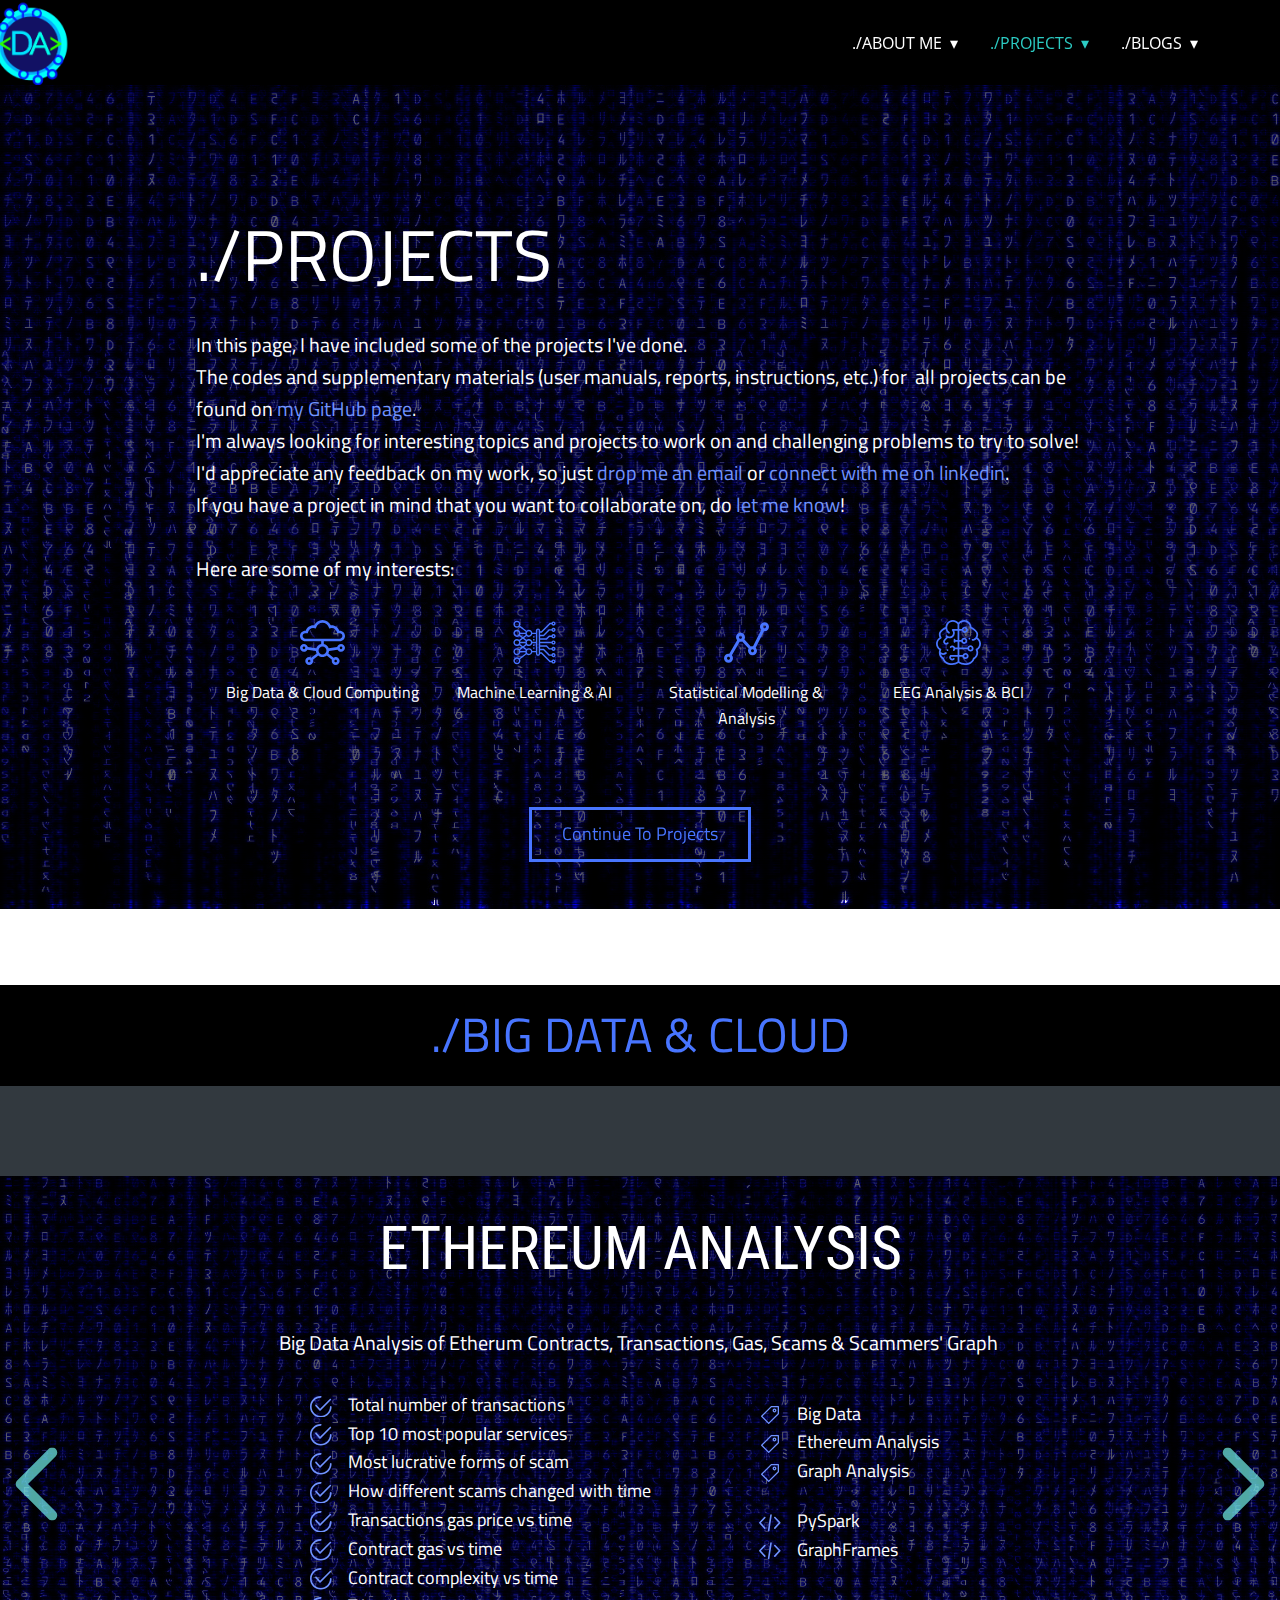
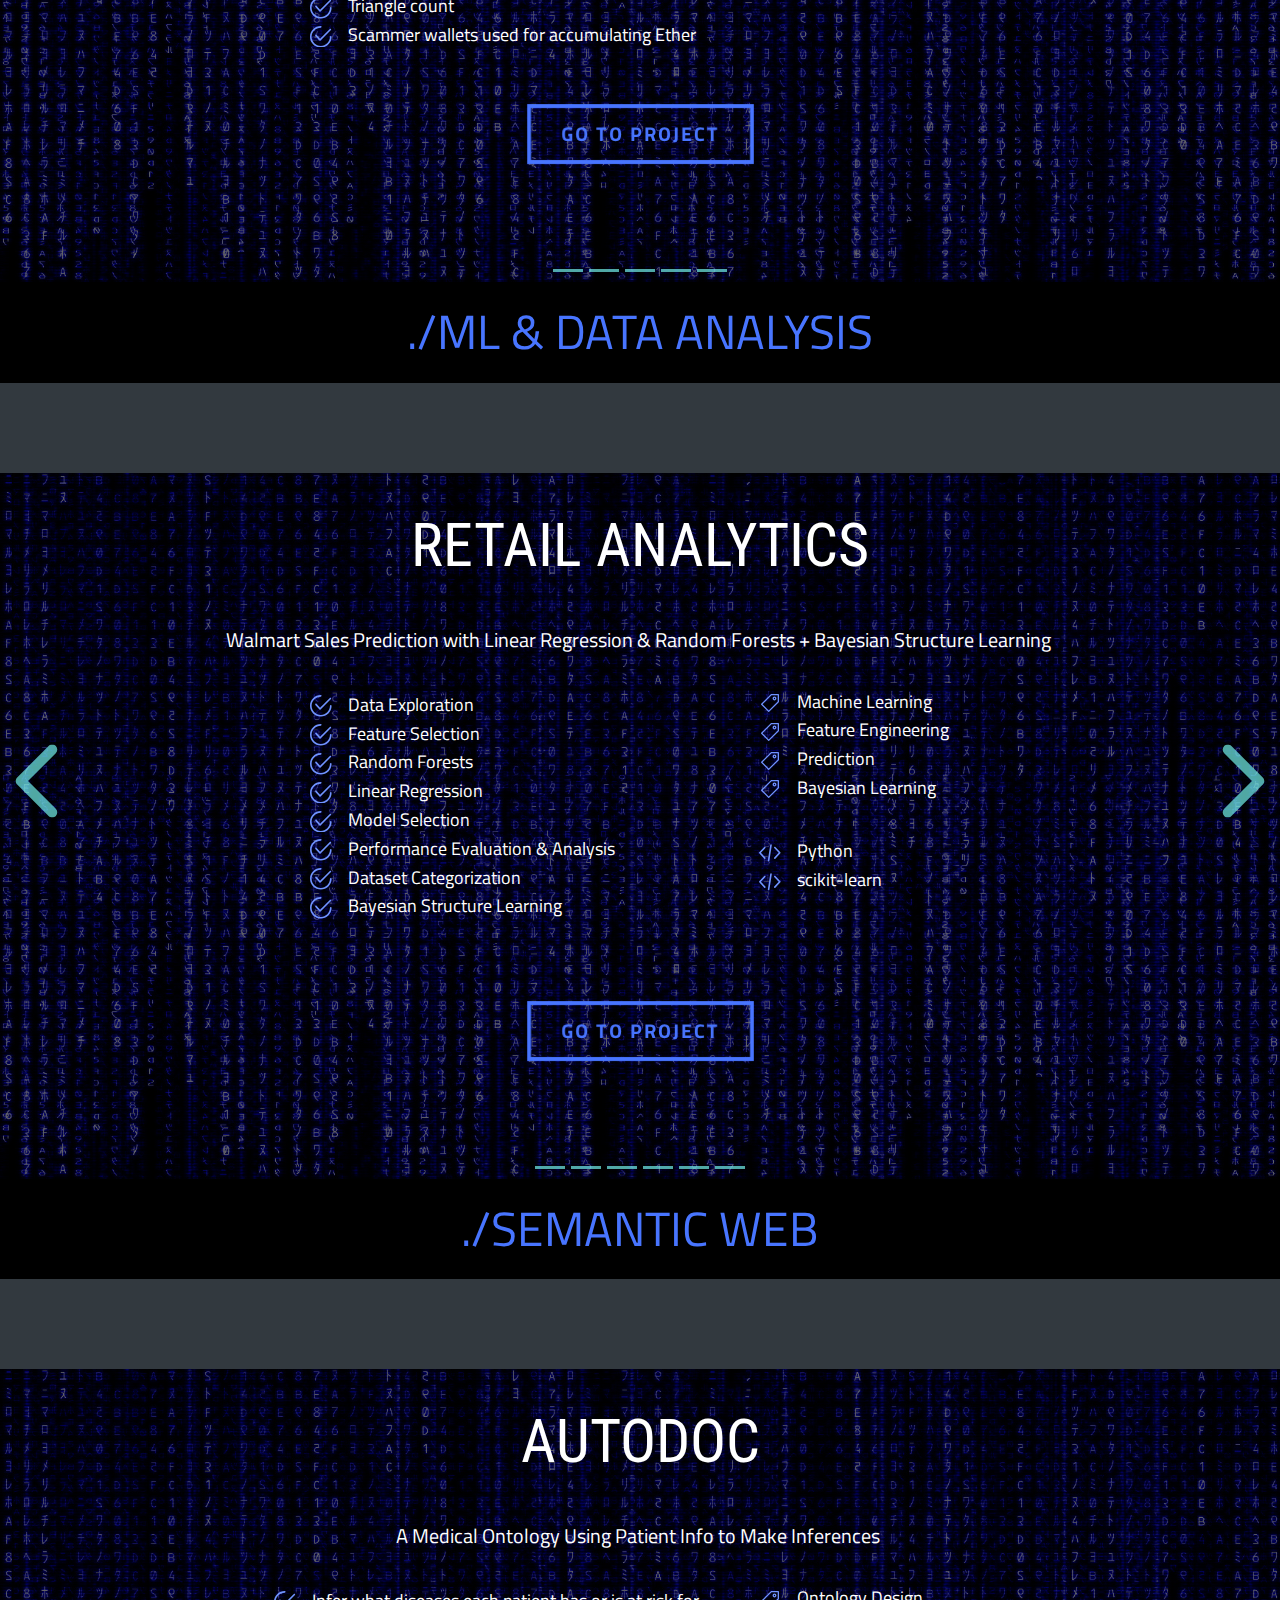
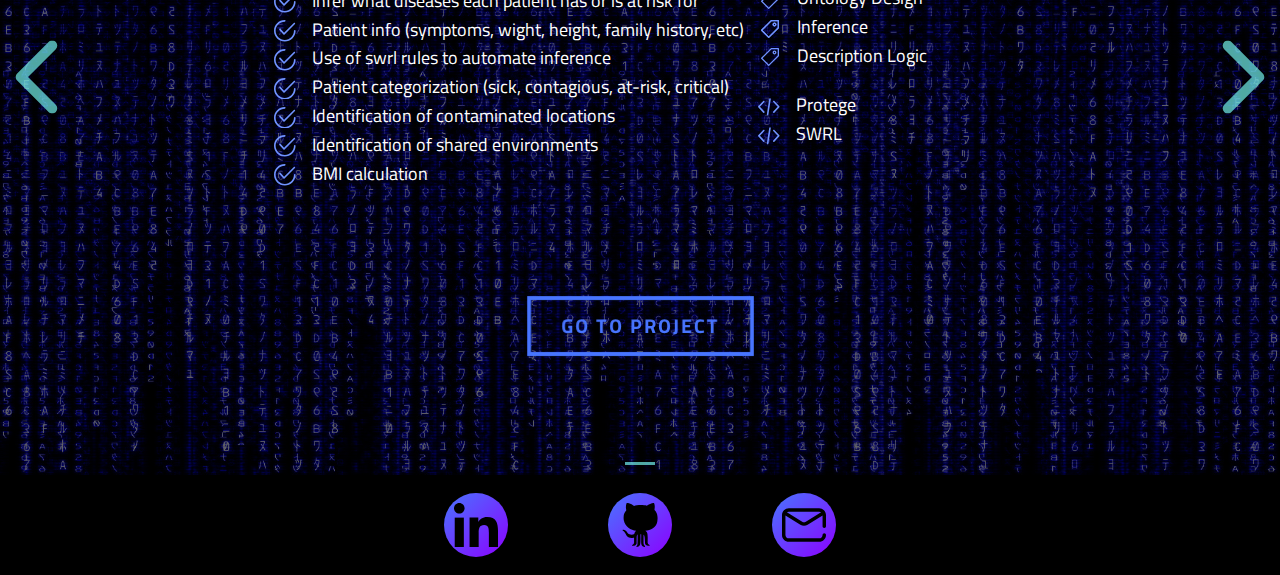
<file: Projects.html>
<!DOCTYPE html>
<html style="font-size: 16px;">
  <head>
<!-- Global site tag (gtag.js) - Google Analytics -->
<script async src="https://www.googletagmanager.com/gtag/js?id=UA-170207661-1"></script>
<script>
  window.dataLayer = window.dataLayer || [];
  function gtag(){dataLayer.push(arguments);}
  gtag('js', new Date());

  gtag('config', 'UA-170207661-1');
</script>

    <meta name="viewport" content="width=device-width, initial-scale=1.0">
    <meta charset="utf-8">
    <meta name="keywords" content="Data Scientist, Data Engineer, Big Data, Hire, Machine Learning, AWS Engineer, Cloud Engineer, GCP Engineer, M.Sc, Graduate, Canada, UK, Experienced, Ethereum Analysis, ">
    <meta name="description" content="">
    <meta name="page_type" content="np-template-header-footer-from-plugin">
    <title>Dorsa Arezooji | Projects</title>
    <link rel="stylesheet" href="DA.css" media="screen">
<link rel="stylesheet" href="Projects.css" media="screen">
    <script class="u-script" type="text/javascript" src="jquery-1.9.1.min.js" defer=""></script>
    <script class="u-script" type="text/javascript" src="DA.js" defer=""></script>
    <link rel="icon" href="images/favicon.png">
    
    <link id="u-theme-google-font" rel="stylesheet" href="https://fonts.googleapis.com/css?family=Roboto:100,100i,300,300i,400,400i,500,500i,700,700i,900,900i|Open+Sans:300,300i,400,400i,600,600i,700,700i,800,800i">
    <link id="u-page-google-font" rel="stylesheet" href="https://fonts.googleapis.com/css?family=Titillium+Web:200,200i,300,300i,400,400i,600,600i,700,700i,900|Roboto+Condensed:300,300i,400,400i,700,700i">
    <script type="application/ld+json">{
		"@context": "http://schema.org",
		"@type": "Organization",
		"name": "Dorsa Arezooji",
		"url": "index.html",
		"logo": "images/LogoMakr_0hVVUG.png"
}</script>
    <meta property="og:title" content="Projects">
    <meta property="og:type" content="website">
    <meta name="theme-color" content="#478ac9">
    <link rel="canonical" href="index.html">
    <meta property="og:url" content="index.html">
  </head>
  <body class="u-body"><header class="u-black u-clearfix u-header u-sticky u-header" id="sec-0e94"><div class="u-clearfix u-sheet u-valign-top u-sheet-1">
        <a href="https://dorsa-arezooji.github.io/" class="u-image u-logo u-image-1" data-animation-name="rotateIn" data-animation-duration="1000" data-animation-delay="0" data-animation-direction="" title="Home">
          <img src="images/LogoMakr_0hVVUG.png" class="u-logo-image u-logo-image-1" data-image-width="84.889">
        </a>
        <nav class="u-dropdown-icon u-menu u-menu-dropdown u-offcanvas u-menu-1" data-responsive-from="SM">
          <div class="menu-collapse" style="font-size: 1rem; letter-spacing: 0;">
            <a class="u-button-style u-custom-left-right-menu-spacing u-custom-padding-bottom u-custom-text-color u-custom-top-bottom-menu-spacing u-nav-link u-text-active-palette-4-dark-1 u-text-custom-color-3 u-text-hover-custom-color-8" href="#">
              <svg><use xlink:href="#menu-hamburger"></use></svg>
              <svg version="1.1" xmlns="http://www.w3.org/2000/svg" xmlns:xlink="http://www.w3.org/1999/xlink"><defs><symbol id="menu-hamburger" viewBox="0 0 16 16" style="width: 16px; height: 16px;"><rect y="1" width="16" height="2"></rect><rect y="7" width="16" height="2"></rect><rect y="13" width="16" height="2"></rect>
</symbol>
</defs></svg>
            </a>
          </div>
          <div class="u-custom-menu u-nav-container">
            <ul class="u-nav u-unstyled u-nav-1"><li class="u-nav-item"><a class="u-button-style u-nav-link u-text-active-palette-4-dark-1 u-text-hover-custom-color-8" href="Dorsa-Arezooji.html" style="padding: 10px 20px;">./ABOUT ME</a><div class="u-nav-popup"><ul class="u-h-spacing-20 u-nav u-unstyled u-v-spacing-10"><li class="u-nav-item"><a class="u-active-black u-black u-button-style u-hover-black u-nav-link u-text-active-custom-color-3 u-text-hover-custom-color-7" href="https://dorsa-arezooji.github.io/Dorsa-Arezooji.html#sec-d4dc">./SKILLS</a>
</li><li class="u-nav-item"><a class="u-active-black u-black u-button-style u-hover-black u-nav-link u-text-active-custom-color-3 u-text-hover-custom-color-7" href="https://dorsa-arezooji.github.io/Dorsa-Arezooji.html#carousel_36c3">./EDUCATION</a>
</li><li class="u-nav-item"><a class="u-active-black u-black u-button-style u-hover-black u-nav-link u-text-active-custom-color-3 u-text-hover-custom-color-7" href="https://dorsa-arezooji.github.io/Dorsa-Arezooji.html#carousel_4bec">./EXPERIENCE</a>
</li><li class="u-nav-item"><a class="u-active-black u-black u-button-style u-hover-black u-nav-link u-text-active-custom-color-3 u-text-hover-custom-color-7" href="https://dorsa-arezooji.github.io/Dorsa-Arezooji.html#carousel_cfe0">./ACTIVITIES</a>
</li></ul>
</div>
</li><li class="u-nav-item"><a class="u-button-style u-nav-link u-text-active-palette-4-dark-1 u-text-hover-custom-color-8" href="Projects.html" style="padding: 10px 20px;">./PROJECTS</a><div class="u-nav-popup"><ul class="u-h-spacing-20 u-nav u-unstyled u-v-spacing-10"><li class="u-nav-item"><a class="u-active-black u-black u-button-style u-hover-black u-nav-link u-text-active-custom-color-3 u-text-hover-custom-color-7" href="https://dorsa-arezooji.github.io/Projects.html#sec-4ec2">./BIG DATA &amp; CLOUD</a>
</li><li class="u-nav-item"><a class="u-active-black u-black u-button-style u-hover-black u-nav-link u-text-active-custom-color-3 u-text-hover-custom-color-7" href="https://dorsa-arezooji.github.io/Projects.html#carousel_4449">./ML &amp; DATA ANALYSIS</a>
</li><li class="u-nav-item"><a class="u-active-black u-black u-button-style u-hover-black u-nav-link u-text-active-custom-color-3 u-text-hover-custom-color-7" href="https://dorsa-arezooji.github.io/Projects.html#carousel_ae33">./SEMANTIC WEB</a>
</li></ul>
</div>
</li><li class="u-nav-item"><a class="u-button-style u-nav-link u-text-active-palette-4-dark-1 u-text-hover-custom-color-8" href="Blog.html" style="padding: 10px 20px;">./BLOGS</a><div class="u-nav-popup">
</div>
</li></ul>
          </div>
          <div class="u-custom-menu u-nav-container-collapse">
            <div class="u-black u-container-style u-inner-container-layout u-opacity u-opacity-95 u-sidenav">
              <div class="u-menu-close"></div>
              <ul class="u-align-left u-custom-font u-font-titillium-Web u-nav u-popupmenu-items u-text-active-custom-color-1 u-text-hover-custom-color-4 u-text-palette-4-light-3 u-unstyled u-nav-5"><li class="u-nav-item"><a class="u-button-style u-nav-link" href="Dorsa-Arezooji.html" style="padding: 10px 20px;">./ABOUT ME</a><div class="u-nav-popup"><ul class="u-h-spacing-20 u-nav u-unstyled u-v-spacing-10"><li class="u-nav-item"><a class="u-button-style u-nav-link" href="https://dorsa-arezooji.github.io/Dorsa-Arezooji.html#sec-d4dc">./SKILLS</a>
</li><li class="u-nav-item"><a class="u-button-style u-nav-link" href="https://dorsa-arezooji.github.io/Dorsa-Arezooji.html#carousel_36c3">./EDUCATION</a>
</li><li class="u-nav-item"><a class="u-button-style u-nav-link" href="https://dorsa-arezooji.github.io/Dorsa-Arezooji.html#carousel_4bec">./EXPERIENCE</a>
</li><li class="u-nav-item"><a class="u-button-style u-nav-link" href="https://dorsa-arezooji.github.io/Dorsa-Arezooji.html#carousel_cfe0">./ACTIVITIES</a>
</li></ul>
</div>
</li><li class="u-nav-item"><a class="u-button-style u-nav-link" href="Projects.html" style="padding: 10px 20px;">./PROJECTS</a><div class="u-nav-popup"><ul class="u-h-spacing-20 u-nav u-unstyled u-v-spacing-10"><li class="u-nav-item"><a class="u-button-style u-nav-link" href="https://dorsa-arezooji.github.io/Projects.html#sec-4ec2">./BIG DATA &amp; CLOUD</a>
</li><li class="u-nav-item"><a class="u-button-style u-nav-link" href="https://dorsa-arezooji.github.io/Projects.html#carousel_4449">./ML &amp; DATA ANALYSIS</a>
</li><li class="u-nav-item"><a class="u-button-style u-nav-link" href="https://dorsa-arezooji.github.io/Projects.html#carousel_ae33">./SEMANTIC WEB</a>
</li></ul>
</div>
</li><li class="u-nav-item"><a class="u-button-style u-nav-link" href="Blog.html" style="padding: 10px 20px;">./BLOGS</a><div class="u-nav-popup">
</div>
</li></ul>
            </div>
            <div class="u-black u-menu-overlay u-opacity u-opacity-60"></div>
          </div>
        </nav>
      </div></header>
    <section class="skrollable u-align-center u-clearfix u-image u-parallax u-shading u-section-1" src="" id="sec-2f65">
      <div class="u-clearfix u-sheet u-sheet-1">
        <h1 class="u-align-left u-custom-font u-font-titillium-Web u-text u-text-white u-title u-text-1">./PROJECTS</h1>
        <p class="u-align-left u-custom-font u-font-titillium-Web u-large-text u-text u-text-variant u-text-2">In this page, I have included some of the projects I've done.<br>The codes and supplementary materials (user manuals, reports, instructions, etc.) for&nbsp; all projects can be found on <a href="https://github.com/Dorsa-Arezooji" class="u-btn u-button-style u-none u-text-custom-color-8 u-text-hover-custom-color-3 u-btn-1" target="_blank">my GitHub page</a>.<br>I'm always looking for interesting topics and projects to work on and challenging problems to try to solve!&nbsp;<br>I'd appreciate any feedback on my work, so just <a href="mailto:dorsa.arezooji4dev@gmail.com?subject=Feedback" class="u-btn u-button-style u-none u-text-custom-color-8 u-text-hover-custom-color-3 u-btn-2">drop me an email</a> or <a href="https://www.linkedin.com/in/dorsa-arezooji/" class="u-btn u-button-style u-none u-text-custom-color-8 u-text-hover-custom-color-3 u-btn-3" target="_blank">connect with me on linkedin</a>.<br>If you have a project in mind that you want to collaborate on, do <a href="mailto:dorsa.arezooji4jobs@gmail.com?subject=Collaboration" class="u-btn u-button-style u-none u-text-custom-color-8 u-text-hover-custom-color-3 u-btn-4">let me know</a>!<br>
          <br>Here are some of my interests:
        </p>
        <div class="u-clearfix u-expanded-width-xs u-layout-wrap u-layout-wrap-1">
          <div class="u-layout">
            <div class="u-layout-col">
              <div class="u-size-60">
                <div class="u-layout-row">
                  <div class="u-align-center-lg u-align-center-xl u-container-style u-layout-cell u-left-cell u-size-15 u-layout-cell-1">
                    <div class="u-container-layout u-valign-top u-container-layout-1">
                      <span class="u-icon u-icon-circle u-text-custom-color-7 u-icon-1">
                        <svg class="u-svg-link" preserveAspectRatio="xMidYMin slice" viewBox="0 0 512 512" style=""><use xlink:href="#svg-7143"></use></svg>
                        <svg xmlns="http://www.w3.org/2000/svg" xmlns:xlink="http://www.w3.org/1999/xlink" version="1.1" xml:space="preserve" class="u-svg-content" viewBox="0 0 512 512" id="svg-7143"><g><path d="m452 242c33.084 0 60-26.916 60-60s-26.916-60-60-60h-5.14c-12.747-36.077-47.7-62-85.86-62-3.367 0-6.745.225-10.237.689-17.052-36.791-53.624-60.689-94.763-60.689-41.167 0-77.763 23.935-94.8 60.769-3.853-.505-7.64-.769-11.2-.769-38.731 0-72.367 26.215-84.88 62h-5.12c-33.084 0-60 26.916-60 60s26.916 60 60 60h181v31.509c-25.839 5.266-46.88 23.863-55.623 48.265l-96.258-13.639c-4.129-20.581-22.34-36.135-44.119-36.135-24.813 0-45 20.187-45 45s20.187 45 45 45c17.298 0 32.339-9.817 39.868-24.167l96.277 13.641c.628 10.617 3.481 20.64 8.089 29.624l-60.425 47.741c-6.911-4.328-15.07-6.84-23.809-6.84-24.813 0-45 20.187-45 45s20.187 45 45 45 45-20.187 45-45c0-5.15-.881-10.096-2.481-14.709l60.44-47.753c13.022 10.893 29.776 17.463 48.041 17.463 18.235 0 34.965-6.548 47.979-17.407l59.529 47.623c-1.618 4.633-2.508 9.606-2.508 14.784 0 24.813 20.187 45 45 45s45-20.187 45-45-20.187-45-45-45c-8.71 0-16.845 2.495-23.742 6.797l-59.53-47.624c4.63-9.004 7.497-19.052 8.127-29.699l96.277-13.641c7.529 14.35 22.57 24.167 39.868 24.167 24.813 0 45-20.187 45-45s-20.187-45-45-45c-21.779 0-39.99 15.554-44.119 36.136l-96.258 13.639c-8.743-24.402-29.784-42.999-55.623-48.265v-31.51zm-407 90c-8.271 0-15-6.729-15-15s6.729-15 15-15 15 6.729 15 15-6.729 15-15 15zm60 150c-8.271 0-15-6.729-15-15s6.729-15 15-15 15 6.729 15 15-6.729 15-15 15zm301-30c8.271 0 15 6.729 15 15s-6.729 15-15 15-15-6.729-15-15 6.729-15 15-15zm61-150c8.271 0 15 6.729 15 15s-6.729 15-15 15-15-6.729-15-15 6.729-15 15-15zm-166 45c0 24.813-20.187 45-45 45s-45-20.187-45-45 20.187-45 45-45 45 20.187 45 45zm-271-165c0-16.542 13.458-30 30-30h28.773l2.439-12.015c5.786-28.496 31.059-49.985 58.788-49.985 11.451 0 20.997 3.861 30.549 6.167l4.353-13.712c9.96-31.375 38.532-52.455 71.098-52.455s61.138 21.08 71.098 52.455l4.353 13.712c11.04-2.739 19.496-6.167 29.549-6.167 28.299 0 54.002 21.489 59.787 49.985l2.44 12.015h28.773c16.542 0 30 13.458 30 30s-13.458 30-30 30h-392c-16.542 0-30-13.458-30-30z"></path>
</g></svg>
                      </span>
                      <p class="u-align-center-md u-align-center-sm u-align-center-xs u-custom-font u-font-titillium-Web u-text u-text-3">Big Data &amp; Cloud Computing</p>
                    </div>
                  </div>
                  <div class="u-align-center-xl u-container-style u-layout-cell u-left-cell u-size-15 u-layout-cell-2">
                    <div class="u-container-layout u-valign-top u-container-layout-2">
                      <span class="u-icon u-icon-circle u-text-custom-color-7 u-icon-2">
                        <svg class="u-svg-link" preserveAspectRatio="xMidYMin slice" viewBox="0 0 64 64" style=""><use xlink:href="#svg-3444"></use></svg>
                        <svg xmlns="http://www.w3.org/2000/svg" xmlns:xlink="http://www.w3.org/1999/xlink" version="1.1" xml:space="preserve" class="u-svg-content" viewBox="0 0 64 64" id="svg-3444"><path d="m42 18c.265 0 .52-.105.707-.293l11.707-11.707h1.77c.414 1.161 1.514 2 2.816 2 1.654 0 3-1.346 3-3s-1.346-3-3-3c-1.302 0-2.402.839-2.816 2h-2.184c-.265 0-.52.105-.707.293l-11.707 11.707h-1.586v-1c0-1.654-1.346-3-3-3s-3 1.346-3 3v3h-5.101c-.465-2.279-2.484-4-4.899-4-1.252 0-2.384.479-3.262 1.242l-9.256-7.068c.322-.661.518-1.392.518-2.174 0-2.757-2.243-5-5-5s-5 2.243-5 5 2.243 5 5 5c1.252 0 2.384-.479 3.262-1.242l9.256 7.068c-.181.371-.332.758-.417 1.173h-7.202c-.465-2.278-2.485-3.999-4.899-3.999-2.757 0-5 2.243-5 5s2.243 5 5 5c1.252 0 2.384-.479 3.262-1.242l3.59 2.742-3.59 2.742c-.878-.763-2.01-1.242-3.262-1.242-2.757 0-5 2.243-5 5s2.243 5 5 5c1.252 0 2.384-.479 3.262-1.242l3.59 2.742-3.59 2.742c-.878-.763-2.01-1.242-3.262-1.242-2.757 0-5 2.243-5 5s2.243 5 5 5c2.414 0 4.434-1.721 4.899-4h7.202c.085.415.236.802.417 1.173l-9.256 7.068c-.878-.762-2.01-1.241-3.262-1.241-2.757 0-5 2.243-5 5s2.243 5 5 5 5-2.243 5-5c0-.782-.196-1.513-.518-2.173l9.256-7.068c.878.762 2.01 1.241 3.262 1.241 2.414 0 4.434-1.721 4.899-4h5.101v2c0 1.654 1.346 3 3 3s3-1.346 3-3h1.586l11.707 11.707c.187.188.442.293.707.293h2.184c.414 1.161 1.514 2 2.816 2 1.654 0 3-1.346 3-3s-1.346-3-3-3c-1.302 0-2.402.839-2.816 2h-1.77l-11.707-11.707c-.187-.188-.442-.293-.707-.293h-2v-3h4.586l7.707 7.707c.187.188.442.293.707.293h3.184c.414 1.161 1.514 2 2.816 2 1.654 0 3-1.346 3-3s-1.346-3-3-3c-1.302 0-2.402.839-2.816 2h-2.77l-7.707-7.707c-.187-.188-.442-.293-.707-.293h-5v-3h8.586l3.707 3.707c.187.188.442.293.707.293h3.184c.414 1.161 1.514 2 2.816 2 1.654 0 3-1.346 3-3s-1.346-3-3-3c-1.302 0-2.402.839-2.816 2h-2.77l-3.707-3.707c-.187-.188-.442-.293-.707-.293h-9v-3h16.184c.414 1.161 1.514 2 2.816 2 1.654 0 3-1.346 3-3s-1.346-3-3-3c-1.302 0-2.402.839-2.816 2h-16.184v-3h9c.265 0 .52-.105.707-.293l3.707-3.707h2.77c.414 1.161 1.514 2 2.816 2 1.654 0 3-1.346 3-3s-1.346-3-3-3c-1.302 0-2.402.839-2.816 2h-3.184c-.265 0-.52.105-.707.293l-3.707 3.707h-8.586v-3h5c.265 0 .52-.105.707-.293l7.707-7.707h2.77c.414 1.161 1.514 2 2.816 2 1.654 0 3-1.346 3-3s-1.346-3-3-3c-1.302 0-2.402.839-2.816 2h-3.184c-.265 0-.52.105-.707.293l-7.707 7.707h-4.586v-3zm17-14c.551 0 1 .448 1 1s-.449 1-1 1-1-.448-1-1 .449-1 1-1zm0 54c.551 0 1 .448 1 1s-.449 1-1 1-1-.448-1-1 .449-1 1-1zm0-9c.551 0 1 .448 1 1s-.449 1-1 1-1-.448-1-1 .449-1 1-1zm0-9c.551 0 1 .448 1 1s-.449 1-1 1-1-.448-1-1 .449-1 1-1zm0-9c.551 0 1 .448 1 1s-.449 1-1 1-1-.448-1-1 .449-1 1-1zm0-9c.551 0 1 .448 1 1s-.449 1-1 1-1-.448-1-1 .449-1 1-1zm0-9c.551 0 1 .448 1 1s-.449 1-1 1-1-.448-1-1 .449-1 1-1zm-30.101 7h5.101v11h-5.101c-.465-2.279-2.484-4-4.899-4-1.252 0-2.384.479-3.262 1.242l-3.59-2.742 3.59-2.742c.878.763 2.01 1.242 3.262 1.242 2.414 0 4.434-1.721 4.899-4zm-7.899 12c0-1.654 1.346-3 3-3s3 1.346 3 3-1.346 3-3 3-3-1.346-3-3zm3-16c1.654 0 3 1.346 3 3s-1.346 3-3 3-3-1.346-3-3 1.346-3 3-3zm-17-7c-1.654 0-3-1.346-3-3s1.346-3 3-3 3 1.346 3 3-1.346 3-3 3zm0 13c-1.654 0-3-1.346-3-3s1.346-3 3-3 3 1.346 3 3-1.346 3-3 3zm4.482-.827c.181-.371.332-.758.417-1.173h7.202c.085.415.236.802.417 1.173l-4.018 3.069zm8.036 8.654c-.181.371-.332.758-.417 1.173h-7.202c-.085-.415-.236-.802-.417-1.173l4.018-3.068zm-12.518 5.173c-1.654 0-3-1.346-3-3s1.346-3 3-3 3 1.346 3 3-1.346 3-3 3zm4.482-.827c.181-.371.332-.758.417-1.173h7.202c.085.415.236.802.417 1.173l-4.018 3.069zm7.619 9.827h-7.202c-.085-.415-.236-.802-.417-1.173l4.018-3.068 4.018 3.068c-.181.371-.332.758-.417 1.173zm-12.101 4c-1.654 0-3-1.346-3-3s1.346-3 3-3 3 1.346 3 3-1.346 3-3 3zm0 13c-1.654 0-3-1.346-3-3s1.346-3 3-3 3 1.346 3 3-1.346 3-3 3zm17-13c-1.654 0-3-1.346-3-3s1.346-3 3-3 3 1.346 3 3-1.346 3-3 3zm4.899-4c-.465-2.279-2.484-4-4.899-4-1.252 0-2.384.479-3.262 1.242l-3.59-2.742 3.59-2.742c.878.763 2.01 1.242 3.262 1.242 2.414 0 4.434-1.721 4.899-4h5.101v11zm9.101 4c0 .552-.449 1-1 1s-1-.448-1-1v-33c0-.552.449-1 1-1s1 .448 1 1z"></path><path d="m30 23h2v2h-2z"></path><path d="m30 27h2v2h-2z"></path><path d="m30 35h2v2h-2z"></path><path d="m30 39h2v2h-2z"></path></svg>
                      </span>
                      <p class="u-align-center-md u-align-center-sm u-align-center-xs u-custom-font u-font-titillium-Web u-text u-text-3">Machine Learning &amp; AI</p>
                    </div>
                  </div>
                  <div class="u-align-center u-container-style u-layout-cell u-left-cell u-size-15 u-layout-cell-3">
                    <div class="u-container-layout u-valign-top u-container-layout-3">
                      <span class="u-icon u-icon-circle u-text-custom-color-7 u-icon-3">
                        <svg class="u-svg-link" preserveAspectRatio="xMidYMin slice" viewBox="0 0 512 512" style=""><use xlink:href="#svg-3a6a"></use></svg>
                        <svg xmlns="http://www.w3.org/2000/svg" xmlns:xlink="http://www.w3.org/1999/xlink" version="1.1" xml:space="preserve" class="u-svg-content" viewBox="0 0 512 512" x="0px" y="0px" id="svg-3a6a" style="enable-background:new 0 0 512 512;"><g><g><path d="M460.8,25.6c-28.22-0.051-51.139,22.785-51.19,51.006c-0.024,13.301,5.14,26.088,14.394,35.642l-93.542,187.051    c-2.05-0.34-4.119-0.551-6.195-0.631c-6.61,0.013-13.154,1.312-19.268,3.823l-72.619-81.664    c4.239-7.495,6.495-15.948,6.554-24.559c0-28.277-22.923-51.2-51.2-51.2s-51.2,22.923-51.2,51.2    c0.05,12.222,4.511,24.015,12.561,33.212L60.348,384.922c-3.016-0.58-6.077-0.889-9.148-0.922C22.923,384,0,406.923,0,435.2    s22.923,51.2,51.2,51.2s51.2-22.923,51.2-51.2c-0.05-12.222-4.511-24.015-12.561-33.212l88.747-155.443    c9.527,1.882,19.399,0.872,28.348-2.901l72.619,81.664c-4.215,7.501-6.448,15.954-6.485,24.559    c-0.085,28.277,22.768,51.269,51.045,51.354c28.277,0.085,51.269-22.768,51.354-51.045c0.04-13.34-5.128-26.169-14.404-35.756    l93.542-187.051c2.05,0.34,4.119,0.551,6.195,0.631c28.277,0,51.2-22.923,51.2-51.2S489.077,25.6,460.8,25.6z M51.2,452.267    c-9.426,0-17.067-7.641-17.067-17.067s7.641-17.067,17.067-17.067s17.067,7.641,17.067,17.067S60.626,452.267,51.2,452.267z     M187.733,213.333c-9.426,0-17.067-7.641-17.067-17.067s7.641-17.067,17.067-17.067s17.067,7.641,17.067,17.067    S197.159,213.333,187.733,213.333z M324.267,366.933c-9.426,0-17.067-7.641-17.067-17.067c0-9.426,7.641-17.067,17.067-17.067    s17.067,7.641,17.067,17.067C341.333,359.292,333.692,366.933,324.267,366.933z M460.8,93.867    c-9.426,0-17.067-7.641-17.067-17.067s7.641-17.067,17.067-17.067c9.426,0,17.067,7.641,17.067,17.067    S470.226,93.867,460.8,93.867z"></path>
</g>
</g></svg>
                      </span>
                      <p class="u-align-center-md u-align-center-sm u-align-center-xs u-custom-font u-font-titillium-Web u-text u-text-3">Statistical Modelling &amp; Analysis</p>
                    </div>
                  </div>
                  <div class="u-align-center u-container-style u-layout-cell u-left-cell u-size-15 u-layout-cell-4">
                    <div class="u-container-layout u-valign-top u-container-layout-4">
                      <span class="u-icon u-icon-circle u-text-custom-color-7 u-icon-4">
                        <svg class="u-svg-link" preserveAspectRatio="xMidYMin slice" viewBox="0 0 512 512" style=""><use xlink:href="#svg-dbc4"></use></svg>
                        <svg xmlns="http://www.w3.org/2000/svg" xmlns:xlink="http://www.w3.org/1999/xlink" version="1.1" xml:space="preserve" class="u-svg-content" viewBox="0 0 512 512" x="0px" y="0px" id="svg-dbc4" style="enable-background:new 0 0 512 512;"><g><g><path d="M512,270.529c0-29.671-15.556-57.062-40.399-72.441c5.486-11.432,8.351-23.965,8.351-36.78    c0-36.87-45.526-66.747-75.336-82.353C401.433,34.883,364.575,0,319.726,0c-25.366,0-48.57,10.245-64.434,27.94    C239.288,10.247,216.578,0,192.274,0c-29.505,0-57.423,15.827-72.742,41.018c-7.072,11.63-11.293,24.926-12.182,38.509    c-0.005,0.079-0.016,0.157-0.021,0.236c-1.797,0.915-3.976,2.061-6.637,3.498c-6.691,3.612-16.797,9.46-26.942,16.806    c-27.671,20.035-41.702,40.639-41.702,61.241c0,12.815,2.864,25.348,8.35,36.78C15.556,213.467,0,240.858,0,270.529    c0,28.674,14.233,54.992,37.699,70.712c-3.713,9.7-5.651,20.085-5.651,30.494c0,30.764,16.25,58.64,42.715,73.831    C85.886,484.333,130.161,512,182.259,512c26.955,0,53.342-7.911,73.685-21.861C276.161,504.27,302.037,512,329.741,512    c52.098,0,96.374-27.667,107.496-66.434c26.466-15.19,42.715-43.067,42.715-73.831c0-10.408-1.938-20.793-5.651-30.494    C497.767,325.521,512,299.204,512,270.529z M182.259,492c-44.051,0-82.353-23.746-89.093-55.236    c-0.633-2.958-2.572-5.471-5.272-6.834c-16.159-8.156-27.836-22.266-32.956-38.924c8.358,4.165,17.362,6.284,26.753,6.284h0.03    c13.606,0,27.571-4.986,38.067-13.618c4.132-3.398,4.745-9.985,1.385-14.08c-3.376-4.114-9.976-4.742-14.073-1.383    c-7.25,5.94-16.03,9.08-25.4,9.08c-11.213,0-21.684-4.603-29.259-12.721c0.863-7.945,3.167-15.578,6.894-22.769    c2.537-4.895,0.633-10.919-4.255-13.468C33.441,317.049,20,294.9,20,270.529c0-25.488,15.004-48.778,38.224-59.333    c2.648-1.204,4.642-3.501,5.459-6.293c0.817-2.792,0.378-5.802-1.202-8.244c-6.825-10.544-10.433-22.769-10.433-35.351    c0-23.708,34.019-47.372,56.729-59.765c4.11,20.794,15.909,39.653,33.284,52.372c4.224,3.092,10.812,2.16,13.977-2.162    c3.262-4.457,2.294-10.714-2.163-13.976c-25.223-18.464-33.84-53.834-19.825-81.763C144.997,34.195,167.848,20,192.274,20    c21.223,0,40.865,10.219,53.1,27.477l0.001,1.009c-0.04,6.593-0.058,21.222-0.036,54.284h-55.63c-4.044,0-7.69,2.436-9.238,6.172    c-1.548,3.736-0.693,8.037,2.165,10.897c15.629,15.637,15.629,41.079,0.001,56.716c-15.161,15.17-41.556,15.124-56.672,0    c-3.904-3.906-10.235-3.908-14.142-0.003c-3.906,3.904-3.908,10.236-0.003,14.142c1.544,1.545,3.164,2.987,4.839,4.34    L91.34,221.036c-13.61,13.669-13.594,35.867,0.048,49.516c13.376,13.384,36.24,13.324,49.556,0.001    c3.904-3.907,3.902-10.238-0.004-14.142c-3.908-3.904-10.237-3.903-14.141,0.002c-5.507,5.509-15.573,5.696-21.264,0.002    c-5.866-5.869-5.866-15.419,0-21.289c0.03-0.031,0.061-0.062,0.091-0.093c0,0,29.178-29.965,29.181-29.969    c0.34-0.349,10.461,2.572,11.733,2.737c18.395,2.38,37.142-4,50.242-17.107c18.327-18.337,22.312-45.673,11.956-67.924h36.618    c0.023,25.576,0.064,59.411,0.127,104.193H221v-2.527c0-5.523-4.477-10-10-10s-10,4.477-10,10v25.051c0,5.523,4.477,10,10,10    s10-4.477,10-10v-2.523h24.511c0.007,4.729,0.073,49.256,0.1,66.175h-27.99c-1.692-4.666-4.397-9.043-8.131-12.779    c-6.618-6.622-15.417-10.268-24.777-10.268s-18.16,3.646-24.778,10.268c-3.904,3.907-3.902,10.238,0.004,14.143    c3.907,3.903,10.237,3.902,14.142-0.003c13.279-13.28,35.044,7.501,21.263,21.288c-3.904,3.906-3.903,10.238,0.003,14.142    c3.767,3.765,10.277,3.864,14.142-0.003c4.786-4.789,7.889-10.631,9.32-16.787h26.834c0.039,23.033,0.078,44.837,0.117,64.198    h-78.456c-2.653,0-5.197,1.054-7.073,2.931c-13.658,13.665-13.658,35.899-0.001,49.565c13.272,13.281,36.357,13.207,49.555,0.001    c3.904-3.907,3.903-10.238-0.003-14.142c-3.907-3.904-10.236-3.903-14.14,0.001c-5.623,5.624-15.677,5.593-21.265,0.002    c-4.967-4.97-5.729-12.579-2.283-18.358h73.708c0.037,17.078,0.139,52.249,0.155,55.421C228.765,485.031,205.842,492,182.259,492z     M456.921,328.332c-4.888,2.549-6.792,8.573-4.255,13.468c4.834,9.329,7.286,19.401,7.286,29.936    c0,24.736-13.735,47.035-35.845,58.195c-2.701,1.363-4.639,3.876-5.272,6.834C412.094,468.254,373.792,492,329.741,492    c-23.897,0-46.84-6.966-63.748-19.23l-0.081-55.433h36.145c3.638,15.471,17.541,27.026,34.1,27.026    c19.32,0,35.038-15.724,35.038-35.051c0-19.327-15.718-35.051-35.038-35.051c-15.117,0-28.028,9.628-32.93,23.076h-37.344    l-0.093-64.198h92.875c4.314,14.469,17.73,25.051,33.577,25.051c19.32,0,35.038-15.724,35.038-35.051    c0-19.327-15.718-35.051-35.038-35.051c-15.847,0-29.263,10.582-33.577,25.051H265.76l-0.096-66.175h21.893    c4.314,14.469,17.73,25.051,33.577,25.051c19.32,0,35.038-15.724,35.038-35.051c0-19.327-15.718-35.051-35.038-35.051    c-15.847,0-29.263,10.582-33.577,25.051h-21.922l-0.152-104.193h29.209c4.449,14.248,17.763,24.619,33.453,24.619    c19.32,0,35.038-15.724,35.038-35.051c0-19.327-15.718-35.051-35.038-35.051c-16.004,0-29.526,10.793-33.7,25.483h-28.991    l-0.081-55.382C277.242,30.185,297.346,20,319.726,20c35.903,0,65.113,29.228,65.113,65.153c0,6.172,4.858,8.633,6.932,9.684    c42.692,21.625,68.18,46.474,68.181,66.471c0.001,24.902-16.313,54.212-43.612,55.093c-2.67,0.08-5.15,1.2-6.98,3.15    c-1.83,1.94-2.79,4.49-2.7,7.16c0.08,2.61,1.16,5.05,3.04,6.87c1.87,1.82,4.34,2.82,6.95,2.82h0.03c0.09,0,0.189,0,0.279-0.01    c16.717-1.884,32.961-8.194,44.037-21.333C480.055,226.816,492,247.794,492,270.529C492,294.9,478.559,317.049,456.921,328.332z     M321.119,409.312c0-8.299,6.746-15.051,15.038-15.051c8.292,0,15.038,6.752,15.038,15.051c0,8.299-6.746,15.051-15.038,15.051    S321.119,417.611,321.119,409.312z M377.204,323.138c0-8.299,6.746-15.051,15.038-15.051s15.038,6.752,15.038,15.051    s-6.746,15.051-15.038,15.051S377.204,331.438,377.204,323.138z M306.097,236.963c0-8.299,6.746-15.051,15.038-15.051    s15.038,6.752,15.038,15.051c0,8.299-6.746,15.051-15.038,15.051S306.097,245.262,306.097,236.963z M313.107,112.338    c0-8.299,6.746-15.051,15.038-15.051s15.038,6.752,15.038,15.051s-6.746,15.051-15.038,15.051S313.107,120.637,313.107,112.338z"></path>
</g>
</g><g><g><path d="M132.44,331.53c-2.78-0.24-5.54,0.7-7.6,2.58c-1.86,1.7-3,4.02-3.21,6.53c-0.23,2.67,0.59,5.26,2.32,7.3    c1.72,2.04,4.13,3.29,6.79,3.52c0.29,0.02,0.57,0.03,0.86,0.03c2.5,0,4.89-0.93,6.74-2.62c1.86-1.7,3-4.02,3.22-6.53    c0-0.01,0-0.01-0.01-0.01C142.01,336.84,137.93,331.99,132.44,331.53z"></path>
</g>
</g><g><g><path d="M387.28,205.19c0,0,0,0-0.01-0.01c-1.87-1.81-4.34-2.8-6.94-2.8c-2.74,0-5.3,1.08-7.2,3.05c-1.85,1.92-2.85,4.45-2.8,7.12    c0.04,2.67,1.12,5.16,3.04,7.01c0,0,0,0.01,0.01,0.01c1.87,1.81,4.34,2.81,6.94,2.81c2.74,0,5.3-1.09,7.2-3.06    C391.34,215.36,391.24,209.03,387.28,205.19z"></path>
</g>
</g></svg>
                      </span>
                      <p class="u-align-center-md u-align-center-sm u-align-center-xs u-custom-font u-font-titillium-Web u-text u-text-3">EEG Analysis &amp; BCI</p>
                    </div>
                  </div>
                </div>
              </div>
            </div>
          </div>
        </div>
        <a href="#sec-4ec2" class="u-border-3 u-border-custom-color-7 u-btn u-btn-rectangle u-button-style u-custom-font u-font-titillium-Web u-none u-text-hover-custom-color-3 u-btn-5" data-animation-name="fadeIn" data-animation-duration="1000" data-animation-delay="0" data-animation-direction="Down">Continue To Projects</a>
      </div>
    </section>
    <section class="u-black u-clearfix u-section-2" id="sec-4ec2">
      <div class="u-clearfix u-sheet u-valign-middle u-sheet-1">
        <p class="u-align-center u-custom-font u-font-titillium-Web u-text u-text-custom-color-7 u-text-1" data-animation-name="fadeIn" data-animation-duration="1000" data-animation-delay="0">./BIG DATA &amp; CLOUD</p>
      </div>
    </section>
    <section id="carousel_0f2a" class="u-carousel u-carousel-duration-750 u-slide u-valign-middle u-block-dd7b-1" data-u-ride="false" data-interval="5000">
      <ol class="u-absolute-hcenter u-carousel-indicators u-block-dd7b-2">
        <li data-u-target="#carousel_0f2a" data-u-slide-to="0" class="u-palette-4-light-1"></li>
        <li data-u-target="#carousel_0f2a" class="u-palette-4-light-1" data-u-slide-to="1"></li>
        <li data-u-target="#carousel_0f2a" class="u-palette-4-light-1" data-u-slide-to="2"></li>
        <li data-u-target="#carousel_0f2a" class="u-palette-4-light-1" data-u-slide-to="3"></li>
        <li data-u-target="#carousel_0f2a" class="u-palette-4-light-1" data-u-slide-to="4"></li>
      </ol>
      <div class="u-carousel-inner" role="listbox" style="">
        <div class="skrollable u-active u-align-center u-carousel-item u-clearfix u-image u-parallax u-shading u-section-3-1" src="" data-image-width="1920" data-image-height="1080">
          <div class="u-clearfix u-sheet u-sheet-1">
            <h1 class="u-custom-font u-font-roboto-condensed u-text u-title u-text-1">Ethereum Analysis</h1>
            <p class="u-custom-font u-font-titillium-Web u-text u-text-default u-text-2">Big Data Analysis of Etherum Contracts, Transactions, Gas, Scams &amp; Scammers' Graph&nbsp;<br>
              <br>
            </p>
            <ul class="u-align-left u-custom-font u-custom-list u-font-titillium-Web u-text u-text-3">
              <li style="margin-left: 2.1em;">
                <div class="u-list-icon u-text-custom-color-8">
                  <svg xmlns="http://www.w3.org/2000/svg" xmlns:xlink="http://www.w3.org/1999/xlink" version="1.1" xml:space="preserve" class="u-svg-content" viewBox="0 0 512 512" x="0px" y="0px" id="svg-70cd" style="font-size: 1.2em; margin: -1.2em;"><g><g><path d="M497.36,69.995c-7.532-7.545-19.753-7.558-27.285-0.032L238.582,300.845l-83.522-90.713    c-7.217-7.834-19.419-8.342-27.266-1.126c-7.841,7.217-8.343,19.425-1.126,27.266l97.126,105.481    c3.557,3.866,8.535,6.111,13.784,6.22c0.141,0.006,0.277,0.006,0.412,0.006c5.101,0,10.008-2.026,13.623-5.628L497.322,97.286    C504.873,89.761,504.886,77.54,497.36,69.995z"></path>
</g>
</g><g><g><path d="M492.703,236.703c-10.658,0-19.296,8.638-19.296,19.297c0,119.883-97.524,217.407-217.407,217.407    c-119.876,0-217.407-97.524-217.407-217.407c0-119.876,97.531-217.407,217.407-217.407c10.658,0,19.297-8.638,19.297-19.296    C275.297,8.638,266.658,0,256,0C114.84,0,0,114.84,0,256c0,141.154,114.84,256,256,256c141.154,0,256-114.846,256-256    C512,245.342,503.362,236.703,492.703,236.703z"></path>
</g>
</g></svg>
                </div>Total number of transactions
              </li>
              <li style="margin-left: 2.1em;">
                <div class="u-list-icon u-text-custom-color-8">
                  <svg xmlns="http://www.w3.org/2000/svg" xmlns:xlink="http://www.w3.org/1999/xlink" version="1.1" xml:space="preserve" class="u-svg-content" viewBox="0 0 512 512" x="0px" y="0px" id="svg-70cd" style="font-size: 1.2em; margin: -1.2em;"><g><g><path d="M497.36,69.995c-7.532-7.545-19.753-7.558-27.285-0.032L238.582,300.845l-83.522-90.713    c-7.217-7.834-19.419-8.342-27.266-1.126c-7.841,7.217-8.343,19.425-1.126,27.266l97.126,105.481    c3.557,3.866,8.535,6.111,13.784,6.22c0.141,0.006,0.277,0.006,0.412,0.006c5.101,0,10.008-2.026,13.623-5.628L497.322,97.286    C504.873,89.761,504.886,77.54,497.36,69.995z"></path>
</g>
</g><g><g><path d="M492.703,236.703c-10.658,0-19.296,8.638-19.296,19.297c0,119.883-97.524,217.407-217.407,217.407    c-119.876,0-217.407-97.524-217.407-217.407c0-119.876,97.531-217.407,217.407-217.407c10.658,0,19.297-8.638,19.297-19.296    C275.297,8.638,266.658,0,256,0C114.84,0,0,114.84,0,256c0,141.154,114.84,256,256,256c141.154,0,256-114.846,256-256    C512,245.342,503.362,236.703,492.703,236.703z"></path>
</g>
</g></svg>
                </div>Top 10 most popular services
              </li>
              <li style="margin-left: 2.1em;">
                <div class="u-list-icon u-text-custom-color-8">
                  <svg xmlns="http://www.w3.org/2000/svg" xmlns:xlink="http://www.w3.org/1999/xlink" version="1.1" xml:space="preserve" class="u-svg-content" viewBox="0 0 512 512" x="0px" y="0px" id="svg-70cd" style="font-size: 1.2em; margin: -1.2em;"><g><g><path d="M497.36,69.995c-7.532-7.545-19.753-7.558-27.285-0.032L238.582,300.845l-83.522-90.713    c-7.217-7.834-19.419-8.342-27.266-1.126c-7.841,7.217-8.343,19.425-1.126,27.266l97.126,105.481    c3.557,3.866,8.535,6.111,13.784,6.22c0.141,0.006,0.277,0.006,0.412,0.006c5.101,0,10.008-2.026,13.623-5.628L497.322,97.286    C504.873,89.761,504.886,77.54,497.36,69.995z"></path>
</g>
</g><g><g><path d="M492.703,236.703c-10.658,0-19.296,8.638-19.296,19.297c0,119.883-97.524,217.407-217.407,217.407    c-119.876,0-217.407-97.524-217.407-217.407c0-119.876,97.531-217.407,217.407-217.407c10.658,0,19.297-8.638,19.297-19.296    C275.297,8.638,266.658,0,256,0C114.84,0,0,114.84,0,256c0,141.154,114.84,256,256,256c141.154,0,256-114.846,256-256    C512,245.342,503.362,236.703,492.703,236.703z"></path>
</g>
</g></svg>
                </div>Most lucrative forms of scam
              </li>
              <li style="margin-left: 2.1em;">
                <div class="u-list-icon u-text-custom-color-8">
                  <svg xmlns="http://www.w3.org/2000/svg" xmlns:xlink="http://www.w3.org/1999/xlink" version="1.1" xml:space="preserve" class="u-svg-content" viewBox="0 0 512 512" x="0px" y="0px" id="svg-70cd" style="font-size: 1.2em; margin: -1.2em;"><g><g><path d="M497.36,69.995c-7.532-7.545-19.753-7.558-27.285-0.032L238.582,300.845l-83.522-90.713    c-7.217-7.834-19.419-8.342-27.266-1.126c-7.841,7.217-8.343,19.425-1.126,27.266l97.126,105.481    c3.557,3.866,8.535,6.111,13.784,6.22c0.141,0.006,0.277,0.006,0.412,0.006c5.101,0,10.008-2.026,13.623-5.628L497.322,97.286    C504.873,89.761,504.886,77.54,497.36,69.995z"></path>
</g>
</g><g><g><path d="M492.703,236.703c-10.658,0-19.296,8.638-19.296,19.297c0,119.883-97.524,217.407-217.407,217.407    c-119.876,0-217.407-97.524-217.407-217.407c0-119.876,97.531-217.407,217.407-217.407c10.658,0,19.297-8.638,19.297-19.296    C275.297,8.638,266.658,0,256,0C114.84,0,0,114.84,0,256c0,141.154,114.84,256,256,256c141.154,0,256-114.846,256-256    C512,245.342,503.362,236.703,492.703,236.703z"></path>
</g>
</g></svg>
                </div>How different scams changed with time
              </li>
              <li style="margin-left: 2.1em;">
                <div class="u-list-icon u-text-custom-color-8">
                  <svg xmlns="http://www.w3.org/2000/svg" xmlns:xlink="http://www.w3.org/1999/xlink" version="1.1" xml:space="preserve" class="u-svg-content" viewBox="0 0 512 512" x="0px" y="0px" id="svg-70cd" style="font-size: 1.2em; margin: -1.2em;"><g><g><path d="M497.36,69.995c-7.532-7.545-19.753-7.558-27.285-0.032L238.582,300.845l-83.522-90.713    c-7.217-7.834-19.419-8.342-27.266-1.126c-7.841,7.217-8.343,19.425-1.126,27.266l97.126,105.481    c3.557,3.866,8.535,6.111,13.784,6.22c0.141,0.006,0.277,0.006,0.412,0.006c5.101,0,10.008-2.026,13.623-5.628L497.322,97.286    C504.873,89.761,504.886,77.54,497.36,69.995z"></path>
</g>
</g><g><g><path d="M492.703,236.703c-10.658,0-19.296,8.638-19.296,19.297c0,119.883-97.524,217.407-217.407,217.407    c-119.876,0-217.407-97.524-217.407-217.407c0-119.876,97.531-217.407,217.407-217.407c10.658,0,19.297-8.638,19.297-19.296    C275.297,8.638,266.658,0,256,0C114.84,0,0,114.84,0,256c0,141.154,114.84,256,256,256c141.154,0,256-114.846,256-256    C512,245.342,503.362,236.703,492.703,236.703z"></path>
</g>
</g></svg>
                </div>Transactions gas price vs time
              </li>
              <li style="margin-left: 2.1em;">
                <div class="u-list-icon u-text-custom-color-8">
                  <svg xmlns="http://www.w3.org/2000/svg" xmlns:xlink="http://www.w3.org/1999/xlink" version="1.1" xml:space="preserve" class="u-svg-content" viewBox="0 0 512 512" x="0px" y="0px" id="svg-70cd" style="font-size: 1.2em; margin: -1.2em;"><g><g><path d="M497.36,69.995c-7.532-7.545-19.753-7.558-27.285-0.032L238.582,300.845l-83.522-90.713    c-7.217-7.834-19.419-8.342-27.266-1.126c-7.841,7.217-8.343,19.425-1.126,27.266l97.126,105.481    c3.557,3.866,8.535,6.111,13.784,6.22c0.141,0.006,0.277,0.006,0.412,0.006c5.101,0,10.008-2.026,13.623-5.628L497.322,97.286    C504.873,89.761,504.886,77.54,497.36,69.995z"></path>
</g>
</g><g><g><path d="M492.703,236.703c-10.658,0-19.296,8.638-19.296,19.297c0,119.883-97.524,217.407-217.407,217.407    c-119.876,0-217.407-97.524-217.407-217.407c0-119.876,97.531-217.407,217.407-217.407c10.658,0,19.297-8.638,19.297-19.296    C275.297,8.638,266.658,0,256,0C114.84,0,0,114.84,0,256c0,141.154,114.84,256,256,256c141.154,0,256-114.846,256-256    C512,245.342,503.362,236.703,492.703,236.703z"></path>
</g>
</g></svg>
                </div>Contract gas vs time
              </li>
              <li style="margin-left: 2.1em;">
                <div class="u-list-icon u-text-custom-color-8">
                  <svg xmlns="http://www.w3.org/2000/svg" xmlns:xlink="http://www.w3.org/1999/xlink" version="1.1" xml:space="preserve" class="u-svg-content" viewBox="0 0 512 512" x="0px" y="0px" id="svg-70cd" style="font-size: 1.2em; margin: -1.2em;"><g><g><path d="M497.36,69.995c-7.532-7.545-19.753-7.558-27.285-0.032L238.582,300.845l-83.522-90.713    c-7.217-7.834-19.419-8.342-27.266-1.126c-7.841,7.217-8.343,19.425-1.126,27.266l97.126,105.481    c3.557,3.866,8.535,6.111,13.784,6.22c0.141,0.006,0.277,0.006,0.412,0.006c5.101,0,10.008-2.026,13.623-5.628L497.322,97.286    C504.873,89.761,504.886,77.54,497.36,69.995z"></path>
</g>
</g><g><g><path d="M492.703,236.703c-10.658,0-19.296,8.638-19.296,19.297c0,119.883-97.524,217.407-217.407,217.407    c-119.876,0-217.407-97.524-217.407-217.407c0-119.876,97.531-217.407,217.407-217.407c10.658,0,19.297-8.638,19.297-19.296    C275.297,8.638,266.658,0,256,0C114.84,0,0,114.84,0,256c0,141.154,114.84,256,256,256c141.154,0,256-114.846,256-256    C512,245.342,503.362,236.703,492.703,236.703z"></path>
</g>
</g></svg>
                </div>Contract complexity vs time
              </li>
              <li style="margin-left: 2.1em;">
                <div class="u-list-icon u-text-custom-color-8">
                  <svg xmlns="http://www.w3.org/2000/svg" xmlns:xlink="http://www.w3.org/1999/xlink" version="1.1" xml:space="preserve" class="u-svg-content" viewBox="0 0 512 512" x="0px" y="0px" id="svg-70cd" style="font-size: 1.2em; margin: -1.2em;"><g><g><path d="M497.36,69.995c-7.532-7.545-19.753-7.558-27.285-0.032L238.582,300.845l-83.522-90.713    c-7.217-7.834-19.419-8.342-27.266-1.126c-7.841,7.217-8.343,19.425-1.126,27.266l97.126,105.481    c3.557,3.866,8.535,6.111,13.784,6.22c0.141,0.006,0.277,0.006,0.412,0.006c5.101,0,10.008-2.026,13.623-5.628L497.322,97.286    C504.873,89.761,504.886,77.54,497.36,69.995z"></path>
</g>
</g><g><g><path d="M492.703,236.703c-10.658,0-19.296,8.638-19.296,19.297c0,119.883-97.524,217.407-217.407,217.407    c-119.876,0-217.407-97.524-217.407-217.407c0-119.876,97.531-217.407,217.407-217.407c10.658,0,19.297-8.638,19.297-19.296    C275.297,8.638,266.658,0,256,0C114.84,0,0,114.84,0,256c0,141.154,114.84,256,256,256c141.154,0,256-114.846,256-256    C512,245.342,503.362,236.703,492.703,236.703z"></path>
</g>
</g></svg>
                </div>Triangle count
              </li>
              <li style="margin-left: 2.1em;">
                <div class="u-list-icon u-text-custom-color-8">
                  <svg xmlns="http://www.w3.org/2000/svg" xmlns:xlink="http://www.w3.org/1999/xlink" version="1.1" xml:space="preserve" class="u-svg-content" viewBox="0 0 512 512" x="0px" y="0px" id="svg-70cd" style="font-size: 1.2em; margin: -1.2em;"><g><g><path d="M497.36,69.995c-7.532-7.545-19.753-7.558-27.285-0.032L238.582,300.845l-83.522-90.713    c-7.217-7.834-19.419-8.342-27.266-1.126c-7.841,7.217-8.343,19.425-1.126,27.266l97.126,105.481    c3.557,3.866,8.535,6.111,13.784,6.22c0.141,0.006,0.277,0.006,0.412,0.006c5.101,0,10.008-2.026,13.623-5.628L497.322,97.286    C504.873,89.761,504.886,77.54,497.36,69.995z"></path>
</g>
</g><g><g><path d="M492.703,236.703c-10.658,0-19.296,8.638-19.296,19.297c0,119.883-97.524,217.407-217.407,217.407    c-119.876,0-217.407-97.524-217.407-217.407c0-119.876,97.531-217.407,217.407-217.407c10.658,0,19.297-8.638,19.297-19.296    C275.297,8.638,266.658,0,256,0C114.84,0,0,114.84,0,256c0,141.154,114.84,256,256,256c141.154,0,256-114.846,256-256    C512,245.342,503.362,236.703,492.703,236.703z"></path>
</g>
</g></svg>
                </div>Scammer wallets used for accumulating Ether<br>
              </li>
            </ul>
            <ul class="u-align-left u-custom-font u-custom-list u-font-titillium-Web u-text u-text-4">
              <li style="margin-left: 2.1em;">
                <div class="u-list-icon u-text-custom-color-8">
                  <svg xmlns="http://www.w3.org/2000/svg" xmlns:xlink="http://www.w3.org/1999/xlink" version="1.1" xml:space="preserve" class="u-svg-content" viewBox="0 0 511.997 511.997" x="0px" y="0px" id="svg-0ba2" style="font-size: 1.2em; margin: -1.2em;"><g><g><path d="M506.76,242.828l-118.4-125.44c-7.277-7.718-19.424-8.07-27.142-0.787c-7.706,7.277-8.064,19.43-0.781,27.142    l105.965,112.256L360.437,368.268c-7.283,7.712-6.925,19.859,0.781,27.142c3.712,3.501,8.454,5.235,13.178,5.235    c5.101,0,10.195-2.022,13.965-6.01l118.4-125.446C513.742,261.785,513.742,250.226,506.76,242.828z"></path>
</g>
</g><g><g><path d="M151.566,368.262L45.608,255.999l105.958-112.262c7.277-7.712,6.925-19.866-0.787-27.142    c-7.706-7.277-19.866-6.925-27.142,0.787l-118.4,125.44c-6.982,7.398-6.982,18.963,0,26.362L123.643,394.63    c3.776,4,8.864,6.016,13.965,6.016c4.723,0,9.466-1.741,13.171-5.242C158.498,388.127,158.843,375.974,151.566,368.262z"></path>
</g>
</g><g><g><path d="M287.061,52.697c-10.477-1.587-20.282,5.606-21.882,16.083l-56.32,368.64c-1.6,10.483,5.6,20.282,16.083,21.882    c0.986,0.147,1.958,0.218,2.925,0.218c9.325,0,17.504-6.803,18.957-16.301l56.32-368.64    C304.744,64.095,297.544,54.297,287.061,52.697z"></path>
</g>
</g></svg>
                </div>PySpark
              </li>
              <li style="margin-left: 2.1em;">
                <div class="u-list-icon u-text-custom-color-8">
                  <svg xmlns="http://www.w3.org/2000/svg" xmlns:xlink="http://www.w3.org/1999/xlink" version="1.1" xml:space="preserve" class="u-svg-content" viewBox="0 0 511.997 511.997" x="0px" y="0px" id="svg-0ba2" style="font-size: 1.2em; margin: -1.2em;"><g><g><path d="M506.76,242.828l-118.4-125.44c-7.277-7.718-19.424-8.07-27.142-0.787c-7.706,7.277-8.064,19.43-0.781,27.142    l105.965,112.256L360.437,368.268c-7.283,7.712-6.925,19.859,0.781,27.142c3.712,3.501,8.454,5.235,13.178,5.235    c5.101,0,10.195-2.022,13.965-6.01l118.4-125.446C513.742,261.785,513.742,250.226,506.76,242.828z"></path>
</g>
</g><g><g><path d="M151.566,368.262L45.608,255.999l105.958-112.262c7.277-7.712,6.925-19.866-0.787-27.142    c-7.706-7.277-19.866-6.925-27.142,0.787l-118.4,125.44c-6.982,7.398-6.982,18.963,0,26.362L123.643,394.63    c3.776,4,8.864,6.016,13.965,6.016c4.723,0,9.466-1.741,13.171-5.242C158.498,388.127,158.843,375.974,151.566,368.262z"></path>
</g>
</g><g><g><path d="M287.061,52.697c-10.477-1.587-20.282,5.606-21.882,16.083l-56.32,368.64c-1.6,10.483,5.6,20.282,16.083,21.882    c0.986,0.147,1.958,0.218,2.925,0.218c9.325,0,17.504-6.803,18.957-16.301l56.32-368.64    C304.744,64.095,297.544,54.297,287.061,52.697z"></path>
</g>
</g></svg>
                </div>GraphFrames
              </li>
            </ul>
            <ul class="u-align-left u-custom-font u-custom-list u-font-titillium-Web u-text u-text-5">
              <li style="margin-left: 2.1em;">
                <div class="u-list-icon u-text-custom-color-8">
                  <svg xmlns="http://www.w3.org/2000/svg" xmlns:xlink="http://www.w3.org/1999/xlink" version="1.1" xml:space="preserve" class="u-svg-content" viewBox="0 0 477.863 477.863" x="0px" y="0px" id="svg-a439" style="font-size: 1em; margin: -1em;"><g><g><path d="M460.796,0H273.063c-4.526,0.001-8.866,1.8-12.066,5.001l-256,256c-6.663,6.665-6.663,17.468,0,24.132L192.73,472.866    c6.665,6.662,17.468,6.662,24.132,0l256-256c3.201-3.2,5-7.54,5.001-12.066V17.067C477.863,7.641,470.222,0,460.796,0z     M443.73,197.734L204.796,436.668L41.195,273.067L280.129,34.133H443.73V197.734z"></path>
</g>
</g><g><g><path d="M358.396,68.267c-28.277,0-51.2,22.923-51.2,51.2s22.923,51.2,51.2,51.2s51.2-22.923,51.2-51.2    S386.673,68.267,358.396,68.267z M358.396,136.533c-9.426,0-17.067-7.641-17.067-17.067s7.641-17.067,17.067-17.067    s17.067,7.641,17.067,17.067S367.822,136.533,358.396,136.533z"></path>
</g>
</g></svg>
                </div>Big Data&nbsp;
              </li>
              <li style="margin-left: 2.1em;">
                <div class="u-list-icon u-text-custom-color-8">
                  <svg xmlns="http://www.w3.org/2000/svg" xmlns:xlink="http://www.w3.org/1999/xlink" version="1.1" xml:space="preserve" class="u-svg-content" viewBox="0 0 477.863 477.863" x="0px" y="0px" id="svg-a439" style="font-size: 1em; margin: -1em;"><g><g><path d="M460.796,0H273.063c-4.526,0.001-8.866,1.8-12.066,5.001l-256,256c-6.663,6.665-6.663,17.468,0,24.132L192.73,472.866    c6.665,6.662,17.468,6.662,24.132,0l256-256c3.201-3.2,5-7.54,5.001-12.066V17.067C477.863,7.641,470.222,0,460.796,0z     M443.73,197.734L204.796,436.668L41.195,273.067L280.129,34.133H443.73V197.734z"></path>
</g>
</g><g><g><path d="M358.396,68.267c-28.277,0-51.2,22.923-51.2,51.2s22.923,51.2,51.2,51.2s51.2-22.923,51.2-51.2    S386.673,68.267,358.396,68.267z M358.396,136.533c-9.426,0-17.067-7.641-17.067-17.067s7.641-17.067,17.067-17.067    s17.067,7.641,17.067,17.067S367.822,136.533,358.396,136.533z"></path>
</g>
</g></svg>
                </div>Ethereum Analysis
              </li>
              <li style="margin-left: 2.1em;">
                <div class="u-list-icon u-text-custom-color-8">
                  <svg xmlns="http://www.w3.org/2000/svg" xmlns:xlink="http://www.w3.org/1999/xlink" version="1.1" xml:space="preserve" class="u-svg-content" viewBox="0 0 477.863 477.863" x="0px" y="0px" id="svg-a439" style="font-size: 1em; margin: -1em;"><g><g><path d="M460.796,0H273.063c-4.526,0.001-8.866,1.8-12.066,5.001l-256,256c-6.663,6.665-6.663,17.468,0,24.132L192.73,472.866    c6.665,6.662,17.468,6.662,24.132,0l256-256c3.201-3.2,5-7.54,5.001-12.066V17.067C477.863,7.641,470.222,0,460.796,0z     M443.73,197.734L204.796,436.668L41.195,273.067L280.129,34.133H443.73V197.734z"></path>
</g>
</g><g><g><path d="M358.396,68.267c-28.277,0-51.2,22.923-51.2,51.2s22.923,51.2,51.2,51.2s51.2-22.923,51.2-51.2    S386.673,68.267,358.396,68.267z M358.396,136.533c-9.426,0-17.067-7.641-17.067-17.067s7.641-17.067,17.067-17.067    s17.067,7.641,17.067,17.067S367.822,136.533,358.396,136.533z"></path>
</g>
</g></svg>
                </div>Graph Analysis
              </li>
            </ul>
            <a href="https://dorsa-arezooji.github.io/Ethereum-Analysis/" class="u-border-4 u-border-custom-color-7 u-btn u-btn-rectangle u-button-style u-custom-font u-font-titillium-Web u-none u-btn-1" data-animation-name="pulse" data-animation-duration="1000" data-animation-delay="0" data-animation-direction="">Go to project</a>
          </div>
        </div>
        <div class="skrollable u-align-center u-carousel-item u-clearfix u-image u-parallax u-shading u-section-3-2" src="" data-image-width="1920" data-image-height="1080">
          <div class="u-clearfix u-sheet u-sheet-1">
            <h1 class="u-custom-font u-font-roboto-condensed u-text u-title u-text-1">Forex API</h1>
            <p class="u-custom-font u-font-titillium-Web u-text u-text-default u-text-2">A RESTful API for Live Forex &amp; Crypto Data + Trading Journal&nbsp;<br>
              <br>
            </p>
            <ul class="u-align-left u-custom-font u-custom-list u-font-titillium-Web u-text u-text-3">
              <li style="margin-left: 2.1em;">
                <div class="u-list-icon u-text-custom-color-8">
                  <svg xmlns="http://www.w3.org/2000/svg" xmlns:xlink="http://www.w3.org/1999/xlink" version="1.1" xml:space="preserve" class="u-svg-content" viewBox="0 0 477.863 477.863" x="0px" y="0px" id="svg-a439" style="font-size: 1em; margin: -1em;"><g><g><path d="M460.796,0H273.063c-4.526,0.001-8.866,1.8-12.066,5.001l-256,256c-6.663,6.665-6.663,17.468,0,24.132L192.73,472.866    c6.665,6.662,17.468,6.662,24.132,0l256-256c3.201-3.2,5-7.54,5.001-12.066V17.067C477.863,7.641,470.222,0,460.796,0z     M443.73,197.734L204.796,436.668L41.195,273.067L280.129,34.133H443.73V197.734z"></path>
</g>
</g><g><g><path d="M358.396,68.267c-28.277,0-51.2,22.923-51.2,51.2s22.923,51.2,51.2,51.2s51.2-22.923,51.2-51.2    S386.673,68.267,358.396,68.267z M358.396,136.533c-9.426,0-17.067-7.641-17.067-17.067s7.641-17.067,17.067-17.067    s17.067,7.641,17.067,17.067S367.822,136.533,358.396,136.533z"></path>
</g>
</g></svg>
                </div>Dynamic REST API
              </li>
              <li style="margin-left: 2.1em;">
                <div class="u-list-icon u-text-custom-color-8">
                  <svg xmlns="http://www.w3.org/2000/svg" xmlns:xlink="http://www.w3.org/1999/xlink" version="1.1" xml:space="preserve" class="u-svg-content" viewBox="0 0 477.863 477.863" x="0px" y="0px" id="svg-a439" style="font-size: 1em; margin: -1em;"><g><g><path d="M460.796,0H273.063c-4.526,0.001-8.866,1.8-12.066,5.001l-256,256c-6.663,6.665-6.663,17.468,0,24.132L192.73,472.866    c6.665,6.662,17.468,6.662,24.132,0l256-256c3.201-3.2,5-7.54,5.001-12.066V17.067C477.863,7.641,470.222,0,460.796,0z     M443.73,197.734L204.796,436.668L41.195,273.067L280.129,34.133H443.73V197.734z"></path>
</g>
</g><g><g><path d="M358.396,68.267c-28.277,0-51.2,22.923-51.2,51.2s22.923,51.2,51.2,51.2s51.2-22.923,51.2-51.2    S386.673,68.267,358.396,68.267z M358.396,136.533c-9.426,0-17.067-7.641-17.067-17.067s7.641-17.067,17.067-17.067    s17.067,7.641,17.067,17.067S367.822,136.533,358.396,136.533z"></path>
</g>
</g></svg>
                </div>
              </li>
              <li style="margin-left: 2.1em;">
                <div class="u-list-icon u-text-custom-color-8">
                  <svg xmlns="http://www.w3.org/2000/svg" xmlns:xlink="http://www.w3.org/1999/xlink" version="1.1" xml:space="preserve" class="u-svg-content" viewBox="0 0 477.863 477.863" x="0px" y="0px" id="svg-a439" style="font-size: 1em; margin: -1em;"><g><g><path d="M460.796,0H273.063c-4.526,0.001-8.866,1.8-12.066,5.001l-256,256c-6.663,6.665-6.663,17.468,0,24.132L192.73,472.866    c6.665,6.662,17.468,6.662,24.132,0l256-256c3.201-3.2,5-7.54,5.001-12.066V17.067C477.863,7.641,470.222,0,460.796,0z     M443.73,197.734L204.796,436.668L41.195,273.067L280.129,34.133H443.73V197.734z"></path>
</g>
</g><g><g><path d="M358.396,68.267c-28.277,0-51.2,22.923-51.2,51.2s22.923,51.2,51.2,51.2s51.2-22.923,51.2-51.2    S386.673,68.267,358.396,68.267z M358.396,136.533c-9.426,0-17.067-7.641-17.067-17.067s7.641-17.067,17.067-17.067    s17.067,7.641,17.067,17.067S367.822,136.533,358.396,136.533z"></path>
</g>
</g></svg>
                </div>
              </li>
              <li style="margin-left: 2.1em;">Cloud Deployment</li>
            </ul>
            <ul class="u-align-left u-custom-font u-custom-list u-font-titillium-Web u-text u-text-4">
              <li style="margin-left: 2.1em;">
                <div class="u-list-icon u-text-custom-color-8">
                  <svg xmlns="http://www.w3.org/2000/svg" xmlns:xlink="http://www.w3.org/1999/xlink" version="1.1" xml:space="preserve" class="u-svg-content" viewBox="0 0 512 512" x="0px" y="0px" id="svg-70cd" style="font-size: 1.2em; margin: -1.2em;"><g><g><path d="M497.36,69.995c-7.532-7.545-19.753-7.558-27.285-0.032L238.582,300.845l-83.522-90.713    c-7.217-7.834-19.419-8.342-27.266-1.126c-7.841,7.217-8.343,19.425-1.126,27.266l97.126,105.481    c3.557,3.866,8.535,6.111,13.784,6.22c0.141,0.006,0.277,0.006,0.412,0.006c5.101,0,10.008-2.026,13.623-5.628L497.322,97.286    C504.873,89.761,504.886,77.54,497.36,69.995z"></path>
</g>
</g><g><g><path d="M492.703,236.703c-10.658,0-19.296,8.638-19.296,19.297c0,119.883-97.524,217.407-217.407,217.407    c-119.876,0-217.407-97.524-217.407-217.407c0-119.876,97.531-217.407,217.407-217.407c10.658,0,19.297-8.638,19.297-19.296    C275.297,8.638,266.658,0,256,0C114.84,0,0,114.84,0,256c0,141.154,114.84,256,256,256c141.154,0,256-114.846,256-256    C512,245.342,503.362,236.703,492.703,236.703z"></path>
</g>
</g></svg>
                </div>Live and historical Forex and Crypto Data
              </li>
              <li style="margin-left: 2.1em;">
                <div class="u-list-icon u-text-custom-color-8">
                  <svg xmlns="http://www.w3.org/2000/svg" xmlns:xlink="http://www.w3.org/1999/xlink" version="1.1" xml:space="preserve" class="u-svg-content" viewBox="0 0 512 512" x="0px" y="0px" id="svg-70cd" style="font-size: 1.2em; margin: -1.2em;"><g><g><path d="M497.36,69.995c-7.532-7.545-19.753-7.558-27.285-0.032L238.582,300.845l-83.522-90.713    c-7.217-7.834-19.419-8.342-27.266-1.126c-7.841,7.217-8.343,19.425-1.126,27.266l97.126,105.481    c3.557,3.866,8.535,6.111,13.784,6.22c0.141,0.006,0.277,0.006,0.412,0.006c5.101,0,10.008-2.026,13.623-5.628L497.322,97.286    C504.873,89.761,504.886,77.54,497.36,69.995z"></path>
</g>
</g><g><g><path d="M492.703,236.703c-10.658,0-19.296,8.638-19.296,19.297c0,119.883-97.524,217.407-217.407,217.407    c-119.876,0-217.407-97.524-217.407-217.407c0-119.876,97.531-217.407,217.407-217.407c10.658,0,19.297-8.638,19.297-19.296    C275.297,8.638,266.658,0,256,0C114.84,0,0,114.84,0,256c0,141.154,114.84,256,256,256c141.154,0,256-114.846,256-256    C512,245.342,503.362,236.703,492.703,236.703z"></path>
</g>
</g></svg>
                </div>Prediction and recommendation
              </li>
              <li style="margin-left: 2.1em;">
                <div class="u-list-icon u-text-custom-color-8">
                  <svg xmlns="http://www.w3.org/2000/svg" xmlns:xlink="http://www.w3.org/1999/xlink" version="1.1" xml:space="preserve" class="u-svg-content" viewBox="0 0 512 512" x="0px" y="0px" id="svg-70cd" style="font-size: 1.2em; margin: -1.2em;"><g><g><path d="M497.36,69.995c-7.532-7.545-19.753-7.558-27.285-0.032L238.582,300.845l-83.522-90.713    c-7.217-7.834-19.419-8.342-27.266-1.126c-7.841,7.217-8.343,19.425-1.126,27.266l97.126,105.481    c3.557,3.866,8.535,6.111,13.784,6.22c0.141,0.006,0.277,0.006,0.412,0.006c5.101,0,10.008-2.026,13.623-5.628L497.322,97.286    C504.873,89.761,504.886,77.54,497.36,69.995z"></path>
</g>
</g><g><g><path d="M492.703,236.703c-10.658,0-19.296,8.638-19.296,19.297c0,119.883-97.524,217.407-217.407,217.407    c-119.876,0-217.407-97.524-217.407-217.407c0-119.876,97.531-217.407,217.407-217.407c10.658,0,19.297-8.638,19.297-19.296    C275.297,8.638,266.658,0,256,0C114.84,0,0,114.84,0,256c0,141.154,114.84,256,256,256c141.154,0,256-114.846,256-256    C512,245.342,503.362,236.703,492.703,236.703z"></path>
</g>
</g></svg>
                </div>HTTP requests through CLI (GET, POST, PUT, DELETE)
              </li>
              <li style="margin-left: 2.1em;">
                <div class="u-list-icon u-text-custom-color-8">
                  <svg xmlns="http://www.w3.org/2000/svg" xmlns:xlink="http://www.w3.org/1999/xlink" version="1.1" xml:space="preserve" class="u-svg-content" viewBox="0 0 512 512" x="0px" y="0px" id="svg-70cd" style="font-size: 1.2em; margin: -1.2em;"><g><g><path d="M497.36,69.995c-7.532-7.545-19.753-7.558-27.285-0.032L238.582,300.845l-83.522-90.713    c-7.217-7.834-19.419-8.342-27.266-1.126c-7.841,7.217-8.343,19.425-1.126,27.266l97.126,105.481    c3.557,3.866,8.535,6.111,13.784,6.22c0.141,0.006,0.277,0.006,0.412,0.006c5.101,0,10.008-2.026,13.623-5.628L497.322,97.286    C504.873,89.761,504.886,77.54,497.36,69.995z"></path>
</g>
</g><g><g><path d="M492.703,236.703c-10.658,0-19.296,8.638-19.296,19.297c0,119.883-97.524,217.407-217.407,217.407    c-119.876,0-217.407-97.524-217.407-217.407c0-119.876,97.531-217.407,217.407-217.407c10.658,0,19.297-8.638,19.297-19.296    C275.297,8.638,266.658,0,256,0C114.84,0,0,114.84,0,256c0,141.154,114.84,256,256,256c141.154,0,256-114.846,256-256    C512,245.342,503.362,236.703,492.703,236.703z"></path>
</g>
</g></svg>
                </div>Web UI
              </li>
              <li style="margin-left: 2.1em;">
                <div class="u-list-icon u-text-custom-color-8">
                  <svg xmlns="http://www.w3.org/2000/svg" xmlns:xlink="http://www.w3.org/1999/xlink" version="1.1" xml:space="preserve" class="u-svg-content" viewBox="0 0 512 512" x="0px" y="0px" id="svg-70cd" style="font-size: 1.2em; margin: -1.2em;"><g><g><path d="M497.36,69.995c-7.532-7.545-19.753-7.558-27.285-0.032L238.582,300.845l-83.522-90.713    c-7.217-7.834-19.419-8.342-27.266-1.126c-7.841,7.217-8.343,19.425-1.126,27.266l97.126,105.481    c3.557,3.866,8.535,6.111,13.784,6.22c0.141,0.006,0.277,0.006,0.412,0.006c5.101,0,10.008-2.026,13.623-5.628L497.322,97.286    C504.873,89.761,504.886,77.54,497.36,69.995z"></path>
</g>
</g><g><g><path d="M492.703,236.703c-10.658,0-19.296,8.638-19.296,19.297c0,119.883-97.524,217.407-217.407,217.407    c-119.876,0-217.407-97.524-217.407-217.407c0-119.876,97.531-217.407,217.407-217.407c10.658,0,19.297-8.638,19.297-19.296    C275.297,8.638,266.658,0,256,0C114.84,0,0,114.84,0,256c0,141.154,114.84,256,256,256c141.154,0,256-114.846,256-256    C512,245.342,503.362,236.703,492.703,236.703z"></path>
</g>
</g></svg>
                </div>Connection to an external API for improved functionality
              </li>
              <li style="margin-left: 2.1em;">
                <div class="u-list-icon u-text-custom-color-8">
                  <svg xmlns="http://www.w3.org/2000/svg" xmlns:xlink="http://www.w3.org/1999/xlink" version="1.1" xml:space="preserve" class="u-svg-content" viewBox="0 0 512 512" x="0px" y="0px" id="svg-70cd" style="font-size: 1.2em; margin: -1.2em;"><g><g><path d="M497.36,69.995c-7.532-7.545-19.753-7.558-27.285-0.032L238.582,300.845l-83.522-90.713    c-7.217-7.834-19.419-8.342-27.266-1.126c-7.841,7.217-8.343,19.425-1.126,27.266l97.126,105.481    c3.557,3.866,8.535,6.111,13.784,6.22c0.141,0.006,0.277,0.006,0.412,0.006c5.101,0,10.008-2.026,13.623-5.628L497.322,97.286    C504.873,89.761,504.886,77.54,497.36,69.995z"></path>
</g>
</g><g><g><path d="M492.703,236.703c-10.658,0-19.296,8.638-19.296,19.297c0,119.883-97.524,217.407-217.407,217.407    c-119.876,0-217.407-97.524-217.407-217.407c0-119.876,97.531-217.407,217.407-217.407c10.658,0,19.297-8.638,19.297-19.296    C275.297,8.638,266.658,0,256,0C114.84,0,0,114.84,0,256c0,141.154,114.84,256,256,256c141.154,0,256-114.846,256-256    C512,245.342,503.362,236.703,492.703,236.703z"></path>
</g>
</g></svg>
                </div>Hash-based authentication (API key and password hash)
              </li>
              <li style="margin-left: 2.1em;">
                <div class="u-list-icon u-text-custom-color-8">
                  <svg xmlns="http://www.w3.org/2000/svg" xmlns:xlink="http://www.w3.org/1999/xlink" version="1.1" xml:space="preserve" class="u-svg-content" viewBox="0 0 512 512" x="0px" y="0px" id="svg-70cd" style="font-size: 1.2em; margin: -1.2em;"><g><g><path d="M497.36,69.995c-7.532-7.545-19.753-7.558-27.285-0.032L238.582,300.845l-83.522-90.713    c-7.217-7.834-19.419-8.342-27.266-1.126c-7.841,7.217-8.343,19.425-1.126,27.266l97.126,105.481    c3.557,3.866,8.535,6.111,13.784,6.22c0.141,0.006,0.277,0.006,0.412,0.006c5.101,0,10.008-2.026,13.623-5.628L497.322,97.286    C504.873,89.761,504.886,77.54,497.36,69.995z"></path>
</g>
</g><g><g><path d="M492.703,236.703c-10.658,0-19.296,8.638-19.296,19.297c0,119.883-97.524,217.407-217.407,217.407    c-119.876,0-217.407-97.524-217.407-217.407c0-119.876,97.531-217.407,217.407-217.407c10.658,0,19.297-8.638,19.297-19.296    C275.297,8.638,266.658,0,256,0C114.84,0,0,114.84,0,256c0,141.154,114.84,256,256,256c141.154,0,256-114.846,256-256    C512,245.342,503.362,236.703,492.703,236.703z"></path>
</g>
</g></svg>
                </div>User accounts
              </li>
            </ul>
            <ul class="u-align-left u-custom-font u-custom-list u-font-titillium-Web u-text u-text-5">
              <li style="margin-left: 2.1em;">
                <div class="u-list-icon u-text-custom-color-8">
                  <svg xmlns="http://www.w3.org/2000/svg" xmlns:xlink="http://www.w3.org/1999/xlink" version="1.1" xml:space="preserve" class="u-svg-content" viewBox="0 0 511.997 511.997" x="0px" y="0px" id="svg-0ba2" style="font-size: 1.2em; margin: -1.2em;"><g><g><path d="M506.76,242.828l-118.4-125.44c-7.277-7.718-19.424-8.07-27.142-0.787c-7.706,7.277-8.064,19.43-0.781,27.142    l105.965,112.256L360.437,368.268c-7.283,7.712-6.925,19.859,0.781,27.142c3.712,3.501,8.454,5.235,13.178,5.235    c5.101,0,10.195-2.022,13.965-6.01l118.4-125.446C513.742,261.785,513.742,250.226,506.76,242.828z"></path>
</g>
</g><g><g><path d="M151.566,368.262L45.608,255.999l105.958-112.262c7.277-7.712,6.925-19.866-0.787-27.142    c-7.706-7.277-19.866-6.925-27.142,0.787l-118.4,125.44c-6.982,7.398-6.982,18.963,0,26.362L123.643,394.63    c3.776,4,8.864,6.016,13.965,6.016c4.723,0,9.466-1.741,13.171-5.242C158.498,388.127,158.843,375.974,151.566,368.262z"></path>
</g>
</g><g><g><path d="M287.061,52.697c-10.477-1.587-20.282,5.606-21.882,16.083l-56.32,368.64c-1.6,10.483,5.6,20.282,16.083,21.882    c0.986,0.147,1.958,0.218,2.925,0.218c9.325,0,17.504-6.803,18.957-16.301l56.32-368.64    C304.744,64.095,297.544,54.297,287.061,52.697z"></path>
</g>
</g></svg>
                </div>
              </li>
              <li style="margin-left: 2.1em;">Amazon EC2<br>
              </li>
              <li style="margin-left: 2.1em;">
                <div class="u-list-icon u-text-custom-color-8">
                  <svg xmlns="http://www.w3.org/2000/svg" xmlns:xlink="http://www.w3.org/1999/xlink" version="1.1" xml:space="preserve" class="u-svg-content" viewBox="0 0 511.997 511.997" x="0px" y="0px" id="svg-0ba2" style="font-size: 1.2em; margin: -1.2em;"><g><g><path d="M506.76,242.828l-118.4-125.44c-7.277-7.718-19.424-8.07-27.142-0.787c-7.706,7.277-8.064,19.43-0.781,27.142    l105.965,112.256L360.437,368.268c-7.283,7.712-6.925,19.859,0.781,27.142c3.712,3.501,8.454,5.235,13.178,5.235    c5.101,0,10.195-2.022,13.965-6.01l118.4-125.446C513.742,261.785,513.742,250.226,506.76,242.828z"></path>
</g>
</g><g><g><path d="M151.566,368.262L45.608,255.999l105.958-112.262c7.277-7.712,6.925-19.866-0.787-27.142    c-7.706-7.277-19.866-6.925-27.142,0.787l-118.4,125.44c-6.982,7.398-6.982,18.963,0,26.362L123.643,394.63    c3.776,4,8.864,6.016,13.965,6.016c4.723,0,9.466-1.741,13.171-5.242C158.498,388.127,158.843,375.974,151.566,368.262z"></path>
</g>
</g><g><g><path d="M287.061,52.697c-10.477-1.587-20.282,5.606-21.882,16.083l-56.32,368.64c-1.6,10.483,5.6,20.282,16.083,21.882    c0.986,0.147,1.958,0.218,2.925,0.218c9.325,0,17.504-6.803,18.957-16.301l56.32-368.64    C304.744,64.095,297.544,54.297,287.061,52.697z"></path>
</g>
</g></svg>
                </div>Flask
              </li>
              <li style="margin-left: 2.1em;">
                <div class="u-list-icon u-text-custom-color-8">
                  <svg xmlns="http://www.w3.org/2000/svg" xmlns:xlink="http://www.w3.org/1999/xlink" version="1.1" xml:space="preserve" class="u-svg-content" viewBox="0 0 511.997 511.997" x="0px" y="0px" id="svg-0ba2" style="font-size: 1.2em; margin: -1.2em;"><g><g><path d="M506.76,242.828l-118.4-125.44c-7.277-7.718-19.424-8.07-27.142-0.787c-7.706,7.277-8.064,19.43-0.781,27.142    l105.965,112.256L360.437,368.268c-7.283,7.712-6.925,19.859,0.781,27.142c3.712,3.501,8.454,5.235,13.178,5.235    c5.101,0,10.195-2.022,13.965-6.01l118.4-125.446C513.742,261.785,513.742,250.226,506.76,242.828z"></path>
</g>
</g><g><g><path d="M151.566,368.262L45.608,255.999l105.958-112.262c7.277-7.712,6.925-19.866-0.787-27.142    c-7.706-7.277-19.866-6.925-27.142,0.787l-118.4,125.44c-6.982,7.398-6.982,18.963,0,26.362L123.643,394.63    c3.776,4,8.864,6.016,13.965,6.016c4.723,0,9.466-1.741,13.171-5.242C158.498,388.127,158.843,375.974,151.566,368.262z"></path>
</g>
</g><g><g><path d="M287.061,52.697c-10.477-1.587-20.282,5.606-21.882,16.083l-56.32,368.64c-1.6,10.483,5.6,20.282,16.083,21.882    c0.986,0.147,1.958,0.218,2.925,0.218c9.325,0,17.504-6.803,18.957-16.301l56.32-368.64    C304.744,64.095,297.544,54.297,287.061,52.697z"></path>
</g>
</g></svg>
                </div>Cassandra
              </li>
              <li style="margin-left: 2.1em;">
                <div class="u-list-icon u-text-custom-color-8">
                  <svg xmlns="http://www.w3.org/2000/svg" xmlns:xlink="http://www.w3.org/1999/xlink" version="1.1" xml:space="preserve" class="u-svg-content" viewBox="0 0 511.997 511.997" x="0px" y="0px" id="svg-0ba2" style="font-size: 1.2em; margin: -1.2em;"><g><g><path d="M506.76,242.828l-118.4-125.44c-7.277-7.718-19.424-8.07-27.142-0.787c-7.706,7.277-8.064,19.43-0.781,27.142    l105.965,112.256L360.437,368.268c-7.283,7.712-6.925,19.859,0.781,27.142c3.712,3.501,8.454,5.235,13.178,5.235    c5.101,0,10.195-2.022,13.965-6.01l118.4-125.446C513.742,261.785,513.742,250.226,506.76,242.828z"></path>
</g>
</g><g><g><path d="M151.566,368.262L45.608,255.999l105.958-112.262c7.277-7.712,6.925-19.866-0.787-27.142    c-7.706-7.277-19.866-6.925-27.142,0.787l-118.4,125.44c-6.982,7.398-6.982,18.963,0,26.362L123.643,394.63    c3.776,4,8.864,6.016,13.965,6.016c4.723,0,9.466-1.741,13.171-5.242C158.498,388.127,158.843,375.974,151.566,368.262z"></path>
</g>
</g><g><g><path d="M287.061,52.697c-10.477-1.587-20.282,5.606-21.882,16.083l-56.32,368.64c-1.6,10.483,5.6,20.282,16.083,21.882    c0.986,0.147,1.958,0.218,2.925,0.218c9.325,0,17.504-6.803,18.957-16.301l56.32-368.64    C304.744,64.095,297.544,54.297,287.061,52.697z"></path>
</g>
</g></svg>
                </div>Docker
              </li>
            </ul>
            <a href="https://dorsa-arezooji.github.io/Forex-Flask/" class="u-border-4 u-border-custom-color-7 u-btn u-btn-rectangle u-button-style u-custom-font u-font-titillium-Web u-none u-btn-1" data-animation-name="pulse" data-animation-duration="1000" data-animation-delay="0" data-animation-direction="">Go to project</a>
          </div>
        </div>
        <div class="skrollable u-align-center u-carousel-item u-clearfix u-image u-parallax u-shading u-section-3-3" src="" data-image-width="1920" data-image-height="1080">
          <div class="u-clearfix u-sheet u-sheet-1">
            <h1 class="u-custom-font u-font-roboto-condensed u-text u-title u-text-1">Title Coming Soon</h1>
            <p class="u-custom-font u-font-titillium-Web u-text u-text-default u-text-2">Description Coming Soon&nbsp;<br>
              <br>
            </p>
            <ul class="u-align-left u-custom-font u-custom-list u-font-titillium-Web u-text u-text-3">
              <li style="margin-left: 2.1em;">
                <div class="u-list-icon u-text-custom-color-8">
                  <svg xmlns="http://www.w3.org/2000/svg" xmlns:xlink="http://www.w3.org/1999/xlink" version="1.1" xml:space="preserve" class="u-svg-content" viewBox="0 0 477.863 477.863" x="0px" y="0px" id="svg-a439" style="font-size: 1em; margin: -1em;"><g><g><path d="M460.796,0H273.063c-4.526,0.001-8.866,1.8-12.066,5.001l-256,256c-6.663,6.665-6.663,17.468,0,24.132L192.73,472.866    c6.665,6.662,17.468,6.662,24.132,0l256-256c3.201-3.2,5-7.54,5.001-12.066V17.067C477.863,7.641,470.222,0,460.796,0z     M443.73,197.734L204.796,436.668L41.195,273.067L280.129,34.133H443.73V197.734z"></path>
</g>
</g><g><g><path d="M358.396,68.267c-28.277,0-51.2,22.923-51.2,51.2s22.923,51.2,51.2,51.2s51.2-22.923,51.2-51.2    S386.673,68.267,358.396,68.267z M358.396,136.533c-9.426,0-17.067-7.641-17.067-17.067s7.641-17.067,17.067-17.067    s17.067,7.641,17.067,17.067S367.822,136.533,358.396,136.533z"></path>
</g>
</g></svg>
                </div>tag coming soon
              </li>
              <li style="margin-left: 2.1em;">
                <div class="u-list-icon u-text-custom-color-8">
                  <svg xmlns="http://www.w3.org/2000/svg" xmlns:xlink="http://www.w3.org/1999/xlink" version="1.1" xml:space="preserve" class="u-svg-content" viewBox="0 0 477.863 477.863" x="0px" y="0px" id="svg-a439" style="font-size: 1em; margin: -1em;"><g><g><path d="M460.796,0H273.063c-4.526,0.001-8.866,1.8-12.066,5.001l-256,256c-6.663,6.665-6.663,17.468,0,24.132L192.73,472.866    c6.665,6.662,17.468,6.662,24.132,0l256-256c3.201-3.2,5-7.54,5.001-12.066V17.067C477.863,7.641,470.222,0,460.796,0z     M443.73,197.734L204.796,436.668L41.195,273.067L280.129,34.133H443.73V197.734z"></path>
</g>
</g><g><g><path d="M358.396,68.267c-28.277,0-51.2,22.923-51.2,51.2s22.923,51.2,51.2,51.2s51.2-22.923,51.2-51.2    S386.673,68.267,358.396,68.267z M358.396,136.533c-9.426,0-17.067-7.641-17.067-17.067s7.641-17.067,17.067-17.067    s17.067,7.641,17.067,17.067S367.822,136.533,358.396,136.533z"></path>
</g>
</g></svg>
                </div>tag coming soon<br>
              </li>
              <li style="margin-left: 2.1em;">
                <div class="u-list-icon u-text-custom-color-8">
                  <svg xmlns="http://www.w3.org/2000/svg" xmlns:xlink="http://www.w3.org/1999/xlink" version="1.1" xml:space="preserve" class="u-svg-content" viewBox="0 0 477.863 477.863" x="0px" y="0px" id="svg-a439" style="font-size: 1em; margin: -1em;"><g><g><path d="M460.796,0H273.063c-4.526,0.001-8.866,1.8-12.066,5.001l-256,256c-6.663,6.665-6.663,17.468,0,24.132L192.73,472.866    c6.665,6.662,17.468,6.662,24.132,0l256-256c3.201-3.2,5-7.54,5.001-12.066V17.067C477.863,7.641,470.222,0,460.796,0z     M443.73,197.734L204.796,436.668L41.195,273.067L280.129,34.133H443.73V197.734z"></path>
</g>
</g><g><g><path d="M358.396,68.267c-28.277,0-51.2,22.923-51.2,51.2s22.923,51.2,51.2,51.2s51.2-22.923,51.2-51.2    S386.673,68.267,358.396,68.267z M358.396,136.533c-9.426,0-17.067-7.641-17.067-17.067s7.641-17.067,17.067-17.067    s17.067,7.641,17.067,17.067S367.822,136.533,358.396,136.533z"></path>
</g>
</g></svg>
                </div>tag coming soon<br>
              </li>
            </ul>
            <ul class="u-align-left u-custom-font u-custom-list u-font-titillium-Web u-text u-text-4">
              <li style="margin-left: 2.1em;">
                <div class="u-list-icon u-text-custom-color-8">
                  <svg xmlns="http://www.w3.org/2000/svg" xmlns:xlink="http://www.w3.org/1999/xlink" version="1.1" xml:space="preserve" class="u-svg-content" viewBox="0 0 512 512" x="0px" y="0px" id="svg-70cd" style="font-size: 1.2em; margin: -1.2em;"><g><g><path d="M497.36,69.995c-7.532-7.545-19.753-7.558-27.285-0.032L238.582,300.845l-83.522-90.713    c-7.217-7.834-19.419-8.342-27.266-1.126c-7.841,7.217-8.343,19.425-1.126,27.266l97.126,105.481    c3.557,3.866,8.535,6.111,13.784,6.22c0.141,0.006,0.277,0.006,0.412,0.006c5.101,0,10.008-2.026,13.623-5.628L497.322,97.286    C504.873,89.761,504.886,77.54,497.36,69.995z"></path>
</g>
</g><g><g><path d="M492.703,236.703c-10.658,0-19.296,8.638-19.296,19.297c0,119.883-97.524,217.407-217.407,217.407    c-119.876,0-217.407-97.524-217.407-217.407c0-119.876,97.531-217.407,217.407-217.407c10.658,0,19.297-8.638,19.297-19.296    C275.297,8.638,266.658,0,256,0C114.84,0,0,114.84,0,256c0,141.154,114.84,256,256,256c141.154,0,256-114.846,256-256    C512,245.342,503.362,236.703,492.703,236.703z"></path>
</g>
</g></svg>
                </div>feature coming soon
              </li>
              <li style="margin-left: 2.1em;">
                <div class="u-list-icon u-text-custom-color-8">
                  <svg xmlns="http://www.w3.org/2000/svg" xmlns:xlink="http://www.w3.org/1999/xlink" version="1.1" xml:space="preserve" class="u-svg-content" viewBox="0 0 512 512" x="0px" y="0px" id="svg-70cd" style="font-size: 1.2em; margin: -1.2em;"><g><g><path d="M497.36,69.995c-7.532-7.545-19.753-7.558-27.285-0.032L238.582,300.845l-83.522-90.713    c-7.217-7.834-19.419-8.342-27.266-1.126c-7.841,7.217-8.343,19.425-1.126,27.266l97.126,105.481    c3.557,3.866,8.535,6.111,13.784,6.22c0.141,0.006,0.277,0.006,0.412,0.006c5.101,0,10.008-2.026,13.623-5.628L497.322,97.286    C504.873,89.761,504.886,77.54,497.36,69.995z"></path>
</g>
</g><g><g><path d="M492.703,236.703c-10.658,0-19.296,8.638-19.296,19.297c0,119.883-97.524,217.407-217.407,217.407    c-119.876,0-217.407-97.524-217.407-217.407c0-119.876,97.531-217.407,217.407-217.407c10.658,0,19.297-8.638,19.297-19.296    C275.297,8.638,266.658,0,256,0C114.84,0,0,114.84,0,256c0,141.154,114.84,256,256,256c141.154,0,256-114.846,256-256    C512,245.342,503.362,236.703,492.703,236.703z"></path>
</g>
</g></svg>
                </div>feature coming soon<br>
              </li>
              <li style="margin-left: 2.1em;">
                <div class="u-list-icon u-text-custom-color-8">
                  <svg xmlns="http://www.w3.org/2000/svg" xmlns:xlink="http://www.w3.org/1999/xlink" version="1.1" xml:space="preserve" class="u-svg-content" viewBox="0 0 512 512" x="0px" y="0px" id="svg-70cd" style="font-size: 1.2em; margin: -1.2em;"><g><g><path d="M497.36,69.995c-7.532-7.545-19.753-7.558-27.285-0.032L238.582,300.845l-83.522-90.713    c-7.217-7.834-19.419-8.342-27.266-1.126c-7.841,7.217-8.343,19.425-1.126,27.266l97.126,105.481    c3.557,3.866,8.535,6.111,13.784,6.22c0.141,0.006,0.277,0.006,0.412,0.006c5.101,0,10.008-2.026,13.623-5.628L497.322,97.286    C504.873,89.761,504.886,77.54,497.36,69.995z"></path>
</g>
</g><g><g><path d="M492.703,236.703c-10.658,0-19.296,8.638-19.296,19.297c0,119.883-97.524,217.407-217.407,217.407    c-119.876,0-217.407-97.524-217.407-217.407c0-119.876,97.531-217.407,217.407-217.407c10.658,0,19.297-8.638,19.297-19.296    C275.297,8.638,266.658,0,256,0C114.84,0,0,114.84,0,256c0,141.154,114.84,256,256,256c141.154,0,256-114.846,256-256    C512,245.342,503.362,236.703,492.703,236.703z"></path>
</g>
</g></svg>
                </div>feature coming soon<br>
              </li>
              <li style="margin-left: 2.1em;">
                <div class="u-list-icon u-text-custom-color-8">
                  <svg xmlns="http://www.w3.org/2000/svg" xmlns:xlink="http://www.w3.org/1999/xlink" version="1.1" xml:space="preserve" class="u-svg-content" viewBox="0 0 512 512" x="0px" y="0px" id="svg-70cd" style="font-size: 1.2em; margin: -1.2em;"><g><g><path d="M497.36,69.995c-7.532-7.545-19.753-7.558-27.285-0.032L238.582,300.845l-83.522-90.713    c-7.217-7.834-19.419-8.342-27.266-1.126c-7.841,7.217-8.343,19.425-1.126,27.266l97.126,105.481    c3.557,3.866,8.535,6.111,13.784,6.22c0.141,0.006,0.277,0.006,0.412,0.006c5.101,0,10.008-2.026,13.623-5.628L497.322,97.286    C504.873,89.761,504.886,77.54,497.36,69.995z"></path>
</g>
</g><g><g><path d="M492.703,236.703c-10.658,0-19.296,8.638-19.296,19.297c0,119.883-97.524,217.407-217.407,217.407    c-119.876,0-217.407-97.524-217.407-217.407c0-119.876,97.531-217.407,217.407-217.407c10.658,0,19.297-8.638,19.297-19.296    C275.297,8.638,266.658,0,256,0C114.84,0,0,114.84,0,256c0,141.154,114.84,256,256,256c141.154,0,256-114.846,256-256    C512,245.342,503.362,236.703,492.703,236.703z"></path>
</g>
</g></svg>
                </div>feature coming soon
              </li>
              <li style="margin-left: 2.1em;">
                <div class="u-list-icon u-text-custom-color-8">
                  <svg xmlns="http://www.w3.org/2000/svg" xmlns:xlink="http://www.w3.org/1999/xlink" version="1.1" xml:space="preserve" class="u-svg-content" viewBox="0 0 512 512" x="0px" y="0px" id="svg-70cd" style="font-size: 1.2em; margin: -1.2em;"><g><g><path d="M497.36,69.995c-7.532-7.545-19.753-7.558-27.285-0.032L238.582,300.845l-83.522-90.713    c-7.217-7.834-19.419-8.342-27.266-1.126c-7.841,7.217-8.343,19.425-1.126,27.266l97.126,105.481    c3.557,3.866,8.535,6.111,13.784,6.22c0.141,0.006,0.277,0.006,0.412,0.006c5.101,0,10.008-2.026,13.623-5.628L497.322,97.286    C504.873,89.761,504.886,77.54,497.36,69.995z"></path>
</g>
</g><g><g><path d="M492.703,236.703c-10.658,0-19.296,8.638-19.296,19.297c0,119.883-97.524,217.407-217.407,217.407    c-119.876,0-217.407-97.524-217.407-217.407c0-119.876,97.531-217.407,217.407-217.407c10.658,0,19.297-8.638,19.297-19.296    C275.297,8.638,266.658,0,256,0C114.84,0,0,114.84,0,256c0,141.154,114.84,256,256,256c141.154,0,256-114.846,256-256    C512,245.342,503.362,236.703,492.703,236.703z"></path>
</g>
</g></svg>
                </div>feature coming soon<br>
              </li>
              <li style="margin-left: 2.1em;">
                <div class="u-list-icon u-text-custom-color-8">
                  <svg xmlns="http://www.w3.org/2000/svg" xmlns:xlink="http://www.w3.org/1999/xlink" version="1.1" xml:space="preserve" class="u-svg-content" viewBox="0 0 512 512" x="0px" y="0px" id="svg-70cd" style="font-size: 1.2em; margin: -1.2em;"><g><g><path d="M497.36,69.995c-7.532-7.545-19.753-7.558-27.285-0.032L238.582,300.845l-83.522-90.713    c-7.217-7.834-19.419-8.342-27.266-1.126c-7.841,7.217-8.343,19.425-1.126,27.266l97.126,105.481    c3.557,3.866,8.535,6.111,13.784,6.22c0.141,0.006,0.277,0.006,0.412,0.006c5.101,0,10.008-2.026,13.623-5.628L497.322,97.286    C504.873,89.761,504.886,77.54,497.36,69.995z"></path>
</g>
</g><g><g><path d="M492.703,236.703c-10.658,0-19.296,8.638-19.296,19.297c0,119.883-97.524,217.407-217.407,217.407    c-119.876,0-217.407-97.524-217.407-217.407c0-119.876,97.531-217.407,217.407-217.407c10.658,0,19.297-8.638,19.297-19.296    C275.297,8.638,266.658,0,256,0C114.84,0,0,114.84,0,256c0,141.154,114.84,256,256,256c141.154,0,256-114.846,256-256    C512,245.342,503.362,236.703,492.703,236.703z"></path>
</g>
</g></svg>
                </div>feature coming soon<br>
              </li>
            </ul>
            <ul class="u-align-left u-custom-font u-custom-list u-font-titillium-Web u-text u-text-5">
              <li style="margin-left: 2.1em;">
                <div class="u-list-icon u-text-custom-color-8">
                  <svg xmlns="http://www.w3.org/2000/svg" xmlns:xlink="http://www.w3.org/1999/xlink" version="1.1" xml:space="preserve" class="u-svg-content" viewBox="0 0 511.997 511.997" x="0px" y="0px" id="svg-0ba2" style="font-size: 1.2em; margin: -1.2em;"><g><g><path d="M506.76,242.828l-118.4-125.44c-7.277-7.718-19.424-8.07-27.142-0.787c-7.706,7.277-8.064,19.43-0.781,27.142    l105.965,112.256L360.437,368.268c-7.283,7.712-6.925,19.859,0.781,27.142c3.712,3.501,8.454,5.235,13.178,5.235    c5.101,0,10.195-2.022,13.965-6.01l118.4-125.446C513.742,261.785,513.742,250.226,506.76,242.828z"></path>
</g>
</g><g><g><path d="M151.566,368.262L45.608,255.999l105.958-112.262c7.277-7.712,6.925-19.866-0.787-27.142    c-7.706-7.277-19.866-6.925-27.142,0.787l-118.4,125.44c-6.982,7.398-6.982,18.963,0,26.362L123.643,394.63    c3.776,4,8.864,6.016,13.965,6.016c4.723,0,9.466-1.741,13.171-5.242C158.498,388.127,158.843,375.974,151.566,368.262z"></path>
</g>
</g><g><g><path d="M287.061,52.697c-10.477-1.587-20.282,5.606-21.882,16.083l-56.32,368.64c-1.6,10.483,5.6,20.282,16.083,21.882    c0.986,0.147,1.958,0.218,2.925,0.218c9.325,0,17.504-6.803,18.957-16.301l56.32-368.64    C304.744,64.095,297.544,54.297,287.061,52.697z"></path>
</g>
</g></svg>
                </div>
              </li>
              <li style="margin-left: 2.1em;">technology coming soon</li>
              <li style="margin-left: 2.1em;">
                <div class="u-list-icon u-text-custom-color-8">
                  <svg xmlns="http://www.w3.org/2000/svg" xmlns:xlink="http://www.w3.org/1999/xlink" version="1.1" xml:space="preserve" class="u-svg-content" viewBox="0 0 511.997 511.997" x="0px" y="0px" id="svg-0ba2" style="font-size: 1.2em; margin: -1.2em;"><g><g><path d="M506.76,242.828l-118.4-125.44c-7.277-7.718-19.424-8.07-27.142-0.787c-7.706,7.277-8.064,19.43-0.781,27.142    l105.965,112.256L360.437,368.268c-7.283,7.712-6.925,19.859,0.781,27.142c3.712,3.501,8.454,5.235,13.178,5.235    c5.101,0,10.195-2.022,13.965-6.01l118.4-125.446C513.742,261.785,513.742,250.226,506.76,242.828z"></path>
</g>
</g><g><g><path d="M151.566,368.262L45.608,255.999l105.958-112.262c7.277-7.712,6.925-19.866-0.787-27.142    c-7.706-7.277-19.866-6.925-27.142,0.787l-118.4,125.44c-6.982,7.398-6.982,18.963,0,26.362L123.643,394.63    c3.776,4,8.864,6.016,13.965,6.016c4.723,0,9.466-1.741,13.171-5.242C158.498,388.127,158.843,375.974,151.566,368.262z"></path>
</g>
</g><g><g><path d="M287.061,52.697c-10.477-1.587-20.282,5.606-21.882,16.083l-56.32,368.64c-1.6,10.483,5.6,20.282,16.083,21.882    c0.986,0.147,1.958,0.218,2.925,0.218c9.325,0,17.504-6.803,18.957-16.301l56.32-368.64    C304.744,64.095,297.544,54.297,287.061,52.697z"></path>
</g>
</g></svg>
                </div>technology coming soon
              </li>
              <li style="margin-left: 2.1em;">
                <div class="u-list-icon u-text-custom-color-8">
                  <svg xmlns="http://www.w3.org/2000/svg" xmlns:xlink="http://www.w3.org/1999/xlink" version="1.1" xml:space="preserve" class="u-svg-content" viewBox="0 0 511.997 511.997" x="0px" y="0px" id="svg-0ba2" style="font-size: 1.2em; margin: -1.2em;"><g><g><path d="M506.76,242.828l-118.4-125.44c-7.277-7.718-19.424-8.07-27.142-0.787c-7.706,7.277-8.064,19.43-0.781,27.142    l105.965,112.256L360.437,368.268c-7.283,7.712-6.925,19.859,0.781,27.142c3.712,3.501,8.454,5.235,13.178,5.235    c5.101,0,10.195-2.022,13.965-6.01l118.4-125.446C513.742,261.785,513.742,250.226,506.76,242.828z"></path>
</g>
</g><g><g><path d="M151.566,368.262L45.608,255.999l105.958-112.262c7.277-7.712,6.925-19.866-0.787-27.142    c-7.706-7.277-19.866-6.925-27.142,0.787l-118.4,125.44c-6.982,7.398-6.982,18.963,0,26.362L123.643,394.63    c3.776,4,8.864,6.016,13.965,6.016c4.723,0,9.466-1.741,13.171-5.242C158.498,388.127,158.843,375.974,151.566,368.262z"></path>
</g>
</g><g><g><path d="M287.061,52.697c-10.477-1.587-20.282,5.606-21.882,16.083l-56.32,368.64c-1.6,10.483,5.6,20.282,16.083,21.882    c0.986,0.147,1.958,0.218,2.925,0.218c9.325,0,17.504-6.803,18.957-16.301l56.32-368.64    C304.744,64.095,297.544,54.297,287.061,52.697z"></path>
</g>
</g></svg>
                </div>technology coming soon<br>
              </li>
            </ul>
            <a href="ComingSoon.html" class="u-border-4 u-border-custom-color-7 u-btn u-btn-rectangle u-button-style u-custom-font u-font-titillium-Web u-none u-btn-1" data-animation-name="pulse" data-animation-duration="1000" data-animation-delay="0" data-animation-direction="">Go to project</a>
          </div>
        </div>
        <div class="skrollable u-align-center u-carousel-item u-clearfix u-image u-parallax u-shading u-section-3-4" src="" data-image-width="1920" data-image-height="1080">
          <div class="u-clearfix u-sheet u-sheet-1">
            <h1 class="u-custom-font u-font-roboto-condensed u-text u-title u-text-1">Title Coming Soon</h1>
            <p class="u-custom-font u-font-titillium-Web u-text u-text-default u-text-2">Description Coming Soon&nbsp;<br>
              <br>
            </p>
            <ul class="u-align-left u-custom-font u-custom-list u-font-titillium-Web u-text u-text-3">
              <li style="margin-left: 2.1em;">
                <div class="u-list-icon u-text-custom-color-8">
                  <svg xmlns="http://www.w3.org/2000/svg" xmlns:xlink="http://www.w3.org/1999/xlink" version="1.1" xml:space="preserve" class="u-svg-content" viewBox="0 0 477.863 477.863" x="0px" y="0px" id="svg-a439" style="font-size: 1em; margin: -1em;"><g><g><path d="M460.796,0H273.063c-4.526,0.001-8.866,1.8-12.066,5.001l-256,256c-6.663,6.665-6.663,17.468,0,24.132L192.73,472.866    c6.665,6.662,17.468,6.662,24.132,0l256-256c3.201-3.2,5-7.54,5.001-12.066V17.067C477.863,7.641,470.222,0,460.796,0z     M443.73,197.734L204.796,436.668L41.195,273.067L280.129,34.133H443.73V197.734z"></path>
</g>
</g><g><g><path d="M358.396,68.267c-28.277,0-51.2,22.923-51.2,51.2s22.923,51.2,51.2,51.2s51.2-22.923,51.2-51.2    S386.673,68.267,358.396,68.267z M358.396,136.533c-9.426,0-17.067-7.641-17.067-17.067s7.641-17.067,17.067-17.067    s17.067,7.641,17.067,17.067S367.822,136.533,358.396,136.533z"></path>
</g>
</g></svg>
                </div>tag coming soon
              </li>
              <li style="margin-left: 2.1em;">
                <div class="u-list-icon u-text-custom-color-8">
                  <svg xmlns="http://www.w3.org/2000/svg" xmlns:xlink="http://www.w3.org/1999/xlink" version="1.1" xml:space="preserve" class="u-svg-content" viewBox="0 0 477.863 477.863" x="0px" y="0px" id="svg-a439" style="font-size: 1em; margin: -1em;"><g><g><path d="M460.796,0H273.063c-4.526,0.001-8.866,1.8-12.066,5.001l-256,256c-6.663,6.665-6.663,17.468,0,24.132L192.73,472.866    c6.665,6.662,17.468,6.662,24.132,0l256-256c3.201-3.2,5-7.54,5.001-12.066V17.067C477.863,7.641,470.222,0,460.796,0z     M443.73,197.734L204.796,436.668L41.195,273.067L280.129,34.133H443.73V197.734z"></path>
</g>
</g><g><g><path d="M358.396,68.267c-28.277,0-51.2,22.923-51.2,51.2s22.923,51.2,51.2,51.2s51.2-22.923,51.2-51.2    S386.673,68.267,358.396,68.267z M358.396,136.533c-9.426,0-17.067-7.641-17.067-17.067s7.641-17.067,17.067-17.067    s17.067,7.641,17.067,17.067S367.822,136.533,358.396,136.533z"></path>
</g>
</g></svg>
                </div>tag coming soon<br>
              </li>
              <li style="margin-left: 2.1em;">
                <div class="u-list-icon u-text-custom-color-8">
                  <svg xmlns="http://www.w3.org/2000/svg" xmlns:xlink="http://www.w3.org/1999/xlink" version="1.1" xml:space="preserve" class="u-svg-content" viewBox="0 0 477.863 477.863" x="0px" y="0px" id="svg-a439" style="font-size: 1em; margin: -1em;"><g><g><path d="M460.796,0H273.063c-4.526,0.001-8.866,1.8-12.066,5.001l-256,256c-6.663,6.665-6.663,17.468,0,24.132L192.73,472.866    c6.665,6.662,17.468,6.662,24.132,0l256-256c3.201-3.2,5-7.54,5.001-12.066V17.067C477.863,7.641,470.222,0,460.796,0z     M443.73,197.734L204.796,436.668L41.195,273.067L280.129,34.133H443.73V197.734z"></path>
</g>
</g><g><g><path d="M358.396,68.267c-28.277,0-51.2,22.923-51.2,51.2s22.923,51.2,51.2,51.2s51.2-22.923,51.2-51.2    S386.673,68.267,358.396,68.267z M358.396,136.533c-9.426,0-17.067-7.641-17.067-17.067s7.641-17.067,17.067-17.067    s17.067,7.641,17.067,17.067S367.822,136.533,358.396,136.533z"></path>
</g>
</g></svg>
                </div>tag coming soon<br>
              </li>
            </ul>
            <ul class="u-align-left u-custom-font u-custom-list u-font-titillium-Web u-text u-text-4">
              <li style="margin-left: 2.1em;">
                <div class="u-list-icon u-text-custom-color-8">
                  <svg xmlns="http://www.w3.org/2000/svg" xmlns:xlink="http://www.w3.org/1999/xlink" version="1.1" xml:space="preserve" class="u-svg-content" viewBox="0 0 512 512" x="0px" y="0px" id="svg-70cd" style="font-size: 1.2em; margin: -1.2em;"><g><g><path d="M497.36,69.995c-7.532-7.545-19.753-7.558-27.285-0.032L238.582,300.845l-83.522-90.713    c-7.217-7.834-19.419-8.342-27.266-1.126c-7.841,7.217-8.343,19.425-1.126,27.266l97.126,105.481    c3.557,3.866,8.535,6.111,13.784,6.22c0.141,0.006,0.277,0.006,0.412,0.006c5.101,0,10.008-2.026,13.623-5.628L497.322,97.286    C504.873,89.761,504.886,77.54,497.36,69.995z"></path>
</g>
</g><g><g><path d="M492.703,236.703c-10.658,0-19.296,8.638-19.296,19.297c0,119.883-97.524,217.407-217.407,217.407    c-119.876,0-217.407-97.524-217.407-217.407c0-119.876,97.531-217.407,217.407-217.407c10.658,0,19.297-8.638,19.297-19.296    C275.297,8.638,266.658,0,256,0C114.84,0,0,114.84,0,256c0,141.154,114.84,256,256,256c141.154,0,256-114.846,256-256    C512,245.342,503.362,236.703,492.703,236.703z"></path>
</g>
</g></svg>
                </div>feature coming soon
              </li>
              <li style="margin-left: 2.1em;">
                <div class="u-list-icon u-text-custom-color-8">
                  <svg xmlns="http://www.w3.org/2000/svg" xmlns:xlink="http://www.w3.org/1999/xlink" version="1.1" xml:space="preserve" class="u-svg-content" viewBox="0 0 512 512" x="0px" y="0px" id="svg-70cd" style="font-size: 1.2em; margin: -1.2em;"><g><g><path d="M497.36,69.995c-7.532-7.545-19.753-7.558-27.285-0.032L238.582,300.845l-83.522-90.713    c-7.217-7.834-19.419-8.342-27.266-1.126c-7.841,7.217-8.343,19.425-1.126,27.266l97.126,105.481    c3.557,3.866,8.535,6.111,13.784,6.22c0.141,0.006,0.277,0.006,0.412,0.006c5.101,0,10.008-2.026,13.623-5.628L497.322,97.286    C504.873,89.761,504.886,77.54,497.36,69.995z"></path>
</g>
</g><g><g><path d="M492.703,236.703c-10.658,0-19.296,8.638-19.296,19.297c0,119.883-97.524,217.407-217.407,217.407    c-119.876,0-217.407-97.524-217.407-217.407c0-119.876,97.531-217.407,217.407-217.407c10.658,0,19.297-8.638,19.297-19.296    C275.297,8.638,266.658,0,256,0C114.84,0,0,114.84,0,256c0,141.154,114.84,256,256,256c141.154,0,256-114.846,256-256    C512,245.342,503.362,236.703,492.703,236.703z"></path>
</g>
</g></svg>
                </div>feature coming soon<br>
              </li>
              <li style="margin-left: 2.1em;">
                <div class="u-list-icon u-text-custom-color-8">
                  <svg xmlns="http://www.w3.org/2000/svg" xmlns:xlink="http://www.w3.org/1999/xlink" version="1.1" xml:space="preserve" class="u-svg-content" viewBox="0 0 512 512" x="0px" y="0px" id="svg-70cd" style="font-size: 1.2em; margin: -1.2em;"><g><g><path d="M497.36,69.995c-7.532-7.545-19.753-7.558-27.285-0.032L238.582,300.845l-83.522-90.713    c-7.217-7.834-19.419-8.342-27.266-1.126c-7.841,7.217-8.343,19.425-1.126,27.266l97.126,105.481    c3.557,3.866,8.535,6.111,13.784,6.22c0.141,0.006,0.277,0.006,0.412,0.006c5.101,0,10.008-2.026,13.623-5.628L497.322,97.286    C504.873,89.761,504.886,77.54,497.36,69.995z"></path>
</g>
</g><g><g><path d="M492.703,236.703c-10.658,0-19.296,8.638-19.296,19.297c0,119.883-97.524,217.407-217.407,217.407    c-119.876,0-217.407-97.524-217.407-217.407c0-119.876,97.531-217.407,217.407-217.407c10.658,0,19.297-8.638,19.297-19.296    C275.297,8.638,266.658,0,256,0C114.84,0,0,114.84,0,256c0,141.154,114.84,256,256,256c141.154,0,256-114.846,256-256    C512,245.342,503.362,236.703,492.703,236.703z"></path>
</g>
</g></svg>
                </div>feature coming soon<br>
              </li>
              <li style="margin-left: 2.1em;">
                <div class="u-list-icon u-text-custom-color-8">
                  <svg xmlns="http://www.w3.org/2000/svg" xmlns:xlink="http://www.w3.org/1999/xlink" version="1.1" xml:space="preserve" class="u-svg-content" viewBox="0 0 512 512" x="0px" y="0px" id="svg-70cd" style="font-size: 1.2em; margin: -1.2em;"><g><g><path d="M497.36,69.995c-7.532-7.545-19.753-7.558-27.285-0.032L238.582,300.845l-83.522-90.713    c-7.217-7.834-19.419-8.342-27.266-1.126c-7.841,7.217-8.343,19.425-1.126,27.266l97.126,105.481    c3.557,3.866,8.535,6.111,13.784,6.22c0.141,0.006,0.277,0.006,0.412,0.006c5.101,0,10.008-2.026,13.623-5.628L497.322,97.286    C504.873,89.761,504.886,77.54,497.36,69.995z"></path>
</g>
</g><g><g><path d="M492.703,236.703c-10.658,0-19.296,8.638-19.296,19.297c0,119.883-97.524,217.407-217.407,217.407    c-119.876,0-217.407-97.524-217.407-217.407c0-119.876,97.531-217.407,217.407-217.407c10.658,0,19.297-8.638,19.297-19.296    C275.297,8.638,266.658,0,256,0C114.84,0,0,114.84,0,256c0,141.154,114.84,256,256,256c141.154,0,256-114.846,256-256    C512,245.342,503.362,236.703,492.703,236.703z"></path>
</g>
</g></svg>
                </div>feature coming soon
              </li>
              <li style="margin-left: 2.1em;">
                <div class="u-list-icon u-text-custom-color-8">
                  <svg xmlns="http://www.w3.org/2000/svg" xmlns:xlink="http://www.w3.org/1999/xlink" version="1.1" xml:space="preserve" class="u-svg-content" viewBox="0 0 512 512" x="0px" y="0px" id="svg-70cd" style="font-size: 1.2em; margin: -1.2em;"><g><g><path d="M497.36,69.995c-7.532-7.545-19.753-7.558-27.285-0.032L238.582,300.845l-83.522-90.713    c-7.217-7.834-19.419-8.342-27.266-1.126c-7.841,7.217-8.343,19.425-1.126,27.266l97.126,105.481    c3.557,3.866,8.535,6.111,13.784,6.22c0.141,0.006,0.277,0.006,0.412,0.006c5.101,0,10.008-2.026,13.623-5.628L497.322,97.286    C504.873,89.761,504.886,77.54,497.36,69.995z"></path>
</g>
</g><g><g><path d="M492.703,236.703c-10.658,0-19.296,8.638-19.296,19.297c0,119.883-97.524,217.407-217.407,217.407    c-119.876,0-217.407-97.524-217.407-217.407c0-119.876,97.531-217.407,217.407-217.407c10.658,0,19.297-8.638,19.297-19.296    C275.297,8.638,266.658,0,256,0C114.84,0,0,114.84,0,256c0,141.154,114.84,256,256,256c141.154,0,256-114.846,256-256    C512,245.342,503.362,236.703,492.703,236.703z"></path>
</g>
</g></svg>
                </div>feature coming soon<br>
              </li>
              <li style="margin-left: 2.1em;">
                <div class="u-list-icon u-text-custom-color-8">
                  <svg xmlns="http://www.w3.org/2000/svg" xmlns:xlink="http://www.w3.org/1999/xlink" version="1.1" xml:space="preserve" class="u-svg-content" viewBox="0 0 512 512" x="0px" y="0px" id="svg-70cd" style="font-size: 1.2em; margin: -1.2em;"><g><g><path d="M497.36,69.995c-7.532-7.545-19.753-7.558-27.285-0.032L238.582,300.845l-83.522-90.713    c-7.217-7.834-19.419-8.342-27.266-1.126c-7.841,7.217-8.343,19.425-1.126,27.266l97.126,105.481    c3.557,3.866,8.535,6.111,13.784,6.22c0.141,0.006,0.277,0.006,0.412,0.006c5.101,0,10.008-2.026,13.623-5.628L497.322,97.286    C504.873,89.761,504.886,77.54,497.36,69.995z"></path>
</g>
</g><g><g><path d="M492.703,236.703c-10.658,0-19.296,8.638-19.296,19.297c0,119.883-97.524,217.407-217.407,217.407    c-119.876,0-217.407-97.524-217.407-217.407c0-119.876,97.531-217.407,217.407-217.407c10.658,0,19.297-8.638,19.297-19.296    C275.297,8.638,266.658,0,256,0C114.84,0,0,114.84,0,256c0,141.154,114.84,256,256,256c141.154,0,256-114.846,256-256    C512,245.342,503.362,236.703,492.703,236.703z"></path>
</g>
</g></svg>
                </div>feature coming soon<br>
              </li>
            </ul>
            <ul class="u-align-left u-custom-font u-custom-list u-font-titillium-Web u-text u-text-5">
              <li style="margin-left: 2.1em;">
                <div class="u-list-icon u-text-custom-color-8">
                  <svg xmlns="http://www.w3.org/2000/svg" xmlns:xlink="http://www.w3.org/1999/xlink" version="1.1" xml:space="preserve" class="u-svg-content" viewBox="0 0 511.997 511.997" x="0px" y="0px" id="svg-0ba2" style="font-size: 1.2em; margin: -1.2em;"><g><g><path d="M506.76,242.828l-118.4-125.44c-7.277-7.718-19.424-8.07-27.142-0.787c-7.706,7.277-8.064,19.43-0.781,27.142    l105.965,112.256L360.437,368.268c-7.283,7.712-6.925,19.859,0.781,27.142c3.712,3.501,8.454,5.235,13.178,5.235    c5.101,0,10.195-2.022,13.965-6.01l118.4-125.446C513.742,261.785,513.742,250.226,506.76,242.828z"></path>
</g>
</g><g><g><path d="M151.566,368.262L45.608,255.999l105.958-112.262c7.277-7.712,6.925-19.866-0.787-27.142    c-7.706-7.277-19.866-6.925-27.142,0.787l-118.4,125.44c-6.982,7.398-6.982,18.963,0,26.362L123.643,394.63    c3.776,4,8.864,6.016,13.965,6.016c4.723,0,9.466-1.741,13.171-5.242C158.498,388.127,158.843,375.974,151.566,368.262z"></path>
</g>
</g><g><g><path d="M287.061,52.697c-10.477-1.587-20.282,5.606-21.882,16.083l-56.32,368.64c-1.6,10.483,5.6,20.282,16.083,21.882    c0.986,0.147,1.958,0.218,2.925,0.218c9.325,0,17.504-6.803,18.957-16.301l56.32-368.64    C304.744,64.095,297.544,54.297,287.061,52.697z"></path>
</g>
</g></svg>
                </div>
              </li>
              <li style="margin-left: 2.1em;">technology coming soon</li>
              <li style="margin-left: 2.1em;">
                <div class="u-list-icon u-text-custom-color-8">
                  <svg xmlns="http://www.w3.org/2000/svg" xmlns:xlink="http://www.w3.org/1999/xlink" version="1.1" xml:space="preserve" class="u-svg-content" viewBox="0 0 511.997 511.997" x="0px" y="0px" id="svg-0ba2" style="font-size: 1.2em; margin: -1.2em;"><g><g><path d="M506.76,242.828l-118.4-125.44c-7.277-7.718-19.424-8.07-27.142-0.787c-7.706,7.277-8.064,19.43-0.781,27.142    l105.965,112.256L360.437,368.268c-7.283,7.712-6.925,19.859,0.781,27.142c3.712,3.501,8.454,5.235,13.178,5.235    c5.101,0,10.195-2.022,13.965-6.01l118.4-125.446C513.742,261.785,513.742,250.226,506.76,242.828z"></path>
</g>
</g><g><g><path d="M151.566,368.262L45.608,255.999l105.958-112.262c7.277-7.712,6.925-19.866-0.787-27.142    c-7.706-7.277-19.866-6.925-27.142,0.787l-118.4,125.44c-6.982,7.398-6.982,18.963,0,26.362L123.643,394.63    c3.776,4,8.864,6.016,13.965,6.016c4.723,0,9.466-1.741,13.171-5.242C158.498,388.127,158.843,375.974,151.566,368.262z"></path>
</g>
</g><g><g><path d="M287.061,52.697c-10.477-1.587-20.282,5.606-21.882,16.083l-56.32,368.64c-1.6,10.483,5.6,20.282,16.083,21.882    c0.986,0.147,1.958,0.218,2.925,0.218c9.325,0,17.504-6.803,18.957-16.301l56.32-368.64    C304.744,64.095,297.544,54.297,287.061,52.697z"></path>
</g>
</g></svg>
                </div>technology coming soon
              </li>
              <li style="margin-left: 2.1em;">
                <div class="u-list-icon u-text-custom-color-8">
                  <svg xmlns="http://www.w3.org/2000/svg" xmlns:xlink="http://www.w3.org/1999/xlink" version="1.1" xml:space="preserve" class="u-svg-content" viewBox="0 0 511.997 511.997" x="0px" y="0px" id="svg-0ba2" style="font-size: 1.2em; margin: -1.2em;"><g><g><path d="M506.76,242.828l-118.4-125.44c-7.277-7.718-19.424-8.07-27.142-0.787c-7.706,7.277-8.064,19.43-0.781,27.142    l105.965,112.256L360.437,368.268c-7.283,7.712-6.925,19.859,0.781,27.142c3.712,3.501,8.454,5.235,13.178,5.235    c5.101,0,10.195-2.022,13.965-6.01l118.4-125.446C513.742,261.785,513.742,250.226,506.76,242.828z"></path>
</g>
</g><g><g><path d="M151.566,368.262L45.608,255.999l105.958-112.262c7.277-7.712,6.925-19.866-0.787-27.142    c-7.706-7.277-19.866-6.925-27.142,0.787l-118.4,125.44c-6.982,7.398-6.982,18.963,0,26.362L123.643,394.63    c3.776,4,8.864,6.016,13.965,6.016c4.723,0,9.466-1.741,13.171-5.242C158.498,388.127,158.843,375.974,151.566,368.262z"></path>
</g>
</g><g><g><path d="M287.061,52.697c-10.477-1.587-20.282,5.606-21.882,16.083l-56.32,368.64c-1.6,10.483,5.6,20.282,16.083,21.882    c0.986,0.147,1.958,0.218,2.925,0.218c9.325,0,17.504-6.803,18.957-16.301l56.32-368.64    C304.744,64.095,297.544,54.297,287.061,52.697z"></path>
</g>
</g></svg>
                </div>technology coming soon<br>
              </li>
            </ul>
            <a href="ComingSoon.html" class="u-border-4 u-border-custom-color-7 u-btn u-btn-rectangle u-button-style u-custom-font u-font-titillium-Web u-none u-btn-1" data-animation-name="pulse" data-animation-duration="1000" data-animation-delay="0" data-animation-direction="">Go to project</a>
          </div>
        </div>
        <div class="skrollable u-align-center u-carousel-item u-clearfix u-image u-parallax u-shading u-section-3-5" src="" data-image-width="1920" data-image-height="1080">
          <div class="u-clearfix u-sheet u-sheet-1">
            <h1 class="u-custom-font u-font-roboto-condensed u-text u-title u-text-1">Title Coming Soon</h1>
            <p class="u-custom-font u-font-titillium-Web u-text u-text-default u-text-2">Description Coming Soon&nbsp;<br>
              <br>
            </p>
            <ul class="u-align-left u-custom-font u-custom-list u-font-titillium-Web u-text u-text-3">
              <li style="margin-left: 2.1em;">
                <div class="u-list-icon u-text-custom-color-8">
                  <svg xmlns="http://www.w3.org/2000/svg" xmlns:xlink="http://www.w3.org/1999/xlink" version="1.1" xml:space="preserve" class="u-svg-content" viewBox="0 0 477.863 477.863" x="0px" y="0px" id="svg-a439" style="font-size: 1em; margin: -1em;"><g><g><path d="M460.796,0H273.063c-4.526,0.001-8.866,1.8-12.066,5.001l-256,256c-6.663,6.665-6.663,17.468,0,24.132L192.73,472.866    c6.665,6.662,17.468,6.662,24.132,0l256-256c3.201-3.2,5-7.54,5.001-12.066V17.067C477.863,7.641,470.222,0,460.796,0z     M443.73,197.734L204.796,436.668L41.195,273.067L280.129,34.133H443.73V197.734z"></path>
</g>
</g><g><g><path d="M358.396,68.267c-28.277,0-51.2,22.923-51.2,51.2s22.923,51.2,51.2,51.2s51.2-22.923,51.2-51.2    S386.673,68.267,358.396,68.267z M358.396,136.533c-9.426,0-17.067-7.641-17.067-17.067s7.641-17.067,17.067-17.067    s17.067,7.641,17.067,17.067S367.822,136.533,358.396,136.533z"></path>
</g>
</g></svg>
                </div>tag coming soon
              </li>
              <li style="margin-left: 2.1em;">
                <div class="u-list-icon u-text-custom-color-8">
                  <svg xmlns="http://www.w3.org/2000/svg" xmlns:xlink="http://www.w3.org/1999/xlink" version="1.1" xml:space="preserve" class="u-svg-content" viewBox="0 0 477.863 477.863" x="0px" y="0px" id="svg-a439" style="font-size: 1em; margin: -1em;"><g><g><path d="M460.796,0H273.063c-4.526,0.001-8.866,1.8-12.066,5.001l-256,256c-6.663,6.665-6.663,17.468,0,24.132L192.73,472.866    c6.665,6.662,17.468,6.662,24.132,0l256-256c3.201-3.2,5-7.54,5.001-12.066V17.067C477.863,7.641,470.222,0,460.796,0z     M443.73,197.734L204.796,436.668L41.195,273.067L280.129,34.133H443.73V197.734z"></path>
</g>
</g><g><g><path d="M358.396,68.267c-28.277,0-51.2,22.923-51.2,51.2s22.923,51.2,51.2,51.2s51.2-22.923,51.2-51.2    S386.673,68.267,358.396,68.267z M358.396,136.533c-9.426,0-17.067-7.641-17.067-17.067s7.641-17.067,17.067-17.067    s17.067,7.641,17.067,17.067S367.822,136.533,358.396,136.533z"></path>
</g>
</g></svg>
                </div>tag coming soon<br>
              </li>
              <li style="margin-left: 2.1em;">
                <div class="u-list-icon u-text-custom-color-8">
                  <svg xmlns="http://www.w3.org/2000/svg" xmlns:xlink="http://www.w3.org/1999/xlink" version="1.1" xml:space="preserve" class="u-svg-content" viewBox="0 0 477.863 477.863" x="0px" y="0px" id="svg-a439" style="font-size: 1em; margin: -1em;"><g><g><path d="M460.796,0H273.063c-4.526,0.001-8.866,1.8-12.066,5.001l-256,256c-6.663,6.665-6.663,17.468,0,24.132L192.73,472.866    c6.665,6.662,17.468,6.662,24.132,0l256-256c3.201-3.2,5-7.54,5.001-12.066V17.067C477.863,7.641,470.222,0,460.796,0z     M443.73,197.734L204.796,436.668L41.195,273.067L280.129,34.133H443.73V197.734z"></path>
</g>
</g><g><g><path d="M358.396,68.267c-28.277,0-51.2,22.923-51.2,51.2s22.923,51.2,51.2,51.2s51.2-22.923,51.2-51.2    S386.673,68.267,358.396,68.267z M358.396,136.533c-9.426,0-17.067-7.641-17.067-17.067s7.641-17.067,17.067-17.067    s17.067,7.641,17.067,17.067S367.822,136.533,358.396,136.533z"></path>
</g>
</g></svg>
                </div>tag coming soon<br>
              </li>
            </ul>
            <ul class="u-align-left u-custom-font u-custom-list u-font-titillium-Web u-text u-text-4">
              <li style="margin-left: 2.1em;">
                <div class="u-list-icon u-text-custom-color-8">
                  <svg xmlns="http://www.w3.org/2000/svg" xmlns:xlink="http://www.w3.org/1999/xlink" version="1.1" xml:space="preserve" class="u-svg-content" viewBox="0 0 512 512" x="0px" y="0px" id="svg-70cd" style="font-size: 1.2em; margin: -1.2em;"><g><g><path d="M497.36,69.995c-7.532-7.545-19.753-7.558-27.285-0.032L238.582,300.845l-83.522-90.713    c-7.217-7.834-19.419-8.342-27.266-1.126c-7.841,7.217-8.343,19.425-1.126,27.266l97.126,105.481    c3.557,3.866,8.535,6.111,13.784,6.22c0.141,0.006,0.277,0.006,0.412,0.006c5.101,0,10.008-2.026,13.623-5.628L497.322,97.286    C504.873,89.761,504.886,77.54,497.36,69.995z"></path>
</g>
</g><g><g><path d="M492.703,236.703c-10.658,0-19.296,8.638-19.296,19.297c0,119.883-97.524,217.407-217.407,217.407    c-119.876,0-217.407-97.524-217.407-217.407c0-119.876,97.531-217.407,217.407-217.407c10.658,0,19.297-8.638,19.297-19.296    C275.297,8.638,266.658,0,256,0C114.84,0,0,114.84,0,256c0,141.154,114.84,256,256,256c141.154,0,256-114.846,256-256    C512,245.342,503.362,236.703,492.703,236.703z"></path>
</g>
</g></svg>
                </div>feature coming soon
              </li>
              <li style="margin-left: 2.1em;">
                <div class="u-list-icon u-text-custom-color-8">
                  <svg xmlns="http://www.w3.org/2000/svg" xmlns:xlink="http://www.w3.org/1999/xlink" version="1.1" xml:space="preserve" class="u-svg-content" viewBox="0 0 512 512" x="0px" y="0px" id="svg-70cd" style="font-size: 1.2em; margin: -1.2em;"><g><g><path d="M497.36,69.995c-7.532-7.545-19.753-7.558-27.285-0.032L238.582,300.845l-83.522-90.713    c-7.217-7.834-19.419-8.342-27.266-1.126c-7.841,7.217-8.343,19.425-1.126,27.266l97.126,105.481    c3.557,3.866,8.535,6.111,13.784,6.22c0.141,0.006,0.277,0.006,0.412,0.006c5.101,0,10.008-2.026,13.623-5.628L497.322,97.286    C504.873,89.761,504.886,77.54,497.36,69.995z"></path>
</g>
</g><g><g><path d="M492.703,236.703c-10.658,0-19.296,8.638-19.296,19.297c0,119.883-97.524,217.407-217.407,217.407    c-119.876,0-217.407-97.524-217.407-217.407c0-119.876,97.531-217.407,217.407-217.407c10.658,0,19.297-8.638,19.297-19.296    C275.297,8.638,266.658,0,256,0C114.84,0,0,114.84,0,256c0,141.154,114.84,256,256,256c141.154,0,256-114.846,256-256    C512,245.342,503.362,236.703,492.703,236.703z"></path>
</g>
</g></svg>
                </div>feature coming soon<br>
              </li>
              <li style="margin-left: 2.1em;">
                <div class="u-list-icon u-text-custom-color-8">
                  <svg xmlns="http://www.w3.org/2000/svg" xmlns:xlink="http://www.w3.org/1999/xlink" version="1.1" xml:space="preserve" class="u-svg-content" viewBox="0 0 512 512" x="0px" y="0px" id="svg-70cd" style="font-size: 1.2em; margin: -1.2em;"><g><g><path d="M497.36,69.995c-7.532-7.545-19.753-7.558-27.285-0.032L238.582,300.845l-83.522-90.713    c-7.217-7.834-19.419-8.342-27.266-1.126c-7.841,7.217-8.343,19.425-1.126,27.266l97.126,105.481    c3.557,3.866,8.535,6.111,13.784,6.22c0.141,0.006,0.277,0.006,0.412,0.006c5.101,0,10.008-2.026,13.623-5.628L497.322,97.286    C504.873,89.761,504.886,77.54,497.36,69.995z"></path>
</g>
</g><g><g><path d="M492.703,236.703c-10.658,0-19.296,8.638-19.296,19.297c0,119.883-97.524,217.407-217.407,217.407    c-119.876,0-217.407-97.524-217.407-217.407c0-119.876,97.531-217.407,217.407-217.407c10.658,0,19.297-8.638,19.297-19.296    C275.297,8.638,266.658,0,256,0C114.84,0,0,114.84,0,256c0,141.154,114.84,256,256,256c141.154,0,256-114.846,256-256    C512,245.342,503.362,236.703,492.703,236.703z"></path>
</g>
</g></svg>
                </div>feature coming soon<br>
              </li>
              <li style="margin-left: 2.1em;">
                <div class="u-list-icon u-text-custom-color-8">
                  <svg xmlns="http://www.w3.org/2000/svg" xmlns:xlink="http://www.w3.org/1999/xlink" version="1.1" xml:space="preserve" class="u-svg-content" viewBox="0 0 512 512" x="0px" y="0px" id="svg-70cd" style="font-size: 1.2em; margin: -1.2em;"><g><g><path d="M497.36,69.995c-7.532-7.545-19.753-7.558-27.285-0.032L238.582,300.845l-83.522-90.713    c-7.217-7.834-19.419-8.342-27.266-1.126c-7.841,7.217-8.343,19.425-1.126,27.266l97.126,105.481    c3.557,3.866,8.535,6.111,13.784,6.22c0.141,0.006,0.277,0.006,0.412,0.006c5.101,0,10.008-2.026,13.623-5.628L497.322,97.286    C504.873,89.761,504.886,77.54,497.36,69.995z"></path>
</g>
</g><g><g><path d="M492.703,236.703c-10.658,0-19.296,8.638-19.296,19.297c0,119.883-97.524,217.407-217.407,217.407    c-119.876,0-217.407-97.524-217.407-217.407c0-119.876,97.531-217.407,217.407-217.407c10.658,0,19.297-8.638,19.297-19.296    C275.297,8.638,266.658,0,256,0C114.84,0,0,114.84,0,256c0,141.154,114.84,256,256,256c141.154,0,256-114.846,256-256    C512,245.342,503.362,236.703,492.703,236.703z"></path>
</g>
</g></svg>
                </div>feature coming soon
              </li>
              <li style="margin-left: 2.1em;">
                <div class="u-list-icon u-text-custom-color-8">
                  <svg xmlns="http://www.w3.org/2000/svg" xmlns:xlink="http://www.w3.org/1999/xlink" version="1.1" xml:space="preserve" class="u-svg-content" viewBox="0 0 512 512" x="0px" y="0px" id="svg-70cd" style="font-size: 1.2em; margin: -1.2em;"><g><g><path d="M497.36,69.995c-7.532-7.545-19.753-7.558-27.285-0.032L238.582,300.845l-83.522-90.713    c-7.217-7.834-19.419-8.342-27.266-1.126c-7.841,7.217-8.343,19.425-1.126,27.266l97.126,105.481    c3.557,3.866,8.535,6.111,13.784,6.22c0.141,0.006,0.277,0.006,0.412,0.006c5.101,0,10.008-2.026,13.623-5.628L497.322,97.286    C504.873,89.761,504.886,77.54,497.36,69.995z"></path>
</g>
</g><g><g><path d="M492.703,236.703c-10.658,0-19.296,8.638-19.296,19.297c0,119.883-97.524,217.407-217.407,217.407    c-119.876,0-217.407-97.524-217.407-217.407c0-119.876,97.531-217.407,217.407-217.407c10.658,0,19.297-8.638,19.297-19.296    C275.297,8.638,266.658,0,256,0C114.84,0,0,114.84,0,256c0,141.154,114.84,256,256,256c141.154,0,256-114.846,256-256    C512,245.342,503.362,236.703,492.703,236.703z"></path>
</g>
</g></svg>
                </div>feature coming soon<br>
              </li>
              <li style="margin-left: 2.1em;">
                <div class="u-list-icon u-text-custom-color-8">
                  <svg xmlns="http://www.w3.org/2000/svg" xmlns:xlink="http://www.w3.org/1999/xlink" version="1.1" xml:space="preserve" class="u-svg-content" viewBox="0 0 512 512" x="0px" y="0px" id="svg-70cd" style="font-size: 1.2em; margin: -1.2em;"><g><g><path d="M497.36,69.995c-7.532-7.545-19.753-7.558-27.285-0.032L238.582,300.845l-83.522-90.713    c-7.217-7.834-19.419-8.342-27.266-1.126c-7.841,7.217-8.343,19.425-1.126,27.266l97.126,105.481    c3.557,3.866,8.535,6.111,13.784,6.22c0.141,0.006,0.277,0.006,0.412,0.006c5.101,0,10.008-2.026,13.623-5.628L497.322,97.286    C504.873,89.761,504.886,77.54,497.36,69.995z"></path>
</g>
</g><g><g><path d="M492.703,236.703c-10.658,0-19.296,8.638-19.296,19.297c0,119.883-97.524,217.407-217.407,217.407    c-119.876,0-217.407-97.524-217.407-217.407c0-119.876,97.531-217.407,217.407-217.407c10.658,0,19.297-8.638,19.297-19.296    C275.297,8.638,266.658,0,256,0C114.84,0,0,114.84,0,256c0,141.154,114.84,256,256,256c141.154,0,256-114.846,256-256    C512,245.342,503.362,236.703,492.703,236.703z"></path>
</g>
</g></svg>
                </div>feature coming soon<br>
              </li>
            </ul>
            <ul class="u-align-left u-custom-font u-custom-list u-font-titillium-Web u-text u-text-5">
              <li style="margin-left: 2.1em;">
                <div class="u-list-icon u-text-custom-color-8">
                  <svg xmlns="http://www.w3.org/2000/svg" xmlns:xlink="http://www.w3.org/1999/xlink" version="1.1" xml:space="preserve" class="u-svg-content" viewBox="0 0 511.997 511.997" x="0px" y="0px" id="svg-0ba2" style="font-size: 1.2em; margin: -1.2em;"><g><g><path d="M506.76,242.828l-118.4-125.44c-7.277-7.718-19.424-8.07-27.142-0.787c-7.706,7.277-8.064,19.43-0.781,27.142    l105.965,112.256L360.437,368.268c-7.283,7.712-6.925,19.859,0.781,27.142c3.712,3.501,8.454,5.235,13.178,5.235    c5.101,0,10.195-2.022,13.965-6.01l118.4-125.446C513.742,261.785,513.742,250.226,506.76,242.828z"></path>
</g>
</g><g><g><path d="M151.566,368.262L45.608,255.999l105.958-112.262c7.277-7.712,6.925-19.866-0.787-27.142    c-7.706-7.277-19.866-6.925-27.142,0.787l-118.4,125.44c-6.982,7.398-6.982,18.963,0,26.362L123.643,394.63    c3.776,4,8.864,6.016,13.965,6.016c4.723,0,9.466-1.741,13.171-5.242C158.498,388.127,158.843,375.974,151.566,368.262z"></path>
</g>
</g><g><g><path d="M287.061,52.697c-10.477-1.587-20.282,5.606-21.882,16.083l-56.32,368.64c-1.6,10.483,5.6,20.282,16.083,21.882    c0.986,0.147,1.958,0.218,2.925,0.218c9.325,0,17.504-6.803,18.957-16.301l56.32-368.64    C304.744,64.095,297.544,54.297,287.061,52.697z"></path>
</g>
</g></svg>
                </div>
              </li>
              <li style="margin-left: 2.1em;">technology coming soon</li>
              <li style="margin-left: 2.1em;">
                <div class="u-list-icon u-text-custom-color-8">
                  <svg xmlns="http://www.w3.org/2000/svg" xmlns:xlink="http://www.w3.org/1999/xlink" version="1.1" xml:space="preserve" class="u-svg-content" viewBox="0 0 511.997 511.997" x="0px" y="0px" id="svg-0ba2" style="font-size: 1.2em; margin: -1.2em;"><g><g><path d="M506.76,242.828l-118.4-125.44c-7.277-7.718-19.424-8.07-27.142-0.787c-7.706,7.277-8.064,19.43-0.781,27.142    l105.965,112.256L360.437,368.268c-7.283,7.712-6.925,19.859,0.781,27.142c3.712,3.501,8.454,5.235,13.178,5.235    c5.101,0,10.195-2.022,13.965-6.01l118.4-125.446C513.742,261.785,513.742,250.226,506.76,242.828z"></path>
</g>
</g><g><g><path d="M151.566,368.262L45.608,255.999l105.958-112.262c7.277-7.712,6.925-19.866-0.787-27.142    c-7.706-7.277-19.866-6.925-27.142,0.787l-118.4,125.44c-6.982,7.398-6.982,18.963,0,26.362L123.643,394.63    c3.776,4,8.864,6.016,13.965,6.016c4.723,0,9.466-1.741,13.171-5.242C158.498,388.127,158.843,375.974,151.566,368.262z"></path>
</g>
</g><g><g><path d="M287.061,52.697c-10.477-1.587-20.282,5.606-21.882,16.083l-56.32,368.64c-1.6,10.483,5.6,20.282,16.083,21.882    c0.986,0.147,1.958,0.218,2.925,0.218c9.325,0,17.504-6.803,18.957-16.301l56.32-368.64    C304.744,64.095,297.544,54.297,287.061,52.697z"></path>
</g>
</g></svg>
                </div>technology coming soon
              </li>
              <li style="margin-left: 2.1em;">
                <div class="u-list-icon u-text-custom-color-8">
                  <svg xmlns="http://www.w3.org/2000/svg" xmlns:xlink="http://www.w3.org/1999/xlink" version="1.1" xml:space="preserve" class="u-svg-content" viewBox="0 0 511.997 511.997" x="0px" y="0px" id="svg-0ba2" style="font-size: 1.2em; margin: -1.2em;"><g><g><path d="M506.76,242.828l-118.4-125.44c-7.277-7.718-19.424-8.07-27.142-0.787c-7.706,7.277-8.064,19.43-0.781,27.142    l105.965,112.256L360.437,368.268c-7.283,7.712-6.925,19.859,0.781,27.142c3.712,3.501,8.454,5.235,13.178,5.235    c5.101,0,10.195-2.022,13.965-6.01l118.4-125.446C513.742,261.785,513.742,250.226,506.76,242.828z"></path>
</g>
</g><g><g><path d="M151.566,368.262L45.608,255.999l105.958-112.262c7.277-7.712,6.925-19.866-0.787-27.142    c-7.706-7.277-19.866-6.925-27.142,0.787l-118.4,125.44c-6.982,7.398-6.982,18.963,0,26.362L123.643,394.63    c3.776,4,8.864,6.016,13.965,6.016c4.723,0,9.466-1.741,13.171-5.242C158.498,388.127,158.843,375.974,151.566,368.262z"></path>
</g>
</g><g><g><path d="M287.061,52.697c-10.477-1.587-20.282,5.606-21.882,16.083l-56.32,368.64c-1.6,10.483,5.6,20.282,16.083,21.882    c0.986,0.147,1.958,0.218,2.925,0.218c9.325,0,17.504-6.803,18.957-16.301l56.32-368.64    C304.744,64.095,297.544,54.297,287.061,52.697z"></path>
</g>
</g></svg>
                </div>technology coming soon<br>
              </li>
            </ul>
            <a href="ComingSoon.html" class="u-border-4 u-border-custom-color-7 u-btn u-btn-rectangle u-button-style u-custom-font u-font-titillium-Web u-none u-btn-1" data-animation-name="pulse" data-animation-duration="1000" data-animation-delay="0" data-animation-direction="">Go to project</a>
          </div>
        </div>
      </div>
      <a class="u-absolute-vcenter u-carousel-control u-carousel-control-prev u-opacity u-opacity-70 u-spacing-0 u-text-palette-4-light-1 u-block-dd7b-3" href="#carousel_0f2a" role="button" data-u-slide="prev">
        <span aria-hidden="true">
          <svg viewBox="0 0 451.847 451.847"><path d="M97.141,225.92c0-8.095,3.091-16.192,9.259-22.366L300.689,9.27c12.359-12.359,32.397-12.359,44.751,0
c12.354,12.354,12.354,32.388,0,44.748L173.525,225.92l171.903,171.909c12.354,12.354,12.354,32.391,0,44.744
c-12.354,12.365-32.386,12.365-44.745,0l-194.29-194.281C100.226,242.115,97.141,234.018,97.141,225.92z"></path></svg>
        </span>
        <span class="sr-only">
          <svg viewBox="0 0 451.847 451.847"><path d="M97.141,225.92c0-8.095,3.091-16.192,9.259-22.366L300.689,9.27c12.359-12.359,32.397-12.359,44.751,0
c12.354,12.354,12.354,32.388,0,44.748L173.525,225.92l171.903,171.909c12.354,12.354,12.354,32.391,0,44.744
c-12.354,12.365-32.386,12.365-44.745,0l-194.29-194.281C100.226,242.115,97.141,234.018,97.141,225.92z"></path></svg>
        </span>
      </a>
      <a class="u-absolute-vcenter u-carousel-control u-carousel-control-next u-opacity u-opacity-70 u-spacing-0 u-text-palette-4-light-1 u-block-dd7b-4" href="#carousel_0f2a" role="button" data-u-slide="next">
        <span aria-hidden="true">
          <svg viewBox="0 0 451.846 451.847"><path d="M345.441,248.292L151.154,442.573c-12.359,12.365-32.397,12.365-44.75,0c-12.354-12.354-12.354-32.391,0-44.744
L278.318,225.92L106.409,54.017c-12.354-12.359-12.354-32.394,0-44.748c12.354-12.359,32.391-12.359,44.75,0l194.287,194.284
c6.177,6.18,9.262,14.271,9.262,22.366C354.708,234.018,351.617,242.115,345.441,248.292z"></path></svg>
        </span>
        <span class="sr-only">
          <svg viewBox="0 0 451.846 451.847"><path d="M345.441,248.292L151.154,442.573c-12.359,12.365-32.397,12.365-44.75,0c-12.354-12.354-12.354-32.391,0-44.744
L278.318,225.92L106.409,54.017c-12.354-12.359-12.354-32.394,0-44.748c12.354-12.359,32.391-12.359,44.75,0l194.287,194.284
c6.177,6.18,9.262,14.271,9.262,22.366C354.708,234.018,351.617,242.115,345.441,248.292z"></path></svg>
        </span>
      </a>
    </section>
    <section class="u-black u-clearfix u-section-4" id="carousel_4449">
      <div class="u-clearfix u-sheet u-valign-middle u-sheet-1">
        <p class="u-align-center u-custom-font u-font-titillium-Web u-text u-text-custom-color-7 u-text-1" data-animation-name="fadeIn" data-animation-duration="1000" data-animation-delay="0">./ML &amp; DATA ANALYSIS</p>
      </div>
    </section>
    <section id="carousel_80af" class="u-carousel u-carousel-duration-750 u-slide u-valign-middle u-block-1dd6-1" data-u-ride="false" data-interval="5000">
      <ol class="u-absolute-hcenter u-carousel-indicators u-block-1dd6-2">
        <li data-u-target="#carousel_80af" class="u-palette-4-light-1" data-u-slide-to="0"></li>
        <li data-u-target="#carousel_80af" class="u-palette-4-light-1" data-u-slide-to="1"></li>
        <li data-u-target="#carousel_80af" class="u-palette-4-light-1" data-u-slide-to="2"></li>
        <li data-u-target="#carousel_80af" class="u-palette-4-light-1" data-u-slide-to="3"></li>
        <li data-u-target="#carousel_80af" class="u-palette-4-light-1" data-u-slide-to="4"></li>
        <li data-u-target="#carousel_80af" class="u-palette-4-light-1" data-u-slide-to="5"></li>
      </ol>
      <div class="u-carousel-inner" role="listbox" style="">
        <div class="skrollable u-active u-align-center u-carousel-item u-clearfix u-image u-parallax u-shading u-section-5-1" src="" data-image-width="1920" data-image-height="1080">
          <div class="u-clearfix u-sheet u-sheet-1">
            <h1 class="u-custom-font u-font-roboto-condensed u-text u-title u-text-1">Retail Analytics</h1>
            <p class="u-custom-font u-font-titillium-Web u-text u-text-default u-text-2">Walmart Sales Prediction with Linear Regression &amp; Random Forests + Bayesian Structure Learning&nbsp;<br>
              <br>
            </p>
            <ul class="u-align-left u-custom-font u-custom-list u-font-titillium-Web u-text u-text-3">
              <li style="margin-left: 2.1em;">
                <div class="u-list-icon u-text-custom-color-8">
                  <svg xmlns="http://www.w3.org/2000/svg" xmlns:xlink="http://www.w3.org/1999/xlink" version="1.1" xml:space="preserve" class="u-svg-content" viewBox="0 0 477.863 477.863" x="0px" y="0px" id="svg-a439" style="font-size: 1em; margin: -1em;"><g><g><path d="M460.796,0H273.063c-4.526,0.001-8.866,1.8-12.066,5.001l-256,256c-6.663,6.665-6.663,17.468,0,24.132L192.73,472.866    c6.665,6.662,17.468,6.662,24.132,0l256-256c3.201-3.2,5-7.54,5.001-12.066V17.067C477.863,7.641,470.222,0,460.796,0z     M443.73,197.734L204.796,436.668L41.195,273.067L280.129,34.133H443.73V197.734z"></path>
</g>
</g><g><g><path d="M358.396,68.267c-28.277,0-51.2,22.923-51.2,51.2s22.923,51.2,51.2,51.2s51.2-22.923,51.2-51.2    S386.673,68.267,358.396,68.267z M358.396,136.533c-9.426,0-17.067-7.641-17.067-17.067s7.641-17.067,17.067-17.067    s17.067,7.641,17.067,17.067S367.822,136.533,358.396,136.533z"></path>
</g>
</g></svg>
                </div>Machine Learning
              </li>
              <li style="margin-left: 2.1em;">
                <div class="u-list-icon u-text-custom-color-8">
                  <svg xmlns="http://www.w3.org/2000/svg" xmlns:xlink="http://www.w3.org/1999/xlink" version="1.1" xml:space="preserve" class="u-svg-content" viewBox="0 0 477.863 477.863" x="0px" y="0px" id="svg-a439" style="font-size: 1em; margin: -1em;"><g><g><path d="M460.796,0H273.063c-4.526,0.001-8.866,1.8-12.066,5.001l-256,256c-6.663,6.665-6.663,17.468,0,24.132L192.73,472.866    c6.665,6.662,17.468,6.662,24.132,0l256-256c3.201-3.2,5-7.54,5.001-12.066V17.067C477.863,7.641,470.222,0,460.796,0z     M443.73,197.734L204.796,436.668L41.195,273.067L280.129,34.133H443.73V197.734z"></path>
</g>
</g><g><g><path d="M358.396,68.267c-28.277,0-51.2,22.923-51.2,51.2s22.923,51.2,51.2,51.2s51.2-22.923,51.2-51.2    S386.673,68.267,358.396,68.267z M358.396,136.533c-9.426,0-17.067-7.641-17.067-17.067s7.641-17.067,17.067-17.067    s17.067,7.641,17.067,17.067S367.822,136.533,358.396,136.533z"></path>
</g>
</g></svg>
                </div>Feature Engineering
              </li>
              <li style="margin-left: 2.1em;">
                <div class="u-list-icon u-text-custom-color-8">
                  <svg xmlns="http://www.w3.org/2000/svg" xmlns:xlink="http://www.w3.org/1999/xlink" version="1.1" xml:space="preserve" class="u-svg-content" viewBox="0 0 477.863 477.863" x="0px" y="0px" id="svg-a439" style="font-size: 1em; margin: -1em;"><g><g><path d="M460.796,0H273.063c-4.526,0.001-8.866,1.8-12.066,5.001l-256,256c-6.663,6.665-6.663,17.468,0,24.132L192.73,472.866    c6.665,6.662,17.468,6.662,24.132,0l256-256c3.201-3.2,5-7.54,5.001-12.066V17.067C477.863,7.641,470.222,0,460.796,0z     M443.73,197.734L204.796,436.668L41.195,273.067L280.129,34.133H443.73V197.734z"></path>
</g>
</g><g><g><path d="M358.396,68.267c-28.277,0-51.2,22.923-51.2,51.2s22.923,51.2,51.2,51.2s51.2-22.923,51.2-51.2    S386.673,68.267,358.396,68.267z M358.396,136.533c-9.426,0-17.067-7.641-17.067-17.067s7.641-17.067,17.067-17.067    s17.067,7.641,17.067,17.067S367.822,136.533,358.396,136.533z"></path>
</g>
</g></svg>
                </div>Prediction
              </li>
              <li style="margin-left: 2.1em;">
                <div class="u-list-icon u-text-custom-color-8">
                  <svg xmlns="http://www.w3.org/2000/svg" xmlns:xlink="http://www.w3.org/1999/xlink" version="1.1" xml:space="preserve" class="u-svg-content" viewBox="0 0 477.863 477.863" x="0px" y="0px" id="svg-a439" style="font-size: 1em; margin: -1em;"><g><g><path d="M460.796,0H273.063c-4.526,0.001-8.866,1.8-12.066,5.001l-256,256c-6.663,6.665-6.663,17.468,0,24.132L192.73,472.866    c6.665,6.662,17.468,6.662,24.132,0l256-256c3.201-3.2,5-7.54,5.001-12.066V17.067C477.863,7.641,470.222,0,460.796,0z     M443.73,197.734L204.796,436.668L41.195,273.067L280.129,34.133H443.73V197.734z"></path>
</g>
</g><g><g><path d="M358.396,68.267c-28.277,0-51.2,22.923-51.2,51.2s22.923,51.2,51.2,51.2s51.2-22.923,51.2-51.2    S386.673,68.267,358.396,68.267z M358.396,136.533c-9.426,0-17.067-7.641-17.067-17.067s7.641-17.067,17.067-17.067    s17.067,7.641,17.067,17.067S367.822,136.533,358.396,136.533z"></path>
</g>
</g></svg>
                </div>Bayesian Learning
              </li>
            </ul>
            <ul class="u-align-left u-custom-font u-custom-list u-font-titillium-Web u-text u-text-4">
              <li style="margin-left: 2.1em;">
                <div class="u-list-icon u-text-custom-color-8">
                  <svg xmlns="http://www.w3.org/2000/svg" xmlns:xlink="http://www.w3.org/1999/xlink" version="1.1" xml:space="preserve" class="u-svg-content" viewBox="0 0 512 512" x="0px" y="0px" id="svg-70cd" style="font-size: 1.2em; margin: -1.2em;"><g><g><path d="M497.36,69.995c-7.532-7.545-19.753-7.558-27.285-0.032L238.582,300.845l-83.522-90.713    c-7.217-7.834-19.419-8.342-27.266-1.126c-7.841,7.217-8.343,19.425-1.126,27.266l97.126,105.481    c3.557,3.866,8.535,6.111,13.784,6.22c0.141,0.006,0.277,0.006,0.412,0.006c5.101,0,10.008-2.026,13.623-5.628L497.322,97.286    C504.873,89.761,504.886,77.54,497.36,69.995z"></path>
</g>
</g><g><g><path d="M492.703,236.703c-10.658,0-19.296,8.638-19.296,19.297c0,119.883-97.524,217.407-217.407,217.407    c-119.876,0-217.407-97.524-217.407-217.407c0-119.876,97.531-217.407,217.407-217.407c10.658,0,19.297-8.638,19.297-19.296    C275.297,8.638,266.658,0,256,0C114.84,0,0,114.84,0,256c0,141.154,114.84,256,256,256c141.154,0,256-114.846,256-256    C512,245.342,503.362,236.703,492.703,236.703z"></path>
</g>
</g></svg>
                </div>Data Exploration
              </li>
              <li style="margin-left: 2.1em;">
                <div class="u-list-icon u-text-custom-color-8">
                  <svg xmlns="http://www.w3.org/2000/svg" xmlns:xlink="http://www.w3.org/1999/xlink" version="1.1" xml:space="preserve" class="u-svg-content" viewBox="0 0 512 512" x="0px" y="0px" id="svg-70cd" style="font-size: 1.2em; margin: -1.2em;"><g><g><path d="M497.36,69.995c-7.532-7.545-19.753-7.558-27.285-0.032L238.582,300.845l-83.522-90.713    c-7.217-7.834-19.419-8.342-27.266-1.126c-7.841,7.217-8.343,19.425-1.126,27.266l97.126,105.481    c3.557,3.866,8.535,6.111,13.784,6.22c0.141,0.006,0.277,0.006,0.412,0.006c5.101,0,10.008-2.026,13.623-5.628L497.322,97.286    C504.873,89.761,504.886,77.54,497.36,69.995z"></path>
</g>
</g><g><g><path d="M492.703,236.703c-10.658,0-19.296,8.638-19.296,19.297c0,119.883-97.524,217.407-217.407,217.407    c-119.876,0-217.407-97.524-217.407-217.407c0-119.876,97.531-217.407,217.407-217.407c10.658,0,19.297-8.638,19.297-19.296    C275.297,8.638,266.658,0,256,0C114.84,0,0,114.84,0,256c0,141.154,114.84,256,256,256c141.154,0,256-114.846,256-256    C512,245.342,503.362,236.703,492.703,236.703z"></path>
</g>
</g></svg>
                </div>Feature Selection
              </li>
              <li style="margin-left: 2.1em;">
                <div class="u-list-icon u-text-custom-color-8">
                  <svg xmlns="http://www.w3.org/2000/svg" xmlns:xlink="http://www.w3.org/1999/xlink" version="1.1" xml:space="preserve" class="u-svg-content" viewBox="0 0 512 512" x="0px" y="0px" id="svg-70cd" style="font-size: 1.2em; margin: -1.2em;"><g><g><path d="M497.36,69.995c-7.532-7.545-19.753-7.558-27.285-0.032L238.582,300.845l-83.522-90.713    c-7.217-7.834-19.419-8.342-27.266-1.126c-7.841,7.217-8.343,19.425-1.126,27.266l97.126,105.481    c3.557,3.866,8.535,6.111,13.784,6.22c0.141,0.006,0.277,0.006,0.412,0.006c5.101,0,10.008-2.026,13.623-5.628L497.322,97.286    C504.873,89.761,504.886,77.54,497.36,69.995z"></path>
</g>
</g><g><g><path d="M492.703,236.703c-10.658,0-19.296,8.638-19.296,19.297c0,119.883-97.524,217.407-217.407,217.407    c-119.876,0-217.407-97.524-217.407-217.407c0-119.876,97.531-217.407,217.407-217.407c10.658,0,19.297-8.638,19.297-19.296    C275.297,8.638,266.658,0,256,0C114.84,0,0,114.84,0,256c0,141.154,114.84,256,256,256c141.154,0,256-114.846,256-256    C512,245.342,503.362,236.703,492.703,236.703z"></path>
</g>
</g></svg>
                </div>Random Forests
              </li>
              <li style="margin-left: 2.1em;">
                <div class="u-list-icon u-text-custom-color-8">
                  <svg xmlns="http://www.w3.org/2000/svg" xmlns:xlink="http://www.w3.org/1999/xlink" version="1.1" xml:space="preserve" class="u-svg-content" viewBox="0 0 512 512" x="0px" y="0px" id="svg-70cd" style="font-size: 1.2em; margin: -1.2em;"><g><g><path d="M497.36,69.995c-7.532-7.545-19.753-7.558-27.285-0.032L238.582,300.845l-83.522-90.713    c-7.217-7.834-19.419-8.342-27.266-1.126c-7.841,7.217-8.343,19.425-1.126,27.266l97.126,105.481    c3.557,3.866,8.535,6.111,13.784,6.22c0.141,0.006,0.277,0.006,0.412,0.006c5.101,0,10.008-2.026,13.623-5.628L497.322,97.286    C504.873,89.761,504.886,77.54,497.36,69.995z"></path>
</g>
</g><g><g><path d="M492.703,236.703c-10.658,0-19.296,8.638-19.296,19.297c0,119.883-97.524,217.407-217.407,217.407    c-119.876,0-217.407-97.524-217.407-217.407c0-119.876,97.531-217.407,217.407-217.407c10.658,0,19.297-8.638,19.297-19.296    C275.297,8.638,266.658,0,256,0C114.84,0,0,114.84,0,256c0,141.154,114.84,256,256,256c141.154,0,256-114.846,256-256    C512,245.342,503.362,236.703,492.703,236.703z"></path>
</g>
</g></svg>
                </div>Linear Regression<br>
              </li>
              <li style="margin-left: 2.1em;">
                <div class="u-list-icon u-text-custom-color-8">
                  <svg xmlns="http://www.w3.org/2000/svg" xmlns:xlink="http://www.w3.org/1999/xlink" version="1.1" xml:space="preserve" class="u-svg-content" viewBox="0 0 512 512" x="0px" y="0px" id="svg-70cd" style="font-size: 1.2em; margin: -1.2em;"><g><g><path d="M497.36,69.995c-7.532-7.545-19.753-7.558-27.285-0.032L238.582,300.845l-83.522-90.713    c-7.217-7.834-19.419-8.342-27.266-1.126c-7.841,7.217-8.343,19.425-1.126,27.266l97.126,105.481    c3.557,3.866,8.535,6.111,13.784,6.22c0.141,0.006,0.277,0.006,0.412,0.006c5.101,0,10.008-2.026,13.623-5.628L497.322,97.286    C504.873,89.761,504.886,77.54,497.36,69.995z"></path>
</g>
</g><g><g><path d="M492.703,236.703c-10.658,0-19.296,8.638-19.296,19.297c0,119.883-97.524,217.407-217.407,217.407    c-119.876,0-217.407-97.524-217.407-217.407c0-119.876,97.531-217.407,217.407-217.407c10.658,0,19.297-8.638,19.297-19.296    C275.297,8.638,266.658,0,256,0C114.84,0,0,114.84,0,256c0,141.154,114.84,256,256,256c141.154,0,256-114.846,256-256    C512,245.342,503.362,236.703,492.703,236.703z"></path>
</g>
</g></svg>
                </div>Model Selection
              </li>
              <li style="margin-left: 2.1em;">
                <div class="u-list-icon u-text-custom-color-8">
                  <svg xmlns="http://www.w3.org/2000/svg" xmlns:xlink="http://www.w3.org/1999/xlink" version="1.1" xml:space="preserve" class="u-svg-content" viewBox="0 0 512 512" x="0px" y="0px" id="svg-70cd" style="font-size: 1.2em; margin: -1.2em;"><g><g><path d="M497.36,69.995c-7.532-7.545-19.753-7.558-27.285-0.032L238.582,300.845l-83.522-90.713    c-7.217-7.834-19.419-8.342-27.266-1.126c-7.841,7.217-8.343,19.425-1.126,27.266l97.126,105.481    c3.557,3.866,8.535,6.111,13.784,6.22c0.141,0.006,0.277,0.006,0.412,0.006c5.101,0,10.008-2.026,13.623-5.628L497.322,97.286    C504.873,89.761,504.886,77.54,497.36,69.995z"></path>
</g>
</g><g><g><path d="M492.703,236.703c-10.658,0-19.296,8.638-19.296,19.297c0,119.883-97.524,217.407-217.407,217.407    c-119.876,0-217.407-97.524-217.407-217.407c0-119.876,97.531-217.407,217.407-217.407c10.658,0,19.297-8.638,19.297-19.296    C275.297,8.638,266.658,0,256,0C114.84,0,0,114.84,0,256c0,141.154,114.84,256,256,256c141.154,0,256-114.846,256-256    C512,245.342,503.362,236.703,492.703,236.703z"></path>
</g>
</g></svg>
                </div>Performance Evaluation &amp; Analysis&nbsp;
              </li>
              <li style="margin-left: 2.1em;">
                <div class="u-list-icon u-text-custom-color-8">
                  <svg xmlns="http://www.w3.org/2000/svg" xmlns:xlink="http://www.w3.org/1999/xlink" version="1.1" xml:space="preserve" class="u-svg-content" viewBox="0 0 512 512" x="0px" y="0px" id="svg-70cd" style="font-size: 1.2em; margin: -1.2em;"><g><g><path d="M497.36,69.995c-7.532-7.545-19.753-7.558-27.285-0.032L238.582,300.845l-83.522-90.713    c-7.217-7.834-19.419-8.342-27.266-1.126c-7.841,7.217-8.343,19.425-1.126,27.266l97.126,105.481    c3.557,3.866,8.535,6.111,13.784,6.22c0.141,0.006,0.277,0.006,0.412,0.006c5.101,0,10.008-2.026,13.623-5.628L497.322,97.286    C504.873,89.761,504.886,77.54,497.36,69.995z"></path>
</g>
</g><g><g><path d="M492.703,236.703c-10.658,0-19.296,8.638-19.296,19.297c0,119.883-97.524,217.407-217.407,217.407    c-119.876,0-217.407-97.524-217.407-217.407c0-119.876,97.531-217.407,217.407-217.407c10.658,0,19.297-8.638,19.297-19.296    C275.297,8.638,266.658,0,256,0C114.84,0,0,114.84,0,256c0,141.154,114.84,256,256,256c141.154,0,256-114.846,256-256    C512,245.342,503.362,236.703,492.703,236.703z"></path>
</g>
</g></svg>
                </div>
              </li>
              <li style="margin-left: 2.1em;">Dataset Categorization</li>
              <li style="margin-left: 2.1em;">
                <div class="u-list-icon u-text-custom-color-8">
                  <svg xmlns="http://www.w3.org/2000/svg" xmlns:xlink="http://www.w3.org/1999/xlink" version="1.1" xml:space="preserve" class="u-svg-content" viewBox="0 0 512 512" x="0px" y="0px" id="svg-70cd" style="font-size: 1.2em; margin: -1.2em;"><g><g><path d="M497.36,69.995c-7.532-7.545-19.753-7.558-27.285-0.032L238.582,300.845l-83.522-90.713    c-7.217-7.834-19.419-8.342-27.266-1.126c-7.841,7.217-8.343,19.425-1.126,27.266l97.126,105.481    c3.557,3.866,8.535,6.111,13.784,6.22c0.141,0.006,0.277,0.006,0.412,0.006c5.101,0,10.008-2.026,13.623-5.628L497.322,97.286    C504.873,89.761,504.886,77.54,497.36,69.995z"></path>
</g>
</g><g><g><path d="M492.703,236.703c-10.658,0-19.296,8.638-19.296,19.297c0,119.883-97.524,217.407-217.407,217.407    c-119.876,0-217.407-97.524-217.407-217.407c0-119.876,97.531-217.407,217.407-217.407c10.658,0,19.297-8.638,19.297-19.296    C275.297,8.638,266.658,0,256,0C114.84,0,0,114.84,0,256c0,141.154,114.84,256,256,256c141.154,0,256-114.846,256-256    C512,245.342,503.362,236.703,492.703,236.703z"></path>
</g>
</g></svg>
                </div>Bayesian Structure Learning
              </li>
            </ul>
            <ul class="u-align-left u-custom-font u-custom-list u-font-titillium-Web u-text u-text-5">
              <li style="margin-left: 2.1em;">
                <div class="u-list-icon u-text-custom-color-8">
                  <svg xmlns="http://www.w3.org/2000/svg" xmlns:xlink="http://www.w3.org/1999/xlink" version="1.1" xml:space="preserve" class="u-svg-content" viewBox="0 0 511.997 511.997" x="0px" y="0px" id="svg-0ba2" style="font-size: 1.2em; margin: -1.2em;"><g><g><path d="M506.76,242.828l-118.4-125.44c-7.277-7.718-19.424-8.07-27.142-0.787c-7.706,7.277-8.064,19.43-0.781,27.142    l105.965,112.256L360.437,368.268c-7.283,7.712-6.925,19.859,0.781,27.142c3.712,3.501,8.454,5.235,13.178,5.235    c5.101,0,10.195-2.022,13.965-6.01l118.4-125.446C513.742,261.785,513.742,250.226,506.76,242.828z"></path>
</g>
</g><g><g><path d="M151.566,368.262L45.608,255.999l105.958-112.262c7.277-7.712,6.925-19.866-0.787-27.142    c-7.706-7.277-19.866-6.925-27.142,0.787l-118.4,125.44c-6.982,7.398-6.982,18.963,0,26.362L123.643,394.63    c3.776,4,8.864,6.016,13.965,6.016c4.723,0,9.466-1.741,13.171-5.242C158.498,388.127,158.843,375.974,151.566,368.262z"></path>
</g>
</g><g><g><path d="M287.061,52.697c-10.477-1.587-20.282,5.606-21.882,16.083l-56.32,368.64c-1.6,10.483,5.6,20.282,16.083,21.882    c0.986,0.147,1.958,0.218,2.925,0.218c9.325,0,17.504-6.803,18.957-16.301l56.32-368.64    C304.744,64.095,297.544,54.297,287.061,52.697z"></path>
</g>
</g></svg>
                </div>Python
              </li>
              <li style="margin-left: 2.1em;">
                <div class="u-list-icon u-text-custom-color-8">
                  <svg xmlns="http://www.w3.org/2000/svg" xmlns:xlink="http://www.w3.org/1999/xlink" version="1.1" xml:space="preserve" class="u-svg-content" viewBox="0 0 511.997 511.997" x="0px" y="0px" id="svg-0ba2" style="font-size: 1.2em; margin: -1.2em;"><g><g><path d="M506.76,242.828l-118.4-125.44c-7.277-7.718-19.424-8.07-27.142-0.787c-7.706,7.277-8.064,19.43-0.781,27.142    l105.965,112.256L360.437,368.268c-7.283,7.712-6.925,19.859,0.781,27.142c3.712,3.501,8.454,5.235,13.178,5.235    c5.101,0,10.195-2.022,13.965-6.01l118.4-125.446C513.742,261.785,513.742,250.226,506.76,242.828z"></path>
</g>
</g><g><g><path d="M151.566,368.262L45.608,255.999l105.958-112.262c7.277-7.712,6.925-19.866-0.787-27.142    c-7.706-7.277-19.866-6.925-27.142,0.787l-118.4,125.44c-6.982,7.398-6.982,18.963,0,26.362L123.643,394.63    c3.776,4,8.864,6.016,13.965,6.016c4.723,0,9.466-1.741,13.171-5.242C158.498,388.127,158.843,375.974,151.566,368.262z"></path>
</g>
</g><g><g><path d="M287.061,52.697c-10.477-1.587-20.282,5.606-21.882,16.083l-56.32,368.64c-1.6,10.483,5.6,20.282,16.083,21.882    c0.986,0.147,1.958,0.218,2.925,0.218c9.325,0,17.504-6.803,18.957-16.301l56.32-368.64    C304.744,64.095,297.544,54.297,287.061,52.697z"></path>
</g>
</g></svg>
                </div>scikit-learn
              </li>
            </ul>
            <a href="https://dorsa-arezooji.github.io/Retail-Analytics/" class="u-border-4 u-border-custom-color-7 u-btn u-btn-rectangle u-button-style u-custom-font u-font-titillium-Web u-none u-btn-1" data-animation-name="pulse" data-animation-duration="1000" data-animation-delay="0" data-animation-direction="">Go to project</a>
          </div>
        </div>
        <div class="skrollable u-align-center u-carousel-item u-clearfix u-image u-parallax u-shading u-section-5-2" src="" data-image-width="1920" data-image-height="1080">
          <div class="u-clearfix u-sheet u-sheet-1">
            <h1 class="u-custom-font u-font-roboto-condensed u-text u-title u-text-1">Sick Pigs</h1>
            <p class="u-custom-font u-font-titillium-Web u-text u-text-default u-text-2">Statistical Analysis of the Subjects' Chances of Survival&nbsp;<br>
              <br>
            </p>
            <ul class="u-align-left u-custom-font u-custom-list u-font-titillium-Web u-text u-text-3">
              <li style="margin-left: 2.1em;">
                <div class="u-list-icon u-text-custom-color-8">
                  <svg xmlns="http://www.w3.org/2000/svg" xmlns:xlink="http://www.w3.org/1999/xlink" version="1.1" xml:space="preserve" class="u-svg-content" viewBox="0 0 477.863 477.863" x="0px" y="0px" id="svg-a439" style="font-size: 1em; margin: -1em;"><g><g><path d="M460.796,0H273.063c-4.526,0.001-8.866,1.8-12.066,5.001l-256,256c-6.663,6.665-6.663,17.468,0,24.132L192.73,472.866    c6.665,6.662,17.468,6.662,24.132,0l256-256c3.201-3.2,5-7.54,5.001-12.066V17.067C477.863,7.641,470.222,0,460.796,0z     M443.73,197.734L204.796,436.668L41.195,273.067L280.129,34.133H443.73V197.734z"></path>
</g>
</g><g><g><path d="M358.396,68.267c-28.277,0-51.2,22.923-51.2,51.2s22.923,51.2,51.2,51.2s51.2-22.923,51.2-51.2    S386.673,68.267,358.396,68.267z M358.396,136.533c-9.426,0-17.067-7.641-17.067-17.067s7.641-17.067,17.067-17.067    s17.067,7.641,17.067,17.067S367.822,136.533,358.396,136.533z"></path>
</g>
</g></svg>
                </div>Satistical Analysis
              </li>
              <li style="margin-left: 2.1em;">
                <div class="u-list-icon u-text-custom-color-8">
                  <svg xmlns="http://www.w3.org/2000/svg" xmlns:xlink="http://www.w3.org/1999/xlink" version="1.1" xml:space="preserve" class="u-svg-content" viewBox="0 0 477.863 477.863" x="0px" y="0px" id="svg-a439" style="font-size: 1em; margin: -1em;"><g><g><path d="M460.796,0H273.063c-4.526,0.001-8.866,1.8-12.066,5.001l-256,256c-6.663,6.665-6.663,17.468,0,24.132L192.73,472.866    c6.665,6.662,17.468,6.662,24.132,0l256-256c3.201-3.2,5-7.54,5.001-12.066V17.067C477.863,7.641,470.222,0,460.796,0z     M443.73,197.734L204.796,436.668L41.195,273.067L280.129,34.133H443.73V197.734z"></path>
</g>
</g><g><g><path d="M358.396,68.267c-28.277,0-51.2,22.923-51.2,51.2s22.923,51.2,51.2,51.2s51.2-22.923,51.2-51.2    S386.673,68.267,358.396,68.267z M358.396,136.533c-9.426,0-17.067-7.641-17.067-17.067s7.641-17.067,17.067-17.067    s17.067,7.641,17.067,17.067S367.822,136.533,358.396,136.533z"></path>
</g>
</g></svg>
                </div>Bayesian Inference
              </li>
              <li style="margin-left: 2.1em;">
                <div class="u-list-icon u-text-custom-color-8">
                  <svg xmlns="http://www.w3.org/2000/svg" xmlns:xlink="http://www.w3.org/1999/xlink" version="1.1" xml:space="preserve" class="u-svg-content" viewBox="0 0 477.863 477.863" x="0px" y="0px" id="svg-a439" style="font-size: 1em; margin: -1em;"><g><g><path d="M460.796,0H273.063c-4.526,0.001-8.866,1.8-12.066,5.001l-256,256c-6.663,6.665-6.663,17.468,0,24.132L192.73,472.866    c6.665,6.662,17.468,6.662,24.132,0l256-256c3.201-3.2,5-7.54,5.001-12.066V17.067C477.863,7.641,470.222,0,460.796,0z     M443.73,197.734L204.796,436.668L41.195,273.067L280.129,34.133H443.73V197.734z"></path>
</g>
</g><g><g><path d="M358.396,68.267c-28.277,0-51.2,22.923-51.2,51.2s22.923,51.2,51.2,51.2s51.2-22.923,51.2-51.2    S386.673,68.267,358.396,68.267z M358.396,136.533c-9.426,0-17.067-7.641-17.067-17.067s7.641-17.067,17.067-17.067    s17.067,7.641,17.067,17.067S367.822,136.533,358.396,136.533z"></path>
</g>
</g></svg>
                </div>HMC Sampling
              </li>
            </ul>
            <ul class="u-align-left u-custom-font u-custom-list u-font-titillium-Web u-text u-text-4">
              <li style="margin-left: 2.1em;">
                <div class="u-list-icon u-text-custom-color-8">
                  <svg xmlns="http://www.w3.org/2000/svg" xmlns:xlink="http://www.w3.org/1999/xlink" version="1.1" xml:space="preserve" class="u-svg-content" viewBox="0 0 512 512" x="0px" y="0px" id="svg-70cd" style="font-size: 1.2em; margin: -1.2em;"><g><g><path d="M497.36,69.995c-7.532-7.545-19.753-7.558-27.285-0.032L238.582,300.845l-83.522-90.713    c-7.217-7.834-19.419-8.342-27.266-1.126c-7.841,7.217-8.343,19.425-1.126,27.266l97.126,105.481    c3.557,3.866,8.535,6.111,13.784,6.22c0.141,0.006,0.277,0.006,0.412,0.006c5.101,0,10.008-2.026,13.623-5.628L497.322,97.286    C504.873,89.761,504.886,77.54,497.36,69.995z"></path>
</g>
</g><g><g><path d="M492.703,236.703c-10.658,0-19.296,8.638-19.296,19.297c0,119.883-97.524,217.407-217.407,217.407    c-119.876,0-217.407-97.524-217.407-217.407c0-119.876,97.531-217.407,217.407-217.407c10.658,0,19.297-8.638,19.297-19.296    C275.297,8.638,266.658,0,256,0C114.84,0,0,114.84,0,256c0,141.154,114.84,256,256,256c141.154,0,256-114.846,256-256    C512,245.342,503.362,236.703,492.703,236.703z"></path>
</g>
</g></svg>
                </div>Hierarchical statistical model
              </li>
              <li style="margin-left: 2.1em;">
                <div class="u-list-icon u-text-custom-color-8">
                  <svg xmlns="http://www.w3.org/2000/svg" xmlns:xlink="http://www.w3.org/1999/xlink" version="1.1" xml:space="preserve" class="u-svg-content" viewBox="0 0 512 512" x="0px" y="0px" id="svg-70cd" style="font-size: 1.2em; margin: -1.2em;"><g><g><path d="M497.36,69.995c-7.532-7.545-19.753-7.558-27.285-0.032L238.582,300.845l-83.522-90.713    c-7.217-7.834-19.419-8.342-27.266-1.126c-7.841,7.217-8.343,19.425-1.126,27.266l97.126,105.481    c3.557,3.866,8.535,6.111,13.784,6.22c0.141,0.006,0.277,0.006,0.412,0.006c5.101,0,10.008-2.026,13.623-5.628L497.322,97.286    C504.873,89.761,504.886,77.54,497.36,69.995z"></path>
</g>
</g><g><g><path d="M492.703,236.703c-10.658,0-19.296,8.638-19.296,19.297c0,119.883-97.524,217.407-217.407,217.407    c-119.876,0-217.407-97.524-217.407-217.407c0-119.876,97.531-217.407,217.407-217.407c10.658,0,19.297-8.638,19.297-19.296    C275.297,8.638,266.658,0,256,0C114.84,0,0,114.84,0,256c0,141.154,114.84,256,256,256c141.154,0,256-114.846,256-256    C512,245.342,503.362,236.703,492.703,236.703z"></path>
</g>
</g></svg>
                </div>Posterior sampling using the stan library
              </li>
              <li style="margin-left: 2.1em;">
                <div class="u-list-icon u-text-custom-color-8">
                  <svg xmlns="http://www.w3.org/2000/svg" xmlns:xlink="http://www.w3.org/1999/xlink" version="1.1" xml:space="preserve" class="u-svg-content" viewBox="0 0 512 512" x="0px" y="0px" id="svg-70cd" style="font-size: 1.2em; margin: -1.2em;"><g><g><path d="M497.36,69.995c-7.532-7.545-19.753-7.558-27.285-0.032L238.582,300.845l-83.522-90.713    c-7.217-7.834-19.419-8.342-27.266-1.126c-7.841,7.217-8.343,19.425-1.126,27.266l97.126,105.481    c3.557,3.866,8.535,6.111,13.784,6.22c0.141,0.006,0.277,0.006,0.412,0.006c5.101,0,10.008-2.026,13.623-5.628L497.322,97.286    C504.873,89.761,504.886,77.54,497.36,69.995z"></path>
</g>
</g><g><g><path d="M492.703,236.703c-10.658,0-19.296,8.638-19.296,19.297c0,119.883-97.524,217.407-217.407,217.407    c-119.876,0-217.407-97.524-217.407-217.407c0-119.876,97.531-217.407,217.407-217.407c10.658,0,19.297-8.638,19.297-19.296    C275.297,8.638,266.658,0,256,0C114.84,0,0,114.84,0,256c0,141.154,114.84,256,256,256c141.154,0,256-114.846,256-256    C512,245.342,503.362,236.703,492.703,236.703z"></path>
</g>
</g></svg>
                </div>Different priors
              </li>
              <li style="margin-left: 2.1em;">
                <div class="u-list-icon u-text-custom-color-8">
                  <svg xmlns="http://www.w3.org/2000/svg" xmlns:xlink="http://www.w3.org/1999/xlink" version="1.1" xml:space="preserve" class="u-svg-content" viewBox="0 0 512 512" x="0px" y="0px" id="svg-70cd" style="font-size: 1.2em; margin: -1.2em;"><g><g><path d="M497.36,69.995c-7.532-7.545-19.753-7.558-27.285-0.032L238.582,300.845l-83.522-90.713    c-7.217-7.834-19.419-8.342-27.266-1.126c-7.841,7.217-8.343,19.425-1.126,27.266l97.126,105.481    c3.557,3.866,8.535,6.111,13.784,6.22c0.141,0.006,0.277,0.006,0.412,0.006c5.101,0,10.008-2.026,13.623-5.628L497.322,97.286    C504.873,89.761,504.886,77.54,497.36,69.995z"></path>
</g>
</g><g><g><path d="M492.703,236.703c-10.658,0-19.296,8.638-19.296,19.297c0,119.883-97.524,217.407-217.407,217.407    c-119.876,0-217.407-97.524-217.407-217.407c0-119.876,97.531-217.407,217.407-217.407c10.658,0,19.297-8.638,19.297-19.296    C275.297,8.638,266.658,0,256,0C114.84,0,0,114.84,0,256c0,141.154,114.84,256,256,256c141.154,0,256-114.846,256-256    C512,245.342,503.362,236.703,492.703,236.703z"></path>
</g>
</g></svg>
                </div>Performance analysis &amp; optimization
              </li>
            </ul>
            <ul class="u-align-left u-custom-font u-custom-list u-font-titillium-Web u-text u-text-5">
              <li style="margin-left: 2.1em;">
                <div class="u-list-icon u-text-custom-color-8">
                  <svg xmlns="http://www.w3.org/2000/svg" xmlns:xlink="http://www.w3.org/1999/xlink" version="1.1" xml:space="preserve" class="u-svg-content" viewBox="0 0 511.997 511.997" x="0px" y="0px" id="svg-0ba2" style="font-size: 1.2em; margin: -1.2em;"><g><g><path d="M506.76,242.828l-118.4-125.44c-7.277-7.718-19.424-8.07-27.142-0.787c-7.706,7.277-8.064,19.43-0.781,27.142    l105.965,112.256L360.437,368.268c-7.283,7.712-6.925,19.859,0.781,27.142c3.712,3.501,8.454,5.235,13.178,5.235    c5.101,0,10.195-2.022,13.965-6.01l118.4-125.446C513.742,261.785,513.742,250.226,506.76,242.828z"></path>
</g>
</g><g><g><path d="M151.566,368.262L45.608,255.999l105.958-112.262c7.277-7.712,6.925-19.866-0.787-27.142    c-7.706-7.277-19.866-6.925-27.142,0.787l-118.4,125.44c-6.982,7.398-6.982,18.963,0,26.362L123.643,394.63    c3.776,4,8.864,6.016,13.965,6.016c4.723,0,9.466-1.741,13.171-5.242C158.498,388.127,158.843,375.974,151.566,368.262z"></path>
</g>
</g><g><g><path d="M287.061,52.697c-10.477-1.587-20.282,5.606-21.882,16.083l-56.32,368.64c-1.6,10.483,5.6,20.282,16.083,21.882    c0.986,0.147,1.958,0.218,2.925,0.218c9.325,0,17.504-6.803,18.957-16.301l56.32-368.64    C304.744,64.095,297.544,54.297,287.061,52.697z"></path>
</g>
</g></svg>
                </div>R
              </li>
              <li style="margin-left: 2.1em;">
                <div class="u-list-icon u-text-custom-color-8">
                  <svg xmlns="http://www.w3.org/2000/svg" xmlns:xlink="http://www.w3.org/1999/xlink" version="1.1" xml:space="preserve" class="u-svg-content" viewBox="0 0 511.997 511.997" x="0px" y="0px" id="svg-0ba2" style="font-size: 1.2em; margin: -1.2em;"><g><g><path d="M506.76,242.828l-118.4-125.44c-7.277-7.718-19.424-8.07-27.142-0.787c-7.706,7.277-8.064,19.43-0.781,27.142    l105.965,112.256L360.437,368.268c-7.283,7.712-6.925,19.859,0.781,27.142c3.712,3.501,8.454,5.235,13.178,5.235    c5.101,0,10.195-2.022,13.965-6.01l118.4-125.446C513.742,261.785,513.742,250.226,506.76,242.828z"></path>
</g>
</g><g><g><path d="M151.566,368.262L45.608,255.999l105.958-112.262c7.277-7.712,6.925-19.866-0.787-27.142    c-7.706-7.277-19.866-6.925-27.142,0.787l-118.4,125.44c-6.982,7.398-6.982,18.963,0,26.362L123.643,394.63    c3.776,4,8.864,6.016,13.965,6.016c4.723,0,9.466-1.741,13.171-5.242C158.498,388.127,158.843,375.974,151.566,368.262z"></path>
</g>
</g><g><g><path d="M287.061,52.697c-10.477-1.587-20.282,5.606-21.882,16.083l-56.32,368.64c-1.6,10.483,5.6,20.282,16.083,21.882    c0.986,0.147,1.958,0.218,2.925,0.218c9.325,0,17.504-6.803,18.957-16.301l56.32-368.64    C304.744,64.095,297.544,54.297,287.061,52.697z"></path>
</g>
</g></svg>
                </div>rstan
              </li>
            </ul>
            <a href="Notebook.nb.html" class="u-border-4 u-border-custom-color-7 u-btn u-btn-rectangle u-button-style u-custom-font u-font-titillium-Web u-none u-btn-1" data-animation-name="pulse" data-animation-duration="1000" data-animation-delay="0" data-animation-direction="">Go to project</a>
          </div>
        </div>
        <div class="skrollable u-align-center u-carousel-item u-clearfix u-image u-parallax u-shading u-section-5-3" src="" data-image-width="1920" data-image-height="1080">
          <div class="u-clearfix u-sheet u-sheet-1">
            <h1 class="u-custom-font u-font-roboto-condensed u-text u-title u-text-1">EEG Fractal Analysis</h1>
            <p class="u-custom-font u-font-titillium-Web u-text u-text-default u-text-2">Fractal Analysis of EEG Recordings + Visualization&nbsp;<br>
              <br>
            </p>
            <ul class="u-align-left u-custom-font u-custom-list u-font-titillium-Web u-text u-text-3">
              <li style="margin-left: 2.1em;">
                <div class="u-list-icon u-text-custom-color-8">
                  <svg xmlns="http://www.w3.org/2000/svg" xmlns:xlink="http://www.w3.org/1999/xlink" version="1.1" xml:space="preserve" class="u-svg-content" viewBox="0 0 477.863 477.863" x="0px" y="0px" id="svg-a439" style="font-size: 1em; margin: -1em;"><g><g><path d="M460.796,0H273.063c-4.526,0.001-8.866,1.8-12.066,5.001l-256,256c-6.663,6.665-6.663,17.468,0,24.132L192.73,472.866    c6.665,6.662,17.468,6.662,24.132,0l256-256c3.201-3.2,5-7.54,5.001-12.066V17.067C477.863,7.641,470.222,0,460.796,0z     M443.73,197.734L204.796,436.668L41.195,273.067L280.129,34.133H443.73V197.734z"></path>
</g>
</g><g><g><path d="M358.396,68.267c-28.277,0-51.2,22.923-51.2,51.2s22.923,51.2,51.2,51.2s51.2-22.923,51.2-51.2    S386.673,68.267,358.396,68.267z M358.396,136.533c-9.426,0-17.067-7.641-17.067-17.067s7.641-17.067,17.067-17.067    s17.067,7.641,17.067,17.067S367.822,136.533,358.396,136.533z"></path>
</g>
</g></svg>
                </div>Signal Processing
              </li>
              <li style="margin-left: 2.1em;">
                <div class="u-list-icon u-text-custom-color-8">
                  <svg xmlns="http://www.w3.org/2000/svg" xmlns:xlink="http://www.w3.org/1999/xlink" version="1.1" xml:space="preserve" class="u-svg-content" viewBox="0 0 477.863 477.863" x="0px" y="0px" id="svg-a439" style="font-size: 1em; margin: -1em;"><g><g><path d="M460.796,0H273.063c-4.526,0.001-8.866,1.8-12.066,5.001l-256,256c-6.663,6.665-6.663,17.468,0,24.132L192.73,472.866    c6.665,6.662,17.468,6.662,24.132,0l256-256c3.201-3.2,5-7.54,5.001-12.066V17.067C477.863,7.641,470.222,0,460.796,0z     M443.73,197.734L204.796,436.668L41.195,273.067L280.129,34.133H443.73V197.734z"></path>
</g>
</g><g><g><path d="M358.396,68.267c-28.277,0-51.2,22.923-51.2,51.2s22.923,51.2,51.2,51.2s51.2-22.923,51.2-51.2    S386.673,68.267,358.396,68.267z M358.396,136.533c-9.426,0-17.067-7.641-17.067-17.067s7.641-17.067,17.067-17.067    s17.067,7.641,17.067,17.067S367.822,136.533,358.396,136.533z"></path>
</g>
</g></svg>
                </div>EEG
              </li>
              <li style="margin-left: 2.1em;">
                <div class="u-list-icon u-text-custom-color-8">
                  <svg xmlns="http://www.w3.org/2000/svg" xmlns:xlink="http://www.w3.org/1999/xlink" version="1.1" xml:space="preserve" class="u-svg-content" viewBox="0 0 477.863 477.863" x="0px" y="0px" id="svg-a439" style="font-size: 1em; margin: -1em;"><g><g><path d="M460.796,0H273.063c-4.526,0.001-8.866,1.8-12.066,5.001l-256,256c-6.663,6.665-6.663,17.468,0,24.132L192.73,472.866    c6.665,6.662,17.468,6.662,24.132,0l256-256c3.201-3.2,5-7.54,5.001-12.066V17.067C477.863,7.641,470.222,0,460.796,0z     M443.73,197.734L204.796,436.668L41.195,273.067L280.129,34.133H443.73V197.734z"></path>
</g>
</g><g><g><path d="M358.396,68.267c-28.277,0-51.2,22.923-51.2,51.2s22.923,51.2,51.2,51.2s51.2-22.923,51.2-51.2    S386.673,68.267,358.396,68.267z M358.396,136.533c-9.426,0-17.067-7.641-17.067-17.067s7.641-17.067,17.067-17.067    s17.067,7.641,17.067,17.067S367.822,136.533,358.396,136.533z"></path>
</g>
</g></svg>
                </div>Fractal Analysis
              </li>
              <li style="margin-left: 2.1em;">
                <div class="u-list-icon u-text-custom-color-8">
                  <svg xmlns="http://www.w3.org/2000/svg" xmlns:xlink="http://www.w3.org/1999/xlink" version="1.1" xml:space="preserve" class="u-svg-content" viewBox="0 0 477.863 477.863" x="0px" y="0px" id="svg-a439" style="font-size: 1em; margin: -1em;"><g><g><path d="M460.796,0H273.063c-4.526,0.001-8.866,1.8-12.066,5.001l-256,256c-6.663,6.665-6.663,17.468,0,24.132L192.73,472.866    c6.665,6.662,17.468,6.662,24.132,0l256-256c3.201-3.2,5-7.54,5.001-12.066V17.067C477.863,7.641,470.222,0,460.796,0z     M443.73,197.734L204.796,436.668L41.195,273.067L280.129,34.133H443.73V197.734z"></path>
</g>
</g><g><g><path d="M358.396,68.267c-28.277,0-51.2,22.923-51.2,51.2s22.923,51.2,51.2,51.2s51.2-22.923,51.2-51.2    S386.673,68.267,358.396,68.267z M358.396,136.533c-9.426,0-17.067-7.641-17.067-17.067s7.641-17.067,17.067-17.067    s17.067,7.641,17.067,17.067S367.822,136.533,358.396,136.533z"></path>
</g>
</g></svg>
                </div>Statistical Testing
              </li>
              <li style="margin-left: 2.1em;">
                <div class="u-list-icon u-text-custom-color-8">
                  <svg xmlns="http://www.w3.org/2000/svg" xmlns:xlink="http://www.w3.org/1999/xlink" version="1.1" xml:space="preserve" class="u-svg-content" viewBox="0 0 477.863 477.863" x="0px" y="0px" id="svg-a439" style="font-size: 1em; margin: -1em;"><g><g><path d="M460.796,0H273.063c-4.526,0.001-8.866,1.8-12.066,5.001l-256,256c-6.663,6.665-6.663,17.468,0,24.132L192.73,472.866    c6.665,6.662,17.468,6.662,24.132,0l256-256c3.201-3.2,5-7.54,5.001-12.066V17.067C477.863,7.641,470.222,0,460.796,0z     M443.73,197.734L204.796,436.668L41.195,273.067L280.129,34.133H443.73V197.734z"></path>
</g>
</g><g><g><path d="M358.396,68.267c-28.277,0-51.2,22.923-51.2,51.2s22.923,51.2,51.2,51.2s51.2-22.923,51.2-51.2    S386.673,68.267,358.396,68.267z M358.396,136.533c-9.426,0-17.067-7.641-17.067-17.067s7.641-17.067,17.067-17.067    s17.067,7.641,17.067,17.067S367.822,136.533,358.396,136.533z"></path>
</g>
</g></svg>
                </div>Visualization
              </li>
            </ul>
            <ul class="u-align-left u-custom-font u-custom-list u-font-titillium-Web u-text u-text-4">
              <li style="margin-left: 2.1em;">
                <div class="u-list-icon u-text-custom-color-8">
                  <svg xmlns="http://www.w3.org/2000/svg" xmlns:xlink="http://www.w3.org/1999/xlink" version="1.1" xml:space="preserve" class="u-svg-content" viewBox="0 0 512 512" x="0px" y="0px" id="svg-70cd" style="font-size: 1.2em; margin: -1.2em;"><g><g><path d="M497.36,69.995c-7.532-7.545-19.753-7.558-27.285-0.032L238.582,300.845l-83.522-90.713    c-7.217-7.834-19.419-8.342-27.266-1.126c-7.841,7.217-8.343,19.425-1.126,27.266l97.126,105.481    c3.557,3.866,8.535,6.111,13.784,6.22c0.141,0.006,0.277,0.006,0.412,0.006c5.101,0,10.008-2.026,13.623-5.628L497.322,97.286    C504.873,89.761,504.886,77.54,497.36,69.995z"></path>
</g>
</g><g><g><path d="M492.703,236.703c-10.658,0-19.296,8.638-19.296,19.297c0,119.883-97.524,217.407-217.407,217.407    c-119.876,0-217.407-97.524-217.407-217.407c0-119.876,97.531-217.407,217.407-217.407c10.658,0,19.297-8.638,19.297-19.296    C275.297,8.638,266.658,0,256,0C114.84,0,0,114.84,0,256c0,141.154,114.84,256,256,256c141.154,0,256-114.846,256-256    C512,245.342,503.362,236.703,492.703,236.703z"></path>
</g>
</g></svg>
                </div>
              </li>
              <li style="margin-left: 2.1em;">Band-specific filtering</li>
              <li style="margin-left: 2.1em;">
                <div class="u-list-icon u-text-custom-color-8">
                  <svg xmlns="http://www.w3.org/2000/svg" xmlns:xlink="http://www.w3.org/1999/xlink" version="1.1" xml:space="preserve" class="u-svg-content" viewBox="0 0 512 512" x="0px" y="0px" id="svg-70cd" style="font-size: 1.2em; margin: -1.2em;"><g><g><path d="M497.36,69.995c-7.532-7.545-19.753-7.558-27.285-0.032L238.582,300.845l-83.522-90.713    c-7.217-7.834-19.419-8.342-27.266-1.126c-7.841,7.217-8.343,19.425-1.126,27.266l97.126,105.481    c3.557,3.866,8.535,6.111,13.784,6.22c0.141,0.006,0.277,0.006,0.412,0.006c5.101,0,10.008-2.026,13.623-5.628L497.322,97.286    C504.873,89.761,504.886,77.54,497.36,69.995z"></path>
</g>
</g><g><g><path d="M492.703,236.703c-10.658,0-19.296,8.638-19.296,19.297c0,119.883-97.524,217.407-217.407,217.407    c-119.876,0-217.407-97.524-217.407-217.407c0-119.876,97.531-217.407,217.407-217.407c10.658,0,19.297-8.638,19.297-19.296    C275.297,8.638,266.658,0,256,0C114.84,0,0,114.84,0,256c0,141.154,114.84,256,256,256c141.154,0,256-114.846,256-256    C512,245.342,503.362,236.703,492.703,236.703z"></path>
</g>
</g></svg>
                </div>Fractal dimension calculation&nbsp;Katz, Higuchi, Fractional Brownian Motion
              </li>
              <li style="margin-left: 2.1em;">
                <div class="u-list-icon u-text-custom-color-8">
                  <svg xmlns="http://www.w3.org/2000/svg" xmlns:xlink="http://www.w3.org/1999/xlink" version="1.1" xml:space="preserve" class="u-svg-content" viewBox="0 0 512 512" x="0px" y="0px" id="svg-70cd" style="font-size: 1.2em; margin: -1.2em;"><g><g><path d="M497.36,69.995c-7.532-7.545-19.753-7.558-27.285-0.032L238.582,300.845l-83.522-90.713    c-7.217-7.834-19.419-8.342-27.266-1.126c-7.841,7.217-8.343,19.425-1.126,27.266l97.126,105.481    c3.557,3.866,8.535,6.111,13.784,6.22c0.141,0.006,0.277,0.006,0.412,0.006c5.101,0,10.008-2.026,13.623-5.628L497.322,97.286    C504.873,89.761,504.886,77.54,497.36,69.995z"></path>
</g>
</g><g><g><path d="M492.703,236.703c-10.658,0-19.296,8.638-19.296,19.297c0,119.883-97.524,217.407-217.407,217.407    c-119.876,0-217.407-97.524-217.407-217.407c0-119.876,97.531-217.407,217.407-217.407c10.658,0,19.297-8.638,19.297-19.296    C275.297,8.638,266.658,0,256,0C114.84,0,0,114.84,0,256c0,141.154,114.84,256,256,256c141.154,0,256-114.846,256-256    C512,245.342,503.362,236.703,492.703,236.703z"></path>
</g>
</g></svg>
                </div>Statistical significance testing (t-test)
              </li>
              <li style="margin-left: 2.1em;">
                <div class="u-list-icon u-text-custom-color-8">
                  <svg xmlns="http://www.w3.org/2000/svg" xmlns:xlink="http://www.w3.org/1999/xlink" version="1.1" xml:space="preserve" class="u-svg-content" viewBox="0 0 512 512" x="0px" y="0px" id="svg-70cd" style="font-size: 1.2em; margin: -1.2em;"><g><g><path d="M497.36,69.995c-7.532-7.545-19.753-7.558-27.285-0.032L238.582,300.845l-83.522-90.713    c-7.217-7.834-19.419-8.342-27.266-1.126c-7.841,7.217-8.343,19.425-1.126,27.266l97.126,105.481    c3.557,3.866,8.535,6.111,13.784,6.22c0.141,0.006,0.277,0.006,0.412,0.006c5.101,0,10.008-2.026,13.623-5.628L497.322,97.286    C504.873,89.761,504.886,77.54,497.36,69.995z"></path>
</g>
</g><g><g><path d="M492.703,236.703c-10.658,0-19.296,8.638-19.296,19.297c0,119.883-97.524,217.407-217.407,217.407    c-119.876,0-217.407-97.524-217.407-217.407c0-119.876,97.531-217.407,217.407-217.407c10.658,0,19.297-8.638,19.297-19.296    C275.297,8.638,266.658,0,256,0C114.84,0,0,114.84,0,256c0,141.154,114.84,256,256,256c141.154,0,256-114.846,256-256    C512,245.342,503.362,236.703,492.703,236.703z"></path>
</g>
</g></svg>
                </div>Visualization of statistical results (topoplots)<br>
              </li>
            </ul>
            <ul class="u-align-left u-custom-font u-custom-list u-font-titillium-Web u-text u-text-5">
              <li style="margin-left: 2.1em;">
                <div class="u-list-icon u-text-custom-color-8">
                  <svg xmlns="http://www.w3.org/2000/svg" xmlns:xlink="http://www.w3.org/1999/xlink" version="1.1" xml:space="preserve" class="u-svg-content" viewBox="0 0 511.997 511.997" x="0px" y="0px" id="svg-0ba2" style="font-size: 1.2em; margin: -1.2em;"><g><g><path d="M506.76,242.828l-118.4-125.44c-7.277-7.718-19.424-8.07-27.142-0.787c-7.706,7.277-8.064,19.43-0.781,27.142    l105.965,112.256L360.437,368.268c-7.283,7.712-6.925,19.859,0.781,27.142c3.712,3.501,8.454,5.235,13.178,5.235    c5.101,0,10.195-2.022,13.965-6.01l118.4-125.446C513.742,261.785,513.742,250.226,506.76,242.828z"></path>
</g>
</g><g><g><path d="M151.566,368.262L45.608,255.999l105.958-112.262c7.277-7.712,6.925-19.866-0.787-27.142    c-7.706-7.277-19.866-6.925-27.142,0.787l-118.4,125.44c-6.982,7.398-6.982,18.963,0,26.362L123.643,394.63    c3.776,4,8.864,6.016,13.965,6.016c4.723,0,9.466-1.741,13.171-5.242C158.498,388.127,158.843,375.974,151.566,368.262z"></path>
</g>
</g><g><g><path d="M287.061,52.697c-10.477-1.587-20.282,5.606-21.882,16.083l-56.32,368.64c-1.6,10.483,5.6,20.282,16.083,21.882    c0.986,0.147,1.958,0.218,2.925,0.218c9.325,0,17.504-6.803,18.957-16.301l56.32-368.64    C304.744,64.095,297.544,54.297,287.061,52.697z"></path>
</g>
</g></svg>
                </div>
              </li>
              <li style="margin-left: 2.1em;">MATLAB</li>
              <li style="margin-left: 2.1em;">
                <div class="u-list-icon u-text-custom-color-8">
                  <svg xmlns="http://www.w3.org/2000/svg" xmlns:xlink="http://www.w3.org/1999/xlink" version="1.1" xml:space="preserve" class="u-svg-content" viewBox="0 0 511.997 511.997" x="0px" y="0px" id="svg-0ba2" style="font-size: 1.2em; margin: -1.2em;"><g><g><path d="M506.76,242.828l-118.4-125.44c-7.277-7.718-19.424-8.07-27.142-0.787c-7.706,7.277-8.064,19.43-0.781,27.142    l105.965,112.256L360.437,368.268c-7.283,7.712-6.925,19.859,0.781,27.142c3.712,3.501,8.454,5.235,13.178,5.235    c5.101,0,10.195-2.022,13.965-6.01l118.4-125.446C513.742,261.785,513.742,250.226,506.76,242.828z"></path>
</g>
</g><g><g><path d="M151.566,368.262L45.608,255.999l105.958-112.262c7.277-7.712,6.925-19.866-0.787-27.142    c-7.706-7.277-19.866-6.925-27.142,0.787l-118.4,125.44c-6.982,7.398-6.982,18.963,0,26.362L123.643,394.63    c3.776,4,8.864,6.016,13.965,6.016c4.723,0,9.466-1.741,13.171-5.242C158.498,388.127,158.843,375.974,151.566,368.262z"></path>
</g>
</g><g><g><path d="M287.061,52.697c-10.477-1.587-20.282,5.606-21.882,16.083l-56.32,368.64c-1.6,10.483,5.6,20.282,16.083,21.882    c0.986,0.147,1.958,0.218,2.925,0.218c9.325,0,17.504-6.803,18.957-16.301l56.32-368.64    C304.744,64.095,297.544,54.297,287.061,52.697z"></path>
</g>
</g></svg>
                </div>eeglab<br>
              </li>
            </ul>
            <a href="https://dorsa-arezooji.github.io/EEG-Fractal-Analysis" class="u-border-4 u-border-custom-color-7 u-btn u-btn-rectangle u-button-style u-custom-font u-font-titillium-Web u-none u-btn-1" data-animation-name="pulse" data-animation-duration="1000" data-animation-delay="0" data-animation-direction="">Go to project</a>
          </div>
        </div>
        <div class="skrollable u-align-center u-carousel-item u-clearfix u-image u-parallax u-shading u-section-5-4" src="" data-image-width="1920" data-image-height="1080">
          <div class="u-clearfix u-sheet u-sheet-1">
            <h1 class="u-custom-font u-font-roboto-condensed u-text u-title u-text-1">TITLE COMING SOON</h1>
            <p class="u-custom-font u-font-titillium-Web u-text u-text-default u-text-2">Description Coming Soon&nbsp;<br>
              <br>
            </p>
            <ul class="u-align-left u-custom-font u-custom-list u-font-titillium-Web u-text u-text-3">
              <li style="margin-left: 2.1em;">
                <div class="u-list-icon u-text-custom-color-8">
                  <svg xmlns="http://www.w3.org/2000/svg" xmlns:xlink="http://www.w3.org/1999/xlink" version="1.1" xml:space="preserve" class="u-svg-content" viewBox="0 0 477.863 477.863" x="0px" y="0px" id="svg-a439" style="font-size: 1em; margin: -1em;"><g><g><path d="M460.796,0H273.063c-4.526,0.001-8.866,1.8-12.066,5.001l-256,256c-6.663,6.665-6.663,17.468,0,24.132L192.73,472.866    c6.665,6.662,17.468,6.662,24.132,0l256-256c3.201-3.2,5-7.54,5.001-12.066V17.067C477.863,7.641,470.222,0,460.796,0z     M443.73,197.734L204.796,436.668L41.195,273.067L280.129,34.133H443.73V197.734z"></path>
</g>
</g><g><g><path d="M358.396,68.267c-28.277,0-51.2,22.923-51.2,51.2s22.923,51.2,51.2,51.2s51.2-22.923,51.2-51.2    S386.673,68.267,358.396,68.267z M358.396,136.533c-9.426,0-17.067-7.641-17.067-17.067s7.641-17.067,17.067-17.067    s17.067,7.641,17.067,17.067S367.822,136.533,358.396,136.533z"></path>
</g>
</g></svg>
                </div>tag coming soon
              </li>
              <li style="margin-left: 2.1em;">
                <div class="u-list-icon u-text-custom-color-8">
                  <svg xmlns="http://www.w3.org/2000/svg" xmlns:xlink="http://www.w3.org/1999/xlink" version="1.1" xml:space="preserve" class="u-svg-content" viewBox="0 0 477.863 477.863" x="0px" y="0px" id="svg-a439" style="font-size: 1em; margin: -1em;"><g><g><path d="M460.796,0H273.063c-4.526,0.001-8.866,1.8-12.066,5.001l-256,256c-6.663,6.665-6.663,17.468,0,24.132L192.73,472.866    c6.665,6.662,17.468,6.662,24.132,0l256-256c3.201-3.2,5-7.54,5.001-12.066V17.067C477.863,7.641,470.222,0,460.796,0z     M443.73,197.734L204.796,436.668L41.195,273.067L280.129,34.133H443.73V197.734z"></path>
</g>
</g><g><g><path d="M358.396,68.267c-28.277,0-51.2,22.923-51.2,51.2s22.923,51.2,51.2,51.2s51.2-22.923,51.2-51.2    S386.673,68.267,358.396,68.267z M358.396,136.533c-9.426,0-17.067-7.641-17.067-17.067s7.641-17.067,17.067-17.067    s17.067,7.641,17.067,17.067S367.822,136.533,358.396,136.533z"></path>
</g>
</g></svg>
                </div>tag coming soon<br>
              </li>
              <li style="margin-left: 2.1em;">
                <div class="u-list-icon u-text-custom-color-8">
                  <svg xmlns="http://www.w3.org/2000/svg" xmlns:xlink="http://www.w3.org/1999/xlink" version="1.1" xml:space="preserve" class="u-svg-content" viewBox="0 0 477.863 477.863" x="0px" y="0px" id="svg-a439" style="font-size: 1em; margin: -1em;"><g><g><path d="M460.796,0H273.063c-4.526,0.001-8.866,1.8-12.066,5.001l-256,256c-6.663,6.665-6.663,17.468,0,24.132L192.73,472.866    c6.665,6.662,17.468,6.662,24.132,0l256-256c3.201-3.2,5-7.54,5.001-12.066V17.067C477.863,7.641,470.222,0,460.796,0z     M443.73,197.734L204.796,436.668L41.195,273.067L280.129,34.133H443.73V197.734z"></path>
</g>
</g><g><g><path d="M358.396,68.267c-28.277,0-51.2,22.923-51.2,51.2s22.923,51.2,51.2,51.2s51.2-22.923,51.2-51.2    S386.673,68.267,358.396,68.267z M358.396,136.533c-9.426,0-17.067-7.641-17.067-17.067s7.641-17.067,17.067-17.067    s17.067,7.641,17.067,17.067S367.822,136.533,358.396,136.533z"></path>
</g>
</g></svg>
                </div>tag coming soon<br>
              </li>
            </ul>
            <ul class="u-align-left u-custom-font u-custom-list u-font-titillium-Web u-text u-text-4">
              <li style="margin-left: 2.1em;">
                <div class="u-list-icon u-text-custom-color-8">
                  <svg xmlns="http://www.w3.org/2000/svg" xmlns:xlink="http://www.w3.org/1999/xlink" version="1.1" xml:space="preserve" class="u-svg-content" viewBox="0 0 512 512" x="0px" y="0px" id="svg-70cd" style="font-size: 1.2em; margin: -1.2em;"><g><g><path d="M497.36,69.995c-7.532-7.545-19.753-7.558-27.285-0.032L238.582,300.845l-83.522-90.713    c-7.217-7.834-19.419-8.342-27.266-1.126c-7.841,7.217-8.343,19.425-1.126,27.266l97.126,105.481    c3.557,3.866,8.535,6.111,13.784,6.22c0.141,0.006,0.277,0.006,0.412,0.006c5.101,0,10.008-2.026,13.623-5.628L497.322,97.286    C504.873,89.761,504.886,77.54,497.36,69.995z"></path>
</g>
</g><g><g><path d="M492.703,236.703c-10.658,0-19.296,8.638-19.296,19.297c0,119.883-97.524,217.407-217.407,217.407    c-119.876,0-217.407-97.524-217.407-217.407c0-119.876,97.531-217.407,217.407-217.407c10.658,0,19.297-8.638,19.297-19.296    C275.297,8.638,266.658,0,256,0C114.84,0,0,114.84,0,256c0,141.154,114.84,256,256,256c141.154,0,256-114.846,256-256    C512,245.342,503.362,236.703,492.703,236.703z"></path>
</g>
</g></svg>
                </div>feature coming soon<br>
              </li>
              <li style="margin-left: 2.1em;">
                <div class="u-list-icon u-text-custom-color-8">
                  <svg xmlns="http://www.w3.org/2000/svg" xmlns:xlink="http://www.w3.org/1999/xlink" version="1.1" xml:space="preserve" class="u-svg-content" viewBox="0 0 512 512" x="0px" y="0px" id="svg-70cd" style="font-size: 1.2em; margin: -1.2em;"><g><g><path d="M497.36,69.995c-7.532-7.545-19.753-7.558-27.285-0.032L238.582,300.845l-83.522-90.713    c-7.217-7.834-19.419-8.342-27.266-1.126c-7.841,7.217-8.343,19.425-1.126,27.266l97.126,105.481    c3.557,3.866,8.535,6.111,13.784,6.22c0.141,0.006,0.277,0.006,0.412,0.006c5.101,0,10.008-2.026,13.623-5.628L497.322,97.286    C504.873,89.761,504.886,77.54,497.36,69.995z"></path>
</g>
</g><g><g><path d="M492.703,236.703c-10.658,0-19.296,8.638-19.296,19.297c0,119.883-97.524,217.407-217.407,217.407    c-119.876,0-217.407-97.524-217.407-217.407c0-119.876,97.531-217.407,217.407-217.407c10.658,0,19.297-8.638,19.297-19.296    C275.297,8.638,266.658,0,256,0C114.84,0,0,114.84,0,256c0,141.154,114.84,256,256,256c141.154,0,256-114.846,256-256    C512,245.342,503.362,236.703,492.703,236.703z"></path>
</g>
</g></svg>
                </div>feature coming soon<br>
              </li>
              <li style="margin-left: 2.1em;">
                <div class="u-list-icon u-text-custom-color-8">
                  <svg xmlns="http://www.w3.org/2000/svg" xmlns:xlink="http://www.w3.org/1999/xlink" version="1.1" xml:space="preserve" class="u-svg-content" viewBox="0 0 512 512" x="0px" y="0px" id="svg-70cd" style="font-size: 1.2em; margin: -1.2em;"><g><g><path d="M497.36,69.995c-7.532-7.545-19.753-7.558-27.285-0.032L238.582,300.845l-83.522-90.713    c-7.217-7.834-19.419-8.342-27.266-1.126c-7.841,7.217-8.343,19.425-1.126,27.266l97.126,105.481    c3.557,3.866,8.535,6.111,13.784,6.22c0.141,0.006,0.277,0.006,0.412,0.006c5.101,0,10.008-2.026,13.623-5.628L497.322,97.286    C504.873,89.761,504.886,77.54,497.36,69.995z"></path>
</g>
</g><g><g><path d="M492.703,236.703c-10.658,0-19.296,8.638-19.296,19.297c0,119.883-97.524,217.407-217.407,217.407    c-119.876,0-217.407-97.524-217.407-217.407c0-119.876,97.531-217.407,217.407-217.407c10.658,0,19.297-8.638,19.297-19.296    C275.297,8.638,266.658,0,256,0C114.84,0,0,114.84,0,256c0,141.154,114.84,256,256,256c141.154,0,256-114.846,256-256    C512,245.342,503.362,236.703,492.703,236.703z"></path>
</g>
</g></svg>
                </div>feature coming soon<br>
              </li>
              <li style="margin-left: 2.1em;">
                <div class="u-list-icon u-text-custom-color-8">
                  <svg xmlns="http://www.w3.org/2000/svg" xmlns:xlink="http://www.w3.org/1999/xlink" version="1.1" xml:space="preserve" class="u-svg-content" viewBox="0 0 512 512" x="0px" y="0px" id="svg-70cd" style="font-size: 1.2em; margin: -1.2em;"><g><g><path d="M497.36,69.995c-7.532-7.545-19.753-7.558-27.285-0.032L238.582,300.845l-83.522-90.713    c-7.217-7.834-19.419-8.342-27.266-1.126c-7.841,7.217-8.343,19.425-1.126,27.266l97.126,105.481    c3.557,3.866,8.535,6.111,13.784,6.22c0.141,0.006,0.277,0.006,0.412,0.006c5.101,0,10.008-2.026,13.623-5.628L497.322,97.286    C504.873,89.761,504.886,77.54,497.36,69.995z"></path>
</g>
</g><g><g><path d="M492.703,236.703c-10.658,0-19.296,8.638-19.296,19.297c0,119.883-97.524,217.407-217.407,217.407    c-119.876,0-217.407-97.524-217.407-217.407c0-119.876,97.531-217.407,217.407-217.407c10.658,0,19.297-8.638,19.297-19.296    C275.297,8.638,266.658,0,256,0C114.84,0,0,114.84,0,256c0,141.154,114.84,256,256,256c141.154,0,256-114.846,256-256    C512,245.342,503.362,236.703,492.703,236.703z"></path>
</g>
</g></svg>
                </div>feature coming soon
              </li>
              <li style="margin-left: 2.1em;">
                <div class="u-list-icon u-text-custom-color-8">
                  <svg xmlns="http://www.w3.org/2000/svg" xmlns:xlink="http://www.w3.org/1999/xlink" version="1.1" xml:space="preserve" class="u-svg-content" viewBox="0 0 512 512" x="0px" y="0px" id="svg-70cd" style="font-size: 1.2em; margin: -1.2em;"><g><g><path d="M497.36,69.995c-7.532-7.545-19.753-7.558-27.285-0.032L238.582,300.845l-83.522-90.713    c-7.217-7.834-19.419-8.342-27.266-1.126c-7.841,7.217-8.343,19.425-1.126,27.266l97.126,105.481    c3.557,3.866,8.535,6.111,13.784,6.22c0.141,0.006,0.277,0.006,0.412,0.006c5.101,0,10.008-2.026,13.623-5.628L497.322,97.286    C504.873,89.761,504.886,77.54,497.36,69.995z"></path>
</g>
</g><g><g><path d="M492.703,236.703c-10.658,0-19.296,8.638-19.296,19.297c0,119.883-97.524,217.407-217.407,217.407    c-119.876,0-217.407-97.524-217.407-217.407c0-119.876,97.531-217.407,217.407-217.407c10.658,0,19.297-8.638,19.297-19.296    C275.297,8.638,266.658,0,256,0C114.84,0,0,114.84,0,256c0,141.154,114.84,256,256,256c141.154,0,256-114.846,256-256    C512,245.342,503.362,236.703,492.703,236.703z"></path>
</g>
</g></svg>
                </div>feature coming soon<br>
              </li>
              <li style="margin-left: 2.1em;">
                <div class="u-list-icon u-text-custom-color-8">
                  <svg xmlns="http://www.w3.org/2000/svg" xmlns:xlink="http://www.w3.org/1999/xlink" version="1.1" xml:space="preserve" class="u-svg-content" viewBox="0 0 512 512" x="0px" y="0px" id="svg-70cd" style="font-size: 1.2em; margin: -1.2em;"><g><g><path d="M497.36,69.995c-7.532-7.545-19.753-7.558-27.285-0.032L238.582,300.845l-83.522-90.713    c-7.217-7.834-19.419-8.342-27.266-1.126c-7.841,7.217-8.343,19.425-1.126,27.266l97.126,105.481    c3.557,3.866,8.535,6.111,13.784,6.22c0.141,0.006,0.277,0.006,0.412,0.006c5.101,0,10.008-2.026,13.623-5.628L497.322,97.286    C504.873,89.761,504.886,77.54,497.36,69.995z"></path>
</g>
</g><g><g><path d="M492.703,236.703c-10.658,0-19.296,8.638-19.296,19.297c0,119.883-97.524,217.407-217.407,217.407    c-119.876,0-217.407-97.524-217.407-217.407c0-119.876,97.531-217.407,217.407-217.407c10.658,0,19.297-8.638,19.297-19.296    C275.297,8.638,266.658,0,256,0C114.84,0,0,114.84,0,256c0,141.154,114.84,256,256,256c141.154,0,256-114.846,256-256    C512,245.342,503.362,236.703,492.703,236.703z"></path>
</g>
</g></svg>
                </div>feature coming soon<br>
              </li>
            </ul>
            <ul class="u-align-left u-custom-font u-custom-list u-font-titillium-Web u-text u-text-5">
              <li style="margin-left: 2.1em;">
                <div class="u-list-icon u-text-custom-color-8">
                  <svg xmlns="http://www.w3.org/2000/svg" xmlns:xlink="http://www.w3.org/1999/xlink" version="1.1" xml:space="preserve" class="u-svg-content" viewBox="0 0 511.997 511.997" x="0px" y="0px" id="svg-0ba2" style="font-size: 1.2em; margin: -1.2em;"><g><g><path d="M506.76,242.828l-118.4-125.44c-7.277-7.718-19.424-8.07-27.142-0.787c-7.706,7.277-8.064,19.43-0.781,27.142    l105.965,112.256L360.437,368.268c-7.283,7.712-6.925,19.859,0.781,27.142c3.712,3.501,8.454,5.235,13.178,5.235    c5.101,0,10.195-2.022,13.965-6.01l118.4-125.446C513.742,261.785,513.742,250.226,506.76,242.828z"></path>
</g>
</g><g><g><path d="M151.566,368.262L45.608,255.999l105.958-112.262c7.277-7.712,6.925-19.866-0.787-27.142    c-7.706-7.277-19.866-6.925-27.142,0.787l-118.4,125.44c-6.982,7.398-6.982,18.963,0,26.362L123.643,394.63    c3.776,4,8.864,6.016,13.965,6.016c4.723,0,9.466-1.741,13.171-5.242C158.498,388.127,158.843,375.974,151.566,368.262z"></path>
</g>
</g><g><g><path d="M287.061,52.697c-10.477-1.587-20.282,5.606-21.882,16.083l-56.32,368.64c-1.6,10.483,5.6,20.282,16.083,21.882    c0.986,0.147,1.958,0.218,2.925,0.218c9.325,0,17.504-6.803,18.957-16.301l56.32-368.64    C304.744,64.095,297.544,54.297,287.061,52.697z"></path>
</g>
</g></svg>
                </div>technology coming soon
              </li>
              <li style="margin-left: 2.1em;">
                <div class="u-list-icon u-text-custom-color-8">
                  <svg xmlns="http://www.w3.org/2000/svg" xmlns:xlink="http://www.w3.org/1999/xlink" version="1.1" xml:space="preserve" class="u-svg-content" viewBox="0 0 511.997 511.997" x="0px" y="0px" id="svg-0ba2" style="font-size: 1.2em; margin: -1.2em;"><g><g><path d="M506.76,242.828l-118.4-125.44c-7.277-7.718-19.424-8.07-27.142-0.787c-7.706,7.277-8.064,19.43-0.781,27.142    l105.965,112.256L360.437,368.268c-7.283,7.712-6.925,19.859,0.781,27.142c3.712,3.501,8.454,5.235,13.178,5.235    c5.101,0,10.195-2.022,13.965-6.01l118.4-125.446C513.742,261.785,513.742,250.226,506.76,242.828z"></path>
</g>
</g><g><g><path d="M151.566,368.262L45.608,255.999l105.958-112.262c7.277-7.712,6.925-19.866-0.787-27.142    c-7.706-7.277-19.866-6.925-27.142,0.787l-118.4,125.44c-6.982,7.398-6.982,18.963,0,26.362L123.643,394.63    c3.776,4,8.864,6.016,13.965,6.016c4.723,0,9.466-1.741,13.171-5.242C158.498,388.127,158.843,375.974,151.566,368.262z"></path>
</g>
</g><g><g><path d="M287.061,52.697c-10.477-1.587-20.282,5.606-21.882,16.083l-56.32,368.64c-1.6,10.483,5.6,20.282,16.083,21.882    c0.986,0.147,1.958,0.218,2.925,0.218c9.325,0,17.504-6.803,18.957-16.301l56.32-368.64    C304.744,64.095,297.544,54.297,287.061,52.697z"></path>
</g>
</g></svg>
                </div>technology coming soon
              </li>
              <li style="margin-left: 2.1em;">
                <div class="u-list-icon u-text-custom-color-8">
                  <svg xmlns="http://www.w3.org/2000/svg" xmlns:xlink="http://www.w3.org/1999/xlink" version="1.1" xml:space="preserve" class="u-svg-content" viewBox="0 0 511.997 511.997" x="0px" y="0px" id="svg-0ba2" style="font-size: 1.2em; margin: -1.2em;"><g><g><path d="M506.76,242.828l-118.4-125.44c-7.277-7.718-19.424-8.07-27.142-0.787c-7.706,7.277-8.064,19.43-0.781,27.142    l105.965,112.256L360.437,368.268c-7.283,7.712-6.925,19.859,0.781,27.142c3.712,3.501,8.454,5.235,13.178,5.235    c5.101,0,10.195-2.022,13.965-6.01l118.4-125.446C513.742,261.785,513.742,250.226,506.76,242.828z"></path>
</g>
</g><g><g><path d="M151.566,368.262L45.608,255.999l105.958-112.262c7.277-7.712,6.925-19.866-0.787-27.142    c-7.706-7.277-19.866-6.925-27.142,0.787l-118.4,125.44c-6.982,7.398-6.982,18.963,0,26.362L123.643,394.63    c3.776,4,8.864,6.016,13.965,6.016c4.723,0,9.466-1.741,13.171-5.242C158.498,388.127,158.843,375.974,151.566,368.262z"></path>
</g>
</g><g><g><path d="M287.061,52.697c-10.477-1.587-20.282,5.606-21.882,16.083l-56.32,368.64c-1.6,10.483,5.6,20.282,16.083,21.882    c0.986,0.147,1.958,0.218,2.925,0.218c9.325,0,17.504-6.803,18.957-16.301l56.32-368.64    C304.744,64.095,297.544,54.297,287.061,52.697z"></path>
</g>
</g></svg>
                </div>technology coming soon<br>
              </li>
            </ul>
            <a href="ComingSoon.html" class="u-border-4 u-border-custom-color-7 u-btn u-btn-rectangle u-button-style u-custom-font u-font-titillium-Web u-none u-btn-1" data-animation-name="pulse" data-animation-duration="1000" data-animation-delay="0" data-animation-direction="">Go to project</a>
          </div>
        </div>
        <div class="skrollable u-align-center u-carousel-item u-clearfix u-image u-parallax u-shading u-section-5-5" src="" data-image-width="1920" data-image-height="1080">
          <div class="u-clearfix u-sheet u-sheet-1">
            <h1 class="u-custom-font u-font-roboto-condensed u-text u-title u-text-1">TITLE COMING SOON</h1>
            <p class="u-custom-font u-font-titillium-Web u-text u-text-default u-text-2">Description Coming Soon&nbsp;<br>
              <br>
            </p>
            <ul class="u-align-left u-custom-font u-custom-list u-font-titillium-Web u-text u-text-3">
              <li style="margin-left: 2.1em;">
                <div class="u-list-icon u-text-custom-color-8">
                  <svg xmlns="http://www.w3.org/2000/svg" xmlns:xlink="http://www.w3.org/1999/xlink" version="1.1" xml:space="preserve" class="u-svg-content" viewBox="0 0 477.863 477.863" x="0px" y="0px" id="svg-a439" style="font-size: 1em; margin: -1em;"><g><g><path d="M460.796,0H273.063c-4.526,0.001-8.866,1.8-12.066,5.001l-256,256c-6.663,6.665-6.663,17.468,0,24.132L192.73,472.866    c6.665,6.662,17.468,6.662,24.132,0l256-256c3.201-3.2,5-7.54,5.001-12.066V17.067C477.863,7.641,470.222,0,460.796,0z     M443.73,197.734L204.796,436.668L41.195,273.067L280.129,34.133H443.73V197.734z"></path>
</g>
</g><g><g><path d="M358.396,68.267c-28.277,0-51.2,22.923-51.2,51.2s22.923,51.2,51.2,51.2s51.2-22.923,51.2-51.2    S386.673,68.267,358.396,68.267z M358.396,136.533c-9.426,0-17.067-7.641-17.067-17.067s7.641-17.067,17.067-17.067    s17.067,7.641,17.067,17.067S367.822,136.533,358.396,136.533z"></path>
</g>
</g></svg>
                </div>tag coming soon
              </li>
              <li style="margin-left: 2.1em;">
                <div class="u-list-icon u-text-custom-color-8">
                  <svg xmlns="http://www.w3.org/2000/svg" xmlns:xlink="http://www.w3.org/1999/xlink" version="1.1" xml:space="preserve" class="u-svg-content" viewBox="0 0 477.863 477.863" x="0px" y="0px" id="svg-a439" style="font-size: 1em; margin: -1em;"><g><g><path d="M460.796,0H273.063c-4.526,0.001-8.866,1.8-12.066,5.001l-256,256c-6.663,6.665-6.663,17.468,0,24.132L192.73,472.866    c6.665,6.662,17.468,6.662,24.132,0l256-256c3.201-3.2,5-7.54,5.001-12.066V17.067C477.863,7.641,470.222,0,460.796,0z     M443.73,197.734L204.796,436.668L41.195,273.067L280.129,34.133H443.73V197.734z"></path>
</g>
</g><g><g><path d="M358.396,68.267c-28.277,0-51.2,22.923-51.2,51.2s22.923,51.2,51.2,51.2s51.2-22.923,51.2-51.2    S386.673,68.267,358.396,68.267z M358.396,136.533c-9.426,0-17.067-7.641-17.067-17.067s7.641-17.067,17.067-17.067    s17.067,7.641,17.067,17.067S367.822,136.533,358.396,136.533z"></path>
</g>
</g></svg>
                </div>tag coming soon<br>
              </li>
              <li style="margin-left: 2.1em;">
                <div class="u-list-icon u-text-custom-color-8">
                  <svg xmlns="http://www.w3.org/2000/svg" xmlns:xlink="http://www.w3.org/1999/xlink" version="1.1" xml:space="preserve" class="u-svg-content" viewBox="0 0 477.863 477.863" x="0px" y="0px" id="svg-a439" style="font-size: 1em; margin: -1em;"><g><g><path d="M460.796,0H273.063c-4.526,0.001-8.866,1.8-12.066,5.001l-256,256c-6.663,6.665-6.663,17.468,0,24.132L192.73,472.866    c6.665,6.662,17.468,6.662,24.132,0l256-256c3.201-3.2,5-7.54,5.001-12.066V17.067C477.863,7.641,470.222,0,460.796,0z     M443.73,197.734L204.796,436.668L41.195,273.067L280.129,34.133H443.73V197.734z"></path>
</g>
</g><g><g><path d="M358.396,68.267c-28.277,0-51.2,22.923-51.2,51.2s22.923,51.2,51.2,51.2s51.2-22.923,51.2-51.2    S386.673,68.267,358.396,68.267z M358.396,136.533c-9.426,0-17.067-7.641-17.067-17.067s7.641-17.067,17.067-17.067    s17.067,7.641,17.067,17.067S367.822,136.533,358.396,136.533z"></path>
</g>
</g></svg>
                </div>tag coming soon<br>
              </li>
            </ul>
            <ul class="u-align-left u-custom-font u-custom-list u-font-titillium-Web u-text u-text-4">
              <li style="margin-left: 2.1em;">
                <div class="u-list-icon u-text-custom-color-8">
                  <svg xmlns="http://www.w3.org/2000/svg" xmlns:xlink="http://www.w3.org/1999/xlink" version="1.1" xml:space="preserve" class="u-svg-content" viewBox="0 0 512 512" x="0px" y="0px" id="svg-70cd" style="font-size: 1.2em; margin: -1.2em;"><g><g><path d="M497.36,69.995c-7.532-7.545-19.753-7.558-27.285-0.032L238.582,300.845l-83.522-90.713    c-7.217-7.834-19.419-8.342-27.266-1.126c-7.841,7.217-8.343,19.425-1.126,27.266l97.126,105.481    c3.557,3.866,8.535,6.111,13.784,6.22c0.141,0.006,0.277,0.006,0.412,0.006c5.101,0,10.008-2.026,13.623-5.628L497.322,97.286    C504.873,89.761,504.886,77.54,497.36,69.995z"></path>
</g>
</g><g><g><path d="M492.703,236.703c-10.658,0-19.296,8.638-19.296,19.297c0,119.883-97.524,217.407-217.407,217.407    c-119.876,0-217.407-97.524-217.407-217.407c0-119.876,97.531-217.407,217.407-217.407c10.658,0,19.297-8.638,19.297-19.296    C275.297,8.638,266.658,0,256,0C114.84,0,0,114.84,0,256c0,141.154,114.84,256,256,256c141.154,0,256-114.846,256-256    C512,245.342,503.362,236.703,492.703,236.703z"></path>
</g>
</g></svg>
                </div>feature coming soon<br>
              </li>
              <li style="margin-left: 2.1em;">
                <div class="u-list-icon u-text-custom-color-8">
                  <svg xmlns="http://www.w3.org/2000/svg" xmlns:xlink="http://www.w3.org/1999/xlink" version="1.1" xml:space="preserve" class="u-svg-content" viewBox="0 0 512 512" x="0px" y="0px" id="svg-70cd" style="font-size: 1.2em; margin: -1.2em;"><g><g><path d="M497.36,69.995c-7.532-7.545-19.753-7.558-27.285-0.032L238.582,300.845l-83.522-90.713    c-7.217-7.834-19.419-8.342-27.266-1.126c-7.841,7.217-8.343,19.425-1.126,27.266l97.126,105.481    c3.557,3.866,8.535,6.111,13.784,6.22c0.141,0.006,0.277,0.006,0.412,0.006c5.101,0,10.008-2.026,13.623-5.628L497.322,97.286    C504.873,89.761,504.886,77.54,497.36,69.995z"></path>
</g>
</g><g><g><path d="M492.703,236.703c-10.658,0-19.296,8.638-19.296,19.297c0,119.883-97.524,217.407-217.407,217.407    c-119.876,0-217.407-97.524-217.407-217.407c0-119.876,97.531-217.407,217.407-217.407c10.658,0,19.297-8.638,19.297-19.296    C275.297,8.638,266.658,0,256,0C114.84,0,0,114.84,0,256c0,141.154,114.84,256,256,256c141.154,0,256-114.846,256-256    C512,245.342,503.362,236.703,492.703,236.703z"></path>
</g>
</g></svg>
                </div>feature coming soon<br>
              </li>
              <li style="margin-left: 2.1em;">
                <div class="u-list-icon u-text-custom-color-8">
                  <svg xmlns="http://www.w3.org/2000/svg" xmlns:xlink="http://www.w3.org/1999/xlink" version="1.1" xml:space="preserve" class="u-svg-content" viewBox="0 0 512 512" x="0px" y="0px" id="svg-70cd" style="font-size: 1.2em; margin: -1.2em;"><g><g><path d="M497.36,69.995c-7.532-7.545-19.753-7.558-27.285-0.032L238.582,300.845l-83.522-90.713    c-7.217-7.834-19.419-8.342-27.266-1.126c-7.841,7.217-8.343,19.425-1.126,27.266l97.126,105.481    c3.557,3.866,8.535,6.111,13.784,6.22c0.141,0.006,0.277,0.006,0.412,0.006c5.101,0,10.008-2.026,13.623-5.628L497.322,97.286    C504.873,89.761,504.886,77.54,497.36,69.995z"></path>
</g>
</g><g><g><path d="M492.703,236.703c-10.658,0-19.296,8.638-19.296,19.297c0,119.883-97.524,217.407-217.407,217.407    c-119.876,0-217.407-97.524-217.407-217.407c0-119.876,97.531-217.407,217.407-217.407c10.658,0,19.297-8.638,19.297-19.296    C275.297,8.638,266.658,0,256,0C114.84,0,0,114.84,0,256c0,141.154,114.84,256,256,256c141.154,0,256-114.846,256-256    C512,245.342,503.362,236.703,492.703,236.703z"></path>
</g>
</g></svg>
                </div>feature coming soon<br>
              </li>
              <li style="margin-left: 2.1em;">
                <div class="u-list-icon u-text-custom-color-8">
                  <svg xmlns="http://www.w3.org/2000/svg" xmlns:xlink="http://www.w3.org/1999/xlink" version="1.1" xml:space="preserve" class="u-svg-content" viewBox="0 0 512 512" x="0px" y="0px" id="svg-70cd" style="font-size: 1.2em; margin: -1.2em;"><g><g><path d="M497.36,69.995c-7.532-7.545-19.753-7.558-27.285-0.032L238.582,300.845l-83.522-90.713    c-7.217-7.834-19.419-8.342-27.266-1.126c-7.841,7.217-8.343,19.425-1.126,27.266l97.126,105.481    c3.557,3.866,8.535,6.111,13.784,6.22c0.141,0.006,0.277,0.006,0.412,0.006c5.101,0,10.008-2.026,13.623-5.628L497.322,97.286    C504.873,89.761,504.886,77.54,497.36,69.995z"></path>
</g>
</g><g><g><path d="M492.703,236.703c-10.658,0-19.296,8.638-19.296,19.297c0,119.883-97.524,217.407-217.407,217.407    c-119.876,0-217.407-97.524-217.407-217.407c0-119.876,97.531-217.407,217.407-217.407c10.658,0,19.297-8.638,19.297-19.296    C275.297,8.638,266.658,0,256,0C114.84,0,0,114.84,0,256c0,141.154,114.84,256,256,256c141.154,0,256-114.846,256-256    C512,245.342,503.362,236.703,492.703,236.703z"></path>
</g>
</g></svg>
                </div>feature coming soon
              </li>
              <li style="margin-left: 2.1em;">
                <div class="u-list-icon u-text-custom-color-8">
                  <svg xmlns="http://www.w3.org/2000/svg" xmlns:xlink="http://www.w3.org/1999/xlink" version="1.1" xml:space="preserve" class="u-svg-content" viewBox="0 0 512 512" x="0px" y="0px" id="svg-70cd" style="font-size: 1.2em; margin: -1.2em;"><g><g><path d="M497.36,69.995c-7.532-7.545-19.753-7.558-27.285-0.032L238.582,300.845l-83.522-90.713    c-7.217-7.834-19.419-8.342-27.266-1.126c-7.841,7.217-8.343,19.425-1.126,27.266l97.126,105.481    c3.557,3.866,8.535,6.111,13.784,6.22c0.141,0.006,0.277,0.006,0.412,0.006c5.101,0,10.008-2.026,13.623-5.628L497.322,97.286    C504.873,89.761,504.886,77.54,497.36,69.995z"></path>
</g>
</g><g><g><path d="M492.703,236.703c-10.658,0-19.296,8.638-19.296,19.297c0,119.883-97.524,217.407-217.407,217.407    c-119.876,0-217.407-97.524-217.407-217.407c0-119.876,97.531-217.407,217.407-217.407c10.658,0,19.297-8.638,19.297-19.296    C275.297,8.638,266.658,0,256,0C114.84,0,0,114.84,0,256c0,141.154,114.84,256,256,256c141.154,0,256-114.846,256-256    C512,245.342,503.362,236.703,492.703,236.703z"></path>
</g>
</g></svg>
                </div>feature coming soon<br>
              </li>
              <li style="margin-left: 2.1em;">
                <div class="u-list-icon u-text-custom-color-8">
                  <svg xmlns="http://www.w3.org/2000/svg" xmlns:xlink="http://www.w3.org/1999/xlink" version="1.1" xml:space="preserve" class="u-svg-content" viewBox="0 0 512 512" x="0px" y="0px" id="svg-70cd" style="font-size: 1.2em; margin: -1.2em;"><g><g><path d="M497.36,69.995c-7.532-7.545-19.753-7.558-27.285-0.032L238.582,300.845l-83.522-90.713    c-7.217-7.834-19.419-8.342-27.266-1.126c-7.841,7.217-8.343,19.425-1.126,27.266l97.126,105.481    c3.557,3.866,8.535,6.111,13.784,6.22c0.141,0.006,0.277,0.006,0.412,0.006c5.101,0,10.008-2.026,13.623-5.628L497.322,97.286    C504.873,89.761,504.886,77.54,497.36,69.995z"></path>
</g>
</g><g><g><path d="M492.703,236.703c-10.658,0-19.296,8.638-19.296,19.297c0,119.883-97.524,217.407-217.407,217.407    c-119.876,0-217.407-97.524-217.407-217.407c0-119.876,97.531-217.407,217.407-217.407c10.658,0,19.297-8.638,19.297-19.296    C275.297,8.638,266.658,0,256,0C114.84,0,0,114.84,0,256c0,141.154,114.84,256,256,256c141.154,0,256-114.846,256-256    C512,245.342,503.362,236.703,492.703,236.703z"></path>
</g>
</g></svg>
                </div>feature coming soon<br>
              </li>
            </ul>
            <ul class="u-align-left u-custom-font u-custom-list u-font-titillium-Web u-text u-text-5">
              <li style="margin-left: 2.1em;">
                <div class="u-list-icon u-text-custom-color-8">
                  <svg xmlns="http://www.w3.org/2000/svg" xmlns:xlink="http://www.w3.org/1999/xlink" version="1.1" xml:space="preserve" class="u-svg-content" viewBox="0 0 511.997 511.997" x="0px" y="0px" id="svg-0ba2" style="font-size: 1.2em; margin: -1.2em;"><g><g><path d="M506.76,242.828l-118.4-125.44c-7.277-7.718-19.424-8.07-27.142-0.787c-7.706,7.277-8.064,19.43-0.781,27.142    l105.965,112.256L360.437,368.268c-7.283,7.712-6.925,19.859,0.781,27.142c3.712,3.501,8.454,5.235,13.178,5.235    c5.101,0,10.195-2.022,13.965-6.01l118.4-125.446C513.742,261.785,513.742,250.226,506.76,242.828z"></path>
</g>
</g><g><g><path d="M151.566,368.262L45.608,255.999l105.958-112.262c7.277-7.712,6.925-19.866-0.787-27.142    c-7.706-7.277-19.866-6.925-27.142,0.787l-118.4,125.44c-6.982,7.398-6.982,18.963,0,26.362L123.643,394.63    c3.776,4,8.864,6.016,13.965,6.016c4.723,0,9.466-1.741,13.171-5.242C158.498,388.127,158.843,375.974,151.566,368.262z"></path>
</g>
</g><g><g><path d="M287.061,52.697c-10.477-1.587-20.282,5.606-21.882,16.083l-56.32,368.64c-1.6,10.483,5.6,20.282,16.083,21.882    c0.986,0.147,1.958,0.218,2.925,0.218c9.325,0,17.504-6.803,18.957-16.301l56.32-368.64    C304.744,64.095,297.544,54.297,287.061,52.697z"></path>
</g>
</g></svg>
                </div>technology coming soon
              </li>
              <li style="margin-left: 2.1em;">
                <div class="u-list-icon u-text-custom-color-8">
                  <svg xmlns="http://www.w3.org/2000/svg" xmlns:xlink="http://www.w3.org/1999/xlink" version="1.1" xml:space="preserve" class="u-svg-content" viewBox="0 0 511.997 511.997" x="0px" y="0px" id="svg-0ba2" style="font-size: 1.2em; margin: -1.2em;"><g><g><path d="M506.76,242.828l-118.4-125.44c-7.277-7.718-19.424-8.07-27.142-0.787c-7.706,7.277-8.064,19.43-0.781,27.142    l105.965,112.256L360.437,368.268c-7.283,7.712-6.925,19.859,0.781,27.142c3.712,3.501,8.454,5.235,13.178,5.235    c5.101,0,10.195-2.022,13.965-6.01l118.4-125.446C513.742,261.785,513.742,250.226,506.76,242.828z"></path>
</g>
</g><g><g><path d="M151.566,368.262L45.608,255.999l105.958-112.262c7.277-7.712,6.925-19.866-0.787-27.142    c-7.706-7.277-19.866-6.925-27.142,0.787l-118.4,125.44c-6.982,7.398-6.982,18.963,0,26.362L123.643,394.63    c3.776,4,8.864,6.016,13.965,6.016c4.723,0,9.466-1.741,13.171-5.242C158.498,388.127,158.843,375.974,151.566,368.262z"></path>
</g>
</g><g><g><path d="M287.061,52.697c-10.477-1.587-20.282,5.606-21.882,16.083l-56.32,368.64c-1.6,10.483,5.6,20.282,16.083,21.882    c0.986,0.147,1.958,0.218,2.925,0.218c9.325,0,17.504-6.803,18.957-16.301l56.32-368.64    C304.744,64.095,297.544,54.297,287.061,52.697z"></path>
</g>
</g></svg>
                </div>technology coming soon
              </li>
              <li style="margin-left: 2.1em;">
                <div class="u-list-icon u-text-custom-color-8">
                  <svg xmlns="http://www.w3.org/2000/svg" xmlns:xlink="http://www.w3.org/1999/xlink" version="1.1" xml:space="preserve" class="u-svg-content" viewBox="0 0 511.997 511.997" x="0px" y="0px" id="svg-0ba2" style="font-size: 1.2em; margin: -1.2em;"><g><g><path d="M506.76,242.828l-118.4-125.44c-7.277-7.718-19.424-8.07-27.142-0.787c-7.706,7.277-8.064,19.43-0.781,27.142    l105.965,112.256L360.437,368.268c-7.283,7.712-6.925,19.859,0.781,27.142c3.712,3.501,8.454,5.235,13.178,5.235    c5.101,0,10.195-2.022,13.965-6.01l118.4-125.446C513.742,261.785,513.742,250.226,506.76,242.828z"></path>
</g>
</g><g><g><path d="M151.566,368.262L45.608,255.999l105.958-112.262c7.277-7.712,6.925-19.866-0.787-27.142    c-7.706-7.277-19.866-6.925-27.142,0.787l-118.4,125.44c-6.982,7.398-6.982,18.963,0,26.362L123.643,394.63    c3.776,4,8.864,6.016,13.965,6.016c4.723,0,9.466-1.741,13.171-5.242C158.498,388.127,158.843,375.974,151.566,368.262z"></path>
</g>
</g><g><g><path d="M287.061,52.697c-10.477-1.587-20.282,5.606-21.882,16.083l-56.32,368.64c-1.6,10.483,5.6,20.282,16.083,21.882    c0.986,0.147,1.958,0.218,2.925,0.218c9.325,0,17.504-6.803,18.957-16.301l56.32-368.64    C304.744,64.095,297.544,54.297,287.061,52.697z"></path>
</g>
</g></svg>
                </div>technology coming soon<br>
              </li>
            </ul>
            <a href="ComingSoon.html" class="u-border-4 u-border-custom-color-7 u-btn u-btn-rectangle u-button-style u-custom-font u-font-titillium-Web u-none u-btn-1" data-animation-name="pulse" data-animation-duration="1000" data-animation-delay="0" data-animation-direction="">Go to project</a>
          </div>
        </div>
        <div class="skrollable u-align-center u-carousel-item u-clearfix u-image u-parallax u-shading u-section-5-6" src="" data-image-width="1920" data-image-height="1080">
          <div class="u-clearfix u-sheet u-sheet-1">
            <h1 class="u-custom-font u-font-roboto-condensed u-text u-title u-text-1">TITLE COMING SOON</h1>
            <p class="u-custom-font u-font-titillium-Web u-text u-text-default u-text-2">Description Coming Soon&nbsp;<br>
              <br>
            </p>
            <ul class="u-align-left u-custom-font u-custom-list u-font-titillium-Web u-text u-text-3">
              <li style="margin-left: 2.1em;">
                <div class="u-list-icon u-text-custom-color-8">
                  <svg xmlns="http://www.w3.org/2000/svg" xmlns:xlink="http://www.w3.org/1999/xlink" version="1.1" xml:space="preserve" class="u-svg-content" viewBox="0 0 477.863 477.863" x="0px" y="0px" id="svg-a439" style="font-size: 1em; margin: -1em;"><g><g><path d="M460.796,0H273.063c-4.526,0.001-8.866,1.8-12.066,5.001l-256,256c-6.663,6.665-6.663,17.468,0,24.132L192.73,472.866    c6.665,6.662,17.468,6.662,24.132,0l256-256c3.201-3.2,5-7.54,5.001-12.066V17.067C477.863,7.641,470.222,0,460.796,0z     M443.73,197.734L204.796,436.668L41.195,273.067L280.129,34.133H443.73V197.734z"></path>
</g>
</g><g><g><path d="M358.396,68.267c-28.277,0-51.2,22.923-51.2,51.2s22.923,51.2,51.2,51.2s51.2-22.923,51.2-51.2    S386.673,68.267,358.396,68.267z M358.396,136.533c-9.426,0-17.067-7.641-17.067-17.067s7.641-17.067,17.067-17.067    s17.067,7.641,17.067,17.067S367.822,136.533,358.396,136.533z"></path>
</g>
</g></svg>
                </div>tag coming soon
              </li>
              <li style="margin-left: 2.1em;">
                <div class="u-list-icon u-text-custom-color-8">
                  <svg xmlns="http://www.w3.org/2000/svg" xmlns:xlink="http://www.w3.org/1999/xlink" version="1.1" xml:space="preserve" class="u-svg-content" viewBox="0 0 477.863 477.863" x="0px" y="0px" id="svg-a439" style="font-size: 1em; margin: -1em;"><g><g><path d="M460.796,0H273.063c-4.526,0.001-8.866,1.8-12.066,5.001l-256,256c-6.663,6.665-6.663,17.468,0,24.132L192.73,472.866    c6.665,6.662,17.468,6.662,24.132,0l256-256c3.201-3.2,5-7.54,5.001-12.066V17.067C477.863,7.641,470.222,0,460.796,0z     M443.73,197.734L204.796,436.668L41.195,273.067L280.129,34.133H443.73V197.734z"></path>
</g>
</g><g><g><path d="M358.396,68.267c-28.277,0-51.2,22.923-51.2,51.2s22.923,51.2,51.2,51.2s51.2-22.923,51.2-51.2    S386.673,68.267,358.396,68.267z M358.396,136.533c-9.426,0-17.067-7.641-17.067-17.067s7.641-17.067,17.067-17.067    s17.067,7.641,17.067,17.067S367.822,136.533,358.396,136.533z"></path>
</g>
</g></svg>
                </div>tag coming soon<br>
              </li>
              <li style="margin-left: 2.1em;">
                <div class="u-list-icon u-text-custom-color-8">
                  <svg xmlns="http://www.w3.org/2000/svg" xmlns:xlink="http://www.w3.org/1999/xlink" version="1.1" xml:space="preserve" class="u-svg-content" viewBox="0 0 477.863 477.863" x="0px" y="0px" id="svg-a439" style="font-size: 1em; margin: -1em;"><g><g><path d="M460.796,0H273.063c-4.526,0.001-8.866,1.8-12.066,5.001l-256,256c-6.663,6.665-6.663,17.468,0,24.132L192.73,472.866    c6.665,6.662,17.468,6.662,24.132,0l256-256c3.201-3.2,5-7.54,5.001-12.066V17.067C477.863,7.641,470.222,0,460.796,0z     M443.73,197.734L204.796,436.668L41.195,273.067L280.129,34.133H443.73V197.734z"></path>
</g>
</g><g><g><path d="M358.396,68.267c-28.277,0-51.2,22.923-51.2,51.2s22.923,51.2,51.2,51.2s51.2-22.923,51.2-51.2    S386.673,68.267,358.396,68.267z M358.396,136.533c-9.426,0-17.067-7.641-17.067-17.067s7.641-17.067,17.067-17.067    s17.067,7.641,17.067,17.067S367.822,136.533,358.396,136.533z"></path>
</g>
</g></svg>
                </div>tag coming soon<br>
              </li>
            </ul>
            <ul class="u-align-left u-custom-font u-custom-list u-font-titillium-Web u-text u-text-4">
              <li style="margin-left: 2.1em;">
                <div class="u-list-icon u-text-custom-color-8">
                  <svg xmlns="http://www.w3.org/2000/svg" xmlns:xlink="http://www.w3.org/1999/xlink" version="1.1" xml:space="preserve" class="u-svg-content" viewBox="0 0 512 512" x="0px" y="0px" id="svg-70cd" style="font-size: 1.2em; margin: -1.2em;"><g><g><path d="M497.36,69.995c-7.532-7.545-19.753-7.558-27.285-0.032L238.582,300.845l-83.522-90.713    c-7.217-7.834-19.419-8.342-27.266-1.126c-7.841,7.217-8.343,19.425-1.126,27.266l97.126,105.481    c3.557,3.866,8.535,6.111,13.784,6.22c0.141,0.006,0.277,0.006,0.412,0.006c5.101,0,10.008-2.026,13.623-5.628L497.322,97.286    C504.873,89.761,504.886,77.54,497.36,69.995z"></path>
</g>
</g><g><g><path d="M492.703,236.703c-10.658,0-19.296,8.638-19.296,19.297c0,119.883-97.524,217.407-217.407,217.407    c-119.876,0-217.407-97.524-217.407-217.407c0-119.876,97.531-217.407,217.407-217.407c10.658,0,19.297-8.638,19.297-19.296    C275.297,8.638,266.658,0,256,0C114.84,0,0,114.84,0,256c0,141.154,114.84,256,256,256c141.154,0,256-114.846,256-256    C512,245.342,503.362,236.703,492.703,236.703z"></path>
</g>
</g></svg>
                </div>feature coming soon<br>
              </li>
              <li style="margin-left: 2.1em;">
                <div class="u-list-icon u-text-custom-color-8">
                  <svg xmlns="http://www.w3.org/2000/svg" xmlns:xlink="http://www.w3.org/1999/xlink" version="1.1" xml:space="preserve" class="u-svg-content" viewBox="0 0 512 512" x="0px" y="0px" id="svg-70cd" style="font-size: 1.2em; margin: -1.2em;"><g><g><path d="M497.36,69.995c-7.532-7.545-19.753-7.558-27.285-0.032L238.582,300.845l-83.522-90.713    c-7.217-7.834-19.419-8.342-27.266-1.126c-7.841,7.217-8.343,19.425-1.126,27.266l97.126,105.481    c3.557,3.866,8.535,6.111,13.784,6.22c0.141,0.006,0.277,0.006,0.412,0.006c5.101,0,10.008-2.026,13.623-5.628L497.322,97.286    C504.873,89.761,504.886,77.54,497.36,69.995z"></path>
</g>
</g><g><g><path d="M492.703,236.703c-10.658,0-19.296,8.638-19.296,19.297c0,119.883-97.524,217.407-217.407,217.407    c-119.876,0-217.407-97.524-217.407-217.407c0-119.876,97.531-217.407,217.407-217.407c10.658,0,19.297-8.638,19.297-19.296    C275.297,8.638,266.658,0,256,0C114.84,0,0,114.84,0,256c0,141.154,114.84,256,256,256c141.154,0,256-114.846,256-256    C512,245.342,503.362,236.703,492.703,236.703z"></path>
</g>
</g></svg>
                </div>feature coming soon<br>
              </li>
              <li style="margin-left: 2.1em;">
                <div class="u-list-icon u-text-custom-color-8">
                  <svg xmlns="http://www.w3.org/2000/svg" xmlns:xlink="http://www.w3.org/1999/xlink" version="1.1" xml:space="preserve" class="u-svg-content" viewBox="0 0 512 512" x="0px" y="0px" id="svg-70cd" style="font-size: 1.2em; margin: -1.2em;"><g><g><path d="M497.36,69.995c-7.532-7.545-19.753-7.558-27.285-0.032L238.582,300.845l-83.522-90.713    c-7.217-7.834-19.419-8.342-27.266-1.126c-7.841,7.217-8.343,19.425-1.126,27.266l97.126,105.481    c3.557,3.866,8.535,6.111,13.784,6.22c0.141,0.006,0.277,0.006,0.412,0.006c5.101,0,10.008-2.026,13.623-5.628L497.322,97.286    C504.873,89.761,504.886,77.54,497.36,69.995z"></path>
</g>
</g><g><g><path d="M492.703,236.703c-10.658,0-19.296,8.638-19.296,19.297c0,119.883-97.524,217.407-217.407,217.407    c-119.876,0-217.407-97.524-217.407-217.407c0-119.876,97.531-217.407,217.407-217.407c10.658,0,19.297-8.638,19.297-19.296    C275.297,8.638,266.658,0,256,0C114.84,0,0,114.84,0,256c0,141.154,114.84,256,256,256c141.154,0,256-114.846,256-256    C512,245.342,503.362,236.703,492.703,236.703z"></path>
</g>
</g></svg>
                </div>feature coming soon<br>
              </li>
              <li style="margin-left: 2.1em;">
                <div class="u-list-icon u-text-custom-color-8">
                  <svg xmlns="http://www.w3.org/2000/svg" xmlns:xlink="http://www.w3.org/1999/xlink" version="1.1" xml:space="preserve" class="u-svg-content" viewBox="0 0 512 512" x="0px" y="0px" id="svg-70cd" style="font-size: 1.2em; margin: -1.2em;"><g><g><path d="M497.36,69.995c-7.532-7.545-19.753-7.558-27.285-0.032L238.582,300.845l-83.522-90.713    c-7.217-7.834-19.419-8.342-27.266-1.126c-7.841,7.217-8.343,19.425-1.126,27.266l97.126,105.481    c3.557,3.866,8.535,6.111,13.784,6.22c0.141,0.006,0.277,0.006,0.412,0.006c5.101,0,10.008-2.026,13.623-5.628L497.322,97.286    C504.873,89.761,504.886,77.54,497.36,69.995z"></path>
</g>
</g><g><g><path d="M492.703,236.703c-10.658,0-19.296,8.638-19.296,19.297c0,119.883-97.524,217.407-217.407,217.407    c-119.876,0-217.407-97.524-217.407-217.407c0-119.876,97.531-217.407,217.407-217.407c10.658,0,19.297-8.638,19.297-19.296    C275.297,8.638,266.658,0,256,0C114.84,0,0,114.84,0,256c0,141.154,114.84,256,256,256c141.154,0,256-114.846,256-256    C512,245.342,503.362,236.703,492.703,236.703z"></path>
</g>
</g></svg>
                </div>feature coming soon
              </li>
              <li style="margin-left: 2.1em;">
                <div class="u-list-icon u-text-custom-color-8">
                  <svg xmlns="http://www.w3.org/2000/svg" xmlns:xlink="http://www.w3.org/1999/xlink" version="1.1" xml:space="preserve" class="u-svg-content" viewBox="0 0 512 512" x="0px" y="0px" id="svg-70cd" style="font-size: 1.2em; margin: -1.2em;"><g><g><path d="M497.36,69.995c-7.532-7.545-19.753-7.558-27.285-0.032L238.582,300.845l-83.522-90.713    c-7.217-7.834-19.419-8.342-27.266-1.126c-7.841,7.217-8.343,19.425-1.126,27.266l97.126,105.481    c3.557,3.866,8.535,6.111,13.784,6.22c0.141,0.006,0.277,0.006,0.412,0.006c5.101,0,10.008-2.026,13.623-5.628L497.322,97.286    C504.873,89.761,504.886,77.54,497.36,69.995z"></path>
</g>
</g><g><g><path d="M492.703,236.703c-10.658,0-19.296,8.638-19.296,19.297c0,119.883-97.524,217.407-217.407,217.407    c-119.876,0-217.407-97.524-217.407-217.407c0-119.876,97.531-217.407,217.407-217.407c10.658,0,19.297-8.638,19.297-19.296    C275.297,8.638,266.658,0,256,0C114.84,0,0,114.84,0,256c0,141.154,114.84,256,256,256c141.154,0,256-114.846,256-256    C512,245.342,503.362,236.703,492.703,236.703z"></path>
</g>
</g></svg>
                </div>feature coming soon<br>
              </li>
              <li style="margin-left: 2.1em;">
                <div class="u-list-icon u-text-custom-color-8">
                  <svg xmlns="http://www.w3.org/2000/svg" xmlns:xlink="http://www.w3.org/1999/xlink" version="1.1" xml:space="preserve" class="u-svg-content" viewBox="0 0 512 512" x="0px" y="0px" id="svg-70cd" style="font-size: 1.2em; margin: -1.2em;"><g><g><path d="M497.36,69.995c-7.532-7.545-19.753-7.558-27.285-0.032L238.582,300.845l-83.522-90.713    c-7.217-7.834-19.419-8.342-27.266-1.126c-7.841,7.217-8.343,19.425-1.126,27.266l97.126,105.481    c3.557,3.866,8.535,6.111,13.784,6.22c0.141,0.006,0.277,0.006,0.412,0.006c5.101,0,10.008-2.026,13.623-5.628L497.322,97.286    C504.873,89.761,504.886,77.54,497.36,69.995z"></path>
</g>
</g><g><g><path d="M492.703,236.703c-10.658,0-19.296,8.638-19.296,19.297c0,119.883-97.524,217.407-217.407,217.407    c-119.876,0-217.407-97.524-217.407-217.407c0-119.876,97.531-217.407,217.407-217.407c10.658,0,19.297-8.638,19.297-19.296    C275.297,8.638,266.658,0,256,0C114.84,0,0,114.84,0,256c0,141.154,114.84,256,256,256c141.154,0,256-114.846,256-256    C512,245.342,503.362,236.703,492.703,236.703z"></path>
</g>
</g></svg>
                </div>feature coming soon<br>
              </li>
            </ul>
            <ul class="u-align-left u-custom-font u-custom-list u-font-titillium-Web u-text u-text-5">
              <li style="margin-left: 2.1em;">
                <div class="u-list-icon u-text-custom-color-8">
                  <svg xmlns="http://www.w3.org/2000/svg" xmlns:xlink="http://www.w3.org/1999/xlink" version="1.1" xml:space="preserve" class="u-svg-content" viewBox="0 0 511.997 511.997" x="0px" y="0px" id="svg-0ba2" style="font-size: 1.2em; margin: -1.2em;"><g><g><path d="M506.76,242.828l-118.4-125.44c-7.277-7.718-19.424-8.07-27.142-0.787c-7.706,7.277-8.064,19.43-0.781,27.142    l105.965,112.256L360.437,368.268c-7.283,7.712-6.925,19.859,0.781,27.142c3.712,3.501,8.454,5.235,13.178,5.235    c5.101,0,10.195-2.022,13.965-6.01l118.4-125.446C513.742,261.785,513.742,250.226,506.76,242.828z"></path>
</g>
</g><g><g><path d="M151.566,368.262L45.608,255.999l105.958-112.262c7.277-7.712,6.925-19.866-0.787-27.142    c-7.706-7.277-19.866-6.925-27.142,0.787l-118.4,125.44c-6.982,7.398-6.982,18.963,0,26.362L123.643,394.63    c3.776,4,8.864,6.016,13.965,6.016c4.723,0,9.466-1.741,13.171-5.242C158.498,388.127,158.843,375.974,151.566,368.262z"></path>
</g>
</g><g><g><path d="M287.061,52.697c-10.477-1.587-20.282,5.606-21.882,16.083l-56.32,368.64c-1.6,10.483,5.6,20.282,16.083,21.882    c0.986,0.147,1.958,0.218,2.925,0.218c9.325,0,17.504-6.803,18.957-16.301l56.32-368.64    C304.744,64.095,297.544,54.297,287.061,52.697z"></path>
</g>
</g></svg>
                </div>technology coming soon
              </li>
              <li style="margin-left: 2.1em;">
                <div class="u-list-icon u-text-custom-color-8">
                  <svg xmlns="http://www.w3.org/2000/svg" xmlns:xlink="http://www.w3.org/1999/xlink" version="1.1" xml:space="preserve" class="u-svg-content" viewBox="0 0 511.997 511.997" x="0px" y="0px" id="svg-0ba2" style="font-size: 1.2em; margin: -1.2em;"><g><g><path d="M506.76,242.828l-118.4-125.44c-7.277-7.718-19.424-8.07-27.142-0.787c-7.706,7.277-8.064,19.43-0.781,27.142    l105.965,112.256L360.437,368.268c-7.283,7.712-6.925,19.859,0.781,27.142c3.712,3.501,8.454,5.235,13.178,5.235    c5.101,0,10.195-2.022,13.965-6.01l118.4-125.446C513.742,261.785,513.742,250.226,506.76,242.828z"></path>
</g>
</g><g><g><path d="M151.566,368.262L45.608,255.999l105.958-112.262c7.277-7.712,6.925-19.866-0.787-27.142    c-7.706-7.277-19.866-6.925-27.142,0.787l-118.4,125.44c-6.982,7.398-6.982,18.963,0,26.362L123.643,394.63    c3.776,4,8.864,6.016,13.965,6.016c4.723,0,9.466-1.741,13.171-5.242C158.498,388.127,158.843,375.974,151.566,368.262z"></path>
</g>
</g><g><g><path d="M287.061,52.697c-10.477-1.587-20.282,5.606-21.882,16.083l-56.32,368.64c-1.6,10.483,5.6,20.282,16.083,21.882    c0.986,0.147,1.958,0.218,2.925,0.218c9.325,0,17.504-6.803,18.957-16.301l56.32-368.64    C304.744,64.095,297.544,54.297,287.061,52.697z"></path>
</g>
</g></svg>
                </div>technology coming soon
              </li>
              <li style="margin-left: 2.1em;">
                <div class="u-list-icon u-text-custom-color-8">
                  <svg xmlns="http://www.w3.org/2000/svg" xmlns:xlink="http://www.w3.org/1999/xlink" version="1.1" xml:space="preserve" class="u-svg-content" viewBox="0 0 511.997 511.997" x="0px" y="0px" id="svg-0ba2" style="font-size: 1.2em; margin: -1.2em;"><g><g><path d="M506.76,242.828l-118.4-125.44c-7.277-7.718-19.424-8.07-27.142-0.787c-7.706,7.277-8.064,19.43-0.781,27.142    l105.965,112.256L360.437,368.268c-7.283,7.712-6.925,19.859,0.781,27.142c3.712,3.501,8.454,5.235,13.178,5.235    c5.101,0,10.195-2.022,13.965-6.01l118.4-125.446C513.742,261.785,513.742,250.226,506.76,242.828z"></path>
</g>
</g><g><g><path d="M151.566,368.262L45.608,255.999l105.958-112.262c7.277-7.712,6.925-19.866-0.787-27.142    c-7.706-7.277-19.866-6.925-27.142,0.787l-118.4,125.44c-6.982,7.398-6.982,18.963,0,26.362L123.643,394.63    c3.776,4,8.864,6.016,13.965,6.016c4.723,0,9.466-1.741,13.171-5.242C158.498,388.127,158.843,375.974,151.566,368.262z"></path>
</g>
</g><g><g><path d="M287.061,52.697c-10.477-1.587-20.282,5.606-21.882,16.083l-56.32,368.64c-1.6,10.483,5.6,20.282,16.083,21.882    c0.986,0.147,1.958,0.218,2.925,0.218c9.325,0,17.504-6.803,18.957-16.301l56.32-368.64    C304.744,64.095,297.544,54.297,287.061,52.697z"></path>
</g>
</g></svg>
                </div>technology coming soon<br>
              </li>
            </ul>
            <a href="ComingSoon.html" class="u-border-4 u-border-custom-color-7 u-btn u-btn-rectangle u-button-style u-custom-font u-font-titillium-Web u-none u-btn-1" data-animation-name="pulse" data-animation-duration="1000" data-animation-delay="0" data-animation-direction="">Go to project</a>
          </div>
        </div>
      </div>
      <a class="u-absolute-vcenter u-carousel-control u-carousel-control-prev u-opacity u-opacity-70 u-spacing-0 u-text-palette-4-light-1 u-block-1dd6-3" href="#carousel_80af" role="button" data-u-slide="prev">
        <span aria-hidden="true">
          <svg viewBox="0 0 451.847 451.847"><path d="M97.141,225.92c0-8.095,3.091-16.192,9.259-22.366L300.689,9.27c12.359-12.359,32.397-12.359,44.751,0
c12.354,12.354,12.354,32.388,0,44.748L173.525,225.92l171.903,171.909c12.354,12.354,12.354,32.391,0,44.744
c-12.354,12.365-32.386,12.365-44.745,0l-194.29-194.281C100.226,242.115,97.141,234.018,97.141,225.92z"></path></svg>
        </span>
        <span class="sr-only">
          <svg viewBox="0 0 451.847 451.847"><path d="M97.141,225.92c0-8.095,3.091-16.192,9.259-22.366L300.689,9.27c12.359-12.359,32.397-12.359,44.751,0
c12.354,12.354,12.354,32.388,0,44.748L173.525,225.92l171.903,171.909c12.354,12.354,12.354,32.391,0,44.744
c-12.354,12.365-32.386,12.365-44.745,0l-194.29-194.281C100.226,242.115,97.141,234.018,97.141,225.92z"></path></svg>
        </span>
      </a>
      <a class="u-absolute-vcenter u-carousel-control u-carousel-control-next u-opacity u-opacity-70 u-spacing-0 u-text-palette-4-light-1 u-block-1dd6-4" href="#carousel_80af" role="button" data-u-slide="next">
        <span aria-hidden="true">
          <svg viewBox="0 0 451.846 451.847"><path d="M345.441,248.292L151.154,442.573c-12.359,12.365-32.397,12.365-44.75,0c-12.354-12.354-12.354-32.391,0-44.744
L278.318,225.92L106.409,54.017c-12.354-12.359-12.354-32.394,0-44.748c12.354-12.359,32.391-12.359,44.75,0l194.287,194.284
c6.177,6.18,9.262,14.271,9.262,22.366C354.708,234.018,351.617,242.115,345.441,248.292z"></path></svg>
        </span>
        <span class="sr-only">
          <svg viewBox="0 0 451.846 451.847"><path d="M345.441,248.292L151.154,442.573c-12.359,12.365-32.397,12.365-44.75,0c-12.354-12.354-12.354-32.391,0-44.744
L278.318,225.92L106.409,54.017c-12.354-12.359-12.354-32.394,0-44.748c12.354-12.359,32.391-12.359,44.75,0l194.287,194.284
c6.177,6.18,9.262,14.271,9.262,22.366C354.708,234.018,351.617,242.115,345.441,248.292z"></path></svg>
        </span>
      </a>
    </section>
    <section class="u-black u-clearfix u-section-6" id="carousel_ae33">
      <div class="u-clearfix u-sheet u-valign-middle u-sheet-1">
        <p class="u-align-center u-custom-font u-font-titillium-Web u-text u-text-custom-color-7 u-text-1" data-animation-name="fadeIn" data-animation-duration="1000" data-animation-delay="0">./SEMANTIC WEB</p>
      </div>
    </section>
    <section id="carousel_a866" class="u-carousel u-carousel-duration-750 u-slide u-valign-middle u-block-3608-1" data-u-ride="false" data-interval="5000">
      <ol class="u-absolute-hcenter u-carousel-indicators u-block-3608-2">
        <li data-u-target="#carousel_a866" data-u-slide-to="0" class="u-palette-4-light-1"></li>
      </ol>
      <div class="u-carousel-inner" role="listbox" style="">
        <div class="skrollable u-active u-align-center u-carousel-item u-clearfix u-image u-parallax u-shading u-section-7-1" src="" data-image-width="1920" data-image-height="1080">
          <div class="u-clearfix u-sheet u-sheet-1">
            <h1 class="u-custom-font u-font-roboto-condensed u-text u-title u-text-1">AutoDoc</h1>
            <p class="u-custom-font u-font-titillium-Web u-text u-text-default u-text-2">A Medical Ontology Using Patient Info to Make Inferences&nbsp;<br>
              <br>
            </p>
            <ul class="u-align-left u-custom-font u-custom-list u-font-titillium-Web u-text u-text-3">
              <li style="margin-left: 2.1em;">
                <div class="u-list-icon u-text-custom-color-8">
                  <svg xmlns="http://www.w3.org/2000/svg" xmlns:xlink="http://www.w3.org/1999/xlink" version="1.1" xml:space="preserve" class="u-svg-content" viewBox="0 0 477.863 477.863" x="0px" y="0px" id="svg-a439" style="font-size: 1em; margin: -1em;"><g><g><path d="M460.796,0H273.063c-4.526,0.001-8.866,1.8-12.066,5.001l-256,256c-6.663,6.665-6.663,17.468,0,24.132L192.73,472.866    c6.665,6.662,17.468,6.662,24.132,0l256-256c3.201-3.2,5-7.54,5.001-12.066V17.067C477.863,7.641,470.222,0,460.796,0z     M443.73,197.734L204.796,436.668L41.195,273.067L280.129,34.133H443.73V197.734z"></path>
</g>
</g><g><g><path d="M358.396,68.267c-28.277,0-51.2,22.923-51.2,51.2s22.923,51.2,51.2,51.2s51.2-22.923,51.2-51.2    S386.673,68.267,358.396,68.267z M358.396,136.533c-9.426,0-17.067-7.641-17.067-17.067s7.641-17.067,17.067-17.067    s17.067,7.641,17.067,17.067S367.822,136.533,358.396,136.533z"></path>
</g>
</g></svg>
                </div>Ontology Design
              </li>
              <li style="margin-left: 2.1em;">
                <div class="u-list-icon u-text-custom-color-8">
                  <svg xmlns="http://www.w3.org/2000/svg" xmlns:xlink="http://www.w3.org/1999/xlink" version="1.1" xml:space="preserve" class="u-svg-content" viewBox="0 0 477.863 477.863" x="0px" y="0px" id="svg-a439" style="font-size: 1em; margin: -1em;"><g><g><path d="M460.796,0H273.063c-4.526,0.001-8.866,1.8-12.066,5.001l-256,256c-6.663,6.665-6.663,17.468,0,24.132L192.73,472.866    c6.665,6.662,17.468,6.662,24.132,0l256-256c3.201-3.2,5-7.54,5.001-12.066V17.067C477.863,7.641,470.222,0,460.796,0z     M443.73,197.734L204.796,436.668L41.195,273.067L280.129,34.133H443.73V197.734z"></path>
</g>
</g><g><g><path d="M358.396,68.267c-28.277,0-51.2,22.923-51.2,51.2s22.923,51.2,51.2,51.2s51.2-22.923,51.2-51.2    S386.673,68.267,358.396,68.267z M358.396,136.533c-9.426,0-17.067-7.641-17.067-17.067s7.641-17.067,17.067-17.067    s17.067,7.641,17.067,17.067S367.822,136.533,358.396,136.533z"></path>
</g>
</g></svg>
                </div>
              </li>
              <li style="margin-left: 2.1em;">
                <div class="u-list-icon u-text-custom-color-8">
                  <svg xmlns="http://www.w3.org/2000/svg" xmlns:xlink="http://www.w3.org/1999/xlink" version="1.1" xml:space="preserve" class="u-svg-content" viewBox="0 0 477.863 477.863" x="0px" y="0px" id="svg-a439" style="font-size: 1em; margin: -1em;"><g><g><path d="M460.796,0H273.063c-4.526,0.001-8.866,1.8-12.066,5.001l-256,256c-6.663,6.665-6.663,17.468,0,24.132L192.73,472.866    c6.665,6.662,17.468,6.662,24.132,0l256-256c3.201-3.2,5-7.54,5.001-12.066V17.067C477.863,7.641,470.222,0,460.796,0z     M443.73,197.734L204.796,436.668L41.195,273.067L280.129,34.133H443.73V197.734z"></path>
</g>
</g><g><g><path d="M358.396,68.267c-28.277,0-51.2,22.923-51.2,51.2s22.923,51.2,51.2,51.2s51.2-22.923,51.2-51.2    S386.673,68.267,358.396,68.267z M358.396,136.533c-9.426,0-17.067-7.641-17.067-17.067s7.641-17.067,17.067-17.067    s17.067,7.641,17.067,17.067S367.822,136.533,358.396,136.533z"></path>
</g>
</g></svg>
                </div>
              </li>
              <li style="margin-left: 2.1em;">Inference</li>
              <li style="margin-left: 2.1em;">
                <div class="u-list-icon u-text-custom-color-8">
                  <svg xmlns="http://www.w3.org/2000/svg" xmlns:xlink="http://www.w3.org/1999/xlink" version="1.1" xml:space="preserve" class="u-svg-content" viewBox="0 0 477.863 477.863" x="0px" y="0px" id="svg-a439" style="font-size: 1em; margin: -1em;"><g><g><path d="M460.796,0H273.063c-4.526,0.001-8.866,1.8-12.066,5.001l-256,256c-6.663,6.665-6.663,17.468,0,24.132L192.73,472.866    c6.665,6.662,17.468,6.662,24.132,0l256-256c3.201-3.2,5-7.54,5.001-12.066V17.067C477.863,7.641,470.222,0,460.796,0z     M443.73,197.734L204.796,436.668L41.195,273.067L280.129,34.133H443.73V197.734z"></path>
</g>
</g><g><g><path d="M358.396,68.267c-28.277,0-51.2,22.923-51.2,51.2s22.923,51.2,51.2,51.2s51.2-22.923,51.2-51.2    S386.673,68.267,358.396,68.267z M358.396,136.533c-9.426,0-17.067-7.641-17.067-17.067s7.641-17.067,17.067-17.067    s17.067,7.641,17.067,17.067S367.822,136.533,358.396,136.533z"></path>
</g>
</g></svg>
                </div>Description Logic
              </li>
            </ul>
            <ul class="u-align-left u-custom-font u-custom-list u-font-titillium-Web u-text u-text-4">
              <li style="margin-left: 2.1em;">
                <div class="u-list-icon u-text-custom-color-8">
                  <svg xmlns="http://www.w3.org/2000/svg" xmlns:xlink="http://www.w3.org/1999/xlink" version="1.1" xml:space="preserve" class="u-svg-content" viewBox="0 0 512 512" x="0px" y="0px" id="svg-70cd" style="font-size: 1.2em; margin: -1.2em;"><g><g><path d="M497.36,69.995c-7.532-7.545-19.753-7.558-27.285-0.032L238.582,300.845l-83.522-90.713    c-7.217-7.834-19.419-8.342-27.266-1.126c-7.841,7.217-8.343,19.425-1.126,27.266l97.126,105.481    c3.557,3.866,8.535,6.111,13.784,6.22c0.141,0.006,0.277,0.006,0.412,0.006c5.101,0,10.008-2.026,13.623-5.628L497.322,97.286    C504.873,89.761,504.886,77.54,497.36,69.995z"></path>
</g>
</g><g><g><path d="M492.703,236.703c-10.658,0-19.296,8.638-19.296,19.297c0,119.883-97.524,217.407-217.407,217.407    c-119.876,0-217.407-97.524-217.407-217.407c0-119.876,97.531-217.407,217.407-217.407c10.658,0,19.297-8.638,19.297-19.296    C275.297,8.638,266.658,0,256,0C114.84,0,0,114.84,0,256c0,141.154,114.84,256,256,256c141.154,0,256-114.846,256-256    C512,245.342,503.362,236.703,492.703,236.703z"></path>
</g>
</g></svg>
                </div>Infer what diseases each patient has or is at risk for
              </li>
              <li style="margin-left: 2.1em;">
                <div class="u-list-icon u-text-custom-color-8">
                  <svg xmlns="http://www.w3.org/2000/svg" xmlns:xlink="http://www.w3.org/1999/xlink" version="1.1" xml:space="preserve" class="u-svg-content" viewBox="0 0 512 512" x="0px" y="0px" id="svg-70cd" style="font-size: 1.2em; margin: -1.2em;"><g><g><path d="M497.36,69.995c-7.532-7.545-19.753-7.558-27.285-0.032L238.582,300.845l-83.522-90.713    c-7.217-7.834-19.419-8.342-27.266-1.126c-7.841,7.217-8.343,19.425-1.126,27.266l97.126,105.481    c3.557,3.866,8.535,6.111,13.784,6.22c0.141,0.006,0.277,0.006,0.412,0.006c5.101,0,10.008-2.026,13.623-5.628L497.322,97.286    C504.873,89.761,504.886,77.54,497.36,69.995z"></path>
</g>
</g><g><g><path d="M492.703,236.703c-10.658,0-19.296,8.638-19.296,19.297c0,119.883-97.524,217.407-217.407,217.407    c-119.876,0-217.407-97.524-217.407-217.407c0-119.876,97.531-217.407,217.407-217.407c10.658,0,19.297-8.638,19.297-19.296    C275.297,8.638,266.658,0,256,0C114.84,0,0,114.84,0,256c0,141.154,114.84,256,256,256c141.154,0,256-114.846,256-256    C512,245.342,503.362,236.703,492.703,236.703z"></path>
</g>
</g></svg>
                </div>Patient info (symptoms, wight, height, family history, etc)
              </li>
              <li style="margin-left: 2.1em;">
                <div class="u-list-icon u-text-custom-color-8">
                  <svg xmlns="http://www.w3.org/2000/svg" xmlns:xlink="http://www.w3.org/1999/xlink" version="1.1" xml:space="preserve" class="u-svg-content" viewBox="0 0 512 512" x="0px" y="0px" id="svg-70cd" style="font-size: 1.2em; margin: -1.2em;"><g><g><path d="M497.36,69.995c-7.532-7.545-19.753-7.558-27.285-0.032L238.582,300.845l-83.522-90.713    c-7.217-7.834-19.419-8.342-27.266-1.126c-7.841,7.217-8.343,19.425-1.126,27.266l97.126,105.481    c3.557,3.866,8.535,6.111,13.784,6.22c0.141,0.006,0.277,0.006,0.412,0.006c5.101,0,10.008-2.026,13.623-5.628L497.322,97.286    C504.873,89.761,504.886,77.54,497.36,69.995z"></path>
</g>
</g><g><g><path d="M492.703,236.703c-10.658,0-19.296,8.638-19.296,19.297c0,119.883-97.524,217.407-217.407,217.407    c-119.876,0-217.407-97.524-217.407-217.407c0-119.876,97.531-217.407,217.407-217.407c10.658,0,19.297-8.638,19.297-19.296    C275.297,8.638,266.658,0,256,0C114.84,0,0,114.84,0,256c0,141.154,114.84,256,256,256c141.154,0,256-114.846,256-256    C512,245.342,503.362,236.703,492.703,236.703z"></path>
</g>
</g></svg>
                </div>Use of swrl rules to automate inference
              </li>
              <li style="margin-left: 2.1em;">
                <div class="u-list-icon u-text-custom-color-8">
                  <svg xmlns="http://www.w3.org/2000/svg" xmlns:xlink="http://www.w3.org/1999/xlink" version="1.1" xml:space="preserve" class="u-svg-content" viewBox="0 0 512 512" x="0px" y="0px" id="svg-70cd" style="font-size: 1.2em; margin: -1.2em;"><g><g><path d="M497.36,69.995c-7.532-7.545-19.753-7.558-27.285-0.032L238.582,300.845l-83.522-90.713    c-7.217-7.834-19.419-8.342-27.266-1.126c-7.841,7.217-8.343,19.425-1.126,27.266l97.126,105.481    c3.557,3.866,8.535,6.111,13.784,6.22c0.141,0.006,0.277,0.006,0.412,0.006c5.101,0,10.008-2.026,13.623-5.628L497.322,97.286    C504.873,89.761,504.886,77.54,497.36,69.995z"></path>
</g>
</g><g><g><path d="M492.703,236.703c-10.658,0-19.296,8.638-19.296,19.297c0,119.883-97.524,217.407-217.407,217.407    c-119.876,0-217.407-97.524-217.407-217.407c0-119.876,97.531-217.407,217.407-217.407c10.658,0,19.297-8.638,19.297-19.296    C275.297,8.638,266.658,0,256,0C114.84,0,0,114.84,0,256c0,141.154,114.84,256,256,256c141.154,0,256-114.846,256-256    C512,245.342,503.362,236.703,492.703,236.703z"></path>
</g>
</g></svg>
                </div>Patient categorization (sick, contagious, at-risk, critical)
              </li>
              <li style="margin-left: 2.1em;">
                <div class="u-list-icon u-text-custom-color-8">
                  <svg xmlns="http://www.w3.org/2000/svg" xmlns:xlink="http://www.w3.org/1999/xlink" version="1.1" xml:space="preserve" class="u-svg-content" viewBox="0 0 512 512" x="0px" y="0px" id="svg-70cd" style="font-size: 1.2em; margin: -1.2em;"><g><g><path d="M497.36,69.995c-7.532-7.545-19.753-7.558-27.285-0.032L238.582,300.845l-83.522-90.713    c-7.217-7.834-19.419-8.342-27.266-1.126c-7.841,7.217-8.343,19.425-1.126,27.266l97.126,105.481    c3.557,3.866,8.535,6.111,13.784,6.22c0.141,0.006,0.277,0.006,0.412,0.006c5.101,0,10.008-2.026,13.623-5.628L497.322,97.286    C504.873,89.761,504.886,77.54,497.36,69.995z"></path>
</g>
</g><g><g><path d="M492.703,236.703c-10.658,0-19.296,8.638-19.296,19.297c0,119.883-97.524,217.407-217.407,217.407    c-119.876,0-217.407-97.524-217.407-217.407c0-119.876,97.531-217.407,217.407-217.407c10.658,0,19.297-8.638,19.297-19.296    C275.297,8.638,266.658,0,256,0C114.84,0,0,114.84,0,256c0,141.154,114.84,256,256,256c141.154,0,256-114.846,256-256    C512,245.342,503.362,236.703,492.703,236.703z"></path>
</g>
</g></svg>
                </div>Identification of contaminated locations
              </li>
              <li style="margin-left: 2.1em;">
                <div class="u-list-icon u-text-custom-color-8">
                  <svg xmlns="http://www.w3.org/2000/svg" xmlns:xlink="http://www.w3.org/1999/xlink" version="1.1" xml:space="preserve" class="u-svg-content" viewBox="0 0 512 512" x="0px" y="0px" id="svg-70cd" style="font-size: 1.2em; margin: -1.2em;"><g><g><path d="M497.36,69.995c-7.532-7.545-19.753-7.558-27.285-0.032L238.582,300.845l-83.522-90.713    c-7.217-7.834-19.419-8.342-27.266-1.126c-7.841,7.217-8.343,19.425-1.126,27.266l97.126,105.481    c3.557,3.866,8.535,6.111,13.784,6.22c0.141,0.006,0.277,0.006,0.412,0.006c5.101,0,10.008-2.026,13.623-5.628L497.322,97.286    C504.873,89.761,504.886,77.54,497.36,69.995z"></path>
</g>
</g><g><g><path d="M492.703,236.703c-10.658,0-19.296,8.638-19.296,19.297c0,119.883-97.524,217.407-217.407,217.407    c-119.876,0-217.407-97.524-217.407-217.407c0-119.876,97.531-217.407,217.407-217.407c10.658,0,19.297-8.638,19.297-19.296    C275.297,8.638,266.658,0,256,0C114.84,0,0,114.84,0,256c0,141.154,114.84,256,256,256c141.154,0,256-114.846,256-256    C512,245.342,503.362,236.703,492.703,236.703z"></path>
</g>
</g></svg>
                </div>Identification of shared environments
              </li>
              <li style="margin-left: 2.1em;">
                <div class="u-list-icon u-text-custom-color-8">
                  <svg xmlns="http://www.w3.org/2000/svg" xmlns:xlink="http://www.w3.org/1999/xlink" version="1.1" xml:space="preserve" class="u-svg-content" viewBox="0 0 512 512" x="0px" y="0px" id="svg-70cd" style="font-size: 1.2em; margin: -1.2em;"><g><g><path d="M497.36,69.995c-7.532-7.545-19.753-7.558-27.285-0.032L238.582,300.845l-83.522-90.713    c-7.217-7.834-19.419-8.342-27.266-1.126c-7.841,7.217-8.343,19.425-1.126,27.266l97.126,105.481    c3.557,3.866,8.535,6.111,13.784,6.22c0.141,0.006,0.277,0.006,0.412,0.006c5.101,0,10.008-2.026,13.623-5.628L497.322,97.286    C504.873,89.761,504.886,77.54,497.36,69.995z"></path>
</g>
</g><g><g><path d="M492.703,236.703c-10.658,0-19.296,8.638-19.296,19.297c0,119.883-97.524,217.407-217.407,217.407    c-119.876,0-217.407-97.524-217.407-217.407c0-119.876,97.531-217.407,217.407-217.407c10.658,0,19.297-8.638,19.297-19.296    C275.297,8.638,266.658,0,256,0C114.84,0,0,114.84,0,256c0,141.154,114.84,256,256,256c141.154,0,256-114.846,256-256    C512,245.342,503.362,236.703,492.703,236.703z"></path>
</g>
</g></svg>
                </div>BMI calculation
              </li>
            </ul>
            <ul class="u-align-left u-custom-font u-custom-list u-font-titillium-Web u-text u-text-5">
              <li style="margin-left: 2.1em;">
                <div class="u-list-icon u-text-custom-color-8">
                  <svg xmlns="http://www.w3.org/2000/svg" xmlns:xlink="http://www.w3.org/1999/xlink" version="1.1" xml:space="preserve" class="u-svg-content" viewBox="0 0 511.997 511.997" x="0px" y="0px" id="svg-0ba2" style="font-size: 1.2em; margin: -1.2em;"><g><g><path d="M506.76,242.828l-118.4-125.44c-7.277-7.718-19.424-8.07-27.142-0.787c-7.706,7.277-8.064,19.43-0.781,27.142    l105.965,112.256L360.437,368.268c-7.283,7.712-6.925,19.859,0.781,27.142c3.712,3.501,8.454,5.235,13.178,5.235    c5.101,0,10.195-2.022,13.965-6.01l118.4-125.446C513.742,261.785,513.742,250.226,506.76,242.828z"></path>
</g>
</g><g><g><path d="M151.566,368.262L45.608,255.999l105.958-112.262c7.277-7.712,6.925-19.866-0.787-27.142    c-7.706-7.277-19.866-6.925-27.142,0.787l-118.4,125.44c-6.982,7.398-6.982,18.963,0,26.362L123.643,394.63    c3.776,4,8.864,6.016,13.965,6.016c4.723,0,9.466-1.741,13.171-5.242C158.498,388.127,158.843,375.974,151.566,368.262z"></path>
</g>
</g><g><g><path d="M287.061,52.697c-10.477-1.587-20.282,5.606-21.882,16.083l-56.32,368.64c-1.6,10.483,5.6,20.282,16.083,21.882    c0.986,0.147,1.958,0.218,2.925,0.218c9.325,0,17.504-6.803,18.957-16.301l56.32-368.64    C304.744,64.095,297.544,54.297,287.061,52.697z"></path>
</g>
</g></svg>
                </div>Protege
              </li>
              <li style="margin-left: 2.1em;">
                <div class="u-list-icon u-text-custom-color-8">
                  <svg xmlns="http://www.w3.org/2000/svg" xmlns:xlink="http://www.w3.org/1999/xlink" version="1.1" xml:space="preserve" class="u-svg-content" viewBox="0 0 511.997 511.997" x="0px" y="0px" id="svg-0ba2" style="font-size: 1.2em; margin: -1.2em;"><g><g><path d="M506.76,242.828l-118.4-125.44c-7.277-7.718-19.424-8.07-27.142-0.787c-7.706,7.277-8.064,19.43-0.781,27.142    l105.965,112.256L360.437,368.268c-7.283,7.712-6.925,19.859,0.781,27.142c3.712,3.501,8.454,5.235,13.178,5.235    c5.101,0,10.195-2.022,13.965-6.01l118.4-125.446C513.742,261.785,513.742,250.226,506.76,242.828z"></path>
</g>
</g><g><g><path d="M151.566,368.262L45.608,255.999l105.958-112.262c7.277-7.712,6.925-19.866-0.787-27.142    c-7.706-7.277-19.866-6.925-27.142,0.787l-118.4,125.44c-6.982,7.398-6.982,18.963,0,26.362L123.643,394.63    c3.776,4,8.864,6.016,13.965,6.016c4.723,0,9.466-1.741,13.171-5.242C158.498,388.127,158.843,375.974,151.566,368.262z"></path>
</g>
</g><g><g><path d="M287.061,52.697c-10.477-1.587-20.282,5.606-21.882,16.083l-56.32,368.64c-1.6,10.483,5.6,20.282,16.083,21.882    c0.986,0.147,1.958,0.218,2.925,0.218c9.325,0,17.504-6.803,18.957-16.301l56.32-368.64    C304.744,64.095,297.544,54.297,287.061,52.697z"></path>
</g>
</g></svg>
                </div>SWRL
              </li>
            </ul>
            <a href="https://dorsa-arezooji.github.io/AutoDoc" class="u-border-4 u-border-custom-color-7 u-btn u-btn-rectangle u-button-style u-custom-font u-font-titillium-Web u-none u-btn-1" data-animation-name="pulse" data-animation-duration="1000" data-animation-delay="0" data-animation-direction="">Go to project</a>
          </div>
        </div>
      </div>
      <a class="u-absolute-vcenter u-carousel-control u-carousel-control-prev u-opacity u-opacity-70 u-spacing-0 u-text-palette-4-light-1 u-block-3608-3" href="#carousel_a866" role="button" data-u-slide="prev">
        <span aria-hidden="true">
          <svg viewBox="0 0 451.847 451.847"><path d="M97.141,225.92c0-8.095,3.091-16.192,9.259-22.366L300.689,9.27c12.359-12.359,32.397-12.359,44.751,0
c12.354,12.354,12.354,32.388,0,44.748L173.525,225.92l171.903,171.909c12.354,12.354,12.354,32.391,0,44.744
c-12.354,12.365-32.386,12.365-44.745,0l-194.29-194.281C100.226,242.115,97.141,234.018,97.141,225.92z"></path></svg>
        </span>
        <span class="sr-only">
          <svg viewBox="0 0 451.847 451.847"><path d="M97.141,225.92c0-8.095,3.091-16.192,9.259-22.366L300.689,9.27c12.359-12.359,32.397-12.359,44.751,0
c12.354,12.354,12.354,32.388,0,44.748L173.525,225.92l171.903,171.909c12.354,12.354,12.354,32.391,0,44.744
c-12.354,12.365-32.386,12.365-44.745,0l-194.29-194.281C100.226,242.115,97.141,234.018,97.141,225.92z"></path></svg>
        </span>
      </a>
      <a class="u-absolute-vcenter u-carousel-control u-carousel-control-next u-opacity u-opacity-70 u-spacing-0 u-text-palette-4-light-1 u-block-3608-4" href="#carousel_a866" role="button" data-u-slide="next">
        <span aria-hidden="true">
          <svg viewBox="0 0 451.846 451.847"><path d="M345.441,248.292L151.154,442.573c-12.359,12.365-32.397,12.365-44.75,0c-12.354-12.354-12.354-32.391,0-44.744
L278.318,225.92L106.409,54.017c-12.354-12.359-12.354-32.394,0-44.748c12.354-12.359,32.391-12.359,44.75,0l194.287,194.284
c6.177,6.18,9.262,14.271,9.262,22.366C354.708,234.018,351.617,242.115,345.441,248.292z"></path></svg>
        </span>
        <span class="sr-only">
          <svg viewBox="0 0 451.846 451.847"><path d="M345.441,248.292L151.154,442.573c-12.359,12.365-32.397,12.365-44.75,0c-12.354-12.354-12.354-32.391,0-44.744
L278.318,225.92L106.409,54.017c-12.354-12.359-12.354-32.394,0-44.748c12.354-12.359,32.391-12.359,44.75,0l194.287,194.284
c6.177,6.18,9.262,14.271,9.262,22.366C354.708,234.018,351.617,242.115,345.441,248.292z"></path></svg>
        </span>
      </a>
    </section>
    
    
    <footer class="u-align-left u-black u-clearfix u-footer" id="sec-5977"><div class="u-clearfix u-sheet u-sheet-1">
        <div class="u-clearfix u-layout-wrap u-layout-wrap-1">
          <div class="u-layout">
            <div class="u-layout-row">
              <div class="u-container-style u-layout-cell u-left-cell u-size-20 u-layout-cell-1">
                <div class="u-container-layout u-valign-middle u-container-layout-1">
                  <span class="u-gradient u-icon u-icon-circle u-spacing-10 u-text-black u-icon-1" data-href="www.linkedin.com/in/dorsa-arezooji" data-target="_blank">
                    <svg class="u-svg-link" preserveAspectRatio="xMidYMin slice" viewBox="0 0 24 24" style=""><use xlink:href="#svg-a6f5"></use></svg>
                    <svg xmlns="http://www.w3.org/2000/svg" xmlns:xlink="http://www.w3.org/1999/xlink" version="1.1" xml:space="preserve" class="u-svg-content" viewBox="0 0 24 24" id="svg-a6f5"><path d="m23.994 24v-.001h.006v-8.802c0-4.306-.927-7.623-5.961-7.623-2.42 0-4.044 1.328-4.707 2.587h-.07v-2.185h-4.773v16.023h4.97v-7.934c0-2.089.396-4.109 2.983-4.109 2.549 0 2.587 2.384 2.587 4.243v7.801z"></path><path d="m.396 7.977h4.976v16.023h-4.976z"></path><path d="m2.882 0c-1.591 0-2.882 1.291-2.882 2.882s1.291 2.909 2.882 2.909 2.882-1.318 2.882-2.909c-.001-1.591-1.292-2.882-2.882-2.882z"></path></svg>
                  </span>
                </div>
              </div>
              <div class="u-container-style u-layout-cell u-size-20 u-layout-cell-2">
                <div class="u-container-layout u-valign-middle u-container-layout-2">
                  <span class="u-gradient u-icon u-icon-circle u-spacing-10 u-text-black u-icon-2" data-href="https://github.com/Dorsa-Arezooji" data-target="_blank">
                    <svg class="u-svg-link" preserveAspectRatio="xMidYMin slice" viewBox="0 0 478.613 478.613" style=""><use xlink:href="#svg-53f0"></use></svg>
                    <svg xmlns="http://www.w3.org/2000/svg" xmlns:xlink="http://www.w3.org/1999/xlink" version="1.1" xml:space="preserve" class="u-svg-content" viewBox="0 0 478.613 478.613" x="0px" y="0px" id="svg-53f0" style="enable-background:new 0 0 478.613 478.613;"><g id="XMLID_122_"><g><path d="M427.501,200.695c1.776-11.238,2.884-23.56,3.163-37.377c-0.107-59.246-28.468-80.21-33.925-90.038    c8.037-44.89-1.331-65.309-5.688-72.299c-16.07-5.704-55.91,14.722-77.678,29.101c-35.491-10.389-110.494-9.375-138.621,2.689    C122.856-4.389,95.408,1.277,95.408,1.277s-17.745,31.82-4.691,78.371c-17.075,21.759-29.802,37.143-29.802,77.949    c0,9.773,0.607,19.008,1.637,27.893c14.705,77.318,75.97,110.674,136.15,116.426c-9.056,6.881-19.928,19.903-21.432,34.992    c-11.379,7.357-34.268,9.789-52.067,4.193c-24.939-7.88-34.486-57.266-71.833-50.221c-8.081,1.512-6.475,6.842,0.523,11.386    c11.378,7.38,22.094,16.554,30.354,36.185c6.344,15.072,19.687,41.982,61.873,41.982c16.747,0,28.477-1.979,28.477-1.979    s0.319,38.406,0.319,53.385c0,17.238-23.264,22.078-23.264,30.348c0,3.289,7.7,3.601,13.888,3.601    c12.229,0,37.673-10.186,37.673-28.103c0-14.237,0.227-62.081,0.227-70.46c0-18.307,9.811-24.136,9.811-24.136    s1.201,97.727-2.361,110.829c-4.177,15.408-11.744,13.219-11.744,20.076c0,10.233,30.589,2.502,40.735-19.897    c7.849-17.495,4.334-113.331,4.334-113.331l8.183-0.178c0,0,0.094,43.892-0.188,63.944c-0.295,20.769-2.438,47.025,9.898,59.417    c8.097,8.15,32.903,22.451,32.903,9.382c0-7.574-17.371-13.833-17.371-34.353V344.45c10.553,0,12.734,31.072,12.734,31.072    l3.804,57.727c0,0-2.526,21.065,22.756,29.856c8.925,3.126,28.018,3.976,28.913-1.271c0.897-5.26-22.99-13.038-23.217-29.342    c-0.123-9.93,0.445-15.742,0.445-58.934c0-43.168-5.799-59.137-26.007-71.863C355.669,295.681,416.536,269.51,427.501,200.695z"></path>
</g>
</g></svg>
                  </span>
                </div>
              </div>
              <div class="u-container-style u-layout-cell u-right-cell u-size-20 u-layout-cell-3">
                <div class="u-container-layout u-valign-middle u-container-layout-3">
                  <span class="u-gradient u-icon u-icon-circle u-spacing-10 u-text-black u-icon-3" data-href="mailto:dorsa.arezooji4jobs@gmail.com">
                    <svg class="u-svg-link" preserveAspectRatio="xMidYMin slice" viewBox="0 0 512 512" style=""><use xlink:href="#svg-c900"></use></svg>
                    <svg xmlns="http://www.w3.org/2000/svg" xmlns:xlink="http://www.w3.org/1999/xlink" version="1.1" xml:space="preserve" class="u-svg-content" viewBox="0 0 512 512" x="0px" y="0px" id="svg-c900" style="enable-background:new 0 0 512 512;"><g><g><path d="M492,291.5c11.046,0,20-8.954,20-20v-131c0-44.112-35.888-80-80-80H80c-44.112,0-80,35.888-80,80v231    c0,44.112,35.888,80,80,80h352c44.112,0,80-35.888,80-80c0-11.046-8.954-20-20-20c-11.046,0-20,8.954-20,20    c0,22.056-17.944,40-40,40H80c-22.056,0-40-17.944-40-40V144.738l173.755,108.045c13.029,8.101,27.637,12.152,42.245,12.152    c14.608,0,29.216-4.051,42.245-12.152L472,144.738V271.5C472,282.546,480.954,291.5,492,291.5z M277.122,218.814    c-13.028,8.101-29.216,8.102-42.244,0L56.689,108.012c6.568-4.726,14.62-7.512,23.311-7.512h352    c8.691,0,16.743,2.787,23.311,7.513L277.122,218.814z"></path>
</g>
</g></svg>
                  </span>
                </div>
              </div>
            </div>
          </div>
        </div>
      </div></footer>

    <span style="height: 72px; width: 72px; margin-left: 0; margin-right: auto; margin-top: 0; right: 20px; bottom: 20px;" class="u-back-to-top u-border-5 u-border-palette-4-light-2 u-icon u-icon-circle u-spacing-19 u-text-custom-color-8" data-href="#">
      <svg class="u-svg-link" preserveAspectRatio="xMidYMin slice" viewBox="0 0 551.13 551.13"><use xmlns:xlink="http://www.w3.org/1999/xlink" xlink:href="#svg-1d98"></use></svg>
      <svg class="u-svg-content" enable-background="new 0 0 551.13 551.13" viewBox="0 0 551.13 551.13" xmlns="http://www.w3.org/2000/svg" id="svg-1d98"><path d="m275.565 189.451 223.897 223.897h51.668l-275.565-275.565-275.565 275.565h51.668z"></path></svg>
    </span>
  </body>
</html>
</file>
<file: Dorsa-Arezooji.css>
.u-section-1 {background-image: linear-gradient(0deg, rgba(0,0,0,0.5), rgba(0,0,0,0.5)), url("images/3.jpg")}
.u-section-1 .u-sheet-1 {min-height: 900px}
.u-section-1 .u-text-1 {font-size: 4.5rem; margin: 151px 467px 0 0}
.u-section-1 .u-image-1 {width: 351px; height: 376px; animation-duration: 1000ms; margin: 69px 75px 0 auto}
.u-section-1 .u-text-2 {font-size: 1.25rem; margin: -376px 466px 0 75px}
.u-section-1 .u-btn-1 {background-image: none; border-style: solid; font-size: 1.125rem; animation-duration: 1000ms; margin: 68px auto 60px 302px} 

@media (max-width: 1199px){ .u-section-1 {background-position: 50% 50%}
.u-section-1 .u-sheet-1 {min-height: 628px}
.u-section-1 .u-text-1 {width: auto; margin-top: 99px; margin-right: 312px}
.u-section-1 .u-image-1 {width: 297px; height: 297px; background-position: 50% 50%; filter: brightness(0.85); margin-top: 17px; margin-right: 0}
.u-section-1 .u-text-2 {width: auto; margin-top: -297px; margin-right: 312px; margin-left: 0}
.u-section-1 .u-btn-1 {margin-top: 39px; margin-left: 15px} }

@media (max-width: 991px){ .u-section-1 .u-sheet-1 {min-height: 580px}
.u-section-1 .u-text-1 {margin-top: 48px; margin-right: 285px}
.u-section-1 .u-image-1 {width: 260px; height: 279px; margin-top: 32px; margin-right: 7px}
.u-section-1 .u-text-2 {margin-top: -292px; margin-right: 274px}
.u-section-1 .u-btn-1 {margin-left: 0} }

@media (max-width: 767px){ .u-section-1 .u-sheet-1 {min-height: 726px}
.u-section-1 .u-text-1 {margin-top: 29px; margin-right: 105px}
.u-section-1 .u-image-1 {width: 241px; height: 260px; margin-top: 10px; margin-right: auto; margin-left: 0}
.u-section-1 .u-text-2 {margin-top: -260px; margin-right: 0; margin-left: 270px}
.u-section-1 .u-btn-1 {margin-top: -130px; margin-left: 48px} }

@media (max-width: 575px){ .u-section-1 .u-sheet-1 {min-height: 1073px}
.u-section-1 .u-text-1 {font-size: 3.75rem; margin-top: 25px; margin-right: 0}
.u-section-1 .u-image-1 {margin-top: 17px; margin-left: 49px}
.u-section-1 .u-text-2 {margin-top: 55px; margin-left: 0}
.u-section-1 .u-btn-1 {margin-top: 17px; margin-left: 97px} }.u-section-2 {background-image: none}
.u-section-2 .u-sheet-1 {min-height: 99px}
.u-section-2 .u-text-1 {animation-duration: 1000ms; margin: 23px auto}.u-section-3 {background-image: linear-gradient(0deg, rgba(0,0,0,0.5), rgba(0,0,0,0.5)), url("images/3.jpg")}
.u-section-3 .u-sheet-1 {min-height: 2210px}
.u-section-3 .u-layout-wrap-1 {width: 750px; margin: 30px auto 0}
.u-section-3 .u-layout-cell-1 {min-height: 105px}
.u-section-3 .u-container-layout-1 {padding: 0}
.u-section-3 .u-text-1 {font-size: 1.5rem; margin: 17px auto 0}
.u-section-3 .u-line-1 {width: 750px; height: 3px; transform-origin: center top; margin: 15px 0 0}
.u-section-3 .u-layout-cell-2 {min-height: 158px}
.u-section-3 .u-container-layout-2 {padding: 0}
.u-section-3 .u-image-1 {width: 70px; height: 70px; background-image: url("images/aws.jpg"); background-position: 50% 50%; margin: 0 auto 0 0}
.u-section-3 .u-text-2 {font-size: 1.125rem; margin: -70px 0 0 130px}
.u-section-3 .u-text-3 {margin: -27px 305px 0 0}
.u-section-3 .u-layout-cell-3 {min-height: 158px}
.u-section-3 .u-container-layout-3 {padding: 0}
.u-section-3 .u-image-2 {width: 70px; height: 70px; background-image: url("images/GCP.png"); background-position: 50% 50%; margin: 0 auto 0 0}
.u-section-3 .u-text-4 {font-size: 1.125rem; margin: -70px 0 0 130px}
.u-section-3 .u-text-5 {margin: -27px 305px 0 0}
.u-section-3 .u-layout-cell-4 {min-height: 158px}
.u-section-3 .u-container-layout-4 {padding: 0}
.u-section-3 .u-image-3 {width: 70px; height: 70px; background-image: url("images/cassandra.jpeg"); background-position: 50% 50%; margin: 0 auto 0 0}
.u-section-3 .u-text-6 {font-size: 1.125rem; margin: -70px 0 0 130px}
.u-section-3 .u-text-7 {margin: 29px 293px 0 0}
.u-section-3 .u-layout-cell-5 {min-height: 158px}
.u-section-3 .u-container-layout-5 {padding: 0}
.u-section-3 .u-image-4 {width: 70px; height: 70px; background-image: url("images/docker.jpeg"); background-position: 50% 50%; margin: 0 auto 0 0}
.u-section-3 .u-text-8 {font-size: 1.125rem; width: 245px; margin: -70px 0 0 130px}
.u-section-3 .u-text-9 {margin: -27px 305px 0 0}
.u-section-3 .u-layout-cell-6 {min-height: 158px}
.u-section-3 .u-container-layout-6 {padding: 0}
.u-section-3 .u-image-5 {width: 70px; height: 70px; background-image: url("images/kafka.png"); background-position: 50% 50%; margin: 0 auto 0 0}
.u-section-3 .u-text-10 {font-size: 1.125rem; width: 245px; margin: -70px 0 0 130px}
.u-section-3 .u-text-11 {margin: -27px 305px 0 0}
.u-section-3 .u-layout-cell-7 {min-height: 158px}
.u-section-3 .u-container-layout-7 {padding: 0}
.u-section-3 .u-image-6 {width: 70px; height: 70px; background-image: url("images/flask.jpg"); background-position: 50% 50%; margin: 0 auto 0 0}
.u-section-3 .u-text-12 {font-size: 1.125rem; width: 245px; margin: -70px 0 0 130px}
.u-section-3 .u-text-13 {margin: 29px 305px 0 0}
.u-section-3 .u-layout-wrap-2 {width: 750px; margin: 0 auto}
.u-section-3 .u-layout-cell-8 {min-height: 105px}
.u-section-3 .u-container-layout-8 {padding: 0}
.u-section-3 .u-text-14 {font-size: 1.5rem; margin: 17px auto 0}
.u-section-3 .u-line-2 {width: 750px; height: 3px; transform-origin: center top; margin: 15px 0 0}
.u-section-3 .u-layout-cell-9 {min-height: 193px}
.u-section-3 .u-container-layout-9 {padding: 0}
.u-section-3 .u-image-7 {width: 70px; height: 70px; background-image: url("images/hadoop.png"); background-position: 50% 50%; margin: 0 auto 0 0}
.u-section-3 .u-text-15 {font-size: 1.125rem; margin: -70px 0 0 130px}
.u-section-3 .u-text-16 {margin: 29px 305px 0 0}
.u-section-3 .u-layout-cell-10 {min-height: 193px}
.u-section-3 .u-container-layout-10 {padding: 0}
.u-section-3 .u-image-8 {width: 70px; height: 70px; background-image: url("images/pyspark.png"); background-position: 50% 50%; margin: 0 auto 0 0}
.u-section-3 .u-text-17 {font-size: 1.125rem; margin: -70px 0 0 130px}
.u-section-3 .u-text-18 {margin: -27px 305px 0 0}
.u-section-3 .u-layout-cell-11 {min-height: 193px}
.u-section-3 .u-container-layout-11 {padding: 0}
.u-section-3 .u-image-9 {width: 70px; height: 70px; background-image: url("images/hive.jpeg"); background-position: 50% 50%; margin: 0 auto 0 0}
.u-section-3 .u-text-19 {font-size: 1.125rem; margin: -70px 0 0 130px}
.u-section-3 .u-text-20 {margin: -27px 305px 0 0}
.u-section-3 .u-layout-cell-12 {min-height: 193px}
.u-section-3 .u-container-layout-12 {padding: 0}
.u-section-3 .u-image-10 {width: 70px; height: 70px; background-image: url("images/tableau.png"); background-position: 50% 50%; margin: 0 auto 0 0}
.u-section-3 .u-text-21 {font-size: 1.125rem; width: 245px; margin: -70px 0 0 130px}
.u-section-3 .u-text-22 {margin: -27px 305px 0 0}
.u-section-3 .u-layout-wrap-3 {width: 750px; margin: 0 auto}
.u-section-3 .u-layout-cell-13 {min-height: 105px}
.u-section-3 .u-container-layout-13 {padding: 0}
.u-section-3 .u-text-23 {font-size: 1.5rem; margin: 17px auto 0}
.u-section-3 .u-line-3 {width: 750px; height: 3px; transform-origin: center top; margin: 15px 0 0}
.u-section-3 .u-layout-cell-14 {min-height: 193px}
.u-section-3 .u-container-layout-14 {padding: 0}
.u-section-3 .u-image-11 {width: 70px; height: 70px; background-image: url("images/python.png"); background-position: 50% 50%; margin: 0 auto 0 0}
.u-section-3 .u-text-24 {font-size: 1.125rem; margin: -70px 0 0 130px}
.u-section-3 .u-text-25 {margin: -55px 305px 0 0}
.u-section-3 .u-layout-cell-15 {min-height: 193px}
.u-section-3 .u-container-layout-15 {padding: 0}
.u-section-3 .u-image-12 {width: 70px; height: 70px; background-image: url("images/R.jpeg"); background-position: 50% 50%; margin: 0 auto 0 0}
.u-section-3 .u-text-26 {font-size: 1.125rem; margin: -70px 0 0 130px}
.u-section-3 .u-text-27 {margin: 1px 305px 0 0}
.u-section-3 .u-layout-cell-16 {min-height: 193px}
.u-section-3 .u-container-layout-16 {padding: 0}
.u-section-3 .u-image-13 {width: 70px; height: 70px; background-image: url("images/scala.jpeg"); background-position: 50% 50%; margin: 0 auto 0 0}
.u-section-3 .u-text-28 {font-size: 1.125rem; margin: -70px 0 0 130px}
.u-section-3 .u-text-29 {margin: -27px 305px 0 0}
.u-section-3 .u-layout-cell-17 {min-height: 193px}
.u-section-3 .u-container-layout-17 {padding: 0}
.u-section-3 .u-image-14 {width: 70px; height: 70px; background-image: url("images/matlab.jpeg"); background-position: 50% 50%; margin: 0 auto 0 0}
.u-section-3 .u-text-30 {font-size: 1.125rem; width: 245px; margin: -70px 0 0 130px}
.u-section-3 .u-text-31 {margin: -83px 305px 0 0}
.u-section-3 .u-layout-wrap-4 {width: 750px; margin: 0 auto 40px}
.u-section-3 .u-layout-cell-18 {min-height: 105px}
.u-section-3 .u-container-layout-18 {padding: 0}
.u-section-3 .u-text-32 {font-size: 1.5rem; margin: 17px auto 0}
.u-section-3 .u-line-4 {width: 750px; height: 3px; transform-origin: center top; margin: 15px 0 0}
.u-section-3 .u-layout-cell-19 {min-height: 158px}
.u-section-3 .u-container-layout-19 {padding: 0}
.u-section-3 .u-image-15 {width: 70px; height: 70px; background-image: url("images/weka.jpg"); background-position: 50% 50%; margin: 0 auto 0 0}
.u-section-3 .u-text-33 {font-size: 1.125rem; margin: -70px 0 0 130px}
.u-section-3 .u-text-34 {margin: 1px 305px 0 0}
.u-section-3 .u-layout-cell-20 {min-height: 158px}
.u-section-3 .u-container-layout-20 {padding: 0}
.u-section-3 .u-image-16 {width: 70px; height: 70px; background-image: url("images/agenarisk.png"); background-position: 50% 50%; margin: 0 auto 0 0}
.u-section-3 .u-text-35 {font-size: 1.125rem; margin: -70px 0 0 130px}
.u-section-3 .u-text-36 {margin: 29px 298px 0 0}
.u-section-3 .u-layout-cell-21 {min-height: 158px}
.u-section-3 .u-container-layout-21 {padding: 0}
.u-section-3 .u-image-17 {width: 70px; height: 70px; background-image: url("images/protege.png"); background-position: 50% 50%; margin: 0 auto 0 0}
.u-section-3 .u-text-37 {font-size: 1.125rem; margin: -70px 0 0 130px}
.u-section-3 .u-text-38 {margin: -54px 305px 0 0}
.u-section-3 .u-layout-cell-22 {min-height: 158px}
.u-section-3 .u-container-layout-22 {padding: 0}
.u-section-3 .u-image-18 {width: 70px; height: 70px; background-image: url("images/solidworks.jpeg"); background-position: 50% 50%; margin: 0 auto 0 0}
.u-section-3 .u-text-39 {font-size: 1.125rem; width: 245px; margin: -70px 0 0 130px}
.u-section-3 .u-text-40 {margin: -54px 290px 0 0}
.u-section-3 .u-layout-cell-23 {min-height: 158px}
.u-section-3 .u-container-layout-23 {padding: 0}
.u-section-3 .u-image-19 {width: 70px; height: 70px; background-image: url("images/comsol.jpeg"); background-position: 50% 50%; margin: 0 auto 0 0}
.u-section-3 .u-text-41 {font-size: 1.125rem; width: 245px; margin: -70px 0 0 130px}
.u-section-3 .u-text-42 {margin: -27px 305px 0 0}
.u-section-3 .u-layout-cell-24 {min-height: 158px}
.u-section-3 .u-container-layout-24 {padding: 0}
.u-section-3 .u-image-20 {width: 70px; height: 70px; background-image: url("images/linux.png"); background-position: 50% 50%; margin: 0 auto 0 0}
.u-section-3 .u-text-43 {font-size: 1.125rem; width: 245px; margin: -70px 0 0 130px}
.u-section-3 .u-text-44 {margin: 57px 305px 0 0} 

@media (max-width: 1199px){ .u-section-3 {background-position: 50% 50%}
.u-section-3 .u-sheet-1 {min-height: 628px}
.u-section-3 .u-layout-wrap-1 {position: relative}
.u-section-3 .u-text-9 {width: auto}
.u-section-3 .u-layout-cell-6 {min-height: 140px}
.u-section-3 .u-text-11 {width: auto; margin-right: 285px}
.u-section-3 .u-layout-cell-7 {min-height: 140px}
.u-section-3 .u-text-13 {width: 70px}
.u-section-3 .u-layout-wrap-2 {position: relative}
.u-section-3 .u-layout-cell-9 {min-height: 158px}
.u-section-3 .u-layout-cell-10 {min-height: 158px}
.u-section-3 .u-layout-cell-11 {min-height: 158px}
.u-section-3 .u-text-20 {width: auto}
.u-section-3 .u-layout-cell-12 {min-height: 158px}
.u-section-3 .u-text-22 {width: auto}
.u-section-3 .u-layout-wrap-3 {position: relative}
.u-section-3 .u-layout-cell-14 {min-height: 158px}
.u-section-3 .u-layout-cell-15 {min-height: 158px}
.u-section-3 .u-layout-cell-16 {min-height: 192px}
.u-section-3 .u-text-29 {width: auto}
.u-section-3 .u-layout-cell-17 {min-height: 192px}
.u-section-3 .u-text-31 {width: auto}
.u-section-3 .u-layout-wrap-4 {position: relative}
.u-section-3 .u-text-40 {width: auto}
.u-section-3 .u-layout-cell-23 {min-height: 140px}
.u-section-3 .u-text-42 {width: auto; margin-right: 285px}
.u-section-3 .u-layout-cell-24 {min-height: 140px}
.u-section-3 .u-text-44 {width: 70px} }

@media (max-width: 991px){ .u-section-3 .u-sheet-1 {min-height: 1657px}
.u-section-3 .u-layout-wrap-1 {width: 720px}
.u-section-3 .u-layout-cell-1 {min-height: 100px}
.u-section-3 .u-line-1 {width: 720px}
.u-section-3 .u-text-2 {margin-left: 118px}
.u-section-3 .u-text-3 {margin-right: 290px}
.u-section-3 .u-text-4 {margin-left: 115px}
.u-section-3 .u-text-5 {margin-right: 290px}
.u-section-3 .u-layout-cell-4 {min-height: 136px}
.u-section-3 .u-text-6 {margin-left: 115px}
.u-section-3 .u-text-7 {margin-right: 278px}
.u-section-3 .u-layout-cell-5 {min-height: 136px}
.u-section-3 .u-text-8 {margin-left: 115px}
.u-section-3 .u-text-9 {margin-right: 290px}
.u-section-3 .u-layout-cell-6 {min-height: 136px}
.u-section-3 .u-text-10 {margin-left: 115px}
.u-section-3 .u-text-11 {margin-right: 270px}
.u-section-3 .u-layout-cell-7 {min-height: 136px}
.u-section-3 .u-text-12 {margin-left: 115px}
.u-section-3 .u-text-13 {margin-right: 290px}
.u-section-3 .u-layout-wrap-2 {width: 720px}
.u-section-3 .u-layout-cell-8 {min-height: 100px}
.u-section-3 .u-line-2 {width: 720px}
.u-section-3 .u-text-15 {margin-left: 118px}
.u-section-3 .u-text-16 {margin-right: 290px}
.u-section-3 .u-text-17 {margin-left: 115px}
.u-section-3 .u-text-18 {margin-right: 290px}
.u-section-3 .u-layout-cell-11 {min-height: 136px}
.u-section-3 .u-text-19 {margin-left: 115px}
.u-section-3 .u-text-20 {margin-right: 290px}
.u-section-3 .u-layout-cell-12 {min-height: 136px}
.u-section-3 .u-text-21 {margin-left: 115px}
.u-section-3 .u-text-22 {margin-right: 290px}
.u-section-3 .u-layout-wrap-3 {width: 720px}
.u-section-3 .u-layout-cell-13 {min-height: 100px}
.u-section-3 .u-line-3 {width: 720px}
.u-section-3 .u-text-24 {margin-left: 118px}
.u-section-3 .u-text-25 {margin-right: 290px}
.u-section-3 .u-text-26 {margin-left: 115px}
.u-section-3 .u-text-27 {margin-right: 290px}
.u-section-3 .u-layout-cell-16 {min-height: 189px}
.u-section-3 .u-text-28 {margin-left: 115px}
.u-section-3 .u-text-29 {margin-right: 290px}
.u-section-3 .u-layout-cell-17 {min-height: 189px}
.u-section-3 .u-text-30 {margin-left: 115px}
.u-section-3 .u-text-31 {margin-right: 290px}
.u-section-3 .u-layout-wrap-4 {width: 720px}
.u-section-3 .u-layout-cell-18 {min-height: 100px}
.u-section-3 .u-line-4 {width: 720px}
.u-section-3 .u-text-33 {margin-left: 118px}
.u-section-3 .u-text-34 {margin-right: 290px}
.u-section-3 .u-text-35 {margin-left: 115px}
.u-section-3 .u-text-36 {margin-right: 283px}
.u-section-3 .u-layout-cell-21 {min-height: 152px}
.u-section-3 .u-text-37 {margin-left: 115px}
.u-section-3 .u-text-38 {margin-right: 290px}
.u-section-3 .u-layout-cell-22 {min-height: 152px}
.u-section-3 .u-text-39 {margin-left: 115px}
.u-section-3 .u-text-40 {margin-top: -55px; margin-right: 275px}
.u-section-3 .u-layout-cell-23 {min-height: 136px}
.u-section-3 .u-text-41 {margin-left: 115px}
.u-section-3 .u-text-42 {margin-right: 270px}
.u-section-3 .u-layout-cell-24 {min-height: 136px}
.u-section-3 .u-text-43 {margin-left: 115px}
.u-section-3 .u-text-44 {margin-right: 290px} }

@media (max-width: 767px){ .u-section-3 .u-sheet-1 {min-height: 2776px}
.u-section-3 .u-layout-wrap-1 {width: 540px}
.u-section-3 .u-line-1 {width: 540px}
.u-section-3 .u-layout-cell-2 {min-height: 131px}
.u-section-3 .u-text-2 {margin-left: 177px}
.u-section-3 .u-text-3 {width: auto; margin-right: 470px}
.u-section-3 .u-layout-cell-3 {min-height: 131px}
.u-section-3 .u-text-4 {width: auto; margin-left: 177px}
.u-section-3 .u-text-5 {width: auto; margin-right: 470px}
.u-section-3 .u-layout-cell-4 {min-height: 131px}
.u-section-3 .u-text-6 {width: auto; margin-left: 177px}
.u-section-3 .u-text-7 {width: auto; margin-right: 461px}
.u-section-3 .u-layout-cell-5 {min-height: 131px}
.u-section-3 .u-text-8 {width: auto; margin-left: 177px}
.u-section-3 .u-text-9 {margin-right: 470px}
.u-section-3 .u-layout-cell-6 {min-height: 131px}
.u-section-3 .u-text-10 {width: auto; margin-left: 177px}
.u-section-3 .u-text-11 {margin-right: 450px}
.u-section-3 .u-layout-cell-7 {min-height: 131px}
.u-section-3 .u-text-12 {width: auto; margin-left: 177px}
.u-section-3 .u-text-13 {margin-right: 470px}
.u-section-3 .u-layout-wrap-2 {width: 540px}
.u-section-3 .u-line-2 {width: 540px}
.u-section-3 .u-layout-cell-9 {min-height: 131px}
.u-section-3 .u-text-15 {margin-left: 177px}
.u-section-3 .u-text-16 {width: auto; margin-right: 470px}
.u-section-3 .u-layout-cell-10 {min-height: 131px}
.u-section-3 .u-text-17 {width: auto; margin-left: 177px}
.u-section-3 .u-text-18 {width: auto; margin-right: 470px}
.u-section-3 .u-layout-cell-11 {min-height: 131px}
.u-section-3 .u-text-19 {width: auto; margin-left: 177px}
.u-section-3 .u-text-20 {margin-right: 470px}
.u-section-3 .u-layout-cell-12 {min-height: 131px}
.u-section-3 .u-text-21 {width: auto; margin-left: 177px}
.u-section-3 .u-text-22 {margin-right: 470px}
.u-section-3 .u-layout-wrap-3 {width: 540px}
.u-section-3 .u-line-3 {width: 540px}
.u-section-3 .u-layout-cell-14 {min-height: 150px}
.u-section-3 .u-text-24 {margin-left: 177px}
.u-section-3 .u-text-25 {width: auto; margin-right: 470px}
.u-section-3 .u-layout-cell-15 {min-height: 131px}
.u-section-3 .u-text-26 {width: auto; margin-left: 177px}
.u-section-3 .u-text-27 {width: auto; margin-right: 470px}
.u-section-3 .u-layout-cell-16 {min-height: 131px}
.u-section-3 .u-text-28 {width: auto; margin-left: 177px}
.u-section-3 .u-text-29 {margin-right: 470px}
.u-section-3 .u-layout-cell-17 {min-height: 191px}
.u-section-3 .u-text-30 {width: auto; margin-left: 177px}
.u-section-3 .u-text-31 {margin-right: 470px}
.u-section-3 .u-layout-wrap-4 {width: 540px}
.u-section-3 .u-line-4 {width: 540px}
.u-section-3 .u-layout-cell-19 {min-height: 131px}
.u-section-3 .u-text-33 {margin-left: 177px}
.u-section-3 .u-text-34 {width: auto; margin-right: 470px}
.u-section-3 .u-layout-cell-20 {min-height: 131px}
.u-section-3 .u-text-35 {width: auto; margin-left: 177px}
.u-section-3 .u-text-36 {width: auto; margin-right: 456px}
.u-section-3 .u-layout-cell-21 {min-height: 156px}
.u-section-3 .u-text-37 {width: auto; margin-left: 177px}
.u-section-3 .u-text-38 {width: auto; margin-right: 470px}
.u-section-3 .u-layout-cell-22 {min-height: 156px}
.u-section-3 .u-text-39 {width: auto; margin-left: 177px}
.u-section-3 .u-text-40 {margin-right: 456px}
.u-section-3 .u-layout-cell-23 {min-height: 131px}
.u-section-3 .u-text-41 {width: auto; margin-left: 177px}
.u-section-3 .u-text-42 {margin-right: 470px}
.u-section-3 .u-layout-cell-24 {min-height: 131px}
.u-section-3 .u-text-43 {width: auto; margin-left: 177px}
.u-section-3 .u-text-44 {margin-right: 470px} }

@media (max-width: 575px){ .u-section-3 .u-sheet-1 {min-height: 2486px}
.u-section-3 .u-layout-wrap-1 {width: 340px}
.u-section-3 .u-text-1 {margin-top: 0; margin-left: 0; margin-right: 0}
.u-section-3 .u-line-1 {margin-top: 0; margin-right: initial; margin-left: initial; width: auto}
.u-section-3 .u-layout-cell-2 {min-height: 124px}
.u-section-3 .u-image-1 {margin-right: 270px}
.u-section-3 .u-text-2 {margin-left: 111px}
.u-section-3 .u-text-3 {margin-right: 270px}
.u-section-3 .u-layout-cell-3 {min-height: 124px}
.u-section-3 .u-text-4 {margin-left: 111px}
.u-section-3 .u-text-5 {margin-right: 270px}
.u-section-3 .u-layout-cell-4 {min-height: 124px}
.u-section-3 .u-text-6 {margin-left: 111px}
.u-section-3 .u-text-7 {margin-right: 261px}
.u-section-3 .u-layout-cell-5 {min-height: 124px}
.u-section-3 .u-text-8 {margin-left: 111px}
.u-section-3 .u-text-9 {margin-right: 270px}
.u-section-3 .u-layout-cell-6 {min-height: 124px}
.u-section-3 .u-text-10 {margin-left: 111px}
.u-section-3 .u-text-11 {margin-right: 250px}
.u-section-3 .u-layout-cell-7 {min-height: 124px}
.u-section-3 .u-text-12 {margin-left: 111px}
.u-section-3 .u-text-13 {width: auto; margin-right: 270px}
.u-section-3 .u-layout-wrap-2 {width: 340px}
.u-section-3 .u-text-14 {margin-top: 0; margin-left: 0; margin-right: 0}
.u-section-3 .u-line-2 {margin-top: 0; margin-right: initial; margin-left: initial; width: auto}
.u-section-3 .u-layout-cell-9 {min-height: 124px}
.u-section-3 .u-image-7 {margin-right: 270px}
.u-section-3 .u-text-15 {margin-left: 111px}
.u-section-3 .u-text-16 {margin-right: 270px}
.u-section-3 .u-layout-cell-10 {min-height: 124px}
.u-section-3 .u-text-17 {margin-left: 111px}
.u-section-3 .u-text-18 {margin-right: 270px}
.u-section-3 .u-layout-cell-11 {min-height: 124px}
.u-section-3 .u-text-19 {margin-left: 111px}
.u-section-3 .u-text-20 {margin-right: 270px}
.u-section-3 .u-layout-cell-12 {min-height: 124px}
.u-section-3 .u-text-21 {margin-left: 111px}
.u-section-3 .u-text-22 {margin-right: 270px}
.u-section-3 .u-layout-wrap-3 {width: 340px}
.u-section-3 .u-text-23 {margin-top: 0; margin-left: 0; margin-right: 0}
.u-section-3 .u-line-3 {margin-top: 0; margin-right: initial; margin-left: initial; width: auto}
.u-section-3 .u-layout-cell-14 {min-height: 154px}
.u-section-3 .u-image-11 {margin-right: 270px}
.u-section-3 .u-text-24 {margin-left: 111px}
.u-section-3 .u-text-25 {margin-right: 270px}
.u-section-3 .u-layout-cell-15 {min-height: 124px}
.u-section-3 .u-text-26 {margin-left: 111px}
.u-section-3 .u-text-27 {margin-right: 270px}
.u-section-3 .u-layout-cell-16 {min-height: 124px}
.u-section-3 .u-text-28 {margin-left: 111px}
.u-section-3 .u-text-29 {margin-right: 270px}
.u-section-3 .u-layout-cell-17 {min-height: 184px}
.u-section-3 .u-text-30 {margin-left: 111px}
.u-section-3 .u-text-31 {margin-right: 270px}
.u-section-3 .u-layout-wrap-4 {width: 340px}
.u-section-3 .u-text-32 {margin-top: 0; margin-left: 0; margin-right: 0}
.u-section-3 .u-line-4 {margin-top: 0; margin-right: initial; margin-left: initial; width: auto}
.u-section-3 .u-layout-cell-19 {min-height: 124px}
.u-section-3 .u-image-15 {margin-right: 270px}
.u-section-3 .u-text-33 {margin-left: 111px}
.u-section-3 .u-text-34 {margin-right: 270px}
.u-section-3 .u-layout-cell-20 {min-height: 124px}
.u-section-3 .u-text-35 {margin-left: 111px}
.u-section-3 .u-text-36 {margin-right: 256px}
.u-section-3 .u-layout-cell-21 {min-height: 152px}
.u-section-3 .u-text-37 {margin-left: 111px}
.u-section-3 .u-text-38 {margin-right: 270px}
.u-section-3 .u-layout-cell-22 {min-height: 151px}
.u-section-3 .u-text-39 {margin-left: 111px}
.u-section-3 .u-text-40 {margin-right: 256px}
.u-section-3 .u-layout-cell-23 {min-height: 124px}
.u-section-3 .u-text-41 {margin-left: 111px}
.u-section-3 .u-text-42 {margin-right: 270px}
.u-section-3 .u-layout-cell-24 {min-height: 124px}
.u-section-3 .u-text-43 {margin-left: 111px}
.u-section-3 .u-text-44 {width: auto; margin-right: 270px} }.u-section-4 {background-image: none}
.u-section-4 .u-sheet-1 {min-height: 99px}
.u-section-4 .u-text-1 {animation-duration: 1000ms; margin: 24px 0}.u-section-5 {background-image: linear-gradient(0deg, rgba(0,0,0,0.5), rgba(0,0,0,0.5)), url("images/3.jpg")}
.u-section-5 .u-sheet-1 {min-height: 1185px}
.u-section-5 .u-layout-wrap-1 {width: 1018px; margin: 64px auto 0}
.u-section-5 .u-layout-cell-1 {min-height: 374px}
.u-section-5 .u-container-layout-1 {padding: 0}
.u-section-5 .u-image-1 {width: 70px; height: 70px; background-image: url("images/qmul.png"); background-position: 50% 50%; margin: 0 auto}
.u-section-5 .u-layout-cell-2 {min-height: 374px}
.u-section-5 .u-container-layout-2 {padding: 0 30px 30px}
.u-section-5 .u-text-1 {font-size: 1.875rem; font-weight: 700; margin: 0}
.u-section-5 .u-text-2 {font-size: 1.375rem; margin: 20px 0 0}
.u-section-5 .u-text-3 {font-size: 1.125rem; margin: 20px 0 0}
.u-section-5 .u-text-4 {margin-left: 0; margin-right: 0; margin-top: 20px; font-size: 1.125rem}
.u-section-5 .u-layout-wrap-2 {width: 1018px; margin: 0 auto 30px}
.u-section-5 .u-layout-cell-3 {min-height: 374px}
.u-section-5 .u-container-layout-3 {padding: 0}
.u-section-5 .u-image-2 {width: 70px; height: 70px; background-image: url("images/sbu.png"); background-position: 50% 50%; margin: 0 auto}
.u-section-5 .u-layout-cell-4 {min-height: 374px}
.u-section-5 .u-container-layout-4 {padding: 0 30px 30px}
.u-section-5 .u-text-5 {font-size: 1.875rem; font-weight: 700; margin: 0}
.u-section-5 .u-text-6 {font-size: 1.375rem; margin: 20px 0 0}
.u-section-5 .u-text-7 {font-size: 1.125rem; margin: 20px 0 0}
.u-section-5 .u-text-8 {font-size: 1.125rem; margin: 20px 0 0}
.u-section-5 .u-text-9 {margin-left: 0; margin-right: 0; font-size: 1.125rem; margin-top: 20px} 

@media (max-width: 1199px){ .u-section-5 {background-position: 50% 50%}
.u-section-5 .u-sheet-1 {min-height: 628px}
.u-section-5 .u-layout-wrap-1 {width: 940px}
.u-section-5 .u-layout-cell-1 {min-height: 345px}
.u-section-5 .u-layout-cell-2 {min-height: 345px}
.u-section-5 .u-layout-wrap-2 {width: 940px}
.u-section-5 .u-layout-cell-3 {min-height: 345px}
.u-section-5 .u-layout-cell-4 {min-height: 345px} }

@media (max-width: 991px){ .u-section-5 .u-sheet-1 {min-height: 1304px}
.u-section-5 .u-layout-wrap-1 {width: 720px}
.u-section-5 .u-layout-cell-1 {min-height: 100px}
.u-section-5 .u-image-1 {width: 60px; height: 60px}
.u-section-5 .u-layout-cell-2 {min-height: 100px}
.u-section-5 .u-layout-wrap-2 {margin-right: initial; margin-left: initial; width: auto}
.u-section-5 .u-layout-cell-3 {min-height: 100px}
.u-section-5 .u-container-layout-3 {padding: 30px}
.u-section-5 .u-image-2 {width: 60px; height: 60px}
.u-section-5 .u-layout-cell-4 {min-height: 100px}
.u-section-5 .u-container-layout-4 {padding-top: 30px} }

@media (max-width: 767px){ .u-section-5 .u-sheet-1 {min-height: 1461px}
.u-section-5 .u-layout-wrap-1 {width: 540px}
.u-section-5 .u-image-1 {margin-left: 0}
.u-section-5 .u-container-layout-2 {padding-left: 10px; padding-right: 10px}
.u-section-5 .u-layout-wrap-2 {margin-bottom: 0; width: auto; margin-right: initial; margin-left: initial}
.u-section-5 .u-container-layout-3 {padding-left: 10px; padding-right: 10px}
.u-section-5 .u-image-2 {margin-left: 0}
.u-section-5 .u-container-layout-4 {padding-left: 10px; padding-right: 10px} }

@media (max-width: 575px){ .u-section-5 .u-sheet-1 {min-height: 1524px}
.u-section-5 .u-layout-wrap-1 {width: 340px} }.u-section-6 {background-image: none}
.u-section-6 .u-sheet-1 {min-height: 99px}
.u-section-6 .u-text-1 {animation-duration: 1000ms; margin: 23px auto} 

@media (max-width: 767px){ .u-section-6 .u-text-1 {margin-right: 124px; margin-left: 124px} }

@media (max-width: 575px){ .u-section-6 .u-text-1 {margin-right: 24px; margin-left: 24px} }.u-section-7 {background-image: linear-gradient(0deg, rgba(0,0,0,0.5), rgba(0,0,0,0.5)), url("images/3.jpg")}
.u-section-7 .u-sheet-1 {min-height: 1249px}
.u-section-7 .u-layout-wrap-1 {width: 1018px; margin: 64px auto 0}
.u-section-7 .u-layout-cell-1 {min-height: 374px}
.u-section-7 .u-container-layout-1 {padding: 0}
.u-section-7 .u-image-1 {width: 70px; height: 70px; background-image: url("images/BN.png"); background-position: 50% 50%; margin: 0 auto}
.u-section-7 .u-layout-cell-2 {min-height: 374px}
.u-section-7 .u-container-layout-2 {padding: 0 30px 30px}
.u-section-7 .u-text-1 {font-size: 1.875rem; font-weight: 700; margin: 0}
.u-section-7 .u-text-2 {font-size: 1.375rem; margin: 20px 0 0}
.u-section-7 .u-text-3 {font-size: 1.125rem; margin: 20px 0 0}
.u-section-7 .u-text-4 {margin-left: 0; margin-right: 0; margin-top: 20px; font-size: 1.125rem}
.u-section-7 .u-layout-wrap-2 {width: 1018px; margin: 0 auto}
.u-section-7 .u-layout-cell-3 {min-height: 374px}
.u-section-7 .u-container-layout-3 {padding: 0}
.u-section-7 .u-image-2 {width: 70px; height: 70px; background-image: url("images/patra.png"); background-position: 50% 50%; margin: 0 auto}
.u-section-7 .u-layout-cell-4 {min-height: 374px}
.u-section-7 .u-container-layout-4 {padding: 0 30px 30px}
.u-section-7 .u-text-5 {font-size: 1.875rem; font-weight: 700; margin: 0}
.u-section-7 .u-text-6 {font-size: 1.375rem; margin: 20px 0 0}
.u-section-7 .u-text-7 {font-size: 1.125rem; margin: 20px 0 0}
.u-section-7 .u-text-8 {font-size: 1.125rem; margin: 20px 0 0}
.u-section-7 .u-layout-wrap-3 {width: 1018px; margin: 0 auto 60px}
.u-section-7 .u-layout-cell-5 {min-height: 374px}
.u-section-7 .u-container-layout-5 {padding: 30px}
.u-section-7 .u-image-3 {width: 70px; height: 70px; background-image: url("images/sbu.png"); background-position: 50% 50%; margin: 0 auto}
.u-section-7 .u-layout-cell-6 {min-height: 374px}
.u-section-7 .u-container-layout-6 {padding: 30px}
.u-section-7 .u-text-9 {font-size: 1.875rem; font-weight: 700; margin: 0}
.u-section-7 .u-text-10 {font-size: 1.375rem; margin: 20px 0 0}
.u-section-7 .u-text-11 {font-size: 1.125rem; margin: 20px 0 0}
.u-section-7 .u-text-12 {font-size: 1.125rem; margin: 20px 0 0} 

@media (max-width: 1199px){ .u-section-7 {background-position: 50% 50%}
.u-section-7 .u-sheet-1 {min-height: 628px}
.u-section-7 .u-layout-wrap-1 {width: 940px}
.u-section-7 .u-layout-cell-1 {min-height: 345px}
.u-section-7 .u-layout-cell-2 {min-height: 345px}
.u-section-7 .u-layout-wrap-2 {width: 940px}
.u-section-7 .u-layout-cell-3 {min-height: 345px}
.u-section-7 .u-layout-cell-4 {min-height: 345px}
.u-section-7 .u-layout-wrap-3 {width: 940px}
.u-section-7 .u-layout-cell-5 {min-height: 345px}
.u-section-7 .u-layout-cell-6 {min-height: 345px} }

@media (max-width: 991px){ .u-section-7 .u-sheet-1 {min-height: 1304px}
.u-section-7 .u-layout-wrap-1 {width: 720px}
.u-section-7 .u-layout-cell-1 {min-height: 100px}
.u-section-7 .u-image-1 {width: 60px; height: 60px}
.u-section-7 .u-layout-cell-2 {min-height: 100px}
.u-section-7 .u-layout-wrap-2 {margin-right: initial; margin-left: initial; width: auto}
.u-section-7 .u-layout-cell-3 {min-height: 100px}
.u-section-7 .u-container-layout-3 {padding: 30px}
.u-section-7 .u-image-2 {width: 60px; height: 60px}
.u-section-7 .u-layout-cell-4 {min-height: 100px}
.u-section-7 .u-container-layout-4 {padding-top: 30px}
.u-section-7 .u-layout-wrap-3 {margin-right: initial; margin-left: initial; width: auto}
.u-section-7 .u-layout-cell-5 {min-height: 100px}
.u-section-7 .u-image-3 {width: 60px; height: 60px}
.u-section-7 .u-layout-cell-6 {min-height: 100px} }

@media (max-width: 767px){ .u-section-7 .u-sheet-1 {min-height: 2014px}
.u-section-7 .u-layout-wrap-1 {width: 540px}
.u-section-7 .u-image-1 {margin-left: 0}
.u-section-7 .u-container-layout-2 {padding-left: 10px; padding-right: 10px}
.u-section-7 .u-container-layout-3 {padding-left: 10px; padding-right: 10px}
.u-section-7 .u-image-2 {margin-left: 0}
.u-section-7 .u-container-layout-4 {padding-left: 10px; padding-right: 10px}
.u-section-7 .u-layout-wrap-3 {margin-bottom: 5px; width: auto; margin-right: initial; margin-left: initial}
.u-section-7 .u-container-layout-5 {padding-left: 10px; padding-right: 10px}
.u-section-7 .u-image-3 {margin-left: 0}
.u-section-7 .u-container-layout-6 {padding-left: 10px; padding-right: 10px} }

@media (max-width: 575px){ .u-section-7 .u-sheet-1 {min-height: 2364px}
.u-section-7 .u-layout-wrap-1 {width: 340px}
.u-section-7 .u-layout-wrap-3 {margin-bottom: 20px; width: auto; margin-right: initial; margin-left: initial} }.u-section-8 {background-image: none}
.u-section-8 .u-sheet-1 {min-height: 99px}
.u-section-8 .u-text-1 {animation-duration: 1000ms; width: 331px; margin: 24px auto}.u-section-9 {background-image: linear-gradient(0deg, rgba(0,0,0,0.5), rgba(0,0,0,0.5)), url("images/3.jpg")}
.u-section-9 .u-sheet-1 {min-height: 706px}
.u-section-9 .u-tabs-1 {width: 1141px; min-height: 608px; margin: 49px 0}
.u-section-9 .u-tab-link-1 {font-size: 1.5rem; background-image: none}
.u-section-9 .u-tab-link-2 {font-size: 1.5rem; background-image: none}
.u-section-9 .u-tab-item-3 {margin-top: 0; margin-bottom: 0}
.u-section-9 .u-tab-link-3 {font-size: 1.5rem; background-image: none}
.u-section-9 .u-tab-item-4 {margin-top: 0; margin-bottom: 0}
.u-section-9 .u-tab-link-4 {font-size: 1.5rem; background-image: none}
.u-section-9 .u-container-layout-1 {padding: 30px}
.u-section-9 .u-text-1 {margin-top: 0; margin-right: 0; margin-left: 0; font-size: 1.25rem; line-height: 2; animation-duration: 1000ms}
.u-section-9 .u-btn-1 {padding: 0}
.u-section-9 .u-btn-2 {padding: 0}
.u-section-9 .u-btn-3 {padding: 0}
.u-section-9 .u-btn-4 {padding: 0}
.u-section-9 .u-btn-5 {padding: 0}
.u-section-9 .u-btn-6 {padding: 0}
.u-section-9 .u-btn-7 {padding: 0}
.u-section-9 .u-btn-8 {padding: 0}
.u-section-9 .u-btn-9 {padding: 0}
.u-section-9 .u-container-layout-2 {padding: 30px}
.u-section-9 .u-text-2 {line-height: 2; animation-duration: 1000ms; font-size: 1.25rem; margin: 0}
.u-section-9 .u-tab-pane-3 {margin-top: 0; margin-bottom: 0}
.u-section-9 .u-container-layout-3 {padding: 30px}
.u-section-9 .u-text-3 {margin-top: 0; margin-right: 0; margin-left: 0; font-size: 1.25rem; line-height: 2; animation-duration: 1000ms}
.u-section-9 .u-tab-pane-4 {margin-top: 0; margin-bottom: 0}
.u-section-9 .u-container-layout-4 {padding: 30px}
.u-section-9 .u-text-4 {margin-top: 0; margin-right: 0; margin-left: 0; font-size: 1.25rem; animation-duration: 1000ms; line-height: 2} 

@media (max-width: 1199px){ .u-section-9 {background-position: 50% 50%}
.u-section-9 .u-sheet-1 {min-height: 628px}
.u-section-9 .u-tabs-1 {width: 940px; height: auto} }

@media (max-width: 991px){ .u-section-9 .u-sheet-1 {min-height: 875px}
.u-section-9 .u-tabs-1 {min-height: 750px; margin-top: 45px; margin-bottom: 60px; margin-right: initial; margin-left: initial; width: auto} }

@media (max-width: 767px){ .u-section-9 .u-sheet-1 {min-height: 1245px}
.u-section-9 .u-tabs-1 {min-height: 1030px; width: auto; margin-right: initial; margin-left: initial}
.u-section-9 .u-container-layout-1 {padding-left: 10px; padding-right: 10px}
.u-section-9 .u-container-layout-2 {padding-left: 10px; padding-right: 10px}
.u-section-9 .u-container-layout-3 {padding-left: 10px; padding-right: 10px}
.u-section-9 .u-container-layout-4 {padding-left: 10px; padding-right: 10px} }

@media (max-width: 575px){ .u-section-9 .u-sheet-1 {min-height: 1524px}
.u-section-9 .u-tabs-1 {margin-bottom: 34px; min-height: 1445px; width: auto; margin-right: initial; margin-left: initial} }.u-section-10 {background-image: none}
.u-section-10 .u-sheet-1 {min-height: 110px}
.u-section-10 .u-layout-wrap-1 {width: 493px; margin: 1px auto}
.u-section-10 .u-layout-cell-1 {min-height: 108px}
.u-section-10 .u-container-layout-1 {padding: 0}
.u-section-10 .u-icon-1 {height: 64px; width: 64px; background-image: none; animation-duration: 1000ms; margin: 0 auto}
.u-section-10 .u-layout-cell-2 {min-height: 108px}
.u-section-10 .u-container-layout-2 {padding: 0}
.u-section-10 .u-icon-2 {height: 64px; width: 64px; background-image: none; animation-duration: 1000ms; margin: 0 auto}
.u-section-10 .u-layout-cell-3 {min-height: 108px}
.u-section-10 .u-container-layout-3 {padding: 0}
.u-section-10 .u-icon-3 {height: 64px; width: 64px; background-image: none; animation-duration: 1000ms; margin: 0 auto} 

@media (max-width: 1199px){ .u-section-10 .u-sheet-1 {min-height: 91px} }

@media (max-width: 991px){ .u-section-10 .u-sheet-1 {min-height: 82px}
.u-section-10 .u-layout-cell-1 {min-height: 100px}
.u-section-10 .u-layout-cell-2 {min-height: 100px}
.u-section-10 .u-layout-cell-3 {min-height: 100px} }

@media (max-width: 767px){ .u-section-10 .u-sheet-1 {min-height: 221px}
.u-section-10 .u-layout-wrap-1 {margin-top: 2px; margin-bottom: 2px}
.u-section-10 .u-layout-cell-1 {min-height: 73px}
.u-section-10 .u-layout-cell-2 {min-height: 73px}
.u-section-10 .u-layout-cell-3 {min-height: 73px} }

@media (max-width: 575px){ .u-section-10 .u-sheet-1 {min-height: 235px}
.u-section-10 .u-layout-wrap-1 {margin-right: initial; margin-left: initial; width: auto}
.u-section-10 .u-layout-cell-1 {min-height: 77px}
.u-section-10 .u-layout-cell-2 {min-height: 77px}
.u-section-10 .u-layout-cell-3 {min-height: 77px} }
</file>
<file: Blog.css>
.u-section-1 {background-image: linear-gradient(0deg, rgba(50,5,91,0.55), rgba(50,5,91,0.55)), url("images/bg.jpg")}
.u-section-1 .u-sheet-1 {min-height: 905px}
.u-section-1 .u-text-1 {font-size: 4.5rem; font-weight: 400; margin: 171px auto 0 219px}
.u-section-1 .u-text-2 {margin: 44px 116px 0 219px}
.u-section-1 .u-btn-1 {padding: 0}
.u-section-1 .u-btn-2 {background-image: none; text-transform: uppercase; font-weight: 700; border-style: solid; margin: 147px auto 60px} 

@media (max-width: 1199px){ .u-section-1 {background-position: 50% 0%}
.u-section-1 .u-sheet-1 {min-height: 746px}
.u-section-1 .u-text-1 {width: auto; margin-top: 151px; margin-left: 115px}
.u-section-1 .u-text-2 {width: 710px; margin-top: 50px; margin-right: 115px; margin-left: 115px}
.u-section-1 .u-btn-2 {margin-top: 103px} }

@media (max-width: 991px){ .u-section-1 {background-position: 50% 50%}
.u-section-1 .u-sheet-1 {min-height: 571px}
.u-section-1 .u-text-1 {margin-left: 0}
.u-section-1 .u-text-2 {margin-right: 5px; margin-left: 5px} }

@media (max-width: 767px){ .u-section-1 .u-sheet-1 {min-height: 428px}
.u-section-1 .u-text-1 {font-size: 6rem}
.u-section-1 .u-text-2 {margin-left: 0; margin-right: 0; width: 540px} }

@media (max-width: 575px){ .u-section-1 .u-sheet-1 {min-height: 269px}
.u-section-1 .u-text-1 {font-size: 3.75rem}
.u-section-1 .u-text-2 {width: 340px} }.u-section-2 {background-image: none}
.u-section-2 .u-sheet-1 {min-height: 100px}
.u-section-2 .u-text-1 {font-size: 2.25rem; margin: 22px -1px 0} 

@media (max-width: 1199px){ .u-section-2 .u-text-1 {margin-left: 0; margin-right: 0} }.u-section-3 {background-image: linear-gradient(0deg, rgba(50,5,91,0.55), rgba(50,5,91,0.55)), url("images/bg.jpg")}
.u-section-3 .u-sheet-1 {min-height: 1604px}
.u-section-3 .u-layout-wrap-1 {margin-top: 60px; margin-bottom: 0}
.u-section-3 .u-layout-cell-1 {min-height: 727px; background-image: none}
.u-section-3 .u-container-layout-1 {padding: 30px}
.u-section-3 .u-image-1 {height: 217px; filter: brightness(0.7); width: 300px; margin: 0}
.u-section-3 .u-text-1 {font-size: 1.5rem; font-weight: 600; margin: 20px 0 0}
.u-section-3 .u-text-2 {margin: 9px 0 0}
.u-section-3 .u-text-3 {margin: 9px 0 0}
.u-section-3 .u-btn-1 {border-style: solid; background-image: none; animation-duration: 1000ms; font-weight: 700; margin: 82px auto 0}
.u-section-3 .u-layout-cell-2 {min-height: 727px; background-image: none}
.u-section-3 .u-container-layout-2 {padding: 30px}
.u-section-3 .u-image-2 {height: 217px; filter: brightness(0.7); width: 300px; margin: 0}
.u-section-3 .u-text-4 {font-size: 1.5rem; font-weight: 600; margin: 20px 0 0}
.u-section-3 .u-text-5 {margin: 9px 0 0}
.u-section-3 .u-text-6 {margin: 9px 0 0}
.u-section-3 .u-btn-2 {border-style: solid; background-image: none; animation-duration: 1000ms; font-weight: 700; margin: 82px auto 0}
.u-section-3 .u-layout-cell-3 {min-height: 727px; background-image: none}
.u-section-3 .u-container-layout-3 {padding: 30px}
.u-section-3 .u-image-3 {height: 217px; filter: brightness(0.7); width: 300px; margin: 0}
.u-section-3 .u-text-7 {font-size: 1.5rem; font-weight: 600; margin: 20px 0 0}
.u-section-3 .u-text-8 {margin: 9px 0 0}
.u-section-3 .u-text-9 {margin: 9px 0 0}
.u-section-3 .u-btn-3 {border-style: solid; background-image: none; animation-duration: 1000ms; font-weight: 700; margin: 82px auto 0}
.u-section-3 .u-layout-wrap-2 {margin: 75px auto 60px 0}
.u-section-3 .u-layout-cell-4 {min-height: 727px; background-image: none}
.u-section-3 .u-container-layout-4 {padding: 30px}
.u-section-3 .u-image-4 {height: 217px; filter: brightness(0.7); width: 300px; margin: 0}
.u-section-3 .u-text-10 {font-size: 1.5rem; font-weight: 600; margin: 20px 0 0}
.u-section-3 .u-text-11 {margin: 9px 0 0}
.u-section-3 .u-text-12 {margin: 9px 0 0}
.u-section-3 .u-btn-4 {border-style: solid; background-image: none; animation-duration: 1000ms; font-weight: 700; margin: 82px auto 0}
.u-section-3 .u-layout-cell-5 {min-height: 727px; background-image: none}
.u-section-3 .u-container-layout-5 {padding: 30px}
.u-section-3 .u-image-5 {height: 217px; filter: brightness(0.7); width: 300px; margin: 0}
.u-section-3 .u-text-13 {font-size: 1.5rem; font-weight: 600; margin: 20px 0 0}
.u-section-3 .u-text-14 {margin: 9px 0 0}
.u-section-3 .u-text-15 {margin: 9px 0 0}
.u-section-3 .u-btn-5 {border-style: solid; background-image: none; animation-duration: 1000ms; font-weight: 700; margin: 82px auto 0}
.u-section-3 .u-layout-cell-6 {min-height: 727px; background-image: none}
.u-section-3 .u-container-layout-6 {padding: 30px}
.u-section-3 .u-image-6 {height: 217px; filter: brightness(0.7); width: 300px; margin: 0}
.u-section-3 .u-text-16 {font-size: 1.5rem; font-weight: 600; margin: 20px 0 0}
.u-section-3 .u-text-17 {margin: 9px 0 0}
.u-section-3 .u-text-18 {margin: 9px 0 0}
.u-section-3 .u-btn-6 {border-style: solid; background-image: none; animation-duration: 1000ms; font-weight: 700; margin: 82px auto 0} 

@media (max-width: 1199px){ .u-section-3 {background-position: 50% 82.66%}
.u-section-3 .u-sheet-1 {min-height: 494px}
.u-section-3 .u-layout-cell-1 {min-height: 560px}
.u-section-3 .u-image-1 {height: 165px; margin-right: initial; margin-left: initial; width: auto}
.u-section-3 .u-layout-cell-2 {min-height: 560px}
.u-section-3 .u-image-2 {height: 165px; margin-right: initial; margin-left: initial; width: auto}
.u-section-3 .u-layout-cell-3 {min-height: 560px}
.u-section-3 .u-image-3 {height: 165px; margin-right: initial; margin-left: initial; width: auto}
.u-section-3 .u-layout-wrap-2 {margin-right: initial; margin-left: initial}
.u-section-3 .u-layout-cell-4 {min-height: 560px}
.u-section-3 .u-image-4 {height: 165px; margin-right: initial; margin-left: initial; width: auto}
.u-section-3 .u-layout-cell-5 {min-height: 560px}
.u-section-3 .u-image-5 {height: 165px; margin-right: initial; margin-left: initial; width: auto}
.u-section-3 .u-layout-cell-6 {min-height: 560px}
.u-section-3 .u-image-6 {height: 165px; margin-right: initial; margin-left: initial; width: auto} }

@media (max-width: 991px){ .u-section-3 .u-sheet-1 {min-height: 722px}
.u-section-3 .u-layout-cell-1 {min-height: 581px}
.u-section-3 .u-image-1 {height: 116px; width: auto; margin-right: initial; margin-left: initial}
.u-section-3 .u-layout-cell-2 {min-height: 100px}
.u-section-3 .u-image-2 {height: 116px; width: auto; margin-right: initial; margin-left: initial}
.u-section-3 .u-layout-cell-3 {min-height: 100px}
.u-section-3 .u-image-3 {height: 116px; width: auto; margin-right: initial; margin-left: initial}
.u-section-3 .u-layout-cell-4 {min-height: 581px}
.u-section-3 .u-image-4 {height: 116px; width: auto; margin-right: initial; margin-left: initial}
.u-section-3 .u-layout-cell-5 {min-height: 100px}
.u-section-3 .u-image-5 {height: 116px; width: auto; margin-right: initial; margin-left: initial}
.u-section-3 .u-layout-cell-6 {min-height: 100px}
.u-section-3 .u-image-6 {height: 116px; width: auto; margin-right: initial; margin-left: initial} }

@media (max-width: 767px){ .u-section-3 .u-sheet-1 {min-height: 1754px}
.u-section-3 .u-layout-cell-1 {min-height: 100px}
.u-section-3 .u-container-layout-1 {padding-left: 45px; padding-right: 45px}
.u-section-3 .u-container-layout-2 {padding-left: 45px; padding-right: 45px}
.u-section-3 .u-container-layout-3 {padding-left: 45px; padding-right: 45px}
.u-section-3 .u-layout-cell-4 {min-height: 100px}
.u-section-3 .u-container-layout-4 {padding-left: 45px; padding-right: 45px}
.u-section-3 .u-container-layout-5 {padding-left: 45px; padding-right: 45px}
.u-section-3 .u-container-layout-6 {padding-left: 45px; padding-right: 45px} }

@media (max-width: 575px){ .u-section-3 .u-sheet-1 {min-height: 1432px}
.u-section-3 .u-container-layout-1 {padding-left: 40px; padding-right: 40px}
.u-section-3 .u-container-layout-2 {padding-left: 40px; padding-right: 40px}
.u-section-3 .u-image-2 {height: 82px; width: auto; margin-right: initial; margin-left: initial}
.u-section-3 .u-container-layout-3 {padding-left: 40px; padding-right: 40px}
.u-section-3 .u-container-layout-4 {padding-left: 40px; padding-right: 40px}
.u-section-3 .u-container-layout-5 {padding-left: 40px; padding-right: 40px}
.u-section-3 .u-image-5 {height: 82px; width: auto; margin-right: initial; margin-left: initial}
.u-section-3 .u-container-layout-6 {padding-left: 40px; padding-right: 40px} }.u-section-4 {background-image: none}
.u-section-4 .u-sheet-1 {min-height: 100px}
.u-section-4 .u-text-1 {font-size: 2.25rem; animation-duration: 1000ms; margin: 22px -1px 0} 

@media (max-width: 1199px){ .u-section-4 .u-text-1 {margin-left: 0; margin-right: 0} }.u-section-5 {background-image: linear-gradient(0deg, rgba(50,5,91,0.55), rgba(50,5,91,0.55)), url("images/bg.jpg")}
.u-section-5 .u-sheet-1 {min-height: 1604px}
.u-section-5 .u-layout-wrap-1 {margin-top: 60px; margin-bottom: 0}
.u-section-5 .u-layout-cell-1 {min-height: 727px; background-image: none}
.u-section-5 .u-container-layout-1 {padding: 30px}
.u-section-5 .u-image-1 {height: 217px; filter: brightness(0.7); width: 300px; margin: 0}
.u-section-5 .u-text-1 {font-size: 1.5rem; font-weight: 600; margin: 20px 0 0}
.u-section-5 .u-text-2 {margin: 9px 0 0}
.u-section-5 .u-text-3 {margin: 9px 0 0}
.u-section-5 .u-btn-1 {border-style: solid; background-image: none; animation-duration: 1000ms; font-weight: 700; margin: 82px auto 0}
.u-section-5 .u-layout-cell-2 {min-height: 727px; background-image: none}
.u-section-5 .u-container-layout-2 {padding: 30px}
.u-section-5 .u-image-2 {height: 217px; filter: brightness(0.7); width: 300px; margin: 0}
.u-section-5 .u-text-4 {font-size: 1.5rem; font-weight: 600; margin: 20px 0 0}
.u-section-5 .u-text-5 {margin: 9px 0 0}
.u-section-5 .u-text-6 {margin: 9px 0 0}
.u-section-5 .u-btn-2 {border-style: solid; background-image: none; animation-duration: 1000ms; font-weight: 700; margin: 82px auto 0}
.u-section-5 .u-layout-cell-3 {min-height: 727px; background-image: none}
.u-section-5 .u-container-layout-3 {padding: 30px}
.u-section-5 .u-image-3 {height: 217px; filter: brightness(0.7); width: 300px; margin: 0}
.u-section-5 .u-text-7 {font-size: 1.5rem; font-weight: 600; margin: 20px 0 0}
.u-section-5 .u-text-8 {margin: 9px 0 0}
.u-section-5 .u-text-9 {margin: 9px 0 0}
.u-section-5 .u-btn-3 {border-style: solid; background-image: none; animation-duration: 1000ms; font-weight: 700; margin: 82px auto 0}
.u-section-5 .u-layout-wrap-2 {margin: 75px auto 60px 0}
.u-section-5 .u-layout-cell-4 {min-height: 727px; background-image: none}
.u-section-5 .u-container-layout-4 {padding: 30px}
.u-section-5 .u-image-4 {height: 217px; filter: brightness(0.7); width: 300px; margin: 0}
.u-section-5 .u-text-10 {font-size: 1.5rem; font-weight: 600; margin: 20px 0 0}
.u-section-5 .u-text-11 {margin: 9px 0 0}
.u-section-5 .u-text-12 {margin: 9px 0 0}
.u-section-5 .u-btn-4 {border-style: solid; background-image: none; animation-duration: 1000ms; font-weight: 700; margin: 82px auto 0}
.u-section-5 .u-layout-cell-5 {min-height: 727px; background-image: none}
.u-section-5 .u-container-layout-5 {padding: 30px}
.u-section-5 .u-image-5 {height: 217px; filter: brightness(0.7); width: 300px; margin: 0}
.u-section-5 .u-text-13 {font-size: 1.5rem; font-weight: 600; margin: 20px 0 0}
.u-section-5 .u-text-14 {margin: 9px 0 0}
.u-section-5 .u-text-15 {margin: 9px 0 0}
.u-section-5 .u-btn-5 {border-style: solid; background-image: none; animation-duration: 1000ms; font-weight: 700; margin: 82px auto 0}
.u-section-5 .u-layout-cell-6 {min-height: 727px; background-image: none}
.u-section-5 .u-container-layout-6 {padding: 30px}
.u-section-5 .u-image-6 {height: 217px; filter: brightness(0.7); width: 300px; margin: 0}
.u-section-5 .u-text-16 {font-size: 1.5rem; font-weight: 600; margin: 20px 0 0}
.u-section-5 .u-text-17 {margin: 9px 0 0}
.u-section-5 .u-text-18 {margin: 9px 0 0}
.u-section-5 .u-btn-6 {border-style: solid; background-image: none; animation-duration: 1000ms; font-weight: 700; margin: 82px auto 0} 

@media (max-width: 1199px){ .u-section-5 {background-position: 50% 82.66%}
.u-section-5 .u-sheet-1 {min-height: 494px}
.u-section-5 .u-layout-cell-1 {min-height: 560px}
.u-section-5 .u-image-1 {height: 165px; margin-right: initial; margin-left: initial; width: auto}
.u-section-5 .u-layout-cell-2 {min-height: 560px}
.u-section-5 .u-image-2 {height: 165px; margin-right: initial; margin-left: initial; width: auto}
.u-section-5 .u-layout-cell-3 {min-height: 560px}
.u-section-5 .u-image-3 {height: 165px; margin-right: initial; margin-left: initial; width: auto}
.u-section-5 .u-layout-wrap-2 {margin-right: initial; margin-left: initial}
.u-section-5 .u-layout-cell-4 {min-height: 560px}
.u-section-5 .u-image-4 {height: 165px; margin-right: initial; margin-left: initial; width: auto}
.u-section-5 .u-layout-cell-5 {min-height: 560px}
.u-section-5 .u-image-5 {height: 165px; margin-right: initial; margin-left: initial; width: auto}
.u-section-5 .u-layout-cell-6 {min-height: 560px}
.u-section-5 .u-image-6 {height: 165px; margin-right: initial; margin-left: initial; width: auto} }

@media (max-width: 991px){ .u-section-5 .u-sheet-1 {min-height: 722px}
.u-section-5 .u-layout-cell-1 {min-height: 581px}
.u-section-5 .u-image-1 {height: 116px; width: auto; margin-right: initial; margin-left: initial}
.u-section-5 .u-layout-cell-2 {min-height: 100px}
.u-section-5 .u-image-2 {height: 116px; width: auto; margin-right: initial; margin-left: initial}
.u-section-5 .u-layout-cell-3 {min-height: 100px}
.u-section-5 .u-image-3 {height: 116px; width: auto; margin-right: initial; margin-left: initial}
.u-section-5 .u-layout-cell-4 {min-height: 581px}
.u-section-5 .u-image-4 {height: 116px; width: auto; margin-right: initial; margin-left: initial}
.u-section-5 .u-layout-cell-5 {min-height: 100px}
.u-section-5 .u-image-5 {height: 116px; width: auto; margin-right: initial; margin-left: initial}
.u-section-5 .u-layout-cell-6 {min-height: 100px}
.u-section-5 .u-image-6 {height: 116px; width: auto; margin-right: initial; margin-left: initial} }

@media (max-width: 767px){ .u-section-5 .u-sheet-1 {min-height: 1754px}
.u-section-5 .u-layout-cell-1 {min-height: 100px}
.u-section-5 .u-container-layout-1 {padding-left: 45px; padding-right: 45px}
.u-section-5 .u-container-layout-2 {padding-left: 45px; padding-right: 45px}
.u-section-5 .u-container-layout-3 {padding-left: 45px; padding-right: 45px}
.u-section-5 .u-layout-cell-4 {min-height: 100px}
.u-section-5 .u-container-layout-4 {padding-left: 45px; padding-right: 45px}
.u-section-5 .u-container-layout-5 {padding-left: 45px; padding-right: 45px}
.u-section-5 .u-container-layout-6 {padding-left: 45px; padding-right: 45px} }

@media (max-width: 575px){ .u-section-5 .u-sheet-1 {min-height: 1432px}
.u-section-5 .u-container-layout-1 {padding-left: 40px; padding-right: 40px}
.u-section-5 .u-container-layout-2 {padding-left: 40px; padding-right: 40px}
.u-section-5 .u-image-2 {height: 82px; width: auto; margin-right: initial; margin-left: initial}
.u-section-5 .u-container-layout-3 {padding-left: 40px; padding-right: 40px}
.u-section-5 .u-container-layout-4 {padding-left: 40px; padding-right: 40px}
.u-section-5 .u-container-layout-5 {padding-left: 40px; padding-right: 40px}
.u-section-5 .u-image-5 {height: 82px; width: auto; margin-right: initial; margin-left: initial}
.u-section-5 .u-container-layout-6 {padding-left: 40px; padding-right: 40px} }.u-section-6 {background-image: none}
.u-section-6 .u-sheet-1 {min-height: 100px}
.u-section-6 .u-text-1 {font-size: 2.25rem; animation-duration: 1000ms; margin: 22px -1px 0} 

@media (max-width: 1199px){ .u-section-6 .u-text-1 {margin-left: 0; margin-right: 0} }.u-section-7 {background-image: linear-gradient(0deg, rgba(50,5,91,0.55), rgba(50,5,91,0.55)), url("images/bg.jpg")}
.u-section-7 .u-sheet-1 {min-height: 1604px}
.u-section-7 .u-layout-wrap-1 {margin-top: 60px; margin-bottom: 0}
.u-section-7 .u-layout-cell-1 {min-height: 727px; background-image: none}
.u-section-7 .u-container-layout-1 {padding: 30px}
.u-section-7 .u-image-1 {height: 217px; filter: brightness(0.7); width: 300px; margin: 0}
.u-section-7 .u-text-1 {font-size: 1.5rem; font-weight: 600; margin: 20px 0 0}
.u-section-7 .u-text-2 {margin: 9px 0 0}
.u-section-7 .u-text-3 {margin: 9px 0 0}
.u-section-7 .u-btn-1 {border-style: solid; background-image: none; animation-duration: 1000ms; font-weight: 700; margin: 82px auto 0}
.u-section-7 .u-layout-cell-2 {min-height: 727px; background-image: none}
.u-section-7 .u-container-layout-2 {padding: 30px}
.u-section-7 .u-image-2 {height: 217px; filter: brightness(0.7); width: 300px; margin: 0}
.u-section-7 .u-text-4 {font-size: 1.5rem; font-weight: 600; margin: 20px 0 0}
.u-section-7 .u-text-5 {margin: 9px 0 0}
.u-section-7 .u-text-6 {margin: 9px 0 0}
.u-section-7 .u-btn-2 {border-style: solid; background-image: none; animation-duration: 1000ms; font-weight: 700; margin: 82px auto 0}
.u-section-7 .u-layout-cell-3 {min-height: 727px; background-image: none}
.u-section-7 .u-container-layout-3 {padding: 30px}
.u-section-7 .u-image-3 {height: 217px; filter: brightness(0.7); width: 300px; margin: 0}
.u-section-7 .u-text-7 {font-size: 1.5rem; font-weight: 600; margin: 20px 0 0}
.u-section-7 .u-text-8 {margin: 9px 0 0}
.u-section-7 .u-text-9 {margin: 9px 0 0}
.u-section-7 .u-btn-3 {border-style: solid; background-image: none; animation-duration: 1000ms; font-weight: 700; margin: 82px auto 0}
.u-section-7 .u-layout-wrap-2 {margin: 75px auto 60px 0}
.u-section-7 .u-layout-cell-4 {min-height: 727px; background-image: none}
.u-section-7 .u-container-layout-4 {padding: 30px}
.u-section-7 .u-image-4 {height: 217px; filter: brightness(0.7); width: 300px; margin: 0}
.u-section-7 .u-text-10 {font-size: 1.5rem; font-weight: 600; margin: 20px 0 0}
.u-section-7 .u-text-11 {margin: 9px 0 0}
.u-section-7 .u-text-12 {margin: 9px 0 0}
.u-section-7 .u-btn-4 {border-style: solid; background-image: none; animation-duration: 1000ms; font-weight: 700; margin: 82px auto 0}
.u-section-7 .u-layout-cell-5 {min-height: 727px; background-image: none}
.u-section-7 .u-container-layout-5 {padding: 30px}
.u-section-7 .u-image-5 {height: 217px; filter: brightness(0.7); width: 300px; margin: 0}
.u-section-7 .u-text-13 {font-size: 1.5rem; font-weight: 600; margin: 20px 0 0}
.u-section-7 .u-text-14 {margin: 9px 0 0}
.u-section-7 .u-text-15 {margin: 9px 0 0}
.u-section-7 .u-btn-5 {border-style: solid; background-image: none; animation-duration: 1000ms; font-weight: 700; margin: 82px auto 0}
.u-section-7 .u-layout-cell-6 {min-height: 727px; background-image: none}
.u-section-7 .u-container-layout-6 {padding: 30px}
.u-section-7 .u-image-6 {height: 217px; filter: brightness(0.7); width: 300px; margin: 0}
.u-section-7 .u-text-16 {font-size: 1.5rem; font-weight: 600; margin: 20px 0 0}
.u-section-7 .u-text-17 {margin: 9px 0 0}
.u-section-7 .u-text-18 {margin: 9px 0 0}
.u-section-7 .u-btn-6 {border-style: solid; background-image: none; animation-duration: 1000ms; font-weight: 700; margin: 82px auto 0} 

@media (max-width: 1199px){ .u-section-7 {background-position: 50% 82.66%}
.u-section-7 .u-sheet-1 {min-height: 494px}
.u-section-7 .u-layout-cell-1 {min-height: 560px}
.u-section-7 .u-image-1 {height: 165px; margin-right: initial; margin-left: initial; width: auto}
.u-section-7 .u-layout-cell-2 {min-height: 560px}
.u-section-7 .u-image-2 {height: 165px; margin-right: initial; margin-left: initial; width: auto}
.u-section-7 .u-layout-cell-3 {min-height: 560px}
.u-section-7 .u-image-3 {height: 165px; margin-right: initial; margin-left: initial; width: auto}
.u-section-7 .u-layout-wrap-2 {margin-right: initial; margin-left: initial}
.u-section-7 .u-layout-cell-4 {min-height: 560px}
.u-section-7 .u-image-4 {height: 165px; margin-right: initial; margin-left: initial; width: auto}
.u-section-7 .u-layout-cell-5 {min-height: 560px}
.u-section-7 .u-image-5 {height: 165px; margin-right: initial; margin-left: initial; width: auto}
.u-section-7 .u-layout-cell-6 {min-height: 560px}
.u-section-7 .u-image-6 {height: 165px; margin-right: initial; margin-left: initial; width: auto} }

@media (max-width: 991px){ .u-section-7 .u-sheet-1 {min-height: 722px}
.u-section-7 .u-layout-cell-1 {min-height: 581px}
.u-section-7 .u-image-1 {height: 116px; width: auto; margin-right: initial; margin-left: initial}
.u-section-7 .u-layout-cell-2 {min-height: 100px}
.u-section-7 .u-image-2 {height: 116px; width: auto; margin-right: initial; margin-left: initial}
.u-section-7 .u-layout-cell-3 {min-height: 100px}
.u-section-7 .u-image-3 {height: 116px; width: auto; margin-right: initial; margin-left: initial}
.u-section-7 .u-layout-cell-4 {min-height: 581px}
.u-section-7 .u-image-4 {height: 116px; width: auto; margin-right: initial; margin-left: initial}
.u-section-7 .u-layout-cell-5 {min-height: 100px}
.u-section-7 .u-image-5 {height: 116px; width: auto; margin-right: initial; margin-left: initial}
.u-section-7 .u-layout-cell-6 {min-height: 100px}
.u-section-7 .u-image-6 {height: 116px; width: auto; margin-right: initial; margin-left: initial} }

@media (max-width: 767px){ .u-section-7 .u-sheet-1 {min-height: 1754px}
.u-section-7 .u-layout-cell-1 {min-height: 100px}
.u-section-7 .u-container-layout-1 {padding-left: 45px; padding-right: 45px}
.u-section-7 .u-container-layout-2 {padding-left: 45px; padding-right: 45px}
.u-section-7 .u-container-layout-3 {padding-left: 45px; padding-right: 45px}
.u-section-7 .u-layout-cell-4 {min-height: 100px}
.u-section-7 .u-container-layout-4 {padding-left: 45px; padding-right: 45px}
.u-section-7 .u-container-layout-5 {padding-left: 45px; padding-right: 45px}
.u-section-7 .u-container-layout-6 {padding-left: 45px; padding-right: 45px} }

@media (max-width: 575px){ .u-section-7 .u-sheet-1 {min-height: 1432px}
.u-section-7 .u-container-layout-1 {padding-left: 40px; padding-right: 40px}
.u-section-7 .u-container-layout-2 {padding-left: 40px; padding-right: 40px}
.u-section-7 .u-image-2 {height: 82px; width: auto; margin-right: initial; margin-left: initial}
.u-section-7 .u-container-layout-3 {padding-left: 40px; padding-right: 40px}
.u-section-7 .u-container-layout-4 {padding-left: 40px; padding-right: 40px}
.u-section-7 .u-container-layout-5 {padding-left: 40px; padding-right: 40px}
.u-section-7 .u-image-5 {height: 82px; width: auto; margin-right: initial; margin-left: initial}
.u-section-7 .u-container-layout-6 {padding-left: 40px; padding-right: 40px} }.u-section-8 {background-image: none}
.u-section-8 .u-sheet-1 {min-height: 100px}
.u-section-8 .u-text-1 {font-size: 2.25rem; animation-duration: 1000ms; margin: 22px -1px 0} 

@media (max-width: 1199px){ .u-section-8 .u-text-1 {margin-left: 0; margin-right: 0} }.u-section-9 {background-image: linear-gradient(0deg, rgba(50,5,91,0.55), rgba(50,5,91,0.55)), url("images/bg.jpg")}
.u-section-9 .u-sheet-1 {min-height: 1604px}
.u-section-9 .u-layout-wrap-1 {margin-top: 60px; margin-bottom: 0}
.u-section-9 .u-layout-cell-1 {min-height: 727px; background-image: none}
.u-section-9 .u-container-layout-1 {padding: 30px}
.u-section-9 .u-image-1 {height: 217px; filter: brightness(0.7); width: 300px; margin: 0}
.u-section-9 .u-text-1 {font-size: 1.5rem; font-weight: 600; margin: 20px 0 0}
.u-section-9 .u-text-2 {margin: 9px 0 0}
.u-section-9 .u-text-3 {margin: 9px 0 0}
.u-section-9 .u-btn-1 {border-style: solid; background-image: none; animation-duration: 1000ms; font-weight: 700; margin: 82px auto 0}
.u-section-9 .u-layout-cell-2 {min-height: 727px; background-image: none}
.u-section-9 .u-container-layout-2 {padding: 30px}
.u-section-9 .u-image-2 {height: 217px; filter: brightness(0.7); width: 300px; margin: 0}
.u-section-9 .u-text-4 {font-size: 1.5rem; font-weight: 600; margin: 20px 0 0}
.u-section-9 .u-text-5 {margin: 9px 0 0}
.u-section-9 .u-text-6 {margin: 9px 0 0}
.u-section-9 .u-btn-2 {border-style: solid; background-image: none; animation-duration: 1000ms; font-weight: 700; margin: 82px auto 0}
.u-section-9 .u-layout-cell-3 {min-height: 727px; background-image: none}
.u-section-9 .u-container-layout-3 {padding: 30px}
.u-section-9 .u-image-3 {height: 217px; filter: brightness(0.7); width: 300px; margin: 0}
.u-section-9 .u-text-7 {font-size: 1.5rem; font-weight: 600; margin: 20px 0 0}
.u-section-9 .u-text-8 {margin: 9px 0 0}
.u-section-9 .u-text-9 {margin: 9px 0 0}
.u-section-9 .u-btn-3 {border-style: solid; background-image: none; animation-duration: 1000ms; font-weight: 700; margin: 82px auto 0}
.u-section-9 .u-layout-wrap-2 {margin: 75px auto 60px 0}
.u-section-9 .u-layout-cell-4 {min-height: 727px; background-image: none}
.u-section-9 .u-container-layout-4 {padding: 30px}
.u-section-9 .u-image-4 {height: 217px; filter: brightness(0.7); width: 300px; margin: 0}
.u-section-9 .u-text-10 {font-size: 1.5rem; font-weight: 600; margin: 20px 0 0}
.u-section-9 .u-text-11 {margin: 9px 0 0}
.u-section-9 .u-text-12 {margin: 9px 0 0}
.u-section-9 .u-btn-4 {border-style: solid; background-image: none; animation-duration: 1000ms; font-weight: 700; margin: 82px auto 0}
.u-section-9 .u-layout-cell-5 {min-height: 727px; background-image: none}
.u-section-9 .u-container-layout-5 {padding: 30px}
.u-section-9 .u-image-5 {height: 217px; filter: brightness(0.7); width: 300px; margin: 0}
.u-section-9 .u-text-13 {font-size: 1.5rem; font-weight: 600; margin: 20px 0 0}
.u-section-9 .u-text-14 {margin: 9px 0 0}
.u-section-9 .u-text-15 {margin: 9px 0 0}
.u-section-9 .u-btn-5 {border-style: solid; background-image: none; animation-duration: 1000ms; font-weight: 700; margin: 82px auto 0}
.u-section-9 .u-layout-cell-6 {min-height: 727px; background-image: none}
.u-section-9 .u-container-layout-6 {padding: 30px}
.u-section-9 .u-image-6 {height: 217px; filter: brightness(0.7); width: 300px; margin: 0}
.u-section-9 .u-text-16 {font-size: 1.5rem; font-weight: 600; margin: 20px 0 0}
.u-section-9 .u-text-17 {margin: 9px 0 0}
.u-section-9 .u-text-18 {margin: 9px 0 0}
.u-section-9 .u-btn-6 {border-style: solid; background-image: none; animation-duration: 1000ms; font-weight: 700; margin: 82px auto 0} 

@media (max-width: 1199px){ .u-section-9 {background-position: 50% 82.66%}
.u-section-9 .u-sheet-1 {min-height: 494px}
.u-section-9 .u-layout-cell-1 {min-height: 560px}
.u-section-9 .u-image-1 {height: 165px; margin-right: initial; margin-left: initial; width: auto}
.u-section-9 .u-layout-cell-2 {min-height: 560px}
.u-section-9 .u-image-2 {height: 165px; margin-right: initial; margin-left: initial; width: auto}
.u-section-9 .u-layout-cell-3 {min-height: 560px}
.u-section-9 .u-image-3 {height: 165px; margin-right: initial; margin-left: initial; width: auto}
.u-section-9 .u-layout-wrap-2 {margin-right: initial; margin-left: initial}
.u-section-9 .u-layout-cell-4 {min-height: 560px}
.u-section-9 .u-image-4 {height: 165px; margin-right: initial; margin-left: initial; width: auto}
.u-section-9 .u-layout-cell-5 {min-height: 560px}
.u-section-9 .u-image-5 {height: 165px; margin-right: initial; margin-left: initial; width: auto}
.u-section-9 .u-layout-cell-6 {min-height: 560px}
.u-section-9 .u-image-6 {height: 165px; margin-right: initial; margin-left: initial; width: auto} }

@media (max-width: 991px){ .u-section-9 .u-sheet-1 {min-height: 722px}
.u-section-9 .u-layout-cell-1 {min-height: 581px}
.u-section-9 .u-image-1 {height: 116px; width: auto; margin-right: initial; margin-left: initial}
.u-section-9 .u-layout-cell-2 {min-height: 100px}
.u-section-9 .u-image-2 {height: 116px; width: auto; margin-right: initial; margin-left: initial}
.u-section-9 .u-layout-cell-3 {min-height: 100px}
.u-section-9 .u-image-3 {height: 116px; width: auto; margin-right: initial; margin-left: initial}
.u-section-9 .u-layout-cell-4 {min-height: 581px}
.u-section-9 .u-image-4 {height: 116px; width: auto; margin-right: initial; margin-left: initial}
.u-section-9 .u-layout-cell-5 {min-height: 100px}
.u-section-9 .u-image-5 {height: 116px; width: auto; margin-right: initial; margin-left: initial}
.u-section-9 .u-layout-cell-6 {min-height: 100px}
.u-section-9 .u-image-6 {height: 116px; width: auto; margin-right: initial; margin-left: initial} }

@media (max-width: 767px){ .u-section-9 .u-sheet-1 {min-height: 1754px}
.u-section-9 .u-layout-cell-1 {min-height: 100px}
.u-section-9 .u-container-layout-1 {padding-left: 45px; padding-right: 45px}
.u-section-9 .u-container-layout-2 {padding-left: 45px; padding-right: 45px}
.u-section-9 .u-container-layout-3 {padding-left: 45px; padding-right: 45px}
.u-section-9 .u-layout-cell-4 {min-height: 100px}
.u-section-9 .u-container-layout-4 {padding-left: 45px; padding-right: 45px}
.u-section-9 .u-container-layout-5 {padding-left: 45px; padding-right: 45px}
.u-section-9 .u-container-layout-6 {padding-left: 45px; padding-right: 45px} }

@media (max-width: 575px){ .u-section-9 .u-sheet-1 {min-height: 1432px}
.u-section-9 .u-container-layout-1 {padding-left: 40px; padding-right: 40px}
.u-section-9 .u-container-layout-2 {padding-left: 40px; padding-right: 40px}
.u-section-9 .u-image-2 {height: 82px; width: auto; margin-right: initial; margin-left: initial}
.u-section-9 .u-container-layout-3 {padding-left: 40px; padding-right: 40px}
.u-section-9 .u-container-layout-4 {padding-left: 40px; padding-right: 40px}
.u-section-9 .u-container-layout-5 {padding-left: 40px; padding-right: 40px}
.u-section-9 .u-image-5 {height: 82px; width: auto; margin-right: initial; margin-left: initial}
.u-section-9 .u-container-layout-6 {padding-left: 40px; padding-right: 40px} }
</file>
<file: Projects.css>
.u-section-1 {background-image: linear-gradient(0deg, rgba(0,0,0,0.6), rgba(0,0,0,0.6)), url("images/1.jpeg")}
.u-section-1 .u-sheet-1 {min-height: 900px}
.u-section-1 .u-text-1 {width: 889px; margin: 130px auto 0}
.u-section-1 .u-text-2 {width: 889px; margin: 35px auto 0}
.u-section-1 .u-btn-1 {padding: 0}
.u-section-1 .u-btn-2 {background-image: none; padding: 0}
.u-section-1 .u-btn-3 {background-image: none; padding: 0}
.u-section-1 .u-btn-4 {padding: 0}
.u-section-1 .u-layout-wrap-1 {width: 848px; margin: 35px auto 0}
.u-section-1 .u-layout-cell-1 {min-height: 142px}
.u-section-1 .u-container-layout-1 {padding: 0}
.u-section-1 .u-icon-1 {height: 45px; width: 45px; background-image: none; margin: 0 auto}
.u-section-1 .u-text-3 {margin: 15px 0 0}
.u-section-1 .u-layout-cell-2 {min-height: 142px}
.u-section-1 .u-container-layout-2 {padding: 0}
.u-section-1 .u-icon-2 {height: 45px; width: 45px; background-image: none; margin: 0 auto}
.u-section-1 .u-text-4 {font-size: 1rem; margin: 15px 0 0}
.u-section-1 .u-layout-cell-3 {min-height: 142px}
.u-section-1 .u-container-layout-3 {padding: 0}
.u-section-1 .u-icon-3 {height: 45px; width: 45px; background-image: none; margin: 0 auto}
.u-section-1 .u-text-5 {margin: 15px 0 0}
.u-section-1 .u-layout-cell-4 {min-height: 142px}
.u-section-1 .u-container-layout-4 {padding: 0}
.u-section-1 .u-icon-4 {height: 45px; width: 45px; background-image: none; margin: 0 auto}
.u-section-1 .u-text-6 {margin: 15px 0 0}
.u-section-1 .u-btn-5 {background-image: none; border-style: solid; animation-duration: 1000ms; font-size: 1.125rem; margin: 45px auto 60px} 

@media (max-width: 1199px){ .u-section-1 {background-position: 50% 50%}
.u-section-1 .u-sheet-1 {min-height: 741px}
.u-section-1 .u-text-1 {width: auto; margin-right: 0; margin-left: 46px}
.u-section-1 .u-text-2 {margin-right: 46px; margin-left: 46px}
.u-section-1 .u-layout-wrap-1 {margin-left: 46px}
.u-section-1 .u-layout-cell-1 {min-height: 107px}
.u-section-1 .u-layout-cell-2 {min-height: 107px}
.u-section-1 .u-text-4 {margin-top: 14px}
.u-section-1 .u-layout-cell-3 {min-height: 108px}
.u-section-1 .u-text-6 {width: 209px} }

@media (max-width: 991px){ .u-section-1 .u-sheet-1 {min-height: 737px}
.u-section-1 .u-text-1 {margin-left: 0}
.u-section-1 .u-text-2 {width: 720px; margin-top: 38px; margin-left: -2px; margin-right: -2px}
.u-section-1 .u-layout-wrap-1 {width: 720px; margin-top: 32px; margin-left: 0}
.u-section-1 .u-layout-cell-1 {min-height: 100px}
.u-section-1 .u-text-3 {margin-top: 14px}
.u-section-1 .u-layout-cell-2 {min-height: 100px}
.u-section-1 .u-text-4 {width: 180px}
.u-section-1 .u-layout-cell-3 {min-height: 100px}
.u-section-1 .u-text-5 {width: 180px}
.u-section-1 .u-layout-cell-4 {min-height: 100px}
.u-section-1 .u-text-6 {width: 180px} }

@media (max-width: 767px){ .u-section-1 .u-sheet-1 {min-height: 1258px}
.u-section-1 .u-text-1 {margin-top: 123px}
.u-section-1 .u-text-2 {width: 540px; margin-top: 45px; margin-left: 0; margin-right: 0}
.u-section-1 .u-layout-wrap-1 {width: 540px}
.u-section-1 .u-text-3 {width: auto} }

@media (max-width: 575px){ .u-section-1 .u-sheet-1 {min-height: 1342px}
.u-section-1 .u-text-1 {margin-top: 70px; margin-right: 37px}
.u-section-1 .u-text-2 {width: 340px}
.u-section-1 .u-layout-wrap-1 {margin-top: 20px; margin-right: initial; margin-left: initial; width: auto}
.u-section-1 .u-btn-5 {margin-top: 60px} }.u-section-2 {background-image: none}
.u-section-2 .u-sheet-1 {min-height: 100px}
.u-section-2 .u-text-1 {font-size: 3rem; animation-duration: 1000ms; margin: 12px 0}.u-block-dd7b-1 {background-image: linear-gradient(0deg, rgba(66,84,101,0.55), rgba(66,84,101,0.55)), url("[data-uri]"); background-position: 50% 50%}
.u-block-dd7b-2 {position: absolute; bottom: 10px; margin-bottom: 0}
.u-block-dd7b-3 {position: absolute; left: 0; width: 73px; height: 73px; margin-top: 0; margin-bottom: 0}
.u-block-dd7b-4 {position: absolute; right: 0; width: 73px; height: 73px; margin-top: 0} 

@media (max-width: 991px){ .u-block-dd7b-3 {width: 65px; height: 65px}
.u-block-dd7b-4 {width: 65px; height: 65px} }.u-section-3-1 {background-image: linear-gradient(0deg, rgba(0,0,0,0.6), rgba(0,0,0,0.6)), url("images/1.jpeg")}
.u-section-3-1 .u-sheet-1 {min-height: 796px}
.u-section-3-1 .u-text-1 {font-size: 3.75rem; text-transform: uppercase; font-weight: 400; margin: 130px 20px 0}
.u-section-3-1 .u-text-2 {font-size: 1.25rem; margin: 45px auto 0}
.u-section-3-1 .u-text-3 {font-size: 1.125rem; margin: 0 451px 0 240px}
.u-section-3-1 .u-text-4 {font-size: 1.125rem; margin: -143px 125px 0 689px}
.u-section-3-1 .u-text-5 {font-size: 1.125rem; margin: -165px 125px 0 689px}
.u-section-3-1 .u-btn-1 {text-transform: uppercase; font-size: 1.25rem; letter-spacing: 2px; border-style: solid; font-weight: 700; animation-duration: 1000ms; margin: 218px auto 60px} 

@media (max-width: 1199px){ .u-section-3-1 {background-position: 50% 50%}
.u-section-3-1 .u-sheet-1 {min-height: 805px}
.u-section-3-1 .u-text-1 {font-size: 4.5rem; margin-left: 0; margin-right: 0}
.u-section-3-1 .u-text-3 {width: auto; margin-right: 411px; margin-left: 140px}
.u-section-3-1 .u-text-4 {width: auto; margin-top: -154px; margin-right: 163px; margin-left: 529px}
.u-section-3-1 .u-text-5 {width: auto; margin-top: -154px; margin-right: 80px; margin-left: 529px}
.u-section-3-1 .u-btn-1 {margin-top: 244px} }

@media (max-width: 991px){ .u-section-3-1 .u-sheet-1 {min-height: 887px}
.u-section-3-1 .u-text-3 {margin-right: 318px; margin-left: 30px}
.u-section-3-1 .u-text-4 {margin-top: -168px; margin-right: 132px; margin-left: 419px}
.u-section-3-1 .u-text-5 {margin-top: -168px; margin-right: 36px; margin-left: 419px}
.u-section-3-1 .u-btn-1 {margin-top: 284px} }

@media (max-width: 767px){ .u-section-3-1 .u-sheet-1 {min-height: 995px}
.u-section-3-1 .u-text-3 {margin-right: 168px; margin-left: 0}
.u-section-3-1 .u-text-4 {margin-top: 29px; margin-right: 168px; margin-left: 0}
.u-section-3-1 .u-text-5 {margin-top: 45px; margin-right: 168px; margin-left: 0}
.u-section-3-1 .u-btn-1 {margin-top: 38px} }

@media (max-width: 575px){ .u-section-3-1 .u-sheet-1 {min-height: 1185px}
.u-section-3-1 .u-text-3 {margin-right: 0}
.u-section-3-1 .u-text-4 {margin-top: 30px; margin-right: 0}
.u-section-3-1 .u-text-5 {margin-top: 30px; margin-left: 1px; margin-right: 1px}
.u-section-3-1 .u-btn-1 {margin-top: 70px} }.u-section-3-2 {background-image: linear-gradient(0deg, rgba(0,0,0,0.55), rgba(0,0,0,0.55)), url("images/1.jpeg")}
.u-section-3-2 .u-sheet-1 {min-height: 796px}
.u-section-3-2 .u-text-1 {font-size: 3.75rem; text-transform: uppercase; font-weight: 400; margin: 130px 20px 0}
.u-section-3-2 .u-text-2 {font-size: 1.25rem; margin: 45px auto 0}
.u-section-3-2 .u-text-3 {font-size: 1.125rem; margin: 0 118px 0 696px}
.u-section-3-2 .u-text-4 {font-size: 1.125rem; margin: -56px 466px 0 155px}
.u-section-3-2 .u-text-5 {font-size: 1.125rem; margin: -118px 118px 0 696px}
.u-section-3-2 .u-btn-1 {text-transform: uppercase; font-size: 1.25rem; letter-spacing: 2px; border-style: solid; font-weight: 700; animation-duration: 1000ms; margin: 112px auto 60px} 

@media (max-width: 1199px){ .u-section-3-2 {background-position: 50% 50%}
.u-section-3-2 .u-sheet-1 {min-height: 805px}
.u-section-3-2 .u-text-1 {font-size: 4.5rem; margin-left: 0; margin-right: 0}
.u-section-3-2 .u-text-3 {width: auto; margin-right: 66px; margin-left: 543px}
.u-section-3-2 .u-text-4 {width: auto; margin-right: 420px; margin-left: 81px}
.u-section-3-2 .u-text-5 {width: auto; margin-top: -182px; margin-right: 149px; margin-left: 543px}
.u-section-3-2 .u-btn-1 {margin-top: 146px} }

@media (max-width: 991px){ .u-section-3-2 .u-sheet-1 {min-height: 887px}
.u-section-3-2 .u-text-3 {margin-right: 22px; margin-left: 433px}
.u-section-3-2 .u-text-4 {margin-right: 317px; margin-left: 30px}
.u-section-3-2 .u-text-5 {margin-top: -210px; margin-right: 132px; margin-left: 433px}
.u-section-3-2 .u-btn-1 {margin-top: 218px} }

@media (max-width: 767px){ .u-section-3-2 .u-sheet-1 {min-height: 995px}
.u-section-3-2 .u-text-3 {margin-top: 241px; margin-right: 168px; margin-left: 0}
.u-section-3-2 .u-text-4 {margin-top: -297px; margin-left: 0; margin-right: 0}
.u-section-3-2 .u-text-5 {margin-top: 146px; margin-right: 168px; margin-left: 0}
.u-section-3-2 .u-btn-1 {margin-top: 189px} }

@media (max-width: 575px){ .u-section-3-2 .u-sheet-1 {min-height: 1185px}
.u-section-3-2 .u-text-3 {margin-top: 342px; margin-left: 1px; margin-right: 1px}
.u-section-3-2 .u-text-4 {margin-top: -409px}
.u-section-3-2 .u-text-5 {margin-right: 0}
.u-section-3-2 .u-btn-1 {margin-top: 106px} }.u-section-3-3 {background-image: linear-gradient(0deg, rgba(0,0,0,0.55), rgba(0,0,0,0.55)), url("images/1.jpeg")}
.u-section-3-3 .u-sheet-1 {min-height: 796px}
.u-section-3-3 .u-text-1 {font-size: 3.75rem; text-transform: uppercase; font-weight: 400; margin: 130px 20px 0}
.u-section-3-3 .u-text-2 {font-size: 1.25rem; margin: 45px auto 0}
.u-section-3-3 .u-text-3 {font-size: 1.125rem; margin: 0 125px 0 689px}
.u-section-3-3 .u-text-4 {font-size: 1.125rem; margin: -84px 451px 0 240px}
.u-section-3-3 .u-text-5 {font-size: 1.125rem; margin: -56px 125px 0 689px}
.u-section-3-3 .u-btn-1 {text-transform: uppercase; font-size: 1.25rem; letter-spacing: 2px; border-style: solid; font-weight: 700; animation-duration: 1000ms; margin: 105px auto 60px} 

@media (max-width: 1199px){ .u-section-3-3 {background-position: 50% 50%}
.u-section-3-3 .u-sheet-1 {min-height: 805px}
.u-section-3-3 .u-text-1 {font-size: 4.5rem; margin-left: 0; margin-right: 0}
.u-section-3-3 .u-text-3 {width: auto; margin-right: 80px; margin-left: 529px}
.u-section-3-3 .u-text-4 {width: auto; margin-right: 411px; margin-left: 140px}
.u-section-3-3 .u-text-5 {width: auto; margin-top: -68px; margin-right: 163px; margin-left: 529px}
.u-section-3-3 .u-btn-1 {margin-top: 144px; margin-left: 356px} }

@media (max-width: 991px){ .u-section-3-3 .u-sheet-1 {min-height: 887px}
.u-section-3-3 .u-text-3 {margin-right: 53px; margin-left: 402px}
.u-section-3-3 .u-text-4 {margin-right: 318px; margin-left: 30px}
.u-section-3-3 .u-text-5 {margin-top: -59px; margin-right: 53px; margin-left: 402px}
.u-section-3-3 .u-btn-1 {margin-top: 207px; margin-left: auto} }

@media (max-width: 767px){ .u-section-3-3 .u-sheet-1 {min-height: 995px}
.u-section-3-3 .u-text-3 {margin-top: 298px; margin-right: 168px; margin-left: 0}
.u-section-3-3 .u-text-4 {margin-top: -382px; margin-left: 0; margin-right: 0}
.u-section-3-3 .u-text-5 {margin-top: 29px; margin-right: 168px; margin-left: 0}
.u-section-3-3 .u-btn-1 {margin-top: 198px} }

@media (max-width: 575px){ .u-section-3-3 .u-sheet-1 {min-height: 1185px}
.u-section-3-3 .u-text-3 {margin-top: 312px; margin-left: 1px; margin-right: 1px}
.u-section-3-3 .u-text-4 {margin-top: -396px}
.u-section-3-3 .u-text-5 {margin-top: 30px; margin-right: 0}
.u-section-3-3 .u-btn-1 {margin-top: 253px} }.u-section-3-4 {background-image: linear-gradient(0deg, rgba(0,0,0,0.55), rgba(0,0,0,0.55)), url("images/1.jpeg")}
.u-section-3-4 .u-sheet-1 {min-height: 796px}
.u-section-3-4 .u-text-1 {font-size: 3.75rem; text-transform: uppercase; font-weight: 400; margin: 130px 20px 0}
.u-section-3-4 .u-text-2 {font-size: 1.25rem; margin: 45px auto 0}
.u-section-3-4 .u-text-3 {font-size: 1.125rem; margin: 0 125px 0 689px}
.u-section-3-4 .u-text-4 {font-size: 1.125rem; margin: -84px 451px 0 240px}
.u-section-3-4 .u-text-5 {font-size: 1.125rem; margin: -56px 125px 0 689px}
.u-section-3-4 .u-btn-1 {text-transform: uppercase; font-size: 1.25rem; letter-spacing: 2px; border-style: solid; font-weight: 700; animation-duration: 1000ms; margin: 105px auto 60px} 

@media (max-width: 1199px){ .u-section-3-4 {background-position: 50% 50%}
.u-section-3-4 .u-sheet-1 {min-height: 805px}
.u-section-3-4 .u-text-1 {font-size: 4.5rem; margin-left: 0; margin-right: 0}
.u-section-3-4 .u-text-3 {width: auto; margin-right: 80px; margin-left: 529px}
.u-section-3-4 .u-text-4 {width: auto; margin-right: 411px; margin-left: 140px}
.u-section-3-4 .u-text-5 {width: auto; margin-top: -68px; margin-right: 163px; margin-left: 529px}
.u-section-3-4 .u-btn-1 {margin-top: 144px; margin-left: 356px} }

@media (max-width: 991px){ .u-section-3-4 .u-sheet-1 {min-height: 887px}
.u-section-3-4 .u-text-3 {margin-right: 53px; margin-left: 402px}
.u-section-3-4 .u-text-4 {margin-right: 318px; margin-left: 30px}
.u-section-3-4 .u-text-5 {margin-top: -59px; margin-right: 53px; margin-left: 402px}
.u-section-3-4 .u-btn-1 {margin-top: 207px; margin-left: auto} }

@media (max-width: 767px){ .u-section-3-4 .u-sheet-1 {min-height: 995px}
.u-section-3-4 .u-text-3 {margin-top: 298px; margin-right: 168px; margin-left: 0}
.u-section-3-4 .u-text-4 {margin-top: -382px; margin-left: 0; margin-right: 0}
.u-section-3-4 .u-text-5 {margin-top: 29px; margin-right: 168px; margin-left: 0}
.u-section-3-4 .u-btn-1 {margin-top: 198px} }

@media (max-width: 575px){ .u-section-3-4 .u-sheet-1 {min-height: 1185px}
.u-section-3-4 .u-text-3 {margin-top: 312px; margin-left: 1px; margin-right: 1px}
.u-section-3-4 .u-text-4 {margin-top: -396px}
.u-section-3-4 .u-text-5 {margin-top: 30px; margin-right: 0}
.u-section-3-4 .u-btn-1 {margin-top: 253px} }.u-section-3-5 {background-image: linear-gradient(0deg, rgba(0,0,0,0.55), rgba(0,0,0,0.55)), url("images/1.jpeg")}
.u-section-3-5 .u-sheet-1 {min-height: 796px}
.u-section-3-5 .u-text-1 {font-size: 3.75rem; text-transform: uppercase; font-weight: 400; margin: 130px 20px 0}
.u-section-3-5 .u-text-2 {font-size: 1.25rem; margin: 45px auto 0}
.u-section-3-5 .u-text-3 {font-size: 1.125rem; margin: 0 125px 0 689px}
.u-section-3-5 .u-text-4 {font-size: 1.125rem; margin: -84px 451px 0 240px}
.u-section-3-5 .u-text-5 {font-size: 1.125rem; margin: -56px 125px 0 689px}
.u-section-3-5 .u-btn-1 {text-transform: uppercase; font-size: 1.25rem; letter-spacing: 2px; border-style: solid; font-weight: 700; animation-duration: 1000ms; margin: 105px auto 60px} 

@media (max-width: 1199px){ .u-section-3-5 {background-position: 50% 50%}
.u-section-3-5 .u-sheet-1 {min-height: 805px}
.u-section-3-5 .u-text-1 {font-size: 4.5rem; margin-left: 0; margin-right: 0}
.u-section-3-5 .u-text-3 {width: auto; margin-right: 80px; margin-left: 529px}
.u-section-3-5 .u-text-4 {width: auto; margin-right: 411px; margin-left: 140px}
.u-section-3-5 .u-text-5 {width: auto; margin-top: -68px; margin-right: 163px; margin-left: 529px}
.u-section-3-5 .u-btn-1 {margin-top: 144px; margin-left: 356px} }

@media (max-width: 991px){ .u-section-3-5 .u-sheet-1 {min-height: 887px}
.u-section-3-5 .u-text-3 {margin-right: 53px; margin-left: 402px}
.u-section-3-5 .u-text-4 {margin-right: 318px; margin-left: 30px}
.u-section-3-5 .u-text-5 {margin-top: -59px; margin-right: 53px; margin-left: 402px}
.u-section-3-5 .u-btn-1 {margin-top: 207px; margin-left: auto} }

@media (max-width: 767px){ .u-section-3-5 .u-sheet-1 {min-height: 995px}
.u-section-3-5 .u-text-3 {margin-top: 298px; margin-right: 168px; margin-left: 0}
.u-section-3-5 .u-text-4 {margin-top: -382px; margin-left: 0; margin-right: 0}
.u-section-3-5 .u-text-5 {margin-top: 29px; margin-right: 168px; margin-left: 0}
.u-section-3-5 .u-btn-1 {margin-top: 198px} }

@media (max-width: 575px){ .u-section-3-5 .u-sheet-1 {min-height: 1185px}
.u-section-3-5 .u-text-3 {margin-top: 312px; margin-left: 1px; margin-right: 1px}
.u-section-3-5 .u-text-4 {margin-top: -396px}
.u-section-3-5 .u-text-5 {margin-top: 30px; margin-right: 0}
.u-section-3-5 .u-btn-1 {margin-top: 253px} }.u-section-4 {background-image: none}
.u-section-4 .u-sheet-1 {min-height: 100px}
.u-section-4 .u-text-1 {font-size: 3rem; animation-duration: 1000ms; margin: 12px 0}.u-block-1dd6-1 {background-image: linear-gradient(0deg, rgba(66,84,101,0.55), rgba(66,84,101,0.55)), url("[data-uri]"); background-position: 50% 50%}
.u-block-1dd6-2 {position: absolute; bottom: 10px; margin-bottom: 0}
.u-block-1dd6-3 {position: absolute; left: 0; width: 73px; height: 73px; margin-top: 0; margin-bottom: 0}
.u-block-1dd6-4 {position: absolute; right: 0; width: 73px; height: 73px; margin-top: 0} 

@media (max-width: 991px){ .u-block-1dd6-3 {width: 65px; height: 65px}
.u-block-1dd6-4 {width: 65px; height: 65px} }.u-section-5-1 {background-image: linear-gradient(0deg, rgba(0,0,0,0.6), rgba(0,0,0,0.6)), url("images/1.jpeg")}
.u-section-5-1 .u-sheet-1 {min-height: 796px}
.u-section-5-1 .u-text-1 {font-size: 3.75rem; text-transform: uppercase; font-weight: 400; margin: 130px 20px 0}
.u-section-5-1 .u-text-2 {font-size: 1.25rem; margin: 45px auto 0}
.u-section-5-1 .u-text-3 {font-size: 1.125rem; margin: 0 125px 0 689px}
.u-section-5-1 .u-text-4 {font-size: 1.125rem; margin: -112px 451px 0 240px}
.u-section-5-1 .u-text-5 {font-size: 1.125rem; margin: -84px 125px 0 689px}
.u-section-5-1 .u-btn-1 {text-transform: uppercase; font-size: 1.25rem; letter-spacing: 2px; border-style: solid; font-weight: 700; animation-duration: 1000ms; margin: 106px auto 60px} 

@media (max-width: 1199px){ .u-section-5-1 {background-position: 50% 50%}
.u-section-5-1 .u-sheet-1 {min-height: 805px}
.u-section-5-1 .u-text-1 {font-size: 4.5rem; margin-left: 0; margin-right: 0}
.u-section-5-1 .u-text-3 {width: auto; margin-right: 80px; margin-left: 529px}
.u-section-5-1 .u-text-4 {width: auto; margin-right: 411px; margin-left: 140px}
.u-section-5-1 .u-text-5 {width: auto; margin-right: 80px; margin-left: 529px}
.u-section-5-1 .u-btn-1 {margin-top: 132px} }

@media (max-width: 991px){ .u-section-5-1 .u-sheet-1 {min-height: 887px}
.u-section-5-1 .u-text-3 {margin-right: 36px; margin-left: 419px}
.u-section-5-1 .u-text-4 {margin-right: 318px; margin-left: 30px}
.u-section-5-1 .u-text-5 {margin-top: -83px; margin-right: 36px; margin-left: 419px}
.u-section-5-1 .u-btn-1 {margin-top: 171px} }

@media (max-width: 767px){ .u-section-5-1 .u-sheet-1 {min-height: 1120px}
.u-section-5-1 .u-text-3 {margin-top: 340px; margin-right: 168px; margin-left: 0}
.u-section-5-1 .u-text-4 {margin-top: -451px; margin-right: 168px; margin-left: 0}
.u-section-5-1 .u-text-5 {margin-top: 30px; margin-right: 168px; margin-left: 0}
.u-section-5-1 .u-btn-1 {margin-top: 221px} }

@media (max-width: 575px){ .u-section-5-1 .u-sheet-1 {min-height: 1185px}
.u-section-5-1 .u-text-3 {margin-left: 1px; margin-right: 1px}
.u-section-5-1 .u-text-4 {margin-right: 0}
.u-section-5-1 .u-text-5 {margin-right: 0}
.u-section-5-1 .u-btn-1 {margin-top: 239px} }.u-section-5-2 {background-image: linear-gradient(0deg, rgba(0,0,0,0.55), rgba(0,0,0,0.55)), url("images/1.jpeg")}
.u-section-5-2 .u-sheet-1 {min-height: 796px}
.u-section-5-2 .u-text-1 {font-size: 3.75rem; text-transform: uppercase; font-weight: 400; margin: 130px 20px 0}
.u-section-5-2 .u-text-2 {font-size: 1.25rem; margin: 45px auto 0}
.u-section-5-2 .u-text-3 {font-size: 1.125rem; margin: 0 125px 0 689px}
.u-section-5-2 .u-text-4 {font-size: 1.125rem; margin: -84px 451px 0 240px}
.u-section-5-2 .u-text-5 {font-size: 1.125rem; margin: -8px 125px 0 689px}
.u-section-5-2 .u-btn-1 {text-transform: uppercase; font-size: 1.25rem; letter-spacing: 2px; border-style: solid; font-weight: 700; animation-duration: 1000ms; margin: 142px auto 60px 456px} 

@media (max-width: 1199px){ .u-section-5-2 {background-position: 50% 50%}
.u-section-5-2 .u-sheet-1 {min-height: 805px}
.u-section-5-2 .u-text-1 {font-size: 4.5rem; margin-left: 0; margin-right: 0}
.u-section-5-2 .u-text-3 {width: auto; margin-right: 80px; margin-left: 529px}
.u-section-5-2 .u-text-4 {width: auto; margin-right: 411px; margin-left: 140px}
.u-section-5-2 .u-text-5 {width: auto; margin-right: 80px; margin-left: 529px}
.u-section-5-2 .u-btn-1 {margin-top: 168px; margin-left: auto} }

@media (max-width: 991px){ .u-section-5-2 .u-sheet-1 {min-height: 887px}
.u-section-5-2 .u-text-3 {margin-right: 36px; margin-left: 419px}
.u-section-5-2 .u-text-4 {margin-right: 318px; margin-left: 30px}
.u-section-5-2 .u-text-5 {margin-top: -11px; margin-right: 36px; margin-left: 419px}
.u-section-5-2 .u-btn-1 {margin-top: 243px} }

@media (max-width: 767px){ .u-section-5-2 .u-sheet-1 {min-height: 1120px}
.u-section-5-2 .u-text-3 {margin-top: 258px; margin-right: 168px; margin-left: 0}
.u-section-5-2 .u-text-4 {margin-top: -342px; margin-right: 168px; margin-left: 0}
.u-section-5-2 .u-text-5 {margin-top: 45px; margin-right: 168px; margin-left: 0}
.u-section-5-2 .u-btn-1 {margin-top: 430px} }

@media (max-width: 575px){ .u-section-5-2 .u-sheet-1 {min-height: 1185px}
.u-section-5-2 .u-text-3 {margin-left: 1px; margin-right: 1px}
.u-section-5-2 .u-text-4 {margin-right: 0}
.u-section-5-2 .u-text-5 {margin-right: 0}
.u-section-5-2 .u-btn-1 {margin-top: 420px} }.u-section-5-3 {background-image: linear-gradient(0deg, rgba(0,0,0,0.55), rgba(0,0,0,0.55)), url("images/1.jpeg")}
.u-section-5-3 .u-sheet-1 {min-height: 796px}
.u-section-5-3 .u-text-1 {font-size: 3.75rem; text-transform: uppercase; font-weight: 400; margin: 130px 20px 0}
.u-section-5-3 .u-text-2 {font-size: 1.25rem; margin: 45px auto 0}
.u-section-5-3 .u-text-3 {font-size: 1.125rem; margin: 0 172px 0 724px}
.u-section-5-3 .u-text-4 {font-size: 1.125rem; margin: -140px 417px 0 259px}
.u-section-5-3 .u-text-5 {font-size: 1.125rem; margin: 21px 173px 0 724px}
.u-section-5-3 .u-btn-1 {text-transform: uppercase; font-size: 1.25rem; letter-spacing: 2px; border-style: solid; font-weight: 700; animation-duration: 1000ms; margin: 85px auto 60px} 

@media (max-width: 1199px){ .u-section-5-3 {background-position: 50% 50%}
.u-section-5-3 .u-sheet-1 {min-height: 805px}
.u-section-5-3 .u-text-1 {font-size: 4.5rem; margin-left: 0; margin-right: 0}
.u-section-5-3 .u-text-3 {width: auto; margin-right: 80px; margin-left: 529px}
.u-section-5-3 .u-text-4 {width: auto; margin-right: 411px; margin-left: 159px}
.u-section-5-3 .u-text-5 {width: auto; margin-right: 80px; margin-left: 529px}
.u-section-5-3 .u-btn-1 {margin-top: 82px} }

@media (max-width: 991px){ .u-section-5-3 .u-sheet-1 {min-height: 887px}
.u-section-5-3 .u-text-3 {margin-right: 36px; margin-left: 419px}
.u-section-5-3 .u-text-4 {margin-right: 318px; margin-left: 49px}
.u-section-5-3 .u-text-5 {margin-top: -83px; margin-right: 36px; margin-left: 419px}
.u-section-5-3 .u-btn-1 {margin-top: 259px} }

@media (max-width: 767px){ .u-section-5-3 .u-sheet-1 {min-height: 1120px}
.u-section-5-3 .u-text-3 {margin-top: 312px; margin-right: 168px; margin-left: 0}
.u-section-5-3 .u-text-4 {margin-top: -396px; margin-right: 0; margin-left: 0}
.u-section-5-3 .u-text-5 {margin-top: 30px; margin-right: 168px; margin-left: 0}
.u-section-5-3 .u-btn-1 {margin-top: 282px} }

@media (max-width: 575px){ .u-section-5-3 .u-sheet-1 {min-height: 1185px}
.u-section-5-3 .u-text-3 {margin-top: 314px; margin-left: 1px; margin-right: 1px}
.u-section-5-3 .u-text-4 {margin-top: -453px}
.u-section-5-3 .u-text-5 {margin-top: 45px; margin-right: 0}
.u-section-5-3 .u-btn-1 {margin-top: 239px} }.u-section-5-4 {background-image: linear-gradient(0deg, rgba(0,0,0,0.55), rgba(0,0,0,0.55)), url("images/1.jpeg")}
.u-section-5-4 .u-sheet-1 {min-height: 796px}
.u-section-5-4 .u-text-1 {font-size: 3.75rem; text-transform: uppercase; font-weight: 400; margin: 130px 20px 0}
.u-section-5-4 .u-text-2 {font-size: 1.25rem; margin: 45px auto 0}
.u-section-5-4 .u-text-3 {font-size: 1.125rem; margin: 0 125px 0 689px}
.u-section-5-4 .u-text-4 {font-size: 1.125rem; margin: -84px 451px 0 240px}
.u-section-5-4 .u-text-5 {font-size: 1.125rem; margin: -64px 125px 0 689px}
.u-section-5-4 .u-btn-1 {text-transform: uppercase; font-size: 1.25rem; letter-spacing: 2px; border-style: solid; font-weight: 700; animation-duration: 1000ms; margin: 114px auto 60px} 

@media (max-width: 1199px){ .u-section-5-4 {background-position: 50% 50%}
.u-section-5-4 .u-sheet-1 {min-height: 805px}
.u-section-5-4 .u-text-1 {font-size: 4.5rem; margin-left: 0; margin-right: 0}
.u-section-5-4 .u-text-3 {width: auto; margin-right: 80px; margin-left: 529px}
.u-section-5-4 .u-text-4 {width: auto; margin-right: 411px; margin-left: 140px}
.u-section-5-4 .u-text-5 {width: auto; margin-right: 80px; margin-left: 529px}
.u-section-5-4 .u-btn-1 {margin-top: 140px} }

@media (max-width: 991px){ .u-section-5-4 .u-sheet-1 {min-height: 887px}
.u-section-5-4 .u-text-3 {margin-right: 36px; margin-left: 419px}
.u-section-5-4 .u-text-4 {margin-right: 318px; margin-left: 30px}
.u-section-5-4 .u-text-5 {margin-top: -67px; margin-right: 36px; margin-left: 419px}
.u-section-5-4 .u-btn-1 {margin-top: 215px; margin-left: 246px} }

@media (max-width: 767px){ .u-section-5-4 .u-sheet-1 {min-height: 1120px}
.u-section-5-4 .u-text-3 {margin-top: 312px; margin-right: 168px; margin-left: 0}
.u-section-5-4 .u-text-4 {margin-top: -396px; margin-left: 0; margin-right: 0}
.u-section-5-4 .u-text-5 {margin-top: 30px; margin-right: 168px; margin-left: 0}
.u-section-5-4 .u-btn-1 {margin-top: 282px; margin-left: auto} }

@media (max-width: 575px){ .u-section-5-4 .u-sheet-1 {min-height: 1185px}
.u-section-5-4 .u-text-3 {margin-left: 1px; margin-right: 1px}
.u-section-5-4 .u-text-5 {margin-right: 0}
.u-section-5-4 .u-btn-1 {margin-top: 253px} }.u-section-5-5 {background-image: linear-gradient(0deg, rgba(0,0,0,0.55), rgba(0,0,0,0.55)), url("images/1.jpeg")}
.u-section-5-5 .u-sheet-1 {min-height: 796px}
.u-section-5-5 .u-text-1 {font-size: 3.75rem; text-transform: uppercase; font-weight: 400; margin: 130px 20px 0}
.u-section-5-5 .u-text-2 {font-size: 1.25rem; margin: 45px auto 0}
.u-section-5-5 .u-text-3 {font-size: 1.125rem; margin: 0 125px 0 689px}
.u-section-5-5 .u-text-4 {font-size: 1.125rem; margin: -84px 451px 0 240px}
.u-section-5-5 .u-text-5 {font-size: 1.125rem; margin: -64px 125px 0 689px}
.u-section-5-5 .u-btn-1 {text-transform: uppercase; font-size: 1.25rem; letter-spacing: 2px; border-style: solid; font-weight: 700; animation-duration: 1000ms; margin: 114px auto 60px} 

@media (max-width: 1199px){ .u-section-5-5 {background-position: 50% 50%}
.u-section-5-5 .u-sheet-1 {min-height: 805px}
.u-section-5-5 .u-text-1 {font-size: 4.5rem; margin-left: 0; margin-right: 0}
.u-section-5-5 .u-text-3 {width: auto; margin-right: 80px; margin-left: 529px}
.u-section-5-5 .u-text-4 {width: auto; margin-right: 411px; margin-left: 140px}
.u-section-5-5 .u-text-5 {width: auto; margin-right: 80px; margin-left: 529px}
.u-section-5-5 .u-btn-1 {margin-top: 140px} }

@media (max-width: 991px){ .u-section-5-5 .u-sheet-1 {min-height: 887px}
.u-section-5-5 .u-text-3 {margin-right: 36px; margin-left: 419px}
.u-section-5-5 .u-text-4 {margin-right: 318px; margin-left: 30px}
.u-section-5-5 .u-text-5 {margin-top: -67px; margin-right: 36px; margin-left: 419px}
.u-section-5-5 .u-btn-1 {margin-top: 215px; margin-left: 246px} }

@media (max-width: 767px){ .u-section-5-5 .u-sheet-1 {min-height: 1120px}
.u-section-5-5 .u-text-3 {margin-top: 312px; margin-right: 168px; margin-left: 0}
.u-section-5-5 .u-text-4 {margin-top: -396px; margin-left: 0; margin-right: 0}
.u-section-5-5 .u-text-5 {margin-top: 30px; margin-right: 168px; margin-left: 0}
.u-section-5-5 .u-btn-1 {margin-top: 282px; margin-left: auto} }

@media (max-width: 575px){ .u-section-5-5 .u-sheet-1 {min-height: 1185px}
.u-section-5-5 .u-text-3 {margin-left: 1px; margin-right: 1px}
.u-section-5-5 .u-text-5 {margin-right: 0}
.u-section-5-5 .u-btn-1 {margin-top: 253px} }.u-section-5-6 {background-image: linear-gradient(0deg, rgba(0,0,0,0.55), rgba(0,0,0,0.55)), url("images/1.jpeg")}
.u-section-5-6 .u-sheet-1 {min-height: 796px}
.u-section-5-6 .u-text-1 {font-size: 3.75rem; text-transform: uppercase; font-weight: 400; margin: 130px 20px 0}
.u-section-5-6 .u-text-2 {font-size: 1.25rem; margin: 45px auto 0}
.u-section-5-6 .u-text-3 {font-size: 1.125rem; margin: 0 125px 0 689px}
.u-section-5-6 .u-text-4 {font-size: 1.125rem; margin: -84px 451px 0 240px}
.u-section-5-6 .u-text-5 {font-size: 1.125rem; margin: -64px 125px 0 689px}
.u-section-5-6 .u-btn-1 {text-transform: uppercase; font-size: 1.25rem; letter-spacing: 2px; border-style: solid; font-weight: 700; animation-duration: 1000ms; margin: 114px auto 60px} 

@media (max-width: 1199px){ .u-section-5-6 {background-position: 50% 50%}
.u-section-5-6 .u-sheet-1 {min-height: 805px}
.u-section-5-6 .u-text-1 {font-size: 4.5rem; margin-left: 0; margin-right: 0}
.u-section-5-6 .u-text-3 {width: auto; margin-right: 80px; margin-left: 529px}
.u-section-5-6 .u-text-4 {width: auto; margin-right: 411px; margin-left: 140px}
.u-section-5-6 .u-text-5 {width: auto; margin-right: 80px; margin-left: 529px}
.u-section-5-6 .u-btn-1 {margin-top: 140px} }

@media (max-width: 991px){ .u-section-5-6 .u-sheet-1 {min-height: 887px}
.u-section-5-6 .u-text-3 {margin-right: 36px; margin-left: 419px}
.u-section-5-6 .u-text-4 {margin-right: 318px; margin-left: 30px}
.u-section-5-6 .u-text-5 {margin-top: -67px; margin-right: 36px; margin-left: 419px}
.u-section-5-6 .u-btn-1 {margin-top: 215px; margin-left: 246px} }

@media (max-width: 767px){ .u-section-5-6 .u-sheet-1 {min-height: 1120px}
.u-section-5-6 .u-text-3 {margin-top: 312px; margin-right: 168px; margin-left: 0}
.u-section-5-6 .u-text-4 {margin-top: -396px; margin-left: 0; margin-right: 0}
.u-section-5-6 .u-text-5 {margin-top: 30px; margin-right: 168px; margin-left: 0}
.u-section-5-6 .u-btn-1 {margin-top: 282px; margin-left: auto} }

@media (max-width: 575px){ .u-section-5-6 .u-sheet-1 {min-height: 1185px}
.u-section-5-6 .u-text-3 {margin-left: 1px; margin-right: 1px}
.u-section-5-6 .u-text-5 {margin-right: 0}
.u-section-5-6 .u-btn-1 {margin-top: 253px} }.u-section-6 {background-image: none}
.u-section-6 .u-sheet-1 {min-height: 100px}
.u-section-6 .u-text-1 {font-size: 3rem; animation-duration: 1000ms; margin: 12px 0}.u-block-3608-1 {background-image: linear-gradient(0deg, rgba(66,84,101,0.55), rgba(66,84,101,0.55)), url("[data-uri]"); background-position: 50% 50%}
.u-block-3608-2 {position: absolute; bottom: 10px; margin-bottom: 0}
.u-block-3608-3 {position: absolute; left: 0; width: 73px; height: 73px; margin-top: 0; margin-bottom: 0}
.u-block-3608-4 {position: absolute; right: 0; width: 73px; height: 73px; margin-top: 0} 

@media (max-width: 991px){ .u-block-3608-3 {width: 65px; height: 65px}
.u-block-3608-4 {width: 65px; height: 65px} }.u-section-7-1 {background-image: linear-gradient(0deg, rgba(0,0,0,0.6), rgba(0,0,0,0.6)), url("images/1.jpeg")}
.u-section-7-1 .u-sheet-1 {min-height: 796px}
.u-section-7-1 .u-text-1 {font-size: 3.75rem; text-transform: uppercase; font-weight: 400; margin: 130px 20px 0}
.u-section-7-1 .u-text-2 {font-size: 1.25rem; margin: 45px auto 0}
.u-section-7-1 .u-text-3 {font-size: 1.125rem; margin: 0 125px 0 689px}
.u-section-7-1 .u-text-4 {font-size: 1.125rem; margin: -84px 456px 0 204px}
.u-section-7-1 .u-text-5 {font-size: 1.125rem; margin: -97px 126px 0 688px}
.u-section-7-1 .u-btn-1 {text-transform: uppercase; font-size: 1.25rem; letter-spacing: 2px; border-style: solid; font-weight: 700; animation-duration: 1000ms; margin: 147px auto 60px} 

@media (max-width: 1199px){ .u-section-7-1 {background-position: 50% 50%}
.u-section-7-1 .u-sheet-1 {min-height: 805px}
.u-section-7-1 .u-text-1 {font-size: 4.5rem; margin-left: 0; margin-right: 0}
.u-section-7-1 .u-text-3 {width: auto; margin-right: 80px; margin-left: 529px}
.u-section-7-1 .u-text-4 {width: auto; margin-right: 411px; margin-left: 104px}
.u-section-7-1 .u-text-5 {width: auto; margin-top: -180px; margin-right: 163px; margin-left: 529px}
.u-section-7-1 .u-btn-1 {margin-top: 172px; margin-left: 356px} }

@media (max-width: 991px){ .u-section-7-1 .u-sheet-1 {min-height: 887px}
.u-section-7-1 .u-text-3 {margin-right: 36px; margin-left: 419px}
.u-section-7-1 .u-text-4 {margin-right: 318px; margin-left: 0}
.u-section-7-1 .u-text-5 {margin-top: -179px; margin-right: 132px; margin-left: 419px}
.u-section-7-1 .u-btn-1 {margin-top: 211px; margin-left: 246px} }

@media (max-width: 767px){ .u-section-7-1 .u-sheet-1 {min-height: 1120px}
.u-section-7-1 .u-text-3 {margin-top: 403px; margin-right: 168px; margin-left: 0}
.u-section-7-1 .u-text-4 {margin-top: -486px; margin-right: 138px}
.u-section-7-1 .u-text-5 {margin-top: 29px; margin-right: 168px; margin-left: 0}
.u-section-7-1 .u-btn-1 {margin-top: 241px; margin-left: auto} }

@media (max-width: 575px){ .u-section-7-1 .u-sheet-1 {min-height: 1185px}
.u-section-7-1 .u-text-3 {margin-top: 404px; margin-left: 1px; margin-right: 1px}
.u-section-7-1 .u-text-4 {margin-top: -487px; margin-right: 0}
.u-section-7-1 .u-text-5 {margin-top: 30px; margin-right: 0}
.u-section-7-1 .u-btn-1 {margin-top: 272px} }
</file>
